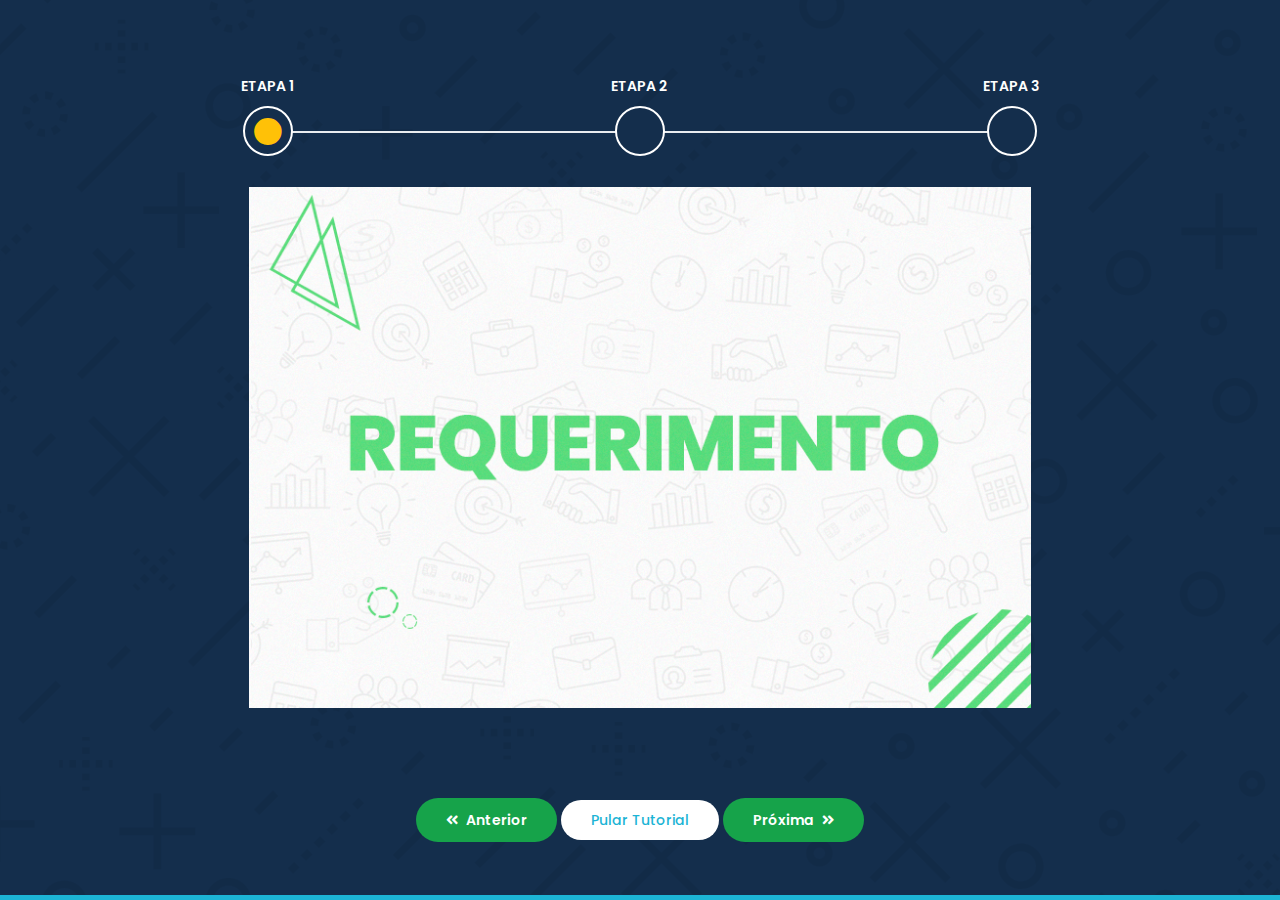
<file: conteudos/tutorial/index.html>
<!DOCTYPE html>
<html lang="pt-br">

<head>
    <meta charset="utf-8">
    <meta http-equiv="X-UA-Compatible" content="IE=edge">
    <meta name="viewport" content="width=device-width, initial-scale=1, shrink-to-fit=no">
    <meta name="description" content="Udema a modern educational site template">
    <meta name="author" content="Ansonika">
    <title>AnalisaItapê | Tutorial</title>

    <!-- Favicons-->
    <link rel="shortcut icon" href="../../img/favicon.ico" type="image/x-icon">
    <link rel="apple-touch-icon" type="image/x-icon" href="../../img/apple-touch-icon-57x57-precomposed.png">
    <link rel="apple-touch-icon" type="image/x-icon" sizes="72x72" href="../../img/apple-touch-icon-72x72-precomposed.png">
    <link rel="apple-touch-icon" type="image/x-icon" sizes="114x114" href="../../img/apple-touch-icon-114x114-precomposed.png">
    <link rel="apple-touch-icon" type="image/x-icon" sizes="144x144" href="../../img/apple-touch-icon-144x144-precomposed.png">

    <!-- GOOGLE WEB FONT -->
    <link href="https://fonts.googleapis.com/css2?family=Poppins:wght@300;400;500;600;700;800&display=swap" rel="stylesheet">

    <!-- BASE CSS -->
    <link href="../../css/bootstrap.min.css" rel="stylesheet">
    <link href="../../css/style.css" rel="stylesheet">
    <link href="../../css/vendors.css" rel="stylesheet">
    <link href="../../css/icon_fonts/css/all_icons.min.css" rel="stylesheet">

    <link href="../../vendor/fontawesome-free/css/all.min.css" rel="stylesheet">

    <!-- YOUR CUSTOM CSS -->
    <link href="../../css/custom.css" rel="stylesheet">

</head>

<body>

    <div id="page" class="theia-exception">

        <main style="min-height: 100vh">
            <section id="hero_in" class="cart_section h-100" style="min-height: 100vh !important;">
                <div class="wrapper-tutorial">
                    <div class="container">
                        <input type="hidden" id="etapa_atual" value="1">
                        <div class="bs-wizard clearfix">
                            <div id="etapa_1" class="bs-wizard-step active">
                                <div class="text-center bs-wizard-stepnum">Etapa 1</div>
                                <div class="progress">
                                    <div class="progress-bar"></div>
                                </div>
                                <a onclick="ativar_etapa(1)" class="bs-wizard-dot c-pointer"></a>
                            </div>

                            <div id="etapa_2" class="bs-wizard-step disabled">
                                <div class="text-center bs-wizard-stepnum">Etapa 2</div>
                                <div class="progress">
                                    <div class="progress-bar"></div>
                                </div>
                                <a onclick="ativar_etapa(2)" class="bs-wizard-dot c-pointer"></a>
                            </div>

                            <div id="etapa_3" class="bs-wizard-step disabled">
                                <div class="text-center bs-wizard-stepnum">Etapa 3</div>
                                <div class="progress">
                                    <div class="progress-bar"></div>
                                </div>
                                <a onclick="ativar_etapa(3)" class="bs-wizard-dot c-pointer"></a>
                            </div>

                        </div>
                        <!-- End bs-wizard -->
                        <div class="div-imgs-tutorial">
                            <img id="img-etapa-1" class="imgs-tutorial show" src="../../img/analisaimg/reqimg.png" alt="">
                            <img id="img-etapa-2" class="imgs-tutorial hide" src="../../img/analisaimg/mocoesimg.png" alt="">
                            <img id="img-etapa-3" class="imgs-tutorial hide" src="../../img/analisaimg/projetoimg.png" alt="">
                        </div>
                        <div>
                            <button type="button" onclick="ant_etapa()" class="btn_1 rounded"><i class="fas fa-angle-double-left me-2"></i>Anterior</button>
                            <a href="../../" class="btn_1 a-outline-white rounded">Pular Tutorial</a>
                            <button type="button" onclick="prox_etapa()" class="btn_1 rounded">Próxima<i class="fas fa-angle-double-right ms-2"></i></button>
                        </div>
                    </div>
                </div>
            </section>
            <!--/hero_in-->
        </main>
        <!--/main-->

    </div>
    <!-- page -->

    <!-- COMMON SCRIPTS -->
    <script src="../../js/jquery-3.6.0.min.js"></script>
    <script src="../../js/common_scripts.js"></script>
    <script src="../../js/main.js"></script>
    <script src="../../assets/validate.js"></script>


    <script>
        function ativar_etapa(n) {
            $('.bs-wizard-step').addClass('disabled').removeClass('active');
            $('#etapa_' + n).addClass('active').removeClass('disabled');
        }

        function prox_etapa() {
            var prox = parseInt($('#etapa_atual').val()) + 1;
            $('#etapa_' + prox).addClass('active').removeClass('disabled');
            $('#etapa_atual').val(prox);
            $('.imgs-tutorial').removeClass('show').addClass('hide');
            $('#img-etapa-' + prox).addClass('show').removeClass('hide');
        }

        function ant_etapa() {
            var ant = parseInt($('#etapa_atual').val()) - 1;
            if (ant != 0) {
                console.log(ant);
                $('#etapa_' + parseInt($('#etapa_atual').val())).addClass('disabled').removeClass('active');
                $('#etapa_' + ant).addClass('active').removeClass('disabled');
                $('#etapa_atual').val(ant);
                $('.imgs-tutorial').removeClass('show').addClass('hide');
                $('#img-etapa-' + ant).addClass('show').removeClass('hide');
            }
        }
    </script>
</body>

</html>
</file>
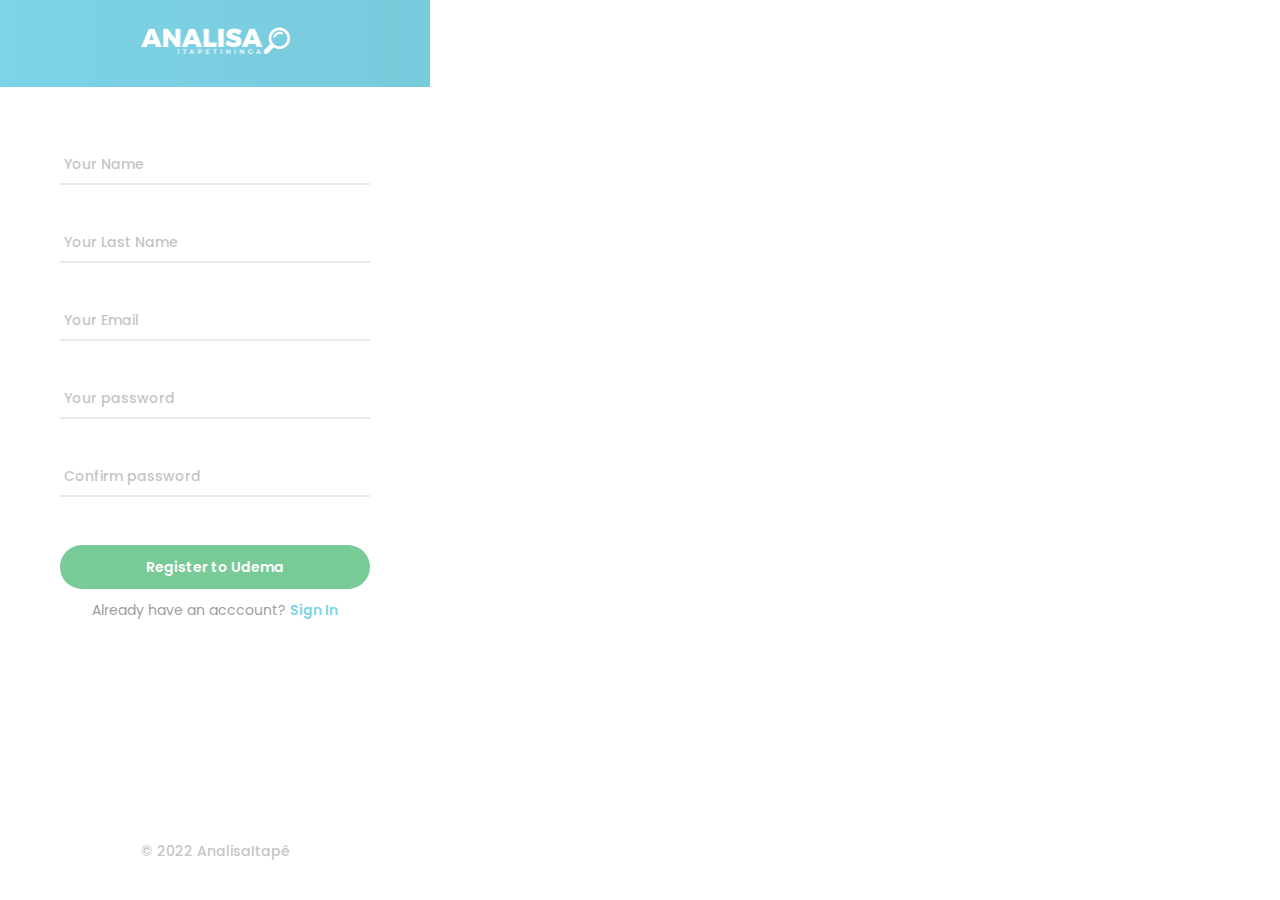
<file: cadastro/index2.html>
<!DOCTYPE html>
<html lang="pt-br">

<head>
    <meta charset="utf-8">
    <meta http-equiv="X-UA-Compatible" content="IE=edge">
    <meta name="viewport" content="width=device-width, initial-scale=1, shrink-to-fit=no">
    <meta name="description" content="Udema a modern educational site template">
    <meta name="author" content="Ansonika">
    <title>AnalisaItapê | Análise Municipal</title>

    <!-- Favicons-->
    <link rel="shortcut icon" href="../img/favicon.ico" type="image/x-icon">
    <link rel="apple-touch-icon" type="image/x-icon" href="../img/apple-touch-icon-57x57-precomposed.png">
    <link rel="apple-touch-icon" type="image/x-icon" sizes="72x72" href="../img/apple-touch-icon-72x72-precomposed.png">
    <link rel="apple-touch-icon" type="image/x-icon" sizes="114x114" href="../img/apple-touch-icon-114x114-precomposed.png">
    <link rel="apple-touch-icon" type="image/x-icon" sizes="144x144" href="../img/apple-touch-icon-144x144-precomposed.png">

    <!-- GOOGLE WEB FONT -->
    <link href="https://fonts.googleapis.com/css2?family=Poppins:wght@300;400;500;600;700;800&display=swap" rel="stylesheet">

    <!-- BASE CSS -->
    <link href="../css/bootstrap.min.css" rel="stylesheet">
    <link href="../css/style.css" rel="stylesheet">
    <link href="../css/vendors.css" rel="stylesheet">
    <link href="../css/icon_fonts/css/all_icons.min.css" rel="stylesheet">

    <!-- YOUR CUSTOM CSS -->
    <link href="../css/custom.css" rel="stylesheet">

</head>

<body id="register_bg">

    <nav id="menu" class="fake_menu"></nav>

    <div id="preloader">
        <div data-loader="circle-side"></div>
    </div>
    <!-- End Preload -->

    <div id="login">
        <aside>
            <figure>
                <a href="../"><img src="../img/logo.png" width="149" height="42" alt=""></a>
            </figure>
            <form autocomplete="off">
                <div class="form-group">

                    <span class="input">
					<input class="input_field" type="text">
						<label class="input_label">
						<span class="input__label-content">Your Name</span>
                    </label>
                    </span>

                    <span class="input">
					<input class="input_field" type="text">
						<label class="input_label">
						<span class="input__label-content">Your Last Name</span>
                    </label>
                    </span>

                    <span class="input">
					<input class="input_field" type="email">
						<label class="input_label">
						<span class="input__label-content">Your Email</span>
                    </label>
                    </span>

                    <span class="input">
					<input class="input_field" type="password" id="password1">
						<label class="input_label">
						<span class="input__label-content">Your password</span>
                    </label>
                    </span>

                    <span class="input">
					<input class="input_field" type="password" id="password2">
						<label class="input_label">
						<span class="input__label-content">Confirm password</span>
                    </label>
                    </span>

                    <div id="pass-info" class="clearfix"></div>
                </div>
                <a href="#0" class="btn_1 rounded full-width add_top_30">Register to Udema</a>
                <div class="text-center add_top_10">Already have an acccount? <strong><a href="login/">Sign In</a></strong></div>
            </form>
            <div class="copy">© 2022 AnalisaItapê</div>
        </aside>
    </div>
    <!-- /login -->

    <!-- COMMON SCRIPTS -->
    <script src="../js/jquery-3.6.0.min.js"></script>
    <script src="../js/common_scripts.js"></script>
    <script src="../js/main.js"></script>
    <script src="../assets/validate.js"></script>

    <!-- SPECIFIC SCRIPTS -->
    <script src="../js/pw_strenght.js"></script>

</body>

</html>
</file>
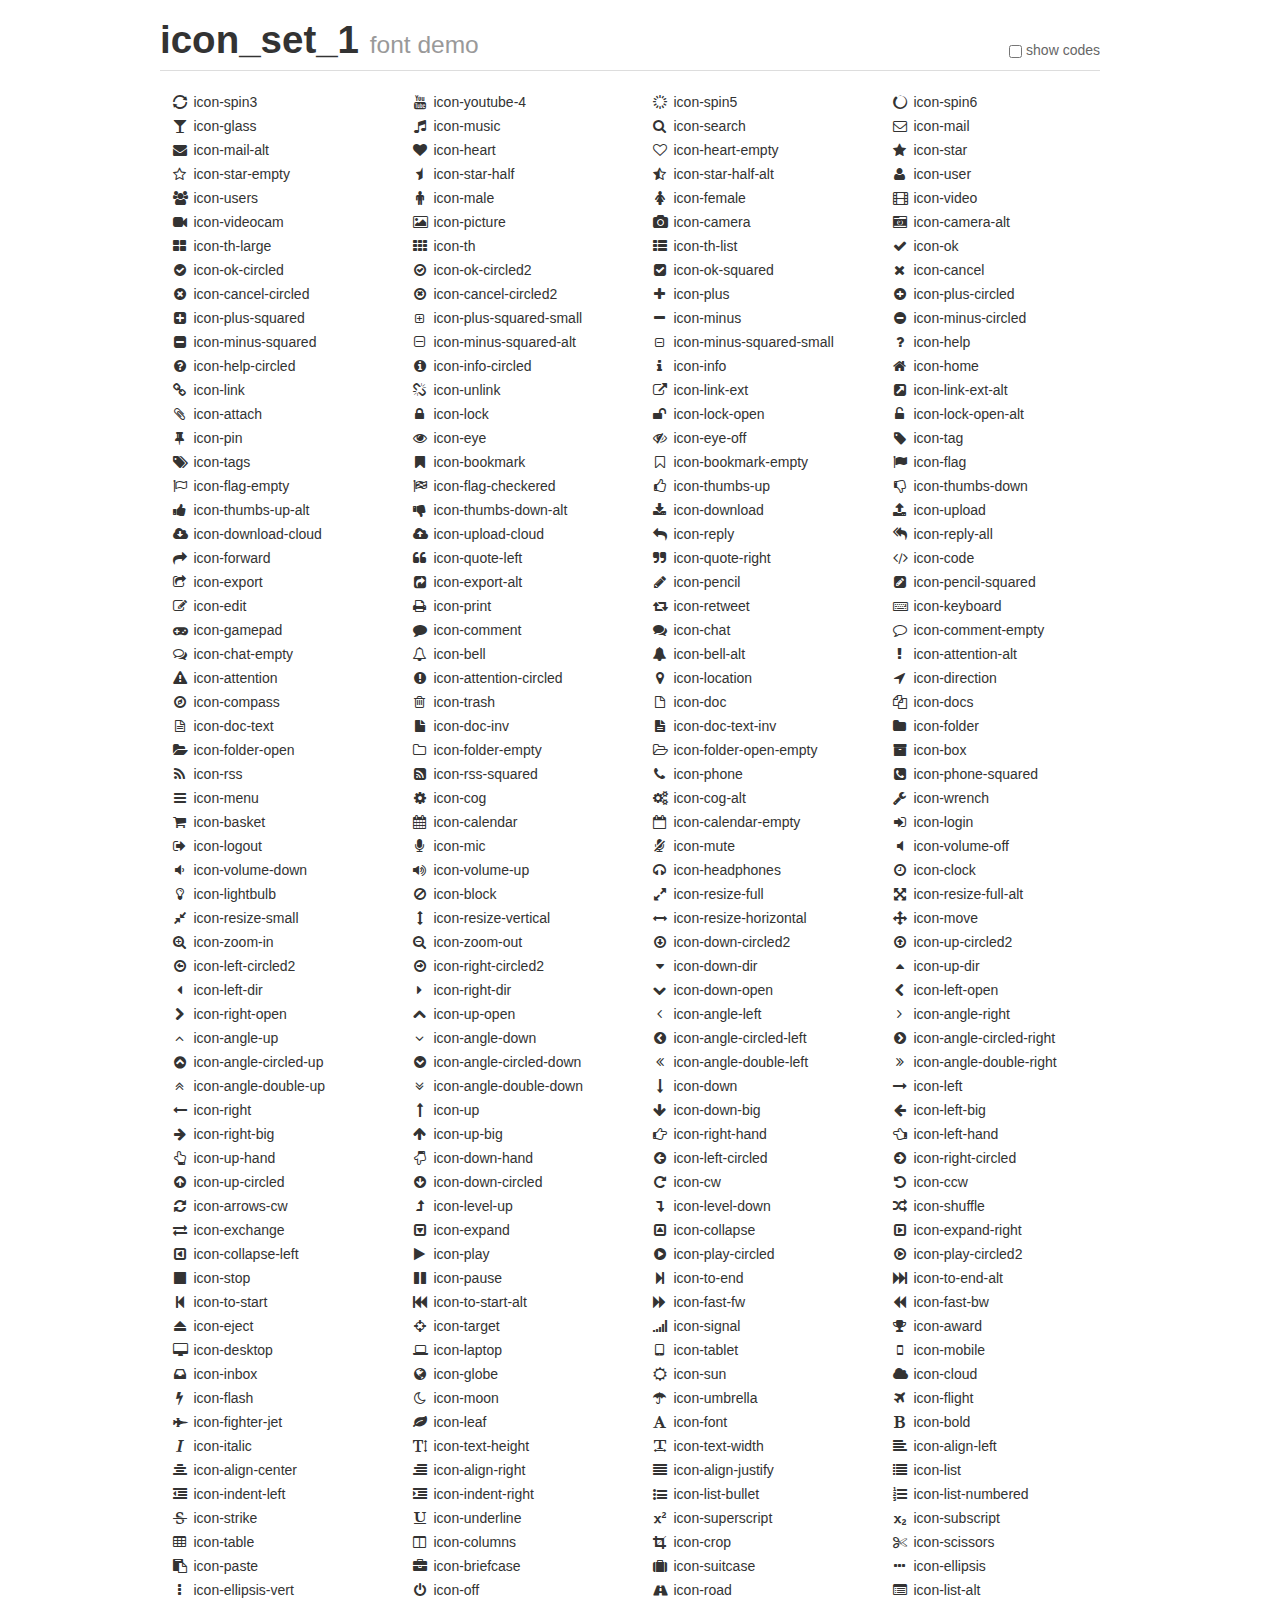
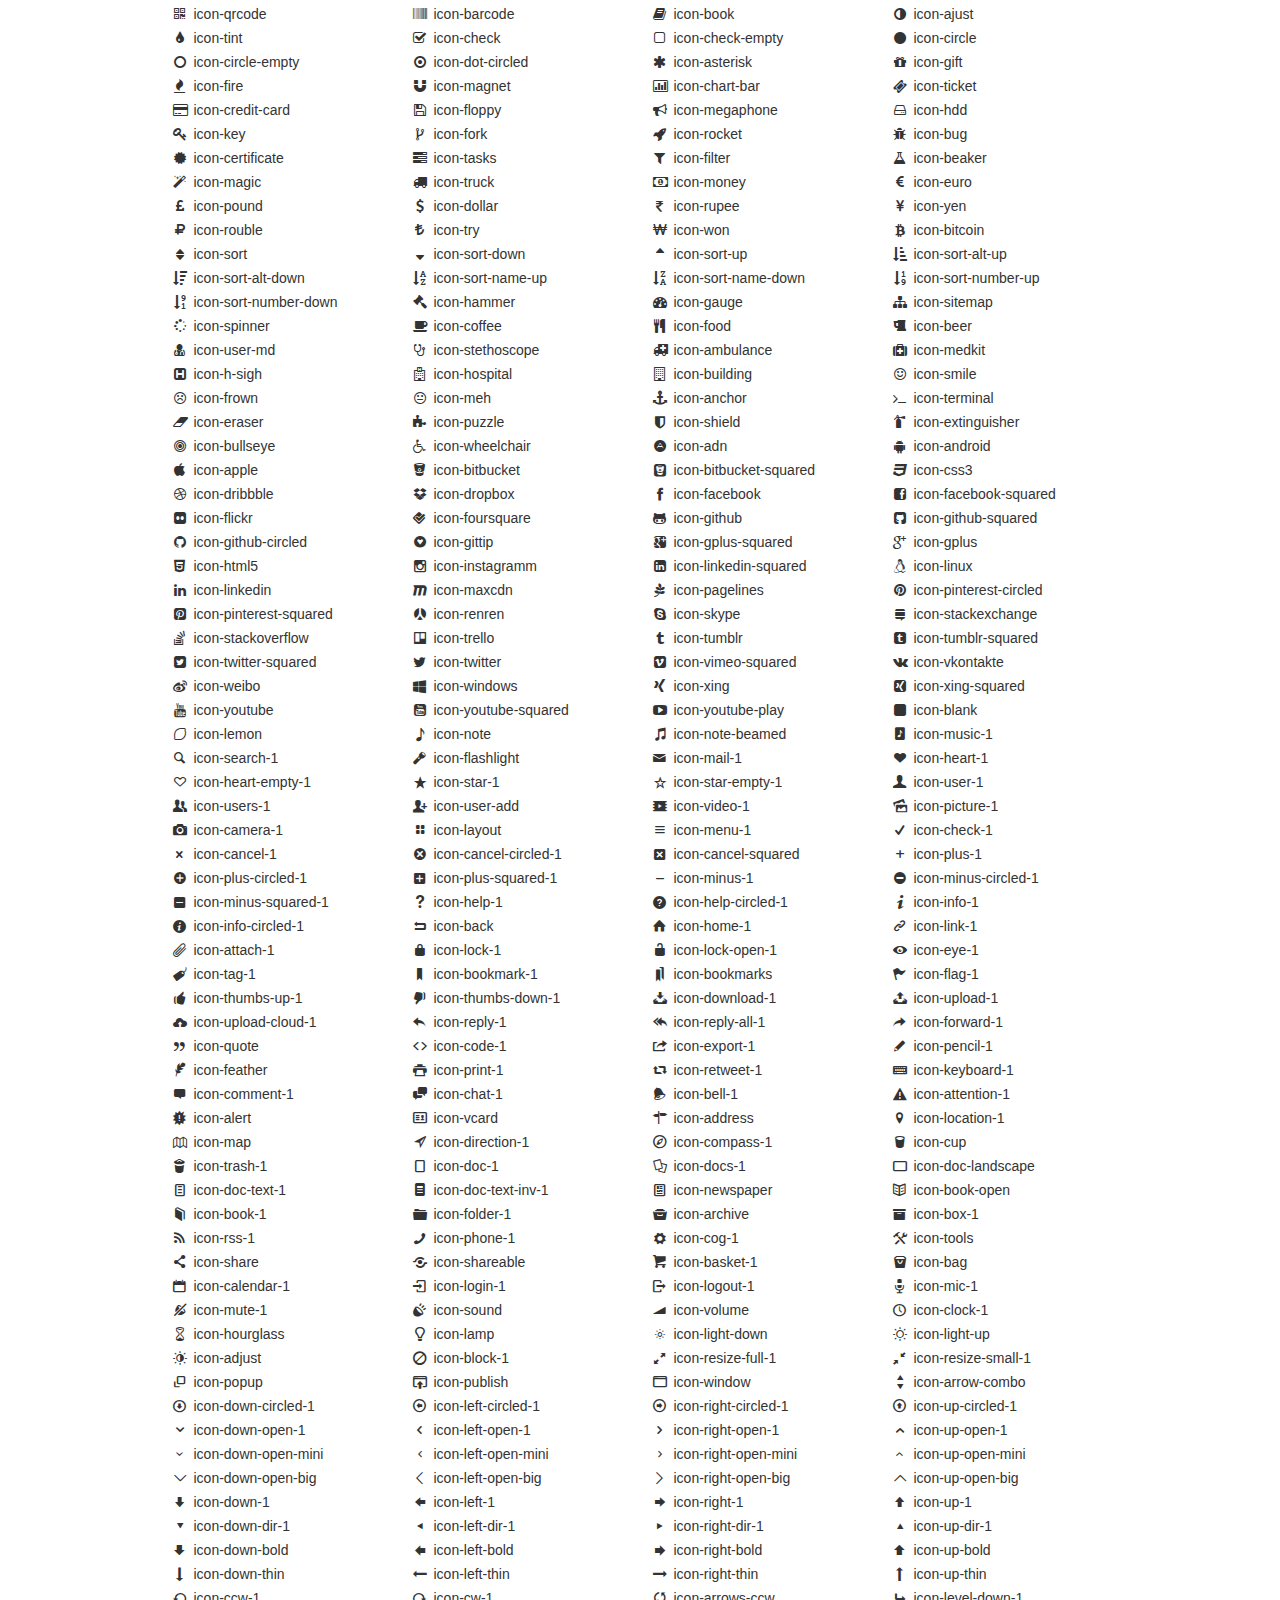
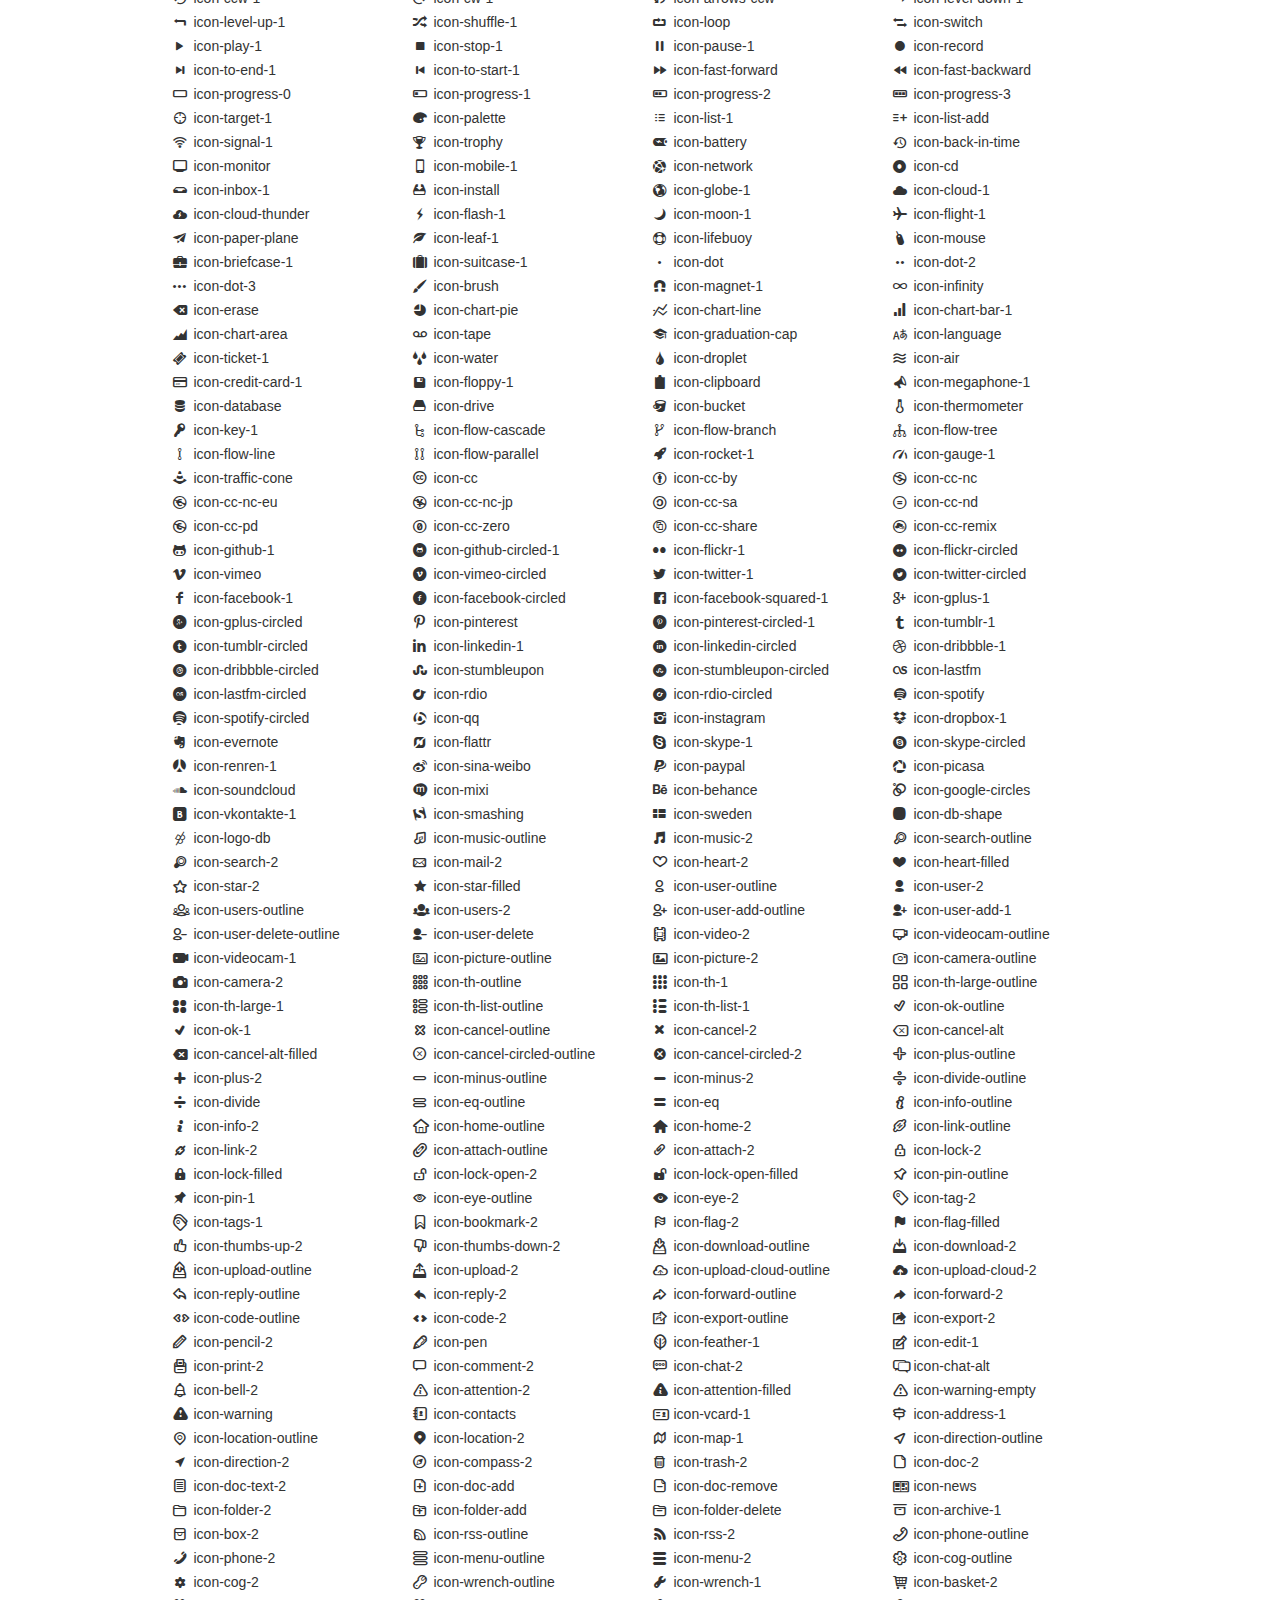
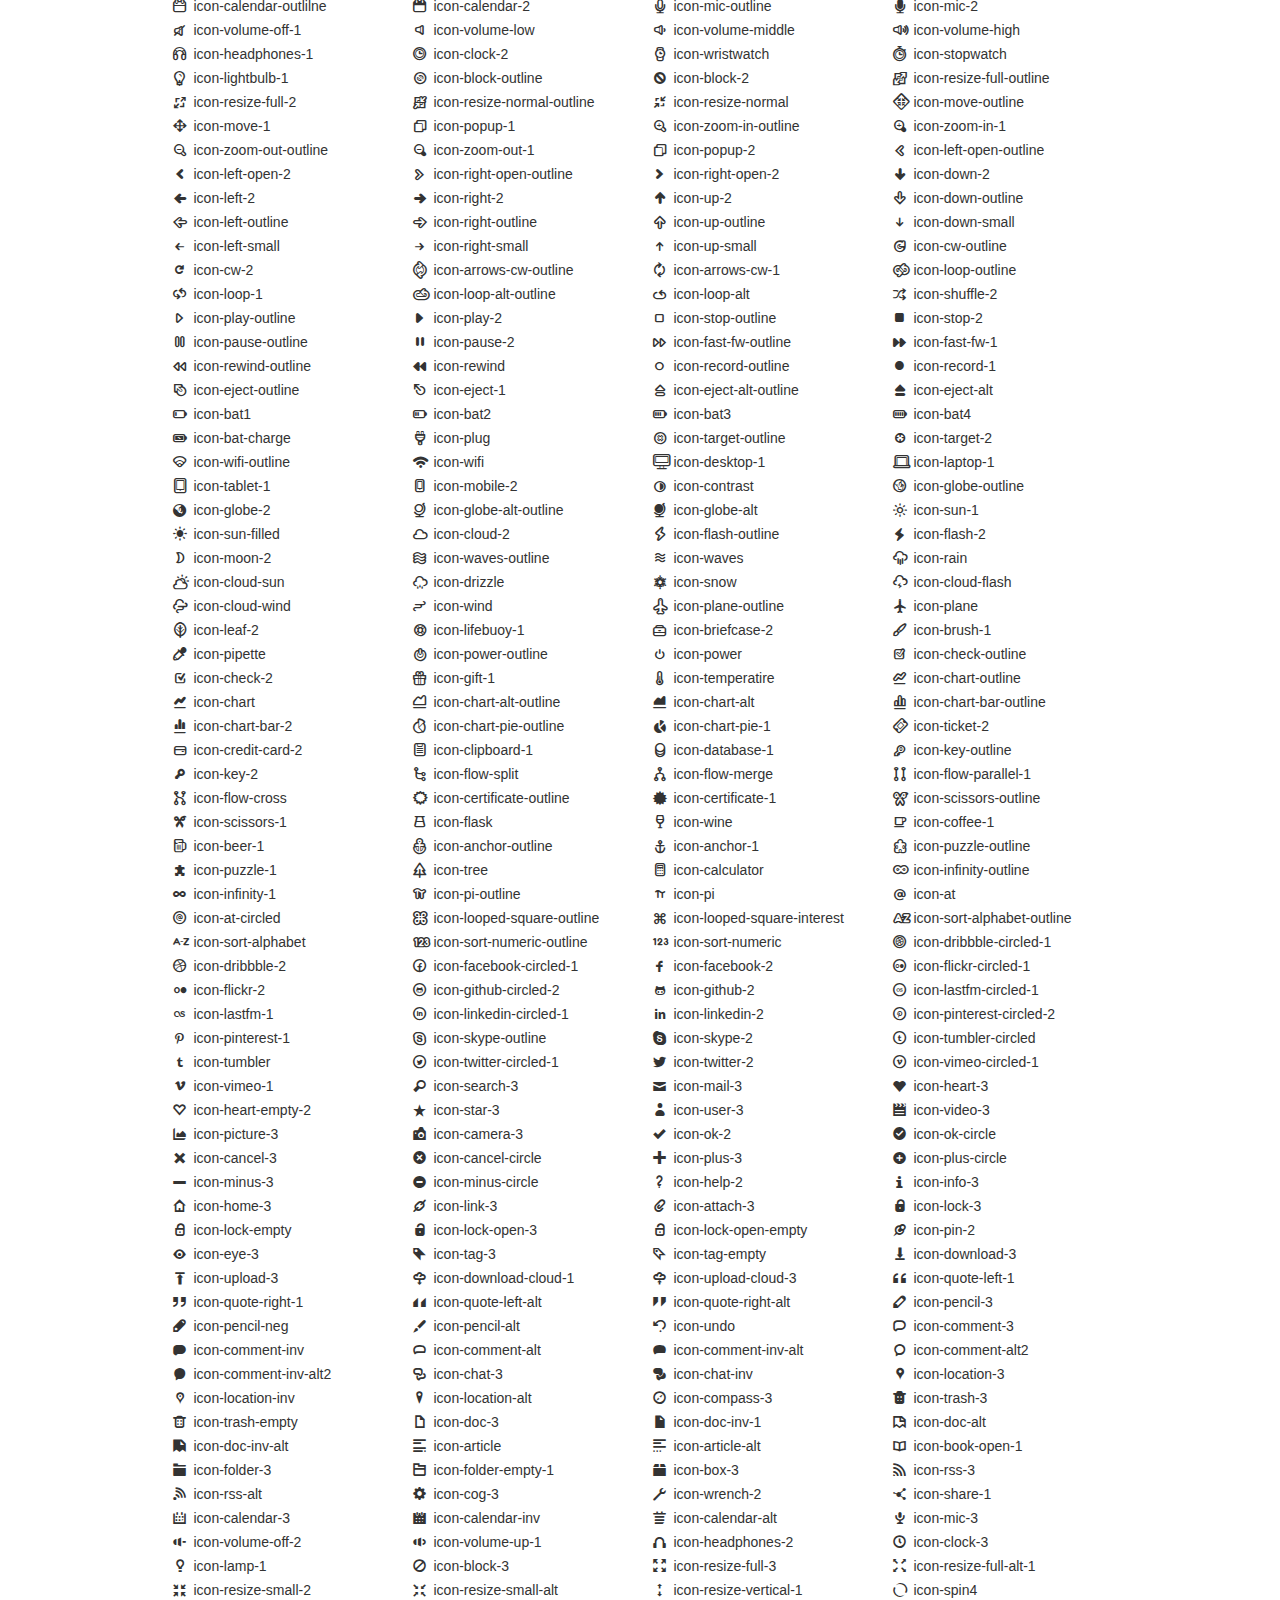
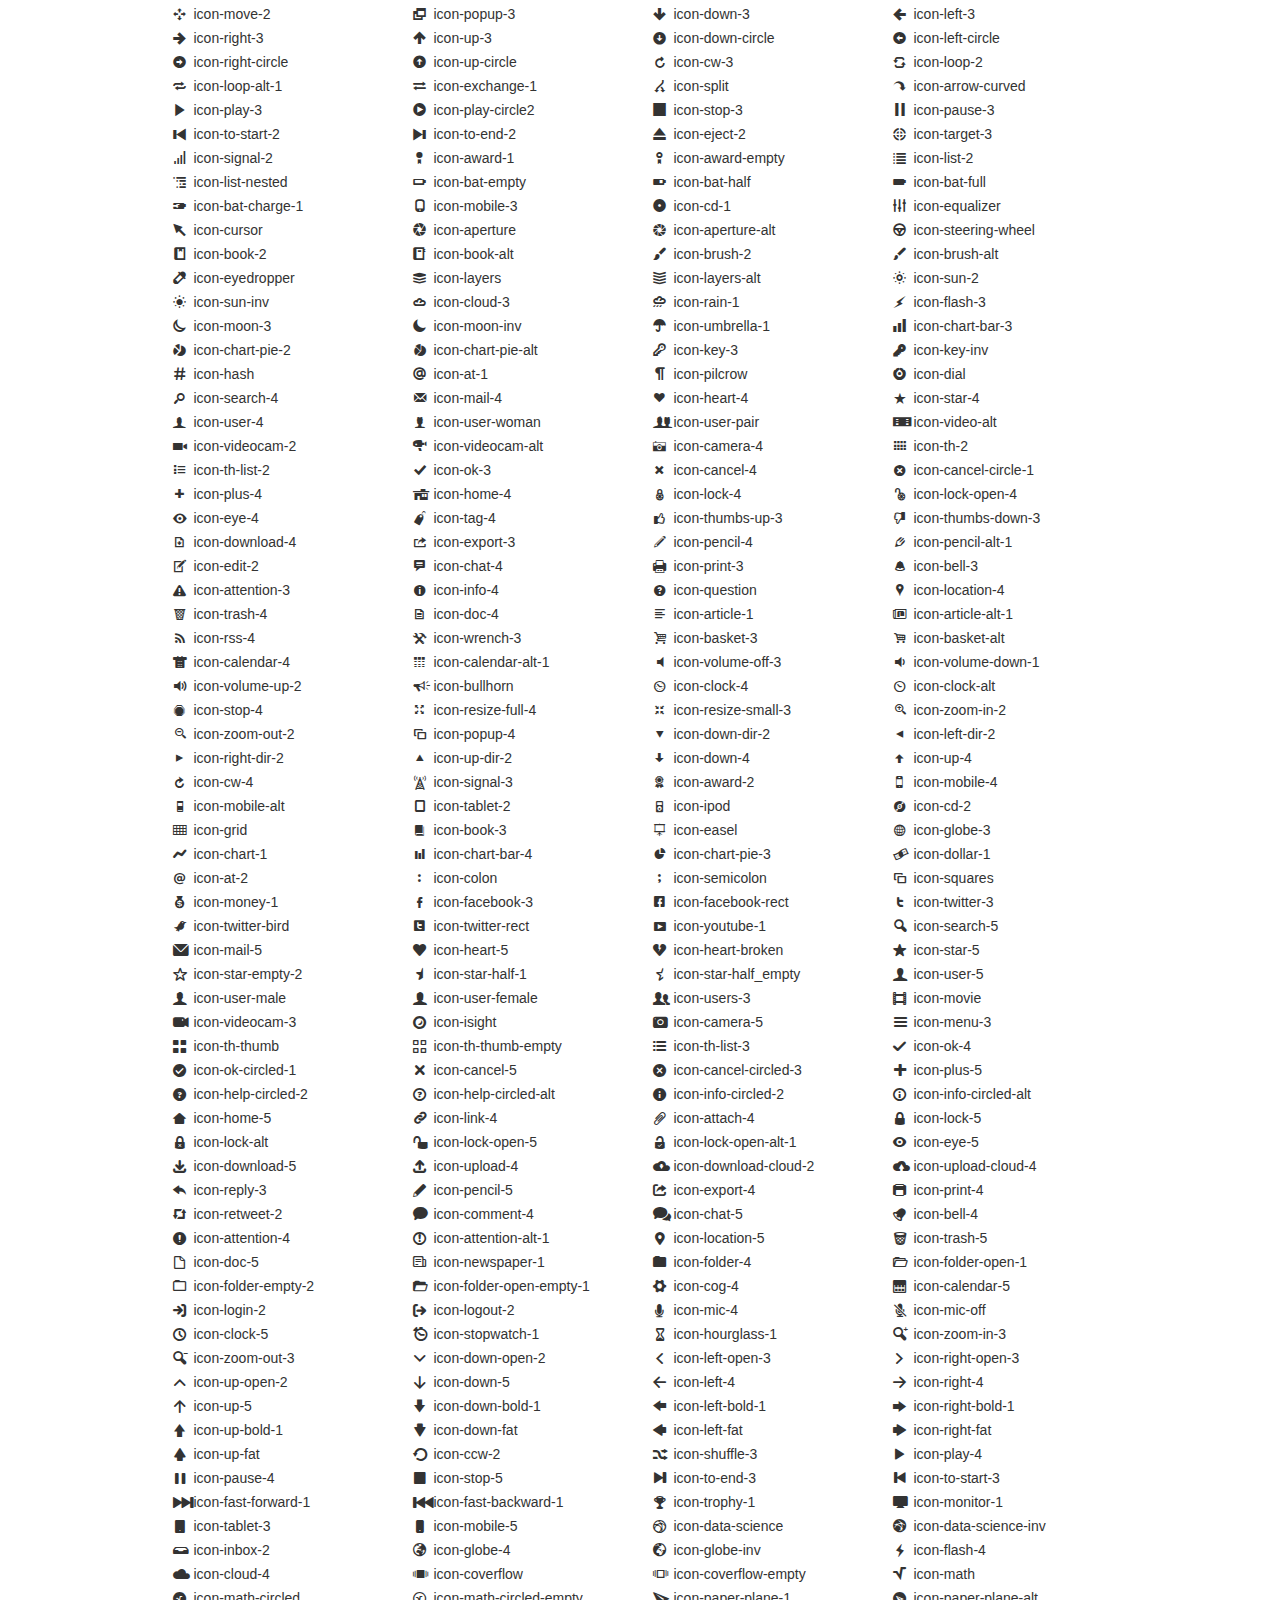
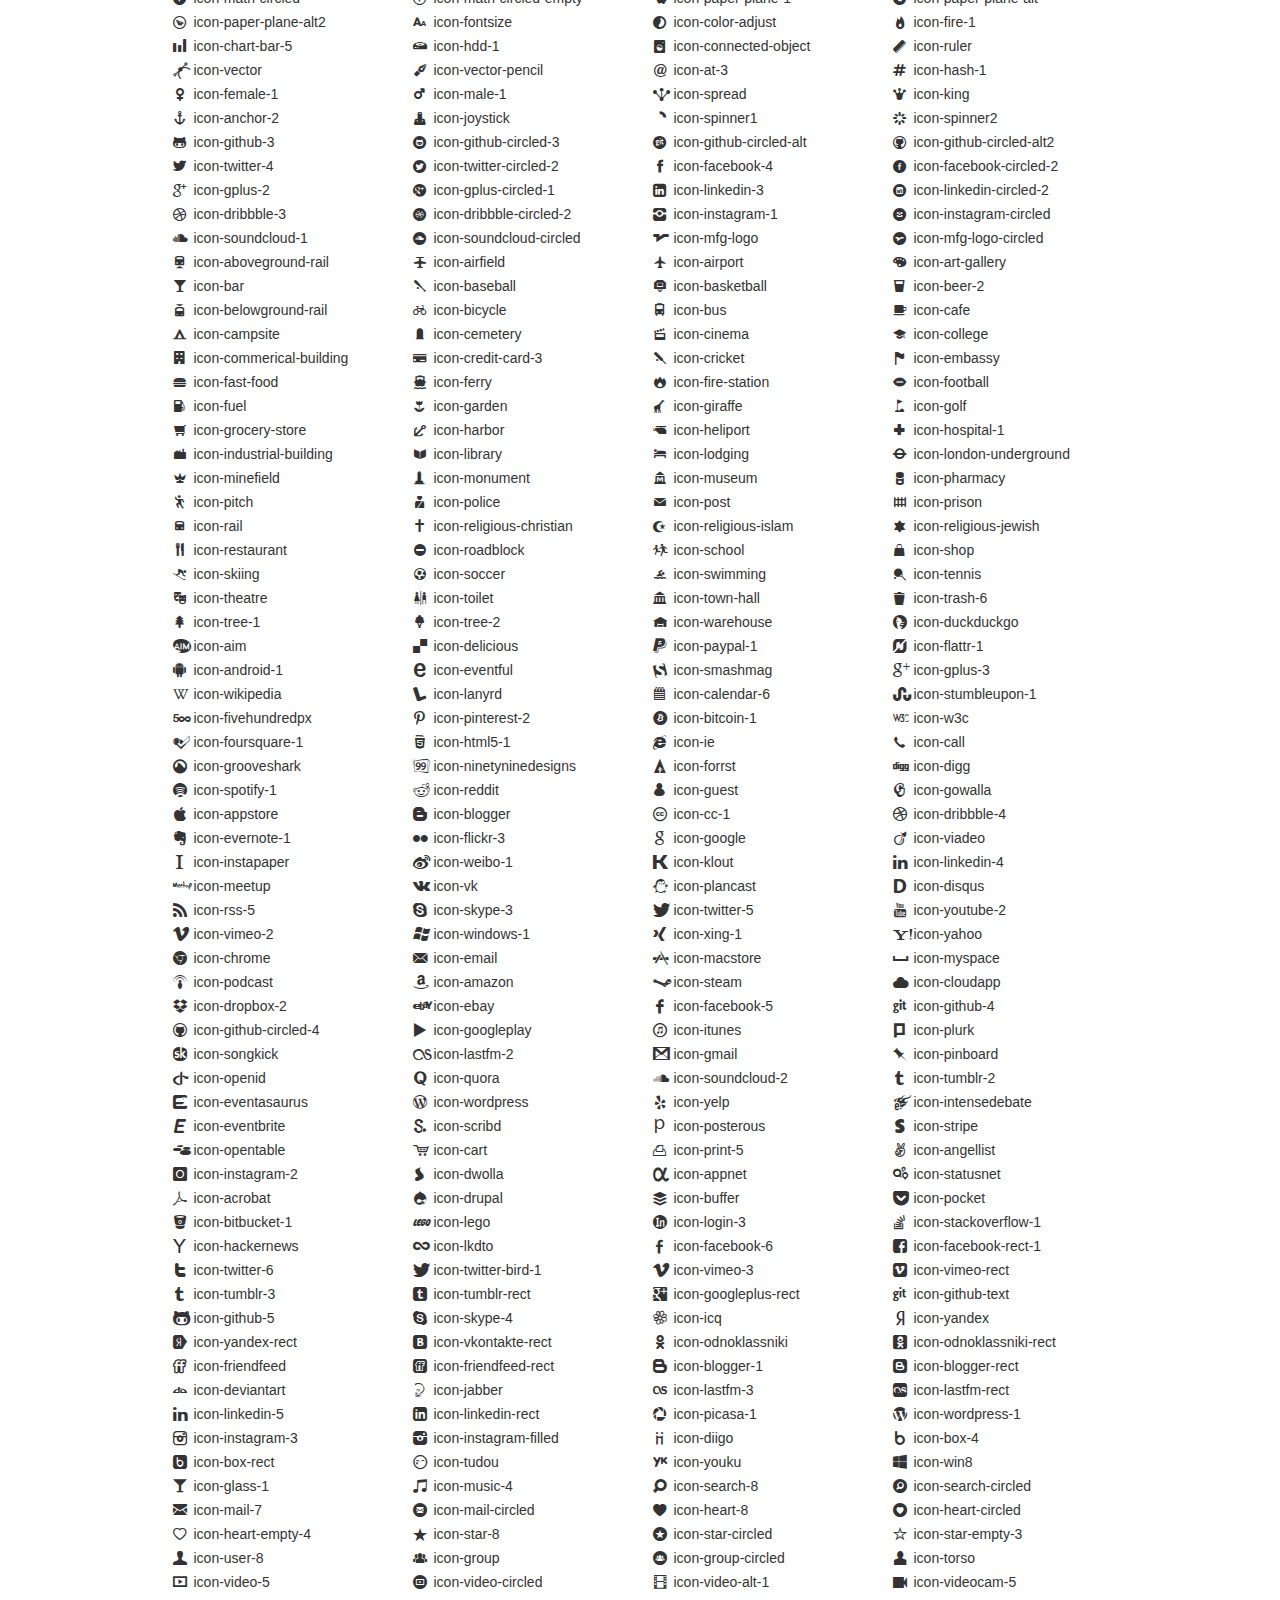
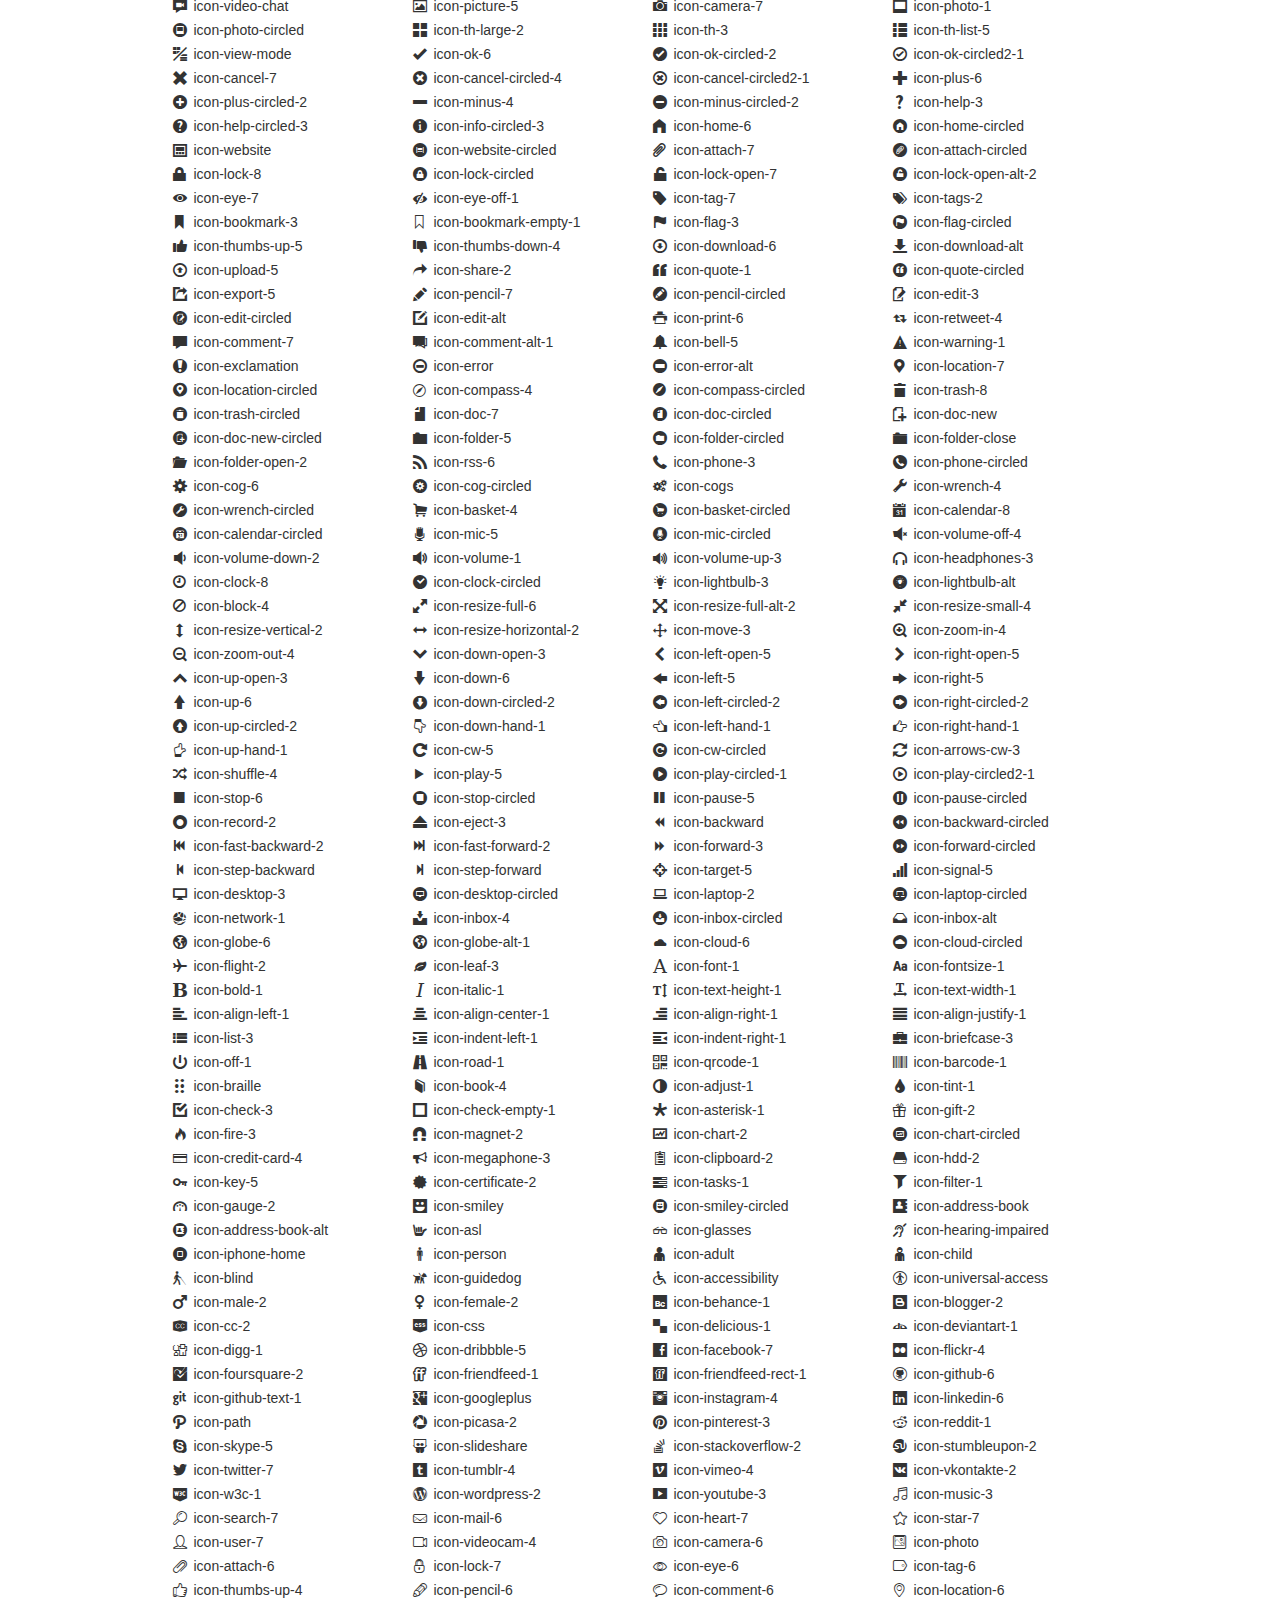
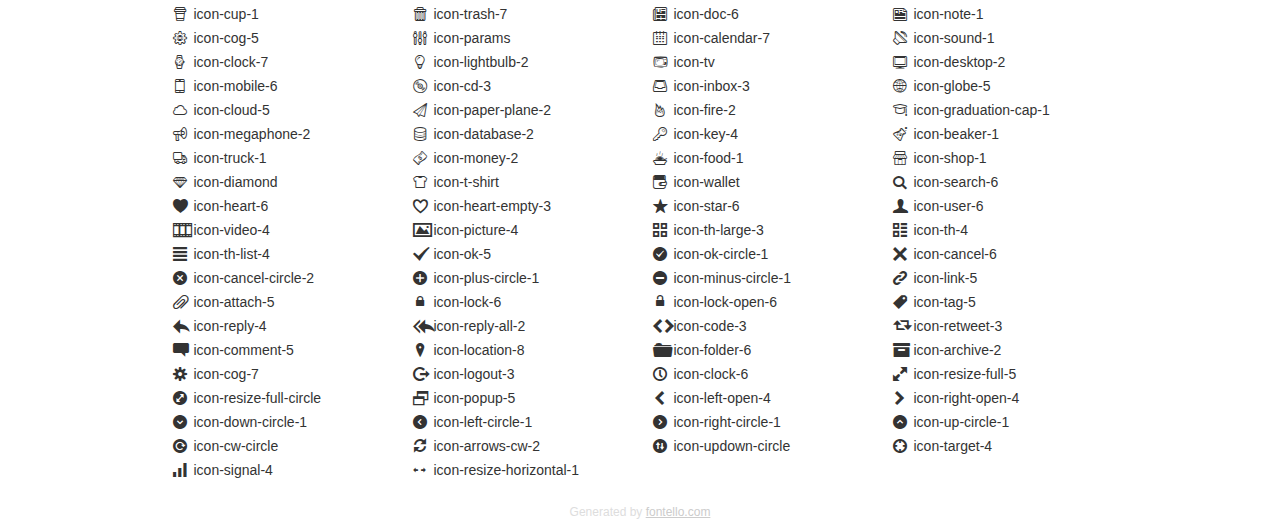
<file: css/icon_fonts/demo_icon_set_1.html>
<!DOCTYPE html>
<html>
  <head>
    <!--[if lt IE 9]>
    <script src="http://html5shim.googlecode.com/svn/trunk/html5.js"></script>
    <![endif]-->
    <meta charset="UTF-8">
	<style type="text/css">/*
	 * Bootstrap v2.2.1
	 *
	 * Copyright 2012 Twitter, Inc
	 * Licensed under the Apache License v2.0
	 * http://www.apache.org/licenses/LICENSE-2.0
	 *
	 * Designed and built with all the love in the world @twitter by @mdo and @fat.
	 */
	.clearfix {
	  *zoom: 1;
	}
	.clearfix:before,
	.clearfix:after {
	  display: table;
	  content: "";
	  line-height: 0;
	}
	.clearfix:after {
	  clear: both;
	}
	html {
	  font-size: 100%;
	  -webkit-text-size-adjust: 100%;
	  -ms-text-size-adjust: 100%;
	}
	a:focus {
	  outline: thin dotted #333;
	  outline: 5px auto -webkit-focus-ring-color;
	  outline-offset: -2px;
	}
	a:hover,
	a:active {
	  outline: 0;
	}
	button,
	input,
	select,
	textarea {
	  margin: 0;
	  font-size: 100%;
	  vertical-align: middle;
	}
	button,
	input {
	  *overflow: visible;
	  line-height: normal;
	}
	button::-moz-focus-inner,
	input::-moz-focus-inner {
	  padding: 0;
	  border: 0;
	}
	body {
	  margin: 0;
	  font-family: "Helvetica Neue", Helvetica, Arial, sans-serif;
	  font-size: 14px;
	  line-height: 20px;
	  color: #333;
	  background-color: #fff;
	}
	a {
	  color: #08c;
	  text-decoration: none;
	}
	a:hover {
	  color: #005580;
	  text-decoration: underline;
	}
	.row {
	  margin-left: -20px;
	  *zoom: 1;
	}
	.row:before,
	.row:after {
	  display: table;
	  content: "";
	  line-height: 0;
	}
	.row:after {
	  clear: both;
	}
	[class*="span"] {
	  float: left;
	  min-height: 1px;
	  margin-left: 20px;
	}
	.container,
	.navbar-static-top .container,
	.navbar-fixed-top .container,
	.navbar-fixed-bottom .container {
	  width: 940px;
	}
	.span12 {
	  width: 940px;
	}
	.span11 {
	  width: 860px;
	}
	.span10 {
	  width: 780px;
	}
	.span9 {
	  width: 700px;
	}
	.span8 {
	  width: 620px;
	}
	.span7 {
	  width: 540px;
	}
	.span6 {
	  width: 460px;
	}
	.span5 {
	  width: 380px;
	}
	.span4 {
	  width: 300px;
	}
	.span3 {
	  width: 220px;
	}
	.span2 {
	  width: 140px;
	}
	.span1 {
	  width: 60px;
	}
	[class*="span"].pull-right,
	.row-fluid [class*="span"].pull-right {
	  float: right;
	}
	.container {
	  margin-right: auto;
	  margin-left: auto;
	  *zoom: 1;
	}
	.container:before,
	.container:after {
	  display: table;
	  content: "";
	  line-height: 0;
	}
	.container:after {
	  clear: both;
	}
	p {
	  margin: 0 0 10px;
	}
	.lead {
	  margin-bottom: 20px;
	  font-size: 21px;
	  font-weight: 200;
	  line-height: 30px;
	}
	small {
	  font-size: 85%;
	}
	h1 {
	  margin: 10px 0;
	  font-family: inherit;
	  font-weight: bold;
	  line-height: 20px;
	  color: inherit;
	  text-rendering: optimizelegibility;
	}
	h1 small {
	  font-weight: normal;
	  line-height: 1;
	  color: #999;
	}
	h1 {
	  line-height: 40px;
	}
	h1 {
	  font-size: 38.5px;
	}
	h1 small {
	  font-size: 24.5px;
	}
	body {
	  margin-top: 90px;
	}
	.header {
	  position: fixed;
	  top: 0;
	  left: 50%;
	  margin-left: -480px;
	  background-color: #fff;
	  border-bottom: 1px solid #ddd;
	  padding-top: 10px;
	  z-index: 10;
	}
	.footer {
	  color: #ddd;
	  font-size: 12px;
	  text-align: center;
	  margin-top: 20px;
	}
	.footer a {
	  color: #ccc;
	  text-decoration: underline;
	}
	.the-icons {
	  font-size: 14px;
	  line-height: 24px;
	}
	.switch {
	  position: absolute;
	  right: 0;
	  bottom: 10px;
	  color: #666;
	}
	.switch input {
	  margin-right: 0.3em;
	}
	.codesOn .i-name {
	  display: none;
	}
	.codesOn .i-code {
	  display: inline;
	}
	.i-code {
	  display: none;
	}
	</style>
    <link rel="stylesheet" href="css/icon_set_1.css">
    <!--[if IE 7]>
    <link rel="stylesheet" href="css/fontello-ie7.css">
    <![endif]-->
    <script>
      function toggleCodes(on) {
        var obj = document.getElementById('icons');
        
        if (on) {
          obj.className += ' codesOn';
        } else {
          obj.className = obj.className.replace(' codesOn', '');
        }
      }
      
    </script>
  </head>
  <body>
    <div class="container header">
      <h1>
        icon_set_1
         <small>font demo</small>
      </h1>
      <label class="switch">
        <input type="checkbox" onclick="toggleCodes(this.checked)">show codes
      </label>
    </div>
    <div id="icons" class="container">
      <div class="row">
        <div title="Code: 0xe800" class="the-icons span3"><i class="icon-spin3 animate-spin"></i> <span class="i-name">icon-spin3</span><span class="i-code">0xe800</span></div>
        <div title="Code: 0xef87" class="the-icons span3"><i class="icon-youtube-4"></i> <span class="i-name">icon-youtube-4</span><span class="i-code">0xef87</span></div>
        <div title="Code: 0xe802" class="the-icons span3"><i class="icon-spin5 animate-spin"></i> <span class="i-name">icon-spin5</span><span class="i-code">0xe802</span></div>
        <div title="Code: 0xe803" class="the-icons span3"><i class="icon-spin6 animate-spin"></i> <span class="i-name">icon-spin6</span><span class="i-code">0xe803</span></div>
      </div>
      <div class="row">
        <div title="Code: 0xe804" class="the-icons span3"><i class="icon-glass"></i> <span class="i-name">icon-glass</span><span class="i-code">0xe804</span></div>
        <div title="Code: 0xe805" class="the-icons span3"><i class="icon-music"></i> <span class="i-name">icon-music</span><span class="i-code">0xe805</span></div>
        <div title="Code: 0xe806" class="the-icons span3"><i class="icon-search"></i> <span class="i-name">icon-search</span><span class="i-code">0xe806</span></div>
        <div title="Code: 0xe807" class="the-icons span3"><i class="icon-mail"></i> <span class="i-name">icon-mail</span><span class="i-code">0xe807</span></div>
      </div>
      <div class="row">
        <div title="Code: 0xe808" class="the-icons span3"><i class="icon-mail-alt"></i> <span class="i-name">icon-mail-alt</span><span class="i-code">0xe808</span></div>
        <div title="Code: 0xe809" class="the-icons span3"><i class="icon-heart"></i> <span class="i-name">icon-heart</span><span class="i-code">0xe809</span></div>
        <div title="Code: 0xe80a" class="the-icons span3"><i class="icon-heart-empty"></i> <span class="i-name">icon-heart-empty</span><span class="i-code">0xe80a</span></div>
        <div title="Code: 0xe80b" class="the-icons span3"><i class="icon-star"></i> <span class="i-name">icon-star</span><span class="i-code">0xe80b</span></div>
      </div>
      <div class="row">
        <div title="Code: 0xe80c" class="the-icons span3"><i class="icon-star-empty"></i> <span class="i-name">icon-star-empty</span><span class="i-code">0xe80c</span></div>
        <div title="Code: 0xe80d" class="the-icons span3"><i class="icon-star-half"></i> <span class="i-name">icon-star-half</span><span class="i-code">0xe80d</span></div>
        <div title="Code: 0xe80e" class="the-icons span3"><i class="icon-star-half-alt"></i> <span class="i-name">icon-star-half-alt</span><span class="i-code">0xe80e</span></div>
        <div title="Code: 0xe80f" class="the-icons span3"><i class="icon-user"></i> <span class="i-name">icon-user</span><span class="i-code">0xe80f</span></div>
      </div>
      <div class="row">
        <div title="Code: 0xe827" class="the-icons span3"><i class="icon-users"></i> <span class="i-name">icon-users</span><span class="i-code">0xe827</span></div>
        <div title="Code: 0xe810" class="the-icons span3"><i class="icon-male"></i> <span class="i-name">icon-male</span><span class="i-code">0xe810</span></div>
        <div title="Code: 0xe811" class="the-icons span3"><i class="icon-female"></i> <span class="i-name">icon-female</span><span class="i-code">0xe811</span></div>
        <div title="Code: 0xe812" class="the-icons span3"><i class="icon-video"></i> <span class="i-name">icon-video</span><span class="i-code">0xe812</span></div>
      </div>
      <div class="row">
        <div title="Code: 0xe813" class="the-icons span3"><i class="icon-videocam"></i> <span class="i-name">icon-videocam</span><span class="i-code">0xe813</span></div>
        <div title="Code: 0xe814" class="the-icons span3"><i class="icon-picture"></i> <span class="i-name">icon-picture</span><span class="i-code">0xe814</span></div>
        <div title="Code: 0xe815" class="the-icons span3"><i class="icon-camera"></i> <span class="i-name">icon-camera</span><span class="i-code">0xe815</span></div>
        <div title="Code: 0xe816" class="the-icons span3"><i class="icon-camera-alt"></i> <span class="i-name">icon-camera-alt</span><span class="i-code">0xe816</span></div>
      </div>
      <div class="row">
        <div title="Code: 0xe817" class="the-icons span3"><i class="icon-th-large"></i> <span class="i-name">icon-th-large</span><span class="i-code">0xe817</span></div>
        <div title="Code: 0xe818" class="the-icons span3"><i class="icon-th"></i> <span class="i-name">icon-th</span><span class="i-code">0xe818</span></div>
        <div title="Code: 0xe819" class="the-icons span3"><i class="icon-th-list"></i> <span class="i-name">icon-th-list</span><span class="i-code">0xe819</span></div>
        <div title="Code: 0xe81a" class="the-icons span3"><i class="icon-ok"></i> <span class="i-name">icon-ok</span><span class="i-code">0xe81a</span></div>
      </div>
      <div class="row">
        <div title="Code: 0xe81b" class="the-icons span3"><i class="icon-ok-circled"></i> <span class="i-name">icon-ok-circled</span><span class="i-code">0xe81b</span></div>
        <div title="Code: 0xe81c" class="the-icons span3"><i class="icon-ok-circled2"></i> <span class="i-name">icon-ok-circled2</span><span class="i-code">0xe81c</span></div>
        <div title="Code: 0xe81d" class="the-icons span3"><i class="icon-ok-squared"></i> <span class="i-name">icon-ok-squared</span><span class="i-code">0xe81d</span></div>
        <div title="Code: 0xe81e" class="the-icons span3"><i class="icon-cancel"></i> <span class="i-name">icon-cancel</span><span class="i-code">0xe81e</span></div>
      </div>
      <div class="row">
        <div title="Code: 0xe81f" class="the-icons span3"><i class="icon-cancel-circled"></i> <span class="i-name">icon-cancel-circled</span><span class="i-code">0xe81f</span></div>
        <div title="Code: 0xe820" class="the-icons span3"><i class="icon-cancel-circled2"></i> <span class="i-name">icon-cancel-circled2</span><span class="i-code">0xe820</span></div>
        <div title="Code: 0xe821" class="the-icons span3"><i class="icon-plus"></i> <span class="i-name">icon-plus</span><span class="i-code">0xe821</span></div>
        <div title="Code: 0xe822" class="the-icons span3"><i class="icon-plus-circled"></i> <span class="i-name">icon-plus-circled</span><span class="i-code">0xe822</span></div>
      </div>
      <div class="row">
        <div title="Code: 0xe823" class="the-icons span3"><i class="icon-plus-squared"></i> <span class="i-name">icon-plus-squared</span><span class="i-code">0xe823</span></div>
        <div title="Code: 0xe824" class="the-icons span3"><i class="icon-plus-squared-small"></i> <span class="i-name">icon-plus-squared-small</span><span class="i-code">0xe824</span></div>
        <div title="Code: 0xe825" class="the-icons span3"><i class="icon-minus"></i> <span class="i-name">icon-minus</span><span class="i-code">0xe825</span></div>
        <div title="Code: 0xe826" class="the-icons span3"><i class="icon-minus-circled"></i> <span class="i-name">icon-minus-circled</span><span class="i-code">0xe826</span></div>
      </div>
      <div class="row">
        <div title="Code: 0xe828" class="the-icons span3"><i class="icon-minus-squared"></i> <span class="i-name">icon-minus-squared</span><span class="i-code">0xe828</span></div>
        <div title="Code: 0xe829" class="the-icons span3"><i class="icon-minus-squared-alt"></i> <span class="i-name">icon-minus-squared-alt</span><span class="i-code">0xe829</span></div>
        <div title="Code: 0xe82a" class="the-icons span3"><i class="icon-minus-squared-small"></i> <span class="i-name">icon-minus-squared-small</span><span class="i-code">0xe82a</span></div>
        <div title="Code: 0xe82b" class="the-icons span3"><i class="icon-help"></i> <span class="i-name">icon-help</span><span class="i-code">0xe82b</span></div>
      </div>
      <div class="row">
        <div title="Code: 0xe82c" class="the-icons span3"><i class="icon-help-circled"></i> <span class="i-name">icon-help-circled</span><span class="i-code">0xe82c</span></div>
        <div title="Code: 0xe82d" class="the-icons span3"><i class="icon-info-circled"></i> <span class="i-name">icon-info-circled</span><span class="i-code">0xe82d</span></div>
        <div title="Code: 0xe82e" class="the-icons span3"><i class="icon-info"></i> <span class="i-name">icon-info</span><span class="i-code">0xe82e</span></div>
        <div title="Code: 0xe82f" class="the-icons span3"><i class="icon-home"></i> <span class="i-name">icon-home</span><span class="i-code">0xe82f</span></div>
      </div>
      <div class="row">
        <div title="Code: 0xe830" class="the-icons span3"><i class="icon-link"></i> <span class="i-name">icon-link</span><span class="i-code">0xe830</span></div>
        <div title="Code: 0xe831" class="the-icons span3"><i class="icon-unlink"></i> <span class="i-name">icon-unlink</span><span class="i-code">0xe831</span></div>
        <div title="Code: 0xe832" class="the-icons span3"><i class="icon-link-ext"></i> <span class="i-name">icon-link-ext</span><span class="i-code">0xe832</span></div>
        <div title="Code: 0xe833" class="the-icons span3"><i class="icon-link-ext-alt"></i> <span class="i-name">icon-link-ext-alt</span><span class="i-code">0xe833</span></div>
      </div>
      <div class="row">
        <div title="Code: 0xe834" class="the-icons span3"><i class="icon-attach"></i> <span class="i-name">icon-attach</span><span class="i-code">0xe834</span></div>
        <div title="Code: 0xe835" class="the-icons span3"><i class="icon-lock"></i> <span class="i-name">icon-lock</span><span class="i-code">0xe835</span></div>
        <div title="Code: 0xe836" class="the-icons span3"><i class="icon-lock-open"></i> <span class="i-name">icon-lock-open</span><span class="i-code">0xe836</span></div>
        <div title="Code: 0xe837" class="the-icons span3"><i class="icon-lock-open-alt"></i> <span class="i-name">icon-lock-open-alt</span><span class="i-code">0xe837</span></div>
      </div>
      <div class="row">
        <div title="Code: 0xe838" class="the-icons span3"><i class="icon-pin"></i> <span class="i-name">icon-pin</span><span class="i-code">0xe838</span></div>
        <div title="Code: 0xe839" class="the-icons span3"><i class="icon-eye"></i> <span class="i-name">icon-eye</span><span class="i-code">0xe839</span></div>
        <div title="Code: 0xe83a" class="the-icons span3"><i class="icon-eye-off"></i> <span class="i-name">icon-eye-off</span><span class="i-code">0xe83a</span></div>
        <div title="Code: 0xe83b" class="the-icons span3"><i class="icon-tag"></i> <span class="i-name">icon-tag</span><span class="i-code">0xe83b</span></div>
      </div>
      <div class="row">
        <div title="Code: 0xe83c" class="the-icons span3"><i class="icon-tags"></i> <span class="i-name">icon-tags</span><span class="i-code">0xe83c</span></div>
        <div title="Code: 0xe83d" class="the-icons span3"><i class="icon-bookmark"></i> <span class="i-name">icon-bookmark</span><span class="i-code">0xe83d</span></div>
        <div title="Code: 0xe83e" class="the-icons span3"><i class="icon-bookmark-empty"></i> <span class="i-name">icon-bookmark-empty</span><span class="i-code">0xe83e</span></div>
        <div title="Code: 0xe83f" class="the-icons span3"><i class="icon-flag"></i> <span class="i-name">icon-flag</span><span class="i-code">0xe83f</span></div>
      </div>
      <div class="row">
        <div title="Code: 0xe840" class="the-icons span3"><i class="icon-flag-empty"></i> <span class="i-name">icon-flag-empty</span><span class="i-code">0xe840</span></div>
        <div title="Code: 0xe841" class="the-icons span3"><i class="icon-flag-checkered"></i> <span class="i-name">icon-flag-checkered</span><span class="i-code">0xe841</span></div>
        <div title="Code: 0xe842" class="the-icons span3"><i class="icon-thumbs-up"></i> <span class="i-name">icon-thumbs-up</span><span class="i-code">0xe842</span></div>
        <div title="Code: 0xe843" class="the-icons span3"><i class="icon-thumbs-down"></i> <span class="i-name">icon-thumbs-down</span><span class="i-code">0xe843</span></div>
      </div>
      <div class="row">
        <div title="Code: 0xe844" class="the-icons span3"><i class="icon-thumbs-up-alt"></i> <span class="i-name">icon-thumbs-up-alt</span><span class="i-code">0xe844</span></div>
        <div title="Code: 0xe845" class="the-icons span3"><i class="icon-thumbs-down-alt"></i> <span class="i-name">icon-thumbs-down-alt</span><span class="i-code">0xe845</span></div>
        <div title="Code: 0xe846" class="the-icons span3"><i class="icon-download"></i> <span class="i-name">icon-download</span><span class="i-code">0xe846</span></div>
        <div title="Code: 0xe847" class="the-icons span3"><i class="icon-upload"></i> <span class="i-name">icon-upload</span><span class="i-code">0xe847</span></div>
      </div>
      <div class="row">
        <div title="Code: 0xe848" class="the-icons span3"><i class="icon-download-cloud"></i> <span class="i-name">icon-download-cloud</span><span class="i-code">0xe848</span></div>
        <div title="Code: 0xe849" class="the-icons span3"><i class="icon-upload-cloud"></i> <span class="i-name">icon-upload-cloud</span><span class="i-code">0xe849</span></div>
        <div title="Code: 0xe84a" class="the-icons span3"><i class="icon-reply"></i> <span class="i-name">icon-reply</span><span class="i-code">0xe84a</span></div>
        <div title="Code: 0xe84b" class="the-icons span3"><i class="icon-reply-all"></i> <span class="i-name">icon-reply-all</span><span class="i-code">0xe84b</span></div>
      </div>
      <div class="row">
        <div title="Code: 0xe84c" class="the-icons span3"><i class="icon-forward"></i> <span class="i-name">icon-forward</span><span class="i-code">0xe84c</span></div>
        <div title="Code: 0xe84d" class="the-icons span3"><i class="icon-quote-left"></i> <span class="i-name">icon-quote-left</span><span class="i-code">0xe84d</span></div>
        <div title="Code: 0xe84e" class="the-icons span3"><i class="icon-quote-right"></i> <span class="i-name">icon-quote-right</span><span class="i-code">0xe84e</span></div>
        <div title="Code: 0xe84f" class="the-icons span3"><i class="icon-code"></i> <span class="i-name">icon-code</span><span class="i-code">0xe84f</span></div>
      </div>
      <div class="row">
        <div title="Code: 0xe850" class="the-icons span3"><i class="icon-export"></i> <span class="i-name">icon-export</span><span class="i-code">0xe850</span></div>
        <div title="Code: 0xe851" class="the-icons span3"><i class="icon-export-alt"></i> <span class="i-name">icon-export-alt</span><span class="i-code">0xe851</span></div>
        <div title="Code: 0xe852" class="the-icons span3"><i class="icon-pencil"></i> <span class="i-name">icon-pencil</span><span class="i-code">0xe852</span></div>
        <div title="Code: 0xe853" class="the-icons span3"><i class="icon-pencil-squared"></i> <span class="i-name">icon-pencil-squared</span><span class="i-code">0xe853</span></div>
      </div>
      <div class="row">
        <div title="Code: 0xe854" class="the-icons span3"><i class="icon-edit"></i> <span class="i-name">icon-edit</span><span class="i-code">0xe854</span></div>
        <div title="Code: 0xe855" class="the-icons span3"><i class="icon-print"></i> <span class="i-name">icon-print</span><span class="i-code">0xe855</span></div>
        <div title="Code: 0xe856" class="the-icons span3"><i class="icon-retweet"></i> <span class="i-name">icon-retweet</span><span class="i-code">0xe856</span></div>
        <div title="Code: 0xe857" class="the-icons span3"><i class="icon-keyboard"></i> <span class="i-name">icon-keyboard</span><span class="i-code">0xe857</span></div>
      </div>
      <div class="row">
        <div title="Code: 0xe858" class="the-icons span3"><i class="icon-gamepad"></i> <span class="i-name">icon-gamepad</span><span class="i-code">0xe858</span></div>
        <div title="Code: 0xe859" class="the-icons span3"><i class="icon-comment"></i> <span class="i-name">icon-comment</span><span class="i-code">0xe859</span></div>
        <div title="Code: 0xe85a" class="the-icons span3"><i class="icon-chat"></i> <span class="i-name">icon-chat</span><span class="i-code">0xe85a</span></div>
        <div title="Code: 0xe85b" class="the-icons span3"><i class="icon-comment-empty"></i> <span class="i-name">icon-comment-empty</span><span class="i-code">0xe85b</span></div>
      </div>
      <div class="row">
        <div title="Code: 0xe85c" class="the-icons span3"><i class="icon-chat-empty"></i> <span class="i-name">icon-chat-empty</span><span class="i-code">0xe85c</span></div>
        <div title="Code: 0xe85d" class="the-icons span3"><i class="icon-bell"></i> <span class="i-name">icon-bell</span><span class="i-code">0xe85d</span></div>
        <div title="Code: 0xe85e" class="the-icons span3"><i class="icon-bell-alt"></i> <span class="i-name">icon-bell-alt</span><span class="i-code">0xe85e</span></div>
        <div title="Code: 0xe85f" class="the-icons span3"><i class="icon-attention-alt"></i> <span class="i-name">icon-attention-alt</span><span class="i-code">0xe85f</span></div>
      </div>
      <div class="row">
        <div title="Code: 0xe860" class="the-icons span3"><i class="icon-attention"></i> <span class="i-name">icon-attention</span><span class="i-code">0xe860</span></div>
        <div title="Code: 0xe861" class="the-icons span3"><i class="icon-attention-circled"></i> <span class="i-name">icon-attention-circled</span><span class="i-code">0xe861</span></div>
        <div title="Code: 0xe862" class="the-icons span3"><i class="icon-location"></i> <span class="i-name">icon-location</span><span class="i-code">0xe862</span></div>
        <div title="Code: 0xe863" class="the-icons span3"><i class="icon-direction"></i> <span class="i-name">icon-direction</span><span class="i-code">0xe863</span></div>
      </div>
      <div class="row">
        <div title="Code: 0xe864" class="the-icons span3"><i class="icon-compass"></i> <span class="i-name">icon-compass</span><span class="i-code">0xe864</span></div>
        <div title="Code: 0xe865" class="the-icons span3"><i class="icon-trash"></i> <span class="i-name">icon-trash</span><span class="i-code">0xe865</span></div>
        <div title="Code: 0xe866" class="the-icons span3"><i class="icon-doc"></i> <span class="i-name">icon-doc</span><span class="i-code">0xe866</span></div>
        <div title="Code: 0xe867" class="the-icons span3"><i class="icon-docs"></i> <span class="i-name">icon-docs</span><span class="i-code">0xe867</span></div>
      </div>
      <div class="row">
        <div title="Code: 0xe868" class="the-icons span3"><i class="icon-doc-text"></i> <span class="i-name">icon-doc-text</span><span class="i-code">0xe868</span></div>
        <div title="Code: 0xe869" class="the-icons span3"><i class="icon-doc-inv"></i> <span class="i-name">icon-doc-inv</span><span class="i-code">0xe869</span></div>
        <div title="Code: 0xe86a" class="the-icons span3"><i class="icon-doc-text-inv"></i> <span class="i-name">icon-doc-text-inv</span><span class="i-code">0xe86a</span></div>
        <div title="Code: 0xe86b" class="the-icons span3"><i class="icon-folder"></i> <span class="i-name">icon-folder</span><span class="i-code">0xe86b</span></div>
      </div>
      <div class="row">
        <div title="Code: 0xe86c" class="the-icons span3"><i class="icon-folder-open"></i> <span class="i-name">icon-folder-open</span><span class="i-code">0xe86c</span></div>
        <div title="Code: 0xe86d" class="the-icons span3"><i class="icon-folder-empty"></i> <span class="i-name">icon-folder-empty</span><span class="i-code">0xe86d</span></div>
        <div title="Code: 0xe86e" class="the-icons span3"><i class="icon-folder-open-empty"></i> <span class="i-name">icon-folder-open-empty</span><span class="i-code">0xe86e</span></div>
        <div title="Code: 0xe86f" class="the-icons span3"><i class="icon-box"></i> <span class="i-name">icon-box</span><span class="i-code">0xe86f</span></div>
      </div>
      <div class="row">
        <div title="Code: 0xe870" class="the-icons span3"><i class="icon-rss"></i> <span class="i-name">icon-rss</span><span class="i-code">0xe870</span></div>
        <div title="Code: 0xe871" class="the-icons span3"><i class="icon-rss-squared"></i> <span class="i-name">icon-rss-squared</span><span class="i-code">0xe871</span></div>
        <div title="Code: 0xe872" class="the-icons span3"><i class="icon-phone"></i> <span class="i-name">icon-phone</span><span class="i-code">0xe872</span></div>
        <div title="Code: 0xe873" class="the-icons span3"><i class="icon-phone-squared"></i> <span class="i-name">icon-phone-squared</span><span class="i-code">0xe873</span></div>
      </div>
      <div class="row">
        <div title="Code: 0xe874" class="the-icons span3"><i class="icon-menu"></i> <span class="i-name">icon-menu</span><span class="i-code">0xe874</span></div>
        <div title="Code: 0xe875" class="the-icons span3"><i class="icon-cog"></i> <span class="i-name">icon-cog</span><span class="i-code">0xe875</span></div>
        <div title="Code: 0xe876" class="the-icons span3"><i class="icon-cog-alt"></i> <span class="i-name">icon-cog-alt</span><span class="i-code">0xe876</span></div>
        <div title="Code: 0xe877" class="the-icons span3"><i class="icon-wrench"></i> <span class="i-name">icon-wrench</span><span class="i-code">0xe877</span></div>
      </div>
      <div class="row">
        <div title="Code: 0xe878" class="the-icons span3"><i class="icon-basket"></i> <span class="i-name">icon-basket</span><span class="i-code">0xe878</span></div>
        <div title="Code: 0xe879" class="the-icons span3"><i class="icon-calendar"></i> <span class="i-name">icon-calendar</span><span class="i-code">0xe879</span></div>
        <div title="Code: 0xe87a" class="the-icons span3"><i class="icon-calendar-empty"></i> <span class="i-name">icon-calendar-empty</span><span class="i-code">0xe87a</span></div>
        <div title="Code: 0xe87b" class="the-icons span3"><i class="icon-login"></i> <span class="i-name">icon-login</span><span class="i-code">0xe87b</span></div>
      </div>
      <div class="row">
        <div title="Code: 0xe87c" class="the-icons span3"><i class="icon-logout"></i> <span class="i-name">icon-logout</span><span class="i-code">0xe87c</span></div>
        <div title="Code: 0xe87d" class="the-icons span3"><i class="icon-mic"></i> <span class="i-name">icon-mic</span><span class="i-code">0xe87d</span></div>
        <div title="Code: 0xe87e" class="the-icons span3"><i class="icon-mute"></i> <span class="i-name">icon-mute</span><span class="i-code">0xe87e</span></div>
        <div title="Code: 0xe87f" class="the-icons span3"><i class="icon-volume-off"></i> <span class="i-name">icon-volume-off</span><span class="i-code">0xe87f</span></div>
      </div>
      <div class="row">
        <div title="Code: 0xe880" class="the-icons span3"><i class="icon-volume-down"></i> <span class="i-name">icon-volume-down</span><span class="i-code">0xe880</span></div>
        <div title="Code: 0xe881" class="the-icons span3"><i class="icon-volume-up"></i> <span class="i-name">icon-volume-up</span><span class="i-code">0xe881</span></div>
        <div title="Code: 0xe882" class="the-icons span3"><i class="icon-headphones"></i> <span class="i-name">icon-headphones</span><span class="i-code">0xe882</span></div>
        <div title="Code: 0xe883" class="the-icons span3"><i class="icon-clock"></i> <span class="i-name">icon-clock</span><span class="i-code">0xe883</span></div>
      </div>
      <div class="row">
        <div title="Code: 0xe884" class="the-icons span3"><i class="icon-lightbulb"></i> <span class="i-name">icon-lightbulb</span><span class="i-code">0xe884</span></div>
        <div title="Code: 0xe885" class="the-icons span3"><i class="icon-block"></i> <span class="i-name">icon-block</span><span class="i-code">0xe885</span></div>
        <div title="Code: 0xe886" class="the-icons span3"><i class="icon-resize-full"></i> <span class="i-name">icon-resize-full</span><span class="i-code">0xe886</span></div>
        <div title="Code: 0xe887" class="the-icons span3"><i class="icon-resize-full-alt"></i> <span class="i-name">icon-resize-full-alt</span><span class="i-code">0xe887</span></div>
      </div>
      <div class="row">
        <div title="Code: 0xe888" class="the-icons span3"><i class="icon-resize-small"></i> <span class="i-name">icon-resize-small</span><span class="i-code">0xe888</span></div>
        <div title="Code: 0xe889" class="the-icons span3"><i class="icon-resize-vertical"></i> <span class="i-name">icon-resize-vertical</span><span class="i-code">0xe889</span></div>
        <div title="Code: 0xe88a" class="the-icons span3"><i class="icon-resize-horizontal"></i> <span class="i-name">icon-resize-horizontal</span><span class="i-code">0xe88a</span></div>
        <div title="Code: 0xe88b" class="the-icons span3"><i class="icon-move"></i> <span class="i-name">icon-move</span><span class="i-code">0xe88b</span></div>
      </div>
      <div class="row">
        <div title="Code: 0xe88c" class="the-icons span3"><i class="icon-zoom-in"></i> <span class="i-name">icon-zoom-in</span><span class="i-code">0xe88c</span></div>
        <div title="Code: 0xe88d" class="the-icons span3"><i class="icon-zoom-out"></i> <span class="i-name">icon-zoom-out</span><span class="i-code">0xe88d</span></div>
        <div title="Code: 0xe88e" class="the-icons span3"><i class="icon-down-circled2"></i> <span class="i-name">icon-down-circled2</span><span class="i-code">0xe88e</span></div>
        <div title="Code: 0xe88f" class="the-icons span3"><i class="icon-up-circled2"></i> <span class="i-name">icon-up-circled2</span><span class="i-code">0xe88f</span></div>
      </div>
      <div class="row">
        <div title="Code: 0xe890" class="the-icons span3"><i class="icon-left-circled2"></i> <span class="i-name">icon-left-circled2</span><span class="i-code">0xe890</span></div>
        <div title="Code: 0xe891" class="the-icons span3"><i class="icon-right-circled2"></i> <span class="i-name">icon-right-circled2</span><span class="i-code">0xe891</span></div>
        <div title="Code: 0xe892" class="the-icons span3"><i class="icon-down-dir"></i> <span class="i-name">icon-down-dir</span><span class="i-code">0xe892</span></div>
        <div title="Code: 0xe893" class="the-icons span3"><i class="icon-up-dir"></i> <span class="i-name">icon-up-dir</span><span class="i-code">0xe893</span></div>
      </div>
      <div class="row">
        <div title="Code: 0xe894" class="the-icons span3"><i class="icon-left-dir"></i> <span class="i-name">icon-left-dir</span><span class="i-code">0xe894</span></div>
        <div title="Code: 0xe895" class="the-icons span3"><i class="icon-right-dir"></i> <span class="i-name">icon-right-dir</span><span class="i-code">0xe895</span></div>
        <div title="Code: 0xe896" class="the-icons span3"><i class="icon-down-open"></i> <span class="i-name">icon-down-open</span><span class="i-code">0xe896</span></div>
        <div title="Code: 0xe897" class="the-icons span3"><i class="icon-left-open"></i> <span class="i-name">icon-left-open</span><span class="i-code">0xe897</span></div>
      </div>
      <div class="row">
        <div title="Code: 0xe898" class="the-icons span3"><i class="icon-right-open"></i> <span class="i-name">icon-right-open</span><span class="i-code">0xe898</span></div>
        <div title="Code: 0xe899" class="the-icons span3"><i class="icon-up-open"></i> <span class="i-name">icon-up-open</span><span class="i-code">0xe899</span></div>
        <div title="Code: 0xe89a" class="the-icons span3"><i class="icon-angle-left"></i> <span class="i-name">icon-angle-left</span><span class="i-code">0xe89a</span></div>
        <div title="Code: 0xe89b" class="the-icons span3"><i class="icon-angle-right"></i> <span class="i-name">icon-angle-right</span><span class="i-code">0xe89b</span></div>
      </div>
      <div class="row">
        <div title="Code: 0xe89c" class="the-icons span3"><i class="icon-angle-up"></i> <span class="i-name">icon-angle-up</span><span class="i-code">0xe89c</span></div>
        <div title="Code: 0xe89d" class="the-icons span3"><i class="icon-angle-down"></i> <span class="i-name">icon-angle-down</span><span class="i-code">0xe89d</span></div>
        <div title="Code: 0xe89e" class="the-icons span3"><i class="icon-angle-circled-left"></i> <span class="i-name">icon-angle-circled-left</span><span class="i-code">0xe89e</span></div>
        <div title="Code: 0xe89f" class="the-icons span3"><i class="icon-angle-circled-right"></i> <span class="i-name">icon-angle-circled-right</span><span class="i-code">0xe89f</span></div>
      </div>
      <div class="row">
        <div title="Code: 0xe8a0" class="the-icons span3"><i class="icon-angle-circled-up"></i> <span class="i-name">icon-angle-circled-up</span><span class="i-code">0xe8a0</span></div>
        <div title="Code: 0xe8a1" class="the-icons span3"><i class="icon-angle-circled-down"></i> <span class="i-name">icon-angle-circled-down</span><span class="i-code">0xe8a1</span></div>
        <div title="Code: 0xe8a2" class="the-icons span3"><i class="icon-angle-double-left"></i> <span class="i-name">icon-angle-double-left</span><span class="i-code">0xe8a2</span></div>
        <div title="Code: 0xe8a3" class="the-icons span3"><i class="icon-angle-double-right"></i> <span class="i-name">icon-angle-double-right</span><span class="i-code">0xe8a3</span></div>
      </div>
      <div class="row">
        <div title="Code: 0xe8a4" class="the-icons span3"><i class="icon-angle-double-up"></i> <span class="i-name">icon-angle-double-up</span><span class="i-code">0xe8a4</span></div>
        <div title="Code: 0xe8a5" class="the-icons span3"><i class="icon-angle-double-down"></i> <span class="i-name">icon-angle-double-down</span><span class="i-code">0xe8a5</span></div>
        <div title="Code: 0xe8a6" class="the-icons span3"><i class="icon-down"></i> <span class="i-name">icon-down</span><span class="i-code">0xe8a6</span></div>
        <div title="Code: 0xe8a7" class="the-icons span3"><i class="icon-left"></i> <span class="i-name">icon-left</span><span class="i-code">0xe8a7</span></div>
      </div>
      <div class="row">
        <div title="Code: 0xe8a8" class="the-icons span3"><i class="icon-right"></i> <span class="i-name">icon-right</span><span class="i-code">0xe8a8</span></div>
        <div title="Code: 0xe8a9" class="the-icons span3"><i class="icon-up"></i> <span class="i-name">icon-up</span><span class="i-code">0xe8a9</span></div>
        <div title="Code: 0xe8aa" class="the-icons span3"><i class="icon-down-big"></i> <span class="i-name">icon-down-big</span><span class="i-code">0xe8aa</span></div>
        <div title="Code: 0xe8ab" class="the-icons span3"><i class="icon-left-big"></i> <span class="i-name">icon-left-big</span><span class="i-code">0xe8ab</span></div>
      </div>
      <div class="row">
        <div title="Code: 0xe8ac" class="the-icons span3"><i class="icon-right-big"></i> <span class="i-name">icon-right-big</span><span class="i-code">0xe8ac</span></div>
        <div title="Code: 0xe8ad" class="the-icons span3"><i class="icon-up-big"></i> <span class="i-name">icon-up-big</span><span class="i-code">0xe8ad</span></div>
        <div title="Code: 0xe8ae" class="the-icons span3"><i class="icon-right-hand"></i> <span class="i-name">icon-right-hand</span><span class="i-code">0xe8ae</span></div>
        <div title="Code: 0xe8af" class="the-icons span3"><i class="icon-left-hand"></i> <span class="i-name">icon-left-hand</span><span class="i-code">0xe8af</span></div>
      </div>
      <div class="row">
        <div title="Code: 0xe8b0" class="the-icons span3"><i class="icon-up-hand"></i> <span class="i-name">icon-up-hand</span><span class="i-code">0xe8b0</span></div>
        <div title="Code: 0xe8b1" class="the-icons span3"><i class="icon-down-hand"></i> <span class="i-name">icon-down-hand</span><span class="i-code">0xe8b1</span></div>
        <div title="Code: 0xe8b2" class="the-icons span3"><i class="icon-left-circled"></i> <span class="i-name">icon-left-circled</span><span class="i-code">0xe8b2</span></div>
        <div title="Code: 0xe8b3" class="the-icons span3"><i class="icon-right-circled"></i> <span class="i-name">icon-right-circled</span><span class="i-code">0xe8b3</span></div>
      </div>
      <div class="row">
        <div title="Code: 0xe8b4" class="the-icons span3"><i class="icon-up-circled"></i> <span class="i-name">icon-up-circled</span><span class="i-code">0xe8b4</span></div>
        <div title="Code: 0xe8b5" class="the-icons span3"><i class="icon-down-circled"></i> <span class="i-name">icon-down-circled</span><span class="i-code">0xe8b5</span></div>
        <div title="Code: 0xe8b6" class="the-icons span3"><i class="icon-cw"></i> <span class="i-name">icon-cw</span><span class="i-code">0xe8b6</span></div>
        <div title="Code: 0xe8b7" class="the-icons span3"><i class="icon-ccw"></i> <span class="i-name">icon-ccw</span><span class="i-code">0xe8b7</span></div>
      </div>
      <div class="row">
        <div title="Code: 0xe8b8" class="the-icons span3"><i class="icon-arrows-cw"></i> <span class="i-name">icon-arrows-cw</span><span class="i-code">0xe8b8</span></div>
        <div title="Code: 0xe8b9" class="the-icons span3"><i class="icon-level-up"></i> <span class="i-name">icon-level-up</span><span class="i-code">0xe8b9</span></div>
        <div title="Code: 0xe8ba" class="the-icons span3"><i class="icon-level-down"></i> <span class="i-name">icon-level-down</span><span class="i-code">0xe8ba</span></div>
        <div title="Code: 0xe8bb" class="the-icons span3"><i class="icon-shuffle"></i> <span class="i-name">icon-shuffle</span><span class="i-code">0xe8bb</span></div>
      </div>
      <div class="row">
        <div title="Code: 0xe8bc" class="the-icons span3"><i class="icon-exchange"></i> <span class="i-name">icon-exchange</span><span class="i-code">0xe8bc</span></div>
        <div title="Code: 0xe8bd" class="the-icons span3"><i class="icon-expand"></i> <span class="i-name">icon-expand</span><span class="i-code">0xe8bd</span></div>
        <div title="Code: 0xe8be" class="the-icons span3"><i class="icon-collapse"></i> <span class="i-name">icon-collapse</span><span class="i-code">0xe8be</span></div>
        <div title="Code: 0xe8bf" class="the-icons span3"><i class="icon-expand-right"></i> <span class="i-name">icon-expand-right</span><span class="i-code">0xe8bf</span></div>
      </div>
      <div class="row">
        <div title="Code: 0xe8c0" class="the-icons span3"><i class="icon-collapse-left"></i> <span class="i-name">icon-collapse-left</span><span class="i-code">0xe8c0</span></div>
        <div title="Code: 0xe8c1" class="the-icons span3"><i class="icon-play"></i> <span class="i-name">icon-play</span><span class="i-code">0xe8c1</span></div>
        <div title="Code: 0xe8c2" class="the-icons span3"><i class="icon-play-circled"></i> <span class="i-name">icon-play-circled</span><span class="i-code">0xe8c2</span></div>
        <div title="Code: 0xe8c3" class="the-icons span3"><i class="icon-play-circled2"></i> <span class="i-name">icon-play-circled2</span><span class="i-code">0xe8c3</span></div>
      </div>
      <div class="row">
        <div title="Code: 0xe8c4" class="the-icons span3"><i class="icon-stop"></i> <span class="i-name">icon-stop</span><span class="i-code">0xe8c4</span></div>
        <div title="Code: 0xe8c5" class="the-icons span3"><i class="icon-pause"></i> <span class="i-name">icon-pause</span><span class="i-code">0xe8c5</span></div>
        <div title="Code: 0xe8c6" class="the-icons span3"><i class="icon-to-end"></i> <span class="i-name">icon-to-end</span><span class="i-code">0xe8c6</span></div>
        <div title="Code: 0xe8c7" class="the-icons span3"><i class="icon-to-end-alt"></i> <span class="i-name">icon-to-end-alt</span><span class="i-code">0xe8c7</span></div>
      </div>
      <div class="row">
        <div title="Code: 0xe8c8" class="the-icons span3"><i class="icon-to-start"></i> <span class="i-name">icon-to-start</span><span class="i-code">0xe8c8</span></div>
        <div title="Code: 0xe8c9" class="the-icons span3"><i class="icon-to-start-alt"></i> <span class="i-name">icon-to-start-alt</span><span class="i-code">0xe8c9</span></div>
        <div title="Code: 0xe8ca" class="the-icons span3"><i class="icon-fast-fw"></i> <span class="i-name">icon-fast-fw</span><span class="i-code">0xe8ca</span></div>
        <div title="Code: 0xe8cb" class="the-icons span3"><i class="icon-fast-bw"></i> <span class="i-name">icon-fast-bw</span><span class="i-code">0xe8cb</span></div>
      </div>
      <div class="row">
        <div title="Code: 0xe8cc" class="the-icons span3"><i class="icon-eject"></i> <span class="i-name">icon-eject</span><span class="i-code">0xe8cc</span></div>
        <div title="Code: 0xe8cd" class="the-icons span3"><i class="icon-target"></i> <span class="i-name">icon-target</span><span class="i-code">0xe8cd</span></div>
        <div title="Code: 0xe8ce" class="the-icons span3"><i class="icon-signal"></i> <span class="i-name">icon-signal</span><span class="i-code">0xe8ce</span></div>
        <div title="Code: 0xe8cf" class="the-icons span3"><i class="icon-award"></i> <span class="i-name">icon-award</span><span class="i-code">0xe8cf</span></div>
      </div>
      <div class="row">
        <div title="Code: 0xe8d0" class="the-icons span3"><i class="icon-desktop"></i> <span class="i-name">icon-desktop</span><span class="i-code">0xe8d0</span></div>
        <div title="Code: 0xe8d1" class="the-icons span3"><i class="icon-laptop"></i> <span class="i-name">icon-laptop</span><span class="i-code">0xe8d1</span></div>
        <div title="Code: 0xe8d2" class="the-icons span3"><i class="icon-tablet"></i> <span class="i-name">icon-tablet</span><span class="i-code">0xe8d2</span></div>
        <div title="Code: 0xe8d3" class="the-icons span3"><i class="icon-mobile"></i> <span class="i-name">icon-mobile</span><span class="i-code">0xe8d3</span></div>
      </div>
      <div class="row">
        <div title="Code: 0xe8d4" class="the-icons span3"><i class="icon-inbox"></i> <span class="i-name">icon-inbox</span><span class="i-code">0xe8d4</span></div>
        <div title="Code: 0xe8d5" class="the-icons span3"><i class="icon-globe"></i> <span class="i-name">icon-globe</span><span class="i-code">0xe8d5</span></div>
        <div title="Code: 0xe8d6" class="the-icons span3"><i class="icon-sun"></i> <span class="i-name">icon-sun</span><span class="i-code">0xe8d6</span></div>
        <div title="Code: 0xe8d7" class="the-icons span3"><i class="icon-cloud"></i> <span class="i-name">icon-cloud</span><span class="i-code">0xe8d7</span></div>
      </div>
      <div class="row">
        <div title="Code: 0xe8d8" class="the-icons span3"><i class="icon-flash"></i> <span class="i-name">icon-flash</span><span class="i-code">0xe8d8</span></div>
        <div title="Code: 0xe8d9" class="the-icons span3"><i class="icon-moon"></i> <span class="i-name">icon-moon</span><span class="i-code">0xe8d9</span></div>
        <div title="Code: 0xe8da" class="the-icons span3"><i class="icon-umbrella"></i> <span class="i-name">icon-umbrella</span><span class="i-code">0xe8da</span></div>
        <div title="Code: 0xe8db" class="the-icons span3"><i class="icon-flight"></i> <span class="i-name">icon-flight</span><span class="i-code">0xe8db</span></div>
      </div>
      <div class="row">
        <div title="Code: 0xe8dc" class="the-icons span3"><i class="icon-fighter-jet"></i> <span class="i-name">icon-fighter-jet</span><span class="i-code">0xe8dc</span></div>
        <div title="Code: 0xe8dd" class="the-icons span3"><i class="icon-leaf"></i> <span class="i-name">icon-leaf</span><span class="i-code">0xe8dd</span></div>
        <div title="Code: 0xe8de" class="the-icons span3"><i class="icon-font"></i> <span class="i-name">icon-font</span><span class="i-code">0xe8de</span></div>
        <div title="Code: 0xe8df" class="the-icons span3"><i class="icon-bold"></i> <span class="i-name">icon-bold</span><span class="i-code">0xe8df</span></div>
      </div>
      <div class="row">
        <div title="Code: 0xe8e0" class="the-icons span3"><i class="icon-italic"></i> <span class="i-name">icon-italic</span><span class="i-code">0xe8e0</span></div>
        <div title="Code: 0xe8e1" class="the-icons span3"><i class="icon-text-height"></i> <span class="i-name">icon-text-height</span><span class="i-code">0xe8e1</span></div>
        <div title="Code: 0xe8e2" class="the-icons span3"><i class="icon-text-width"></i> <span class="i-name">icon-text-width</span><span class="i-code">0xe8e2</span></div>
        <div title="Code: 0xe8e3" class="the-icons span3"><i class="icon-align-left"></i> <span class="i-name">icon-align-left</span><span class="i-code">0xe8e3</span></div>
      </div>
      <div class="row">
        <div title="Code: 0xe8e4" class="the-icons span3"><i class="icon-align-center"></i> <span class="i-name">icon-align-center</span><span class="i-code">0xe8e4</span></div>
        <div title="Code: 0xe8e5" class="the-icons span3"><i class="icon-align-right"></i> <span class="i-name">icon-align-right</span><span class="i-code">0xe8e5</span></div>
        <div title="Code: 0xe8e6" class="the-icons span3"><i class="icon-align-justify"></i> <span class="i-name">icon-align-justify</span><span class="i-code">0xe8e6</span></div>
        <div title="Code: 0xe8e7" class="the-icons span3"><i class="icon-list"></i> <span class="i-name">icon-list</span><span class="i-code">0xe8e7</span></div>
      </div>
      <div class="row">
        <div title="Code: 0xe8e8" class="the-icons span3"><i class="icon-indent-left"></i> <span class="i-name">icon-indent-left</span><span class="i-code">0xe8e8</span></div>
        <div title="Code: 0xe8e9" class="the-icons span3"><i class="icon-indent-right"></i> <span class="i-name">icon-indent-right</span><span class="i-code">0xe8e9</span></div>
        <div title="Code: 0xe8ea" class="the-icons span3"><i class="icon-list-bullet"></i> <span class="i-name">icon-list-bullet</span><span class="i-code">0xe8ea</span></div>
        <div title="Code: 0xe8eb" class="the-icons span3"><i class="icon-list-numbered"></i> <span class="i-name">icon-list-numbered</span><span class="i-code">0xe8eb</span></div>
      </div>
      <div class="row">
        <div title="Code: 0xe8ec" class="the-icons span3"><i class="icon-strike"></i> <span class="i-name">icon-strike</span><span class="i-code">0xe8ec</span></div>
        <div title="Code: 0xe8ed" class="the-icons span3"><i class="icon-underline"></i> <span class="i-name">icon-underline</span><span class="i-code">0xe8ed</span></div>
        <div title="Code: 0xe8ee" class="the-icons span3"><i class="icon-superscript"></i> <span class="i-name">icon-superscript</span><span class="i-code">0xe8ee</span></div>
        <div title="Code: 0xe8ef" class="the-icons span3"><i class="icon-subscript"></i> <span class="i-name">icon-subscript</span><span class="i-code">0xe8ef</span></div>
      </div>
      <div class="row">
        <div title="Code: 0xe8f0" class="the-icons span3"><i class="icon-table"></i> <span class="i-name">icon-table</span><span class="i-code">0xe8f0</span></div>
        <div title="Code: 0xe8f1" class="the-icons span3"><i class="icon-columns"></i> <span class="i-name">icon-columns</span><span class="i-code">0xe8f1</span></div>
        <div title="Code: 0xe8f2" class="the-icons span3"><i class="icon-crop"></i> <span class="i-name">icon-crop</span><span class="i-code">0xe8f2</span></div>
        <div title="Code: 0xe8f3" class="the-icons span3"><i class="icon-scissors"></i> <span class="i-name">icon-scissors</span><span class="i-code">0xe8f3</span></div>
      </div>
      <div class="row">
        <div title="Code: 0xe8f4" class="the-icons span3"><i class="icon-paste"></i> <span class="i-name">icon-paste</span><span class="i-code">0xe8f4</span></div>
        <div title="Code: 0xe8f5" class="the-icons span3"><i class="icon-briefcase"></i> <span class="i-name">icon-briefcase</span><span class="i-code">0xe8f5</span></div>
        <div title="Code: 0xe8f6" class="the-icons span3"><i class="icon-suitcase"></i> <span class="i-name">icon-suitcase</span><span class="i-code">0xe8f6</span></div>
        <div title="Code: 0xe8f7" class="the-icons span3"><i class="icon-ellipsis"></i> <span class="i-name">icon-ellipsis</span><span class="i-code">0xe8f7</span></div>
      </div>
      <div class="row">
        <div title="Code: 0xe8f8" class="the-icons span3"><i class="icon-ellipsis-vert"></i> <span class="i-name">icon-ellipsis-vert</span><span class="i-code">0xe8f8</span></div>
        <div title="Code: 0xe8f9" class="the-icons span3"><i class="icon-off"></i> <span class="i-name">icon-off</span><span class="i-code">0xe8f9</span></div>
        <div title="Code: 0xe8fa" class="the-icons span3"><i class="icon-road"></i> <span class="i-name">icon-road</span><span class="i-code">0xe8fa</span></div>
        <div title="Code: 0xe8fb" class="the-icons span3"><i class="icon-list-alt"></i> <span class="i-name">icon-list-alt</span><span class="i-code">0xe8fb</span></div>
      </div>
      <div class="row">
        <div title="Code: 0xe8fc" class="the-icons span3"><i class="icon-qrcode"></i> <span class="i-name">icon-qrcode</span><span class="i-code">0xe8fc</span></div>
        <div title="Code: 0xe8fd" class="the-icons span3"><i class="icon-barcode"></i> <span class="i-name">icon-barcode</span><span class="i-code">0xe8fd</span></div>
        <div title="Code: 0xe8fe" class="the-icons span3"><i class="icon-book"></i> <span class="i-name">icon-book</span><span class="i-code">0xe8fe</span></div>
        <div title="Code: 0xe8ff" class="the-icons span3"><i class="icon-ajust"></i> <span class="i-name">icon-ajust</span><span class="i-code">0xe8ff</span></div>
      </div>
      <div class="row">
        <div title="Code: 0xe900" class="the-icons span3"><i class="icon-tint"></i> <span class="i-name">icon-tint</span><span class="i-code">0xe900</span></div>
        <div title="Code: 0xe901" class="the-icons span3"><i class="icon-check"></i> <span class="i-name">icon-check</span><span class="i-code">0xe901</span></div>
        <div title="Code: 0xe902" class="the-icons span3"><i class="icon-check-empty"></i> <span class="i-name">icon-check-empty</span><span class="i-code">0xe902</span></div>
        <div title="Code: 0xe903" class="the-icons span3"><i class="icon-circle"></i> <span class="i-name">icon-circle</span><span class="i-code">0xe903</span></div>
      </div>
      <div class="row">
        <div title="Code: 0xe904" class="the-icons span3"><i class="icon-circle-empty"></i> <span class="i-name">icon-circle-empty</span><span class="i-code">0xe904</span></div>
        <div title="Code: 0xe905" class="the-icons span3"><i class="icon-dot-circled"></i> <span class="i-name">icon-dot-circled</span><span class="i-code">0xe905</span></div>
        <div title="Code: 0xe906" class="the-icons span3"><i class="icon-asterisk"></i> <span class="i-name">icon-asterisk</span><span class="i-code">0xe906</span></div>
        <div title="Code: 0xe907" class="the-icons span3"><i class="icon-gift"></i> <span class="i-name">icon-gift</span><span class="i-code">0xe907</span></div>
      </div>
      <div class="row">
        <div title="Code: 0xe908" class="the-icons span3"><i class="icon-fire"></i> <span class="i-name">icon-fire</span><span class="i-code">0xe908</span></div>
        <div title="Code: 0xe909" class="the-icons span3"><i class="icon-magnet"></i> <span class="i-name">icon-magnet</span><span class="i-code">0xe909</span></div>
        <div title="Code: 0xe90a" class="the-icons span3"><i class="icon-chart-bar"></i> <span class="i-name">icon-chart-bar</span><span class="i-code">0xe90a</span></div>
        <div title="Code: 0xe90b" class="the-icons span3"><i class="icon-ticket"></i> <span class="i-name">icon-ticket</span><span class="i-code">0xe90b</span></div>
      </div>
      <div class="row">
        <div title="Code: 0xe90c" class="the-icons span3"><i class="icon-credit-card"></i> <span class="i-name">icon-credit-card</span><span class="i-code">0xe90c</span></div>
        <div title="Code: 0xe90d" class="the-icons span3"><i class="icon-floppy"></i> <span class="i-name">icon-floppy</span><span class="i-code">0xe90d</span></div>
        <div title="Code: 0xe90e" class="the-icons span3"><i class="icon-megaphone"></i> <span class="i-name">icon-megaphone</span><span class="i-code">0xe90e</span></div>
        <div title="Code: 0xe90f" class="the-icons span3"><i class="icon-hdd"></i> <span class="i-name">icon-hdd</span><span class="i-code">0xe90f</span></div>
      </div>
      <div class="row">
        <div title="Code: 0xe910" class="the-icons span3"><i class="icon-key"></i> <span class="i-name">icon-key</span><span class="i-code">0xe910</span></div>
        <div title="Code: 0xe911" class="the-icons span3"><i class="icon-fork"></i> <span class="i-name">icon-fork</span><span class="i-code">0xe911</span></div>
        <div title="Code: 0xe912" class="the-icons span3"><i class="icon-rocket"></i> <span class="i-name">icon-rocket</span><span class="i-code">0xe912</span></div>
        <div title="Code: 0xe913" class="the-icons span3"><i class="icon-bug"></i> <span class="i-name">icon-bug</span><span class="i-code">0xe913</span></div>
      </div>
      <div class="row">
        <div title="Code: 0xe914" class="the-icons span3"><i class="icon-certificate"></i> <span class="i-name">icon-certificate</span><span class="i-code">0xe914</span></div>
        <div title="Code: 0xe915" class="the-icons span3"><i class="icon-tasks"></i> <span class="i-name">icon-tasks</span><span class="i-code">0xe915</span></div>
        <div title="Code: 0xe916" class="the-icons span3"><i class="icon-filter"></i> <span class="i-name">icon-filter</span><span class="i-code">0xe916</span></div>
        <div title="Code: 0xe917" class="the-icons span3"><i class="icon-beaker"></i> <span class="i-name">icon-beaker</span><span class="i-code">0xe917</span></div>
      </div>
      <div class="row">
        <div title="Code: 0xe918" class="the-icons span3"><i class="icon-magic"></i> <span class="i-name">icon-magic</span><span class="i-code">0xe918</span></div>
        <div title="Code: 0xe919" class="the-icons span3"><i class="icon-truck"></i> <span class="i-name">icon-truck</span><span class="i-code">0xe919</span></div>
        <div title="Code: 0xe91a" class="the-icons span3"><i class="icon-money"></i> <span class="i-name">icon-money</span><span class="i-code">0xe91a</span></div>
        <div title="Code: 0xe91b" class="the-icons span3"><i class="icon-euro"></i> <span class="i-name">icon-euro</span><span class="i-code">0xe91b</span></div>
      </div>
      <div class="row">
        <div title="Code: 0xe91c" class="the-icons span3"><i class="icon-pound"></i> <span class="i-name">icon-pound</span><span class="i-code">0xe91c</span></div>
        <div title="Code: 0xe91d" class="the-icons span3"><i class="icon-dollar"></i> <span class="i-name">icon-dollar</span><span class="i-code">0xe91d</span></div>
        <div title="Code: 0xe91e" class="the-icons span3"><i class="icon-rupee"></i> <span class="i-name">icon-rupee</span><span class="i-code">0xe91e</span></div>
        <div title="Code: 0xe91f" class="the-icons span3"><i class="icon-yen"></i> <span class="i-name">icon-yen</span><span class="i-code">0xe91f</span></div>
      </div>
      <div class="row">
        <div title="Code: 0xe920" class="the-icons span3"><i class="icon-rouble"></i> <span class="i-name">icon-rouble</span><span class="i-code">0xe920</span></div>
        <div title="Code: 0xe921" class="the-icons span3"><i class="icon-try"></i> <span class="i-name">icon-try</span><span class="i-code">0xe921</span></div>
        <div title="Code: 0xe922" class="the-icons span3"><i class="icon-won"></i> <span class="i-name">icon-won</span><span class="i-code">0xe922</span></div>
        <div title="Code: 0xe923" class="the-icons span3"><i class="icon-bitcoin"></i> <span class="i-name">icon-bitcoin</span><span class="i-code">0xe923</span></div>
      </div>
      <div class="row">
        <div title="Code: 0xe924" class="the-icons span3"><i class="icon-sort"></i> <span class="i-name">icon-sort</span><span class="i-code">0xe924</span></div>
        <div title="Code: 0xe925" class="the-icons span3"><i class="icon-sort-down"></i> <span class="i-name">icon-sort-down</span><span class="i-code">0xe925</span></div>
        <div title="Code: 0xe926" class="the-icons span3"><i class="icon-sort-up"></i> <span class="i-name">icon-sort-up</span><span class="i-code">0xe926</span></div>
        <div title="Code: 0xe927" class="the-icons span3"><i class="icon-sort-alt-up"></i> <span class="i-name">icon-sort-alt-up</span><span class="i-code">0xe927</span></div>
      </div>
      <div class="row">
        <div title="Code: 0xe928" class="the-icons span3"><i class="icon-sort-alt-down"></i> <span class="i-name">icon-sort-alt-down</span><span class="i-code">0xe928</span></div>
        <div title="Code: 0xe929" class="the-icons span3"><i class="icon-sort-name-up"></i> <span class="i-name">icon-sort-name-up</span><span class="i-code">0xe929</span></div>
        <div title="Code: 0xe92a" class="the-icons span3"><i class="icon-sort-name-down"></i> <span class="i-name">icon-sort-name-down</span><span class="i-code">0xe92a</span></div>
        <div title="Code: 0xe92b" class="the-icons span3"><i class="icon-sort-number-up"></i> <span class="i-name">icon-sort-number-up</span><span class="i-code">0xe92b</span></div>
      </div>
      <div class="row">
        <div title="Code: 0xe92c" class="the-icons span3"><i class="icon-sort-number-down"></i> <span class="i-name">icon-sort-number-down</span><span class="i-code">0xe92c</span></div>
        <div title="Code: 0xe92d" class="the-icons span3"><i class="icon-hammer"></i> <span class="i-name">icon-hammer</span><span class="i-code">0xe92d</span></div>
        <div title="Code: 0xe92e" class="the-icons span3"><i class="icon-gauge"></i> <span class="i-name">icon-gauge</span><span class="i-code">0xe92e</span></div>
        <div title="Code: 0xe92f" class="the-icons span3"><i class="icon-sitemap"></i> <span class="i-name">icon-sitemap</span><span class="i-code">0xe92f</span></div>
      </div>
      <div class="row">
        <div title="Code: 0xe930" class="the-icons span3"><i class="icon-spinner"></i> <span class="i-name">icon-spinner</span><span class="i-code">0xe930</span></div>
        <div title="Code: 0xe931" class="the-icons span3"><i class="icon-coffee"></i> <span class="i-name">icon-coffee</span><span class="i-code">0xe931</span></div>
        <div title="Code: 0xe932" class="the-icons span3"><i class="icon-food"></i> <span class="i-name">icon-food</span><span class="i-code">0xe932</span></div>
        <div title="Code: 0xe933" class="the-icons span3"><i class="icon-beer"></i> <span class="i-name">icon-beer</span><span class="i-code">0xe933</span></div>
      </div>
      <div class="row">
        <div title="Code: 0xe934" class="the-icons span3"><i class="icon-user-md"></i> <span class="i-name">icon-user-md</span><span class="i-code">0xe934</span></div>
        <div title="Code: 0xe935" class="the-icons span3"><i class="icon-stethoscope"></i> <span class="i-name">icon-stethoscope</span><span class="i-code">0xe935</span></div>
        <div title="Code: 0xe936" class="the-icons span3"><i class="icon-ambulance"></i> <span class="i-name">icon-ambulance</span><span class="i-code">0xe936</span></div>
        <div title="Code: 0xe937" class="the-icons span3"><i class="icon-medkit"></i> <span class="i-name">icon-medkit</span><span class="i-code">0xe937</span></div>
      </div>
      <div class="row">
        <div title="Code: 0xe938" class="the-icons span3"><i class="icon-h-sigh"></i> <span class="i-name">icon-h-sigh</span><span class="i-code">0xe938</span></div>
        <div title="Code: 0xe939" class="the-icons span3"><i class="icon-hospital"></i> <span class="i-name">icon-hospital</span><span class="i-code">0xe939</span></div>
        <div title="Code: 0xe93a" class="the-icons span3"><i class="icon-building"></i> <span class="i-name">icon-building</span><span class="i-code">0xe93a</span></div>
        <div title="Code: 0xe93b" class="the-icons span3"><i class="icon-smile"></i> <span class="i-name">icon-smile</span><span class="i-code">0xe93b</span></div>
      </div>
      <div class="row">
        <div title="Code: 0xe93c" class="the-icons span3"><i class="icon-frown"></i> <span class="i-name">icon-frown</span><span class="i-code">0xe93c</span></div>
        <div title="Code: 0xe93d" class="the-icons span3"><i class="icon-meh"></i> <span class="i-name">icon-meh</span><span class="i-code">0xe93d</span></div>
        <div title="Code: 0xe93e" class="the-icons span3"><i class="icon-anchor"></i> <span class="i-name">icon-anchor</span><span class="i-code">0xe93e</span></div>
        <div title="Code: 0xe93f" class="the-icons span3"><i class="icon-terminal"></i> <span class="i-name">icon-terminal</span><span class="i-code">0xe93f</span></div>
      </div>
      <div class="row">
        <div title="Code: 0xe940" class="the-icons span3"><i class="icon-eraser"></i> <span class="i-name">icon-eraser</span><span class="i-code">0xe940</span></div>
        <div title="Code: 0xe941" class="the-icons span3"><i class="icon-puzzle"></i> <span class="i-name">icon-puzzle</span><span class="i-code">0xe941</span></div>
        <div title="Code: 0xe942" class="the-icons span3"><i class="icon-shield"></i> <span class="i-name">icon-shield</span><span class="i-code">0xe942</span></div>
        <div title="Code: 0xe943" class="the-icons span3"><i class="icon-extinguisher"></i> <span class="i-name">icon-extinguisher</span><span class="i-code">0xe943</span></div>
      </div>
      <div class="row">
        <div title="Code: 0xe944" class="the-icons span3"><i class="icon-bullseye"></i> <span class="i-name">icon-bullseye</span><span class="i-code">0xe944</span></div>
        <div title="Code: 0xe945" class="the-icons span3"><i class="icon-wheelchair"></i> <span class="i-name">icon-wheelchair</span><span class="i-code">0xe945</span></div>
        <div title="Code: 0xe946" class="the-icons span3"><i class="icon-adn"></i> <span class="i-name">icon-adn</span><span class="i-code">0xe946</span></div>
        <div title="Code: 0xe947" class="the-icons span3"><i class="icon-android"></i> <span class="i-name">icon-android</span><span class="i-code">0xe947</span></div>
      </div>
      <div class="row">
        <div title="Code: 0xe948" class="the-icons span3"><i class="icon-apple"></i> <span class="i-name">icon-apple</span><span class="i-code">0xe948</span></div>
        <div title="Code: 0xe949" class="the-icons span3"><i class="icon-bitbucket"></i> <span class="i-name">icon-bitbucket</span><span class="i-code">0xe949</span></div>
        <div title="Code: 0xe94a" class="the-icons span3"><i class="icon-bitbucket-squared"></i> <span class="i-name">icon-bitbucket-squared</span><span class="i-code">0xe94a</span></div>
        <div title="Code: 0xe94b" class="the-icons span3"><i class="icon-css3"></i> <span class="i-name">icon-css3</span><span class="i-code">0xe94b</span></div>
      </div>
      <div class="row">
        <div title="Code: 0xe94c" class="the-icons span3"><i class="icon-dribbble"></i> <span class="i-name">icon-dribbble</span><span class="i-code">0xe94c</span></div>
        <div title="Code: 0xe94d" class="the-icons span3"><i class="icon-dropbox"></i> <span class="i-name">icon-dropbox</span><span class="i-code">0xe94d</span></div>
        <div title="Code: 0xe94e" class="the-icons span3"><i class="icon-facebook"></i> <span class="i-name">icon-facebook</span><span class="i-code">0xe94e</span></div>
        <div title="Code: 0xe94f" class="the-icons span3"><i class="icon-facebook-squared"></i> <span class="i-name">icon-facebook-squared</span><span class="i-code">0xe94f</span></div>
      </div>
      <div class="row">
        <div title="Code: 0xe950" class="the-icons span3"><i class="icon-flickr"></i> <span class="i-name">icon-flickr</span><span class="i-code">0xe950</span></div>
        <div title="Code: 0xe951" class="the-icons span3"><i class="icon-foursquare"></i> <span class="i-name">icon-foursquare</span><span class="i-code">0xe951</span></div>
        <div title="Code: 0xe952" class="the-icons span3"><i class="icon-github"></i> <span class="i-name">icon-github</span><span class="i-code">0xe952</span></div>
        <div title="Code: 0xe953" class="the-icons span3"><i class="icon-github-squared"></i> <span class="i-name">icon-github-squared</span><span class="i-code">0xe953</span></div>
      </div>
      <div class="row">
        <div title="Code: 0xe954" class="the-icons span3"><i class="icon-github-circled"></i> <span class="i-name">icon-github-circled</span><span class="i-code">0xe954</span></div>
        <div title="Code: 0xe955" class="the-icons span3"><i class="icon-gittip"></i> <span class="i-name">icon-gittip</span><span class="i-code">0xe955</span></div>
        <div title="Code: 0xe956" class="the-icons span3"><i class="icon-gplus-squared"></i> <span class="i-name">icon-gplus-squared</span><span class="i-code">0xe956</span></div>
        <div title="Code: 0xe957" class="the-icons span3"><i class="icon-gplus"></i> <span class="i-name">icon-gplus</span><span class="i-code">0xe957</span></div>
      </div>
      <div class="row">
        <div title="Code: 0xe958" class="the-icons span3"><i class="icon-html5"></i> <span class="i-name">icon-html5</span><span class="i-code">0xe958</span></div>
        <div title="Code: 0xe959" class="the-icons span3"><i class="icon-instagramm"></i> <span class="i-name">icon-instagramm</span><span class="i-code">0xe959</span></div>
        <div title="Code: 0xe95a" class="the-icons span3"><i class="icon-linkedin-squared"></i> <span class="i-name">icon-linkedin-squared</span><span class="i-code">0xe95a</span></div>
        <div title="Code: 0xe95b" class="the-icons span3"><i class="icon-linux"></i> <span class="i-name">icon-linux</span><span class="i-code">0xe95b</span></div>
      </div>
      <div class="row">
        <div title="Code: 0xe95c" class="the-icons span3"><i class="icon-linkedin"></i> <span class="i-name">icon-linkedin</span><span class="i-code">0xe95c</span></div>
        <div title="Code: 0xe95d" class="the-icons span3"><i class="icon-maxcdn"></i> <span class="i-name">icon-maxcdn</span><span class="i-code">0xe95d</span></div>
        <div title="Code: 0xe95e" class="the-icons span3"><i class="icon-pagelines"></i> <span class="i-name">icon-pagelines</span><span class="i-code">0xe95e</span></div>
        <div title="Code: 0xe95f" class="the-icons span3"><i class="icon-pinterest-circled"></i> <span class="i-name">icon-pinterest-circled</span><span class="i-code">0xe95f</span></div>
      </div>
      <div class="row">
        <div title="Code: 0xe960" class="the-icons span3"><i class="icon-pinterest-squared"></i> <span class="i-name">icon-pinterest-squared</span><span class="i-code">0xe960</span></div>
        <div title="Code: 0xe961" class="the-icons span3"><i class="icon-renren"></i> <span class="i-name">icon-renren</span><span class="i-code">0xe961</span></div>
        <div title="Code: 0xe962" class="the-icons span3"><i class="icon-skype"></i> <span class="i-name">icon-skype</span><span class="i-code">0xe962</span></div>
        <div title="Code: 0xe963" class="the-icons span3"><i class="icon-stackexchange"></i> <span class="i-name">icon-stackexchange</span><span class="i-code">0xe963</span></div>
      </div>
      <div class="row">
        <div title="Code: 0xe964" class="the-icons span3"><i class="icon-stackoverflow"></i> <span class="i-name">icon-stackoverflow</span><span class="i-code">0xe964</span></div>
        <div title="Code: 0xe965" class="the-icons span3"><i class="icon-trello"></i> <span class="i-name">icon-trello</span><span class="i-code">0xe965</span></div>
        <div title="Code: 0xe966" class="the-icons span3"><i class="icon-tumblr"></i> <span class="i-name">icon-tumblr</span><span class="i-code">0xe966</span></div>
        <div title="Code: 0xe967" class="the-icons span3"><i class="icon-tumblr-squared"></i> <span class="i-name">icon-tumblr-squared</span><span class="i-code">0xe967</span></div>
      </div>
      <div class="row">
        <div title="Code: 0xe968" class="the-icons span3"><i class="icon-twitter-squared"></i> <span class="i-name">icon-twitter-squared</span><span class="i-code">0xe968</span></div>
        <div title="Code: 0xe969" class="the-icons span3"><i class="icon-twitter"></i> <span class="i-name">icon-twitter</span><span class="i-code">0xe969</span></div>
        <div title="Code: 0xe96a" class="the-icons span3"><i class="icon-vimeo-squared"></i> <span class="i-name">icon-vimeo-squared</span><span class="i-code">0xe96a</span></div>
        <div title="Code: 0xe96b" class="the-icons span3"><i class="icon-vkontakte"></i> <span class="i-name">icon-vkontakte</span><span class="i-code">0xe96b</span></div>
      </div>
      <div class="row">
        <div title="Code: 0xe96c" class="the-icons span3"><i class="icon-weibo"></i> <span class="i-name">icon-weibo</span><span class="i-code">0xe96c</span></div>
        <div title="Code: 0xe96d" class="the-icons span3"><i class="icon-windows"></i> <span class="i-name">icon-windows</span><span class="i-code">0xe96d</span></div>
        <div title="Code: 0xe96e" class="the-icons span3"><i class="icon-xing"></i> <span class="i-name">icon-xing</span><span class="i-code">0xe96e</span></div>
        <div title="Code: 0xe96f" class="the-icons span3"><i class="icon-xing-squared"></i> <span class="i-name">icon-xing-squared</span><span class="i-code">0xe96f</span></div>
      </div>
      <div class="row">
        <div title="Code: 0xe970" class="the-icons span3"><i class="icon-youtube"></i> <span class="i-name">icon-youtube</span><span class="i-code">0xe970</span></div>
        <div title="Code: 0xe971" class="the-icons span3"><i class="icon-youtube-squared"></i> <span class="i-name">icon-youtube-squared</span><span class="i-code">0xe971</span></div>
        <div title="Code: 0xe972" class="the-icons span3"><i class="icon-youtube-play"></i> <span class="i-name">icon-youtube-play</span><span class="i-code">0xe972</span></div>
        <div title="Code: 0xe973" class="the-icons span3"><i class="icon-blank"></i> <span class="i-name">icon-blank</span><span class="i-code">0xe973</span></div>
      </div>
      <div class="row">
        <div title="Code: 0xe974" class="the-icons span3"><i class="icon-lemon"></i> <span class="i-name">icon-lemon</span><span class="i-code">0xe974</span></div>
        <div title="Code: 0xe975" class="the-icons span3"><i class="icon-note"></i> <span class="i-name">icon-note</span><span class="i-code">0xe975</span></div>
        <div title="Code: 0xe976" class="the-icons span3"><i class="icon-note-beamed"></i> <span class="i-name">icon-note-beamed</span><span class="i-code">0xe976</span></div>
        <div title="Code: 0xe977" class="the-icons span3"><i class="icon-music-1"></i> <span class="i-name">icon-music-1</span><span class="i-code">0xe977</span></div>
      </div>
      <div class="row">
        <div title="Code: 0xe978" class="the-icons span3"><i class="icon-search-1"></i> <span class="i-name">icon-search-1</span><span class="i-code">0xe978</span></div>
        <div title="Code: 0xe979" class="the-icons span3"><i class="icon-flashlight"></i> <span class="i-name">icon-flashlight</span><span class="i-code">0xe979</span></div>
        <div title="Code: 0xe97a" class="the-icons span3"><i class="icon-mail-1"></i> <span class="i-name">icon-mail-1</span><span class="i-code">0xe97a</span></div>
        <div title="Code: 0xe97b" class="the-icons span3"><i class="icon-heart-1"></i> <span class="i-name">icon-heart-1</span><span class="i-code">0xe97b</span></div>
      </div>
      <div class="row">
        <div title="Code: 0xe97c" class="the-icons span3"><i class="icon-heart-empty-1"></i> <span class="i-name">icon-heart-empty-1</span><span class="i-code">0xe97c</span></div>
        <div title="Code: 0xe97d" class="the-icons span3"><i class="icon-star-1"></i> <span class="i-name">icon-star-1</span><span class="i-code">0xe97d</span></div>
        <div title="Code: 0xe97e" class="the-icons span3"><i class="icon-star-empty-1"></i> <span class="i-name">icon-star-empty-1</span><span class="i-code">0xe97e</span></div>
        <div title="Code: 0xe97f" class="the-icons span3"><i class="icon-user-1"></i> <span class="i-name">icon-user-1</span><span class="i-code">0xe97f</span></div>
      </div>
      <div class="row">
        <div title="Code: 0xe980" class="the-icons span3"><i class="icon-users-1"></i> <span class="i-name">icon-users-1</span><span class="i-code">0xe980</span></div>
        <div title="Code: 0xe981" class="the-icons span3"><i class="icon-user-add"></i> <span class="i-name">icon-user-add</span><span class="i-code">0xe981</span></div>
        <div title="Code: 0xe982" class="the-icons span3"><i class="icon-video-1"></i> <span class="i-name">icon-video-1</span><span class="i-code">0xe982</span></div>
        <div title="Code: 0xe983" class="the-icons span3"><i class="icon-picture-1"></i> <span class="i-name">icon-picture-1</span><span class="i-code">0xe983</span></div>
      </div>
      <div class="row">
        <div title="Code: 0xe984" class="the-icons span3"><i class="icon-camera-1"></i> <span class="i-name">icon-camera-1</span><span class="i-code">0xe984</span></div>
        <div title="Code: 0xe985" class="the-icons span3"><i class="icon-layout"></i> <span class="i-name">icon-layout</span><span class="i-code">0xe985</span></div>
        <div title="Code: 0xe986" class="the-icons span3"><i class="icon-menu-1"></i> <span class="i-name">icon-menu-1</span><span class="i-code">0xe986</span></div>
        <div title="Code: 0xe987" class="the-icons span3"><i class="icon-check-1"></i> <span class="i-name">icon-check-1</span><span class="i-code">0xe987</span></div>
      </div>
      <div class="row">
        <div title="Code: 0xe988" class="the-icons span3"><i class="icon-cancel-1"></i> <span class="i-name">icon-cancel-1</span><span class="i-code">0xe988</span></div>
        <div title="Code: 0xe989" class="the-icons span3"><i class="icon-cancel-circled-1"></i> <span class="i-name">icon-cancel-circled-1</span><span class="i-code">0xe989</span></div>
        <div title="Code: 0xe98a" class="the-icons span3"><i class="icon-cancel-squared"></i> <span class="i-name">icon-cancel-squared</span><span class="i-code">0xe98a</span></div>
        <div title="Code: 0xe98b" class="the-icons span3"><i class="icon-plus-1"></i> <span class="i-name">icon-plus-1</span><span class="i-code">0xe98b</span></div>
      </div>
      <div class="row">
        <div title="Code: 0xe98c" class="the-icons span3"><i class="icon-plus-circled-1"></i> <span class="i-name">icon-plus-circled-1</span><span class="i-code">0xe98c</span></div>
        <div title="Code: 0xe98d" class="the-icons span3"><i class="icon-plus-squared-1"></i> <span class="i-name">icon-plus-squared-1</span><span class="i-code">0xe98d</span></div>
        <div title="Code: 0xe98e" class="the-icons span3"><i class="icon-minus-1"></i> <span class="i-name">icon-minus-1</span><span class="i-code">0xe98e</span></div>
        <div title="Code: 0xe98f" class="the-icons span3"><i class="icon-minus-circled-1"></i> <span class="i-name">icon-minus-circled-1</span><span class="i-code">0xe98f</span></div>
      </div>
      <div class="row">
        <div title="Code: 0xe990" class="the-icons span3"><i class="icon-minus-squared-1"></i> <span class="i-name">icon-minus-squared-1</span><span class="i-code">0xe990</span></div>
        <div title="Code: 0xe991" class="the-icons span3"><i class="icon-help-1"></i> <span class="i-name">icon-help-1</span><span class="i-code">0xe991</span></div>
        <div title="Code: 0xe992" class="the-icons span3"><i class="icon-help-circled-1"></i> <span class="i-name">icon-help-circled-1</span><span class="i-code">0xe992</span></div>
        <div title="Code: 0xe993" class="the-icons span3"><i class="icon-info-1"></i> <span class="i-name">icon-info-1</span><span class="i-code">0xe993</span></div>
      </div>
      <div class="row">
        <div title="Code: 0xe994" class="the-icons span3"><i class="icon-info-circled-1"></i> <span class="i-name">icon-info-circled-1</span><span class="i-code">0xe994</span></div>
        <div title="Code: 0xe995" class="the-icons span3"><i class="icon-back"></i> <span class="i-name">icon-back</span><span class="i-code">0xe995</span></div>
        <div title="Code: 0xe996" class="the-icons span3"><i class="icon-home-1"></i> <span class="i-name">icon-home-1</span><span class="i-code">0xe996</span></div>
        <div title="Code: 0xe997" class="the-icons span3"><i class="icon-link-1"></i> <span class="i-name">icon-link-1</span><span class="i-code">0xe997</span></div>
      </div>
      <div class="row">
        <div title="Code: 0xe998" class="the-icons span3"><i class="icon-attach-1"></i> <span class="i-name">icon-attach-1</span><span class="i-code">0xe998</span></div>
        <div title="Code: 0xe999" class="the-icons span3"><i class="icon-lock-1"></i> <span class="i-name">icon-lock-1</span><span class="i-code">0xe999</span></div>
        <div title="Code: 0xe99a" class="the-icons span3"><i class="icon-lock-open-1"></i> <span class="i-name">icon-lock-open-1</span><span class="i-code">0xe99a</span></div>
        <div title="Code: 0xe99b" class="the-icons span3"><i class="icon-eye-1"></i> <span class="i-name">icon-eye-1</span><span class="i-code">0xe99b</span></div>
      </div>
      <div class="row">
        <div title="Code: 0xe99c" class="the-icons span3"><i class="icon-tag-1"></i> <span class="i-name">icon-tag-1</span><span class="i-code">0xe99c</span></div>
        <div title="Code: 0xe99d" class="the-icons span3"><i class="icon-bookmark-1"></i> <span class="i-name">icon-bookmark-1</span><span class="i-code">0xe99d</span></div>
        <div title="Code: 0xe99e" class="the-icons span3"><i class="icon-bookmarks"></i> <span class="i-name">icon-bookmarks</span><span class="i-code">0xe99e</span></div>
        <div title="Code: 0xe99f" class="the-icons span3"><i class="icon-flag-1"></i> <span class="i-name">icon-flag-1</span><span class="i-code">0xe99f</span></div>
      </div>
      <div class="row">
        <div title="Code: 0xe9a0" class="the-icons span3"><i class="icon-thumbs-up-1"></i> <span class="i-name">icon-thumbs-up-1</span><span class="i-code">0xe9a0</span></div>
        <div title="Code: 0xe9a1" class="the-icons span3"><i class="icon-thumbs-down-1"></i> <span class="i-name">icon-thumbs-down-1</span><span class="i-code">0xe9a1</span></div>
        <div title="Code: 0xe9a2" class="the-icons span3"><i class="icon-download-1"></i> <span class="i-name">icon-download-1</span><span class="i-code">0xe9a2</span></div>
        <div title="Code: 0xe9a3" class="the-icons span3"><i class="icon-upload-1"></i> <span class="i-name">icon-upload-1</span><span class="i-code">0xe9a3</span></div>
      </div>
      <div class="row">
        <div title="Code: 0xe9a4" class="the-icons span3"><i class="icon-upload-cloud-1"></i> <span class="i-name">icon-upload-cloud-1</span><span class="i-code">0xe9a4</span></div>
        <div title="Code: 0xe9a5" class="the-icons span3"><i class="icon-reply-1"></i> <span class="i-name">icon-reply-1</span><span class="i-code">0xe9a5</span></div>
        <div title="Code: 0xe9a6" class="the-icons span3"><i class="icon-reply-all-1"></i> <span class="i-name">icon-reply-all-1</span><span class="i-code">0xe9a6</span></div>
        <div title="Code: 0xe9a7" class="the-icons span3"><i class="icon-forward-1"></i> <span class="i-name">icon-forward-1</span><span class="i-code">0xe9a7</span></div>
      </div>
      <div class="row">
        <div title="Code: 0xe9a8" class="the-icons span3"><i class="icon-quote"></i> <span class="i-name">icon-quote</span><span class="i-code">0xe9a8</span></div>
        <div title="Code: 0xe9a9" class="the-icons span3"><i class="icon-code-1"></i> <span class="i-name">icon-code-1</span><span class="i-code">0xe9a9</span></div>
        <div title="Code: 0xe9aa" class="the-icons span3"><i class="icon-export-1"></i> <span class="i-name">icon-export-1</span><span class="i-code">0xe9aa</span></div>
        <div title="Code: 0xe9ab" class="the-icons span3"><i class="icon-pencil-1"></i> <span class="i-name">icon-pencil-1</span><span class="i-code">0xe9ab</span></div>
      </div>
      <div class="row">
        <div title="Code: 0xe9ac" class="the-icons span3"><i class="icon-feather"></i> <span class="i-name">icon-feather</span><span class="i-code">0xe9ac</span></div>
        <div title="Code: 0xe9ad" class="the-icons span3"><i class="icon-print-1"></i> <span class="i-name">icon-print-1</span><span class="i-code">0xe9ad</span></div>
        <div title="Code: 0xe9ae" class="the-icons span3"><i class="icon-retweet-1"></i> <span class="i-name">icon-retweet-1</span><span class="i-code">0xe9ae</span></div>
        <div title="Code: 0xe9af" class="the-icons span3"><i class="icon-keyboard-1"></i> <span class="i-name">icon-keyboard-1</span><span class="i-code">0xe9af</span></div>
      </div>
      <div class="row">
        <div title="Code: 0xe9b0" class="the-icons span3"><i class="icon-comment-1"></i> <span class="i-name">icon-comment-1</span><span class="i-code">0xe9b0</span></div>
        <div title="Code: 0xe9b1" class="the-icons span3"><i class="icon-chat-1"></i> <span class="i-name">icon-chat-1</span><span class="i-code">0xe9b1</span></div>
        <div title="Code: 0xe9b2" class="the-icons span3"><i class="icon-bell-1"></i> <span class="i-name">icon-bell-1</span><span class="i-code">0xe9b2</span></div>
        <div title="Code: 0xe9b3" class="the-icons span3"><i class="icon-attention-1"></i> <span class="i-name">icon-attention-1</span><span class="i-code">0xe9b3</span></div>
      </div>
      <div class="row">
        <div title="Code: 0xe9b4" class="the-icons span3"><i class="icon-alert"></i> <span class="i-name">icon-alert</span><span class="i-code">0xe9b4</span></div>
        <div title="Code: 0xe9b5" class="the-icons span3"><i class="icon-vcard"></i> <span class="i-name">icon-vcard</span><span class="i-code">0xe9b5</span></div>
        <div title="Code: 0xe9b6" class="the-icons span3"><i class="icon-address"></i> <span class="i-name">icon-address</span><span class="i-code">0xe9b6</span></div>
        <div title="Code: 0xe9b7" class="the-icons span3"><i class="icon-location-1"></i> <span class="i-name">icon-location-1</span><span class="i-code">0xe9b7</span></div>
      </div>
      <div class="row">
        <div title="Code: 0xe9b8" class="the-icons span3"><i class="icon-map"></i> <span class="i-name">icon-map</span><span class="i-code">0xe9b8</span></div>
        <div title="Code: 0xe9b9" class="the-icons span3"><i class="icon-direction-1"></i> <span class="i-name">icon-direction-1</span><span class="i-code">0xe9b9</span></div>
        <div title="Code: 0xe9ba" class="the-icons span3"><i class="icon-compass-1"></i> <span class="i-name">icon-compass-1</span><span class="i-code">0xe9ba</span></div>
        <div title="Code: 0xe9bb" class="the-icons span3"><i class="icon-cup"></i> <span class="i-name">icon-cup</span><span class="i-code">0xe9bb</span></div>
      </div>
      <div class="row">
        <div title="Code: 0xe9bc" class="the-icons span3"><i class="icon-trash-1"></i> <span class="i-name">icon-trash-1</span><span class="i-code">0xe9bc</span></div>
        <div title="Code: 0xe9bd" class="the-icons span3"><i class="icon-doc-1"></i> <span class="i-name">icon-doc-1</span><span class="i-code">0xe9bd</span></div>
        <div title="Code: 0xe9be" class="the-icons span3"><i class="icon-docs-1"></i> <span class="i-name">icon-docs-1</span><span class="i-code">0xe9be</span></div>
        <div title="Code: 0xe9bf" class="the-icons span3"><i class="icon-doc-landscape"></i> <span class="i-name">icon-doc-landscape</span><span class="i-code">0xe9bf</span></div>
      </div>
      <div class="row">
        <div title="Code: 0xe9c0" class="the-icons span3"><i class="icon-doc-text-1"></i> <span class="i-name">icon-doc-text-1</span><span class="i-code">0xe9c0</span></div>
        <div title="Code: 0xe9c1" class="the-icons span3"><i class="icon-doc-text-inv-1"></i> <span class="i-name">icon-doc-text-inv-1</span><span class="i-code">0xe9c1</span></div>
        <div title="Code: 0xe9c2" class="the-icons span3"><i class="icon-newspaper"></i> <span class="i-name">icon-newspaper</span><span class="i-code">0xe9c2</span></div>
        <div title="Code: 0xe9c3" class="the-icons span3"><i class="icon-book-open"></i> <span class="i-name">icon-book-open</span><span class="i-code">0xe9c3</span></div>
      </div>
      <div class="row">
        <div title="Code: 0xe9c4" class="the-icons span3"><i class="icon-book-1"></i> <span class="i-name">icon-book-1</span><span class="i-code">0xe9c4</span></div>
        <div title="Code: 0xe9c5" class="the-icons span3"><i class="icon-folder-1"></i> <span class="i-name">icon-folder-1</span><span class="i-code">0xe9c5</span></div>
        <div title="Code: 0xe9c6" class="the-icons span3"><i class="icon-archive"></i> <span class="i-name">icon-archive</span><span class="i-code">0xe9c6</span></div>
        <div title="Code: 0xe9c7" class="the-icons span3"><i class="icon-box-1"></i> <span class="i-name">icon-box-1</span><span class="i-code">0xe9c7</span></div>
      </div>
      <div class="row">
        <div title="Code: 0xe9c8" class="the-icons span3"><i class="icon-rss-1"></i> <span class="i-name">icon-rss-1</span><span class="i-code">0xe9c8</span></div>
        <div title="Code: 0xe9c9" class="the-icons span3"><i class="icon-phone-1"></i> <span class="i-name">icon-phone-1</span><span class="i-code">0xe9c9</span></div>
        <div title="Code: 0xe9ca" class="the-icons span3"><i class="icon-cog-1"></i> <span class="i-name">icon-cog-1</span><span class="i-code">0xe9ca</span></div>
        <div title="Code: 0xe9cb" class="the-icons span3"><i class="icon-tools"></i> <span class="i-name">icon-tools</span><span class="i-code">0xe9cb</span></div>
      </div>
      <div class="row">
        <div title="Code: 0xe9cc" class="the-icons span3"><i class="icon-share"></i> <span class="i-name">icon-share</span><span class="i-code">0xe9cc</span></div>
        <div title="Code: 0xe9cd" class="the-icons span3"><i class="icon-shareable"></i> <span class="i-name">icon-shareable</span><span class="i-code">0xe9cd</span></div>
        <div title="Code: 0xe9ce" class="the-icons span3"><i class="icon-basket-1"></i> <span class="i-name">icon-basket-1</span><span class="i-code">0xe9ce</span></div>
        <div title="Code: 0xe9cf" class="the-icons span3"><i class="icon-bag"></i> <span class="i-name">icon-bag</span><span class="i-code">0xe9cf</span></div>
      </div>
      <div class="row">
        <div title="Code: 0xe9d0" class="the-icons span3"><i class="icon-calendar-1"></i> <span class="i-name">icon-calendar-1</span><span class="i-code">0xe9d0</span></div>
        <div title="Code: 0xe9d1" class="the-icons span3"><i class="icon-login-1"></i> <span class="i-name">icon-login-1</span><span class="i-code">0xe9d1</span></div>
        <div title="Code: 0xe9d2" class="the-icons span3"><i class="icon-logout-1"></i> <span class="i-name">icon-logout-1</span><span class="i-code">0xe9d2</span></div>
        <div title="Code: 0xe9d3" class="the-icons span3"><i class="icon-mic-1"></i> <span class="i-name">icon-mic-1</span><span class="i-code">0xe9d3</span></div>
      </div>
      <div class="row">
        <div title="Code: 0xe9d4" class="the-icons span3"><i class="icon-mute-1"></i> <span class="i-name">icon-mute-1</span><span class="i-code">0xe9d4</span></div>
        <div title="Code: 0xe9d5" class="the-icons span3"><i class="icon-sound"></i> <span class="i-name">icon-sound</span><span class="i-code">0xe9d5</span></div>
        <div title="Code: 0xe9d6" class="the-icons span3"><i class="icon-volume"></i> <span class="i-name">icon-volume</span><span class="i-code">0xe9d6</span></div>
        <div title="Code: 0xe9d7" class="the-icons span3"><i class="icon-clock-1"></i> <span class="i-name">icon-clock-1</span><span class="i-code">0xe9d7</span></div>
      </div>
      <div class="row">
        <div title="Code: 0xe9d8" class="the-icons span3"><i class="icon-hourglass"></i> <span class="i-name">icon-hourglass</span><span class="i-code">0xe9d8</span></div>
        <div title="Code: 0xe9d9" class="the-icons span3"><i class="icon-lamp"></i> <span class="i-name">icon-lamp</span><span class="i-code">0xe9d9</span></div>
        <div title="Code: 0xe9da" class="the-icons span3"><i class="icon-light-down"></i> <span class="i-name">icon-light-down</span><span class="i-code">0xe9da</span></div>
        <div title="Code: 0xe9db" class="the-icons span3"><i class="icon-light-up"></i> <span class="i-name">icon-light-up</span><span class="i-code">0xe9db</span></div>
      </div>
      <div class="row">
        <div title="Code: 0xe9dc" class="the-icons span3"><i class="icon-adjust"></i> <span class="i-name">icon-adjust</span><span class="i-code">0xe9dc</span></div>
        <div title="Code: 0xe9dd" class="the-icons span3"><i class="icon-block-1"></i> <span class="i-name">icon-block-1</span><span class="i-code">0xe9dd</span></div>
        <div title="Code: 0xe9de" class="the-icons span3"><i class="icon-resize-full-1"></i> <span class="i-name">icon-resize-full-1</span><span class="i-code">0xe9de</span></div>
        <div title="Code: 0xe9df" class="the-icons span3"><i class="icon-resize-small-1"></i> <span class="i-name">icon-resize-small-1</span><span class="i-code">0xe9df</span></div>
      </div>
      <div class="row">
        <div title="Code: 0xe9e0" class="the-icons span3"><i class="icon-popup"></i> <span class="i-name">icon-popup</span><span class="i-code">0xe9e0</span></div>
        <div title="Code: 0xe9e1" class="the-icons span3"><i class="icon-publish"></i> <span class="i-name">icon-publish</span><span class="i-code">0xe9e1</span></div>
        <div title="Code: 0xe9e2" class="the-icons span3"><i class="icon-window"></i> <span class="i-name">icon-window</span><span class="i-code">0xe9e2</span></div>
        <div title="Code: 0xe9e3" class="the-icons span3"><i class="icon-arrow-combo"></i> <span class="i-name">icon-arrow-combo</span><span class="i-code">0xe9e3</span></div>
      </div>
      <div class="row">
        <div title="Code: 0xe9e4" class="the-icons span3"><i class="icon-down-circled-1"></i> <span class="i-name">icon-down-circled-1</span><span class="i-code">0xe9e4</span></div>
        <div title="Code: 0xe9e5" class="the-icons span3"><i class="icon-left-circled-1"></i> <span class="i-name">icon-left-circled-1</span><span class="i-code">0xe9e5</span></div>
        <div title="Code: 0xe9e6" class="the-icons span3"><i class="icon-right-circled-1"></i> <span class="i-name">icon-right-circled-1</span><span class="i-code">0xe9e6</span></div>
        <div title="Code: 0xe9e7" class="the-icons span3"><i class="icon-up-circled-1"></i> <span class="i-name">icon-up-circled-1</span><span class="i-code">0xe9e7</span></div>
      </div>
      <div class="row">
        <div title="Code: 0xe9e8" class="the-icons span3"><i class="icon-down-open-1"></i> <span class="i-name">icon-down-open-1</span><span class="i-code">0xe9e8</span></div>
        <div title="Code: 0xe9e9" class="the-icons span3"><i class="icon-left-open-1"></i> <span class="i-name">icon-left-open-1</span><span class="i-code">0xe9e9</span></div>
        <div title="Code: 0xe9ea" class="the-icons span3"><i class="icon-right-open-1"></i> <span class="i-name">icon-right-open-1</span><span class="i-code">0xe9ea</span></div>
        <div title="Code: 0xe9eb" class="the-icons span3"><i class="icon-up-open-1"></i> <span class="i-name">icon-up-open-1</span><span class="i-code">0xe9eb</span></div>
      </div>
      <div class="row">
        <div title="Code: 0xe9ec" class="the-icons span3"><i class="icon-down-open-mini"></i> <span class="i-name">icon-down-open-mini</span><span class="i-code">0xe9ec</span></div>
        <div title="Code: 0xe9ed" class="the-icons span3"><i class="icon-left-open-mini"></i> <span class="i-name">icon-left-open-mini</span><span class="i-code">0xe9ed</span></div>
        <div title="Code: 0xe9ee" class="the-icons span3"><i class="icon-right-open-mini"></i> <span class="i-name">icon-right-open-mini</span><span class="i-code">0xe9ee</span></div>
        <div title="Code: 0xe9ef" class="the-icons span3"><i class="icon-up-open-mini"></i> <span class="i-name">icon-up-open-mini</span><span class="i-code">0xe9ef</span></div>
      </div>
      <div class="row">
        <div title="Code: 0xe9f0" class="the-icons span3"><i class="icon-down-open-big"></i> <span class="i-name">icon-down-open-big</span><span class="i-code">0xe9f0</span></div>
        <div title="Code: 0xe9f1" class="the-icons span3"><i class="icon-left-open-big"></i> <span class="i-name">icon-left-open-big</span><span class="i-code">0xe9f1</span></div>
        <div title="Code: 0xe9f2" class="the-icons span3"><i class="icon-right-open-big"></i> <span class="i-name">icon-right-open-big</span><span class="i-code">0xe9f2</span></div>
        <div title="Code: 0xe9f3" class="the-icons span3"><i class="icon-up-open-big"></i> <span class="i-name">icon-up-open-big</span><span class="i-code">0xe9f3</span></div>
      </div>
      <div class="row">
        <div title="Code: 0xe9f4" class="the-icons span3"><i class="icon-down-1"></i> <span class="i-name">icon-down-1</span><span class="i-code">0xe9f4</span></div>
        <div title="Code: 0xe9f5" class="the-icons span3"><i class="icon-left-1"></i> <span class="i-name">icon-left-1</span><span class="i-code">0xe9f5</span></div>
        <div title="Code: 0xe9f6" class="the-icons span3"><i class="icon-right-1"></i> <span class="i-name">icon-right-1</span><span class="i-code">0xe9f6</span></div>
        <div title="Code: 0xe9f7" class="the-icons span3"><i class="icon-up-1"></i> <span class="i-name">icon-up-1</span><span class="i-code">0xe9f7</span></div>
      </div>
      <div class="row">
        <div title="Code: 0xe9f8" class="the-icons span3"><i class="icon-down-dir-1"></i> <span class="i-name">icon-down-dir-1</span><span class="i-code">0xe9f8</span></div>
        <div title="Code: 0xe9f9" class="the-icons span3"><i class="icon-left-dir-1"></i> <span class="i-name">icon-left-dir-1</span><span class="i-code">0xe9f9</span></div>
        <div title="Code: 0xe9fa" class="the-icons span3"><i class="icon-right-dir-1"></i> <span class="i-name">icon-right-dir-1</span><span class="i-code">0xe9fa</span></div>
        <div title="Code: 0xe9fb" class="the-icons span3"><i class="icon-up-dir-1"></i> <span class="i-name">icon-up-dir-1</span><span class="i-code">0xe9fb</span></div>
      </div>
      <div class="row">
        <div title="Code: 0xe9fc" class="the-icons span3"><i class="icon-down-bold"></i> <span class="i-name">icon-down-bold</span><span class="i-code">0xe9fc</span></div>
        <div title="Code: 0xe9fd" class="the-icons span3"><i class="icon-left-bold"></i> <span class="i-name">icon-left-bold</span><span class="i-code">0xe9fd</span></div>
        <div title="Code: 0xe9fe" class="the-icons span3"><i class="icon-right-bold"></i> <span class="i-name">icon-right-bold</span><span class="i-code">0xe9fe</span></div>
        <div title="Code: 0xe9ff" class="the-icons span3"><i class="icon-up-bold"></i> <span class="i-name">icon-up-bold</span><span class="i-code">0xe9ff</span></div>
      </div>
      <div class="row">
        <div title="Code: 0xea00" class="the-icons span3"><i class="icon-down-thin"></i> <span class="i-name">icon-down-thin</span><span class="i-code">0xea00</span></div>
        <div title="Code: 0xea01" class="the-icons span3"><i class="icon-left-thin"></i> <span class="i-name">icon-left-thin</span><span class="i-code">0xea01</span></div>
        <div title="Code: 0xea02" class="the-icons span3"><i class="icon-right-thin"></i> <span class="i-name">icon-right-thin</span><span class="i-code">0xea02</span></div>
        <div title="Code: 0xea03" class="the-icons span3"><i class="icon-up-thin"></i> <span class="i-name">icon-up-thin</span><span class="i-code">0xea03</span></div>
      </div>
      <div class="row">
        <div title="Code: 0xea04" class="the-icons span3"><i class="icon-ccw-1"></i> <span class="i-name">icon-ccw-1</span><span class="i-code">0xea04</span></div>
        <div title="Code: 0xea05" class="the-icons span3"><i class="icon-cw-1"></i> <span class="i-name">icon-cw-1</span><span class="i-code">0xea05</span></div>
        <div title="Code: 0xea06" class="the-icons span3"><i class="icon-arrows-ccw"></i> <span class="i-name">icon-arrows-ccw</span><span class="i-code">0xea06</span></div>
        <div title="Code: 0xea07" class="the-icons span3"><i class="icon-level-down-1"></i> <span class="i-name">icon-level-down-1</span><span class="i-code">0xea07</span></div>
      </div>
      <div class="row">
        <div title="Code: 0xea08" class="the-icons span3"><i class="icon-level-up-1"></i> <span class="i-name">icon-level-up-1</span><span class="i-code">0xea08</span></div>
        <div title="Code: 0xea09" class="the-icons span3"><i class="icon-shuffle-1"></i> <span class="i-name">icon-shuffle-1</span><span class="i-code">0xea09</span></div>
        <div title="Code: 0xea0a" class="the-icons span3"><i class="icon-loop"></i> <span class="i-name">icon-loop</span><span class="i-code">0xea0a</span></div>
        <div title="Code: 0xea0b" class="the-icons span3"><i class="icon-switch"></i> <span class="i-name">icon-switch</span><span class="i-code">0xea0b</span></div>
      </div>
      <div class="row">
        <div title="Code: 0xea0c" class="the-icons span3"><i class="icon-play-1"></i> <span class="i-name">icon-play-1</span><span class="i-code">0xea0c</span></div>
        <div title="Code: 0xea0d" class="the-icons span3"><i class="icon-stop-1"></i> <span class="i-name">icon-stop-1</span><span class="i-code">0xea0d</span></div>
        <div title="Code: 0xea0e" class="the-icons span3"><i class="icon-pause-1"></i> <span class="i-name">icon-pause-1</span><span class="i-code">0xea0e</span></div>
        <div title="Code: 0xea0f" class="the-icons span3"><i class="icon-record"></i> <span class="i-name">icon-record</span><span class="i-code">0xea0f</span></div>
      </div>
      <div class="row">
        <div title="Code: 0xea10" class="the-icons span3"><i class="icon-to-end-1"></i> <span class="i-name">icon-to-end-1</span><span class="i-code">0xea10</span></div>
        <div title="Code: 0xea11" class="the-icons span3"><i class="icon-to-start-1"></i> <span class="i-name">icon-to-start-1</span><span class="i-code">0xea11</span></div>
        <div title="Code: 0xea12" class="the-icons span3"><i class="icon-fast-forward"></i> <span class="i-name">icon-fast-forward</span><span class="i-code">0xea12</span></div>
        <div title="Code: 0xea13" class="the-icons span3"><i class="icon-fast-backward"></i> <span class="i-name">icon-fast-backward</span><span class="i-code">0xea13</span></div>
      </div>
      <div class="row">
        <div title="Code: 0xea14" class="the-icons span3"><i class="icon-progress-0"></i> <span class="i-name">icon-progress-0</span><span class="i-code">0xea14</span></div>
        <div title="Code: 0xea15" class="the-icons span3"><i class="icon-progress-1"></i> <span class="i-name">icon-progress-1</span><span class="i-code">0xea15</span></div>
        <div title="Code: 0xea16" class="the-icons span3"><i class="icon-progress-2"></i> <span class="i-name">icon-progress-2</span><span class="i-code">0xea16</span></div>
        <div title="Code: 0xea17" class="the-icons span3"><i class="icon-progress-3"></i> <span class="i-name">icon-progress-3</span><span class="i-code">0xea17</span></div>
      </div>
      <div class="row">
        <div title="Code: 0xea18" class="the-icons span3"><i class="icon-target-1"></i> <span class="i-name">icon-target-1</span><span class="i-code">0xea18</span></div>
        <div title="Code: 0xea19" class="the-icons span3"><i class="icon-palette"></i> <span class="i-name">icon-palette</span><span class="i-code">0xea19</span></div>
        <div title="Code: 0xea1a" class="the-icons span3"><i class="icon-list-1"></i> <span class="i-name">icon-list-1</span><span class="i-code">0xea1a</span></div>
        <div title="Code: 0xea1b" class="the-icons span3"><i class="icon-list-add"></i> <span class="i-name">icon-list-add</span><span class="i-code">0xea1b</span></div>
      </div>
      <div class="row">
        <div title="Code: 0xea1c" class="the-icons span3"><i class="icon-signal-1"></i> <span class="i-name">icon-signal-1</span><span class="i-code">0xea1c</span></div>
        <div title="Code: 0xea1d" class="the-icons span3"><i class="icon-trophy"></i> <span class="i-name">icon-trophy</span><span class="i-code">0xea1d</span></div>
        <div title="Code: 0xea1e" class="the-icons span3"><i class="icon-battery"></i> <span class="i-name">icon-battery</span><span class="i-code">0xea1e</span></div>
        <div title="Code: 0xea1f" class="the-icons span3"><i class="icon-back-in-time"></i> <span class="i-name">icon-back-in-time</span><span class="i-code">0xea1f</span></div>
      </div>
      <div class="row">
        <div title="Code: 0xea20" class="the-icons span3"><i class="icon-monitor"></i> <span class="i-name">icon-monitor</span><span class="i-code">0xea20</span></div>
        <div title="Code: 0xea21" class="the-icons span3"><i class="icon-mobile-1"></i> <span class="i-name">icon-mobile-1</span><span class="i-code">0xea21</span></div>
        <div title="Code: 0xea22" class="the-icons span3"><i class="icon-network"></i> <span class="i-name">icon-network</span><span class="i-code">0xea22</span></div>
        <div title="Code: 0xea23" class="the-icons span3"><i class="icon-cd"></i> <span class="i-name">icon-cd</span><span class="i-code">0xea23</span></div>
      </div>
      <div class="row">
        <div title="Code: 0xea24" class="the-icons span3"><i class="icon-inbox-1"></i> <span class="i-name">icon-inbox-1</span><span class="i-code">0xea24</span></div>
        <div title="Code: 0xea25" class="the-icons span3"><i class="icon-install"></i> <span class="i-name">icon-install</span><span class="i-code">0xea25</span></div>
        <div title="Code: 0xea26" class="the-icons span3"><i class="icon-globe-1"></i> <span class="i-name">icon-globe-1</span><span class="i-code">0xea26</span></div>
        <div title="Code: 0xea27" class="the-icons span3"><i class="icon-cloud-1"></i> <span class="i-name">icon-cloud-1</span><span class="i-code">0xea27</span></div>
      </div>
      <div class="row">
        <div title="Code: 0xea28" class="the-icons span3"><i class="icon-cloud-thunder"></i> <span class="i-name">icon-cloud-thunder</span><span class="i-code">0xea28</span></div>
        <div title="Code: 0xea29" class="the-icons span3"><i class="icon-flash-1"></i> <span class="i-name">icon-flash-1</span><span class="i-code">0xea29</span></div>
        <div title="Code: 0xea2a" class="the-icons span3"><i class="icon-moon-1"></i> <span class="i-name">icon-moon-1</span><span class="i-code">0xea2a</span></div>
        <div title="Code: 0xea2b" class="the-icons span3"><i class="icon-flight-1"></i> <span class="i-name">icon-flight-1</span><span class="i-code">0xea2b</span></div>
      </div>
      <div class="row">
        <div title="Code: 0xea2c" class="the-icons span3"><i class="icon-paper-plane"></i> <span class="i-name">icon-paper-plane</span><span class="i-code">0xea2c</span></div>
        <div title="Code: 0xea2d" class="the-icons span3"><i class="icon-leaf-1"></i> <span class="i-name">icon-leaf-1</span><span class="i-code">0xea2d</span></div>
        <div title="Code: 0xea2e" class="the-icons span3"><i class="icon-lifebuoy"></i> <span class="i-name">icon-lifebuoy</span><span class="i-code">0xea2e</span></div>
        <div title="Code: 0xea2f" class="the-icons span3"><i class="icon-mouse"></i> <span class="i-name">icon-mouse</span><span class="i-code">0xea2f</span></div>
      </div>
      <div class="row">
        <div title="Code: 0xea30" class="the-icons span3"><i class="icon-briefcase-1"></i> <span class="i-name">icon-briefcase-1</span><span class="i-code">0xea30</span></div>
        <div title="Code: 0xea31" class="the-icons span3"><i class="icon-suitcase-1"></i> <span class="i-name">icon-suitcase-1</span><span class="i-code">0xea31</span></div>
        <div title="Code: 0xea32" class="the-icons span3"><i class="icon-dot"></i> <span class="i-name">icon-dot</span><span class="i-code">0xea32</span></div>
        <div title="Code: 0xea33" class="the-icons span3"><i class="icon-dot-2"></i> <span class="i-name">icon-dot-2</span><span class="i-code">0xea33</span></div>
      </div>
      <div class="row">
        <div title="Code: 0xea34" class="the-icons span3"><i class="icon-dot-3"></i> <span class="i-name">icon-dot-3</span><span class="i-code">0xea34</span></div>
        <div title="Code: 0xea35" class="the-icons span3"><i class="icon-brush"></i> <span class="i-name">icon-brush</span><span class="i-code">0xea35</span></div>
        <div title="Code: 0xea36" class="the-icons span3"><i class="icon-magnet-1"></i> <span class="i-name">icon-magnet-1</span><span class="i-code">0xea36</span></div>
        <div title="Code: 0xea37" class="the-icons span3"><i class="icon-infinity"></i> <span class="i-name">icon-infinity</span><span class="i-code">0xea37</span></div>
      </div>
      <div class="row">
        <div title="Code: 0xea38" class="the-icons span3"><i class="icon-erase"></i> <span class="i-name">icon-erase</span><span class="i-code">0xea38</span></div>
        <div title="Code: 0xea39" class="the-icons span3"><i class="icon-chart-pie"></i> <span class="i-name">icon-chart-pie</span><span class="i-code">0xea39</span></div>
        <div title="Code: 0xea3a" class="the-icons span3"><i class="icon-chart-line"></i> <span class="i-name">icon-chart-line</span><span class="i-code">0xea3a</span></div>
        <div title="Code: 0xea3b" class="the-icons span3"><i class="icon-chart-bar-1"></i> <span class="i-name">icon-chart-bar-1</span><span class="i-code">0xea3b</span></div>
      </div>
      <div class="row">
        <div title="Code: 0xea3c" class="the-icons span3"><i class="icon-chart-area"></i> <span class="i-name">icon-chart-area</span><span class="i-code">0xea3c</span></div>
        <div title="Code: 0xea3d" class="the-icons span3"><i class="icon-tape"></i> <span class="i-name">icon-tape</span><span class="i-code">0xea3d</span></div>
        <div title="Code: 0xea3e" class="the-icons span3"><i class="icon-graduation-cap"></i> <span class="i-name">icon-graduation-cap</span><span class="i-code">0xea3e</span></div>
        <div title="Code: 0xea3f" class="the-icons span3"><i class="icon-language"></i> <span class="i-name">icon-language</span><span class="i-code">0xea3f</span></div>
      </div>
      <div class="row">
        <div title="Code: 0xea40" class="the-icons span3"><i class="icon-ticket-1"></i> <span class="i-name">icon-ticket-1</span><span class="i-code">0xea40</span></div>
        <div title="Code: 0xea41" class="the-icons span3"><i class="icon-water"></i> <span class="i-name">icon-water</span><span class="i-code">0xea41</span></div>
        <div title="Code: 0xea42" class="the-icons span3"><i class="icon-droplet"></i> <span class="i-name">icon-droplet</span><span class="i-code">0xea42</span></div>
        <div title="Code: 0xea43" class="the-icons span3"><i class="icon-air"></i> <span class="i-name">icon-air</span><span class="i-code">0xea43</span></div>
      </div>
      <div class="row">
        <div title="Code: 0xea44" class="the-icons span3"><i class="icon-credit-card-1"></i> <span class="i-name">icon-credit-card-1</span><span class="i-code">0xea44</span></div>
        <div title="Code: 0xea45" class="the-icons span3"><i class="icon-floppy-1"></i> <span class="i-name">icon-floppy-1</span><span class="i-code">0xea45</span></div>
        <div title="Code: 0xea46" class="the-icons span3"><i class="icon-clipboard"></i> <span class="i-name">icon-clipboard</span><span class="i-code">0xea46</span></div>
        <div title="Code: 0xea47" class="the-icons span3"><i class="icon-megaphone-1"></i> <span class="i-name">icon-megaphone-1</span><span class="i-code">0xea47</span></div>
      </div>
      <div class="row">
        <div title="Code: 0xea48" class="the-icons span3"><i class="icon-database"></i> <span class="i-name">icon-database</span><span class="i-code">0xea48</span></div>
        <div title="Code: 0xea49" class="the-icons span3"><i class="icon-drive"></i> <span class="i-name">icon-drive</span><span class="i-code">0xea49</span></div>
        <div title="Code: 0xea4a" class="the-icons span3"><i class="icon-bucket"></i> <span class="i-name">icon-bucket</span><span class="i-code">0xea4a</span></div>
        <div title="Code: 0xea4b" class="the-icons span3"><i class="icon-thermometer"></i> <span class="i-name">icon-thermometer</span><span class="i-code">0xea4b</span></div>
      </div>
      <div class="row">
        <div title="Code: 0xea4c" class="the-icons span3"><i class="icon-key-1"></i> <span class="i-name">icon-key-1</span><span class="i-code">0xea4c</span></div>
        <div title="Code: 0xea4d" class="the-icons span3"><i class="icon-flow-cascade"></i> <span class="i-name">icon-flow-cascade</span><span class="i-code">0xea4d</span></div>
        <div title="Code: 0xea4e" class="the-icons span3"><i class="icon-flow-branch"></i> <span class="i-name">icon-flow-branch</span><span class="i-code">0xea4e</span></div>
        <div title="Code: 0xea4f" class="the-icons span3"><i class="icon-flow-tree"></i> <span class="i-name">icon-flow-tree</span><span class="i-code">0xea4f</span></div>
      </div>
      <div class="row">
        <div title="Code: 0xea50" class="the-icons span3"><i class="icon-flow-line"></i> <span class="i-name">icon-flow-line</span><span class="i-code">0xea50</span></div>
        <div title="Code: 0xea51" class="the-icons span3"><i class="icon-flow-parallel"></i> <span class="i-name">icon-flow-parallel</span><span class="i-code">0xea51</span></div>
        <div title="Code: 0xea52" class="the-icons span3"><i class="icon-rocket-1"></i> <span class="i-name">icon-rocket-1</span><span class="i-code">0xea52</span></div>
        <div title="Code: 0xea53" class="the-icons span3"><i class="icon-gauge-1"></i> <span class="i-name">icon-gauge-1</span><span class="i-code">0xea53</span></div>
      </div>
      <div class="row">
        <div title="Code: 0xea54" class="the-icons span3"><i class="icon-traffic-cone"></i> <span class="i-name">icon-traffic-cone</span><span class="i-code">0xea54</span></div>
        <div title="Code: 0xea55" class="the-icons span3"><i class="icon-cc"></i> <span class="i-name">icon-cc</span><span class="i-code">0xea55</span></div>
        <div title="Code: 0xea56" class="the-icons span3"><i class="icon-cc-by"></i> <span class="i-name">icon-cc-by</span><span class="i-code">0xea56</span></div>
        <div title="Code: 0xea57" class="the-icons span3"><i class="icon-cc-nc"></i> <span class="i-name">icon-cc-nc</span><span class="i-code">0xea57</span></div>
      </div>
      <div class="row">
        <div title="Code: 0xea58" class="the-icons span3"><i class="icon-cc-nc-eu"></i> <span class="i-name">icon-cc-nc-eu</span><span class="i-code">0xea58</span></div>
        <div title="Code: 0xea59" class="the-icons span3"><i class="icon-cc-nc-jp"></i> <span class="i-name">icon-cc-nc-jp</span><span class="i-code">0xea59</span></div>
        <div title="Code: 0xea5a" class="the-icons span3"><i class="icon-cc-sa"></i> <span class="i-name">icon-cc-sa</span><span class="i-code">0xea5a</span></div>
        <div title="Code: 0xea5b" class="the-icons span3"><i class="icon-cc-nd"></i> <span class="i-name">icon-cc-nd</span><span class="i-code">0xea5b</span></div>
      </div>
      <div class="row">
        <div title="Code: 0xea5c" class="the-icons span3"><i class="icon-cc-pd"></i> <span class="i-name">icon-cc-pd</span><span class="i-code">0xea5c</span></div>
        <div title="Code: 0xea5d" class="the-icons span3"><i class="icon-cc-zero"></i> <span class="i-name">icon-cc-zero</span><span class="i-code">0xea5d</span></div>
        <div title="Code: 0xea5e" class="the-icons span3"><i class="icon-cc-share"></i> <span class="i-name">icon-cc-share</span><span class="i-code">0xea5e</span></div>
        <div title="Code: 0xea5f" class="the-icons span3"><i class="icon-cc-remix"></i> <span class="i-name">icon-cc-remix</span><span class="i-code">0xea5f</span></div>
      </div>
      <div class="row">
        <div title="Code: 0xea60" class="the-icons span3"><i class="icon-github-1"></i> <span class="i-name">icon-github-1</span><span class="i-code">0xea60</span></div>
        <div title="Code: 0xea61" class="the-icons span3"><i class="icon-github-circled-1"></i> <span class="i-name">icon-github-circled-1</span><span class="i-code">0xea61</span></div>
        <div title="Code: 0xea62" class="the-icons span3"><i class="icon-flickr-1"></i> <span class="i-name">icon-flickr-1</span><span class="i-code">0xea62</span></div>
        <div title="Code: 0xea63" class="the-icons span3"><i class="icon-flickr-circled"></i> <span class="i-name">icon-flickr-circled</span><span class="i-code">0xea63</span></div>
      </div>
      <div class="row">
        <div title="Code: 0xea64" class="the-icons span3"><i class="icon-vimeo"></i> <span class="i-name">icon-vimeo</span><span class="i-code">0xea64</span></div>
        <div title="Code: 0xea65" class="the-icons span3"><i class="icon-vimeo-circled"></i> <span class="i-name">icon-vimeo-circled</span><span class="i-code">0xea65</span></div>
        <div title="Code: 0xea66" class="the-icons span3"><i class="icon-twitter-1"></i> <span class="i-name">icon-twitter-1</span><span class="i-code">0xea66</span></div>
        <div title="Code: 0xea67" class="the-icons span3"><i class="icon-twitter-circled"></i> <span class="i-name">icon-twitter-circled</span><span class="i-code">0xea67</span></div>
      </div>
      <div class="row">
        <div title="Code: 0xea68" class="the-icons span3"><i class="icon-facebook-1"></i> <span class="i-name">icon-facebook-1</span><span class="i-code">0xea68</span></div>
        <div title="Code: 0xea69" class="the-icons span3"><i class="icon-facebook-circled"></i> <span class="i-name">icon-facebook-circled</span><span class="i-code">0xea69</span></div>
        <div title="Code: 0xea6a" class="the-icons span3"><i class="icon-facebook-squared-1"></i> <span class="i-name">icon-facebook-squared-1</span><span class="i-code">0xea6a</span></div>
        <div title="Code: 0xea6b" class="the-icons span3"><i class="icon-gplus-1"></i> <span class="i-name">icon-gplus-1</span><span class="i-code">0xea6b</span></div>
      </div>
      <div class="row">
        <div title="Code: 0xea6c" class="the-icons span3"><i class="icon-gplus-circled"></i> <span class="i-name">icon-gplus-circled</span><span class="i-code">0xea6c</span></div>
        <div title="Code: 0xea6d" class="the-icons span3"><i class="icon-pinterest"></i> <span class="i-name">icon-pinterest</span><span class="i-code">0xea6d</span></div>
        <div title="Code: 0xea6e" class="the-icons span3"><i class="icon-pinterest-circled-1"></i> <span class="i-name">icon-pinterest-circled-1</span><span class="i-code">0xea6e</span></div>
        <div title="Code: 0xea6f" class="the-icons span3"><i class="icon-tumblr-1"></i> <span class="i-name">icon-tumblr-1</span><span class="i-code">0xea6f</span></div>
      </div>
      <div class="row">
        <div title="Code: 0xea70" class="the-icons span3"><i class="icon-tumblr-circled"></i> <span class="i-name">icon-tumblr-circled</span><span class="i-code">0xea70</span></div>
        <div title="Code: 0xea71" class="the-icons span3"><i class="icon-linkedin-1"></i> <span class="i-name">icon-linkedin-1</span><span class="i-code">0xea71</span></div>
        <div title="Code: 0xea72" class="the-icons span3"><i class="icon-linkedin-circled"></i> <span class="i-name">icon-linkedin-circled</span><span class="i-code">0xea72</span></div>
        <div title="Code: 0xea73" class="the-icons span3"><i class="icon-dribbble-1"></i> <span class="i-name">icon-dribbble-1</span><span class="i-code">0xea73</span></div>
      </div>
      <div class="row">
        <div title="Code: 0xea74" class="the-icons span3"><i class="icon-dribbble-circled"></i> <span class="i-name">icon-dribbble-circled</span><span class="i-code">0xea74</span></div>
        <div title="Code: 0xea75" class="the-icons span3"><i class="icon-stumbleupon"></i> <span class="i-name">icon-stumbleupon</span><span class="i-code">0xea75</span></div>
        <div title="Code: 0xea76" class="the-icons span3"><i class="icon-stumbleupon-circled"></i> <span class="i-name">icon-stumbleupon-circled</span><span class="i-code">0xea76</span></div>
        <div title="Code: 0xea77" class="the-icons span3"><i class="icon-lastfm"></i> <span class="i-name">icon-lastfm</span><span class="i-code">0xea77</span></div>
      </div>
      <div class="row">
        <div title="Code: 0xea78" class="the-icons span3"><i class="icon-lastfm-circled"></i> <span class="i-name">icon-lastfm-circled</span><span class="i-code">0xea78</span></div>
        <div title="Code: 0xea79" class="the-icons span3"><i class="icon-rdio"></i> <span class="i-name">icon-rdio</span><span class="i-code">0xea79</span></div>
        <div title="Code: 0xea7a" class="the-icons span3"><i class="icon-rdio-circled"></i> <span class="i-name">icon-rdio-circled</span><span class="i-code">0xea7a</span></div>
        <div title="Code: 0xea7b" class="the-icons span3"><i class="icon-spotify"></i> <span class="i-name">icon-spotify</span><span class="i-code">0xea7b</span></div>
      </div>
      <div class="row">
        <div title="Code: 0xea7c" class="the-icons span3"><i class="icon-spotify-circled"></i> <span class="i-name">icon-spotify-circled</span><span class="i-code">0xea7c</span></div>
        <div title="Code: 0xea7d" class="the-icons span3"><i class="icon-qq"></i> <span class="i-name">icon-qq</span><span class="i-code">0xea7d</span></div>
        <div title="Code: 0xea7e" class="the-icons span3"><i class="icon-instagram"></i> <span class="i-name">icon-instagram</span><span class="i-code">0xea7e</span></div>
        <div title="Code: 0xea7f" class="the-icons span3"><i class="icon-dropbox-1"></i> <span class="i-name">icon-dropbox-1</span><span class="i-code">0xea7f</span></div>
      </div>
      <div class="row">
        <div title="Code: 0xea80" class="the-icons span3"><i class="icon-evernote"></i> <span class="i-name">icon-evernote</span><span class="i-code">0xea80</span></div>
        <div title="Code: 0xea81" class="the-icons span3"><i class="icon-flattr"></i> <span class="i-name">icon-flattr</span><span class="i-code">0xea81</span></div>
        <div title="Code: 0xea82" class="the-icons span3"><i class="icon-skype-1"></i> <span class="i-name">icon-skype-1</span><span class="i-code">0xea82</span></div>
        <div title="Code: 0xea83" class="the-icons span3"><i class="icon-skype-circled"></i> <span class="i-name">icon-skype-circled</span><span class="i-code">0xea83</span></div>
      </div>
      <div class="row">
        <div title="Code: 0xea84" class="the-icons span3"><i class="icon-renren-1"></i> <span class="i-name">icon-renren-1</span><span class="i-code">0xea84</span></div>
        <div title="Code: 0xea85" class="the-icons span3"><i class="icon-sina-weibo"></i> <span class="i-name">icon-sina-weibo</span><span class="i-code">0xea85</span></div>
        <div title="Code: 0xea86" class="the-icons span3"><i class="icon-paypal"></i> <span class="i-name">icon-paypal</span><span class="i-code">0xea86</span></div>
        <div title="Code: 0xea87" class="the-icons span3"><i class="icon-picasa"></i> <span class="i-name">icon-picasa</span><span class="i-code">0xea87</span></div>
      </div>
      <div class="row">
        <div title="Code: 0xea88" class="the-icons span3"><i class="icon-soundcloud"></i> <span class="i-name">icon-soundcloud</span><span class="i-code">0xea88</span></div>
        <div title="Code: 0xea89" class="the-icons span3"><i class="icon-mixi"></i> <span class="i-name">icon-mixi</span><span class="i-code">0xea89</span></div>
        <div title="Code: 0xea8a" class="the-icons span3"><i class="icon-behance"></i> <span class="i-name">icon-behance</span><span class="i-code">0xea8a</span></div>
        <div title="Code: 0xea8b" class="the-icons span3"><i class="icon-google-circles"></i> <span class="i-name">icon-google-circles</span><span class="i-code">0xea8b</span></div>
      </div>
      <div class="row">
        <div title="Code: 0xea8c" class="the-icons span3"><i class="icon-vkontakte-1"></i> <span class="i-name">icon-vkontakte-1</span><span class="i-code">0xea8c</span></div>
        <div title="Code: 0xea8d" class="the-icons span3"><i class="icon-smashing"></i> <span class="i-name">icon-smashing</span><span class="i-code">0xea8d</span></div>
        <div title="Code: 0xea8e" class="the-icons span3"><i class="icon-sweden"></i> <span class="i-name">icon-sweden</span><span class="i-code">0xea8e</span></div>
        <div title="Code: 0xea8f" class="the-icons span3"><i class="icon-db-shape"></i> <span class="i-name">icon-db-shape</span><span class="i-code">0xea8f</span></div>
      </div>
      <div class="row">
        <div title="Code: 0xea90" class="the-icons span3"><i class="icon-logo-db"></i> <span class="i-name">icon-logo-db</span><span class="i-code">0xea90</span></div>
        <div title="Code: 0xea91" class="the-icons span3"><i class="icon-music-outline"></i> <span class="i-name">icon-music-outline</span><span class="i-code">0xea91</span></div>
        <div title="Code: 0xea92" class="the-icons span3"><i class="icon-music-2"></i> <span class="i-name">icon-music-2</span><span class="i-code">0xea92</span></div>
        <div title="Code: 0xea93" class="the-icons span3"><i class="icon-search-outline"></i> <span class="i-name">icon-search-outline</span><span class="i-code">0xea93</span></div>
      </div>
      <div class="row">
        <div title="Code: 0xea94" class="the-icons span3"><i class="icon-search-2"></i> <span class="i-name">icon-search-2</span><span class="i-code">0xea94</span></div>
        <div title="Code: 0xea95" class="the-icons span3"><i class="icon-mail-2"></i> <span class="i-name">icon-mail-2</span><span class="i-code">0xea95</span></div>
        <div title="Code: 0xea96" class="the-icons span3"><i class="icon-heart-2"></i> <span class="i-name">icon-heart-2</span><span class="i-code">0xea96</span></div>
        <div title="Code: 0xea97" class="the-icons span3"><i class="icon-heart-filled"></i> <span class="i-name">icon-heart-filled</span><span class="i-code">0xea97</span></div>
      </div>
      <div class="row">
        <div title="Code: 0xea98" class="the-icons span3"><i class="icon-star-2"></i> <span class="i-name">icon-star-2</span><span class="i-code">0xea98</span></div>
        <div title="Code: 0xea99" class="the-icons span3"><i class="icon-star-filled"></i> <span class="i-name">icon-star-filled</span><span class="i-code">0xea99</span></div>
        <div title="Code: 0xea9a" class="the-icons span3"><i class="icon-user-outline"></i> <span class="i-name">icon-user-outline</span><span class="i-code">0xea9a</span></div>
        <div title="Code: 0xea9b" class="the-icons span3"><i class="icon-user-2"></i> <span class="i-name">icon-user-2</span><span class="i-code">0xea9b</span></div>
      </div>
      <div class="row">
        <div title="Code: 0xea9c" class="the-icons span3"><i class="icon-users-outline"></i> <span class="i-name">icon-users-outline</span><span class="i-code">0xea9c</span></div>
        <div title="Code: 0xea9d" class="the-icons span3"><i class="icon-users-2"></i> <span class="i-name">icon-users-2</span><span class="i-code">0xea9d</span></div>
        <div title="Code: 0xea9e" class="the-icons span3"><i class="icon-user-add-outline"></i> <span class="i-name">icon-user-add-outline</span><span class="i-code">0xea9e</span></div>
        <div title="Code: 0xea9f" class="the-icons span3"><i class="icon-user-add-1"></i> <span class="i-name">icon-user-add-1</span><span class="i-code">0xea9f</span></div>
      </div>
      <div class="row">
        <div title="Code: 0xeaa0" class="the-icons span3"><i class="icon-user-delete-outline"></i> <span class="i-name">icon-user-delete-outline</span><span class="i-code">0xeaa0</span></div>
        <div title="Code: 0xeaa1" class="the-icons span3"><i class="icon-user-delete"></i> <span class="i-name">icon-user-delete</span><span class="i-code">0xeaa1</span></div>
        <div title="Code: 0xeaa2" class="the-icons span3"><i class="icon-video-2"></i> <span class="i-name">icon-video-2</span><span class="i-code">0xeaa2</span></div>
        <div title="Code: 0xeaa3" class="the-icons span3"><i class="icon-videocam-outline"></i> <span class="i-name">icon-videocam-outline</span><span class="i-code">0xeaa3</span></div>
      </div>
      <div class="row">
        <div title="Code: 0xeaa4" class="the-icons span3"><i class="icon-videocam-1"></i> <span class="i-name">icon-videocam-1</span><span class="i-code">0xeaa4</span></div>
        <div title="Code: 0xeaa5" class="the-icons span3"><i class="icon-picture-outline"></i> <span class="i-name">icon-picture-outline</span><span class="i-code">0xeaa5</span></div>
        <div title="Code: 0xeaa6" class="the-icons span3"><i class="icon-picture-2"></i> <span class="i-name">icon-picture-2</span><span class="i-code">0xeaa6</span></div>
        <div title="Code: 0xeaa7" class="the-icons span3"><i class="icon-camera-outline"></i> <span class="i-name">icon-camera-outline</span><span class="i-code">0xeaa7</span></div>
      </div>
      <div class="row">
        <div title="Code: 0xeaa8" class="the-icons span3"><i class="icon-camera-2"></i> <span class="i-name">icon-camera-2</span><span class="i-code">0xeaa8</span></div>
        <div title="Code: 0xeaa9" class="the-icons span3"><i class="icon-th-outline"></i> <span class="i-name">icon-th-outline</span><span class="i-code">0xeaa9</span></div>
        <div title="Code: 0xeaaa" class="the-icons span3"><i class="icon-th-1"></i> <span class="i-name">icon-th-1</span><span class="i-code">0xeaaa</span></div>
        <div title="Code: 0xeaab" class="the-icons span3"><i class="icon-th-large-outline"></i> <span class="i-name">icon-th-large-outline</span><span class="i-code">0xeaab</span></div>
      </div>
      <div class="row">
        <div title="Code: 0xeaac" class="the-icons span3"><i class="icon-th-large-1"></i> <span class="i-name">icon-th-large-1</span><span class="i-code">0xeaac</span></div>
        <div title="Code: 0xeaad" class="the-icons span3"><i class="icon-th-list-outline"></i> <span class="i-name">icon-th-list-outline</span><span class="i-code">0xeaad</span></div>
        <div title="Code: 0xeaae" class="the-icons span3"><i class="icon-th-list-1"></i> <span class="i-name">icon-th-list-1</span><span class="i-code">0xeaae</span></div>
        <div title="Code: 0xeaaf" class="the-icons span3"><i class="icon-ok-outline"></i> <span class="i-name">icon-ok-outline</span><span class="i-code">0xeaaf</span></div>
      </div>
      <div class="row">
        <div title="Code: 0xeab0" class="the-icons span3"><i class="icon-ok-1"></i> <span class="i-name">icon-ok-1</span><span class="i-code">0xeab0</span></div>
        <div title="Code: 0xeab1" class="the-icons span3"><i class="icon-cancel-outline"></i> <span class="i-name">icon-cancel-outline</span><span class="i-code">0xeab1</span></div>
        <div title="Code: 0xeab2" class="the-icons span3"><i class="icon-cancel-2"></i> <span class="i-name">icon-cancel-2</span><span class="i-code">0xeab2</span></div>
        <div title="Code: 0xeab3" class="the-icons span3"><i class="icon-cancel-alt"></i> <span class="i-name">icon-cancel-alt</span><span class="i-code">0xeab3</span></div>
      </div>
      <div class="row">
        <div title="Code: 0xeab4" class="the-icons span3"><i class="icon-cancel-alt-filled"></i> <span class="i-name">icon-cancel-alt-filled</span><span class="i-code">0xeab4</span></div>
        <div title="Code: 0xeab5" class="the-icons span3"><i class="icon-cancel-circled-outline"></i> <span class="i-name">icon-cancel-circled-outline</span><span class="i-code">0xeab5</span></div>
        <div title="Code: 0xeab6" class="the-icons span3"><i class="icon-cancel-circled-2"></i> <span class="i-name">icon-cancel-circled-2</span><span class="i-code">0xeab6</span></div>
        <div title="Code: 0xeab7" class="the-icons span3"><i class="icon-plus-outline"></i> <span class="i-name">icon-plus-outline</span><span class="i-code">0xeab7</span></div>
      </div>
      <div class="row">
        <div title="Code: 0xeab8" class="the-icons span3"><i class="icon-plus-2"></i> <span class="i-name">icon-plus-2</span><span class="i-code">0xeab8</span></div>
        <div title="Code: 0xeab9" class="the-icons span3"><i class="icon-minus-outline"></i> <span class="i-name">icon-minus-outline</span><span class="i-code">0xeab9</span></div>
        <div title="Code: 0xeaba" class="the-icons span3"><i class="icon-minus-2"></i> <span class="i-name">icon-minus-2</span><span class="i-code">0xeaba</span></div>
        <div title="Code: 0xeabb" class="the-icons span3"><i class="icon-divide-outline"></i> <span class="i-name">icon-divide-outline</span><span class="i-code">0xeabb</span></div>
      </div>
      <div class="row">
        <div title="Code: 0xeabc" class="the-icons span3"><i class="icon-divide"></i> <span class="i-name">icon-divide</span><span class="i-code">0xeabc</span></div>
        <div title="Code: 0xeabd" class="the-icons span3"><i class="icon-eq-outline"></i> <span class="i-name">icon-eq-outline</span><span class="i-code">0xeabd</span></div>
        <div title="Code: 0xeabe" class="the-icons span3"><i class="icon-eq"></i> <span class="i-name">icon-eq</span><span class="i-code">0xeabe</span></div>
        <div title="Code: 0xeabf" class="the-icons span3"><i class="icon-info-outline"></i> <span class="i-name">icon-info-outline</span><span class="i-code">0xeabf</span></div>
      </div>
      <div class="row">
        <div title="Code: 0xeac0" class="the-icons span3"><i class="icon-info-2"></i> <span class="i-name">icon-info-2</span><span class="i-code">0xeac0</span></div>
        <div title="Code: 0xeac1" class="the-icons span3"><i class="icon-home-outline"></i> <span class="i-name">icon-home-outline</span><span class="i-code">0xeac1</span></div>
        <div title="Code: 0xeac2" class="the-icons span3"><i class="icon-home-2"></i> <span class="i-name">icon-home-2</span><span class="i-code">0xeac2</span></div>
        <div title="Code: 0xeac3" class="the-icons span3"><i class="icon-link-outline"></i> <span class="i-name">icon-link-outline</span><span class="i-code">0xeac3</span></div>
      </div>
      <div class="row">
        <div title="Code: 0xeac4" class="the-icons span3"><i class="icon-link-2"></i> <span class="i-name">icon-link-2</span><span class="i-code">0xeac4</span></div>
        <div title="Code: 0xeac5" class="the-icons span3"><i class="icon-attach-outline"></i> <span class="i-name">icon-attach-outline</span><span class="i-code">0xeac5</span></div>
        <div title="Code: 0xeac6" class="the-icons span3"><i class="icon-attach-2"></i> <span class="i-name">icon-attach-2</span><span class="i-code">0xeac6</span></div>
        <div title="Code: 0xeac7" class="the-icons span3"><i class="icon-lock-2"></i> <span class="i-name">icon-lock-2</span><span class="i-code">0xeac7</span></div>
      </div>
      <div class="row">
        <div title="Code: 0xeac8" class="the-icons span3"><i class="icon-lock-filled"></i> <span class="i-name">icon-lock-filled</span><span class="i-code">0xeac8</span></div>
        <div title="Code: 0xeac9" class="the-icons span3"><i class="icon-lock-open-2"></i> <span class="i-name">icon-lock-open-2</span><span class="i-code">0xeac9</span></div>
        <div title="Code: 0xeaca" class="the-icons span3"><i class="icon-lock-open-filled"></i> <span class="i-name">icon-lock-open-filled</span><span class="i-code">0xeaca</span></div>
        <div title="Code: 0xeacb" class="the-icons span3"><i class="icon-pin-outline"></i> <span class="i-name">icon-pin-outline</span><span class="i-code">0xeacb</span></div>
      </div>
      <div class="row">
        <div title="Code: 0xeacc" class="the-icons span3"><i class="icon-pin-1"></i> <span class="i-name">icon-pin-1</span><span class="i-code">0xeacc</span></div>
        <div title="Code: 0xeacd" class="the-icons span3"><i class="icon-eye-outline"></i> <span class="i-name">icon-eye-outline</span><span class="i-code">0xeacd</span></div>
        <div title="Code: 0xeace" class="the-icons span3"><i class="icon-eye-2"></i> <span class="i-name">icon-eye-2</span><span class="i-code">0xeace</span></div>
        <div title="Code: 0xeacf" class="the-icons span3"><i class="icon-tag-2"></i> <span class="i-name">icon-tag-2</span><span class="i-code">0xeacf</span></div>
      </div>
      <div class="row">
        <div title="Code: 0xead0" class="the-icons span3"><i class="icon-tags-1"></i> <span class="i-name">icon-tags-1</span><span class="i-code">0xead0</span></div>
        <div title="Code: 0xead1" class="the-icons span3"><i class="icon-bookmark-2"></i> <span class="i-name">icon-bookmark-2</span><span class="i-code">0xead1</span></div>
        <div title="Code: 0xead2" class="the-icons span3"><i class="icon-flag-2"></i> <span class="i-name">icon-flag-2</span><span class="i-code">0xead2</span></div>
        <div title="Code: 0xead3" class="the-icons span3"><i class="icon-flag-filled"></i> <span class="i-name">icon-flag-filled</span><span class="i-code">0xead3</span></div>
      </div>
      <div class="row">
        <div title="Code: 0xead4" class="the-icons span3"><i class="icon-thumbs-up-2"></i> <span class="i-name">icon-thumbs-up-2</span><span class="i-code">0xead4</span></div>
        <div title="Code: 0xead5" class="the-icons span3"><i class="icon-thumbs-down-2"></i> <span class="i-name">icon-thumbs-down-2</span><span class="i-code">0xead5</span></div>
        <div title="Code: 0xead6" class="the-icons span3"><i class="icon-download-outline"></i> <span class="i-name">icon-download-outline</span><span class="i-code">0xead6</span></div>
        <div title="Code: 0xead7" class="the-icons span3"><i class="icon-download-2"></i> <span class="i-name">icon-download-2</span><span class="i-code">0xead7</span></div>
      </div>
      <div class="row">
        <div title="Code: 0xead8" class="the-icons span3"><i class="icon-upload-outline"></i> <span class="i-name">icon-upload-outline</span><span class="i-code">0xead8</span></div>
        <div title="Code: 0xead9" class="the-icons span3"><i class="icon-upload-2"></i> <span class="i-name">icon-upload-2</span><span class="i-code">0xead9</span></div>
        <div title="Code: 0xeada" class="the-icons span3"><i class="icon-upload-cloud-outline"></i> <span class="i-name">icon-upload-cloud-outline</span><span class="i-code">0xeada</span></div>
        <div title="Code: 0xeadb" class="the-icons span3"><i class="icon-upload-cloud-2"></i> <span class="i-name">icon-upload-cloud-2</span><span class="i-code">0xeadb</span></div>
      </div>
      <div class="row">
        <div title="Code: 0xeadc" class="the-icons span3"><i class="icon-reply-outline"></i> <span class="i-name">icon-reply-outline</span><span class="i-code">0xeadc</span></div>
        <div title="Code: 0xeadd" class="the-icons span3"><i class="icon-reply-2"></i> <span class="i-name">icon-reply-2</span><span class="i-code">0xeadd</span></div>
        <div title="Code: 0xeade" class="the-icons span3"><i class="icon-forward-outline"></i> <span class="i-name">icon-forward-outline</span><span class="i-code">0xeade</span></div>
        <div title="Code: 0xeadf" class="the-icons span3"><i class="icon-forward-2"></i> <span class="i-name">icon-forward-2</span><span class="i-code">0xeadf</span></div>
      </div>
      <div class="row">
        <div title="Code: 0xeae0" class="the-icons span3"><i class="icon-code-outline"></i> <span class="i-name">icon-code-outline</span><span class="i-code">0xeae0</span></div>
        <div title="Code: 0xeae1" class="the-icons span3"><i class="icon-code-2"></i> <span class="i-name">icon-code-2</span><span class="i-code">0xeae1</span></div>
        <div title="Code: 0xeae2" class="the-icons span3"><i class="icon-export-outline"></i> <span class="i-name">icon-export-outline</span><span class="i-code">0xeae2</span></div>
        <div title="Code: 0xeae3" class="the-icons span3"><i class="icon-export-2"></i> <span class="i-name">icon-export-2</span><span class="i-code">0xeae3</span></div>
      </div>
      <div class="row">
        <div title="Code: 0xeae4" class="the-icons span3"><i class="icon-pencil-2"></i> <span class="i-name">icon-pencil-2</span><span class="i-code">0xeae4</span></div>
        <div title="Code: 0xeae5" class="the-icons span3"><i class="icon-pen"></i> <span class="i-name">icon-pen</span><span class="i-code">0xeae5</span></div>
        <div title="Code: 0xeae6" class="the-icons span3"><i class="icon-feather-1"></i> <span class="i-name">icon-feather-1</span><span class="i-code">0xeae6</span></div>
        <div title="Code: 0xeae7" class="the-icons span3"><i class="icon-edit-1"></i> <span class="i-name">icon-edit-1</span><span class="i-code">0xeae7</span></div>
      </div>
      <div class="row">
        <div title="Code: 0xeae8" class="the-icons span3"><i class="icon-print-2"></i> <span class="i-name">icon-print-2</span><span class="i-code">0xeae8</span></div>
        <div title="Code: 0xeae9" class="the-icons span3"><i class="icon-comment-2"></i> <span class="i-name">icon-comment-2</span><span class="i-code">0xeae9</span></div>
        <div title="Code: 0xeaea" class="the-icons span3"><i class="icon-chat-2"></i> <span class="i-name">icon-chat-2</span><span class="i-code">0xeaea</span></div>
        <div title="Code: 0xeaeb" class="the-icons span3"><i class="icon-chat-alt"></i> <span class="i-name">icon-chat-alt</span><span class="i-code">0xeaeb</span></div>
      </div>
      <div class="row">
        <div title="Code: 0xeaec" class="the-icons span3"><i class="icon-bell-2"></i> <span class="i-name">icon-bell-2</span><span class="i-code">0xeaec</span></div>
        <div title="Code: 0xeaed" class="the-icons span3"><i class="icon-attention-2"></i> <span class="i-name">icon-attention-2</span><span class="i-code">0xeaed</span></div>
        <div title="Code: 0xeaee" class="the-icons span3"><i class="icon-attention-filled"></i> <span class="i-name">icon-attention-filled</span><span class="i-code">0xeaee</span></div>
        <div title="Code: 0xeaef" class="the-icons span3"><i class="icon-warning-empty"></i> <span class="i-name">icon-warning-empty</span><span class="i-code">0xeaef</span></div>
      </div>
      <div class="row">
        <div title="Code: 0xeaf0" class="the-icons span3"><i class="icon-warning"></i> <span class="i-name">icon-warning</span><span class="i-code">0xeaf0</span></div>
        <div title="Code: 0xeaf1" class="the-icons span3"><i class="icon-contacts"></i> <span class="i-name">icon-contacts</span><span class="i-code">0xeaf1</span></div>
        <div title="Code: 0xeaf2" class="the-icons span3"><i class="icon-vcard-1"></i> <span class="i-name">icon-vcard-1</span><span class="i-code">0xeaf2</span></div>
        <div title="Code: 0xeaf3" class="the-icons span3"><i class="icon-address-1"></i> <span class="i-name">icon-address-1</span><span class="i-code">0xeaf3</span></div>
      </div>
      <div class="row">
        <div title="Code: 0xeaf4" class="the-icons span3"><i class="icon-location-outline"></i> <span class="i-name">icon-location-outline</span><span class="i-code">0xeaf4</span></div>
        <div title="Code: 0xeaf5" class="the-icons span3"><i class="icon-location-2"></i> <span class="i-name">icon-location-2</span><span class="i-code">0xeaf5</span></div>
        <div title="Code: 0xeaf6" class="the-icons span3"><i class="icon-map-1"></i> <span class="i-name">icon-map-1</span><span class="i-code">0xeaf6</span></div>
        <div title="Code: 0xeaf7" class="the-icons span3"><i class="icon-direction-outline"></i> <span class="i-name">icon-direction-outline</span><span class="i-code">0xeaf7</span></div>
      </div>
      <div class="row">
        <div title="Code: 0xeaf8" class="the-icons span3"><i class="icon-direction-2"></i> <span class="i-name">icon-direction-2</span><span class="i-code">0xeaf8</span></div>
        <div title="Code: 0xeaf9" class="the-icons span3"><i class="icon-compass-2"></i> <span class="i-name">icon-compass-2</span><span class="i-code">0xeaf9</span></div>
        <div title="Code: 0xeafa" class="the-icons span3"><i class="icon-trash-2"></i> <span class="i-name">icon-trash-2</span><span class="i-code">0xeafa</span></div>
        <div title="Code: 0xeafb" class="the-icons span3"><i class="icon-doc-2"></i> <span class="i-name">icon-doc-2</span><span class="i-code">0xeafb</span></div>
      </div>
      <div class="row">
        <div title="Code: 0xeafc" class="the-icons span3"><i class="icon-doc-text-2"></i> <span class="i-name">icon-doc-text-2</span><span class="i-code">0xeafc</span></div>
        <div title="Code: 0xeafd" class="the-icons span3"><i class="icon-doc-add"></i> <span class="i-name">icon-doc-add</span><span class="i-code">0xeafd</span></div>
        <div title="Code: 0xeafe" class="the-icons span3"><i class="icon-doc-remove"></i> <span class="i-name">icon-doc-remove</span><span class="i-code">0xeafe</span></div>
        <div title="Code: 0xeaff" class="the-icons span3"><i class="icon-news"></i> <span class="i-name">icon-news</span><span class="i-code">0xeaff</span></div>
      </div>
      <div class="row">
        <div title="Code: 0xeb00" class="the-icons span3"><i class="icon-folder-2"></i> <span class="i-name">icon-folder-2</span><span class="i-code">0xeb00</span></div>
        <div title="Code: 0xeb01" class="the-icons span3"><i class="icon-folder-add"></i> <span class="i-name">icon-folder-add</span><span class="i-code">0xeb01</span></div>
        <div title="Code: 0xeb02" class="the-icons span3"><i class="icon-folder-delete"></i> <span class="i-name">icon-folder-delete</span><span class="i-code">0xeb02</span></div>
        <div title="Code: 0xeb03" class="the-icons span3"><i class="icon-archive-1"></i> <span class="i-name">icon-archive-1</span><span class="i-code">0xeb03</span></div>
      </div>
      <div class="row">
        <div title="Code: 0xeb04" class="the-icons span3"><i class="icon-box-2"></i> <span class="i-name">icon-box-2</span><span class="i-code">0xeb04</span></div>
        <div title="Code: 0xeb05" class="the-icons span3"><i class="icon-rss-outline"></i> <span class="i-name">icon-rss-outline</span><span class="i-code">0xeb05</span></div>
        <div title="Code: 0xeb06" class="the-icons span3"><i class="icon-rss-2"></i> <span class="i-name">icon-rss-2</span><span class="i-code">0xeb06</span></div>
        <div title="Code: 0xeb07" class="the-icons span3"><i class="icon-phone-outline"></i> <span class="i-name">icon-phone-outline</span><span class="i-code">0xeb07</span></div>
      </div>
      <div class="row">
        <div title="Code: 0xeb08" class="the-icons span3"><i class="icon-phone-2"></i> <span class="i-name">icon-phone-2</span><span class="i-code">0xeb08</span></div>
        <div title="Code: 0xeb09" class="the-icons span3"><i class="icon-menu-outline"></i> <span class="i-name">icon-menu-outline</span><span class="i-code">0xeb09</span></div>
        <div title="Code: 0xeb0a" class="the-icons span3"><i class="icon-menu-2"></i> <span class="i-name">icon-menu-2</span><span class="i-code">0xeb0a</span></div>
        <div title="Code: 0xeb0b" class="the-icons span3"><i class="icon-cog-outline"></i> <span class="i-name">icon-cog-outline</span><span class="i-code">0xeb0b</span></div>
      </div>
      <div class="row">
        <div title="Code: 0xeb0c" class="the-icons span3"><i class="icon-cog-2"></i> <span class="i-name">icon-cog-2</span><span class="i-code">0xeb0c</span></div>
        <div title="Code: 0xeb0d" class="the-icons span3"><i class="icon-wrench-outline"></i> <span class="i-name">icon-wrench-outline</span><span class="i-code">0xeb0d</span></div>
        <div title="Code: 0xeb0e" class="the-icons span3"><i class="icon-wrench-1"></i> <span class="i-name">icon-wrench-1</span><span class="i-code">0xeb0e</span></div>
        <div title="Code: 0xeb0f" class="the-icons span3"><i class="icon-basket-2"></i> <span class="i-name">icon-basket-2</span><span class="i-code">0xeb0f</span></div>
      </div>
      <div class="row">
        <div title="Code: 0xeb10" class="the-icons span3"><i class="icon-calendar-outlilne"></i> <span class="i-name">icon-calendar-outlilne</span><span class="i-code">0xeb10</span></div>
        <div title="Code: 0xeb11" class="the-icons span3"><i class="icon-calendar-2"></i> <span class="i-name">icon-calendar-2</span><span class="i-code">0xeb11</span></div>
        <div title="Code: 0xeb12" class="the-icons span3"><i class="icon-mic-outline"></i> <span class="i-name">icon-mic-outline</span><span class="i-code">0xeb12</span></div>
        <div title="Code: 0xeb13" class="the-icons span3"><i class="icon-mic-2"></i> <span class="i-name">icon-mic-2</span><span class="i-code">0xeb13</span></div>
      </div>
      <div class="row">
        <div title="Code: 0xeb14" class="the-icons span3"><i class="icon-volume-off-1"></i> <span class="i-name">icon-volume-off-1</span><span class="i-code">0xeb14</span></div>
        <div title="Code: 0xeb15" class="the-icons span3"><i class="icon-volume-low"></i> <span class="i-name">icon-volume-low</span><span class="i-code">0xeb15</span></div>
        <div title="Code: 0xeb16" class="the-icons span3"><i class="icon-volume-middle"></i> <span class="i-name">icon-volume-middle</span><span class="i-code">0xeb16</span></div>
        <div title="Code: 0xeb17" class="the-icons span3"><i class="icon-volume-high"></i> <span class="i-name">icon-volume-high</span><span class="i-code">0xeb17</span></div>
      </div>
      <div class="row">
        <div title="Code: 0xeb18" class="the-icons span3"><i class="icon-headphones-1"></i> <span class="i-name">icon-headphones-1</span><span class="i-code">0xeb18</span></div>
        <div title="Code: 0xeb19" class="the-icons span3"><i class="icon-clock-2"></i> <span class="i-name">icon-clock-2</span><span class="i-code">0xeb19</span></div>
        <div title="Code: 0xeb1a" class="the-icons span3"><i class="icon-wristwatch"></i> <span class="i-name">icon-wristwatch</span><span class="i-code">0xeb1a</span></div>
        <div title="Code: 0xeb1b" class="the-icons span3"><i class="icon-stopwatch"></i> <span class="i-name">icon-stopwatch</span><span class="i-code">0xeb1b</span></div>
      </div>
      <div class="row">
        <div title="Code: 0xeb1c" class="the-icons span3"><i class="icon-lightbulb-1"></i> <span class="i-name">icon-lightbulb-1</span><span class="i-code">0xeb1c</span></div>
        <div title="Code: 0xeb1d" class="the-icons span3"><i class="icon-block-outline"></i> <span class="i-name">icon-block-outline</span><span class="i-code">0xeb1d</span></div>
        <div title="Code: 0xeb1e" class="the-icons span3"><i class="icon-block-2"></i> <span class="i-name">icon-block-2</span><span class="i-code">0xeb1e</span></div>
        <div title="Code: 0xeb1f" class="the-icons span3"><i class="icon-resize-full-outline"></i> <span class="i-name">icon-resize-full-outline</span><span class="i-code">0xeb1f</span></div>
      </div>
      <div class="row">
        <div title="Code: 0xeb20" class="the-icons span3"><i class="icon-resize-full-2"></i> <span class="i-name">icon-resize-full-2</span><span class="i-code">0xeb20</span></div>
        <div title="Code: 0xeb21" class="the-icons span3"><i class="icon-resize-normal-outline"></i> <span class="i-name">icon-resize-normal-outline</span><span class="i-code">0xeb21</span></div>
        <div title="Code: 0xeb22" class="the-icons span3"><i class="icon-resize-normal"></i> <span class="i-name">icon-resize-normal</span><span class="i-code">0xeb22</span></div>
        <div title="Code: 0xeb23" class="the-icons span3"><i class="icon-move-outline"></i> <span class="i-name">icon-move-outline</span><span class="i-code">0xeb23</span></div>
      </div>
      <div class="row">
        <div title="Code: 0xeb24" class="the-icons span3"><i class="icon-move-1"></i> <span class="i-name">icon-move-1</span><span class="i-code">0xeb24</span></div>
        <div title="Code: 0xeb25" class="the-icons span3"><i class="icon-popup-1"></i> <span class="i-name">icon-popup-1</span><span class="i-code">0xeb25</span></div>
        <div title="Code: 0xeb26" class="the-icons span3"><i class="icon-zoom-in-outline"></i> <span class="i-name">icon-zoom-in-outline</span><span class="i-code">0xeb26</span></div>
        <div title="Code: 0xeb27" class="the-icons span3"><i class="icon-zoom-in-1"></i> <span class="i-name">icon-zoom-in-1</span><span class="i-code">0xeb27</span></div>
      </div>
      <div class="row">
        <div title="Code: 0xeb28" class="the-icons span3"><i class="icon-zoom-out-outline"></i> <span class="i-name">icon-zoom-out-outline</span><span class="i-code">0xeb28</span></div>
        <div title="Code: 0xeb29" class="the-icons span3"><i class="icon-zoom-out-1"></i> <span class="i-name">icon-zoom-out-1</span><span class="i-code">0xeb29</span></div>
        <div title="Code: 0xeb2a" class="the-icons span3"><i class="icon-popup-2"></i> <span class="i-name">icon-popup-2</span><span class="i-code">0xeb2a</span></div>
        <div title="Code: 0xeb2b" class="the-icons span3"><i class="icon-left-open-outline"></i> <span class="i-name">icon-left-open-outline</span><span class="i-code">0xeb2b</span></div>
      </div>
      <div class="row">
        <div title="Code: 0xeb2c" class="the-icons span3"><i class="icon-left-open-2"></i> <span class="i-name">icon-left-open-2</span><span class="i-code">0xeb2c</span></div>
        <div title="Code: 0xeb2d" class="the-icons span3"><i class="icon-right-open-outline"></i> <span class="i-name">icon-right-open-outline</span><span class="i-code">0xeb2d</span></div>
        <div title="Code: 0xeb2e" class="the-icons span3"><i class="icon-right-open-2"></i> <span class="i-name">icon-right-open-2</span><span class="i-code">0xeb2e</span></div>
        <div title="Code: 0xeb2f" class="the-icons span3"><i class="icon-down-2"></i> <span class="i-name">icon-down-2</span><span class="i-code">0xeb2f</span></div>
      </div>
      <div class="row">
        <div title="Code: 0xeb30" class="the-icons span3"><i class="icon-left-2"></i> <span class="i-name">icon-left-2</span><span class="i-code">0xeb30</span></div>
        <div title="Code: 0xeb31" class="the-icons span3"><i class="icon-right-2"></i> <span class="i-name">icon-right-2</span><span class="i-code">0xeb31</span></div>
        <div title="Code: 0xeb32" class="the-icons span3"><i class="icon-up-2"></i> <span class="i-name">icon-up-2</span><span class="i-code">0xeb32</span></div>
        <div title="Code: 0xeb33" class="the-icons span3"><i class="icon-down-outline"></i> <span class="i-name">icon-down-outline</span><span class="i-code">0xeb33</span></div>
      </div>
      <div class="row">
        <div title="Code: 0xeb34" class="the-icons span3"><i class="icon-left-outline"></i> <span class="i-name">icon-left-outline</span><span class="i-code">0xeb34</span></div>
        <div title="Code: 0xeb35" class="the-icons span3"><i class="icon-right-outline"></i> <span class="i-name">icon-right-outline</span><span class="i-code">0xeb35</span></div>
        <div title="Code: 0xeb36" class="the-icons span3"><i class="icon-up-outline"></i> <span class="i-name">icon-up-outline</span><span class="i-code">0xeb36</span></div>
        <div title="Code: 0xeb37" class="the-icons span3"><i class="icon-down-small"></i> <span class="i-name">icon-down-small</span><span class="i-code">0xeb37</span></div>
      </div>
      <div class="row">
        <div title="Code: 0xeb38" class="the-icons span3"><i class="icon-left-small"></i> <span class="i-name">icon-left-small</span><span class="i-code">0xeb38</span></div>
        <div title="Code: 0xeb39" class="the-icons span3"><i class="icon-right-small"></i> <span class="i-name">icon-right-small</span><span class="i-code">0xeb39</span></div>
        <div title="Code: 0xeb3a" class="the-icons span3"><i class="icon-up-small"></i> <span class="i-name">icon-up-small</span><span class="i-code">0xeb3a</span></div>
        <div title="Code: 0xeb3b" class="the-icons span3"><i class="icon-cw-outline"></i> <span class="i-name">icon-cw-outline</span><span class="i-code">0xeb3b</span></div>
      </div>
      <div class="row">
        <div title="Code: 0xeb3c" class="the-icons span3"><i class="icon-cw-2"></i> <span class="i-name">icon-cw-2</span><span class="i-code">0xeb3c</span></div>
        <div title="Code: 0xeb3d" class="the-icons span3"><i class="icon-arrows-cw-outline"></i> <span class="i-name">icon-arrows-cw-outline</span><span class="i-code">0xeb3d</span></div>
        <div title="Code: 0xeb3e" class="the-icons span3"><i class="icon-arrows-cw-1"></i> <span class="i-name">icon-arrows-cw-1</span><span class="i-code">0xeb3e</span></div>
        <div title="Code: 0xeb3f" class="the-icons span3"><i class="icon-loop-outline"></i> <span class="i-name">icon-loop-outline</span><span class="i-code">0xeb3f</span></div>
      </div>
      <div class="row">
        <div title="Code: 0xeb40" class="the-icons span3"><i class="icon-loop-1"></i> <span class="i-name">icon-loop-1</span><span class="i-code">0xeb40</span></div>
        <div title="Code: 0xeb41" class="the-icons span3"><i class="icon-loop-alt-outline"></i> <span class="i-name">icon-loop-alt-outline</span><span class="i-code">0xeb41</span></div>
        <div title="Code: 0xeb42" class="the-icons span3"><i class="icon-loop-alt"></i> <span class="i-name">icon-loop-alt</span><span class="i-code">0xeb42</span></div>
        <div title="Code: 0xeb43" class="the-icons span3"><i class="icon-shuffle-2"></i> <span class="i-name">icon-shuffle-2</span><span class="i-code">0xeb43</span></div>
      </div>
      <div class="row">
        <div title="Code: 0xeb44" class="the-icons span3"><i class="icon-play-outline"></i> <span class="i-name">icon-play-outline</span><span class="i-code">0xeb44</span></div>
        <div title="Code: 0xeb45" class="the-icons span3"><i class="icon-play-2"></i> <span class="i-name">icon-play-2</span><span class="i-code">0xeb45</span></div>
        <div title="Code: 0xeb46" class="the-icons span3"><i class="icon-stop-outline"></i> <span class="i-name">icon-stop-outline</span><span class="i-code">0xeb46</span></div>
        <div title="Code: 0xeb47" class="the-icons span3"><i class="icon-stop-2"></i> <span class="i-name">icon-stop-2</span><span class="i-code">0xeb47</span></div>
      </div>
      <div class="row">
        <div title="Code: 0xeb48" class="the-icons span3"><i class="icon-pause-outline"></i> <span class="i-name">icon-pause-outline</span><span class="i-code">0xeb48</span></div>
        <div title="Code: 0xeb49" class="the-icons span3"><i class="icon-pause-2"></i> <span class="i-name">icon-pause-2</span><span class="i-code">0xeb49</span></div>
        <div title="Code: 0xeb4a" class="the-icons span3"><i class="icon-fast-fw-outline"></i> <span class="i-name">icon-fast-fw-outline</span><span class="i-code">0xeb4a</span></div>
        <div title="Code: 0xeb4b" class="the-icons span3"><i class="icon-fast-fw-1"></i> <span class="i-name">icon-fast-fw-1</span><span class="i-code">0xeb4b</span></div>
      </div>
      <div class="row">
        <div title="Code: 0xeb4c" class="the-icons span3"><i class="icon-rewind-outline"></i> <span class="i-name">icon-rewind-outline</span><span class="i-code">0xeb4c</span></div>
        <div title="Code: 0xeb4d" class="the-icons span3"><i class="icon-rewind"></i> <span class="i-name">icon-rewind</span><span class="i-code">0xeb4d</span></div>
        <div title="Code: 0xeb4e" class="the-icons span3"><i class="icon-record-outline"></i> <span class="i-name">icon-record-outline</span><span class="i-code">0xeb4e</span></div>
        <div title="Code: 0xeb4f" class="the-icons span3"><i class="icon-record-1"></i> <span class="i-name">icon-record-1</span><span class="i-code">0xeb4f</span></div>
      </div>
      <div class="row">
        <div title="Code: 0xeb50" class="the-icons span3"><i class="icon-eject-outline"></i> <span class="i-name">icon-eject-outline</span><span class="i-code">0xeb50</span></div>
        <div title="Code: 0xeb51" class="the-icons span3"><i class="icon-eject-1"></i> <span class="i-name">icon-eject-1</span><span class="i-code">0xeb51</span></div>
        <div title="Code: 0xeb52" class="the-icons span3"><i class="icon-eject-alt-outline"></i> <span class="i-name">icon-eject-alt-outline</span><span class="i-code">0xeb52</span></div>
        <div title="Code: 0xeb53" class="the-icons span3"><i class="icon-eject-alt"></i> <span class="i-name">icon-eject-alt</span><span class="i-code">0xeb53</span></div>
      </div>
      <div class="row">
        <div title="Code: 0xeb54" class="the-icons span3"><i class="icon-bat1"></i> <span class="i-name">icon-bat1</span><span class="i-code">0xeb54</span></div>
        <div title="Code: 0xeb55" class="the-icons span3"><i class="icon-bat2"></i> <span class="i-name">icon-bat2</span><span class="i-code">0xeb55</span></div>
        <div title="Code: 0xeb56" class="the-icons span3"><i class="icon-bat3"></i> <span class="i-name">icon-bat3</span><span class="i-code">0xeb56</span></div>
        <div title="Code: 0xeb57" class="the-icons span3"><i class="icon-bat4"></i> <span class="i-name">icon-bat4</span><span class="i-code">0xeb57</span></div>
      </div>
      <div class="row">
        <div title="Code: 0xeb58" class="the-icons span3"><i class="icon-bat-charge"></i> <span class="i-name">icon-bat-charge</span><span class="i-code">0xeb58</span></div>
        <div title="Code: 0xeb59" class="the-icons span3"><i class="icon-plug"></i> <span class="i-name">icon-plug</span><span class="i-code">0xeb59</span></div>
        <div title="Code: 0xeb5a" class="the-icons span3"><i class="icon-target-outline"></i> <span class="i-name">icon-target-outline</span><span class="i-code">0xeb5a</span></div>
        <div title="Code: 0xeb5b" class="the-icons span3"><i class="icon-target-2"></i> <span class="i-name">icon-target-2</span><span class="i-code">0xeb5b</span></div>
      </div>
      <div class="row">
        <div title="Code: 0xeb5c" class="the-icons span3"><i class="icon-wifi-outline"></i> <span class="i-name">icon-wifi-outline</span><span class="i-code">0xeb5c</span></div>
        <div title="Code: 0xeb5d" class="the-icons span3"><i class="icon-wifi"></i> <span class="i-name">icon-wifi</span><span class="i-code">0xeb5d</span></div>
        <div title="Code: 0xeb5e" class="the-icons span3"><i class="icon-desktop-1"></i> <span class="i-name">icon-desktop-1</span><span class="i-code">0xeb5e</span></div>
        <div title="Code: 0xeb5f" class="the-icons span3"><i class="icon-laptop-1"></i> <span class="i-name">icon-laptop-1</span><span class="i-code">0xeb5f</span></div>
      </div>
      <div class="row">
        <div title="Code: 0xeb60" class="the-icons span3"><i class="icon-tablet-1"></i> <span class="i-name">icon-tablet-1</span><span class="i-code">0xeb60</span></div>
        <div title="Code: 0xeb61" class="the-icons span3"><i class="icon-mobile-2"></i> <span class="i-name">icon-mobile-2</span><span class="i-code">0xeb61</span></div>
        <div title="Code: 0xeb62" class="the-icons span3"><i class="icon-contrast"></i> <span class="i-name">icon-contrast</span><span class="i-code">0xeb62</span></div>
        <div title="Code: 0xeb63" class="the-icons span3"><i class="icon-globe-outline"></i> <span class="i-name">icon-globe-outline</span><span class="i-code">0xeb63</span></div>
      </div>
      <div class="row">
        <div title="Code: 0xeb64" class="the-icons span3"><i class="icon-globe-2"></i> <span class="i-name">icon-globe-2</span><span class="i-code">0xeb64</span></div>
        <div title="Code: 0xeb65" class="the-icons span3"><i class="icon-globe-alt-outline"></i> <span class="i-name">icon-globe-alt-outline</span><span class="i-code">0xeb65</span></div>
        <div title="Code: 0xeb66" class="the-icons span3"><i class="icon-globe-alt"></i> <span class="i-name">icon-globe-alt</span><span class="i-code">0xeb66</span></div>
        <div title="Code: 0xeb67" class="the-icons span3"><i class="icon-sun-1"></i> <span class="i-name">icon-sun-1</span><span class="i-code">0xeb67</span></div>
      </div>
      <div class="row">
        <div title="Code: 0xeb68" class="the-icons span3"><i class="icon-sun-filled"></i> <span class="i-name">icon-sun-filled</span><span class="i-code">0xeb68</span></div>
        <div title="Code: 0xeb69" class="the-icons span3"><i class="icon-cloud-2"></i> <span class="i-name">icon-cloud-2</span><span class="i-code">0xeb69</span></div>
        <div title="Code: 0xeb6a" class="the-icons span3"><i class="icon-flash-outline"></i> <span class="i-name">icon-flash-outline</span><span class="i-code">0xeb6a</span></div>
        <div title="Code: 0xeb6b" class="the-icons span3"><i class="icon-flash-2"></i> <span class="i-name">icon-flash-2</span><span class="i-code">0xeb6b</span></div>
      </div>
      <div class="row">
        <div title="Code: 0xeb6c" class="the-icons span3"><i class="icon-moon-2"></i> <span class="i-name">icon-moon-2</span><span class="i-code">0xeb6c</span></div>
        <div title="Code: 0xeb6d" class="the-icons span3"><i class="icon-waves-outline"></i> <span class="i-name">icon-waves-outline</span><span class="i-code">0xeb6d</span></div>
        <div title="Code: 0xeb6e" class="the-icons span3"><i class="icon-waves"></i> <span class="i-name">icon-waves</span><span class="i-code">0xeb6e</span></div>
        <div title="Code: 0xeb6f" class="the-icons span3"><i class="icon-rain"></i> <span class="i-name">icon-rain</span><span class="i-code">0xeb6f</span></div>
      </div>
      <div class="row">
        <div title="Code: 0xeb70" class="the-icons span3"><i class="icon-cloud-sun"></i> <span class="i-name">icon-cloud-sun</span><span class="i-code">0xeb70</span></div>
        <div title="Code: 0xeb71" class="the-icons span3"><i class="icon-drizzle"></i> <span class="i-name">icon-drizzle</span><span class="i-code">0xeb71</span></div>
        <div title="Code: 0xeb72" class="the-icons span3"><i class="icon-snow"></i> <span class="i-name">icon-snow</span><span class="i-code">0xeb72</span></div>
        <div title="Code: 0xeb73" class="the-icons span3"><i class="icon-cloud-flash"></i> <span class="i-name">icon-cloud-flash</span><span class="i-code">0xeb73</span></div>
      </div>
      <div class="row">
        <div title="Code: 0xeb74" class="the-icons span3"><i class="icon-cloud-wind"></i> <span class="i-name">icon-cloud-wind</span><span class="i-code">0xeb74</span></div>
        <div title="Code: 0xeb75" class="the-icons span3"><i class="icon-wind"></i> <span class="i-name">icon-wind</span><span class="i-code">0xeb75</span></div>
        <div title="Code: 0xeb76" class="the-icons span3"><i class="icon-plane-outline"></i> <span class="i-name">icon-plane-outline</span><span class="i-code">0xeb76</span></div>
        <div title="Code: 0xeb77" class="the-icons span3"><i class="icon-plane"></i> <span class="i-name">icon-plane</span><span class="i-code">0xeb77</span></div>
      </div>
      <div class="row">
        <div title="Code: 0xeb78" class="the-icons span3"><i class="icon-leaf-2"></i> <span class="i-name">icon-leaf-2</span><span class="i-code">0xeb78</span></div>
        <div title="Code: 0xeb79" class="the-icons span3"><i class="icon-lifebuoy-1"></i> <span class="i-name">icon-lifebuoy-1</span><span class="i-code">0xeb79</span></div>
        <div title="Code: 0xeb7a" class="the-icons span3"><i class="icon-briefcase-2"></i> <span class="i-name">icon-briefcase-2</span><span class="i-code">0xeb7a</span></div>
        <div title="Code: 0xeb7b" class="the-icons span3"><i class="icon-brush-1"></i> <span class="i-name">icon-brush-1</span><span class="i-code">0xeb7b</span></div>
      </div>
      <div class="row">
        <div title="Code: 0xeb7c" class="the-icons span3"><i class="icon-pipette"></i> <span class="i-name">icon-pipette</span><span class="i-code">0xeb7c</span></div>
        <div title="Code: 0xeb7d" class="the-icons span3"><i class="icon-power-outline"></i> <span class="i-name">icon-power-outline</span><span class="i-code">0xeb7d</span></div>
        <div title="Code: 0xeb7e" class="the-icons span3"><i class="icon-power"></i> <span class="i-name">icon-power</span><span class="i-code">0xeb7e</span></div>
        <div title="Code: 0xeb7f" class="the-icons span3"><i class="icon-check-outline"></i> <span class="i-name">icon-check-outline</span><span class="i-code">0xeb7f</span></div>
      </div>
      <div class="row">
        <div title="Code: 0xeb80" class="the-icons span3"><i class="icon-check-2"></i> <span class="i-name">icon-check-2</span><span class="i-code">0xeb80</span></div>
        <div title="Code: 0xeb81" class="the-icons span3"><i class="icon-gift-1"></i> <span class="i-name">icon-gift-1</span><span class="i-code">0xeb81</span></div>
        <div title="Code: 0xeb82" class="the-icons span3"><i class="icon-temperatire"></i> <span class="i-name">icon-temperatire</span><span class="i-code">0xeb82</span></div>
        <div title="Code: 0xeb83" class="the-icons span3"><i class="icon-chart-outline"></i> <span class="i-name">icon-chart-outline</span><span class="i-code">0xeb83</span></div>
      </div>
      <div class="row">
        <div title="Code: 0xeb84" class="the-icons span3"><i class="icon-chart"></i> <span class="i-name">icon-chart</span><span class="i-code">0xeb84</span></div>
        <div title="Code: 0xeb85" class="the-icons span3"><i class="icon-chart-alt-outline"></i> <span class="i-name">icon-chart-alt-outline</span><span class="i-code">0xeb85</span></div>
        <div title="Code: 0xeb86" class="the-icons span3"><i class="icon-chart-alt"></i> <span class="i-name">icon-chart-alt</span><span class="i-code">0xeb86</span></div>
        <div title="Code: 0xeb87" class="the-icons span3"><i class="icon-chart-bar-outline"></i> <span class="i-name">icon-chart-bar-outline</span><span class="i-code">0xeb87</span></div>
      </div>
      <div class="row">
        <div title="Code: 0xeb88" class="the-icons span3"><i class="icon-chart-bar-2"></i> <span class="i-name">icon-chart-bar-2</span><span class="i-code">0xeb88</span></div>
        <div title="Code: 0xeb89" class="the-icons span3"><i class="icon-chart-pie-outline"></i> <span class="i-name">icon-chart-pie-outline</span><span class="i-code">0xeb89</span></div>
        <div title="Code: 0xeb8a" class="the-icons span3"><i class="icon-chart-pie-1"></i> <span class="i-name">icon-chart-pie-1</span><span class="i-code">0xeb8a</span></div>
        <div title="Code: 0xeb8b" class="the-icons span3"><i class="icon-ticket-2"></i> <span class="i-name">icon-ticket-2</span><span class="i-code">0xeb8b</span></div>
      </div>
      <div class="row">
        <div title="Code: 0xeb8c" class="the-icons span3"><i class="icon-credit-card-2"></i> <span class="i-name">icon-credit-card-2</span><span class="i-code">0xeb8c</span></div>
        <div title="Code: 0xeb8d" class="the-icons span3"><i class="icon-clipboard-1"></i> <span class="i-name">icon-clipboard-1</span><span class="i-code">0xeb8d</span></div>
        <div title="Code: 0xeb8e" class="the-icons span3"><i class="icon-database-1"></i> <span class="i-name">icon-database-1</span><span class="i-code">0xeb8e</span></div>
        <div title="Code: 0xeb8f" class="the-icons span3"><i class="icon-key-outline"></i> <span class="i-name">icon-key-outline</span><span class="i-code">0xeb8f</span></div>
      </div>
      <div class="row">
        <div title="Code: 0xeb90" class="the-icons span3"><i class="icon-key-2"></i> <span class="i-name">icon-key-2</span><span class="i-code">0xeb90</span></div>
        <div title="Code: 0xeb91" class="the-icons span3"><i class="icon-flow-split"></i> <span class="i-name">icon-flow-split</span><span class="i-code">0xeb91</span></div>
        <div title="Code: 0xeb92" class="the-icons span3"><i class="icon-flow-merge"></i> <span class="i-name">icon-flow-merge</span><span class="i-code">0xeb92</span></div>
        <div title="Code: 0xeb93" class="the-icons span3"><i class="icon-flow-parallel-1"></i> <span class="i-name">icon-flow-parallel-1</span><span class="i-code">0xeb93</span></div>
      </div>
      <div class="row">
        <div title="Code: 0xeb94" class="the-icons span3"><i class="icon-flow-cross"></i> <span class="i-name">icon-flow-cross</span><span class="i-code">0xeb94</span></div>
        <div title="Code: 0xeb95" class="the-icons span3"><i class="icon-certificate-outline"></i> <span class="i-name">icon-certificate-outline</span><span class="i-code">0xeb95</span></div>
        <div title="Code: 0xeb96" class="the-icons span3"><i class="icon-certificate-1"></i> <span class="i-name">icon-certificate-1</span><span class="i-code">0xeb96</span></div>
        <div title="Code: 0xeb97" class="the-icons span3"><i class="icon-scissors-outline"></i> <span class="i-name">icon-scissors-outline</span><span class="i-code">0xeb97</span></div>
      </div>
      <div class="row">
        <div title="Code: 0xeb98" class="the-icons span3"><i class="icon-scissors-1"></i> <span class="i-name">icon-scissors-1</span><span class="i-code">0xeb98</span></div>
        <div title="Code: 0xeb99" class="the-icons span3"><i class="icon-flask"></i> <span class="i-name">icon-flask</span><span class="i-code">0xeb99</span></div>
        <div title="Code: 0xeb9a" class="the-icons span3"><i class="icon-wine"></i> <span class="i-name">icon-wine</span><span class="i-code">0xeb9a</span></div>
        <div title="Code: 0xeb9b" class="the-icons span3"><i class="icon-coffee-1"></i> <span class="i-name">icon-coffee-1</span><span class="i-code">0xeb9b</span></div>
      </div>
      <div class="row">
        <div title="Code: 0xeb9c" class="the-icons span3"><i class="icon-beer-1"></i> <span class="i-name">icon-beer-1</span><span class="i-code">0xeb9c</span></div>
        <div title="Code: 0xeb9d" class="the-icons span3"><i class="icon-anchor-outline"></i> <span class="i-name">icon-anchor-outline</span><span class="i-code">0xeb9d</span></div>
        <div title="Code: 0xeb9e" class="the-icons span3"><i class="icon-anchor-1"></i> <span class="i-name">icon-anchor-1</span><span class="i-code">0xeb9e</span></div>
        <div title="Code: 0xeb9f" class="the-icons span3"><i class="icon-puzzle-outline"></i> <span class="i-name">icon-puzzle-outline</span><span class="i-code">0xeb9f</span></div>
      </div>
      <div class="row">
        <div title="Code: 0xeba0" class="the-icons span3"><i class="icon-puzzle-1"></i> <span class="i-name">icon-puzzle-1</span><span class="i-code">0xeba0</span></div>
        <div title="Code: 0xeba1" class="the-icons span3"><i class="icon-tree"></i> <span class="i-name">icon-tree</span><span class="i-code">0xeba1</span></div>
        <div title="Code: 0xeba2" class="the-icons span3"><i class="icon-calculator"></i> <span class="i-name">icon-calculator</span><span class="i-code">0xeba2</span></div>
        <div title="Code: 0xeba3" class="the-icons span3"><i class="icon-infinity-outline"></i> <span class="i-name">icon-infinity-outline</span><span class="i-code">0xeba3</span></div>
      </div>
      <div class="row">
        <div title="Code: 0xeba4" class="the-icons span3"><i class="icon-infinity-1"></i> <span class="i-name">icon-infinity-1</span><span class="i-code">0xeba4</span></div>
        <div title="Code: 0xeba5" class="the-icons span3"><i class="icon-pi-outline"></i> <span class="i-name">icon-pi-outline</span><span class="i-code">0xeba5</span></div>
        <div title="Code: 0xeba6" class="the-icons span3"><i class="icon-pi"></i> <span class="i-name">icon-pi</span><span class="i-code">0xeba6</span></div>
        <div title="Code: 0xeba7" class="the-icons span3"><i class="icon-at"></i> <span class="i-name">icon-at</span><span class="i-code">0xeba7</span></div>
      </div>
      <div class="row">
        <div title="Code: 0xeba8" class="the-icons span3"><i class="icon-at-circled"></i> <span class="i-name">icon-at-circled</span><span class="i-code">0xeba8</span></div>
        <div title="Code: 0xeba9" class="the-icons span3"><i class="icon-looped-square-outline"></i> <span class="i-name">icon-looped-square-outline</span><span class="i-code">0xeba9</span></div>
        <div title="Code: 0xebaa" class="the-icons span3"><i class="icon-looped-square-interest"></i> <span class="i-name">icon-looped-square-interest</span><span class="i-code">0xebaa</span></div>
        <div title="Code: 0xebab" class="the-icons span3"><i class="icon-sort-alphabet-outline"></i> <span class="i-name">icon-sort-alphabet-outline</span><span class="i-code">0xebab</span></div>
      </div>
      <div class="row">
        <div title="Code: 0xebac" class="the-icons span3"><i class="icon-sort-alphabet"></i> <span class="i-name">icon-sort-alphabet</span><span class="i-code">0xebac</span></div>
        <div title="Code: 0xebad" class="the-icons span3"><i class="icon-sort-numeric-outline"></i> <span class="i-name">icon-sort-numeric-outline</span><span class="i-code">0xebad</span></div>
        <div title="Code: 0xebae" class="the-icons span3"><i class="icon-sort-numeric"></i> <span class="i-name">icon-sort-numeric</span><span class="i-code">0xebae</span></div>
        <div title="Code: 0xebaf" class="the-icons span3"><i class="icon-dribbble-circled-1"></i> <span class="i-name">icon-dribbble-circled-1</span><span class="i-code">0xebaf</span></div>
      </div>
      <div class="row">
        <div title="Code: 0xebb0" class="the-icons span3"><i class="icon-dribbble-2"></i> <span class="i-name">icon-dribbble-2</span><span class="i-code">0xebb0</span></div>
        <div title="Code: 0xebb1" class="the-icons span3"><i class="icon-facebook-circled-1"></i> <span class="i-name">icon-facebook-circled-1</span><span class="i-code">0xebb1</span></div>
        <div title="Code: 0xebb2" class="the-icons span3"><i class="icon-facebook-2"></i> <span class="i-name">icon-facebook-2</span><span class="i-code">0xebb2</span></div>
        <div title="Code: 0xebb3" class="the-icons span3"><i class="icon-flickr-circled-1"></i> <span class="i-name">icon-flickr-circled-1</span><span class="i-code">0xebb3</span></div>
      </div>
      <div class="row">
        <div title="Code: 0xebb4" class="the-icons span3"><i class="icon-flickr-2"></i> <span class="i-name">icon-flickr-2</span><span class="i-code">0xebb4</span></div>
        <div title="Code: 0xebb5" class="the-icons span3"><i class="icon-github-circled-2"></i> <span class="i-name">icon-github-circled-2</span><span class="i-code">0xebb5</span></div>
        <div title="Code: 0xebb6" class="the-icons span3"><i class="icon-github-2"></i> <span class="i-name">icon-github-2</span><span class="i-code">0xebb6</span></div>
        <div title="Code: 0xebb7" class="the-icons span3"><i class="icon-lastfm-circled-1"></i> <span class="i-name">icon-lastfm-circled-1</span><span class="i-code">0xebb7</span></div>
      </div>
      <div class="row">
        <div title="Code: 0xebb8" class="the-icons span3"><i class="icon-lastfm-1"></i> <span class="i-name">icon-lastfm-1</span><span class="i-code">0xebb8</span></div>
        <div title="Code: 0xebb9" class="the-icons span3"><i class="icon-linkedin-circled-1"></i> <span class="i-name">icon-linkedin-circled-1</span><span class="i-code">0xebb9</span></div>
        <div title="Code: 0xebba" class="the-icons span3"><i class="icon-linkedin-2"></i> <span class="i-name">icon-linkedin-2</span><span class="i-code">0xebba</span></div>
        <div title="Code: 0xebbb" class="the-icons span3"><i class="icon-pinterest-circled-2"></i> <span class="i-name">icon-pinterest-circled-2</span><span class="i-code">0xebbb</span></div>
      </div>
      <div class="row">
        <div title="Code: 0xebbc" class="the-icons span3"><i class="icon-pinterest-1"></i> <span class="i-name">icon-pinterest-1</span><span class="i-code">0xebbc</span></div>
        <div title="Code: 0xebbd" class="the-icons span3"><i class="icon-skype-outline"></i> <span class="i-name">icon-skype-outline</span><span class="i-code">0xebbd</span></div>
        <div title="Code: 0xebbe" class="the-icons span3"><i class="icon-skype-2"></i> <span class="i-name">icon-skype-2</span><span class="i-code">0xebbe</span></div>
        <div title="Code: 0xebbf" class="the-icons span3"><i class="icon-tumbler-circled"></i> <span class="i-name">icon-tumbler-circled</span><span class="i-code">0xebbf</span></div>
      </div>
      <div class="row">
        <div title="Code: 0xebc0" class="the-icons span3"><i class="icon-tumbler"></i> <span class="i-name">icon-tumbler</span><span class="i-code">0xebc0</span></div>
        <div title="Code: 0xebc1" class="the-icons span3"><i class="icon-twitter-circled-1"></i> <span class="i-name">icon-twitter-circled-1</span><span class="i-code">0xebc1</span></div>
        <div title="Code: 0xebc2" class="the-icons span3"><i class="icon-twitter-2"></i> <span class="i-name">icon-twitter-2</span><span class="i-code">0xebc2</span></div>
        <div title="Code: 0xebc3" class="the-icons span3"><i class="icon-vimeo-circled-1"></i> <span class="i-name">icon-vimeo-circled-1</span><span class="i-code">0xebc3</span></div>
      </div>
      <div class="row">
        <div title="Code: 0xebc4" class="the-icons span3"><i class="icon-vimeo-1"></i> <span class="i-name">icon-vimeo-1</span><span class="i-code">0xebc4</span></div>
        <div title="Code: 0xebc5" class="the-icons span3"><i class="icon-search-3"></i> <span class="i-name">icon-search-3</span><span class="i-code">0xebc5</span></div>
        <div title="Code: 0xebc6" class="the-icons span3"><i class="icon-mail-3"></i> <span class="i-name">icon-mail-3</span><span class="i-code">0xebc6</span></div>
        <div title="Code: 0xebc7" class="the-icons span3"><i class="icon-heart-3"></i> <span class="i-name">icon-heart-3</span><span class="i-code">0xebc7</span></div>
      </div>
      <div class="row">
        <div title="Code: 0xebc8" class="the-icons span3"><i class="icon-heart-empty-2"></i> <span class="i-name">icon-heart-empty-2</span><span class="i-code">0xebc8</span></div>
        <div title="Code: 0xebc9" class="the-icons span3"><i class="icon-star-3"></i> <span class="i-name">icon-star-3</span><span class="i-code">0xebc9</span></div>
        <div title="Code: 0xebca" class="the-icons span3"><i class="icon-user-3"></i> <span class="i-name">icon-user-3</span><span class="i-code">0xebca</span></div>
        <div title="Code: 0xebcb" class="the-icons span3"><i class="icon-video-3"></i> <span class="i-name">icon-video-3</span><span class="i-code">0xebcb</span></div>
      </div>
      <div class="row">
        <div title="Code: 0xebcc" class="the-icons span3"><i class="icon-picture-3"></i> <span class="i-name">icon-picture-3</span><span class="i-code">0xebcc</span></div>
        <div title="Code: 0xebcd" class="the-icons span3"><i class="icon-camera-3"></i> <span class="i-name">icon-camera-3</span><span class="i-code">0xebcd</span></div>
        <div title="Code: 0xebce" class="the-icons span3"><i class="icon-ok-2"></i> <span class="i-name">icon-ok-2</span><span class="i-code">0xebce</span></div>
        <div title="Code: 0xebcf" class="the-icons span3"><i class="icon-ok-circle"></i> <span class="i-name">icon-ok-circle</span><span class="i-code">0xebcf</span></div>
      </div>
      <div class="row">
        <div title="Code: 0xebd0" class="the-icons span3"><i class="icon-cancel-3"></i> <span class="i-name">icon-cancel-3</span><span class="i-code">0xebd0</span></div>
        <div title="Code: 0xebd1" class="the-icons span3"><i class="icon-cancel-circle"></i> <span class="i-name">icon-cancel-circle</span><span class="i-code">0xebd1</span></div>
        <div title="Code: 0xebd2" class="the-icons span3"><i class="icon-plus-3"></i> <span class="i-name">icon-plus-3</span><span class="i-code">0xebd2</span></div>
        <div title="Code: 0xebd3" class="the-icons span3"><i class="icon-plus-circle"></i> <span class="i-name">icon-plus-circle</span><span class="i-code">0xebd3</span></div>
      </div>
      <div class="row">
        <div title="Code: 0xebd4" class="the-icons span3"><i class="icon-minus-3"></i> <span class="i-name">icon-minus-3</span><span class="i-code">0xebd4</span></div>
        <div title="Code: 0xebd5" class="the-icons span3"><i class="icon-minus-circle"></i> <span class="i-name">icon-minus-circle</span><span class="i-code">0xebd5</span></div>
        <div title="Code: 0xebd6" class="the-icons span3"><i class="icon-help-2"></i> <span class="i-name">icon-help-2</span><span class="i-code">0xebd6</span></div>
        <div title="Code: 0xebd7" class="the-icons span3"><i class="icon-info-3"></i> <span class="i-name">icon-info-3</span><span class="i-code">0xebd7</span></div>
      </div>
      <div class="row">
        <div title="Code: 0xebd8" class="the-icons span3"><i class="icon-home-3"></i> <span class="i-name">icon-home-3</span><span class="i-code">0xebd8</span></div>
        <div title="Code: 0xebd9" class="the-icons span3"><i class="icon-link-3"></i> <span class="i-name">icon-link-3</span><span class="i-code">0xebd9</span></div>
        <div title="Code: 0xebda" class="the-icons span3"><i class="icon-attach-3"></i> <span class="i-name">icon-attach-3</span><span class="i-code">0xebda</span></div>
        <div title="Code: 0xebdb" class="the-icons span3"><i class="icon-lock-3"></i> <span class="i-name">icon-lock-3</span><span class="i-code">0xebdb</span></div>
      </div>
      <div class="row">
        <div title="Code: 0xebdc" class="the-icons span3"><i class="icon-lock-empty"></i> <span class="i-name">icon-lock-empty</span><span class="i-code">0xebdc</span></div>
        <div title="Code: 0xebdd" class="the-icons span3"><i class="icon-lock-open-3"></i> <span class="i-name">icon-lock-open-3</span><span class="i-code">0xebdd</span></div>
        <div title="Code: 0xebde" class="the-icons span3"><i class="icon-lock-open-empty"></i> <span class="i-name">icon-lock-open-empty</span><span class="i-code">0xebde</span></div>
        <div title="Code: 0xebdf" class="the-icons span3"><i class="icon-pin-2"></i> <span class="i-name">icon-pin-2</span><span class="i-code">0xebdf</span></div>
      </div>
      <div class="row">
        <div title="Code: 0xebe0" class="the-icons span3"><i class="icon-eye-3"></i> <span class="i-name">icon-eye-3</span><span class="i-code">0xebe0</span></div>
        <div title="Code: 0xebe1" class="the-icons span3"><i class="icon-tag-3"></i> <span class="i-name">icon-tag-3</span><span class="i-code">0xebe1</span></div>
        <div title="Code: 0xebe2" class="the-icons span3"><i class="icon-tag-empty"></i> <span class="i-name">icon-tag-empty</span><span class="i-code">0xebe2</span></div>
        <div title="Code: 0xebe3" class="the-icons span3"><i class="icon-download-3"></i> <span class="i-name">icon-download-3</span><span class="i-code">0xebe3</span></div>
      </div>
      <div class="row">
        <div title="Code: 0xebe4" class="the-icons span3"><i class="icon-upload-3"></i> <span class="i-name">icon-upload-3</span><span class="i-code">0xebe4</span></div>
        <div title="Code: 0xebe5" class="the-icons span3"><i class="icon-download-cloud-1"></i> <span class="i-name">icon-download-cloud-1</span><span class="i-code">0xebe5</span></div>
        <div title="Code: 0xebe6" class="the-icons span3"><i class="icon-upload-cloud-3"></i> <span class="i-name">icon-upload-cloud-3</span><span class="i-code">0xebe6</span></div>
        <div title="Code: 0xebe7" class="the-icons span3"><i class="icon-quote-left-1"></i> <span class="i-name">icon-quote-left-1</span><span class="i-code">0xebe7</span></div>
      </div>
      <div class="row">
        <div title="Code: 0xebe8" class="the-icons span3"><i class="icon-quote-right-1"></i> <span class="i-name">icon-quote-right-1</span><span class="i-code">0xebe8</span></div>
        <div title="Code: 0xebe9" class="the-icons span3"><i class="icon-quote-left-alt"></i> <span class="i-name">icon-quote-left-alt</span><span class="i-code">0xebe9</span></div>
        <div title="Code: 0xebea" class="the-icons span3"><i class="icon-quote-right-alt"></i> <span class="i-name">icon-quote-right-alt</span><span class="i-code">0xebea</span></div>
        <div title="Code: 0xebeb" class="the-icons span3"><i class="icon-pencil-3"></i> <span class="i-name">icon-pencil-3</span><span class="i-code">0xebeb</span></div>
      </div>
      <div class="row">
        <div title="Code: 0xebec" class="the-icons span3"><i class="icon-pencil-neg"></i> <span class="i-name">icon-pencil-neg</span><span class="i-code">0xebec</span></div>
        <div title="Code: 0xebed" class="the-icons span3"><i class="icon-pencil-alt"></i> <span class="i-name">icon-pencil-alt</span><span class="i-code">0xebed</span></div>
        <div title="Code: 0xebee" class="the-icons span3"><i class="icon-undo"></i> <span class="i-name">icon-undo</span><span class="i-code">0xebee</span></div>
        <div title="Code: 0xebef" class="the-icons span3"><i class="icon-comment-3"></i> <span class="i-name">icon-comment-3</span><span class="i-code">0xebef</span></div>
      </div>
      <div class="row">
        <div title="Code: 0xebf0" class="the-icons span3"><i class="icon-comment-inv"></i> <span class="i-name">icon-comment-inv</span><span class="i-code">0xebf0</span></div>
        <div title="Code: 0xebf1" class="the-icons span3"><i class="icon-comment-alt"></i> <span class="i-name">icon-comment-alt</span><span class="i-code">0xebf1</span></div>
        <div title="Code: 0xebf2" class="the-icons span3"><i class="icon-comment-inv-alt"></i> <span class="i-name">icon-comment-inv-alt</span><span class="i-code">0xebf2</span></div>
        <div title="Code: 0xebf3" class="the-icons span3"><i class="icon-comment-alt2"></i> <span class="i-name">icon-comment-alt2</span><span class="i-code">0xebf3</span></div>
      </div>
      <div class="row">
        <div title="Code: 0xebf4" class="the-icons span3"><i class="icon-comment-inv-alt2"></i> <span class="i-name">icon-comment-inv-alt2</span><span class="i-code">0xebf4</span></div>
        <div title="Code: 0xebf5" class="the-icons span3"><i class="icon-chat-3"></i> <span class="i-name">icon-chat-3</span><span class="i-code">0xebf5</span></div>
        <div title="Code: 0xebf6" class="the-icons span3"><i class="icon-chat-inv"></i> <span class="i-name">icon-chat-inv</span><span class="i-code">0xebf6</span></div>
        <div title="Code: 0xebf7" class="the-icons span3"><i class="icon-location-3"></i> <span class="i-name">icon-location-3</span><span class="i-code">0xebf7</span></div>
      </div>
      <div class="row">
        <div title="Code: 0xebf8" class="the-icons span3"><i class="icon-location-inv"></i> <span class="i-name">icon-location-inv</span><span class="i-code">0xebf8</span></div>
        <div title="Code: 0xebf9" class="the-icons span3"><i class="icon-location-alt"></i> <span class="i-name">icon-location-alt</span><span class="i-code">0xebf9</span></div>
        <div title="Code: 0xebfa" class="the-icons span3"><i class="icon-compass-3"></i> <span class="i-name">icon-compass-3</span><span class="i-code">0xebfa</span></div>
        <div title="Code: 0xebfb" class="the-icons span3"><i class="icon-trash-3"></i> <span class="i-name">icon-trash-3</span><span class="i-code">0xebfb</span></div>
      </div>
      <div class="row">
        <div title="Code: 0xebfc" class="the-icons span3"><i class="icon-trash-empty"></i> <span class="i-name">icon-trash-empty</span><span class="i-code">0xebfc</span></div>
        <div title="Code: 0xebfd" class="the-icons span3"><i class="icon-doc-3"></i> <span class="i-name">icon-doc-3</span><span class="i-code">0xebfd</span></div>
        <div title="Code: 0xebfe" class="the-icons span3"><i class="icon-doc-inv-1"></i> <span class="i-name">icon-doc-inv-1</span><span class="i-code">0xebfe</span></div>
        <div title="Code: 0xebff" class="the-icons span3"><i class="icon-doc-alt"></i> <span class="i-name">icon-doc-alt</span><span class="i-code">0xebff</span></div>
      </div>
      <div class="row">
        <div title="Code: 0xec00" class="the-icons span3"><i class="icon-doc-inv-alt"></i> <span class="i-name">icon-doc-inv-alt</span><span class="i-code">0xec00</span></div>
        <div title="Code: 0xec01" class="the-icons span3"><i class="icon-article"></i> <span class="i-name">icon-article</span><span class="i-code">0xec01</span></div>
        <div title="Code: 0xec02" class="the-icons span3"><i class="icon-article-alt"></i> <span class="i-name">icon-article-alt</span><span class="i-code">0xec02</span></div>
        <div title="Code: 0xec03" class="the-icons span3"><i class="icon-book-open-1"></i> <span class="i-name">icon-book-open-1</span><span class="i-code">0xec03</span></div>
      </div>
      <div class="row">
        <div title="Code: 0xec04" class="the-icons span3"><i class="icon-folder-3"></i> <span class="i-name">icon-folder-3</span><span class="i-code">0xec04</span></div>
        <div title="Code: 0xec05" class="the-icons span3"><i class="icon-folder-empty-1"></i> <span class="i-name">icon-folder-empty-1</span><span class="i-code">0xec05</span></div>
        <div title="Code: 0xec06" class="the-icons span3"><i class="icon-box-3"></i> <span class="i-name">icon-box-3</span><span class="i-code">0xec06</span></div>
        <div title="Code: 0xec07" class="the-icons span3"><i class="icon-rss-3"></i> <span class="i-name">icon-rss-3</span><span class="i-code">0xec07</span></div>
      </div>
      <div class="row">
        <div title="Code: 0xec08" class="the-icons span3"><i class="icon-rss-alt"></i> <span class="i-name">icon-rss-alt</span><span class="i-code">0xec08</span></div>
        <div title="Code: 0xec09" class="the-icons span3"><i class="icon-cog-3"></i> <span class="i-name">icon-cog-3</span><span class="i-code">0xec09</span></div>
        <div title="Code: 0xec0a" class="the-icons span3"><i class="icon-wrench-2"></i> <span class="i-name">icon-wrench-2</span><span class="i-code">0xec0a</span></div>
        <div title="Code: 0xec0b" class="the-icons span3"><i class="icon-share-1"></i> <span class="i-name">icon-share-1</span><span class="i-code">0xec0b</span></div>
      </div>
      <div class="row">
        <div title="Code: 0xec0c" class="the-icons span3"><i class="icon-calendar-3"></i> <span class="i-name">icon-calendar-3</span><span class="i-code">0xec0c</span></div>
        <div title="Code: 0xec0d" class="the-icons span3"><i class="icon-calendar-inv"></i> <span class="i-name">icon-calendar-inv</span><span class="i-code">0xec0d</span></div>
        <div title="Code: 0xec0e" class="the-icons span3"><i class="icon-calendar-alt"></i> <span class="i-name">icon-calendar-alt</span><span class="i-code">0xec0e</span></div>
        <div title="Code: 0xec0f" class="the-icons span3"><i class="icon-mic-3"></i> <span class="i-name">icon-mic-3</span><span class="i-code">0xec0f</span></div>
      </div>
      <div class="row">
        <div title="Code: 0xec10" class="the-icons span3"><i class="icon-volume-off-2"></i> <span class="i-name">icon-volume-off-2</span><span class="i-code">0xec10</span></div>
        <div title="Code: 0xec11" class="the-icons span3"><i class="icon-volume-up-1"></i> <span class="i-name">icon-volume-up-1</span><span class="i-code">0xec11</span></div>
        <div title="Code: 0xec12" class="the-icons span3"><i class="icon-headphones-2"></i> <span class="i-name">icon-headphones-2</span><span class="i-code">0xec12</span></div>
        <div title="Code: 0xec13" class="the-icons span3"><i class="icon-clock-3"></i> <span class="i-name">icon-clock-3</span><span class="i-code">0xec13</span></div>
      </div>
      <div class="row">
        <div title="Code: 0xec14" class="the-icons span3"><i class="icon-lamp-1"></i> <span class="i-name">icon-lamp-1</span><span class="i-code">0xec14</span></div>
        <div title="Code: 0xec15" class="the-icons span3"><i class="icon-block-3"></i> <span class="i-name">icon-block-3</span><span class="i-code">0xec15</span></div>
        <div title="Code: 0xec16" class="the-icons span3"><i class="icon-resize-full-3"></i> <span class="i-name">icon-resize-full-3</span><span class="i-code">0xec16</span></div>
        <div title="Code: 0xec17" class="the-icons span3"><i class="icon-resize-full-alt-1"></i> <span class="i-name">icon-resize-full-alt-1</span><span class="i-code">0xec17</span></div>
      </div>
      <div class="row">
        <div title="Code: 0xec18" class="the-icons span3"><i class="icon-resize-small-2"></i> <span class="i-name">icon-resize-small-2</span><span class="i-code">0xec18</span></div>
        <div title="Code: 0xec19" class="the-icons span3"><i class="icon-resize-small-alt"></i> <span class="i-name">icon-resize-small-alt</span><span class="i-code">0xec19</span></div>
        <div title="Code: 0xec1a" class="the-icons span3"><i class="icon-resize-vertical-1"></i> <span class="i-name">icon-resize-vertical-1</span><span class="i-code">0xec1a</span></div>
        <div title="Code: 0xe801" class="the-icons span3"><i class="icon-spin4 animate-spin"></i> <span class="i-name">icon-spin4</span><span class="i-code">0xe801</span></div>
      </div>
      <div class="row">
        <div title="Code: 0xec1c" class="the-icons span3"><i class="icon-move-2"></i> <span class="i-name">icon-move-2</span><span class="i-code">0xec1c</span></div>
        <div title="Code: 0xec1d" class="the-icons span3"><i class="icon-popup-3"></i> <span class="i-name">icon-popup-3</span><span class="i-code">0xec1d</span></div>
        <div title="Code: 0xec1e" class="the-icons span3"><i class="icon-down-3"></i> <span class="i-name">icon-down-3</span><span class="i-code">0xec1e</span></div>
        <div title="Code: 0xec1f" class="the-icons span3"><i class="icon-left-3"></i> <span class="i-name">icon-left-3</span><span class="i-code">0xec1f</span></div>
      </div>
      <div class="row">
        <div title="Code: 0xec20" class="the-icons span3"><i class="icon-right-3"></i> <span class="i-name">icon-right-3</span><span class="i-code">0xec20</span></div>
        <div title="Code: 0xec21" class="the-icons span3"><i class="icon-up-3"></i> <span class="i-name">icon-up-3</span><span class="i-code">0xec21</span></div>
        <div title="Code: 0xec22" class="the-icons span3"><i class="icon-down-circle"></i> <span class="i-name">icon-down-circle</span><span class="i-code">0xec22</span></div>
        <div title="Code: 0xec23" class="the-icons span3"><i class="icon-left-circle"></i> <span class="i-name">icon-left-circle</span><span class="i-code">0xec23</span></div>
      </div>
      <div class="row">
        <div title="Code: 0xec24" class="the-icons span3"><i class="icon-right-circle"></i> <span class="i-name">icon-right-circle</span><span class="i-code">0xec24</span></div>
        <div title="Code: 0xec25" class="the-icons span3"><i class="icon-up-circle"></i> <span class="i-name">icon-up-circle</span><span class="i-code">0xec25</span></div>
        <div title="Code: 0xec26" class="the-icons span3"><i class="icon-cw-3"></i> <span class="i-name">icon-cw-3</span><span class="i-code">0xec26</span></div>
        <div title="Code: 0xec27" class="the-icons span3"><i class="icon-loop-2"></i> <span class="i-name">icon-loop-2</span><span class="i-code">0xec27</span></div>
      </div>
      <div class="row">
        <div title="Code: 0xec28" class="the-icons span3"><i class="icon-loop-alt-1"></i> <span class="i-name">icon-loop-alt-1</span><span class="i-code">0xec28</span></div>
        <div title="Code: 0xec29" class="the-icons span3"><i class="icon-exchange-1"></i> <span class="i-name">icon-exchange-1</span><span class="i-code">0xec29</span></div>
        <div title="Code: 0xec2a" class="the-icons span3"><i class="icon-split"></i> <span class="i-name">icon-split</span><span class="i-code">0xec2a</span></div>
        <div title="Code: 0xec2b" class="the-icons span3"><i class="icon-arrow-curved"></i> <span class="i-name">icon-arrow-curved</span><span class="i-code">0xec2b</span></div>
      </div>
      <div class="row">
        <div title="Code: 0xec2c" class="the-icons span3"><i class="icon-play-3"></i> <span class="i-name">icon-play-3</span><span class="i-code">0xec2c</span></div>
        <div title="Code: 0xec2d" class="the-icons span3"><i class="icon-play-circle2"></i> <span class="i-name">icon-play-circle2</span><span class="i-code">0xec2d</span></div>
        <div title="Code: 0xec2e" class="the-icons span3"><i class="icon-stop-3"></i> <span class="i-name">icon-stop-3</span><span class="i-code">0xec2e</span></div>
        <div title="Code: 0xec2f" class="the-icons span3"><i class="icon-pause-3"></i> <span class="i-name">icon-pause-3</span><span class="i-code">0xec2f</span></div>
      </div>
      <div class="row">
        <div title="Code: 0xec30" class="the-icons span3"><i class="icon-to-start-2"></i> <span class="i-name">icon-to-start-2</span><span class="i-code">0xec30</span></div>
        <div title="Code: 0xec31" class="the-icons span3"><i class="icon-to-end-2"></i> <span class="i-name">icon-to-end-2</span><span class="i-code">0xec31</span></div>
        <div title="Code: 0xec32" class="the-icons span3"><i class="icon-eject-2"></i> <span class="i-name">icon-eject-2</span><span class="i-code">0xec32</span></div>
        <div title="Code: 0xec33" class="the-icons span3"><i class="icon-target-3"></i> <span class="i-name">icon-target-3</span><span class="i-code">0xec33</span></div>
      </div>
      <div class="row">
        <div title="Code: 0xec34" class="the-icons span3"><i class="icon-signal-2"></i> <span class="i-name">icon-signal-2</span><span class="i-code">0xec34</span></div>
        <div title="Code: 0xec35" class="the-icons span3"><i class="icon-award-1"></i> <span class="i-name">icon-award-1</span><span class="i-code">0xec35</span></div>
        <div title="Code: 0xec36" class="the-icons span3"><i class="icon-award-empty"></i> <span class="i-name">icon-award-empty</span><span class="i-code">0xec36</span></div>
        <div title="Code: 0xec37" class="the-icons span3"><i class="icon-list-2"></i> <span class="i-name">icon-list-2</span><span class="i-code">0xec37</span></div>
      </div>
      <div class="row">
        <div title="Code: 0xec38" class="the-icons span3"><i class="icon-list-nested"></i> <span class="i-name">icon-list-nested</span><span class="i-code">0xec38</span></div>
        <div title="Code: 0xec39" class="the-icons span3"><i class="icon-bat-empty"></i> <span class="i-name">icon-bat-empty</span><span class="i-code">0xec39</span></div>
        <div title="Code: 0xec3a" class="the-icons span3"><i class="icon-bat-half"></i> <span class="i-name">icon-bat-half</span><span class="i-code">0xec3a</span></div>
        <div title="Code: 0xec3b" class="the-icons span3"><i class="icon-bat-full"></i> <span class="i-name">icon-bat-full</span><span class="i-code">0xec3b</span></div>
      </div>
      <div class="row">
        <div title="Code: 0xec3c" class="the-icons span3"><i class="icon-bat-charge-1"></i> <span class="i-name">icon-bat-charge-1</span><span class="i-code">0xec3c</span></div>
        <div title="Code: 0xec3d" class="the-icons span3"><i class="icon-mobile-3"></i> <span class="i-name">icon-mobile-3</span><span class="i-code">0xec3d</span></div>
        <div title="Code: 0xec3e" class="the-icons span3"><i class="icon-cd-1"></i> <span class="i-name">icon-cd-1</span><span class="i-code">0xec3e</span></div>
        <div title="Code: 0xec3f" class="the-icons span3"><i class="icon-equalizer"></i> <span class="i-name">icon-equalizer</span><span class="i-code">0xec3f</span></div>
      </div>
      <div class="row">
        <div title="Code: 0xec40" class="the-icons span3"><i class="icon-cursor"></i> <span class="i-name">icon-cursor</span><span class="i-code">0xec40</span></div>
        <div title="Code: 0xec41" class="the-icons span3"><i class="icon-aperture"></i> <span class="i-name">icon-aperture</span><span class="i-code">0xec41</span></div>
        <div title="Code: 0xec42" class="the-icons span3"><i class="icon-aperture-alt"></i> <span class="i-name">icon-aperture-alt</span><span class="i-code">0xec42</span></div>
        <div title="Code: 0xec43" class="the-icons span3"><i class="icon-steering-wheel"></i> <span class="i-name">icon-steering-wheel</span><span class="i-code">0xec43</span></div>
      </div>
      <div class="row">
        <div title="Code: 0xec44" class="the-icons span3"><i class="icon-book-2"></i> <span class="i-name">icon-book-2</span><span class="i-code">0xec44</span></div>
        <div title="Code: 0xec45" class="the-icons span3"><i class="icon-book-alt"></i> <span class="i-name">icon-book-alt</span><span class="i-code">0xec45</span></div>
        <div title="Code: 0xec46" class="the-icons span3"><i class="icon-brush-2"></i> <span class="i-name">icon-brush-2</span><span class="i-code">0xec46</span></div>
        <div title="Code: 0xec47" class="the-icons span3"><i class="icon-brush-alt"></i> <span class="i-name">icon-brush-alt</span><span class="i-code">0xec47</span></div>
      </div>
      <div class="row">
        <div title="Code: 0xec48" class="the-icons span3"><i class="icon-eyedropper"></i> <span class="i-name">icon-eyedropper</span><span class="i-code">0xec48</span></div>
        <div title="Code: 0xec49" class="the-icons span3"><i class="icon-layers"></i> <span class="i-name">icon-layers</span><span class="i-code">0xec49</span></div>
        <div title="Code: 0xec4a" class="the-icons span3"><i class="icon-layers-alt"></i> <span class="i-name">icon-layers-alt</span><span class="i-code">0xec4a</span></div>
        <div title="Code: 0xec4b" class="the-icons span3"><i class="icon-sun-2"></i> <span class="i-name">icon-sun-2</span><span class="i-code">0xec4b</span></div>
      </div>
      <div class="row">
        <div title="Code: 0xec4c" class="the-icons span3"><i class="icon-sun-inv"></i> <span class="i-name">icon-sun-inv</span><span class="i-code">0xec4c</span></div>
        <div title="Code: 0xec4d" class="the-icons span3"><i class="icon-cloud-3"></i> <span class="i-name">icon-cloud-3</span><span class="i-code">0xec4d</span></div>
        <div title="Code: 0xec4e" class="the-icons span3"><i class="icon-rain-1"></i> <span class="i-name">icon-rain-1</span><span class="i-code">0xec4e</span></div>
        <div title="Code: 0xec4f" class="the-icons span3"><i class="icon-flash-3"></i> <span class="i-name">icon-flash-3</span><span class="i-code">0xec4f</span></div>
      </div>
      <div class="row">
        <div title="Code: 0xec50" class="the-icons span3"><i class="icon-moon-3"></i> <span class="i-name">icon-moon-3</span><span class="i-code">0xec50</span></div>
        <div title="Code: 0xec51" class="the-icons span3"><i class="icon-moon-inv"></i> <span class="i-name">icon-moon-inv</span><span class="i-code">0xec51</span></div>
        <div title="Code: 0xec52" class="the-icons span3"><i class="icon-umbrella-1"></i> <span class="i-name">icon-umbrella-1</span><span class="i-code">0xec52</span></div>
        <div title="Code: 0xec53" class="the-icons span3"><i class="icon-chart-bar-3"></i> <span class="i-name">icon-chart-bar-3</span><span class="i-code">0xec53</span></div>
      </div>
      <div class="row">
        <div title="Code: 0xec54" class="the-icons span3"><i class="icon-chart-pie-2"></i> <span class="i-name">icon-chart-pie-2</span><span class="i-code">0xec54</span></div>
        <div title="Code: 0xec55" class="the-icons span3"><i class="icon-chart-pie-alt"></i> <span class="i-name">icon-chart-pie-alt</span><span class="i-code">0xec55</span></div>
        <div title="Code: 0xec56" class="the-icons span3"><i class="icon-key-3"></i> <span class="i-name">icon-key-3</span><span class="i-code">0xec56</span></div>
        <div title="Code: 0xec57" class="the-icons span3"><i class="icon-key-inv"></i> <span class="i-name">icon-key-inv</span><span class="i-code">0xec57</span></div>
      </div>
      <div class="row">
        <div title="Code: 0xec58" class="the-icons span3"><i class="icon-hash"></i> <span class="i-name">icon-hash</span><span class="i-code">0xec58</span></div>
        <div title="Code: 0xec59" class="the-icons span3"><i class="icon-at-1"></i> <span class="i-name">icon-at-1</span><span class="i-code">0xec59</span></div>
        <div title="Code: 0xec5a" class="the-icons span3"><i class="icon-pilcrow"></i> <span class="i-name">icon-pilcrow</span><span class="i-code">0xec5a</span></div>
        <div title="Code: 0xec5b" class="the-icons span3"><i class="icon-dial"></i> <span class="i-name">icon-dial</span><span class="i-code">0xec5b</span></div>
      </div>
      <div class="row">
        <div title="Code: 0xec5c" class="the-icons span3"><i class="icon-search-4"></i> <span class="i-name">icon-search-4</span><span class="i-code">0xec5c</span></div>
        <div title="Code: 0xec5d" class="the-icons span3"><i class="icon-mail-4"></i> <span class="i-name">icon-mail-4</span><span class="i-code">0xec5d</span></div>
        <div title="Code: 0xec5e" class="the-icons span3"><i class="icon-heart-4"></i> <span class="i-name">icon-heart-4</span><span class="i-code">0xec5e</span></div>
        <div title="Code: 0xec5f" class="the-icons span3"><i class="icon-star-4"></i> <span class="i-name">icon-star-4</span><span class="i-code">0xec5f</span></div>
      </div>
      <div class="row">
        <div title="Code: 0xec60" class="the-icons span3"><i class="icon-user-4"></i> <span class="i-name">icon-user-4</span><span class="i-code">0xec60</span></div>
        <div title="Code: 0xec61" class="the-icons span3"><i class="icon-user-woman"></i> <span class="i-name">icon-user-woman</span><span class="i-code">0xec61</span></div>
        <div title="Code: 0xec62" class="the-icons span3"><i class="icon-user-pair"></i> <span class="i-name">icon-user-pair</span><span class="i-code">0xec62</span></div>
        <div title="Code: 0xec63" class="the-icons span3"><i class="icon-video-alt"></i> <span class="i-name">icon-video-alt</span><span class="i-code">0xec63</span></div>
      </div>
      <div class="row">
        <div title="Code: 0xec64" class="the-icons span3"><i class="icon-videocam-2"></i> <span class="i-name">icon-videocam-2</span><span class="i-code">0xec64</span></div>
        <div title="Code: 0xec65" class="the-icons span3"><i class="icon-videocam-alt"></i> <span class="i-name">icon-videocam-alt</span><span class="i-code">0xec65</span></div>
        <div title="Code: 0xec66" class="the-icons span3"><i class="icon-camera-4"></i> <span class="i-name">icon-camera-4</span><span class="i-code">0xec66</span></div>
        <div title="Code: 0xec67" class="the-icons span3"><i class="icon-th-2"></i> <span class="i-name">icon-th-2</span><span class="i-code">0xec67</span></div>
      </div>
      <div class="row">
        <div title="Code: 0xec68" class="the-icons span3"><i class="icon-th-list-2"></i> <span class="i-name">icon-th-list-2</span><span class="i-code">0xec68</span></div>
        <div title="Code: 0xec69" class="the-icons span3"><i class="icon-ok-3"></i> <span class="i-name">icon-ok-3</span><span class="i-code">0xec69</span></div>
        <div title="Code: 0xec6a" class="the-icons span3"><i class="icon-cancel-4"></i> <span class="i-name">icon-cancel-4</span><span class="i-code">0xec6a</span></div>
        <div title="Code: 0xec6b" class="the-icons span3"><i class="icon-cancel-circle-1"></i> <span class="i-name">icon-cancel-circle-1</span><span class="i-code">0xec6b</span></div>
      </div>
      <div class="row">
        <div title="Code: 0xec6c" class="the-icons span3"><i class="icon-plus-4"></i> <span class="i-name">icon-plus-4</span><span class="i-code">0xec6c</span></div>
        <div title="Code: 0xec6d" class="the-icons span3"><i class="icon-home-4"></i> <span class="i-name">icon-home-4</span><span class="i-code">0xec6d</span></div>
        <div title="Code: 0xec6e" class="the-icons span3"><i class="icon-lock-4"></i> <span class="i-name">icon-lock-4</span><span class="i-code">0xec6e</span></div>
        <div title="Code: 0xec6f" class="the-icons span3"><i class="icon-lock-open-4"></i> <span class="i-name">icon-lock-open-4</span><span class="i-code">0xec6f</span></div>
      </div>
      <div class="row">
        <div title="Code: 0xec70" class="the-icons span3"><i class="icon-eye-4"></i> <span class="i-name">icon-eye-4</span><span class="i-code">0xec70</span></div>
        <div title="Code: 0xec71" class="the-icons span3"><i class="icon-tag-4"></i> <span class="i-name">icon-tag-4</span><span class="i-code">0xec71</span></div>
        <div title="Code: 0xec72" class="the-icons span3"><i class="icon-thumbs-up-3"></i> <span class="i-name">icon-thumbs-up-3</span><span class="i-code">0xec72</span></div>
        <div title="Code: 0xec73" class="the-icons span3"><i class="icon-thumbs-down-3"></i> <span class="i-name">icon-thumbs-down-3</span><span class="i-code">0xec73</span></div>
      </div>
      <div class="row">
        <div title="Code: 0xec74" class="the-icons span3"><i class="icon-download-4"></i> <span class="i-name">icon-download-4</span><span class="i-code">0xec74</span></div>
        <div title="Code: 0xec75" class="the-icons span3"><i class="icon-export-3"></i> <span class="i-name">icon-export-3</span><span class="i-code">0xec75</span></div>
        <div title="Code: 0xec76" class="the-icons span3"><i class="icon-pencil-4"></i> <span class="i-name">icon-pencil-4</span><span class="i-code">0xec76</span></div>
        <div title="Code: 0xec77" class="the-icons span3"><i class="icon-pencil-alt-1"></i> <span class="i-name">icon-pencil-alt-1</span><span class="i-code">0xec77</span></div>
      </div>
      <div class="row">
        <div title="Code: 0xec78" class="the-icons span3"><i class="icon-edit-2"></i> <span class="i-name">icon-edit-2</span><span class="i-code">0xec78</span></div>
        <div title="Code: 0xec79" class="the-icons span3"><i class="icon-chat-4"></i> <span class="i-name">icon-chat-4</span><span class="i-code">0xec79</span></div>
        <div title="Code: 0xec7a" class="the-icons span3"><i class="icon-print-3"></i> <span class="i-name">icon-print-3</span><span class="i-code">0xec7a</span></div>
        <div title="Code: 0xec7b" class="the-icons span3"><i class="icon-bell-3"></i> <span class="i-name">icon-bell-3</span><span class="i-code">0xec7b</span></div>
      </div>
      <div class="row">
        <div title="Code: 0xec7c" class="the-icons span3"><i class="icon-attention-3"></i> <span class="i-name">icon-attention-3</span><span class="i-code">0xec7c</span></div>
        <div title="Code: 0xec7d" class="the-icons span3"><i class="icon-info-4"></i> <span class="i-name">icon-info-4</span><span class="i-code">0xec7d</span></div>
        <div title="Code: 0xec7e" class="the-icons span3"><i class="icon-question"></i> <span class="i-name">icon-question</span><span class="i-code">0xec7e</span></div>
        <div title="Code: 0xec7f" class="the-icons span3"><i class="icon-location-4"></i> <span class="i-name">icon-location-4</span><span class="i-code">0xec7f</span></div>
      </div>
      <div class="row">
        <div title="Code: 0xec80" class="the-icons span3"><i class="icon-trash-4"></i> <span class="i-name">icon-trash-4</span><span class="i-code">0xec80</span></div>
        <div title="Code: 0xec81" class="the-icons span3"><i class="icon-doc-4"></i> <span class="i-name">icon-doc-4</span><span class="i-code">0xec81</span></div>
        <div title="Code: 0xec82" class="the-icons span3"><i class="icon-article-1"></i> <span class="i-name">icon-article-1</span><span class="i-code">0xec82</span></div>
        <div title="Code: 0xec83" class="the-icons span3"><i class="icon-article-alt-1"></i> <span class="i-name">icon-article-alt-1</span><span class="i-code">0xec83</span></div>
      </div>
      <div class="row">
        <div title="Code: 0xec84" class="the-icons span3"><i class="icon-rss-4"></i> <span class="i-name">icon-rss-4</span><span class="i-code">0xec84</span></div>
        <div title="Code: 0xec85" class="the-icons span3"><i class="icon-wrench-3"></i> <span class="i-name">icon-wrench-3</span><span class="i-code">0xec85</span></div>
        <div title="Code: 0xec86" class="the-icons span3"><i class="icon-basket-3"></i> <span class="i-name">icon-basket-3</span><span class="i-code">0xec86</span></div>
        <div title="Code: 0xec87" class="the-icons span3"><i class="icon-basket-alt"></i> <span class="i-name">icon-basket-alt</span><span class="i-code">0xec87</span></div>
      </div>
      <div class="row">
        <div title="Code: 0xec88" class="the-icons span3"><i class="icon-calendar-4"></i> <span class="i-name">icon-calendar-4</span><span class="i-code">0xec88</span></div>
        <div title="Code: 0xec89" class="the-icons span3"><i class="icon-calendar-alt-1"></i> <span class="i-name">icon-calendar-alt-1</span><span class="i-code">0xec89</span></div>
        <div title="Code: 0xec8a" class="the-icons span3"><i class="icon-volume-off-3"></i> <span class="i-name">icon-volume-off-3</span><span class="i-code">0xec8a</span></div>
        <div title="Code: 0xec8b" class="the-icons span3"><i class="icon-volume-down-1"></i> <span class="i-name">icon-volume-down-1</span><span class="i-code">0xec8b</span></div>
      </div>
      <div class="row">
        <div title="Code: 0xec8c" class="the-icons span3"><i class="icon-volume-up-2"></i> <span class="i-name">icon-volume-up-2</span><span class="i-code">0xec8c</span></div>
        <div title="Code: 0xec8d" class="the-icons span3"><i class="icon-bullhorn"></i> <span class="i-name">icon-bullhorn</span><span class="i-code">0xec8d</span></div>
        <div title="Code: 0xec8e" class="the-icons span3"><i class="icon-clock-4"></i> <span class="i-name">icon-clock-4</span><span class="i-code">0xec8e</span></div>
        <div title="Code: 0xec8f" class="the-icons span3"><i class="icon-clock-alt"></i> <span class="i-name">icon-clock-alt</span><span class="i-code">0xec8f</span></div>
      </div>
      <div class="row">
        <div title="Code: 0xec90" class="the-icons span3"><i class="icon-stop-4"></i> <span class="i-name">icon-stop-4</span><span class="i-code">0xec90</span></div>
        <div title="Code: 0xec91" class="the-icons span3"><i class="icon-resize-full-4"></i> <span class="i-name">icon-resize-full-4</span><span class="i-code">0xec91</span></div>
        <div title="Code: 0xec92" class="the-icons span3"><i class="icon-resize-small-3"></i> <span class="i-name">icon-resize-small-3</span><span class="i-code">0xec92</span></div>
        <div title="Code: 0xec93" class="the-icons span3"><i class="icon-zoom-in-2"></i> <span class="i-name">icon-zoom-in-2</span><span class="i-code">0xec93</span></div>
      </div>
      <div class="row">
        <div title="Code: 0xec94" class="the-icons span3"><i class="icon-zoom-out-2"></i> <span class="i-name">icon-zoom-out-2</span><span class="i-code">0xec94</span></div>
        <div title="Code: 0xec95" class="the-icons span3"><i class="icon-popup-4"></i> <span class="i-name">icon-popup-4</span><span class="i-code">0xec95</span></div>
        <div title="Code: 0xec96" class="the-icons span3"><i class="icon-down-dir-2"></i> <span class="i-name">icon-down-dir-2</span><span class="i-code">0xec96</span></div>
        <div title="Code: 0xec97" class="the-icons span3"><i class="icon-left-dir-2"></i> <span class="i-name">icon-left-dir-2</span><span class="i-code">0xec97</span></div>
      </div>
      <div class="row">
        <div title="Code: 0xec98" class="the-icons span3"><i class="icon-right-dir-2"></i> <span class="i-name">icon-right-dir-2</span><span class="i-code">0xec98</span></div>
        <div title="Code: 0xec99" class="the-icons span3"><i class="icon-up-dir-2"></i> <span class="i-name">icon-up-dir-2</span><span class="i-code">0xec99</span></div>
        <div title="Code: 0xec9a" class="the-icons span3"><i class="icon-down-4"></i> <span class="i-name">icon-down-4</span><span class="i-code">0xec9a</span></div>
        <div title="Code: 0xec9b" class="the-icons span3"><i class="icon-up-4"></i> <span class="i-name">icon-up-4</span><span class="i-code">0xec9b</span></div>
      </div>
      <div class="row">
        <div title="Code: 0xec9c" class="the-icons span3"><i class="icon-cw-4"></i> <span class="i-name">icon-cw-4</span><span class="i-code">0xec9c</span></div>
        <div title="Code: 0xec9d" class="the-icons span3"><i class="icon-signal-3"></i> <span class="i-name">icon-signal-3</span><span class="i-code">0xec9d</span></div>
        <div title="Code: 0xec9e" class="the-icons span3"><i class="icon-award-2"></i> <span class="i-name">icon-award-2</span><span class="i-code">0xec9e</span></div>
        <div title="Code: 0xec9f" class="the-icons span3"><i class="icon-mobile-4"></i> <span class="i-name">icon-mobile-4</span><span class="i-code">0xec9f</span></div>
      </div>
      <div class="row">
        <div title="Code: 0xeca0" class="the-icons span3"><i class="icon-mobile-alt"></i> <span class="i-name">icon-mobile-alt</span><span class="i-code">0xeca0</span></div>
        <div title="Code: 0xeca1" class="the-icons span3"><i class="icon-tablet-2"></i> <span class="i-name">icon-tablet-2</span><span class="i-code">0xeca1</span></div>
        <div title="Code: 0xeca2" class="the-icons span3"><i class="icon-ipod"></i> <span class="i-name">icon-ipod</span><span class="i-code">0xeca2</span></div>
        <div title="Code: 0xeca3" class="the-icons span3"><i class="icon-cd-2"></i> <span class="i-name">icon-cd-2</span><span class="i-code">0xeca3</span></div>
      </div>
      <div class="row">
        <div title="Code: 0xeca4" class="the-icons span3"><i class="icon-grid"></i> <span class="i-name">icon-grid</span><span class="i-code">0xeca4</span></div>
        <div title="Code: 0xeca5" class="the-icons span3"><i class="icon-book-3"></i> <span class="i-name">icon-book-3</span><span class="i-code">0xeca5</span></div>
        <div title="Code: 0xeca6" class="the-icons span3"><i class="icon-easel"></i> <span class="i-name">icon-easel</span><span class="i-code">0xeca6</span></div>
        <div title="Code: 0xeca7" class="the-icons span3"><i class="icon-globe-3"></i> <span class="i-name">icon-globe-3</span><span class="i-code">0xeca7</span></div>
      </div>
      <div class="row">
        <div title="Code: 0xeca8" class="the-icons span3"><i class="icon-chart-1"></i> <span class="i-name">icon-chart-1</span><span class="i-code">0xeca8</span></div>
        <div title="Code: 0xeca9" class="the-icons span3"><i class="icon-chart-bar-4"></i> <span class="i-name">icon-chart-bar-4</span><span class="i-code">0xeca9</span></div>
        <div title="Code: 0xecaa" class="the-icons span3"><i class="icon-chart-pie-3"></i> <span class="i-name">icon-chart-pie-3</span><span class="i-code">0xecaa</span></div>
        <div title="Code: 0xecab" class="the-icons span3"><i class="icon-dollar-1"></i> <span class="i-name">icon-dollar-1</span><span class="i-code">0xecab</span></div>
      </div>
      <div class="row">
        <div title="Code: 0xecac" class="the-icons span3"><i class="icon-at-2"></i> <span class="i-name">icon-at-2</span><span class="i-code">0xecac</span></div>
        <div title="Code: 0xecad" class="the-icons span3"><i class="icon-colon"></i> <span class="i-name">icon-colon</span><span class="i-code">0xecad</span></div>
        <div title="Code: 0xecae" class="the-icons span3"><i class="icon-semicolon"></i> <span class="i-name">icon-semicolon</span><span class="i-code">0xecae</span></div>
        <div title="Code: 0xecaf" class="the-icons span3"><i class="icon-squares"></i> <span class="i-name">icon-squares</span><span class="i-code">0xecaf</span></div>
      </div>
      <div class="row">
        <div title="Code: 0xecb0" class="the-icons span3"><i class="icon-money-1"></i> <span class="i-name">icon-money-1</span><span class="i-code">0xecb0</span></div>
        <div title="Code: 0xecb1" class="the-icons span3"><i class="icon-facebook-3"></i> <span class="i-name">icon-facebook-3</span><span class="i-code">0xecb1</span></div>
        <div title="Code: 0xecb2" class="the-icons span3"><i class="icon-facebook-rect"></i> <span class="i-name">icon-facebook-rect</span><span class="i-code">0xecb2</span></div>
        <div title="Code: 0xecb3" class="the-icons span3"><i class="icon-twitter-3"></i> <span class="i-name">icon-twitter-3</span><span class="i-code">0xecb3</span></div>
      </div>
      <div class="row">
        <div title="Code: 0xecb4" class="the-icons span3"><i class="icon-twitter-bird"></i> <span class="i-name">icon-twitter-bird</span><span class="i-code">0xecb4</span></div>
        <div title="Code: 0xecb5" class="the-icons span3"><i class="icon-twitter-rect"></i> <span class="i-name">icon-twitter-rect</span><span class="i-code">0xecb5</span></div>
        <div title="Code: 0xecb6" class="the-icons span3"><i class="icon-youtube-1"></i> <span class="i-name">icon-youtube-1</span><span class="i-code">0xecb6</span></div>
        <div title="Code: 0xecb7" class="the-icons span3"><i class="icon-search-5"></i> <span class="i-name">icon-search-5</span><span class="i-code">0xecb7</span></div>
      </div>
      <div class="row">
        <div title="Code: 0xecb8" class="the-icons span3"><i class="icon-mail-5"></i> <span class="i-name">icon-mail-5</span><span class="i-code">0xecb8</span></div>
        <div title="Code: 0xecb9" class="the-icons span3"><i class="icon-heart-5"></i> <span class="i-name">icon-heart-5</span><span class="i-code">0xecb9</span></div>
        <div title="Code: 0xecba" class="the-icons span3"><i class="icon-heart-broken"></i> <span class="i-name">icon-heart-broken</span><span class="i-code">0xecba</span></div>
        <div title="Code: 0xecbb" class="the-icons span3"><i class="icon-star-5"></i> <span class="i-name">icon-star-5</span><span class="i-code">0xecbb</span></div>
      </div>
      <div class="row">
        <div title="Code: 0xecbc" class="the-icons span3"><i class="icon-star-empty-2"></i> <span class="i-name">icon-star-empty-2</span><span class="i-code">0xecbc</span></div>
        <div title="Code: 0xecbd" class="the-icons span3"><i class="icon-star-half-1"></i> <span class="i-name">icon-star-half-1</span><span class="i-code">0xecbd</span></div>
        <div title="Code: 0xecbe" class="the-icons span3"><i class="icon-star-half_empty"></i> <span class="i-name">icon-star-half_empty</span><span class="i-code">0xecbe</span></div>
        <div title="Code: 0xecbf" class="the-icons span3"><i class="icon-user-5"></i> <span class="i-name">icon-user-5</span><span class="i-code">0xecbf</span></div>
      </div>
      <div class="row">
        <div title="Code: 0xecc0" class="the-icons span3"><i class="icon-user-male"></i> <span class="i-name">icon-user-male</span><span class="i-code">0xecc0</span></div>
        <div title="Code: 0xecc1" class="the-icons span3"><i class="icon-user-female"></i> <span class="i-name">icon-user-female</span><span class="i-code">0xecc1</span></div>
        <div title="Code: 0xecc2" class="the-icons span3"><i class="icon-users-3"></i> <span class="i-name">icon-users-3</span><span class="i-code">0xecc2</span></div>
        <div title="Code: 0xecc3" class="the-icons span3"><i class="icon-movie"></i> <span class="i-name">icon-movie</span><span class="i-code">0xecc3</span></div>
      </div>
      <div class="row">
        <div title="Code: 0xecc4" class="the-icons span3"><i class="icon-videocam-3"></i> <span class="i-name">icon-videocam-3</span><span class="i-code">0xecc4</span></div>
        <div title="Code: 0xecc5" class="the-icons span3"><i class="icon-isight"></i> <span class="i-name">icon-isight</span><span class="i-code">0xecc5</span></div>
        <div title="Code: 0xecc6" class="the-icons span3"><i class="icon-camera-5"></i> <span class="i-name">icon-camera-5</span><span class="i-code">0xecc6</span></div>
        <div title="Code: 0xecc7" class="the-icons span3"><i class="icon-menu-3"></i> <span class="i-name">icon-menu-3</span><span class="i-code">0xecc7</span></div>
      </div>
      <div class="row">
        <div title="Code: 0xecc8" class="the-icons span3"><i class="icon-th-thumb"></i> <span class="i-name">icon-th-thumb</span><span class="i-code">0xecc8</span></div>
        <div title="Code: 0xecc9" class="the-icons span3"><i class="icon-th-thumb-empty"></i> <span class="i-name">icon-th-thumb-empty</span><span class="i-code">0xecc9</span></div>
        <div title="Code: 0xecca" class="the-icons span3"><i class="icon-th-list-3"></i> <span class="i-name">icon-th-list-3</span><span class="i-code">0xecca</span></div>
        <div title="Code: 0xeccb" class="the-icons span3"><i class="icon-ok-4"></i> <span class="i-name">icon-ok-4</span><span class="i-code">0xeccb</span></div>
      </div>
      <div class="row">
        <div title="Code: 0xeccc" class="the-icons span3"><i class="icon-ok-circled-1"></i> <span class="i-name">icon-ok-circled-1</span><span class="i-code">0xeccc</span></div>
        <div title="Code: 0xeccd" class="the-icons span3"><i class="icon-cancel-5"></i> <span class="i-name">icon-cancel-5</span><span class="i-code">0xeccd</span></div>
        <div title="Code: 0xecce" class="the-icons span3"><i class="icon-cancel-circled-3"></i> <span class="i-name">icon-cancel-circled-3</span><span class="i-code">0xecce</span></div>
        <div title="Code: 0xeccf" class="the-icons span3"><i class="icon-plus-5"></i> <span class="i-name">icon-plus-5</span><span class="i-code">0xeccf</span></div>
      </div>
      <div class="row">
        <div title="Code: 0xecd0" class="the-icons span3"><i class="icon-help-circled-2"></i> <span class="i-name">icon-help-circled-2</span><span class="i-code">0xecd0</span></div>
        <div title="Code: 0xecd1" class="the-icons span3"><i class="icon-help-circled-alt"></i> <span class="i-name">icon-help-circled-alt</span><span class="i-code">0xecd1</span></div>
        <div title="Code: 0xecd2" class="the-icons span3"><i class="icon-info-circled-2"></i> <span class="i-name">icon-info-circled-2</span><span class="i-code">0xecd2</span></div>
        <div title="Code: 0xecd3" class="the-icons span3"><i class="icon-info-circled-alt"></i> <span class="i-name">icon-info-circled-alt</span><span class="i-code">0xecd3</span></div>
      </div>
      <div class="row">
        <div title="Code: 0xecd4" class="the-icons span3"><i class="icon-home-5"></i> <span class="i-name">icon-home-5</span><span class="i-code">0xecd4</span></div>
        <div title="Code: 0xecd5" class="the-icons span3"><i class="icon-link-4"></i> <span class="i-name">icon-link-4</span><span class="i-code">0xecd5</span></div>
        <div title="Code: 0xecd6" class="the-icons span3"><i class="icon-attach-4"></i> <span class="i-name">icon-attach-4</span><span class="i-code">0xecd6</span></div>
        <div title="Code: 0xecd7" class="the-icons span3"><i class="icon-lock-5"></i> <span class="i-name">icon-lock-5</span><span class="i-code">0xecd7</span></div>
      </div>
      <div class="row">
        <div title="Code: 0xecd8" class="the-icons span3"><i class="icon-lock-alt"></i> <span class="i-name">icon-lock-alt</span><span class="i-code">0xecd8</span></div>
        <div title="Code: 0xecd9" class="the-icons span3"><i class="icon-lock-open-5"></i> <span class="i-name">icon-lock-open-5</span><span class="i-code">0xecd9</span></div>
        <div title="Code: 0xecda" class="the-icons span3"><i class="icon-lock-open-alt-1"></i> <span class="i-name">icon-lock-open-alt-1</span><span class="i-code">0xecda</span></div>
        <div title="Code: 0xecdb" class="the-icons span3"><i class="icon-eye-5"></i> <span class="i-name">icon-eye-5</span><span class="i-code">0xecdb</span></div>
      </div>
      <div class="row">
        <div title="Code: 0xecdc" class="the-icons span3"><i class="icon-download-5"></i> <span class="i-name">icon-download-5</span><span class="i-code">0xecdc</span></div>
        <div title="Code: 0xecdd" class="the-icons span3"><i class="icon-upload-4"></i> <span class="i-name">icon-upload-4</span><span class="i-code">0xecdd</span></div>
        <div title="Code: 0xecde" class="the-icons span3"><i class="icon-download-cloud-2"></i> <span class="i-name">icon-download-cloud-2</span><span class="i-code">0xecde</span></div>
        <div title="Code: 0xecdf" class="the-icons span3"><i class="icon-upload-cloud-4"></i> <span class="i-name">icon-upload-cloud-4</span><span class="i-code">0xecdf</span></div>
      </div>
      <div class="row">
        <div title="Code: 0xece0" class="the-icons span3"><i class="icon-reply-3"></i> <span class="i-name">icon-reply-3</span><span class="i-code">0xece0</span></div>
        <div title="Code: 0xece1" class="the-icons span3"><i class="icon-pencil-5"></i> <span class="i-name">icon-pencil-5</span><span class="i-code">0xece1</span></div>
        <div title="Code: 0xece2" class="the-icons span3"><i class="icon-export-4"></i> <span class="i-name">icon-export-4</span><span class="i-code">0xece2</span></div>
        <div title="Code: 0xece3" class="the-icons span3"><i class="icon-print-4"></i> <span class="i-name">icon-print-4</span><span class="i-code">0xece3</span></div>
      </div>
      <div class="row">
        <div title="Code: 0xece4" class="the-icons span3"><i class="icon-retweet-2"></i> <span class="i-name">icon-retweet-2</span><span class="i-code">0xece4</span></div>
        <div title="Code: 0xece5" class="the-icons span3"><i class="icon-comment-4"></i> <span class="i-name">icon-comment-4</span><span class="i-code">0xece5</span></div>
        <div title="Code: 0xece6" class="the-icons span3"><i class="icon-chat-5"></i> <span class="i-name">icon-chat-5</span><span class="i-code">0xece6</span></div>
        <div title="Code: 0xece7" class="the-icons span3"><i class="icon-bell-4"></i> <span class="i-name">icon-bell-4</span><span class="i-code">0xece7</span></div>
      </div>
      <div class="row">
        <div title="Code: 0xece8" class="the-icons span3"><i class="icon-attention-4"></i> <span class="i-name">icon-attention-4</span><span class="i-code">0xece8</span></div>
        <div title="Code: 0xece9" class="the-icons span3"><i class="icon-attention-alt-1"></i> <span class="i-name">icon-attention-alt-1</span><span class="i-code">0xece9</span></div>
        <div title="Code: 0xecea" class="the-icons span3"><i class="icon-location-5"></i> <span class="i-name">icon-location-5</span><span class="i-code">0xecea</span></div>
        <div title="Code: 0xeceb" class="the-icons span3"><i class="icon-trash-5"></i> <span class="i-name">icon-trash-5</span><span class="i-code">0xeceb</span></div>
      </div>
      <div class="row">
        <div title="Code: 0xecec" class="the-icons span3"><i class="icon-doc-5"></i> <span class="i-name">icon-doc-5</span><span class="i-code">0xecec</span></div>
        <div title="Code: 0xeced" class="the-icons span3"><i class="icon-newspaper-1"></i> <span class="i-name">icon-newspaper-1</span><span class="i-code">0xeced</span></div>
        <div title="Code: 0xecee" class="the-icons span3"><i class="icon-folder-4"></i> <span class="i-name">icon-folder-4</span><span class="i-code">0xecee</span></div>
        <div title="Code: 0xecef" class="the-icons span3"><i class="icon-folder-open-1"></i> <span class="i-name">icon-folder-open-1</span><span class="i-code">0xecef</span></div>
      </div>
      <div class="row">
        <div title="Code: 0xecf0" class="the-icons span3"><i class="icon-folder-empty-2"></i> <span class="i-name">icon-folder-empty-2</span><span class="i-code">0xecf0</span></div>
        <div title="Code: 0xecf1" class="the-icons span3"><i class="icon-folder-open-empty-1"></i> <span class="i-name">icon-folder-open-empty-1</span><span class="i-code">0xecf1</span></div>
        <div title="Code: 0xecf2" class="the-icons span3"><i class="icon-cog-4"></i> <span class="i-name">icon-cog-4</span><span class="i-code">0xecf2</span></div>
        <div title="Code: 0xecf3" class="the-icons span3"><i class="icon-calendar-5"></i> <span class="i-name">icon-calendar-5</span><span class="i-code">0xecf3</span></div>
      </div>
      <div class="row">
        <div title="Code: 0xecf4" class="the-icons span3"><i class="icon-login-2"></i> <span class="i-name">icon-login-2</span><span class="i-code">0xecf4</span></div>
        <div title="Code: 0xecf5" class="the-icons span3"><i class="icon-logout-2"></i> <span class="i-name">icon-logout-2</span><span class="i-code">0xecf5</span></div>
        <div title="Code: 0xecf6" class="the-icons span3"><i class="icon-mic-4"></i> <span class="i-name">icon-mic-4</span><span class="i-code">0xecf6</span></div>
        <div title="Code: 0xecf7" class="the-icons span3"><i class="icon-mic-off"></i> <span class="i-name">icon-mic-off</span><span class="i-code">0xecf7</span></div>
      </div>
      <div class="row">
        <div title="Code: 0xecf8" class="the-icons span3"><i class="icon-clock-5"></i> <span class="i-name">icon-clock-5</span><span class="i-code">0xecf8</span></div>
        <div title="Code: 0xecf9" class="the-icons span3"><i class="icon-stopwatch-1"></i> <span class="i-name">icon-stopwatch-1</span><span class="i-code">0xecf9</span></div>
        <div title="Code: 0xecfa" class="the-icons span3"><i class="icon-hourglass-1"></i> <span class="i-name">icon-hourglass-1</span><span class="i-code">0xecfa</span></div>
        <div title="Code: 0xecfb" class="the-icons span3"><i class="icon-zoom-in-3"></i> <span class="i-name">icon-zoom-in-3</span><span class="i-code">0xecfb</span></div>
      </div>
      <div class="row">
        <div title="Code: 0xecfc" class="the-icons span3"><i class="icon-zoom-out-3"></i> <span class="i-name">icon-zoom-out-3</span><span class="i-code">0xecfc</span></div>
        <div title="Code: 0xecfd" class="the-icons span3"><i class="icon-down-open-2"></i> <span class="i-name">icon-down-open-2</span><span class="i-code">0xecfd</span></div>
        <div title="Code: 0xecfe" class="the-icons span3"><i class="icon-left-open-3"></i> <span class="i-name">icon-left-open-3</span><span class="i-code">0xecfe</span></div>
        <div title="Code: 0xecff" class="the-icons span3"><i class="icon-right-open-3"></i> <span class="i-name">icon-right-open-3</span><span class="i-code">0xecff</span></div>
      </div>
      <div class="row">
        <div title="Code: 0xed00" class="the-icons span3"><i class="icon-up-open-2"></i> <span class="i-name">icon-up-open-2</span><span class="i-code">0xed00</span></div>
        <div title="Code: 0xed01" class="the-icons span3"><i class="icon-down-5"></i> <span class="i-name">icon-down-5</span><span class="i-code">0xed01</span></div>
        <div title="Code: 0xed02" class="the-icons span3"><i class="icon-left-4"></i> <span class="i-name">icon-left-4</span><span class="i-code">0xed02</span></div>
        <div title="Code: 0xed03" class="the-icons span3"><i class="icon-right-4"></i> <span class="i-name">icon-right-4</span><span class="i-code">0xed03</span></div>
      </div>
      <div class="row">
        <div title="Code: 0xed04" class="the-icons span3"><i class="icon-up-5"></i> <span class="i-name">icon-up-5</span><span class="i-code">0xed04</span></div>
        <div title="Code: 0xed05" class="the-icons span3"><i class="icon-down-bold-1"></i> <span class="i-name">icon-down-bold-1</span><span class="i-code">0xed05</span></div>
        <div title="Code: 0xed06" class="the-icons span3"><i class="icon-left-bold-1"></i> <span class="i-name">icon-left-bold-1</span><span class="i-code">0xed06</span></div>
        <div title="Code: 0xed07" class="the-icons span3"><i class="icon-right-bold-1"></i> <span class="i-name">icon-right-bold-1</span><span class="i-code">0xed07</span></div>
      </div>
      <div class="row">
        <div title="Code: 0xed08" class="the-icons span3"><i class="icon-up-bold-1"></i> <span class="i-name">icon-up-bold-1</span><span class="i-code">0xed08</span></div>
        <div title="Code: 0xed09" class="the-icons span3"><i class="icon-down-fat"></i> <span class="i-name">icon-down-fat</span><span class="i-code">0xed09</span></div>
        <div title="Code: 0xed0a" class="the-icons span3"><i class="icon-left-fat"></i> <span class="i-name">icon-left-fat</span><span class="i-code">0xed0a</span></div>
        <div title="Code: 0xed0b" class="the-icons span3"><i class="icon-right-fat"></i> <span class="i-name">icon-right-fat</span><span class="i-code">0xed0b</span></div>
      </div>
      <div class="row">
        <div title="Code: 0xed0c" class="the-icons span3"><i class="icon-up-fat"></i> <span class="i-name">icon-up-fat</span><span class="i-code">0xed0c</span></div>
        <div title="Code: 0xed0d" class="the-icons span3"><i class="icon-ccw-2"></i> <span class="i-name">icon-ccw-2</span><span class="i-code">0xed0d</span></div>
        <div title="Code: 0xed0e" class="the-icons span3"><i class="icon-shuffle-3"></i> <span class="i-name">icon-shuffle-3</span><span class="i-code">0xed0e</span></div>
        <div title="Code: 0xed0f" class="the-icons span3"><i class="icon-play-4"></i> <span class="i-name">icon-play-4</span><span class="i-code">0xed0f</span></div>
      </div>
      <div class="row">
        <div title="Code: 0xed10" class="the-icons span3"><i class="icon-pause-4"></i> <span class="i-name">icon-pause-4</span><span class="i-code">0xed10</span></div>
        <div title="Code: 0xed11" class="the-icons span3"><i class="icon-stop-5"></i> <span class="i-name">icon-stop-5</span><span class="i-code">0xed11</span></div>
        <div title="Code: 0xed12" class="the-icons span3"><i class="icon-to-end-3"></i> <span class="i-name">icon-to-end-3</span><span class="i-code">0xed12</span></div>
        <div title="Code: 0xed13" class="the-icons span3"><i class="icon-to-start-3"></i> <span class="i-name">icon-to-start-3</span><span class="i-code">0xed13</span></div>
      </div>
      <div class="row">
        <div title="Code: 0xed14" class="the-icons span3"><i class="icon-fast-forward-1"></i> <span class="i-name">icon-fast-forward-1</span><span class="i-code">0xed14</span></div>
        <div title="Code: 0xed15" class="the-icons span3"><i class="icon-fast-backward-1"></i> <span class="i-name">icon-fast-backward-1</span><span class="i-code">0xed15</span></div>
        <div title="Code: 0xed16" class="the-icons span3"><i class="icon-trophy-1"></i> <span class="i-name">icon-trophy-1</span><span class="i-code">0xed16</span></div>
        <div title="Code: 0xed17" class="the-icons span3"><i class="icon-monitor-1"></i> <span class="i-name">icon-monitor-1</span><span class="i-code">0xed17</span></div>
      </div>
      <div class="row">
        <div title="Code: 0xed18" class="the-icons span3"><i class="icon-tablet-3"></i> <span class="i-name">icon-tablet-3</span><span class="i-code">0xed18</span></div>
        <div title="Code: 0xed19" class="the-icons span3"><i class="icon-mobile-5"></i> <span class="i-name">icon-mobile-5</span><span class="i-code">0xed19</span></div>
        <div title="Code: 0xed1a" class="the-icons span3"><i class="icon-data-science"></i> <span class="i-name">icon-data-science</span><span class="i-code">0xed1a</span></div>
        <div title="Code: 0xed1b" class="the-icons span3"><i class="icon-data-science-inv"></i> <span class="i-name">icon-data-science-inv</span><span class="i-code">0xed1b</span></div>
      </div>
      <div class="row">
        <div title="Code: 0xed1c" class="the-icons span3"><i class="icon-inbox-2"></i> <span class="i-name">icon-inbox-2</span><span class="i-code">0xed1c</span></div>
        <div title="Code: 0xed1d" class="the-icons span3"><i class="icon-globe-4"></i> <span class="i-name">icon-globe-4</span><span class="i-code">0xed1d</span></div>
        <div title="Code: 0xed1e" class="the-icons span3"><i class="icon-globe-inv"></i> <span class="i-name">icon-globe-inv</span><span class="i-code">0xed1e</span></div>
        <div title="Code: 0xed1f" class="the-icons span3"><i class="icon-flash-4"></i> <span class="i-name">icon-flash-4</span><span class="i-code">0xed1f</span></div>
      </div>
      <div class="row">
        <div title="Code: 0xed20" class="the-icons span3"><i class="icon-cloud-4"></i> <span class="i-name">icon-cloud-4</span><span class="i-code">0xed20</span></div>
        <div title="Code: 0xed21" class="the-icons span3"><i class="icon-coverflow"></i> <span class="i-name">icon-coverflow</span><span class="i-code">0xed21</span></div>
        <div title="Code: 0xed22" class="the-icons span3"><i class="icon-coverflow-empty"></i> <span class="i-name">icon-coverflow-empty</span><span class="i-code">0xed22</span></div>
        <div title="Code: 0xed23" class="the-icons span3"><i class="icon-math"></i> <span class="i-name">icon-math</span><span class="i-code">0xed23</span></div>
      </div>
      <div class="row">
        <div title="Code: 0xed24" class="the-icons span3"><i class="icon-math-circled"></i> <span class="i-name">icon-math-circled</span><span class="i-code">0xed24</span></div>
        <div title="Code: 0xed25" class="the-icons span3"><i class="icon-math-circled-empty"></i> <span class="i-name">icon-math-circled-empty</span><span class="i-code">0xed25</span></div>
        <div title="Code: 0xed26" class="the-icons span3"><i class="icon-paper-plane-1"></i> <span class="i-name">icon-paper-plane-1</span><span class="i-code">0xed26</span></div>
        <div title="Code: 0xed27" class="the-icons span3"><i class="icon-paper-plane-alt"></i> <span class="i-name">icon-paper-plane-alt</span><span class="i-code">0xed27</span></div>
      </div>
      <div class="row">
        <div title="Code: 0xed28" class="the-icons span3"><i class="icon-paper-plane-alt2"></i> <span class="i-name">icon-paper-plane-alt2</span><span class="i-code">0xed28</span></div>
        <div title="Code: 0xed29" class="the-icons span3"><i class="icon-fontsize"></i> <span class="i-name">icon-fontsize</span><span class="i-code">0xed29</span></div>
        <div title="Code: 0xed2a" class="the-icons span3"><i class="icon-color-adjust"></i> <span class="i-name">icon-color-adjust</span><span class="i-code">0xed2a</span></div>
        <div title="Code: 0xed2b" class="the-icons span3"><i class="icon-fire-1"></i> <span class="i-name">icon-fire-1</span><span class="i-code">0xed2b</span></div>
      </div>
      <div class="row">
        <div title="Code: 0xed2c" class="the-icons span3"><i class="icon-chart-bar-5"></i> <span class="i-name">icon-chart-bar-5</span><span class="i-code">0xed2c</span></div>
        <div title="Code: 0xed2d" class="the-icons span3"><i class="icon-hdd-1"></i> <span class="i-name">icon-hdd-1</span><span class="i-code">0xed2d</span></div>
        <div title="Code: 0xed2e" class="the-icons span3"><i class="icon-connected-object"></i> <span class="i-name">icon-connected-object</span><span class="i-code">0xed2e</span></div>
        <div title="Code: 0xed2f" class="the-icons span3"><i class="icon-ruler"></i> <span class="i-name">icon-ruler</span><span class="i-code">0xed2f</span></div>
      </div>
      <div class="row">
        <div title="Code: 0xed30" class="the-icons span3"><i class="icon-vector"></i> <span class="i-name">icon-vector</span><span class="i-code">0xed30</span></div>
        <div title="Code: 0xed31" class="the-icons span3"><i class="icon-vector-pencil"></i> <span class="i-name">icon-vector-pencil</span><span class="i-code">0xed31</span></div>
        <div title="Code: 0xed32" class="the-icons span3"><i class="icon-at-3"></i> <span class="i-name">icon-at-3</span><span class="i-code">0xed32</span></div>
        <div title="Code: 0xed33" class="the-icons span3"><i class="icon-hash-1"></i> <span class="i-name">icon-hash-1</span><span class="i-code">0xed33</span></div>
      </div>
      <div class="row">
        <div title="Code: 0xed34" class="the-icons span3"><i class="icon-female-1"></i> <span class="i-name">icon-female-1</span><span class="i-code">0xed34</span></div>
        <div title="Code: 0xed35" class="the-icons span3"><i class="icon-male-1"></i> <span class="i-name">icon-male-1</span><span class="i-code">0xed35</span></div>
        <div title="Code: 0xed36" class="the-icons span3"><i class="icon-spread"></i> <span class="i-name">icon-spread</span><span class="i-code">0xed36</span></div>
        <div title="Code: 0xed37" class="the-icons span3"><i class="icon-king"></i> <span class="i-name">icon-king</span><span class="i-code">0xed37</span></div>
      </div>
      <div class="row">
        <div title="Code: 0xed38" class="the-icons span3"><i class="icon-anchor-2"></i> <span class="i-name">icon-anchor-2</span><span class="i-code">0xed38</span></div>
        <div title="Code: 0xed39" class="the-icons span3"><i class="icon-joystick"></i> <span class="i-name">icon-joystick</span><span class="i-code">0xed39</span></div>
        <div title="Code: 0xed3a" class="the-icons span3"><i class="icon-spinner1"></i> <span class="i-name">icon-spinner1</span><span class="i-code">0xed3a</span></div>
        <div title="Code: 0xed3b" class="the-icons span3"><i class="icon-spinner2"></i> <span class="i-name">icon-spinner2</span><span class="i-code">0xed3b</span></div>
      </div>
      <div class="row">
        <div title="Code: 0xed3c" class="the-icons span3"><i class="icon-github-3"></i> <span class="i-name">icon-github-3</span><span class="i-code">0xed3c</span></div>
        <div title="Code: 0xed3d" class="the-icons span3"><i class="icon-github-circled-3"></i> <span class="i-name">icon-github-circled-3</span><span class="i-code">0xed3d</span></div>
        <div title="Code: 0xed3e" class="the-icons span3"><i class="icon-github-circled-alt"></i> <span class="i-name">icon-github-circled-alt</span><span class="i-code">0xed3e</span></div>
        <div title="Code: 0xed3f" class="the-icons span3"><i class="icon-github-circled-alt2"></i> <span class="i-name">icon-github-circled-alt2</span><span class="i-code">0xed3f</span></div>
      </div>
      <div class="row">
        <div title="Code: 0xed40" class="the-icons span3"><i class="icon-twitter-4"></i> <span class="i-name">icon-twitter-4</span><span class="i-code">0xed40</span></div>
        <div title="Code: 0xed41" class="the-icons span3"><i class="icon-twitter-circled-2"></i> <span class="i-name">icon-twitter-circled-2</span><span class="i-code">0xed41</span></div>
        <div title="Code: 0xed42" class="the-icons span3"><i class="icon-facebook-4"></i> <span class="i-name">icon-facebook-4</span><span class="i-code">0xed42</span></div>
        <div title="Code: 0xed43" class="the-icons span3"><i class="icon-facebook-circled-2"></i> <span class="i-name">icon-facebook-circled-2</span><span class="i-code">0xed43</span></div>
      </div>
      <div class="row">
        <div title="Code: 0xed44" class="the-icons span3"><i class="icon-gplus-2"></i> <span class="i-name">icon-gplus-2</span><span class="i-code">0xed44</span></div>
        <div title="Code: 0xed45" class="the-icons span3"><i class="icon-gplus-circled-1"></i> <span class="i-name">icon-gplus-circled-1</span><span class="i-code">0xed45</span></div>
        <div title="Code: 0xed46" class="the-icons span3"><i class="icon-linkedin-3"></i> <span class="i-name">icon-linkedin-3</span><span class="i-code">0xed46</span></div>
        <div title="Code: 0xed47" class="the-icons span3"><i class="icon-linkedin-circled-2"></i> <span class="i-name">icon-linkedin-circled-2</span><span class="i-code">0xed47</span></div>
      </div>
      <div class="row">
        <div title="Code: 0xed48" class="the-icons span3"><i class="icon-dribbble-3"></i> <span class="i-name">icon-dribbble-3</span><span class="i-code">0xed48</span></div>
        <div title="Code: 0xed49" class="the-icons span3"><i class="icon-dribbble-circled-2"></i> <span class="i-name">icon-dribbble-circled-2</span><span class="i-code">0xed49</span></div>
        <div title="Code: 0xed4a" class="the-icons span3"><i class="icon-instagram-1"></i> <span class="i-name">icon-instagram-1</span><span class="i-code">0xed4a</span></div>
        <div title="Code: 0xed4b" class="the-icons span3"><i class="icon-instagram-circled"></i> <span class="i-name">icon-instagram-circled</span><span class="i-code">0xed4b</span></div>
      </div>
      <div class="row">
        <div title="Code: 0xed4c" class="the-icons span3"><i class="icon-soundcloud-1"></i> <span class="i-name">icon-soundcloud-1</span><span class="i-code">0xed4c</span></div>
        <div title="Code: 0xed4d" class="the-icons span3"><i class="icon-soundcloud-circled"></i> <span class="i-name">icon-soundcloud-circled</span><span class="i-code">0xed4d</span></div>
        <div title="Code: 0xed4e" class="the-icons span3"><i class="icon-mfg-logo"></i> <span class="i-name">icon-mfg-logo</span><span class="i-code">0xed4e</span></div>
        <div title="Code: 0xed4f" class="the-icons span3"><i class="icon-mfg-logo-circled"></i> <span class="i-name">icon-mfg-logo-circled</span><span class="i-code">0xed4f</span></div>
      </div>
      <div class="row">
        <div title="Code: 0xed50" class="the-icons span3"><i class="icon-aboveground-rail"></i> <span class="i-name">icon-aboveground-rail</span><span class="i-code">0xed50</span></div>
        <div title="Code: 0xed51" class="the-icons span3"><i class="icon-airfield"></i> <span class="i-name">icon-airfield</span><span class="i-code">0xed51</span></div>
        <div title="Code: 0xed52" class="the-icons span3"><i class="icon-airport"></i> <span class="i-name">icon-airport</span><span class="i-code">0xed52</span></div>
        <div title="Code: 0xed53" class="the-icons span3"><i class="icon-art-gallery"></i> <span class="i-name">icon-art-gallery</span><span class="i-code">0xed53</span></div>
      </div>
      <div class="row">
        <div title="Code: 0xed54" class="the-icons span3"><i class="icon-bar"></i> <span class="i-name">icon-bar</span><span class="i-code">0xed54</span></div>
        <div title="Code: 0xed55" class="the-icons span3"><i class="icon-baseball"></i> <span class="i-name">icon-baseball</span><span class="i-code">0xed55</span></div>
        <div title="Code: 0xed56" class="the-icons span3"><i class="icon-basketball"></i> <span class="i-name">icon-basketball</span><span class="i-code">0xed56</span></div>
        <div title="Code: 0xed57" class="the-icons span3"><i class="icon-beer-2"></i> <span class="i-name">icon-beer-2</span><span class="i-code">0xed57</span></div>
      </div>
      <div class="row">
        <div title="Code: 0xed58" class="the-icons span3"><i class="icon-belowground-rail"></i> <span class="i-name">icon-belowground-rail</span><span class="i-code">0xed58</span></div>
        <div title="Code: 0xed59" class="the-icons span3"><i class="icon-bicycle"></i> <span class="i-name">icon-bicycle</span><span class="i-code">0xed59</span></div>
        <div title="Code: 0xed5a" class="the-icons span3"><i class="icon-bus"></i> <span class="i-name">icon-bus</span><span class="i-code">0xed5a</span></div>
        <div title="Code: 0xed5b" class="the-icons span3"><i class="icon-cafe"></i> <span class="i-name">icon-cafe</span><span class="i-code">0xed5b</span></div>
      </div>
      <div class="row">
        <div title="Code: 0xed5c" class="the-icons span3"><i class="icon-campsite"></i> <span class="i-name">icon-campsite</span><span class="i-code">0xed5c</span></div>
        <div title="Code: 0xed5d" class="the-icons span3"><i class="icon-cemetery"></i> <span class="i-name">icon-cemetery</span><span class="i-code">0xed5d</span></div>
        <div title="Code: 0xed5e" class="the-icons span3"><i class="icon-cinema"></i> <span class="i-name">icon-cinema</span><span class="i-code">0xed5e</span></div>
        <div title="Code: 0xed5f" class="the-icons span3"><i class="icon-college"></i> <span class="i-name">icon-college</span><span class="i-code">0xed5f</span></div>
      </div>
      <div class="row">
        <div title="Code: 0xed60" class="the-icons span3"><i class="icon-commerical-building"></i> <span class="i-name">icon-commerical-building</span><span class="i-code">0xed60</span></div>
        <div title="Code: 0xed61" class="the-icons span3"><i class="icon-credit-card-3"></i> <span class="i-name">icon-credit-card-3</span><span class="i-code">0xed61</span></div>
        <div title="Code: 0xed62" class="the-icons span3"><i class="icon-cricket"></i> <span class="i-name">icon-cricket</span><span class="i-code">0xed62</span></div>
        <div title="Code: 0xed63" class="the-icons span3"><i class="icon-embassy"></i> <span class="i-name">icon-embassy</span><span class="i-code">0xed63</span></div>
      </div>
      <div class="row">
        <div title="Code: 0xed64" class="the-icons span3"><i class="icon-fast-food"></i> <span class="i-name">icon-fast-food</span><span class="i-code">0xed64</span></div>
        <div title="Code: 0xed65" class="the-icons span3"><i class="icon-ferry"></i> <span class="i-name">icon-ferry</span><span class="i-code">0xed65</span></div>
        <div title="Code: 0xed66" class="the-icons span3"><i class="icon-fire-station"></i> <span class="i-name">icon-fire-station</span><span class="i-code">0xed66</span></div>
        <div title="Code: 0xed67" class="the-icons span3"><i class="icon-football"></i> <span class="i-name">icon-football</span><span class="i-code">0xed67</span></div>
      </div>
      <div class="row">
        <div title="Code: 0xed68" class="the-icons span3"><i class="icon-fuel"></i> <span class="i-name">icon-fuel</span><span class="i-code">0xed68</span></div>
        <div title="Code: 0xed69" class="the-icons span3"><i class="icon-garden"></i> <span class="i-name">icon-garden</span><span class="i-code">0xed69</span></div>
        <div title="Code: 0xed6a" class="the-icons span3"><i class="icon-giraffe"></i> <span class="i-name">icon-giraffe</span><span class="i-code">0xed6a</span></div>
        <div title="Code: 0xed6b" class="the-icons span3"><i class="icon-golf"></i> <span class="i-name">icon-golf</span><span class="i-code">0xed6b</span></div>
      </div>
      <div class="row">
        <div title="Code: 0xed6c" class="the-icons span3"><i class="icon-grocery-store"></i> <span class="i-name">icon-grocery-store</span><span class="i-code">0xed6c</span></div>
        <div title="Code: 0xed6d" class="the-icons span3"><i class="icon-harbor"></i> <span class="i-name">icon-harbor</span><span class="i-code">0xed6d</span></div>
        <div title="Code: 0xed6e" class="the-icons span3"><i class="icon-heliport"></i> <span class="i-name">icon-heliport</span><span class="i-code">0xed6e</span></div>
        <div title="Code: 0xed6f" class="the-icons span3"><i class="icon-hospital-1"></i> <span class="i-name">icon-hospital-1</span><span class="i-code">0xed6f</span></div>
      </div>
      <div class="row">
        <div title="Code: 0xed70" class="the-icons span3"><i class="icon-industrial-building"></i> <span class="i-name">icon-industrial-building</span><span class="i-code">0xed70</span></div>
        <div title="Code: 0xed71" class="the-icons span3"><i class="icon-library"></i> <span class="i-name">icon-library</span><span class="i-code">0xed71</span></div>
        <div title="Code: 0xed72" class="the-icons span3"><i class="icon-lodging"></i> <span class="i-name">icon-lodging</span><span class="i-code">0xed72</span></div>
        <div title="Code: 0xed73" class="the-icons span3"><i class="icon-london-underground"></i> <span class="i-name">icon-london-underground</span><span class="i-code">0xed73</span></div>
      </div>
      <div class="row">
        <div title="Code: 0xed74" class="the-icons span3"><i class="icon-minefield"></i> <span class="i-name">icon-minefield</span><span class="i-code">0xed74</span></div>
        <div title="Code: 0xed75" class="the-icons span3"><i class="icon-monument"></i> <span class="i-name">icon-monument</span><span class="i-code">0xed75</span></div>
        <div title="Code: 0xed76" class="the-icons span3"><i class="icon-museum"></i> <span class="i-name">icon-museum</span><span class="i-code">0xed76</span></div>
        <div title="Code: 0xed77" class="the-icons span3"><i class="icon-pharmacy"></i> <span class="i-name">icon-pharmacy</span><span class="i-code">0xed77</span></div>
      </div>
      <div class="row">
        <div title="Code: 0xed78" class="the-icons span3"><i class="icon-pitch"></i> <span class="i-name">icon-pitch</span><span class="i-code">0xed78</span></div>
        <div title="Code: 0xed79" class="the-icons span3"><i class="icon-police"></i> <span class="i-name">icon-police</span><span class="i-code">0xed79</span></div>
        <div title="Code: 0xed7a" class="the-icons span3"><i class="icon-post"></i> <span class="i-name">icon-post</span><span class="i-code">0xed7a</span></div>
        <div title="Code: 0xed7b" class="the-icons span3"><i class="icon-prison"></i> <span class="i-name">icon-prison</span><span class="i-code">0xed7b</span></div>
      </div>
      <div class="row">
        <div title="Code: 0xed7c" class="the-icons span3"><i class="icon-rail"></i> <span class="i-name">icon-rail</span><span class="i-code">0xed7c</span></div>
        <div title="Code: 0xed7d" class="the-icons span3"><i class="icon-religious-christian"></i> <span class="i-name">icon-religious-christian</span><span class="i-code">0xed7d</span></div>
        <div title="Code: 0xed7e" class="the-icons span3"><i class="icon-religious-islam"></i> <span class="i-name">icon-religious-islam</span><span class="i-code">0xed7e</span></div>
        <div title="Code: 0xed7f" class="the-icons span3"><i class="icon-religious-jewish"></i> <span class="i-name">icon-religious-jewish</span><span class="i-code">0xed7f</span></div>
      </div>
      <div class="row">
        <div title="Code: 0xed80" class="the-icons span3"><i class="icon-restaurant"></i> <span class="i-name">icon-restaurant</span><span class="i-code">0xed80</span></div>
        <div title="Code: 0xed81" class="the-icons span3"><i class="icon-roadblock"></i> <span class="i-name">icon-roadblock</span><span class="i-code">0xed81</span></div>
        <div title="Code: 0xed82" class="the-icons span3"><i class="icon-school"></i> <span class="i-name">icon-school</span><span class="i-code">0xed82</span></div>
        <div title="Code: 0xed83" class="the-icons span3"><i class="icon-shop"></i> <span class="i-name">icon-shop</span><span class="i-code">0xed83</span></div>
      </div>
      <div class="row">
        <div title="Code: 0xed84" class="the-icons span3"><i class="icon-skiing"></i> <span class="i-name">icon-skiing</span><span class="i-code">0xed84</span></div>
        <div title="Code: 0xed85" class="the-icons span3"><i class="icon-soccer"></i> <span class="i-name">icon-soccer</span><span class="i-code">0xed85</span></div>
        <div title="Code: 0xed86" class="the-icons span3"><i class="icon-swimming"></i> <span class="i-name">icon-swimming</span><span class="i-code">0xed86</span></div>
        <div title="Code: 0xed87" class="the-icons span3"><i class="icon-tennis"></i> <span class="i-name">icon-tennis</span><span class="i-code">0xed87</span></div>
      </div>
      <div class="row">
        <div title="Code: 0xed88" class="the-icons span3"><i class="icon-theatre"></i> <span class="i-name">icon-theatre</span><span class="i-code">0xed88</span></div>
        <div title="Code: 0xed89" class="the-icons span3"><i class="icon-toilet"></i> <span class="i-name">icon-toilet</span><span class="i-code">0xed89</span></div>
        <div title="Code: 0xed8a" class="the-icons span3"><i class="icon-town-hall"></i> <span class="i-name">icon-town-hall</span><span class="i-code">0xed8a</span></div>
        <div title="Code: 0xed8b" class="the-icons span3"><i class="icon-trash-6"></i> <span class="i-name">icon-trash-6</span><span class="i-code">0xed8b</span></div>
      </div>
      <div class="row">
        <div title="Code: 0xed8c" class="the-icons span3"><i class="icon-tree-1"></i> <span class="i-name">icon-tree-1</span><span class="i-code">0xed8c</span></div>
        <div title="Code: 0xed8d" class="the-icons span3"><i class="icon-tree-2"></i> <span class="i-name">icon-tree-2</span><span class="i-code">0xed8d</span></div>
        <div title="Code: 0xed8e" class="the-icons span3"><i class="icon-warehouse"></i> <span class="i-name">icon-warehouse</span><span class="i-code">0xed8e</span></div>
        <div title="Code: 0xed8f" class="the-icons span3"><i class="icon-duckduckgo"></i> <span class="i-name">icon-duckduckgo</span><span class="i-code">0xed8f</span></div>
      </div>
      <div class="row">
        <div title="Code: 0xed90" class="the-icons span3"><i class="icon-aim"></i> <span class="i-name">icon-aim</span><span class="i-code">0xed90</span></div>
        <div title="Code: 0xed91" class="the-icons span3"><i class="icon-delicious"></i> <span class="i-name">icon-delicious</span><span class="i-code">0xed91</span></div>
        <div title="Code: 0xed92" class="the-icons span3"><i class="icon-paypal-1"></i> <span class="i-name">icon-paypal-1</span><span class="i-code">0xed92</span></div>
        <div title="Code: 0xed93" class="the-icons span3"><i class="icon-flattr-1"></i> <span class="i-name">icon-flattr-1</span><span class="i-code">0xed93</span></div>
      </div>
      <div class="row">
        <div title="Code: 0xed94" class="the-icons span3"><i class="icon-android-1"></i> <span class="i-name">icon-android-1</span><span class="i-code">0xed94</span></div>
        <div title="Code: 0xed95" class="the-icons span3"><i class="icon-eventful"></i> <span class="i-name">icon-eventful</span><span class="i-code">0xed95</span></div>
        <div title="Code: 0xed96" class="the-icons span3"><i class="icon-smashmag"></i> <span class="i-name">icon-smashmag</span><span class="i-code">0xed96</span></div>
        <div title="Code: 0xed97" class="the-icons span3"><i class="icon-gplus-3"></i> <span class="i-name">icon-gplus-3</span><span class="i-code">0xed97</span></div>
      </div>
      <div class="row">
        <div title="Code: 0xed98" class="the-icons span3"><i class="icon-wikipedia"></i> <span class="i-name">icon-wikipedia</span><span class="i-code">0xed98</span></div>
        <div title="Code: 0xed99" class="the-icons span3"><i class="icon-lanyrd"></i> <span class="i-name">icon-lanyrd</span><span class="i-code">0xed99</span></div>
        <div title="Code: 0xed9a" class="the-icons span3"><i class="icon-calendar-6"></i> <span class="i-name">icon-calendar-6</span><span class="i-code">0xed9a</span></div>
        <div title="Code: 0xed9b" class="the-icons span3"><i class="icon-stumbleupon-1"></i> <span class="i-name">icon-stumbleupon-1</span><span class="i-code">0xed9b</span></div>
      </div>
      <div class="row">
        <div title="Code: 0xed9c" class="the-icons span3"><i class="icon-fivehundredpx"></i> <span class="i-name">icon-fivehundredpx</span><span class="i-code">0xed9c</span></div>
        <div title="Code: 0xed9d" class="the-icons span3"><i class="icon-pinterest-2"></i> <span class="i-name">icon-pinterest-2</span><span class="i-code">0xed9d</span></div>
        <div title="Code: 0xed9e" class="the-icons span3"><i class="icon-bitcoin-1"></i> <span class="i-name">icon-bitcoin-1</span><span class="i-code">0xed9e</span></div>
        <div title="Code: 0xed9f" class="the-icons span3"><i class="icon-w3c"></i> <span class="i-name">icon-w3c</span><span class="i-code">0xed9f</span></div>
      </div>
      <div class="row">
        <div title="Code: 0xeda0" class="the-icons span3"><i class="icon-foursquare-1"></i> <span class="i-name">icon-foursquare-1</span><span class="i-code">0xeda0</span></div>
        <div title="Code: 0xeda1" class="the-icons span3"><i class="icon-html5-1"></i> <span class="i-name">icon-html5-1</span><span class="i-code">0xeda1</span></div>
        <div title="Code: 0xeda2" class="the-icons span3"><i class="icon-ie"></i> <span class="i-name">icon-ie</span><span class="i-code">0xeda2</span></div>
        <div title="Code: 0xeda3" class="the-icons span3"><i class="icon-call"></i> <span class="i-name">icon-call</span><span class="i-code">0xeda3</span></div>
      </div>
      <div class="row">
        <div title="Code: 0xeda4" class="the-icons span3"><i class="icon-grooveshark"></i> <span class="i-name">icon-grooveshark</span><span class="i-code">0xeda4</span></div>
        <div title="Code: 0xeda5" class="the-icons span3"><i class="icon-ninetyninedesigns"></i> <span class="i-name">icon-ninetyninedesigns</span><span class="i-code">0xeda5</span></div>
        <div title="Code: 0xeda6" class="the-icons span3"><i class="icon-forrst"></i> <span class="i-name">icon-forrst</span><span class="i-code">0xeda6</span></div>
        <div title="Code: 0xeda7" class="the-icons span3"><i class="icon-digg"></i> <span class="i-name">icon-digg</span><span class="i-code">0xeda7</span></div>
      </div>
      <div class="row">
        <div title="Code: 0xeda8" class="the-icons span3"><i class="icon-spotify-1"></i> <span class="i-name">icon-spotify-1</span><span class="i-code">0xeda8</span></div>
        <div title="Code: 0xeda9" class="the-icons span3"><i class="icon-reddit"></i> <span class="i-name">icon-reddit</span><span class="i-code">0xeda9</span></div>
        <div title="Code: 0xedaa" class="the-icons span3"><i class="icon-guest"></i> <span class="i-name">icon-guest</span><span class="i-code">0xedaa</span></div>
        <div title="Code: 0xedab" class="the-icons span3"><i class="icon-gowalla"></i> <span class="i-name">icon-gowalla</span><span class="i-code">0xedab</span></div>
      </div>
      <div class="row">
        <div title="Code: 0xedac" class="the-icons span3"><i class="icon-appstore"></i> <span class="i-name">icon-appstore</span><span class="i-code">0xedac</span></div>
        <div title="Code: 0xedad" class="the-icons span3"><i class="icon-blogger"></i> <span class="i-name">icon-blogger</span><span class="i-code">0xedad</span></div>
        <div title="Code: 0xedae" class="the-icons span3"><i class="icon-cc-1"></i> <span class="i-name">icon-cc-1</span><span class="i-code">0xedae</span></div>
        <div title="Code: 0xedaf" class="the-icons span3"><i class="icon-dribbble-4"></i> <span class="i-name">icon-dribbble-4</span><span class="i-code">0xedaf</span></div>
      </div>
      <div class="row">
        <div title="Code: 0xedb0" class="the-icons span3"><i class="icon-evernote-1"></i> <span class="i-name">icon-evernote-1</span><span class="i-code">0xedb0</span></div>
        <div title="Code: 0xedb1" class="the-icons span3"><i class="icon-flickr-3"></i> <span class="i-name">icon-flickr-3</span><span class="i-code">0xedb1</span></div>
        <div title="Code: 0xedb2" class="the-icons span3"><i class="icon-google"></i> <span class="i-name">icon-google</span><span class="i-code">0xedb2</span></div>
        <div title="Code: 0xedb3" class="the-icons span3"><i class="icon-viadeo"></i> <span class="i-name">icon-viadeo</span><span class="i-code">0xedb3</span></div>
      </div>
      <div class="row">
        <div title="Code: 0xedb4" class="the-icons span3"><i class="icon-instapaper"></i> <span class="i-name">icon-instapaper</span><span class="i-code">0xedb4</span></div>
        <div title="Code: 0xedb5" class="the-icons span3"><i class="icon-weibo-1"></i> <span class="i-name">icon-weibo-1</span><span class="i-code">0xedb5</span></div>
        <div title="Code: 0xedb6" class="the-icons span3"><i class="icon-klout"></i> <span class="i-name">icon-klout</span><span class="i-code">0xedb6</span></div>
        <div title="Code: 0xedb7" class="the-icons span3"><i class="icon-linkedin-4"></i> <span class="i-name">icon-linkedin-4</span><span class="i-code">0xedb7</span></div>
      </div>
      <div class="row">
        <div title="Code: 0xedb8" class="the-icons span3"><i class="icon-meetup"></i> <span class="i-name">icon-meetup</span><span class="i-code">0xedb8</span></div>
        <div title="Code: 0xedb9" class="the-icons span3"><i class="icon-vk"></i> <span class="i-name">icon-vk</span><span class="i-code">0xedb9</span></div>
        <div title="Code: 0xedba" class="the-icons span3"><i class="icon-plancast"></i> <span class="i-name">icon-plancast</span><span class="i-code">0xedba</span></div>
        <div title="Code: 0xedbb" class="the-icons span3"><i class="icon-disqus"></i> <span class="i-name">icon-disqus</span><span class="i-code">0xedbb</span></div>
      </div>
      <div class="row">
        <div title="Code: 0xedbc" class="the-icons span3"><i class="icon-rss-5"></i> <span class="i-name">icon-rss-5</span><span class="i-code">0xedbc</span></div>
        <div title="Code: 0xedbd" class="the-icons span3"><i class="icon-skype-3"></i> <span class="i-name">icon-skype-3</span><span class="i-code">0xedbd</span></div>
        <div title="Code: 0xedbe" class="the-icons span3"><i class="icon-twitter-5"></i> <span class="i-name">icon-twitter-5</span><span class="i-code">0xedbe</span></div>
        <div title="Code: 0xedbf" class="the-icons span3"><i class="icon-youtube-2"></i> <span class="i-name">icon-youtube-2</span><span class="i-code">0xedbf</span></div>
      </div>
      <div class="row">
        <div title="Code: 0xedc0" class="the-icons span3"><i class="icon-vimeo-2"></i> <span class="i-name">icon-vimeo-2</span><span class="i-code">0xedc0</span></div>
        <div title="Code: 0xedc1" class="the-icons span3"><i class="icon-windows-1"></i> <span class="i-name">icon-windows-1</span><span class="i-code">0xedc1</span></div>
        <div title="Code: 0xedc2" class="the-icons span3"><i class="icon-xing-1"></i> <span class="i-name">icon-xing-1</span><span class="i-code">0xedc2</span></div>
        <div title="Code: 0xedc3" class="the-icons span3"><i class="icon-yahoo"></i> <span class="i-name">icon-yahoo</span><span class="i-code">0xedc3</span></div>
      </div>
      <div class="row">
        <div title="Code: 0xedc4" class="the-icons span3"><i class="icon-chrome"></i> <span class="i-name">icon-chrome</span><span class="i-code">0xedc4</span></div>
        <div title="Code: 0xedc5" class="the-icons span3"><i class="icon-email"></i> <span class="i-name">icon-email</span><span class="i-code">0xedc5</span></div>
        <div title="Code: 0xedc6" class="the-icons span3"><i class="icon-macstore"></i> <span class="i-name">icon-macstore</span><span class="i-code">0xedc6</span></div>
        <div title="Code: 0xedc7" class="the-icons span3"><i class="icon-myspace"></i> <span class="i-name">icon-myspace</span><span class="i-code">0xedc7</span></div>
      </div>
      <div class="row">
        <div title="Code: 0xedc8" class="the-icons span3"><i class="icon-podcast"></i> <span class="i-name">icon-podcast</span><span class="i-code">0xedc8</span></div>
        <div title="Code: 0xedc9" class="the-icons span3"><i class="icon-amazon"></i> <span class="i-name">icon-amazon</span><span class="i-code">0xedc9</span></div>
        <div title="Code: 0xedca" class="the-icons span3"><i class="icon-steam"></i> <span class="i-name">icon-steam</span><span class="i-code">0xedca</span></div>
        <div title="Code: 0xedcb" class="the-icons span3"><i class="icon-cloudapp"></i> <span class="i-name">icon-cloudapp</span><span class="i-code">0xedcb</span></div>
      </div>
      <div class="row">
        <div title="Code: 0xedcc" class="the-icons span3"><i class="icon-dropbox-2"></i> <span class="i-name">icon-dropbox-2</span><span class="i-code">0xedcc</span></div>
        <div title="Code: 0xedcd" class="the-icons span3"><i class="icon-ebay"></i> <span class="i-name">icon-ebay</span><span class="i-code">0xedcd</span></div>
        <div title="Code: 0xedce" class="the-icons span3"><i class="icon-facebook-5"></i> <span class="i-name">icon-facebook-5</span><span class="i-code">0xedce</span></div>
        <div title="Code: 0xedcf" class="the-icons span3"><i class="icon-github-4"></i> <span class="i-name">icon-github-4</span><span class="i-code">0xedcf</span></div>
      </div>
      <div class="row">
        <div title="Code: 0xedd0" class="the-icons span3"><i class="icon-github-circled-4"></i> <span class="i-name">icon-github-circled-4</span><span class="i-code">0xedd0</span></div>
        <div title="Code: 0xedd1" class="the-icons span3"><i class="icon-googleplay"></i> <span class="i-name">icon-googleplay</span><span class="i-code">0xedd1</span></div>
        <div title="Code: 0xedd2" class="the-icons span3"><i class="icon-itunes"></i> <span class="i-name">icon-itunes</span><span class="i-code">0xedd2</span></div>
        <div title="Code: 0xedd3" class="the-icons span3"><i class="icon-plurk"></i> <span class="i-name">icon-plurk</span><span class="i-code">0xedd3</span></div>
      </div>
      <div class="row">
        <div title="Code: 0xedd4" class="the-icons span3"><i class="icon-songkick"></i> <span class="i-name">icon-songkick</span><span class="i-code">0xedd4</span></div>
        <div title="Code: 0xedd5" class="the-icons span3"><i class="icon-lastfm-2"></i> <span class="i-name">icon-lastfm-2</span><span class="i-code">0xedd5</span></div>
        <div title="Code: 0xedd6" class="the-icons span3"><i class="icon-gmail"></i> <span class="i-name">icon-gmail</span><span class="i-code">0xedd6</span></div>
        <div title="Code: 0xedd7" class="the-icons span3"><i class="icon-pinboard"></i> <span class="i-name">icon-pinboard</span><span class="i-code">0xedd7</span></div>
      </div>
      <div class="row">
        <div title="Code: 0xedd8" class="the-icons span3"><i class="icon-openid"></i> <span class="i-name">icon-openid</span><span class="i-code">0xedd8</span></div>
        <div title="Code: 0xedd9" class="the-icons span3"><i class="icon-quora"></i> <span class="i-name">icon-quora</span><span class="i-code">0xedd9</span></div>
        <div title="Code: 0xedda" class="the-icons span3"><i class="icon-soundcloud-2"></i> <span class="i-name">icon-soundcloud-2</span><span class="i-code">0xedda</span></div>
        <div title="Code: 0xeddb" class="the-icons span3"><i class="icon-tumblr-2"></i> <span class="i-name">icon-tumblr-2</span><span class="i-code">0xeddb</span></div>
      </div>
      <div class="row">
        <div title="Code: 0xeddc" class="the-icons span3"><i class="icon-eventasaurus"></i> <span class="i-name">icon-eventasaurus</span><span class="i-code">0xeddc</span></div>
        <div title="Code: 0xeddd" class="the-icons span3"><i class="icon-wordpress"></i> <span class="i-name">icon-wordpress</span><span class="i-code">0xeddd</span></div>
        <div title="Code: 0xedde" class="the-icons span3"><i class="icon-yelp"></i> <span class="i-name">icon-yelp</span><span class="i-code">0xedde</span></div>
        <div title="Code: 0xeddf" class="the-icons span3"><i class="icon-intensedebate"></i> <span class="i-name">icon-intensedebate</span><span class="i-code">0xeddf</span></div>
      </div>
      <div class="row">
        <div title="Code: 0xede0" class="the-icons span3"><i class="icon-eventbrite"></i> <span class="i-name">icon-eventbrite</span><span class="i-code">0xede0</span></div>
        <div title="Code: 0xede1" class="the-icons span3"><i class="icon-scribd"></i> <span class="i-name">icon-scribd</span><span class="i-code">0xede1</span></div>
        <div title="Code: 0xede2" class="the-icons span3"><i class="icon-posterous"></i> <span class="i-name">icon-posterous</span><span class="i-code">0xede2</span></div>
        <div title="Code: 0xede3" class="the-icons span3"><i class="icon-stripe"></i> <span class="i-name">icon-stripe</span><span class="i-code">0xede3</span></div>
      </div>
      <div class="row">
        <div title="Code: 0xede4" class="the-icons span3"><i class="icon-opentable"></i> <span class="i-name">icon-opentable</span><span class="i-code">0xede4</span></div>
        <div title="Code: 0xede5" class="the-icons span3"><i class="icon-cart"></i> <span class="i-name">icon-cart</span><span class="i-code">0xede5</span></div>
        <div title="Code: 0xede6" class="the-icons span3"><i class="icon-print-5"></i> <span class="i-name">icon-print-5</span><span class="i-code">0xede6</span></div>
        <div title="Code: 0xede7" class="the-icons span3"><i class="icon-angellist"></i> <span class="i-name">icon-angellist</span><span class="i-code">0xede7</span></div>
      </div>
      <div class="row">
        <div title="Code: 0xede8" class="the-icons span3"><i class="icon-instagram-2"></i> <span class="i-name">icon-instagram-2</span><span class="i-code">0xede8</span></div>
        <div title="Code: 0xede9" class="the-icons span3"><i class="icon-dwolla"></i> <span class="i-name">icon-dwolla</span><span class="i-code">0xede9</span></div>
        <div title="Code: 0xedea" class="the-icons span3"><i class="icon-appnet"></i> <span class="i-name">icon-appnet</span><span class="i-code">0xedea</span></div>
        <div title="Code: 0xedeb" class="the-icons span3"><i class="icon-statusnet"></i> <span class="i-name">icon-statusnet</span><span class="i-code">0xedeb</span></div>
      </div>
      <div class="row">
        <div title="Code: 0xedec" class="the-icons span3"><i class="icon-acrobat"></i> <span class="i-name">icon-acrobat</span><span class="i-code">0xedec</span></div>
        <div title="Code: 0xeded" class="the-icons span3"><i class="icon-drupal"></i> <span class="i-name">icon-drupal</span><span class="i-code">0xeded</span></div>
        <div title="Code: 0xedee" class="the-icons span3"><i class="icon-buffer"></i> <span class="i-name">icon-buffer</span><span class="i-code">0xedee</span></div>
        <div title="Code: 0xedef" class="the-icons span3"><i class="icon-pocket"></i> <span class="i-name">icon-pocket</span><span class="i-code">0xedef</span></div>
      </div>
      <div class="row">
        <div title="Code: 0xedf0" class="the-icons span3"><i class="icon-bitbucket-1"></i> <span class="i-name">icon-bitbucket-1</span><span class="i-code">0xedf0</span></div>
        <div title="Code: 0xedf1" class="the-icons span3"><i class="icon-lego"></i> <span class="i-name">icon-lego</span><span class="i-code">0xedf1</span></div>
        <div title="Code: 0xedf2" class="the-icons span3"><i class="icon-login-3"></i> <span class="i-name">icon-login-3</span><span class="i-code">0xedf2</span></div>
        <div title="Code: 0xedf3" class="the-icons span3"><i class="icon-stackoverflow-1"></i> <span class="i-name">icon-stackoverflow-1</span><span class="i-code">0xedf3</span></div>
      </div>
      <div class="row">
        <div title="Code: 0xedf4" class="the-icons span3"><i class="icon-hackernews"></i> <span class="i-name">icon-hackernews</span><span class="i-code">0xedf4</span></div>
        <div title="Code: 0xedf5" class="the-icons span3"><i class="icon-lkdto"></i> <span class="i-name">icon-lkdto</span><span class="i-code">0xedf5</span></div>
        <div title="Code: 0xedf6" class="the-icons span3"><i class="icon-facebook-6"></i> <span class="i-name">icon-facebook-6</span><span class="i-code">0xedf6</span></div>
        <div title="Code: 0xedf7" class="the-icons span3"><i class="icon-facebook-rect-1"></i> <span class="i-name">icon-facebook-rect-1</span><span class="i-code">0xedf7</span></div>
      </div>
      <div class="row">
        <div title="Code: 0xedf8" class="the-icons span3"><i class="icon-twitter-6"></i> <span class="i-name">icon-twitter-6</span><span class="i-code">0xedf8</span></div>
        <div title="Code: 0xedf9" class="the-icons span3"><i class="icon-twitter-bird-1"></i> <span class="i-name">icon-twitter-bird-1</span><span class="i-code">0xedf9</span></div>
        <div title="Code: 0xedfa" class="the-icons span3"><i class="icon-vimeo-3"></i> <span class="i-name">icon-vimeo-3</span><span class="i-code">0xedfa</span></div>
        <div title="Code: 0xedfb" class="the-icons span3"><i class="icon-vimeo-rect"></i> <span class="i-name">icon-vimeo-rect</span><span class="i-code">0xedfb</span></div>
      </div>
      <div class="row">
        <div title="Code: 0xedfc" class="the-icons span3"><i class="icon-tumblr-3"></i> <span class="i-name">icon-tumblr-3</span><span class="i-code">0xedfc</span></div>
        <div title="Code: 0xedfd" class="the-icons span3"><i class="icon-tumblr-rect"></i> <span class="i-name">icon-tumblr-rect</span><span class="i-code">0xedfd</span></div>
        <div title="Code: 0xedfe" class="the-icons span3"><i class="icon-googleplus-rect"></i> <span class="i-name">icon-googleplus-rect</span><span class="i-code">0xedfe</span></div>
        <div title="Code: 0xedff" class="the-icons span3"><i class="icon-github-text"></i> <span class="i-name">icon-github-text</span><span class="i-code">0xedff</span></div>
      </div>
      <div class="row">
        <div title="Code: 0xee00" class="the-icons span3"><i class="icon-github-5"></i> <span class="i-name">icon-github-5</span><span class="i-code">0xee00</span></div>
        <div title="Code: 0xee01" class="the-icons span3"><i class="icon-skype-4"></i> <span class="i-name">icon-skype-4</span><span class="i-code">0xee01</span></div>
        <div title="Code: 0xee02" class="the-icons span3"><i class="icon-icq"></i> <span class="i-name">icon-icq</span><span class="i-code">0xee02</span></div>
        <div title="Code: 0xee03" class="the-icons span3"><i class="icon-yandex"></i> <span class="i-name">icon-yandex</span><span class="i-code">0xee03</span></div>
      </div>
      <div class="row">
        <div title="Code: 0xee04" class="the-icons span3"><i class="icon-yandex-rect"></i> <span class="i-name">icon-yandex-rect</span><span class="i-code">0xee04</span></div>
        <div title="Code: 0xee05" class="the-icons span3"><i class="icon-vkontakte-rect"></i> <span class="i-name">icon-vkontakte-rect</span><span class="i-code">0xee05</span></div>
        <div title="Code: 0xee06" class="the-icons span3"><i class="icon-odnoklassniki"></i> <span class="i-name">icon-odnoklassniki</span><span class="i-code">0xee06</span></div>
        <div title="Code: 0xee07" class="the-icons span3"><i class="icon-odnoklassniki-rect"></i> <span class="i-name">icon-odnoklassniki-rect</span><span class="i-code">0xee07</span></div>
      </div>
      <div class="row">
        <div title="Code: 0xee08" class="the-icons span3"><i class="icon-friendfeed"></i> <span class="i-name">icon-friendfeed</span><span class="i-code">0xee08</span></div>
        <div title="Code: 0xee09" class="the-icons span3"><i class="icon-friendfeed-rect"></i> <span class="i-name">icon-friendfeed-rect</span><span class="i-code">0xee09</span></div>
        <div title="Code: 0xee0a" class="the-icons span3"><i class="icon-blogger-1"></i> <span class="i-name">icon-blogger-1</span><span class="i-code">0xee0a</span></div>
        <div title="Code: 0xee0b" class="the-icons span3"><i class="icon-blogger-rect"></i> <span class="i-name">icon-blogger-rect</span><span class="i-code">0xee0b</span></div>
      </div>
      <div class="row">
        <div title="Code: 0xee0c" class="the-icons span3"><i class="icon-deviantart"></i> <span class="i-name">icon-deviantart</span><span class="i-code">0xee0c</span></div>
        <div title="Code: 0xee0d" class="the-icons span3"><i class="icon-jabber"></i> <span class="i-name">icon-jabber</span><span class="i-code">0xee0d</span></div>
        <div title="Code: 0xee0e" class="the-icons span3"><i class="icon-lastfm-3"></i> <span class="i-name">icon-lastfm-3</span><span class="i-code">0xee0e</span></div>
        <div title="Code: 0xee0f" class="the-icons span3"><i class="icon-lastfm-rect"></i> <span class="i-name">icon-lastfm-rect</span><span class="i-code">0xee0f</span></div>
      </div>
      <div class="row">
        <div title="Code: 0xee10" class="the-icons span3"><i class="icon-linkedin-5"></i> <span class="i-name">icon-linkedin-5</span><span class="i-code">0xee10</span></div>
        <div title="Code: 0xee11" class="the-icons span3"><i class="icon-linkedin-rect"></i> <span class="i-name">icon-linkedin-rect</span><span class="i-code">0xee11</span></div>
        <div title="Code: 0xee12" class="the-icons span3"><i class="icon-picasa-1"></i> <span class="i-name">icon-picasa-1</span><span class="i-code">0xee12</span></div>
        <div title="Code: 0xee13" class="the-icons span3"><i class="icon-wordpress-1"></i> <span class="i-name">icon-wordpress-1</span><span class="i-code">0xee13</span></div>
      </div>
      <div class="row">
        <div title="Code: 0xee14" class="the-icons span3"><i class="icon-instagram-3"></i> <span class="i-name">icon-instagram-3</span><span class="i-code">0xee14</span></div>
        <div title="Code: 0xee15" class="the-icons span3"><i class="icon-instagram-filled"></i> <span class="i-name">icon-instagram-filled</span><span class="i-code">0xee15</span></div>
        <div title="Code: 0xee16" class="the-icons span3"><i class="icon-diigo"></i> <span class="i-name">icon-diigo</span><span class="i-code">0xee16</span></div>
        <div title="Code: 0xee17" class="the-icons span3"><i class="icon-box-4"></i> <span class="i-name">icon-box-4</span><span class="i-code">0xee17</span></div>
      </div>
      <div class="row">
        <div title="Code: 0xee18" class="the-icons span3"><i class="icon-box-rect"></i> <span class="i-name">icon-box-rect</span><span class="i-code">0xee18</span></div>
        <div title="Code: 0xee19" class="the-icons span3"><i class="icon-tudou"></i> <span class="i-name">icon-tudou</span><span class="i-code">0xee19</span></div>
        <div title="Code: 0xee1a" class="the-icons span3"><i class="icon-youku"></i> <span class="i-name">icon-youku</span><span class="i-code">0xee1a</span></div>
        <div title="Code: 0xee1b" class="the-icons span3"><i class="icon-win8"></i> <span class="i-name">icon-win8</span><span class="i-code">0xee1b</span></div>
      </div>
      <div class="row">
        <div title="Code: 0xee72" class="the-icons span3"><i class="icon-glass-1"></i> <span class="i-name">icon-glass-1</span><span class="i-code">0xee72</span></div>
        <div title="Code: 0xee73" class="the-icons span3"><i class="icon-music-4"></i> <span class="i-name">icon-music-4</span><span class="i-code">0xee73</span></div>
        <div title="Code: 0xee74" class="the-icons span3"><i class="icon-search-8"></i> <span class="i-name">icon-search-8</span><span class="i-code">0xee74</span></div>
        <div title="Code: 0xee75" class="the-icons span3"><i class="icon-search-circled"></i> <span class="i-name">icon-search-circled</span><span class="i-code">0xee75</span></div>
      </div>
      <div class="row">
        <div title="Code: 0xee76" class="the-icons span3"><i class="icon-mail-7"></i> <span class="i-name">icon-mail-7</span><span class="i-code">0xee76</span></div>
        <div title="Code: 0xee77" class="the-icons span3"><i class="icon-mail-circled"></i> <span class="i-name">icon-mail-circled</span><span class="i-code">0xee77</span></div>
        <div title="Code: 0xee78" class="the-icons span3"><i class="icon-heart-8"></i> <span class="i-name">icon-heart-8</span><span class="i-code">0xee78</span></div>
        <div title="Code: 0xee79" class="the-icons span3"><i class="icon-heart-circled"></i> <span class="i-name">icon-heart-circled</span><span class="i-code">0xee79</span></div>
      </div>
      <div class="row">
        <div title="Code: 0xee7a" class="the-icons span3"><i class="icon-heart-empty-4"></i> <span class="i-name">icon-heart-empty-4</span><span class="i-code">0xee7a</span></div>
        <div title="Code: 0xee7b" class="the-icons span3"><i class="icon-star-8"></i> <span class="i-name">icon-star-8</span><span class="i-code">0xee7b</span></div>
        <div title="Code: 0xee7c" class="the-icons span3"><i class="icon-star-circled"></i> <span class="i-name">icon-star-circled</span><span class="i-code">0xee7c</span></div>
        <div title="Code: 0xee7d" class="the-icons span3"><i class="icon-star-empty-3"></i> <span class="i-name">icon-star-empty-3</span><span class="i-code">0xee7d</span></div>
      </div>
      <div class="row">
        <div title="Code: 0xee7e" class="the-icons span3"><i class="icon-user-8"></i> <span class="i-name">icon-user-8</span><span class="i-code">0xee7e</span></div>
        <div title="Code: 0xee7f" class="the-icons span3"><i class="icon-group"></i> <span class="i-name">icon-group</span><span class="i-code">0xee7f</span></div>
        <div title="Code: 0xee80" class="the-icons span3"><i class="icon-group-circled"></i> <span class="i-name">icon-group-circled</span><span class="i-code">0xee80</span></div>
        <div title="Code: 0xee81" class="the-icons span3"><i class="icon-torso"></i> <span class="i-name">icon-torso</span><span class="i-code">0xee81</span></div>
      </div>
      <div class="row">
        <div title="Code: 0xee82" class="the-icons span3"><i class="icon-video-5"></i> <span class="i-name">icon-video-5</span><span class="i-code">0xee82</span></div>
        <div title="Code: 0xee83" class="the-icons span3"><i class="icon-video-circled"></i> <span class="i-name">icon-video-circled</span><span class="i-code">0xee83</span></div>
        <div title="Code: 0xee84" class="the-icons span3"><i class="icon-video-alt-1"></i> <span class="i-name">icon-video-alt-1</span><span class="i-code">0xee84</span></div>
        <div title="Code: 0xee85" class="the-icons span3"><i class="icon-videocam-5"></i> <span class="i-name">icon-videocam-5</span><span class="i-code">0xee85</span></div>
      </div>
      <div class="row">
        <div title="Code: 0xee86" class="the-icons span3"><i class="icon-video-chat"></i> <span class="i-name">icon-video-chat</span><span class="i-code">0xee86</span></div>
        <div title="Code: 0xee87" class="the-icons span3"><i class="icon-picture-5"></i> <span class="i-name">icon-picture-5</span><span class="i-code">0xee87</span></div>
        <div title="Code: 0xee88" class="the-icons span3"><i class="icon-camera-7"></i> <span class="i-name">icon-camera-7</span><span class="i-code">0xee88</span></div>
        <div title="Code: 0xee89" class="the-icons span3"><i class="icon-photo-1"></i> <span class="i-name">icon-photo-1</span><span class="i-code">0xee89</span></div>
      </div>
      <div class="row">
        <div title="Code: 0xee8a" class="the-icons span3"><i class="icon-photo-circled"></i> <span class="i-name">icon-photo-circled</span><span class="i-code">0xee8a</span></div>
        <div title="Code: 0xee8b" class="the-icons span3"><i class="icon-th-large-2"></i> <span class="i-name">icon-th-large-2</span><span class="i-code">0xee8b</span></div>
        <div title="Code: 0xee8c" class="the-icons span3"><i class="icon-th-3"></i> <span class="i-name">icon-th-3</span><span class="i-code">0xee8c</span></div>
        <div title="Code: 0xee8d" class="the-icons span3"><i class="icon-th-list-5"></i> <span class="i-name">icon-th-list-5</span><span class="i-code">0xee8d</span></div>
      </div>
      <div class="row">
        <div title="Code: 0xee8e" class="the-icons span3"><i class="icon-view-mode"></i> <span class="i-name">icon-view-mode</span><span class="i-code">0xee8e</span></div>
        <div title="Code: 0xee8f" class="the-icons span3"><i class="icon-ok-6"></i> <span class="i-name">icon-ok-6</span><span class="i-code">0xee8f</span></div>
        <div title="Code: 0xee90" class="the-icons span3"><i class="icon-ok-circled-2"></i> <span class="i-name">icon-ok-circled-2</span><span class="i-code">0xee90</span></div>
        <div title="Code: 0xee91" class="the-icons span3"><i class="icon-ok-circled2-1"></i> <span class="i-name">icon-ok-circled2-1</span><span class="i-code">0xee91</span></div>
      </div>
      <div class="row">
        <div title="Code: 0xee92" class="the-icons span3"><i class="icon-cancel-7"></i> <span class="i-name">icon-cancel-7</span><span class="i-code">0xee92</span></div>
        <div title="Code: 0xee93" class="the-icons span3"><i class="icon-cancel-circled-4"></i> <span class="i-name">icon-cancel-circled-4</span><span class="i-code">0xee93</span></div>
        <div title="Code: 0xee94" class="the-icons span3"><i class="icon-cancel-circled2-1"></i> <span class="i-name">icon-cancel-circled2-1</span><span class="i-code">0xee94</span></div>
        <div title="Code: 0xee95" class="the-icons span3"><i class="icon-plus-6"></i> <span class="i-name">icon-plus-6</span><span class="i-code">0xee95</span></div>
      </div>
      <div class="row">
        <div title="Code: 0xee96" class="the-icons span3"><i class="icon-plus-circled-2"></i> <span class="i-name">icon-plus-circled-2</span><span class="i-code">0xee96</span></div>
        <div title="Code: 0xee97" class="the-icons span3"><i class="icon-minus-4"></i> <span class="i-name">icon-minus-4</span><span class="i-code">0xee97</span></div>
        <div title="Code: 0xee98" class="the-icons span3"><i class="icon-minus-circled-2"></i> <span class="i-name">icon-minus-circled-2</span><span class="i-code">0xee98</span></div>
        <div title="Code: 0xee99" class="the-icons span3"><i class="icon-help-3"></i> <span class="i-name">icon-help-3</span><span class="i-code">0xee99</span></div>
      </div>
      <div class="row">
        <div title="Code: 0xee9a" class="the-icons span3"><i class="icon-help-circled-3"></i> <span class="i-name">icon-help-circled-3</span><span class="i-code">0xee9a</span></div>
        <div title="Code: 0xee9b" class="the-icons span3"><i class="icon-info-circled-3"></i> <span class="i-name">icon-info-circled-3</span><span class="i-code">0xee9b</span></div>
        <div title="Code: 0xee9c" class="the-icons span3"><i class="icon-home-6"></i> <span class="i-name">icon-home-6</span><span class="i-code">0xee9c</span></div>
        <div title="Code: 0xee9d" class="the-icons span3"><i class="icon-home-circled"></i> <span class="i-name">icon-home-circled</span><span class="i-code">0xee9d</span></div>
      </div>
      <div class="row">
        <div title="Code: 0xee9e" class="the-icons span3"><i class="icon-website"></i> <span class="i-name">icon-website</span><span class="i-code">0xee9e</span></div>
        <div title="Code: 0xee9f" class="the-icons span3"><i class="icon-website-circled"></i> <span class="i-name">icon-website-circled</span><span class="i-code">0xee9f</span></div>
        <div title="Code: 0xeea0" class="the-icons span3"><i class="icon-attach-7"></i> <span class="i-name">icon-attach-7</span><span class="i-code">0xeea0</span></div>
        <div title="Code: 0xeea1" class="the-icons span3"><i class="icon-attach-circled"></i> <span class="i-name">icon-attach-circled</span><span class="i-code">0xeea1</span></div>
      </div>
      <div class="row">
        <div title="Code: 0xeea2" class="the-icons span3"><i class="icon-lock-8"></i> <span class="i-name">icon-lock-8</span><span class="i-code">0xeea2</span></div>
        <div title="Code: 0xeea3" class="the-icons span3"><i class="icon-lock-circled"></i> <span class="i-name">icon-lock-circled</span><span class="i-code">0xeea3</span></div>
        <div title="Code: 0xeea4" class="the-icons span3"><i class="icon-lock-open-7"></i> <span class="i-name">icon-lock-open-7</span><span class="i-code">0xeea4</span></div>
        <div title="Code: 0xeea5" class="the-icons span3"><i class="icon-lock-open-alt-2"></i> <span class="i-name">icon-lock-open-alt-2</span><span class="i-code">0xeea5</span></div>
      </div>
      <div class="row">
        <div title="Code: 0xeea6" class="the-icons span3"><i class="icon-eye-7"></i> <span class="i-name">icon-eye-7</span><span class="i-code">0xeea6</span></div>
        <div title="Code: 0xeea7" class="the-icons span3"><i class="icon-eye-off-1"></i> <span class="i-name">icon-eye-off-1</span><span class="i-code">0xeea7</span></div>
        <div title="Code: 0xeea8" class="the-icons span3"><i class="icon-tag-7"></i> <span class="i-name">icon-tag-7</span><span class="i-code">0xeea8</span></div>
        <div title="Code: 0xeea9" class="the-icons span3"><i class="icon-tags-2"></i> <span class="i-name">icon-tags-2</span><span class="i-code">0xeea9</span></div>
      </div>
      <div class="row">
        <div title="Code: 0xeeaa" class="the-icons span3"><i class="icon-bookmark-3"></i> <span class="i-name">icon-bookmark-3</span><span class="i-code">0xeeaa</span></div>
        <div title="Code: 0xeeab" class="the-icons span3"><i class="icon-bookmark-empty-1"></i> <span class="i-name">icon-bookmark-empty-1</span><span class="i-code">0xeeab</span></div>
        <div title="Code: 0xeeac" class="the-icons span3"><i class="icon-flag-3"></i> <span class="i-name">icon-flag-3</span><span class="i-code">0xeeac</span></div>
        <div title="Code: 0xeead" class="the-icons span3"><i class="icon-flag-circled"></i> <span class="i-name">icon-flag-circled</span><span class="i-code">0xeead</span></div>
      </div>
      <div class="row">
        <div title="Code: 0xeeae" class="the-icons span3"><i class="icon-thumbs-up-5"></i> <span class="i-name">icon-thumbs-up-5</span><span class="i-code">0xeeae</span></div>
        <div title="Code: 0xeeaf" class="the-icons span3"><i class="icon-thumbs-down-4"></i> <span class="i-name">icon-thumbs-down-4</span><span class="i-code">0xeeaf</span></div>
        <div title="Code: 0xeeb0" class="the-icons span3"><i class="icon-download-6"></i> <span class="i-name">icon-download-6</span><span class="i-code">0xeeb0</span></div>
        <div title="Code: 0xeeb1" class="the-icons span3"><i class="icon-download-alt"></i> <span class="i-name">icon-download-alt</span><span class="i-code">0xeeb1</span></div>
      </div>
      <div class="row">
        <div title="Code: 0xeeb2" class="the-icons span3"><i class="icon-upload-5"></i> <span class="i-name">icon-upload-5</span><span class="i-code">0xeeb2</span></div>
        <div title="Code: 0xeeb3" class="the-icons span3"><i class="icon-share-2"></i> <span class="i-name">icon-share-2</span><span class="i-code">0xeeb3</span></div>
        <div title="Code: 0xeeb4" class="the-icons span3"><i class="icon-quote-1"></i> <span class="i-name">icon-quote-1</span><span class="i-code">0xeeb4</span></div>
        <div title="Code: 0xeeb5" class="the-icons span3"><i class="icon-quote-circled"></i> <span class="i-name">icon-quote-circled</span><span class="i-code">0xeeb5</span></div>
      </div>
      <div class="row">
        <div title="Code: 0xeeb6" class="the-icons span3"><i class="icon-export-5"></i> <span class="i-name">icon-export-5</span><span class="i-code">0xeeb6</span></div>
        <div title="Code: 0xeeb7" class="the-icons span3"><i class="icon-pencil-7"></i> <span class="i-name">icon-pencil-7</span><span class="i-code">0xeeb7</span></div>
        <div title="Code: 0xeeb8" class="the-icons span3"><i class="icon-pencil-circled"></i> <span class="i-name">icon-pencil-circled</span><span class="i-code">0xeeb8</span></div>
        <div title="Code: 0xeeb9" class="the-icons span3"><i class="icon-edit-3"></i> <span class="i-name">icon-edit-3</span><span class="i-code">0xeeb9</span></div>
      </div>
      <div class="row">
        <div title="Code: 0xeeba" class="the-icons span3"><i class="icon-edit-circled"></i> <span class="i-name">icon-edit-circled</span><span class="i-code">0xeeba</span></div>
        <div title="Code: 0xeebb" class="the-icons span3"><i class="icon-edit-alt"></i> <span class="i-name">icon-edit-alt</span><span class="i-code">0xeebb</span></div>
        <div title="Code: 0xeebc" class="the-icons span3"><i class="icon-print-6"></i> <span class="i-name">icon-print-6</span><span class="i-code">0xeebc</span></div>
        <div title="Code: 0xeebd" class="the-icons span3"><i class="icon-retweet-4"></i> <span class="i-name">icon-retweet-4</span><span class="i-code">0xeebd</span></div>
      </div>
      <div class="row">
        <div title="Code: 0xeebe" class="the-icons span3"><i class="icon-comment-7"></i> <span class="i-name">icon-comment-7</span><span class="i-code">0xeebe</span></div>
        <div title="Code: 0xeebf" class="the-icons span3"><i class="icon-comment-alt-1"></i> <span class="i-name">icon-comment-alt-1</span><span class="i-code">0xeebf</span></div>
        <div title="Code: 0xeec0" class="the-icons span3"><i class="icon-bell-5"></i> <span class="i-name">icon-bell-5</span><span class="i-code">0xeec0</span></div>
        <div title="Code: 0xeec1" class="the-icons span3"><i class="icon-warning-1"></i> <span class="i-name">icon-warning-1</span><span class="i-code">0xeec1</span></div>
      </div>
      <div class="row">
        <div title="Code: 0xeec2" class="the-icons span3"><i class="icon-exclamation"></i> <span class="i-name">icon-exclamation</span><span class="i-code">0xeec2</span></div>
        <div title="Code: 0xeec3" class="the-icons span3"><i class="icon-error"></i> <span class="i-name">icon-error</span><span class="i-code">0xeec3</span></div>
        <div title="Code: 0xeec4" class="the-icons span3"><i class="icon-error-alt"></i> <span class="i-name">icon-error-alt</span><span class="i-code">0xeec4</span></div>
        <div title="Code: 0xeec5" class="the-icons span3"><i class="icon-location-7"></i> <span class="i-name">icon-location-7</span><span class="i-code">0xeec5</span></div>
      </div>
      <div class="row">
        <div title="Code: 0xeec6" class="the-icons span3"><i class="icon-location-circled"></i> <span class="i-name">icon-location-circled</span><span class="i-code">0xeec6</span></div>
        <div title="Code: 0xeec7" class="the-icons span3"><i class="icon-compass-4"></i> <span class="i-name">icon-compass-4</span><span class="i-code">0xeec7</span></div>
        <div title="Code: 0xeec8" class="the-icons span3"><i class="icon-compass-circled"></i> <span class="i-name">icon-compass-circled</span><span class="i-code">0xeec8</span></div>
        <div title="Code: 0xeec9" class="the-icons span3"><i class="icon-trash-8"></i> <span class="i-name">icon-trash-8</span><span class="i-code">0xeec9</span></div>
      </div>
      <div class="row">
        <div title="Code: 0xeeca" class="the-icons span3"><i class="icon-trash-circled"></i> <span class="i-name">icon-trash-circled</span><span class="i-code">0xeeca</span></div>
        <div title="Code: 0xeecb" class="the-icons span3"><i class="icon-doc-7"></i> <span class="i-name">icon-doc-7</span><span class="i-code">0xeecb</span></div>
        <div title="Code: 0xeecc" class="the-icons span3"><i class="icon-doc-circled"></i> <span class="i-name">icon-doc-circled</span><span class="i-code">0xeecc</span></div>
        <div title="Code: 0xeecd" class="the-icons span3"><i class="icon-doc-new"></i> <span class="i-name">icon-doc-new</span><span class="i-code">0xeecd</span></div>
      </div>
      <div class="row">
        <div title="Code: 0xeece" class="the-icons span3"><i class="icon-doc-new-circled"></i> <span class="i-name">icon-doc-new-circled</span><span class="i-code">0xeece</span></div>
        <div title="Code: 0xeecf" class="the-icons span3"><i class="icon-folder-5"></i> <span class="i-name">icon-folder-5</span><span class="i-code">0xeecf</span></div>
        <div title="Code: 0xeed0" class="the-icons span3"><i class="icon-folder-circled"></i> <span class="i-name">icon-folder-circled</span><span class="i-code">0xeed0</span></div>
        <div title="Code: 0xeed1" class="the-icons span3"><i class="icon-folder-close"></i> <span class="i-name">icon-folder-close</span><span class="i-code">0xeed1</span></div>
      </div>
      <div class="row">
        <div title="Code: 0xeed2" class="the-icons span3"><i class="icon-folder-open-2"></i> <span class="i-name">icon-folder-open-2</span><span class="i-code">0xeed2</span></div>
        <div title="Code: 0xeed3" class="the-icons span3"><i class="icon-rss-6"></i> <span class="i-name">icon-rss-6</span><span class="i-code">0xeed3</span></div>
        <div title="Code: 0xeed4" class="the-icons span3"><i class="icon-phone-3"></i> <span class="i-name">icon-phone-3</span><span class="i-code">0xeed4</span></div>
        <div title="Code: 0xeed5" class="the-icons span3"><i class="icon-phone-circled"></i> <span class="i-name">icon-phone-circled</span><span class="i-code">0xeed5</span></div>
      </div>
      <div class="row">
        <div title="Code: 0xeed6" class="the-icons span3"><i class="icon-cog-6"></i> <span class="i-name">icon-cog-6</span><span class="i-code">0xeed6</span></div>
        <div title="Code: 0xeed7" class="the-icons span3"><i class="icon-cog-circled"></i> <span class="i-name">icon-cog-circled</span><span class="i-code">0xeed7</span></div>
        <div title="Code: 0xeed8" class="the-icons span3"><i class="icon-cogs"></i> <span class="i-name">icon-cogs</span><span class="i-code">0xeed8</span></div>
        <div title="Code: 0xeed9" class="the-icons span3"><i class="icon-wrench-4"></i> <span class="i-name">icon-wrench-4</span><span class="i-code">0xeed9</span></div>
      </div>
      <div class="row">
        <div title="Code: 0xeeda" class="the-icons span3"><i class="icon-wrench-circled"></i> <span class="i-name">icon-wrench-circled</span><span class="i-code">0xeeda</span></div>
        <div title="Code: 0xeedb" class="the-icons span3"><i class="icon-basket-4"></i> <span class="i-name">icon-basket-4</span><span class="i-code">0xeedb</span></div>
        <div title="Code: 0xeedc" class="the-icons span3"><i class="icon-basket-circled"></i> <span class="i-name">icon-basket-circled</span><span class="i-code">0xeedc</span></div>
        <div title="Code: 0xeedd" class="the-icons span3"><i class="icon-calendar-8"></i> <span class="i-name">icon-calendar-8</span><span class="i-code">0xeedd</span></div>
      </div>
      <div class="row">
        <div title="Code: 0xeede" class="the-icons span3"><i class="icon-calendar-circled"></i> <span class="i-name">icon-calendar-circled</span><span class="i-code">0xeede</span></div>
        <div title="Code: 0xeedf" class="the-icons span3"><i class="icon-mic-5"></i> <span class="i-name">icon-mic-5</span><span class="i-code">0xeedf</span></div>
        <div title="Code: 0xeee0" class="the-icons span3"><i class="icon-mic-circled"></i> <span class="i-name">icon-mic-circled</span><span class="i-code">0xeee0</span></div>
        <div title="Code: 0xeee1" class="the-icons span3"><i class="icon-volume-off-4"></i> <span class="i-name">icon-volume-off-4</span><span class="i-code">0xeee1</span></div>
      </div>
      <div class="row">
        <div title="Code: 0xeee2" class="the-icons span3"><i class="icon-volume-down-2"></i> <span class="i-name">icon-volume-down-2</span><span class="i-code">0xeee2</span></div>
        <div title="Code: 0xeee3" class="the-icons span3"><i class="icon-volume-1"></i> <span class="i-name">icon-volume-1</span><span class="i-code">0xeee3</span></div>
        <div title="Code: 0xeee4" class="the-icons span3"><i class="icon-volume-up-3"></i> <span class="i-name">icon-volume-up-3</span><span class="i-code">0xeee4</span></div>
        <div title="Code: 0xeee5" class="the-icons span3"><i class="icon-headphones-3"></i> <span class="i-name">icon-headphones-3</span><span class="i-code">0xeee5</span></div>
      </div>
      <div class="row">
        <div title="Code: 0xeee6" class="the-icons span3"><i class="icon-clock-8"></i> <span class="i-name">icon-clock-8</span><span class="i-code">0xeee6</span></div>
        <div title="Code: 0xeee7" class="the-icons span3"><i class="icon-clock-circled"></i> <span class="i-name">icon-clock-circled</span><span class="i-code">0xeee7</span></div>
        <div title="Code: 0xeee8" class="the-icons span3"><i class="icon-lightbulb-3"></i> <span class="i-name">icon-lightbulb-3</span><span class="i-code">0xeee8</span></div>
        <div title="Code: 0xeee9" class="the-icons span3"><i class="icon-lightbulb-alt"></i> <span class="i-name">icon-lightbulb-alt</span><span class="i-code">0xeee9</span></div>
      </div>
      <div class="row">
        <div title="Code: 0xeeea" class="the-icons span3"><i class="icon-block-4"></i> <span class="i-name">icon-block-4</span><span class="i-code">0xeeea</span></div>
        <div title="Code: 0xeeeb" class="the-icons span3"><i class="icon-resize-full-6"></i> <span class="i-name">icon-resize-full-6</span><span class="i-code">0xeeeb</span></div>
        <div title="Code: 0xeeec" class="the-icons span3"><i class="icon-resize-full-alt-2"></i> <span class="i-name">icon-resize-full-alt-2</span><span class="i-code">0xeeec</span></div>
        <div title="Code: 0xeeed" class="the-icons span3"><i class="icon-resize-small-4"></i> <span class="i-name">icon-resize-small-4</span><span class="i-code">0xeeed</span></div>
      </div>
      <div class="row">
        <div title="Code: 0xeeee" class="the-icons span3"><i class="icon-resize-vertical-2"></i> <span class="i-name">icon-resize-vertical-2</span><span class="i-code">0xeeee</span></div>
        <div title="Code: 0xeeef" class="the-icons span3"><i class="icon-resize-horizontal-2"></i> <span class="i-name">icon-resize-horizontal-2</span><span class="i-code">0xeeef</span></div>
        <div title="Code: 0xeef0" class="the-icons span3"><i class="icon-move-3"></i> <span class="i-name">icon-move-3</span><span class="i-code">0xeef0</span></div>
        <div title="Code: 0xeef1" class="the-icons span3"><i class="icon-zoom-in-4"></i> <span class="i-name">icon-zoom-in-4</span><span class="i-code">0xeef1</span></div>
      </div>
      <div class="row">
        <div title="Code: 0xeef2" class="the-icons span3"><i class="icon-zoom-out-4"></i> <span class="i-name">icon-zoom-out-4</span><span class="i-code">0xeef2</span></div>
        <div title="Code: 0xeef3" class="the-icons span3"><i class="icon-down-open-3"></i> <span class="i-name">icon-down-open-3</span><span class="i-code">0xeef3</span></div>
        <div title="Code: 0xeef4" class="the-icons span3"><i class="icon-left-open-5"></i> <span class="i-name">icon-left-open-5</span><span class="i-code">0xeef4</span></div>
        <div title="Code: 0xeef5" class="the-icons span3"><i class="icon-right-open-5"></i> <span class="i-name">icon-right-open-5</span><span class="i-code">0xeef5</span></div>
      </div>
      <div class="row">
        <div title="Code: 0xeef6" class="the-icons span3"><i class="icon-up-open-3"></i> <span class="i-name">icon-up-open-3</span><span class="i-code">0xeef6</span></div>
        <div title="Code: 0xeef7" class="the-icons span3"><i class="icon-down-6"></i> <span class="i-name">icon-down-6</span><span class="i-code">0xeef7</span></div>
        <div title="Code: 0xeef8" class="the-icons span3"><i class="icon-left-5"></i> <span class="i-name">icon-left-5</span><span class="i-code">0xeef8</span></div>
        <div title="Code: 0xeef9" class="the-icons span3"><i class="icon-right-5"></i> <span class="i-name">icon-right-5</span><span class="i-code">0xeef9</span></div>
      </div>
      <div class="row">
        <div title="Code: 0xeefa" class="the-icons span3"><i class="icon-up-6"></i> <span class="i-name">icon-up-6</span><span class="i-code">0xeefa</span></div>
        <div title="Code: 0xeefb" class="the-icons span3"><i class="icon-down-circled-2"></i> <span class="i-name">icon-down-circled-2</span><span class="i-code">0xeefb</span></div>
        <div title="Code: 0xeefc" class="the-icons span3"><i class="icon-left-circled-2"></i> <span class="i-name">icon-left-circled-2</span><span class="i-code">0xeefc</span></div>
        <div title="Code: 0xeefd" class="the-icons span3"><i class="icon-right-circled-2"></i> <span class="i-name">icon-right-circled-2</span><span class="i-code">0xeefd</span></div>
      </div>
      <div class="row">
        <div title="Code: 0xeefe" class="the-icons span3"><i class="icon-up-circled-2"></i> <span class="i-name">icon-up-circled-2</span><span class="i-code">0xeefe</span></div>
        <div title="Code: 0xeeff" class="the-icons span3"><i class="icon-down-hand-1"></i> <span class="i-name">icon-down-hand-1</span><span class="i-code">0xeeff</span></div>
        <div title="Code: 0xef00" class="the-icons span3"><i class="icon-left-hand-1"></i> <span class="i-name">icon-left-hand-1</span><span class="i-code">0xef00</span></div>
        <div title="Code: 0xef01" class="the-icons span3"><i class="icon-right-hand-1"></i> <span class="i-name">icon-right-hand-1</span><span class="i-code">0xef01</span></div>
      </div>
      <div class="row">
        <div title="Code: 0xef02" class="the-icons span3"><i class="icon-up-hand-1"></i> <span class="i-name">icon-up-hand-1</span><span class="i-code">0xef02</span></div>
        <div title="Code: 0xef03" class="the-icons span3"><i class="icon-cw-5"></i> <span class="i-name">icon-cw-5</span><span class="i-code">0xef03</span></div>
        <div title="Code: 0xef04" class="the-icons span3"><i class="icon-cw-circled"></i> <span class="i-name">icon-cw-circled</span><span class="i-code">0xef04</span></div>
        <div title="Code: 0xef05" class="the-icons span3"><i class="icon-arrows-cw-3"></i> <span class="i-name">icon-arrows-cw-3</span><span class="i-code">0xef05</span></div>
      </div>
      <div class="row">
        <div title="Code: 0xef06" class="the-icons span3"><i class="icon-shuffle-4"></i> <span class="i-name">icon-shuffle-4</span><span class="i-code">0xef06</span></div>
        <div title="Code: 0xef07" class="the-icons span3"><i class="icon-play-5"></i> <span class="i-name">icon-play-5</span><span class="i-code">0xef07</span></div>
        <div title="Code: 0xef08" class="the-icons span3"><i class="icon-play-circled-1"></i> <span class="i-name">icon-play-circled-1</span><span class="i-code">0xef08</span></div>
        <div title="Code: 0xef09" class="the-icons span3"><i class="icon-play-circled2-1"></i> <span class="i-name">icon-play-circled2-1</span><span class="i-code">0xef09</span></div>
      </div>
      <div class="row">
        <div title="Code: 0xef0a" class="the-icons span3"><i class="icon-stop-6"></i> <span class="i-name">icon-stop-6</span><span class="i-code">0xef0a</span></div>
        <div title="Code: 0xef0b" class="the-icons span3"><i class="icon-stop-circled"></i> <span class="i-name">icon-stop-circled</span><span class="i-code">0xef0b</span></div>
        <div title="Code: 0xef0c" class="the-icons span3"><i class="icon-pause-5"></i> <span class="i-name">icon-pause-5</span><span class="i-code">0xef0c</span></div>
        <div title="Code: 0xef0d" class="the-icons span3"><i class="icon-pause-circled"></i> <span class="i-name">icon-pause-circled</span><span class="i-code">0xef0d</span></div>
      </div>
      <div class="row">
        <div title="Code: 0xef0e" class="the-icons span3"><i class="icon-record-2"></i> <span class="i-name">icon-record-2</span><span class="i-code">0xef0e</span></div>
        <div title="Code: 0xef0f" class="the-icons span3"><i class="icon-eject-3"></i> <span class="i-name">icon-eject-3</span><span class="i-code">0xef0f</span></div>
        <div title="Code: 0xef10" class="the-icons span3"><i class="icon-backward"></i> <span class="i-name">icon-backward</span><span class="i-code">0xef10</span></div>
        <div title="Code: 0xef11" class="the-icons span3"><i class="icon-backward-circled"></i> <span class="i-name">icon-backward-circled</span><span class="i-code">0xef11</span></div>
      </div>
      <div class="row">
        <div title="Code: 0xef12" class="the-icons span3"><i class="icon-fast-backward-2"></i> <span class="i-name">icon-fast-backward-2</span><span class="i-code">0xef12</span></div>
        <div title="Code: 0xef13" class="the-icons span3"><i class="icon-fast-forward-2"></i> <span class="i-name">icon-fast-forward-2</span><span class="i-code">0xef13</span></div>
        <div title="Code: 0xef14" class="the-icons span3"><i class="icon-forward-3"></i> <span class="i-name">icon-forward-3</span><span class="i-code">0xef14</span></div>
        <div title="Code: 0xef15" class="the-icons span3"><i class="icon-forward-circled"></i> <span class="i-name">icon-forward-circled</span><span class="i-code">0xef15</span></div>
      </div>
      <div class="row">
        <div title="Code: 0xef16" class="the-icons span3"><i class="icon-step-backward"></i> <span class="i-name">icon-step-backward</span><span class="i-code">0xef16</span></div>
        <div title="Code: 0xef17" class="the-icons span3"><i class="icon-step-forward"></i> <span class="i-name">icon-step-forward</span><span class="i-code">0xef17</span></div>
        <div title="Code: 0xef18" class="the-icons span3"><i class="icon-target-5"></i> <span class="i-name">icon-target-5</span><span class="i-code">0xef18</span></div>
        <div title="Code: 0xef19" class="the-icons span3"><i class="icon-signal-5"></i> <span class="i-name">icon-signal-5</span><span class="i-code">0xef19</span></div>
      </div>
      <div class="row">
        <div title="Code: 0xef1a" class="the-icons span3"><i class="icon-desktop-3"></i> <span class="i-name">icon-desktop-3</span><span class="i-code">0xef1a</span></div>
        <div title="Code: 0xef1b" class="the-icons span3"><i class="icon-desktop-circled"></i> <span class="i-name">icon-desktop-circled</span><span class="i-code">0xef1b</span></div>
        <div title="Code: 0xef1c" class="the-icons span3"><i class="icon-laptop-2"></i> <span class="i-name">icon-laptop-2</span><span class="i-code">0xef1c</span></div>
        <div title="Code: 0xef1d" class="the-icons span3"><i class="icon-laptop-circled"></i> <span class="i-name">icon-laptop-circled</span><span class="i-code">0xef1d</span></div>
      </div>
      <div class="row">
        <div title="Code: 0xef1e" class="the-icons span3"><i class="icon-network-1"></i> <span class="i-name">icon-network-1</span><span class="i-code">0xef1e</span></div>
        <div title="Code: 0xef1f" class="the-icons span3"><i class="icon-inbox-4"></i> <span class="i-name">icon-inbox-4</span><span class="i-code">0xef1f</span></div>
        <div title="Code: 0xef20" class="the-icons span3"><i class="icon-inbox-circled"></i> <span class="i-name">icon-inbox-circled</span><span class="i-code">0xef20</span></div>
        <div title="Code: 0xef21" class="the-icons span3"><i class="icon-inbox-alt"></i> <span class="i-name">icon-inbox-alt</span><span class="i-code">0xef21</span></div>
      </div>
      <div class="row">
        <div title="Code: 0xef22" class="the-icons span3"><i class="icon-globe-6"></i> <span class="i-name">icon-globe-6</span><span class="i-code">0xef22</span></div>
        <div title="Code: 0xef23" class="the-icons span3"><i class="icon-globe-alt-1"></i> <span class="i-name">icon-globe-alt-1</span><span class="i-code">0xef23</span></div>
        <div title="Code: 0xef24" class="the-icons span3"><i class="icon-cloud-6"></i> <span class="i-name">icon-cloud-6</span><span class="i-code">0xef24</span></div>
        <div title="Code: 0xef25" class="the-icons span3"><i class="icon-cloud-circled"></i> <span class="i-name">icon-cloud-circled</span><span class="i-code">0xef25</span></div>
      </div>
      <div class="row">
        <div title="Code: 0xef26" class="the-icons span3"><i class="icon-flight-2"></i> <span class="i-name">icon-flight-2</span><span class="i-code">0xef26</span></div>
        <div title="Code: 0xef27" class="the-icons span3"><i class="icon-leaf-3"></i> <span class="i-name">icon-leaf-3</span><span class="i-code">0xef27</span></div>
        <div title="Code: 0xef28" class="the-icons span3"><i class="icon-font-1"></i> <span class="i-name">icon-font-1</span><span class="i-code">0xef28</span></div>
        <div title="Code: 0xef29" class="the-icons span3"><i class="icon-fontsize-1"></i> <span class="i-name">icon-fontsize-1</span><span class="i-code">0xef29</span></div>
      </div>
      <div class="row">
        <div title="Code: 0xef2a" class="the-icons span3"><i class="icon-bold-1"></i> <span class="i-name">icon-bold-1</span><span class="i-code">0xef2a</span></div>
        <div title="Code: 0xef2b" class="the-icons span3"><i class="icon-italic-1"></i> <span class="i-name">icon-italic-1</span><span class="i-code">0xef2b</span></div>
        <div title="Code: 0xef2c" class="the-icons span3"><i class="icon-text-height-1"></i> <span class="i-name">icon-text-height-1</span><span class="i-code">0xef2c</span></div>
        <div title="Code: 0xef2d" class="the-icons span3"><i class="icon-text-width-1"></i> <span class="i-name">icon-text-width-1</span><span class="i-code">0xef2d</span></div>
      </div>
      <div class="row">
        <div title="Code: 0xef2e" class="the-icons span3"><i class="icon-align-left-1"></i> <span class="i-name">icon-align-left-1</span><span class="i-code">0xef2e</span></div>
        <div title="Code: 0xef2f" class="the-icons span3"><i class="icon-align-center-1"></i> <span class="i-name">icon-align-center-1</span><span class="i-code">0xef2f</span></div>
        <div title="Code: 0xef30" class="the-icons span3"><i class="icon-align-right-1"></i> <span class="i-name">icon-align-right-1</span><span class="i-code">0xef30</span></div>
        <div title="Code: 0xef31" class="the-icons span3"><i class="icon-align-justify-1"></i> <span class="i-name">icon-align-justify-1</span><span class="i-code">0xef31</span></div>
      </div>
      <div class="row">
        <div title="Code: 0xef32" class="the-icons span3"><i class="icon-list-3"></i> <span class="i-name">icon-list-3</span><span class="i-code">0xef32</span></div>
        <div title="Code: 0xef33" class="the-icons span3"><i class="icon-indent-left-1"></i> <span class="i-name">icon-indent-left-1</span><span class="i-code">0xef33</span></div>
        <div title="Code: 0xef34" class="the-icons span3"><i class="icon-indent-right-1"></i> <span class="i-name">icon-indent-right-1</span><span class="i-code">0xef34</span></div>
        <div title="Code: 0xef35" class="the-icons span3"><i class="icon-briefcase-3"></i> <span class="i-name">icon-briefcase-3</span><span class="i-code">0xef35</span></div>
      </div>
      <div class="row">
        <div title="Code: 0xef36" class="the-icons span3"><i class="icon-off-1"></i> <span class="i-name">icon-off-1</span><span class="i-code">0xef36</span></div>
        <div title="Code: 0xef37" class="the-icons span3"><i class="icon-road-1"></i> <span class="i-name">icon-road-1</span><span class="i-code">0xef37</span></div>
        <div title="Code: 0xef38" class="the-icons span3"><i class="icon-qrcode-1"></i> <span class="i-name">icon-qrcode-1</span><span class="i-code">0xef38</span></div>
        <div title="Code: 0xef39" class="the-icons span3"><i class="icon-barcode-1"></i> <span class="i-name">icon-barcode-1</span><span class="i-code">0xef39</span></div>
      </div>
      <div class="row">
        <div title="Code: 0xef3a" class="the-icons span3"><i class="icon-braille"></i> <span class="i-name">icon-braille</span><span class="i-code">0xef3a</span></div>
        <div title="Code: 0xef3b" class="the-icons span3"><i class="icon-book-4"></i> <span class="i-name">icon-book-4</span><span class="i-code">0xef3b</span></div>
        <div title="Code: 0xef3c" class="the-icons span3"><i class="icon-adjust-1"></i> <span class="i-name">icon-adjust-1</span><span class="i-code">0xef3c</span></div>
        <div title="Code: 0xef3d" class="the-icons span3"><i class="icon-tint-1"></i> <span class="i-name">icon-tint-1</span><span class="i-code">0xef3d</span></div>
      </div>
      <div class="row">
        <div title="Code: 0xef3e" class="the-icons span3"><i class="icon-check-3"></i> <span class="i-name">icon-check-3</span><span class="i-code">0xef3e</span></div>
        <div title="Code: 0xef3f" class="the-icons span3"><i class="icon-check-empty-1"></i> <span class="i-name">icon-check-empty-1</span><span class="i-code">0xef3f</span></div>
        <div title="Code: 0xef40" class="the-icons span3"><i class="icon-asterisk-1"></i> <span class="i-name">icon-asterisk-1</span><span class="i-code">0xef40</span></div>
        <div title="Code: 0xef41" class="the-icons span3"><i class="icon-gift-2"></i> <span class="i-name">icon-gift-2</span><span class="i-code">0xef41</span></div>
      </div>
      <div class="row">
        <div title="Code: 0xef42" class="the-icons span3"><i class="icon-fire-3"></i> <span class="i-name">icon-fire-3</span><span class="i-code">0xef42</span></div>
        <div title="Code: 0xef43" class="the-icons span3"><i class="icon-magnet-2"></i> <span class="i-name">icon-magnet-2</span><span class="i-code">0xef43</span></div>
        <div title="Code: 0xef44" class="the-icons span3"><i class="icon-chart-2"></i> <span class="i-name">icon-chart-2</span><span class="i-code">0xef44</span></div>
        <div title="Code: 0xef45" class="the-icons span3"><i class="icon-chart-circled"></i> <span class="i-name">icon-chart-circled</span><span class="i-code">0xef45</span></div>
      </div>
      <div class="row">
        <div title="Code: 0xef46" class="the-icons span3"><i class="icon-credit-card-4"></i> <span class="i-name">icon-credit-card-4</span><span class="i-code">0xef46</span></div>
        <div title="Code: 0xef47" class="the-icons span3"><i class="icon-megaphone-3"></i> <span class="i-name">icon-megaphone-3</span><span class="i-code">0xef47</span></div>
        <div title="Code: 0xef48" class="the-icons span3"><i class="icon-clipboard-2"></i> <span class="i-name">icon-clipboard-2</span><span class="i-code">0xef48</span></div>
        <div title="Code: 0xef49" class="the-icons span3"><i class="icon-hdd-2"></i> <span class="i-name">icon-hdd-2</span><span class="i-code">0xef49</span></div>
      </div>
      <div class="row">
        <div title="Code: 0xef4a" class="the-icons span3"><i class="icon-key-5"></i> <span class="i-name">icon-key-5</span><span class="i-code">0xef4a</span></div>
        <div title="Code: 0xef4b" class="the-icons span3"><i class="icon-certificate-2"></i> <span class="i-name">icon-certificate-2</span><span class="i-code">0xef4b</span></div>
        <div title="Code: 0xef4c" class="the-icons span3"><i class="icon-tasks-1"></i> <span class="i-name">icon-tasks-1</span><span class="i-code">0xef4c</span></div>
        <div title="Code: 0xef4d" class="the-icons span3"><i class="icon-filter-1"></i> <span class="i-name">icon-filter-1</span><span class="i-code">0xef4d</span></div>
      </div>
      <div class="row">
        <div title="Code: 0xef4e" class="the-icons span3"><i class="icon-gauge-2"></i> <span class="i-name">icon-gauge-2</span><span class="i-code">0xef4e</span></div>
        <div title="Code: 0xef4f" class="the-icons span3"><i class="icon-smiley"></i> <span class="i-name">icon-smiley</span><span class="i-code">0xef4f</span></div>
        <div title="Code: 0xef50" class="the-icons span3"><i class="icon-smiley-circled"></i> <span class="i-name">icon-smiley-circled</span><span class="i-code">0xef50</span></div>
        <div title="Code: 0xef51" class="the-icons span3"><i class="icon-address-book"></i> <span class="i-name">icon-address-book</span><span class="i-code">0xef51</span></div>
      </div>
      <div class="row">
        <div title="Code: 0xef52" class="the-icons span3"><i class="icon-address-book-alt"></i> <span class="i-name">icon-address-book-alt</span><span class="i-code">0xef52</span></div>
        <div title="Code: 0xef53" class="the-icons span3"><i class="icon-asl"></i> <span class="i-name">icon-asl</span><span class="i-code">0xef53</span></div>
        <div title="Code: 0xef54" class="the-icons span3"><i class="icon-glasses"></i> <span class="i-name">icon-glasses</span><span class="i-code">0xef54</span></div>
        <div title="Code: 0xef55" class="the-icons span3"><i class="icon-hearing-impaired"></i> <span class="i-name">icon-hearing-impaired</span><span class="i-code">0xef55</span></div>
      </div>
      <div class="row">
        <div title="Code: 0xef56" class="the-icons span3"><i class="icon-iphone-home"></i> <span class="i-name">icon-iphone-home</span><span class="i-code">0xef56</span></div>
        <div title="Code: 0xef57" class="the-icons span3"><i class="icon-person"></i> <span class="i-name">icon-person</span><span class="i-code">0xef57</span></div>
        <div title="Code: 0xef58" class="the-icons span3"><i class="icon-adult"></i> <span class="i-name">icon-adult</span><span class="i-code">0xef58</span></div>
        <div title="Code: 0xef59" class="the-icons span3"><i class="icon-child"></i> <span class="i-name">icon-child</span><span class="i-code">0xef59</span></div>
      </div>
      <div class="row">
        <div title="Code: 0xef5a" class="the-icons span3"><i class="icon-blind"></i> <span class="i-name">icon-blind</span><span class="i-code">0xef5a</span></div>
        <div title="Code: 0xef5b" class="the-icons span3"><i class="icon-guidedog"></i> <span class="i-name">icon-guidedog</span><span class="i-code">0xef5b</span></div>
        <div title="Code: 0xef5c" class="the-icons span3"><i class="icon-accessibility"></i> <span class="i-name">icon-accessibility</span><span class="i-code">0xef5c</span></div>
        <div title="Code: 0xef5d" class="the-icons span3"><i class="icon-universal-access"></i> <span class="i-name">icon-universal-access</span><span class="i-code">0xef5d</span></div>
      </div>
      <div class="row">
        <div title="Code: 0xef5e" class="the-icons span3"><i class="icon-male-2"></i> <span class="i-name">icon-male-2</span><span class="i-code">0xef5e</span></div>
        <div title="Code: 0xef5f" class="the-icons span3"><i class="icon-female-2"></i> <span class="i-name">icon-female-2</span><span class="i-code">0xef5f</span></div>
        <div title="Code: 0xef60" class="the-icons span3"><i class="icon-behance-1"></i> <span class="i-name">icon-behance-1</span><span class="i-code">0xef60</span></div>
        <div title="Code: 0xef61" class="the-icons span3"><i class="icon-blogger-2"></i> <span class="i-name">icon-blogger-2</span><span class="i-code">0xef61</span></div>
      </div>
      <div class="row">
        <div title="Code: 0xef62" class="the-icons span3"><i class="icon-cc-2"></i> <span class="i-name">icon-cc-2</span><span class="i-code">0xef62</span></div>
        <div title="Code: 0xef63" class="the-icons span3"><i class="icon-css"></i> <span class="i-name">icon-css</span><span class="i-code">0xef63</span></div>
        <div title="Code: 0xef64" class="the-icons span3"><i class="icon-delicious-1"></i> <span class="i-name">icon-delicious-1</span><span class="i-code">0xef64</span></div>
        <div title="Code: 0xef65" class="the-icons span3"><i class="icon-deviantart-1"></i> <span class="i-name">icon-deviantart-1</span><span class="i-code">0xef65</span></div>
      </div>
      <div class="row">
        <div title="Code: 0xef66" class="the-icons span3"><i class="icon-digg-1"></i> <span class="i-name">icon-digg-1</span><span class="i-code">0xef66</span></div>
        <div title="Code: 0xef67" class="the-icons span3"><i class="icon-dribbble-5"></i> <span class="i-name">icon-dribbble-5</span><span class="i-code">0xef67</span></div>
        <div title="Code: 0xef68" class="the-icons span3"><i class="icon-facebook-7"></i> <span class="i-name">icon-facebook-7</span><span class="i-code">0xef68</span></div>
        <div title="Code: 0xef69" class="the-icons span3"><i class="icon-flickr-4"></i> <span class="i-name">icon-flickr-4</span><span class="i-code">0xef69</span></div>
      </div>
      <div class="row">
        <div title="Code: 0xef6a" class="the-icons span3"><i class="icon-foursquare-2"></i> <span class="i-name">icon-foursquare-2</span><span class="i-code">0xef6a</span></div>
        <div title="Code: 0xef6b" class="the-icons span3"><i class="icon-friendfeed-1"></i> <span class="i-name">icon-friendfeed-1</span><span class="i-code">0xef6b</span></div>
        <div title="Code: 0xef6c" class="the-icons span3"><i class="icon-friendfeed-rect-1"></i> <span class="i-name">icon-friendfeed-rect-1</span><span class="i-code">0xef6c</span></div>
        <div title="Code: 0xef6d" class="the-icons span3"><i class="icon-github-6"></i> <span class="i-name">icon-github-6</span><span class="i-code">0xef6d</span></div>
      </div>
      <div class="row">
        <div title="Code: 0xef6e" class="the-icons span3"><i class="icon-github-text-1"></i> <span class="i-name">icon-github-text-1</span><span class="i-code">0xef6e</span></div>
        <div title="Code: 0xef6f" class="the-icons span3"><i class="icon-googleplus"></i> <span class="i-name">icon-googleplus</span><span class="i-code">0xef6f</span></div>
        <div title="Code: 0xef70" class="the-icons span3"><i class="icon-instagram-4"></i> <span class="i-name">icon-instagram-4</span><span class="i-code">0xef70</span></div>
        <div title="Code: 0xef71" class="the-icons span3"><i class="icon-linkedin-6"></i> <span class="i-name">icon-linkedin-6</span><span class="i-code">0xef71</span></div>
      </div>
      <div class="row">
        <div title="Code: 0xef72" class="the-icons span3"><i class="icon-path"></i> <span class="i-name">icon-path</span><span class="i-code">0xef72</span></div>
        <div title="Code: 0xef73" class="the-icons span3"><i class="icon-picasa-2"></i> <span class="i-name">icon-picasa-2</span><span class="i-code">0xef73</span></div>
        <div title="Code: 0xef74" class="the-icons span3"><i class="icon-pinterest-3"></i> <span class="i-name">icon-pinterest-3</span><span class="i-code">0xef74</span></div>
        <div title="Code: 0xef75" class="the-icons span3"><i class="icon-reddit-1"></i> <span class="i-name">icon-reddit-1</span><span class="i-code">0xef75</span></div>
      </div>
      <div class="row">
        <div title="Code: 0xef76" class="the-icons span3"><i class="icon-skype-5"></i> <span class="i-name">icon-skype-5</span><span class="i-code">0xef76</span></div>
        <div title="Code: 0xef77" class="the-icons span3"><i class="icon-slideshare"></i> <span class="i-name">icon-slideshare</span><span class="i-code">0xef77</span></div>
        <div title="Code: 0xef78" class="the-icons span3"><i class="icon-stackoverflow-2"></i> <span class="i-name">icon-stackoverflow-2</span><span class="i-code">0xef78</span></div>
        <div title="Code: 0xef79" class="the-icons span3"><i class="icon-stumbleupon-2"></i> <span class="i-name">icon-stumbleupon-2</span><span class="i-code">0xef79</span></div>
      </div>
      <div class="row">
        <div title="Code: 0xef7a" class="the-icons span3"><i class="icon-twitter-7"></i> <span class="i-name">icon-twitter-7</span><span class="i-code">0xef7a</span></div>
        <div title="Code: 0xef7b" class="the-icons span3"><i class="icon-tumblr-4"></i> <span class="i-name">icon-tumblr-4</span><span class="i-code">0xef7b</span></div>
        <div title="Code: 0xef7c" class="the-icons span3"><i class="icon-vimeo-4"></i> <span class="i-name">icon-vimeo-4</span><span class="i-code">0xef7c</span></div>
        <div title="Code: 0xef7d" class="the-icons span3"><i class="icon-vkontakte-2"></i> <span class="i-name">icon-vkontakte-2</span><span class="i-code">0xef7d</span></div>
      </div>
      <div class="row">
        <div title="Code: 0xef7e" class="the-icons span3"><i class="icon-w3c-1"></i> <span class="i-name">icon-w3c-1</span><span class="i-code">0xef7e</span></div>
        <div title="Code: 0xef7f" class="the-icons span3"><i class="icon-wordpress-2"></i> <span class="i-name">icon-wordpress-2</span><span class="i-code">0xef7f</span></div>
        <div title="Code: 0xef80" class="the-icons span3"><i class="icon-youtube-3"></i> <span class="i-name">icon-youtube-3</span><span class="i-code">0xef80</span></div>
        <div title="Code: 0xee42" class="the-icons span3"><i class="icon-music-3"></i> <span class="i-name">icon-music-3</span><span class="i-code">0xee42</span></div>
      </div>
      <div class="row">
        <div title="Code: 0xee43" class="the-icons span3"><i class="icon-search-7"></i> <span class="i-name">icon-search-7</span><span class="i-code">0xee43</span></div>
        <div title="Code: 0xee44" class="the-icons span3"><i class="icon-mail-6"></i> <span class="i-name">icon-mail-6</span><span class="i-code">0xee44</span></div>
        <div title="Code: 0xee45" class="the-icons span3"><i class="icon-heart-7"></i> <span class="i-name">icon-heart-7</span><span class="i-code">0xee45</span></div>
        <div title="Code: 0xee46" class="the-icons span3"><i class="icon-star-7"></i> <span class="i-name">icon-star-7</span><span class="i-code">0xee46</span></div>
      </div>
      <div class="row">
        <div title="Code: 0xee47" class="the-icons span3"><i class="icon-user-7"></i> <span class="i-name">icon-user-7</span><span class="i-code">0xee47</span></div>
        <div title="Code: 0xee48" class="the-icons span3"><i class="icon-videocam-4"></i> <span class="i-name">icon-videocam-4</span><span class="i-code">0xee48</span></div>
        <div title="Code: 0xee49" class="the-icons span3"><i class="icon-camera-6"></i> <span class="i-name">icon-camera-6</span><span class="i-code">0xee49</span></div>
        <div title="Code: 0xee4a" class="the-icons span3"><i class="icon-photo"></i> <span class="i-name">icon-photo</span><span class="i-code">0xee4a</span></div>
      </div>
      <div class="row">
        <div title="Code: 0xee5c" class="the-icons span3"><i class="icon-attach-6"></i> <span class="i-name">icon-attach-6</span><span class="i-code">0xee5c</span></div>
        <div title="Code: 0xee5d" class="the-icons span3"><i class="icon-lock-7"></i> <span class="i-name">icon-lock-7</span><span class="i-code">0xee5d</span></div>
        <div title="Code: 0xee5e" class="the-icons span3"><i class="icon-eye-6"></i> <span class="i-name">icon-eye-6</span><span class="i-code">0xee5e</span></div>
        <div title="Code: 0xee5f" class="the-icons span3"><i class="icon-tag-6"></i> <span class="i-name">icon-tag-6</span><span class="i-code">0xee5f</span></div>
      </div>
      <div class="row">
        <div title="Code: 0xee60" class="the-icons span3"><i class="icon-thumbs-up-4"></i> <span class="i-name">icon-thumbs-up-4</span><span class="i-code">0xee60</span></div>
        <div title="Code: 0xee61" class="the-icons span3"><i class="icon-pencil-6"></i> <span class="i-name">icon-pencil-6</span><span class="i-code">0xee61</span></div>
        <div title="Code: 0xee62" class="the-icons span3"><i class="icon-comment-6"></i> <span class="i-name">icon-comment-6</span><span class="i-code">0xee62</span></div>
        <div title="Code: 0xee63" class="the-icons span3"><i class="icon-location-6"></i> <span class="i-name">icon-location-6</span><span class="i-code">0xee63</span></div>
      </div>
      <div class="row">
        <div title="Code: 0xee64" class="the-icons span3"><i class="icon-cup-1"></i> <span class="i-name">icon-cup-1</span><span class="i-code">0xee64</span></div>
        <div title="Code: 0xee65" class="the-icons span3"><i class="icon-trash-7"></i> <span class="i-name">icon-trash-7</span><span class="i-code">0xee65</span></div>
        <div title="Code: 0xee66" class="the-icons span3"><i class="icon-doc-6"></i> <span class="i-name">icon-doc-6</span><span class="i-code">0xee66</span></div>
        <div title="Code: 0xee4b" class="the-icons span3"><i class="icon-note-1"></i> <span class="i-name">icon-note-1</span><span class="i-code">0xee4b</span></div>
      </div>
      <div class="row">
        <div title="Code: 0xee4c" class="the-icons span3"><i class="icon-cog-5"></i> <span class="i-name">icon-cog-5</span><span class="i-code">0xee4c</span></div>
        <div title="Code: 0xee4d" class="the-icons span3"><i class="icon-params"></i> <span class="i-name">icon-params</span><span class="i-code">0xee4d</span></div>
        <div title="Code: 0xee4e" class="the-icons span3"><i class="icon-calendar-7"></i> <span class="i-name">icon-calendar-7</span><span class="i-code">0xee4e</span></div>
        <div title="Code: 0xee4f" class="the-icons span3"><i class="icon-sound-1"></i> <span class="i-name">icon-sound-1</span><span class="i-code">0xee4f</span></div>
      </div>
      <div class="row">
        <div title="Code: 0xee50" class="the-icons span3"><i class="icon-clock-7"></i> <span class="i-name">icon-clock-7</span><span class="i-code">0xee50</span></div>
        <div title="Code: 0xee51" class="the-icons span3"><i class="icon-lightbulb-2"></i> <span class="i-name">icon-lightbulb-2</span><span class="i-code">0xee51</span></div>
        <div title="Code: 0xee52" class="the-icons span3"><i class="icon-tv"></i> <span class="i-name">icon-tv</span><span class="i-code">0xee52</span></div>
        <div title="Code: 0xee53" class="the-icons span3"><i class="icon-desktop-2"></i> <span class="i-name">icon-desktop-2</span><span class="i-code">0xee53</span></div>
      </div>
      <div class="row">
        <div title="Code: 0xee67" class="the-icons span3"><i class="icon-mobile-6"></i> <span class="i-name">icon-mobile-6</span><span class="i-code">0xee67</span></div>
        <div title="Code: 0xee68" class="the-icons span3"><i class="icon-cd-3"></i> <span class="i-name">icon-cd-3</span><span class="i-code">0xee68</span></div>
        <div title="Code: 0xee69" class="the-icons span3"><i class="icon-inbox-3"></i> <span class="i-name">icon-inbox-3</span><span class="i-code">0xee69</span></div>
        <div title="Code: 0xee6a" class="the-icons span3"><i class="icon-globe-5"></i> <span class="i-name">icon-globe-5</span><span class="i-code">0xee6a</span></div>
      </div>
      <div class="row">
        <div title="Code: 0xee6b" class="the-icons span3"><i class="icon-cloud-5"></i> <span class="i-name">icon-cloud-5</span><span class="i-code">0xee6b</span></div>
        <div title="Code: 0xee6c" class="the-icons span3"><i class="icon-paper-plane-2"></i> <span class="i-name">icon-paper-plane-2</span><span class="i-code">0xee6c</span></div>
        <div title="Code: 0xee6d" class="the-icons span3"><i class="icon-fire-2"></i> <span class="i-name">icon-fire-2</span><span class="i-code">0xee6d</span></div>
        <div title="Code: 0xee6e" class="the-icons span3"><i class="icon-graduation-cap-1"></i> <span class="i-name">icon-graduation-cap-1</span><span class="i-code">0xee6e</span></div>
      </div>
      <div class="row">
        <div title="Code: 0xee6f" class="the-icons span3"><i class="icon-megaphone-2"></i> <span class="i-name">icon-megaphone-2</span><span class="i-code">0xee6f</span></div>
        <div title="Code: 0xee70" class="the-icons span3"><i class="icon-database-2"></i> <span class="i-name">icon-database-2</span><span class="i-code">0xee70</span></div>
        <div title="Code: 0xee71" class="the-icons span3"><i class="icon-key-4"></i> <span class="i-name">icon-key-4</span><span class="i-code">0xee71</span></div>
        <div title="Code: 0xee54" class="the-icons span3"><i class="icon-beaker-1"></i> <span class="i-name">icon-beaker-1</span><span class="i-code">0xee54</span></div>
      </div>
      <div class="row">
        <div title="Code: 0xee55" class="the-icons span3"><i class="icon-truck-1"></i> <span class="i-name">icon-truck-1</span><span class="i-code">0xee55</span></div>
        <div title="Code: 0xee56" class="the-icons span3"><i class="icon-money-2"></i> <span class="i-name">icon-money-2</span><span class="i-code">0xee56</span></div>
        <div title="Code: 0xee57" class="the-icons span3"><i class="icon-food-1"></i> <span class="i-name">icon-food-1</span><span class="i-code">0xee57</span></div>
        <div title="Code: 0xee58" class="the-icons span3"><i class="icon-shop-1"></i> <span class="i-name">icon-shop-1</span><span class="i-code">0xee58</span></div>
      </div>
      <div class="row">
        <div title="Code: 0xee59" class="the-icons span3"><i class="icon-diamond"></i> <span class="i-name">icon-diamond</span><span class="i-code">0xee59</span></div>
        <div title="Code: 0xee5a" class="the-icons span3"><i class="icon-t-shirt"></i> <span class="i-name">icon-t-shirt</span><span class="i-code">0xee5a</span></div>
        <div title="Code: 0xee5b" class="the-icons span3"><i class="icon-wallet"></i> <span class="i-name">icon-wallet</span><span class="i-code">0xee5b</span></div>
        <div title="Code: 0xee33" class="the-icons span3"><i class="icon-search-6"></i> <span class="i-name">icon-search-6</span><span class="i-code">0xee33</span></div>
      </div>
      <div class="row">
        <div title="Code: 0xee26" class="the-icons span3"><i class="icon-heart-6"></i> <span class="i-name">icon-heart-6</span><span class="i-code">0xee26</span></div>
        <div title="Code: 0xee27" class="the-icons span3"><i class="icon-heart-empty-3"></i> <span class="i-name">icon-heart-empty-3</span><span class="i-code">0xee27</span></div>
        <div title="Code: 0xee29" class="the-icons span3"><i class="icon-star-6"></i> <span class="i-name">icon-star-6</span><span class="i-code">0xee29</span></div>
        <div title="Code: 0xee28" class="the-icons span3"><i class="icon-user-6"></i> <span class="i-name">icon-user-6</span><span class="i-code">0xee28</span></div>
      </div>
      <div class="row">
        <div title="Code: 0xee2a" class="the-icons span3"><i class="icon-video-4"></i> <span class="i-name">icon-video-4</span><span class="i-code">0xee2a</span></div>
        <div title="Code: 0xee2b" class="the-icons span3"><i class="icon-picture-4"></i> <span class="i-name">icon-picture-4</span><span class="i-code">0xee2b</span></div>
        <div title="Code: 0xef89" class="the-icons span3"><i class="icon-th-large-3"></i> <span class="i-name">icon-th-large-3</span><span class="i-code">0xef89</span></div>
        <div title="Code: 0xef88" class="the-icons span3"><i class="icon-th-4"></i> <span class="i-name">icon-th-4</span><span class="i-code">0xef88</span></div>
      </div>
      <div class="row">
        <div title="Code: 0xee2c" class="the-icons span3"><i class="icon-th-list-4"></i> <span class="i-name">icon-th-list-4</span><span class="i-code">0xee2c</span></div>
        <div title="Code: 0xee1c" class="the-icons span3"><i class="icon-ok-5"></i> <span class="i-name">icon-ok-5</span><span class="i-code">0xee1c</span></div>
        <div title="Code: 0xee1d" class="the-icons span3"><i class="icon-ok-circle-1"></i> <span class="i-name">icon-ok-circle-1</span><span class="i-code">0xee1d</span></div>
        <div title="Code: 0xee1e" class="the-icons span3"><i class="icon-cancel-6"></i> <span class="i-name">icon-cancel-6</span><span class="i-code">0xee1e</span></div>
      </div>
      <div class="row">
        <div title="Code: 0xee1f" class="the-icons span3"><i class="icon-cancel-circle-2"></i> <span class="i-name">icon-cancel-circle-2</span><span class="i-code">0xee1f</span></div>
        <div title="Code: 0xee20" class="the-icons span3"><i class="icon-plus-circle-1"></i> <span class="i-name">icon-plus-circle-1</span><span class="i-code">0xee20</span></div>
        <div title="Code: 0xee21" class="the-icons span3"><i class="icon-minus-circle-1"></i> <span class="i-name">icon-minus-circle-1</span><span class="i-code">0xee21</span></div>
        <div title="Code: 0xee22" class="the-icons span3"><i class="icon-link-5"></i> <span class="i-name">icon-link-5</span><span class="i-code">0xee22</span></div>
      </div>
      <div class="row">
        <div title="Code: 0xee23" class="the-icons span3"><i class="icon-attach-5"></i> <span class="i-name">icon-attach-5</span><span class="i-code">0xee23</span></div>
        <div title="Code: 0xee24" class="the-icons span3"><i class="icon-lock-6"></i> <span class="i-name">icon-lock-6</span><span class="i-code">0xee24</span></div>
        <div title="Code: 0xee32" class="the-icons span3"><i class="icon-lock-open-6"></i> <span class="i-name">icon-lock-open-6</span><span class="i-code">0xee32</span></div>
        <div title="Code: 0xee31" class="the-icons span3"><i class="icon-tag-5"></i> <span class="i-name">icon-tag-5</span><span class="i-code">0xee31</span></div>
      </div>
      <div class="row">
        <div title="Code: 0xee30" class="the-icons span3"><i class="icon-reply-4"></i> <span class="i-name">icon-reply-4</span><span class="i-code">0xee30</span></div>
        <div title="Code: 0xee25" class="the-icons span3"><i class="icon-reply-all-2"></i> <span class="i-name">icon-reply-all-2</span><span class="i-code">0xee25</span></div>
        <div title="Code: 0xee2f" class="the-icons span3"><i class="icon-code-3"></i> <span class="i-name">icon-code-3</span><span class="i-code">0xee2f</span></div>
        <div title="Code: 0xee2e" class="the-icons span3"><i class="icon-retweet-3"></i> <span class="i-name">icon-retweet-3</span><span class="i-code">0xee2e</span></div>
      </div>
      <div class="row">
        <div title="Code: 0xee2d" class="the-icons span3"><i class="icon-comment-5"></i> <span class="i-name">icon-comment-5</span><span class="i-code">0xee2d</span></div>
        <div title="Code: 0xef82" class="the-icons span3"><i class="icon-location-8"></i> <span class="i-name">icon-location-8</span><span class="i-code">0xef82</span></div>
        <div title="Code: 0xef83" class="the-icons span3"><i class="icon-folder-6"></i> <span class="i-name">icon-folder-6</span><span class="i-code">0xef83</span></div>
        <div title="Code: 0xef84" class="the-icons span3"><i class="icon-archive-2"></i> <span class="i-name">icon-archive-2</span><span class="i-code">0xef84</span></div>
      </div>
      <div class="row">
        <div title="Code: 0xef85" class="the-icons span3"><i class="icon-cog-7"></i> <span class="i-name">icon-cog-7</span><span class="i-code">0xef85</span></div>
        <div title="Code: 0xef86" class="the-icons span3"><i class="icon-logout-3"></i> <span class="i-name">icon-logout-3</span><span class="i-code">0xef86</span></div>
        <div title="Code: 0xee34" class="the-icons span3"><i class="icon-clock-6"></i> <span class="i-name">icon-clock-6</span><span class="i-code">0xee34</span></div>
        <div title="Code: 0xee36" class="the-icons span3"><i class="icon-resize-full-5"></i> <span class="i-name">icon-resize-full-5</span><span class="i-code">0xee36</span></div>
      </div>
      <div class="row">
        <div title="Code: 0xee35" class="the-icons span3"><i class="icon-resize-full-circle"></i> <span class="i-name">icon-resize-full-circle</span><span class="i-code">0xee35</span></div>
        <div title="Code: 0xef81" class="the-icons span3"><i class="icon-popup-5"></i> <span class="i-name">icon-popup-5</span><span class="i-code">0xef81</span></div>
        <div title="Code: 0xee37" class="the-icons span3"><i class="icon-left-open-4"></i> <span class="i-name">icon-left-open-4</span><span class="i-code">0xee37</span></div>
        <div title="Code: 0xee38" class="the-icons span3"><i class="icon-right-open-4"></i> <span class="i-name">icon-right-open-4</span><span class="i-code">0xee38</span></div>
      </div>
      <div class="row">
        <div title="Code: 0xee39" class="the-icons span3"><i class="icon-down-circle-1"></i> <span class="i-name">icon-down-circle-1</span><span class="i-code">0xee39</span></div>
        <div title="Code: 0xee3a" class="the-icons span3"><i class="icon-left-circle-1"></i> <span class="i-name">icon-left-circle-1</span><span class="i-code">0xee3a</span></div>
        <div title="Code: 0xee3b" class="the-icons span3"><i class="icon-right-circle-1"></i> <span class="i-name">icon-right-circle-1</span><span class="i-code">0xee3b</span></div>
        <div title="Code: 0xee3c" class="the-icons span3"><i class="icon-up-circle-1"></i> <span class="i-name">icon-up-circle-1</span><span class="i-code">0xee3c</span></div>
      </div>
      <div class="row">
        <div title="Code: 0xee3d" class="the-icons span3"><i class="icon-cw-circle"></i> <span class="i-name">icon-cw-circle</span><span class="i-code">0xee3d</span></div>
        <div title="Code: 0xee3e" class="the-icons span3"><i class="icon-arrows-cw-2"></i> <span class="i-name">icon-arrows-cw-2</span><span class="i-code">0xee3e</span></div>
        <div title="Code: 0xee3f" class="the-icons span3"><i class="icon-updown-circle"></i> <span class="i-name">icon-updown-circle</span><span class="i-code">0xee3f</span></div>
        <div title="Code: 0xee40" class="the-icons span3"><i class="icon-target-4"></i> <span class="i-name">icon-target-4</span><span class="i-code">0xee40</span></div>
      </div>
      <div class="row">
        <div title="Code: 0xee41" class="the-icons span3"><i class="icon-signal-4"></i> <span class="i-name">icon-signal-4</span><span class="i-code">0xee41</span></div>
        <div title="Code: 0xec1b" class="the-icons span3"><i class="icon-resize-horizontal-1"></i> <span class="i-name">icon-resize-horizontal-1</span><span class="i-code">0xec1b</span></div>
      </div>
    </div>
    <div class="container footer">Generated by <a href="http://fontello.com">fontello.com</a></div>
  </body>
</html>
</file>
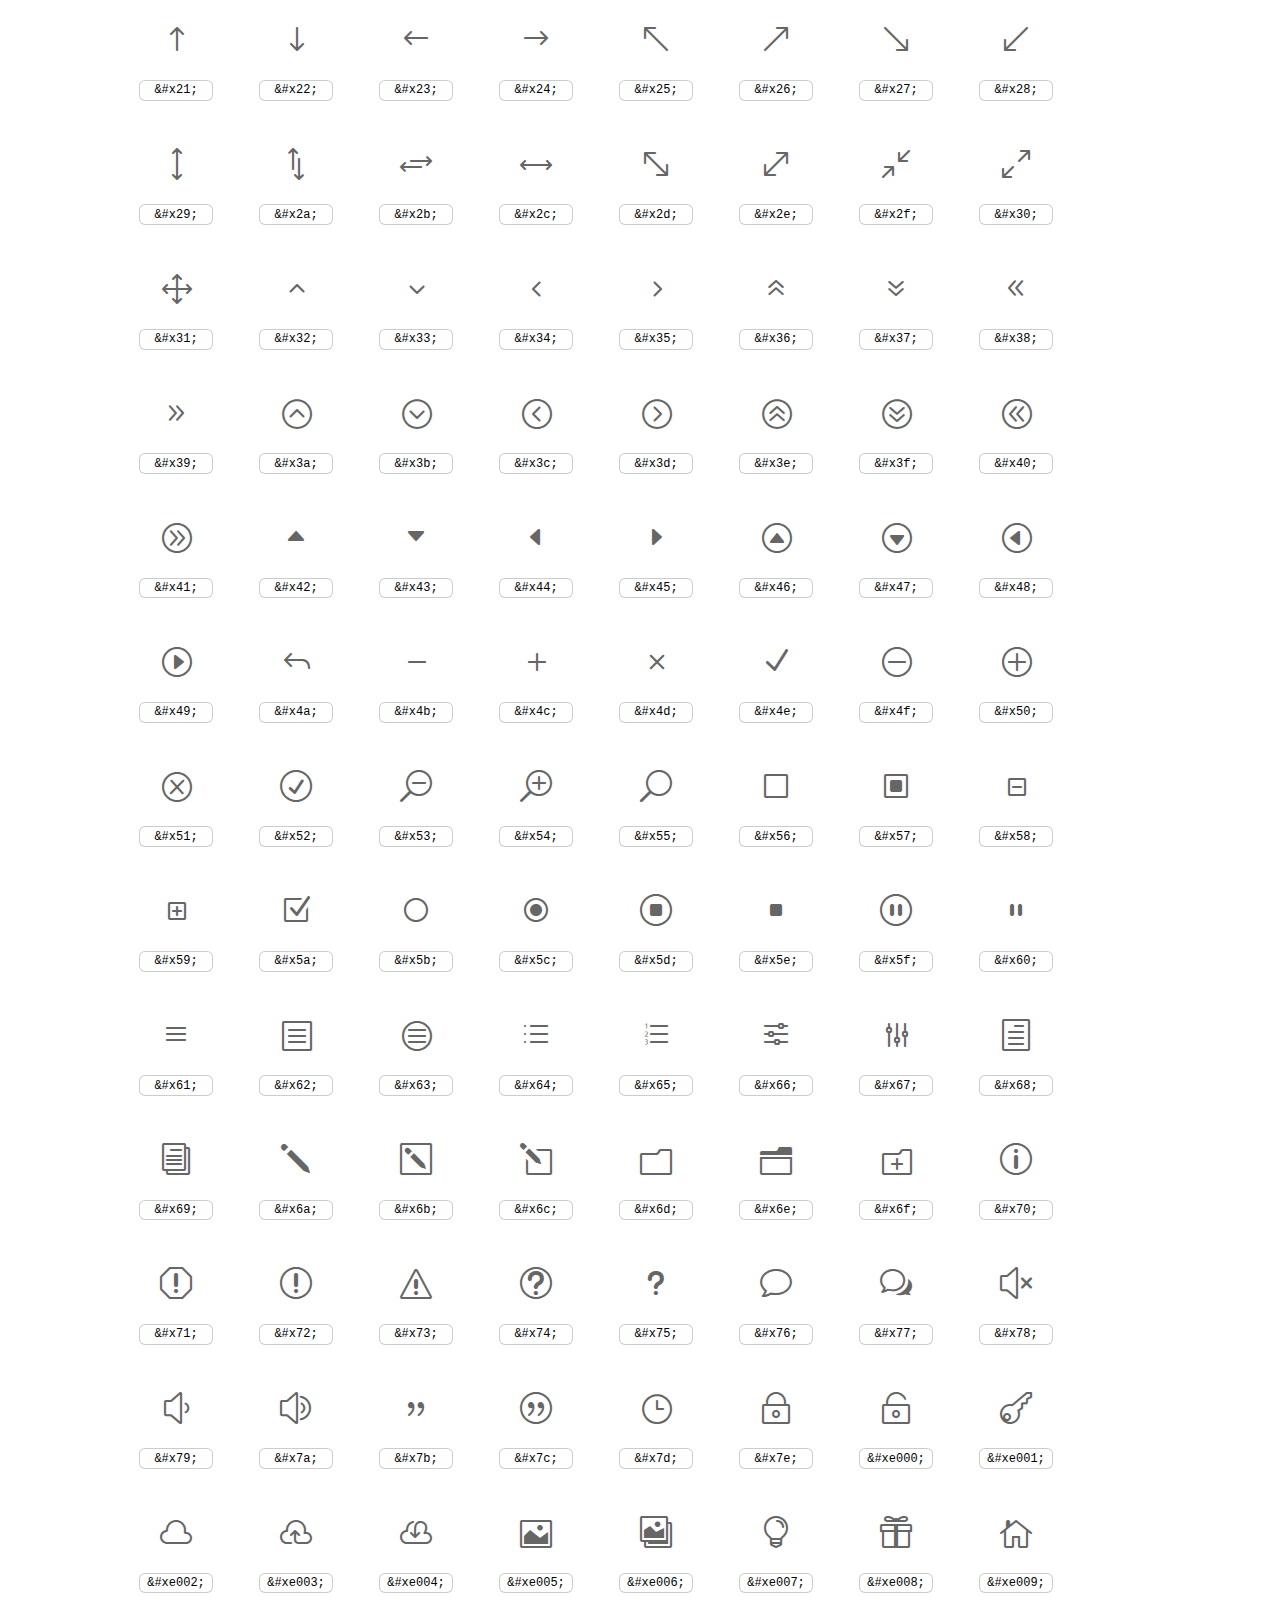
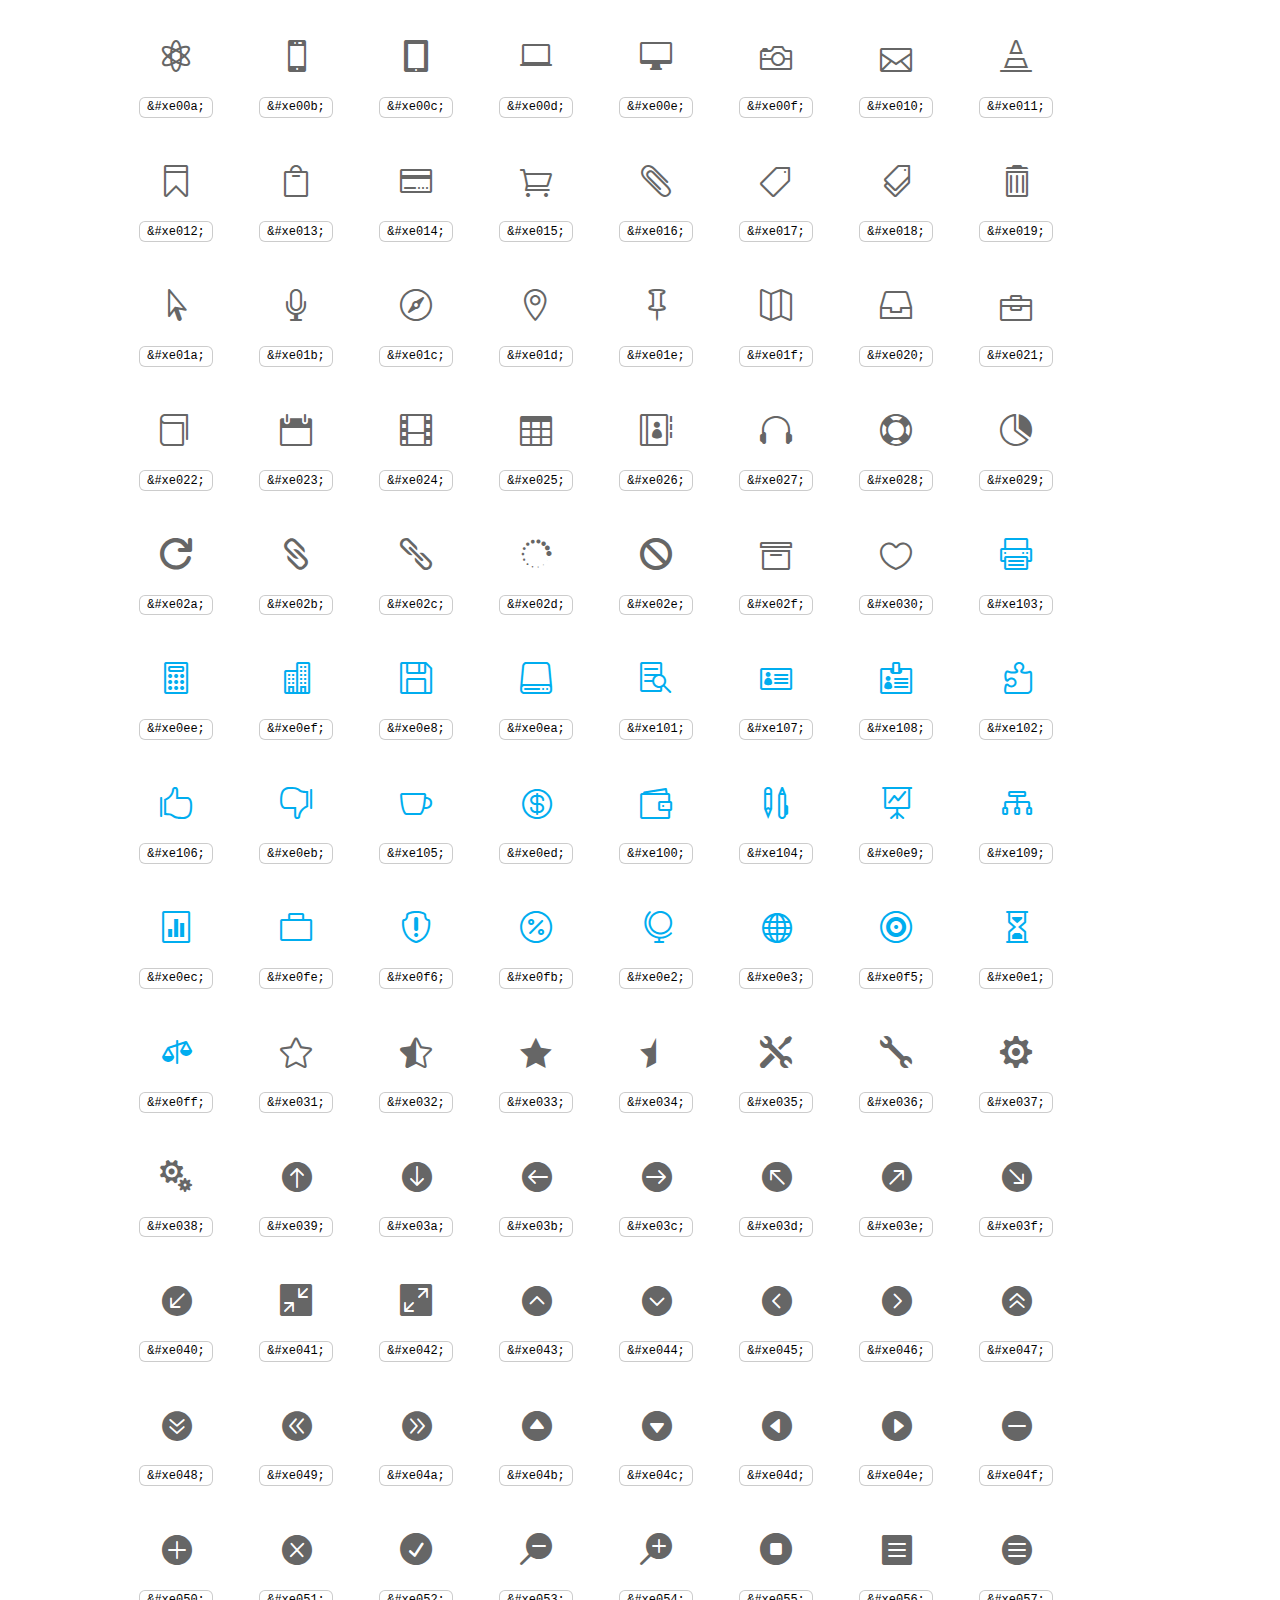
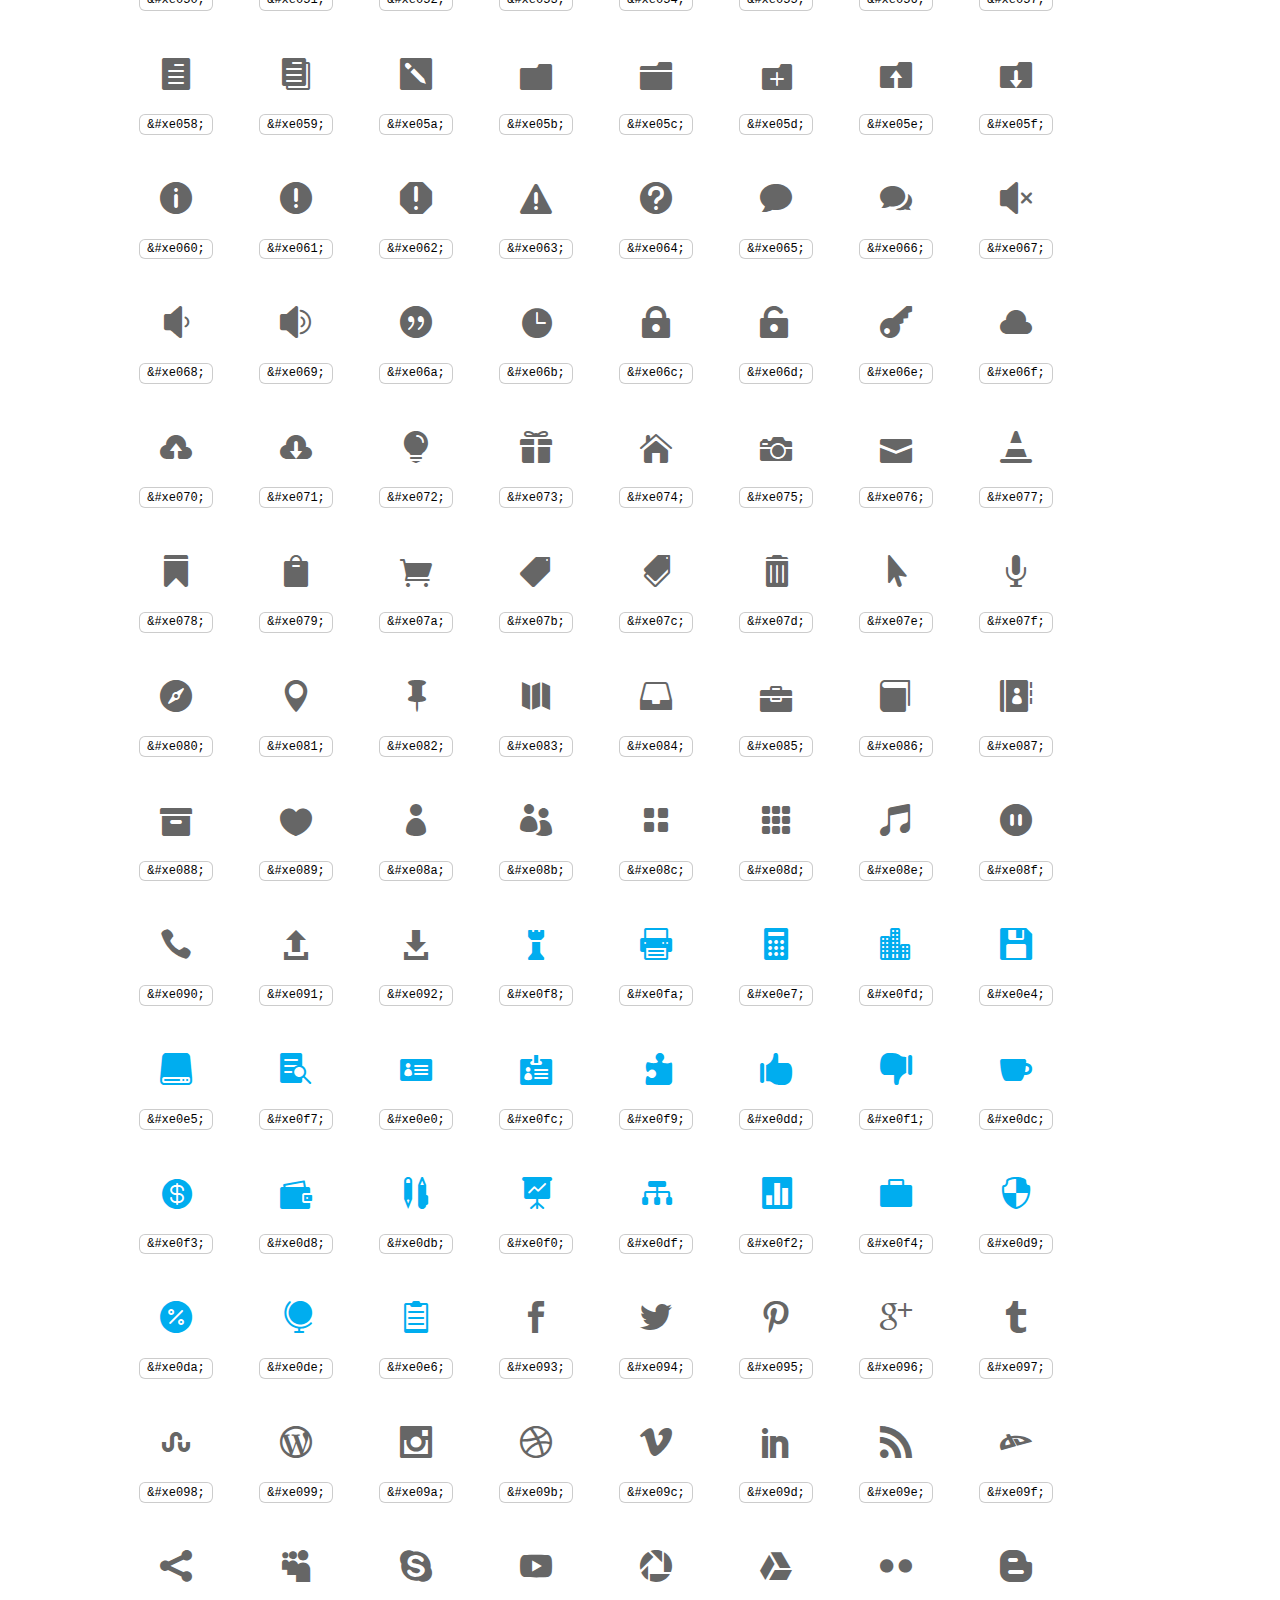
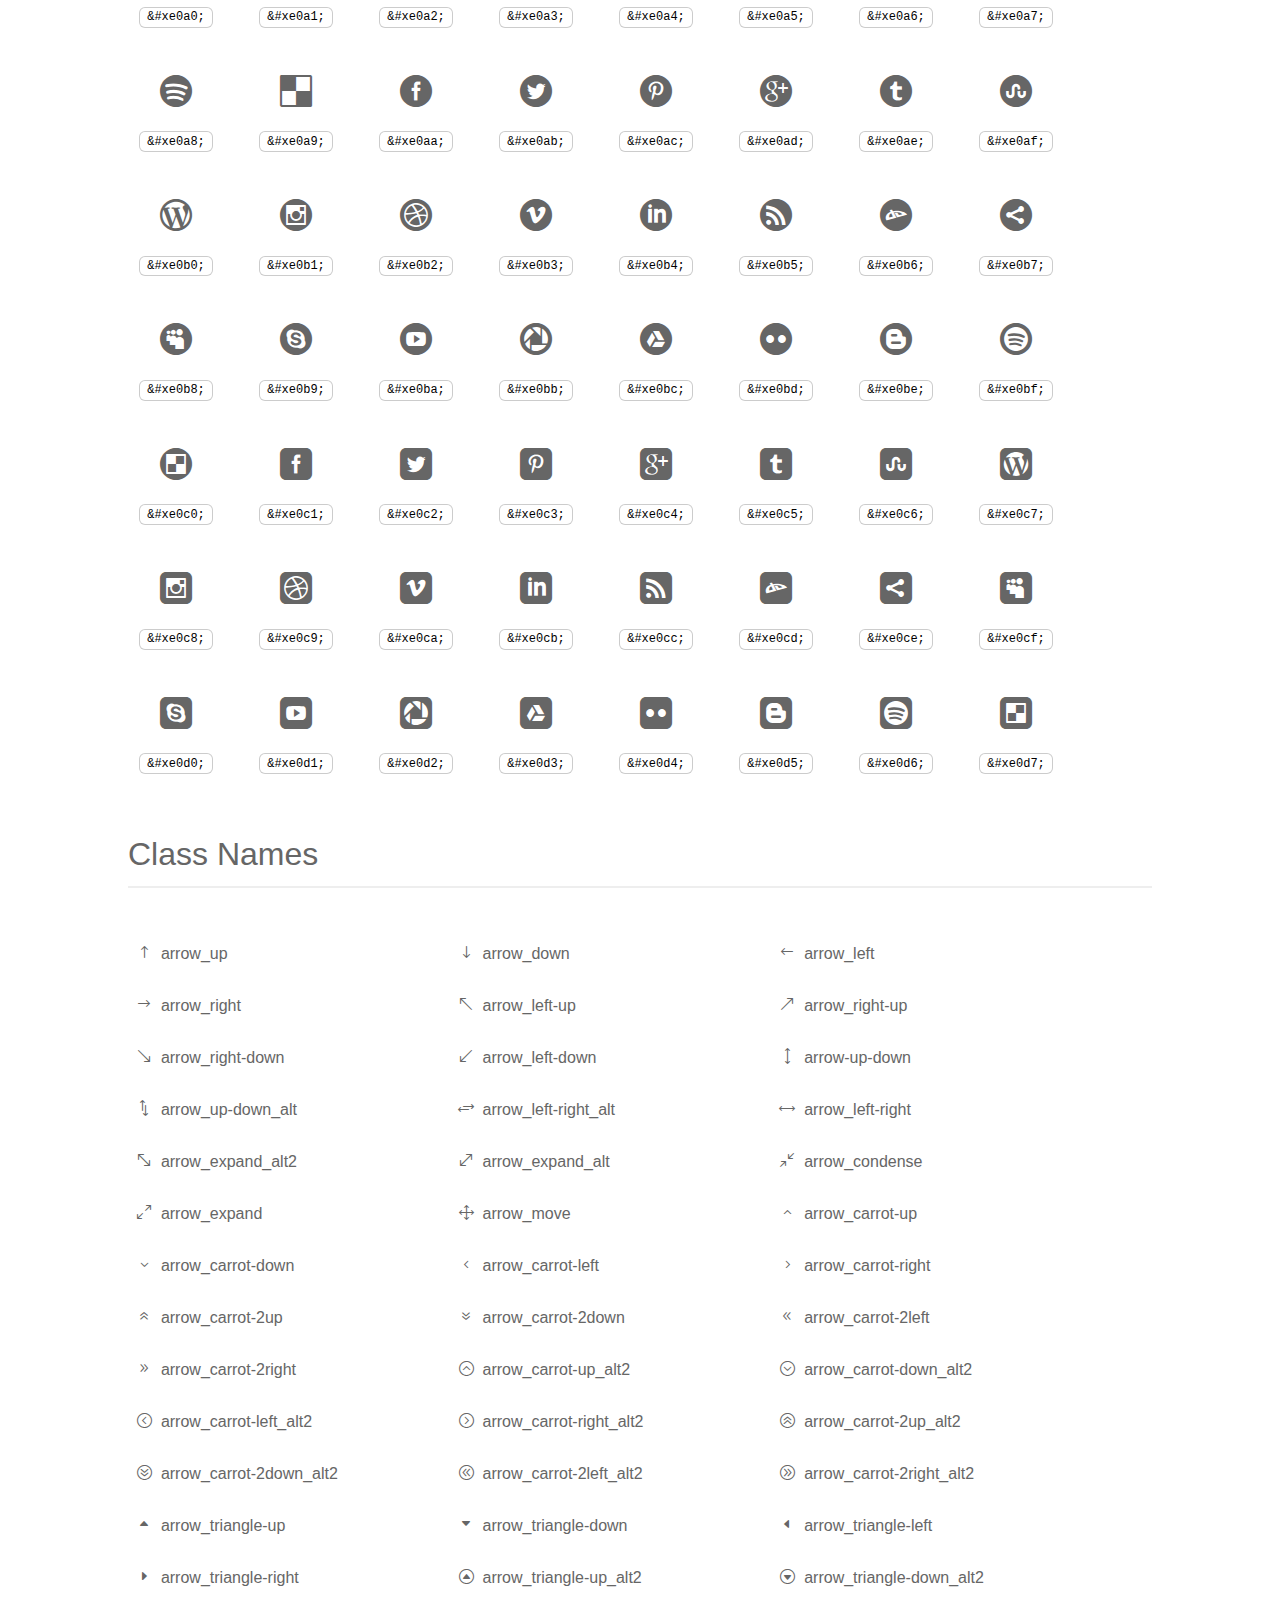
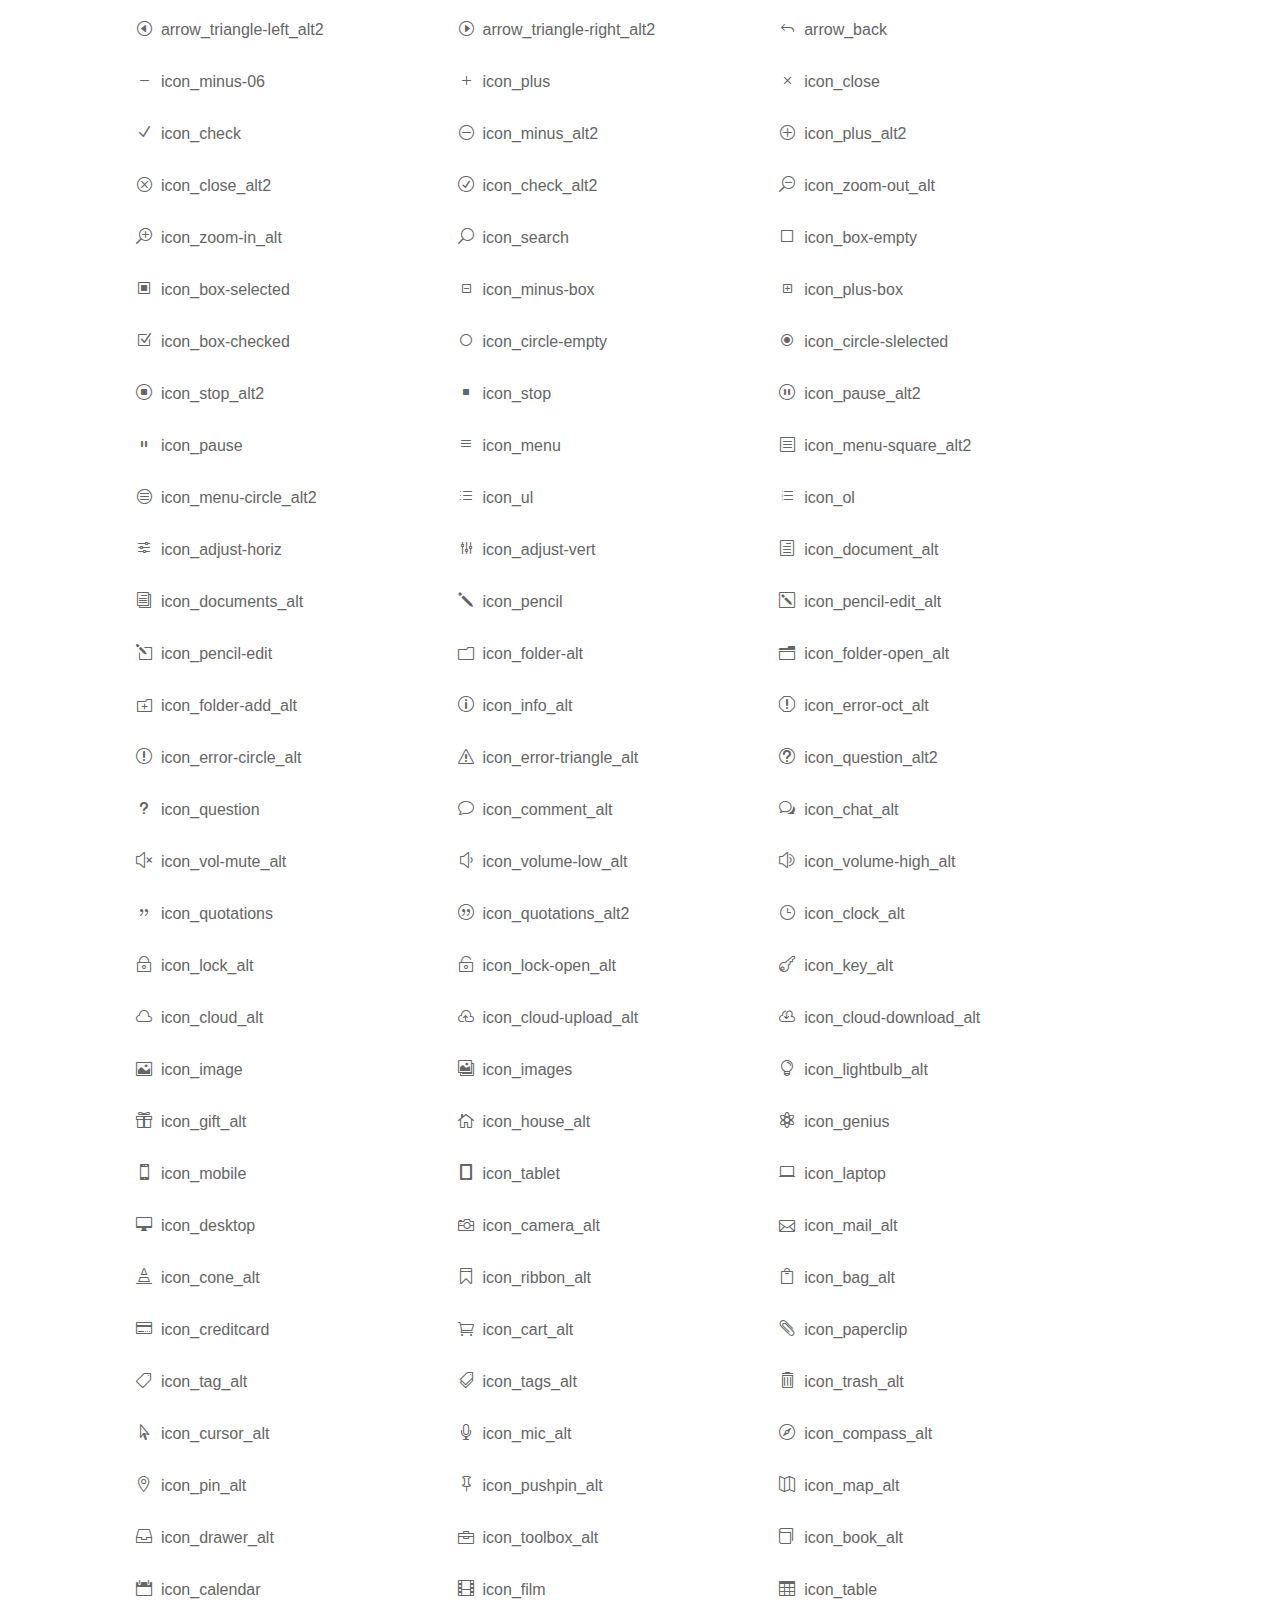
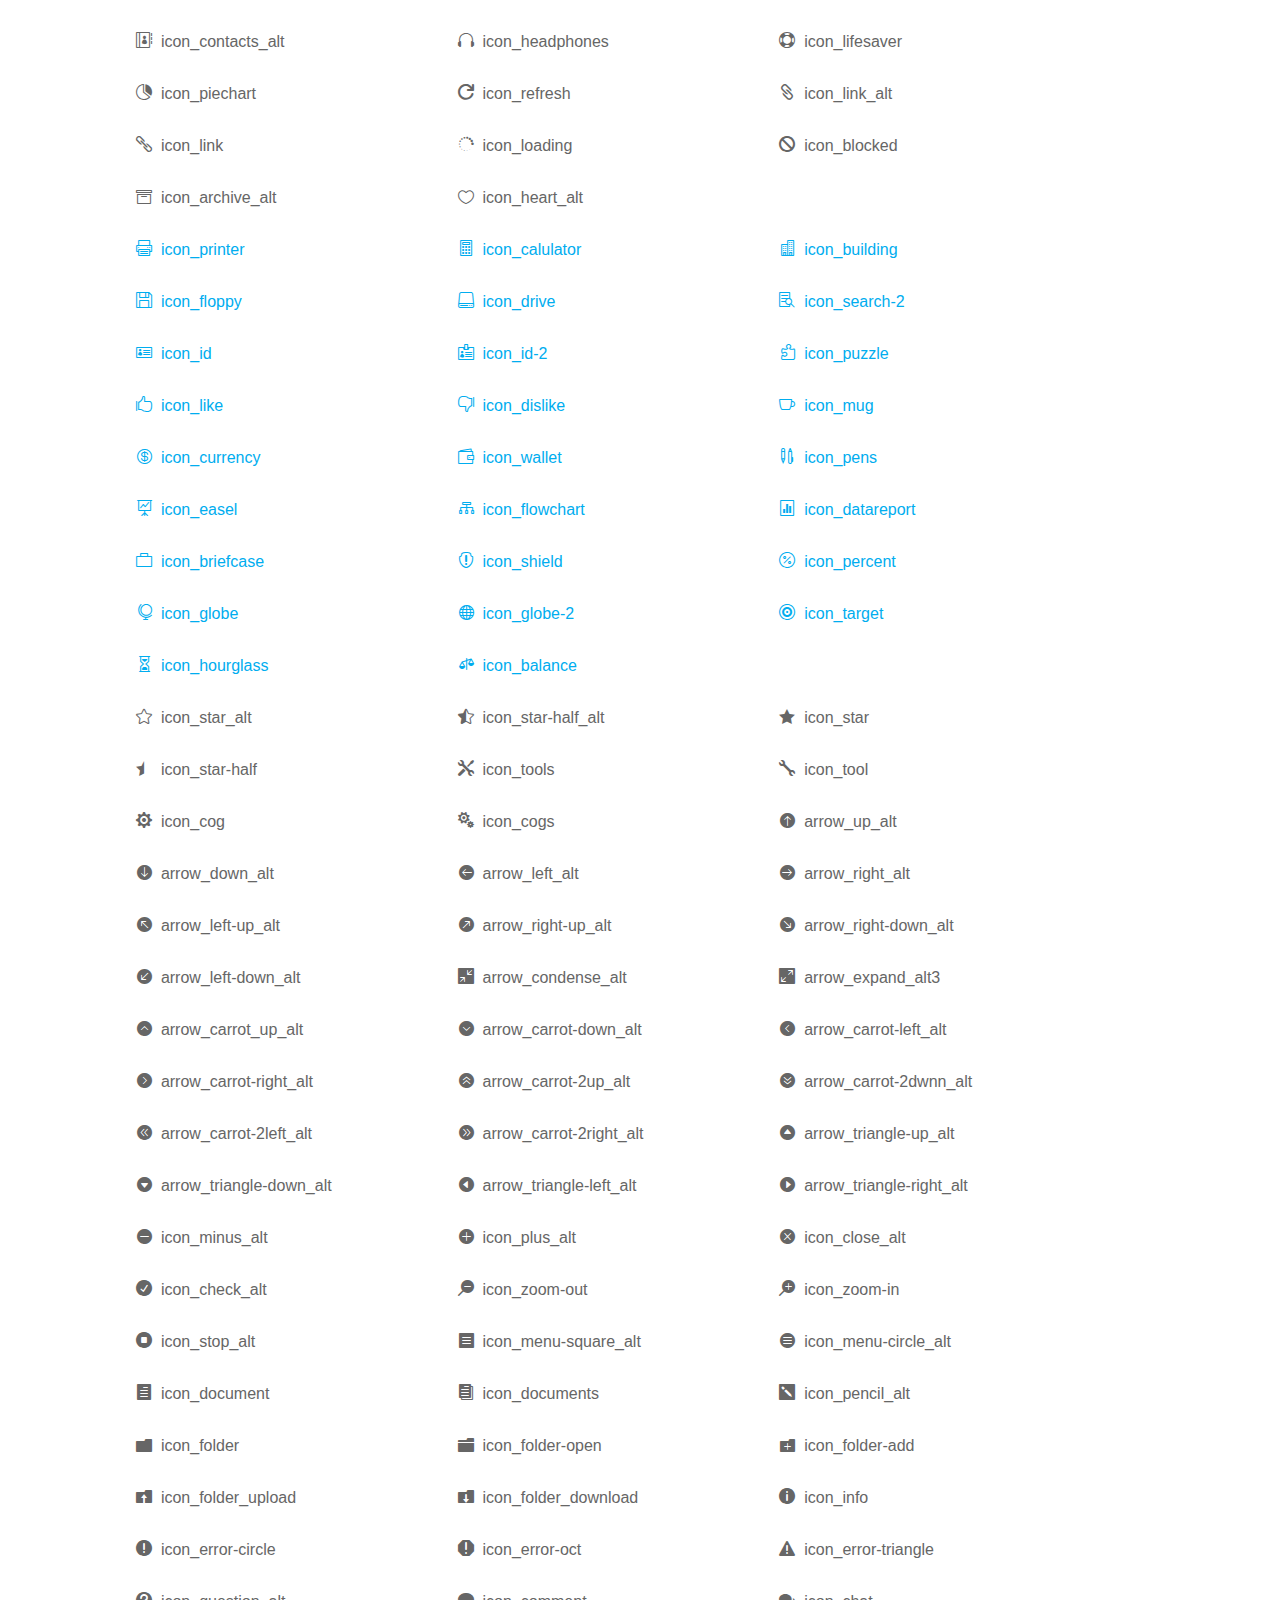
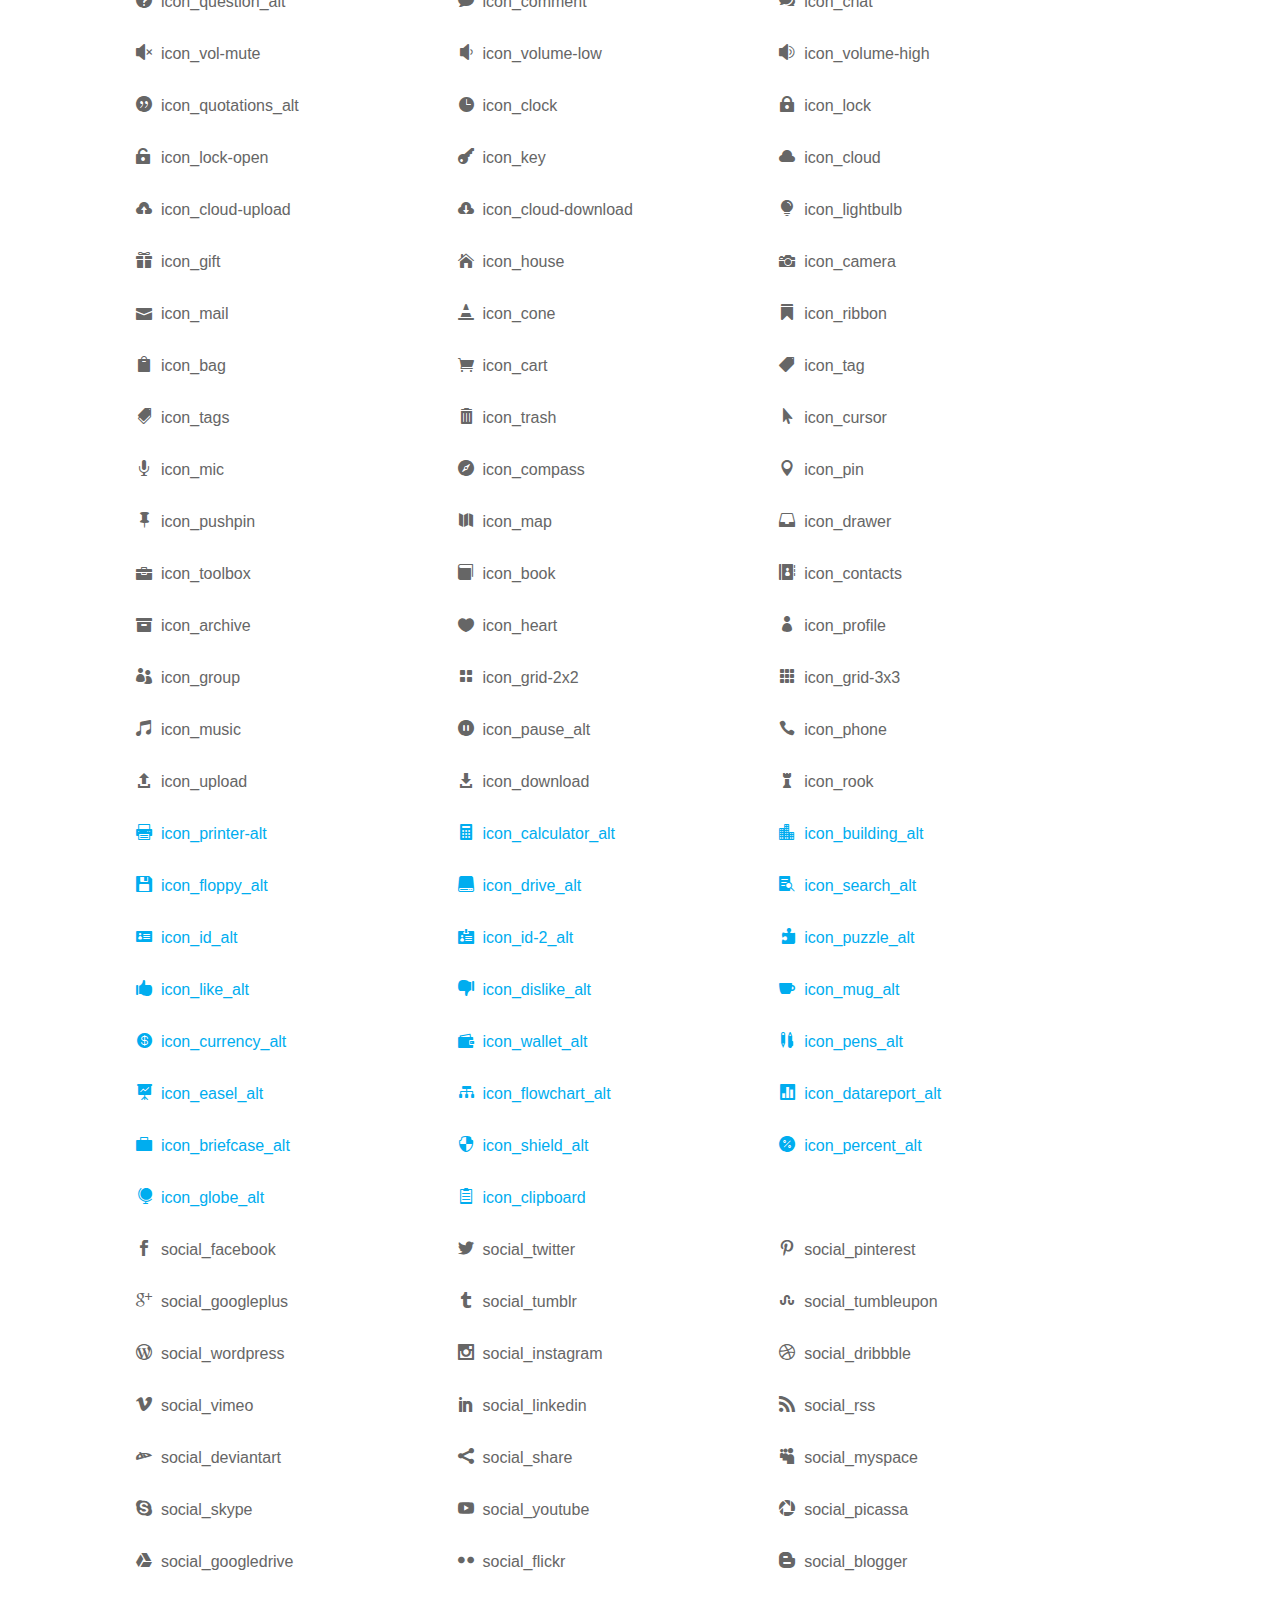
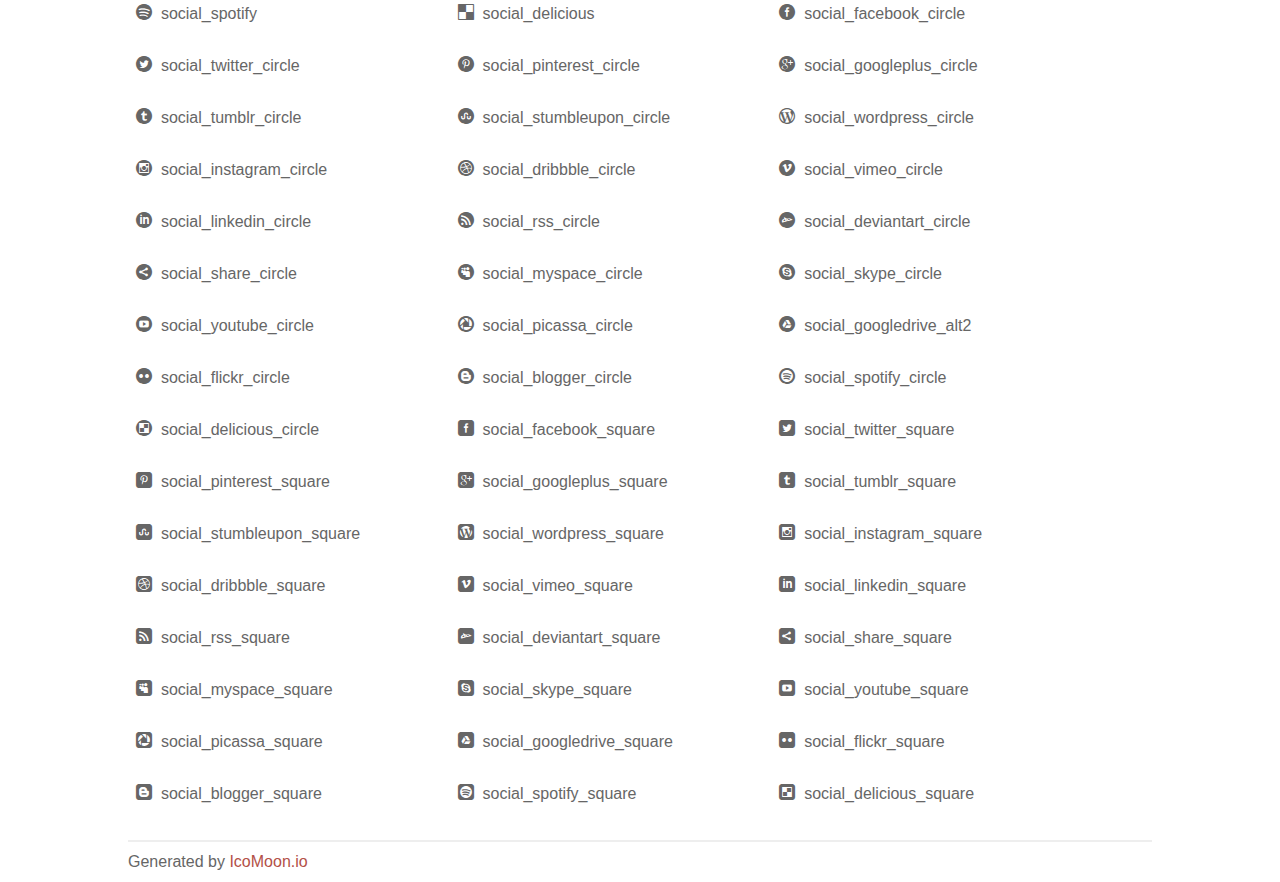
<file: css/icon_fonts/demo_icon_set_3.html>
<!doctype html>
<html>
<head>
<title>Your Font/Glyphs</title>
<link rel="stylesheet" href="css/icon_set_3.css" />
<!--[if lte IE 7]><script src="lte-ie7.js"></script><![endif]-->
<style>
	section, header, footer {display: block;}
	body {
		font-family: sans-serif;
		color: #666;
		line-height: 1.5;
		font-size: 1em;
	}
	* {
		-moz-box-sizing: border-box;
		-webkit-box-sizing: border-box;
		box-sizing: border-box;
		margin: 0;
		padding: 0;
	}
	.glyph {
		float: left;
		text-align: center;
		padding: .75em;
		margin: .4em 1.5em .75em 0;
		width: 6em;
		text-shadow: none;
	}
	
	.glyph input {
		font-family: consolas, monospace;
		font-size: 12px;
		width: 100%;
		text-align: center;
		border: 0;
		box-shadow: 0 0 0 1px #ccc;
		padding: .2em;
                -moz-border-radius: 5px;
                -webkit-border-radius: 5px;
	}
	
	

	.new {
		color:#00adef !important;
	}

	
	.w-main {
		width: 80%;
	}
	.centered {
		margin-left: auto;
		margin-right: auto;
	}
	.fs1 {
		font-size: 2em;
	}
	header {
		margin: 2em 0;
		padding-bottom: .5em;
		color: #666;
		box-shadow: 0 2px #eee;
	}
	header h1 {
		font-size: 2em;
		font-weight: normal;
	}
	.clearfix:before, .clearfix:after { content: ""; display: table; }
	.clearfix:after, .clear { clear: both; }
	footer {
		margin-top: 2em;
		padding: .5em 0;
		box-shadow: 0 -2px #eee;
	}
	a, a:visited {
		color: #B35047;
		text-decoration: none;
	}
	a:hover, a:focus {color: #000;}
	
	.box1 {
		font-size: 16px;
		display: inline-block;
		width: 30%;
		padding: .25em .5em;
		margin: 20px 10px 0 0;
	}
</style>
</head>
<body>

	<div class="w-main centered">
	<section class="mtm clearfix" id="glyphs">
	<div class="glyph">
		<div class="fs1" aria-hidden="true" data-icon="&#x21;"></div>
		<input type="text" readonly value="&amp;#x21;" />
	</div>
	<div class="glyph">
		<div class="fs1" aria-hidden="true" data-icon="&#x22;"></div>
		<input type="text" readonly value="&amp;#x22;" />
	</div>
	<div class="glyph">
		<div class="fs1" aria-hidden="true" data-icon="&#x23;"></div>
		<input type="text" readonly value="&amp;#x23;" />
	</div>
	<div class="glyph">
		<div class="fs1" aria-hidden="true" data-icon="&#x24;"></div>
		<input type="text" readonly value="&amp;#x24;" />
	</div>
	<div class="glyph">
		<div class="fs1" aria-hidden="true" data-icon="&#x25;"></div>
		<input type="text" readonly value="&amp;#x25;" />
	</div>
	<div class="glyph">
		<div class="fs1" aria-hidden="true" data-icon="&#x26;"></div>
		<input type="text" readonly value="&amp;#x26;" />
	</div>
	<div class="glyph">
		<div class="fs1" aria-hidden="true" data-icon="&#x27;"></div>
		<input type="text" readonly value="&amp;#x27;" />
	</div>
	<div class="glyph">
		<div class="fs1" aria-hidden="true" data-icon="&#x28;"></div>
		<input type="text" readonly value="&amp;#x28;" />
	</div>
	<div class="glyph">
		<div class="fs1" aria-hidden="true" data-icon="&#x29;"></div>
		<input type="text" readonly value="&amp;#x29;" />
	</div>
	<div class="glyph">
		<div class="fs1" aria-hidden="true" data-icon="&#x2a;"></div>
		<input type="text" readonly value="&amp;#x2a;" />
	</div>
	<div class="glyph">
		<div class="fs1" aria-hidden="true" data-icon="&#x2b;"></div>
		<input type="text" readonly value="&amp;#x2b;" />
	</div>
	<div class="glyph">
		<div class="fs1" aria-hidden="true" data-icon="&#x2c;"></div>
		<input type="text" readonly value="&amp;#x2c;" />
	</div>
	<div class="glyph">
		<div class="fs1" aria-hidden="true" data-icon="&#x2d;"></div>
		<input type="text" readonly value="&amp;#x2d;" />
	</div>
	<div class="glyph">
		<div class="fs1" aria-hidden="true" data-icon="&#x2e;"></div>
		<input type="text" readonly value="&amp;#x2e;" />
	</div>
	<div class="glyph">
		<div class="fs1" aria-hidden="true" data-icon="&#x2f;"></div>
		<input type="text" readonly value="&amp;#x2f;" />
	</div>
	<div class="glyph">
		<div class="fs1" aria-hidden="true" data-icon="&#x30;"></div>
		<input type="text" readonly value="&amp;#x30;" />
	</div>
	<div class="glyph">
		<div class="fs1" aria-hidden="true" data-icon="&#x31;"></div>
		<input type="text" readonly value="&amp;#x31;" />
	</div>
	<div class="glyph">
		<div class="fs1" aria-hidden="true" data-icon="&#x32;"></div>
		<input type="text" readonly value="&amp;#x32;" />
	</div>
	<div class="glyph">
		<div class="fs1" aria-hidden="true" data-icon="&#x33;"></div>
		<input type="text" readonly value="&amp;#x33;" />
	</div>
	<div class="glyph">
		<div class="fs1" aria-hidden="true" data-icon="&#x34;"></div>
		<input type="text" readonly value="&amp;#x34;" />
	</div>
	<div class="glyph">
		<div class="fs1" aria-hidden="true" data-icon="&#x35;"></div>
		<input type="text" readonly value="&amp;#x35;" />
	</div>
	<div class="glyph">
		<div class="fs1" aria-hidden="true" data-icon="&#x36;"></div>
		<input type="text" readonly value="&amp;#x36;" />
	</div>
	<div class="glyph">
		<div class="fs1" aria-hidden="true" data-icon="&#x37;"></div>
		<input type="text" readonly value="&amp;#x37;" />
	</div>
	<div class="glyph">
		<div class="fs1" aria-hidden="true" data-icon="&#x38;"></div>
		<input type="text" readonly value="&amp;#x38;" />
	</div>
	<div class="glyph">
		<div class="fs1" aria-hidden="true" data-icon="&#x39;"></div>
		<input type="text" readonly value="&amp;#x39;" />
	</div>
	<div class="glyph">
		<div class="fs1" aria-hidden="true" data-icon="&#x3a;"></div>
		<input type="text" readonly value="&amp;#x3a;" />
	</div>
	<div class="glyph">
		<div class="fs1" aria-hidden="true" data-icon="&#x3b;"></div>
		<input type="text" readonly value="&amp;#x3b;" />
	</div>
	<div class="glyph">
		<div class="fs1" aria-hidden="true" data-icon="&#x3c;"></div>
		<input type="text" readonly value="&amp;#x3c;" />
	</div>
	<div class="glyph">
		<div class="fs1" aria-hidden="true" data-icon="&#x3d;"></div>
		<input type="text" readonly value="&amp;#x3d;" />
	</div>
	<div class="glyph">
		<div class="fs1" aria-hidden="true" data-icon="&#x3e;"></div>
		<input type="text" readonly value="&amp;#x3e;" />
	</div>
	<div class="glyph">
		<div class="fs1" aria-hidden="true" data-icon="&#x3f;"></div>
		<input type="text" readonly value="&amp;#x3f;" />
	</div>
	<div class="glyph">
		<div class="fs1" aria-hidden="true" data-icon="&#x40;"></div>
		<input type="text" readonly value="&amp;#x40;" />
	</div>
	<div class="glyph">
		<div class="fs1" aria-hidden="true" data-icon="&#x41;"></div>
		<input type="text" readonly value="&amp;#x41;" />
	</div>
	<div class="glyph">
		<div class="fs1" aria-hidden="true" data-icon="&#x42;"></div>
		<input type="text" readonly value="&amp;#x42;" />
	</div>
	<div class="glyph">
		<div class="fs1" aria-hidden="true" data-icon="&#x43;"></div>
		<input type="text" readonly value="&amp;#x43;" />
	</div>
	<div class="glyph">
		<div class="fs1" aria-hidden="true" data-icon="&#x44;"></div>
		<input type="text" readonly value="&amp;#x44;" />
	</div>
	<div class="glyph">
		<div class="fs1" aria-hidden="true" data-icon="&#x45;"></div>
		<input type="text" readonly value="&amp;#x45;" />
	</div>
	<div class="glyph">
		<div class="fs1" aria-hidden="true" data-icon="&#x46;"></div>
		<input type="text" readonly value="&amp;#x46;" />
	</div>
	<div class="glyph">
		<div class="fs1" aria-hidden="true" data-icon="&#x47;"></div>
		<input type="text" readonly value="&amp;#x47;" />
	</div>
	<div class="glyph">
		<div class="fs1" aria-hidden="true" data-icon="&#x48;"></div>
		<input type="text" readonly value="&amp;#x48;" />
	</div>
	<div class="glyph">
		<div class="fs1" aria-hidden="true" data-icon="&#x49;"></div>
		<input type="text" readonly value="&amp;#x49;" />
	</div>
	<div class="glyph">
		<div class="fs1" aria-hidden="true" data-icon="&#x4a;"></div>
		<input type="text" readonly value="&amp;#x4a;" />
	</div>
	<div class="glyph">
		<div class="fs1" aria-hidden="true" data-icon="&#x4b;"></div>
		<input type="text" readonly value="&amp;#x4b;" />
	</div>
	<div class="glyph">
		<div class="fs1" aria-hidden="true" data-icon="&#x4c;"></div>
		<input type="text" readonly value="&amp;#x4c;" />
	</div>
	<div class="glyph">
		<div class="fs1" aria-hidden="true" data-icon="&#x4d;"></div>
		<input type="text" readonly value="&amp;#x4d;" />
	</div>
	<div class="glyph">
		<div class="fs1" aria-hidden="true" data-icon="&#x4e;"></div>
		<input type="text" readonly value="&amp;#x4e;" />
	</div>
	<div class="glyph">
		<div class="fs1" aria-hidden="true" data-icon="&#x4f;"></div>
		<input type="text" readonly value="&amp;#x4f;" />
	</div>
	<div class="glyph">
		<div class="fs1" aria-hidden="true" data-icon="&#x50;"></div>
		<input type="text" readonly value="&amp;#x50;" />
	</div>
	<div class="glyph">
		<div class="fs1" aria-hidden="true" data-icon="&#x51;"></div>
		<input type="text" readonly value="&amp;#x51;" />
	</div>
	<div class="glyph">
		<div class="fs1" aria-hidden="true" data-icon="&#x52;"></div>
		<input type="text" readonly value="&amp;#x52;" />
	</div>
	<div class="glyph">
		<div class="fs1" aria-hidden="true" data-icon="&#x53;"></div>
		<input type="text" readonly value="&amp;#x53;" />
	</div>
	<div class="glyph">
		<div class="fs1" aria-hidden="true" data-icon="&#x54;"></div>
		<input type="text" readonly value="&amp;#x54;" />
	</div>
	<div class="glyph">
		<div class="fs1" aria-hidden="true" data-icon="&#x55;"></div>
		<input type="text" readonly value="&amp;#x55;" />
	</div>
	<div class="glyph">
		<div class="fs1" aria-hidden="true" data-icon="&#x56;"></div>
		<input type="text" readonly value="&amp;#x56;" />
	</div>
	<div class="glyph">
		<div class="fs1" aria-hidden="true" data-icon="&#x57;"></div>
		<input type="text" readonly value="&amp;#x57;" />
	</div>
	<div class="glyph">
		<div class="fs1" aria-hidden="true" data-icon="&#x58;"></div>
		<input type="text" readonly value="&amp;#x58;" />
	</div>
	<div class="glyph">
		<div class="fs1" aria-hidden="true" data-icon="&#x59;"></div>
		<input type="text" readonly value="&amp;#x59;" />
	</div>
	<div class="glyph">
		<div class="fs1" aria-hidden="true" data-icon="&#x5a;"></div>
		<input type="text" readonly value="&amp;#x5a;" />
	</div>
	<div class="glyph">
		<div class="fs1" aria-hidden="true" data-icon="&#x5b;"></div>
		<input type="text" readonly value="&amp;#x5b;" />
	</div>
	<div class="glyph">
		<div class="fs1" aria-hidden="true" data-icon="&#x5c;"></div>
		<input type="text" readonly value="&amp;#x5c;" />
	</div>
	<div class="glyph">
		<div class="fs1" aria-hidden="true" data-icon="&#x5d;"></div>
		<input type="text" readonly value="&amp;#x5d;" />
	</div>
	<div class="glyph">
		<div class="fs1" aria-hidden="true" data-icon="&#x5e;"></div>
		<input type="text" readonly value="&amp;#x5e;" />
	</div>
	<div class="glyph">
		<div class="fs1" aria-hidden="true" data-icon="&#x5f;"></div>
		<input type="text" readonly value="&amp;#x5f;" />
	</div>
	<div class="glyph">
		<div class="fs1" aria-hidden="true" data-icon="&#x60;"></div>
		<input type="text" readonly value="&amp;#x60;" />
	</div>
	<div class="glyph">
		<div class="fs1" aria-hidden="true" data-icon="&#x61;"></div>
		<input type="text" readonly value="&amp;#x61;" />
	</div>
	<div class="glyph">
		<div class="fs1" aria-hidden="true" data-icon="&#x62;"></div>
		<input type="text" readonly value="&amp;#x62;" />
	</div>
	<div class="glyph">
		<div class="fs1" aria-hidden="true" data-icon="&#x63;"></div>
		<input type="text" readonly value="&amp;#x63;" />
	</div>
	<div class="glyph">
		<div class="fs1" aria-hidden="true" data-icon="&#x64;"></div>
		<input type="text" readonly value="&amp;#x64;" />
	</div>
	<div class="glyph">
		<div class="fs1" aria-hidden="true" data-icon="&#x65;"></div>
		<input type="text" readonly value="&amp;#x65;" />
	</div>
	<div class="glyph">
		<div class="fs1" aria-hidden="true" data-icon="&#x66;"></div>
		<input type="text" readonly value="&amp;#x66;" />
	</div>
	<div class="glyph">
		<div class="fs1" aria-hidden="true" data-icon="&#x67;"></div>
		<input type="text" readonly value="&amp;#x67;" />
	</div>
	<div class="glyph">
		<div class="fs1" aria-hidden="true" data-icon="&#x68;"></div>
		<input type="text" readonly value="&amp;#x68;" />
	</div>
	<div class="glyph">
		<div class="fs1" aria-hidden="true" data-icon="&#x69;"></div>
		<input type="text" readonly value="&amp;#x69;" />
	</div>
	<div class="glyph">
		<div class="fs1" aria-hidden="true" data-icon="&#x6a;"></div>
		<input type="text" readonly value="&amp;#x6a;" />
	</div>
	<div class="glyph">
		<div class="fs1" aria-hidden="true" data-icon="&#x6b;"></div>
		<input type="text" readonly value="&amp;#x6b;" />
	</div>
	<div class="glyph">
		<div class="fs1" aria-hidden="true" data-icon="&#x6c;"></div>
		<input type="text" readonly value="&amp;#x6c;" />
	</div>
	<div class="glyph">
		<div class="fs1" aria-hidden="true" data-icon="&#x6d;"></div>
		<input type="text" readonly value="&amp;#x6d;" />
	</div>
	<div class="glyph">
		<div class="fs1" aria-hidden="true" data-icon="&#x6e;"></div>
		<input type="text" readonly value="&amp;#x6e;" />
	</div>
	<div class="glyph">
		<div class="fs1" aria-hidden="true" data-icon="&#x6f;"></div>
		<input type="text" readonly value="&amp;#x6f;" />
	</div>
	<div class="glyph">
		<div class="fs1" aria-hidden="true" data-icon="&#x70;"></div>
		<input type="text" readonly value="&amp;#x70;" />
	</div>
	<div class="glyph">
		<div class="fs1" aria-hidden="true" data-icon="&#x71;"></div>
		<input type="text" readonly value="&amp;#x71;" />
	</div>
	<div class="glyph">
		<div class="fs1" aria-hidden="true" data-icon="&#x72;"></div>
		<input type="text" readonly value="&amp;#x72;" />
	</div>
	<div class="glyph">
		<div class="fs1" aria-hidden="true" data-icon="&#x73;"></div>
		<input type="text" readonly value="&amp;#x73;" />
	</div>
	<div class="glyph">
		<div class="fs1" aria-hidden="true" data-icon="&#x74;"></div>
		<input type="text" readonly value="&amp;#x74;" />
	</div>
	<div class="glyph">
		<div class="fs1" aria-hidden="true" data-icon="&#x75;"></div>
		<input type="text" readonly value="&amp;#x75;" />
	</div>
	<div class="glyph">
		<div class="fs1" aria-hidden="true" data-icon="&#x76;"></div>
		<input type="text" readonly value="&amp;#x76;" />
	</div>
	<div class="glyph">
		<div class="fs1" aria-hidden="true" data-icon="&#x77;"></div>
		<input type="text" readonly value="&amp;#x77;" />
	</div>
	<div class="glyph">
		<div class="fs1" aria-hidden="true" data-icon="&#x78;"></div>
		<input type="text" readonly value="&amp;#x78;" />
	</div>
	<div class="glyph">
		<div class="fs1" aria-hidden="true" data-icon="&#x79;"></div>
		<input type="text" readonly value="&amp;#x79;" />
	</div>
	<div class="glyph">
		<div class="fs1" aria-hidden="true" data-icon="&#x7a;"></div>
		<input type="text" readonly value="&amp;#x7a;" />
	</div>
	<div class="glyph">
		<div class="fs1" aria-hidden="true" data-icon="&#x7b;"></div>
		<input type="text" readonly value="&amp;#x7b;" />
	</div>
	<div class="glyph">
		<div class="fs1" aria-hidden="true" data-icon="&#x7c;"></div>
		<input type="text" readonly value="&amp;#x7c;" />
	</div>
	<div class="glyph">
		<div class="fs1" aria-hidden="true" data-icon="&#x7d;"></div>
		<input type="text" readonly value="&amp;#x7d;" />
	</div>
	<div class="glyph">
		<div class="fs1" aria-hidden="true" data-icon="&#x7e;"></div>
		<input type="text" readonly value="&amp;#x7e;" />
	</div>
	<div class="glyph">
		<div class="fs1" aria-hidden="true" data-icon="&#xe000;"></div>
		<input type="text" readonly value="&amp;#xe000;" />
	</div>
	<div class="glyph">
		<div class="fs1" aria-hidden="true" data-icon="&#xe001;"></div>
		<input type="text" readonly value="&amp;#xe001;" />
	</div>
	<div class="glyph">
		<div class="fs1" aria-hidden="true" data-icon="&#xe002;"></div>
		<input type="text" readonly value="&amp;#xe002;" />
	</div>
	<div class="glyph">
		<div class="fs1" aria-hidden="true" data-icon="&#xe003;"></div>
		<input type="text" readonly value="&amp;#xe003;" />
	</div>
	<div class="glyph">
		<div class="fs1" aria-hidden="true" data-icon="&#xe004;"></div>
		<input type="text" readonly value="&amp;#xe004;" />
	</div>
	<div class="glyph">
		<div class="fs1" aria-hidden="true" data-icon="&#xe005;"></div>
		<input type="text" readonly value="&amp;#xe005;" />
	</div>
	<div class="glyph">
		<div class="fs1" aria-hidden="true" data-icon="&#xe006;"></div>
		<input type="text" readonly value="&amp;#xe006;" />
	</div>
	<div class="glyph">
		<div class="fs1" aria-hidden="true" data-icon="&#xe007;"></div>
		<input type="text" readonly value="&amp;#xe007;" />
	</div>
	<div class="glyph">
		<div class="fs1" aria-hidden="true" data-icon="&#xe008;"></div>
		<input type="text" readonly value="&amp;#xe008;" />
	</div>
	<div class="glyph">
		<div class="fs1" aria-hidden="true" data-icon="&#xe009;"></div>
		<input type="text" readonly value="&amp;#xe009;" />
	</div>
	<div class="glyph">
		<div class="fs1" aria-hidden="true" data-icon="&#xe00a;"></div>
		<input type="text" readonly value="&amp;#xe00a;" />
	</div>
	<div class="glyph">
		<div class="fs1" aria-hidden="true" data-icon="&#xe00b;"></div>
		<input type="text" readonly value="&amp;#xe00b;" />
	</div>
	<div class="glyph">
		<div class="fs1" aria-hidden="true" data-icon="&#xe00c;"></div>
		<input type="text" readonly value="&amp;#xe00c;" />
	</div>
	<div class="glyph">
		<div class="fs1" aria-hidden="true" data-icon="&#xe00d;"></div>
		<input type="text" readonly value="&amp;#xe00d;" />
	</div>
	<div class="glyph">
		<div class="fs1" aria-hidden="true" data-icon="&#xe00e;"></div>
		<input type="text" readonly value="&amp;#xe00e;" />
	</div>
	<div class="glyph">
		<div class="fs1" aria-hidden="true" data-icon="&#xe00f;"></div>
		<input type="text" readonly value="&amp;#xe00f;" />
	</div>
	<div class="glyph">
		<div class="fs1" aria-hidden="true" data-icon="&#xe010;"></div>
		<input type="text" readonly value="&amp;#xe010;" />
	</div>
	<div class="glyph">
		<div class="fs1" aria-hidden="true" data-icon="&#xe011;"></div>
		<input type="text" readonly value="&amp;#xe011;" />
	</div>
	<div class="glyph">
		<div class="fs1" aria-hidden="true" data-icon="&#xe012;"></div>
		<input type="text" readonly value="&amp;#xe012;" />
	</div>
	<div class="glyph">
		<div class="fs1" aria-hidden="true" data-icon="&#xe013;"></div>
		<input type="text" readonly value="&amp;#xe013;" />
	</div>
	<div class="glyph">
		<div class="fs1" aria-hidden="true" data-icon="&#xe014;"></div>
		<input type="text" readonly value="&amp;#xe014;" />
	</div>
	<div class="glyph">
		<div class="fs1" aria-hidden="true" data-icon="&#xe015;"></div>
		<input type="text" readonly value="&amp;#xe015;" />
	</div>
	<div class="glyph">
		<div class="fs1" aria-hidden="true" data-icon="&#xe016;"></div>
		<input type="text" readonly value="&amp;#xe016;" />
	</div>
	<div class="glyph">
		<div class="fs1" aria-hidden="true" data-icon="&#xe017;"></div>
		<input type="text" readonly value="&amp;#xe017;" />
	</div>
	<div class="glyph">
		<div class="fs1" aria-hidden="true" data-icon="&#xe018;"></div>
		<input type="text" readonly value="&amp;#xe018;" />
	</div>
	<div class="glyph">
		<div class="fs1" aria-hidden="true" data-icon="&#xe019;"></div>
		<input type="text" readonly value="&amp;#xe019;" />
	</div>
	<div class="glyph">
		<div class="fs1" aria-hidden="true" data-icon="&#xe01a;"></div>
		<input type="text" readonly value="&amp;#xe01a;" />
	</div>
	<div class="glyph">
		<div class="fs1" aria-hidden="true" data-icon="&#xe01b;"></div>
		<input type="text" readonly value="&amp;#xe01b;" />
	</div>
	<div class="glyph">
		<div class="fs1" aria-hidden="true" data-icon="&#xe01c;"></div>
		<input type="text" readonly value="&amp;#xe01c;" />
	</div>
	<div class="glyph">
		<div class="fs1" aria-hidden="true" data-icon="&#xe01d;"></div>
		<input type="text" readonly value="&amp;#xe01d;" />
	</div>
	<div class="glyph">
		<div class="fs1" aria-hidden="true" data-icon="&#xe01e;"></div>
		<input type="text" readonly value="&amp;#xe01e;" />
	</div>
	<div class="glyph">
		<div class="fs1" aria-hidden="true" data-icon="&#xe01f;"></div>
		<input type="text" readonly value="&amp;#xe01f;" />
	</div>
	<div class="glyph">
		<div class="fs1" aria-hidden="true" data-icon="&#xe020;"></div>
		<input type="text" readonly value="&amp;#xe020;" />
	</div>
	<div class="glyph">
		<div class="fs1" aria-hidden="true" data-icon="&#xe021;"></div>
		<input type="text" readonly value="&amp;#xe021;" />
	</div>
	<div class="glyph">
		<div class="fs1" aria-hidden="true" data-icon="&#xe022;"></div>
		<input type="text" readonly value="&amp;#xe022;" />
	</div>
	<div class="glyph">
		<div class="fs1" aria-hidden="true" data-icon="&#xe023;"></div>
		<input type="text" readonly value="&amp;#xe023;" />
	</div>
	<div class="glyph">
		<div class="fs1" aria-hidden="true" data-icon="&#xe024;"></div>
		<input type="text" readonly value="&amp;#xe024;" />
	</div>
	<div class="glyph">
		<div class="fs1" aria-hidden="true" data-icon="&#xe025;"></div>
		<input type="text" readonly value="&amp;#xe025;" />
	</div>
	<div class="glyph">
		<div class="fs1" aria-hidden="true" data-icon="&#xe026;"></div>
		<input type="text" readonly value="&amp;#xe026;" />
	</div>
	<div class="glyph">
		<div class="fs1" aria-hidden="true" data-icon="&#xe027;"></div>
		<input type="text" readonly value="&amp;#xe027;" />
	</div>
	<div class="glyph">
		<div class="fs1" aria-hidden="true" data-icon="&#xe028;"></div>
		<input type="text" readonly value="&amp;#xe028;" />
	</div>
	<div class="glyph">
		<div class="fs1" aria-hidden="true" data-icon="&#xe029;"></div>
		<input type="text" readonly value="&amp;#xe029;" />
	</div>
	<div class="glyph">
		<div class="fs1" aria-hidden="true" data-icon="&#xe02a;"></div>
		<input type="text" readonly value="&amp;#xe02a;" />
	</div>
	<div class="glyph">
		<div class="fs1" aria-hidden="true" data-icon="&#xe02b;"></div>
		<input type="text" readonly value="&amp;#xe02b;" />
	</div>
	<div class="glyph">
		<div class="fs1" aria-hidden="true" data-icon="&#xe02c;"></div>
		<input type="text" readonly value="&amp;#xe02c;" />
	</div>
	<div class="glyph">
		<div class="fs1" aria-hidden="true" data-icon="&#xe02d;"></div>
		<input type="text" readonly value="&amp;#xe02d;" />
	</div>
	<div class="glyph">
		<div class="fs1" aria-hidden="true" data-icon="&#xe02e;"></div>
		<input type="text" readonly value="&amp;#xe02e;" />
	</div>
	<div class="glyph">
		<div class="fs1" aria-hidden="true" data-icon="&#xe02f;"></div>
		<input type="text" readonly value="&amp;#xe02f;" />
	</div>
	<div class="glyph">
		<div class="fs1" aria-hidden="true" data-icon="&#xe030;"></div>
		<input type="text" readonly value="&amp;#xe030;" />
	</div>
    
    <div class="new">
    
    <div class="glyph">
		<div class="fs1" aria-hidden="true" data-icon="&#xe103;"></div>
		<input type="text" readonly value="&amp;#xe103;" />
	</div>
	<div class="glyph">
		<div class="fs1" aria-hidden="true" data-icon="&#xe0ee;"></div>
		<input type="text" readonly value="&amp;#xe0ee;" />
	</div>
	<div class="glyph">
		<div class="fs1" aria-hidden="true" data-icon="&#xe0ef;"></div>
		<input type="text" readonly value="&amp;#xe0ef;" />
	</div>
	<div class="glyph">
		<div class="fs1" aria-hidden="true" data-icon="&#xe0e8;"></div>
		<input type="text" readonly value="&amp;#xe0e8;" />
	</div>
	<div class="glyph">
		<div class="fs1" aria-hidden="true" data-icon="&#xe0ea;"></div>
		<input type="text" readonly value="&amp;#xe0ea;" />
	</div>
	<div class="glyph">
		<div class="fs1" aria-hidden="true" data-icon="&#xe101;"></div>
		<input type="text" readonly value="&amp;#xe101;" />
	</div>
	<div class="glyph">
		<div class="fs1" aria-hidden="true" data-icon="&#xe107;"></div>
		<input type="text" readonly value="&amp;#xe107;" />
	</div>
	<div class="glyph">
		<div class="fs1" aria-hidden="true" data-icon="&#xe108;"></div>
		<input type="text" readonly value="&amp;#xe108;" />
	</div>
	<div class="glyph">
		<div class="fs1" aria-hidden="true" data-icon="&#xe102;"></div>
		<input type="text" readonly value="&amp;#xe102;" />
	</div>
	<div class="glyph">
		<div class="fs1" aria-hidden="true" data-icon="&#xe106;"></div>
		<input type="text" readonly value="&amp;#xe106;" />
	</div>
	<div class="glyph">
		<div class="fs1" aria-hidden="true" data-icon="&#xe0eb;"></div>
		<input type="text" readonly value="&amp;#xe0eb;" />
	</div>
	<div class="glyph">
		<div class="fs1" aria-hidden="true" data-icon="&#xe105;"></div>
		<input type="text" readonly value="&amp;#xe105;" />
	</div>
	<div class="glyph">
		<div class="fs1" aria-hidden="true" data-icon="&#xe0ed;"></div>
		<input type="text" readonly value="&amp;#xe0ed;" />
	</div>
	<div class="glyph">
		<div class="fs1" aria-hidden="true" data-icon="&#xe100;"></div>
		<input type="text" readonly value="&amp;#xe100;" />
	</div>
	<div class="glyph">
		<div class="fs1" aria-hidden="true" data-icon="&#xe104;"></div>
		<input type="text" readonly value="&amp;#xe104;" />
	</div>
	<div class="glyph">
		<div class="fs1" aria-hidden="true" data-icon="&#xe0e9;"></div>
		<input type="text" readonly value="&amp;#xe0e9;" />
	</div>
	<div class="glyph">
		<div class="fs1" aria-hidden="true" data-icon="&#xe109;"></div>
		<input type="text" readonly value="&amp;#xe109;" />
	</div>
	<div class="glyph">
		<div class="fs1" aria-hidden="true" data-icon="&#xe0ec;"></div>
		<input type="text" readonly value="&amp;#xe0ec;" />
	</div>
	<div class="glyph">
		<div class="fs1" aria-hidden="true" data-icon="&#xe0fe;"></div>
		<input type="text" readonly value="&amp;#xe0fe;" />
	</div>
	<div class="glyph">
		<div class="fs1" aria-hidden="true" data-icon="&#xe0f6;"></div>
		<input type="text" readonly value="&amp;#xe0f6;" />
	</div>
	<div class="glyph">
		<div class="fs1" aria-hidden="true" data-icon="&#xe0fb;"></div>
		<input type="text" readonly value="&amp;#xe0fb;" />
	</div>
	<div class="glyph">
		<div class="fs1" aria-hidden="true" data-icon="&#xe0e2;"></div>
		<input type="text" readonly value="&amp;#xe0e2;" />
	</div>
	<div class="glyph">
		<div class="fs1" aria-hidden="true" data-icon="&#xe0e3;"></div>
		<input type="text" readonly value="&amp;#xe0e3;" />
	</div>
	<div class="glyph">
		<div class="fs1" aria-hidden="true" data-icon="&#xe0f5;"></div>
		<input type="text" readonly value="&amp;#xe0f5;" />
	</div>
	<div class="glyph">
		<div class="fs1" aria-hidden="true" data-icon="&#xe0e1;"></div>
		<input type="text" readonly value="&amp;#xe0e1;" />
	</div>
	<div class="glyph">
		<div class="fs1" aria-hidden="true" data-icon="&#xe0ff;"></div>
		<input type="text" readonly value="&amp;#xe0ff;" />
	</div>
    
    </div>
    
	<div class="glyph">
		<div class="fs1" aria-hidden="true" data-icon="&#xe031;"></div>
		<input type="text" readonly value="&amp;#xe031;" />
	</div>
	<div class="glyph">
		<div class="fs1" aria-hidden="true" data-icon="&#xe032;"></div>
		<input type="text" readonly value="&amp;#xe032;" />
	</div>
	<div class="glyph">
		<div class="fs1" aria-hidden="true" data-icon="&#xe033;"></div>
		<input type="text" readonly value="&amp;#xe033;" />
	</div>
	<div class="glyph">
		<div class="fs1" aria-hidden="true" data-icon="&#xe034;"></div>
		<input type="text" readonly value="&amp;#xe034;" />
	</div>
	<div class="glyph">
		<div class="fs1" aria-hidden="true" data-icon="&#xe035;"></div>
		<input type="text" readonly value="&amp;#xe035;" />
	</div>
	<div class="glyph">
		<div class="fs1" aria-hidden="true" data-icon="&#xe036;"></div>
		<input type="text" readonly value="&amp;#xe036;" />
	</div>
	<div class="glyph">
		<div class="fs1" aria-hidden="true" data-icon="&#xe037;"></div>
		<input type="text" readonly value="&amp;#xe037;" />
	</div>
	<div class="glyph">
		<div class="fs1" aria-hidden="true" data-icon="&#xe038;"></div>
		<input type="text" readonly value="&amp;#xe038;" />
	</div>
	<div class="glyph">
		<div class="fs1" aria-hidden="true" data-icon="&#xe039;"></div>
		<input type="text" readonly value="&amp;#xe039;" />
	</div>
	<div class="glyph">
		<div class="fs1" aria-hidden="true" data-icon="&#xe03a;"></div>
		<input type="text" readonly value="&amp;#xe03a;" />
	</div>
	<div class="glyph">
		<div class="fs1" aria-hidden="true" data-icon="&#xe03b;"></div>
		<input type="text" readonly value="&amp;#xe03b;" />
	</div>
	<div class="glyph">
		<div class="fs1" aria-hidden="true" data-icon="&#xe03c;"></div>
		<input type="text" readonly value="&amp;#xe03c;" />
	</div>
	<div class="glyph">
		<div class="fs1" aria-hidden="true" data-icon="&#xe03d;"></div>
		<input type="text" readonly value="&amp;#xe03d;" />
	</div>
	<div class="glyph">
		<div class="fs1" aria-hidden="true" data-icon="&#xe03e;"></div>
		<input type="text" readonly value="&amp;#xe03e;" />
	</div>
	<div class="glyph">
		<div class="fs1" aria-hidden="true" data-icon="&#xe03f;"></div>
		<input type="text" readonly value="&amp;#xe03f;" />
	</div>
	<div class="glyph">
		<div class="fs1" aria-hidden="true" data-icon="&#xe040;"></div>
		<input type="text" readonly value="&amp;#xe040;" />
	</div>
	<div class="glyph">
		<div class="fs1" aria-hidden="true" data-icon="&#xe041;"></div>
		<input type="text" readonly value="&amp;#xe041;" />
	</div>
	<div class="glyph">
		<div class="fs1" aria-hidden="true" data-icon="&#xe042;"></div>
		<input type="text" readonly value="&amp;#xe042;" />
	</div>
	<div class="glyph">
		<div class="fs1" aria-hidden="true" data-icon="&#xe043;"></div>
		<input type="text" readonly value="&amp;#xe043;" />
	</div>
	<div class="glyph">
		<div class="fs1" aria-hidden="true" data-icon="&#xe044;"></div>
		<input type="text" readonly value="&amp;#xe044;" />
	</div>
	<div class="glyph">
		<div class="fs1" aria-hidden="true" data-icon="&#xe045;"></div>
		<input type="text" readonly value="&amp;#xe045;" />
	</div>
	<div class="glyph">
		<div class="fs1" aria-hidden="true" data-icon="&#xe046;"></div>
		<input type="text" readonly value="&amp;#xe046;" />
	</div>
	<div class="glyph">
		<div class="fs1" aria-hidden="true" data-icon="&#xe047;"></div>
		<input type="text" readonly value="&amp;#xe047;" />
	</div>
	<div class="glyph">
		<div class="fs1" aria-hidden="true" data-icon="&#xe048;"></div>
		<input type="text" readonly value="&amp;#xe048;" />
	</div>
	<div class="glyph">
		<div class="fs1" aria-hidden="true" data-icon="&#xe049;"></div>
		<input type="text" readonly value="&amp;#xe049;" />
	</div>
	<div class="glyph">
		<div class="fs1" aria-hidden="true" data-icon="&#xe04a;"></div>
		<input type="text" readonly value="&amp;#xe04a;" />
	</div>
	<div class="glyph">
		<div class="fs1" aria-hidden="true" data-icon="&#xe04b;"></div>
		<input type="text" readonly value="&amp;#xe04b;" />
	</div>
	<div class="glyph">
		<div class="fs1" aria-hidden="true" data-icon="&#xe04c;"></div>
		<input type="text" readonly value="&amp;#xe04c;" />
	</div>
	<div class="glyph">
		<div class="fs1" aria-hidden="true" data-icon="&#xe04d;"></div>
		<input type="text" readonly value="&amp;#xe04d;" />
	</div>
	<div class="glyph">
		<div class="fs1" aria-hidden="true" data-icon="&#xe04e;"></div>
		<input type="text" readonly value="&amp;#xe04e;" />
	</div>
	<div class="glyph">
		<div class="fs1" aria-hidden="true" data-icon="&#xe04f;"></div>
		<input type="text" readonly value="&amp;#xe04f;" />
	</div>
	<div class="glyph">
		<div class="fs1" aria-hidden="true" data-icon="&#xe050;"></div>
		<input type="text" readonly value="&amp;#xe050;" />
	</div>
	<div class="glyph">
		<div class="fs1" aria-hidden="true" data-icon="&#xe051;"></div>
		<input type="text" readonly value="&amp;#xe051;" />
	</div>
	<div class="glyph">
		<div class="fs1" aria-hidden="true" data-icon="&#xe052;"></div>
		<input type="text" readonly value="&amp;#xe052;" />
	</div>
	<div class="glyph">
		<div class="fs1" aria-hidden="true" data-icon="&#xe053;"></div>
		<input type="text" readonly value="&amp;#xe053;" />
	</div>
	<div class="glyph">
		<div class="fs1" aria-hidden="true" data-icon="&#xe054;"></div>
		<input type="text" readonly value="&amp;#xe054;" />
	</div>
	<div class="glyph">
		<div class="fs1" aria-hidden="true" data-icon="&#xe055;"></div>
		<input type="text" readonly value="&amp;#xe055;" />
	</div>
	<div class="glyph">
		<div class="fs1" aria-hidden="true" data-icon="&#xe056;"></div>
		<input type="text" readonly value="&amp;#xe056;" />
	</div>
	<div class="glyph">
		<div class="fs1" aria-hidden="true" data-icon="&#xe057;"></div>
		<input type="text" readonly value="&amp;#xe057;" />
	</div>
	<div class="glyph">
		<div class="fs1" aria-hidden="true" data-icon="&#xe058;"></div>
		<input type="text" readonly value="&amp;#xe058;" />
	</div>
	<div class="glyph">
		<div class="fs1" aria-hidden="true" data-icon="&#xe059;"></div>
		<input type="text" readonly value="&amp;#xe059;" />
	</div>
	<div class="glyph">
		<div class="fs1" aria-hidden="true" data-icon="&#xe05a;"></div>
		<input type="text" readonly value="&amp;#xe05a;" />
	</div>
	<div class="glyph">
		<div class="fs1" aria-hidden="true" data-icon="&#xe05b;"></div>
		<input type="text" readonly value="&amp;#xe05b;" />
	</div>
	<div class="glyph">
		<div class="fs1" aria-hidden="true" data-icon="&#xe05c;"></div>
		<input type="text" readonly value="&amp;#xe05c;" />
	</div>
	<div class="glyph">
		<div class="fs1" aria-hidden="true" data-icon="&#xe05d;"></div>
		<input type="text" readonly value="&amp;#xe05d;" />
	</div>
	<div class="glyph">
		<div class="fs1" aria-hidden="true" data-icon="&#xe05e;"></div>
		<input type="text" readonly value="&amp;#xe05e;" />
	</div>
	<div class="glyph">
		<div class="fs1" aria-hidden="true" data-icon="&#xe05f;"></div>
		<input type="text" readonly value="&amp;#xe05f;" />
	</div>
	<div class="glyph">
		<div class="fs1" aria-hidden="true" data-icon="&#xe060;"></div>
		<input type="text" readonly value="&amp;#xe060;" />
	</div>
	<div class="glyph">
		<div class="fs1" aria-hidden="true" data-icon="&#xe061;"></div>
		<input type="text" readonly value="&amp;#xe061;" />
	</div>
	<div class="glyph">
		<div class="fs1" aria-hidden="true" data-icon="&#xe062;"></div>
		<input type="text" readonly value="&amp;#xe062;" />
	</div>
	<div class="glyph">
		<div class="fs1" aria-hidden="true" data-icon="&#xe063;"></div>
		<input type="text" readonly value="&amp;#xe063;" />
	</div>
	<div class="glyph">
		<div class="fs1" aria-hidden="true" data-icon="&#xe064;"></div>
		<input type="text" readonly value="&amp;#xe064;" />
	</div>
	<div class="glyph">
		<div class="fs1" aria-hidden="true" data-icon="&#xe065;"></div>
		<input type="text" readonly value="&amp;#xe065;" />
	</div>
	<div class="glyph">
		<div class="fs1" aria-hidden="true" data-icon="&#xe066;"></div>
		<input type="text" readonly value="&amp;#xe066;" />
	</div>
	<div class="glyph">
		<div class="fs1" aria-hidden="true" data-icon="&#xe067;"></div>
		<input type="text" readonly value="&amp;#xe067;" />
	</div>
	<div class="glyph">
		<div class="fs1" aria-hidden="true" data-icon="&#xe068;"></div>
		<input type="text" readonly value="&amp;#xe068;" />
	</div>
	<div class="glyph">
		<div class="fs1" aria-hidden="true" data-icon="&#xe069;"></div>
		<input type="text" readonly value="&amp;#xe069;" />
	</div>
	<div class="glyph">
		<div class="fs1" aria-hidden="true" data-icon="&#xe06a;"></div>
		<input type="text" readonly value="&amp;#xe06a;" />
	</div>
	<div class="glyph">
		<div class="fs1" aria-hidden="true" data-icon="&#xe06b;"></div>
		<input type="text" readonly value="&amp;#xe06b;" />
	</div>
	<div class="glyph">
		<div class="fs1" aria-hidden="true" data-icon="&#xe06c;"></div>
		<input type="text" readonly value="&amp;#xe06c;" />
	</div>
	<div class="glyph">
		<div class="fs1" aria-hidden="true" data-icon="&#xe06d;"></div>
		<input type="text" readonly value="&amp;#xe06d;" />
	</div>
	<div class="glyph">
		<div class="fs1" aria-hidden="true" data-icon="&#xe06e;"></div>
		<input type="text" readonly value="&amp;#xe06e;" />
	</div>
	<div class="glyph">
		<div class="fs1" aria-hidden="true" data-icon="&#xe06f;"></div>
		<input type="text" readonly value="&amp;#xe06f;" />
	</div>
	<div class="glyph">
		<div class="fs1" aria-hidden="true" data-icon="&#xe070;"></div>
		<input type="text" readonly value="&amp;#xe070;" />
	</div>
	<div class="glyph">
		<div class="fs1" aria-hidden="true" data-icon="&#xe071;"></div>
		<input type="text" readonly value="&amp;#xe071;" />
	</div>
	<div class="glyph">
		<div class="fs1" aria-hidden="true" data-icon="&#xe072;"></div>
		<input type="text" readonly value="&amp;#xe072;" />
	</div>
	<div class="glyph">
		<div class="fs1" aria-hidden="true" data-icon="&#xe073;"></div>
		<input type="text" readonly value="&amp;#xe073;" />
	</div>
	<div class="glyph">
		<div class="fs1" aria-hidden="true" data-icon="&#xe074;"></div>
		<input type="text" readonly value="&amp;#xe074;" />
	</div>
	<div class="glyph">
		<div class="fs1" aria-hidden="true" data-icon="&#xe075;"></div>
		<input type="text" readonly value="&amp;#xe075;" />
	</div>
	<div class="glyph">
		<div class="fs1" aria-hidden="true" data-icon="&#xe076;"></div>
		<input type="text" readonly value="&amp;#xe076;" />
	</div>
	<div class="glyph">
		<div class="fs1" aria-hidden="true" data-icon="&#xe077;"></div>
		<input type="text" readonly value="&amp;#xe077;" />
	</div>
	<div class="glyph">
		<div class="fs1" aria-hidden="true" data-icon="&#xe078;"></div>
		<input type="text" readonly value="&amp;#xe078;" />
	</div>
	<div class="glyph">
		<div class="fs1" aria-hidden="true" data-icon="&#xe079;"></div>
		<input type="text" readonly value="&amp;#xe079;" />
	</div>
	<div class="glyph">
		<div class="fs1" aria-hidden="true" data-icon="&#xe07a;"></div>
		<input type="text" readonly value="&amp;#xe07a;" />
	</div>
	<div class="glyph">
		<div class="fs1" aria-hidden="true" data-icon="&#xe07b;"></div>
		<input type="text" readonly value="&amp;#xe07b;" />
	</div>
	<div class="glyph">
		<div class="fs1" aria-hidden="true" data-icon="&#xe07c;"></div>
		<input type="text" readonly value="&amp;#xe07c;" />
	</div>
	<div class="glyph">
		<div class="fs1" aria-hidden="true" data-icon="&#xe07d;"></div>
		<input type="text" readonly value="&amp;#xe07d;" />
	</div>
	<div class="glyph">
		<div class="fs1" aria-hidden="true" data-icon="&#xe07e;"></div>
		<input type="text" readonly value="&amp;#xe07e;" />
	</div>
	<div class="glyph">
		<div class="fs1" aria-hidden="true" data-icon="&#xe07f;"></div>
		<input type="text" readonly value="&amp;#xe07f;" />
	</div>
	<div class="glyph">
		<div class="fs1" aria-hidden="true" data-icon="&#xe080;"></div>
		<input type="text" readonly value="&amp;#xe080;" />
	</div>
	<div class="glyph">
		<div class="fs1" aria-hidden="true" data-icon="&#xe081;"></div>
		<input type="text" readonly value="&amp;#xe081;" />
	</div>
	<div class="glyph">
		<div class="fs1" aria-hidden="true" data-icon="&#xe082;"></div>
		<input type="text" readonly value="&amp;#xe082;" />
	</div>
	<div class="glyph">
		<div class="fs1" aria-hidden="true" data-icon="&#xe083;"></div>
		<input type="text" readonly value="&amp;#xe083;" />
	</div>
	<div class="glyph">
		<div class="fs1" aria-hidden="true" data-icon="&#xe084;"></div>
		<input type="text" readonly value="&amp;#xe084;" />
	</div>
	<div class="glyph">
		<div class="fs1" aria-hidden="true" data-icon="&#xe085;"></div>
		<input type="text" readonly value="&amp;#xe085;" />
	</div>
	<div class="glyph">
		<div class="fs1" aria-hidden="true" data-icon="&#xe086;"></div>
		<input type="text" readonly value="&amp;#xe086;" />
	</div>
	<div class="glyph">
		<div class="fs1" aria-hidden="true" data-icon="&#xe087;"></div>
		<input type="text" readonly value="&amp;#xe087;" />
	</div>
	<div class="glyph">
		<div class="fs1" aria-hidden="true" data-icon="&#xe088;"></div>
		<input type="text" readonly value="&amp;#xe088;" />
	</div>
	<div class="glyph">
		<div class="fs1" aria-hidden="true" data-icon="&#xe089;"></div>
		<input type="text" readonly value="&amp;#xe089;" />
	</div>
	<div class="glyph">
		<div class="fs1" aria-hidden="true" data-icon="&#xe08a;"></div>
		<input type="text" readonly value="&amp;#xe08a;" />
	</div>
	<div class="glyph">
		<div class="fs1" aria-hidden="true" data-icon="&#xe08b;"></div>
		<input type="text" readonly value="&amp;#xe08b;" />
	</div>
	<div class="glyph">
		<div class="fs1" aria-hidden="true" data-icon="&#xe08c;"></div>
		<input type="text" readonly value="&amp;#xe08c;" />
	</div>
	<div class="glyph">
		<div class="fs1" aria-hidden="true" data-icon="&#xe08d;"></div>
		<input type="text" readonly value="&amp;#xe08d;" />
	</div>
	<div class="glyph">
		<div class="fs1" aria-hidden="true" data-icon="&#xe08e;"></div>
		<input type="text" readonly value="&amp;#xe08e;" />
	</div>
	<div class="glyph">
		<div class="fs1" aria-hidden="true" data-icon="&#xe08f;"></div>
		<input type="text" readonly value="&amp;#xe08f;" />
	</div>
	<div class="glyph">
		<div class="fs1" aria-hidden="true" data-icon="&#xe090;"></div>
		<input type="text" readonly value="&amp;#xe090;" />
	</div>
	<div class="glyph">
		<div class="fs1" aria-hidden="true" data-icon="&#xe091;"></div>
		<input type="text" readonly value="&amp;#xe091;" />
	</div>
	<div class="glyph">
		<div class="fs1" aria-hidden="true" data-icon="&#xe092;"></div>
		<input type="text" readonly value="&amp;#xe092;" />
	</div>
    
    <div class="new">
    
    <div class="glyph">
		<div class="fs1" aria-hidden="true" data-icon="&#xe0f8;"></div>
		<input type="text" readonly value="&amp;#xe0f8;" />
	</div>
	<div class="glyph">
		<div class="fs1" aria-hidden="true" data-icon="&#xe0fa;"></div>
		<input type="text" readonly value="&amp;#xe0fa;" />
	</div>
	<div class="glyph">
		<div class="fs1" aria-hidden="true" data-icon="&#xe0e7;"></div>
		<input type="text" readonly value="&amp;#xe0e7;" />
	</div>
	<div class="glyph">
		<div class="fs1" aria-hidden="true" data-icon="&#xe0fd;"></div>
		<input type="text" readonly value="&amp;#xe0fd;" />
	</div>
	<div class="glyph">
		<div class="fs1" aria-hidden="true" data-icon="&#xe0e4;"></div>
		<input type="text" readonly value="&amp;#xe0e4;" />
	</div>
	<div class="glyph">
		<div class="fs1" aria-hidden="true" data-icon="&#xe0e5;"></div>
		<input type="text" readonly value="&amp;#xe0e5;" />
	</div>
	<div class="glyph">
		<div class="fs1" aria-hidden="true" data-icon="&#xe0f7;"></div>
		<input type="text" readonly value="&amp;#xe0f7;" />
	</div>
	<div class="glyph">
		<div class="fs1" aria-hidden="true" data-icon="&#xe0e0;"></div>
		<input type="text" readonly value="&amp;#xe0e0;" />
	</div>
	<div class="glyph">
		<div class="fs1" aria-hidden="true" data-icon="&#xe0fc;"></div>
		<input type="text" readonly value="&amp;#xe0fc;" />
	</div>
	<div class="glyph">
		<div class="fs1" aria-hidden="true" data-icon="&#xe0f9;"></div>
		<input type="text" readonly value="&amp;#xe0f9;" />
	</div>
	<div class="glyph">
		<div class="fs1" aria-hidden="true" data-icon="&#xe0dd;"></div>
		<input type="text" readonly value="&amp;#xe0dd;" />
	</div>
	<div class="glyph">
		<div class="fs1" aria-hidden="true" data-icon="&#xe0f1;"></div>
		<input type="text" readonly value="&amp;#xe0f1;" />
	</div>
	<div class="glyph">
		<div class="fs1" aria-hidden="true" data-icon="&#xe0dc;"></div>
		<input type="text" readonly value="&amp;#xe0dc;" />
	</div>
	<div class="glyph">
		<div class="fs1" aria-hidden="true" data-icon="&#xe0f3;"></div>
		<input type="text" readonly value="&amp;#xe0f3;" />
	</div>
	<div class="glyph">
		<div class="fs1" aria-hidden="true" data-icon="&#xe0d8;"></div>
		<input type="text" readonly value="&amp;#xe0d8;" />
	</div>
	<div class="glyph">
		<div class="fs1" aria-hidden="true" data-icon="&#xe0db;"></div>
		<input type="text" readonly value="&amp;#xe0db;" />
	</div>
	<div class="glyph">
		<div class="fs1" aria-hidden="true" data-icon="&#xe0f0;"></div>
		<input type="text" readonly value="&amp;#xe0f0;" />
	</div>
	<div class="glyph">
		<div class="fs1" aria-hidden="true" data-icon="&#xe0df;"></div>
		<input type="text" readonly value="&amp;#xe0df;" />
	</div>
	<div class="glyph">
		<div class="fs1" aria-hidden="true" data-icon="&#xe0f2;"></div>
		<input type="text" readonly value="&amp;#xe0f2;" />
	</div>
	<div class="glyph">
		<div class="fs1" aria-hidden="true" data-icon="&#xe0f4;"></div>
		<input type="text" readonly value="&amp;#xe0f4;" />
	</div>
	<div class="glyph">
		<div class="fs1" aria-hidden="true" data-icon="&#xe0d9;"></div>
		<input type="text" readonly value="&amp;#xe0d9;" />
	</div>
	<div class="glyph">
		<div class="fs1" aria-hidden="true" data-icon="&#xe0da;"></div>
		<input type="text" readonly value="&amp;#xe0da;" />
	</div>
	<div class="glyph">
		<div class="fs1" aria-hidden="true" data-icon="&#xe0de;"></div>
		<input type="text" readonly value="&amp;#xe0de;" />
	</div>
	<div class="glyph">
		<div class="fs1" aria-hidden="true" data-icon="&#xe0e6;"></div>
		<input type="text" readonly value="&amp;#xe0e6;" />
	</div>
    
    </div>
    
	<div class="glyph">
		<div class="fs1" aria-hidden="true" data-icon="&#xe093;"></div>
		<input type="text" readonly value="&amp;#xe093;" />
	</div>
	<div class="glyph">
		<div class="fs1" aria-hidden="true" data-icon="&#xe094;"></div>
		<input type="text" readonly value="&amp;#xe094;" />
	</div>
	<div class="glyph">
		<div class="fs1" aria-hidden="true" data-icon="&#xe095;"></div>
		<input type="text" readonly value="&amp;#xe095;" />
	</div>
	<div class="glyph">
		<div class="fs1" aria-hidden="true" data-icon="&#xe096;"></div>
		<input type="text" readonly value="&amp;#xe096;" />
	</div>
	<div class="glyph">
		<div class="fs1" aria-hidden="true" data-icon="&#xe097;"></div>
		<input type="text" readonly value="&amp;#xe097;" />
	</div>
	<div class="glyph">
		<div class="fs1" aria-hidden="true" data-icon="&#xe098;"></div>
		<input type="text" readonly value="&amp;#xe098;" />
	</div>
	<div class="glyph">
		<div class="fs1" aria-hidden="true" data-icon="&#xe099;"></div>
		<input type="text" readonly value="&amp;#xe099;" />
	</div>
	<div class="glyph">
		<div class="fs1" aria-hidden="true" data-icon="&#xe09a;"></div>
		<input type="text" readonly value="&amp;#xe09a;" />
	</div>
	<div class="glyph">
		<div class="fs1" aria-hidden="true" data-icon="&#xe09b;"></div>
		<input type="text" readonly value="&amp;#xe09b;" />
	</div>
	<div class="glyph">
		<div class="fs1" aria-hidden="true" data-icon="&#xe09c;"></div>
		<input type="text" readonly value="&amp;#xe09c;" />
	</div>
	<div class="glyph">
		<div class="fs1" aria-hidden="true" data-icon="&#xe09d;"></div>
		<input type="text" readonly value="&amp;#xe09d;" />
	</div>
	<div class="glyph">
		<div class="fs1" aria-hidden="true" data-icon="&#xe09e;"></div>
		<input type="text" readonly value="&amp;#xe09e;" />
	</div>
	<div class="glyph">
		<div class="fs1" aria-hidden="true" data-icon="&#xe09f;"></div>
		<input type="text" readonly value="&amp;#xe09f;" />
	</div>
	<div class="glyph">
		<div class="fs1" aria-hidden="true" data-icon="&#xe0a0;"></div>
		<input type="text" readonly value="&amp;#xe0a0;" />
	</div>
	<div class="glyph">
		<div class="fs1" aria-hidden="true" data-icon="&#xe0a1;"></div>
		<input type="text" readonly value="&amp;#xe0a1;" />
	</div>
	<div class="glyph">
		<div class="fs1" aria-hidden="true" data-icon="&#xe0a2;"></div>
		<input type="text" readonly value="&amp;#xe0a2;" />
	</div>
	<div class="glyph">
		<div class="fs1" aria-hidden="true" data-icon="&#xe0a3;"></div>
		<input type="text" readonly value="&amp;#xe0a3;" />
	</div>
	<div class="glyph">
		<div class="fs1" aria-hidden="true" data-icon="&#xe0a4;"></div>
		<input type="text" readonly value="&amp;#xe0a4;" />
	</div>
	<div class="glyph">
		<div class="fs1" aria-hidden="true" data-icon="&#xe0a5;"></div>
		<input type="text" readonly value="&amp;#xe0a5;" />
	</div>
	<div class="glyph">
		<div class="fs1" aria-hidden="true" data-icon="&#xe0a6;"></div>
		<input type="text" readonly value="&amp;#xe0a6;" />
	</div>
	<div class="glyph">
		<div class="fs1" aria-hidden="true" data-icon="&#xe0a7;"></div>
		<input type="text" readonly value="&amp;#xe0a7;" />
	</div>
	<div class="glyph">
		<div class="fs1" aria-hidden="true" data-icon="&#xe0a8;"></div>
		<input type="text" readonly value="&amp;#xe0a8;" />
	</div>
	<div class="glyph">
		<div class="fs1" aria-hidden="true" data-icon="&#xe0a9;"></div>
		<input type="text" readonly value="&amp;#xe0a9;" />
	</div>
	<div class="glyph">
		<div class="fs1" aria-hidden="true" data-icon="&#xe0aa;"></div>
		<input type="text" readonly value="&amp;#xe0aa;" />
	</div>
	<div class="glyph">
		<div class="fs1" aria-hidden="true" data-icon="&#xe0ab;"></div>
		<input type="text" readonly value="&amp;#xe0ab;" />
	</div>
	<div class="glyph">
		<div class="fs1" aria-hidden="true" data-icon="&#xe0ac;"></div>
		<input type="text" readonly value="&amp;#xe0ac;" />
	</div>
	<div class="glyph">
		<div class="fs1" aria-hidden="true" data-icon="&#xe0ad;"></div>
		<input type="text" readonly value="&amp;#xe0ad;" />
	</div>
	<div class="glyph">
		<div class="fs1" aria-hidden="true" data-icon="&#xe0ae;"></div>
		<input type="text" readonly value="&amp;#xe0ae;" />
	</div>
	<div class="glyph">
		<div class="fs1" aria-hidden="true" data-icon="&#xe0af;"></div>
		<input type="text" readonly value="&amp;#xe0af;" />
	</div>
	<div class="glyph">
		<div class="fs1" aria-hidden="true" data-icon="&#xe0b0;"></div>
		<input type="text" readonly value="&amp;#xe0b0;" />
	</div>
	<div class="glyph">
		<div class="fs1" aria-hidden="true" data-icon="&#xe0b1;"></div>
		<input type="text" readonly value="&amp;#xe0b1;" />
	</div>
	<div class="glyph">
		<div class="fs1" aria-hidden="true" data-icon="&#xe0b2;"></div>
		<input type="text" readonly value="&amp;#xe0b2;" />
	</div>
	<div class="glyph">
		<div class="fs1" aria-hidden="true" data-icon="&#xe0b3;"></div>
		<input type="text" readonly value="&amp;#xe0b3;" />
	</div>
	<div class="glyph">
		<div class="fs1" aria-hidden="true" data-icon="&#xe0b4;"></div>
		<input type="text" readonly value="&amp;#xe0b4;" />
	</div>
	<div class="glyph">
		<div class="fs1" aria-hidden="true" data-icon="&#xe0b5;"></div>
		<input type="text" readonly value="&amp;#xe0b5;" />
	</div>
	<div class="glyph">
		<div class="fs1" aria-hidden="true" data-icon="&#xe0b6;"></div>
		<input type="text" readonly value="&amp;#xe0b6;" />
	</div>
	<div class="glyph">
		<div class="fs1" aria-hidden="true" data-icon="&#xe0b7;"></div>
		<input type="text" readonly value="&amp;#xe0b7;" />
	</div>
	<div class="glyph">
		<div class="fs1" aria-hidden="true" data-icon="&#xe0b8;"></div>
		<input type="text" readonly value="&amp;#xe0b8;" />
	</div>
	<div class="glyph">
		<div class="fs1" aria-hidden="true" data-icon="&#xe0b9;"></div>
		<input type="text" readonly value="&amp;#xe0b9;" />
	</div>
	<div class="glyph">
		<div class="fs1" aria-hidden="true" data-icon="&#xe0ba;"></div>
		<input type="text" readonly value="&amp;#xe0ba;" />
	</div>
	<div class="glyph">
		<div class="fs1" aria-hidden="true" data-icon="&#xe0bb;"></div>
		<input type="text" readonly value="&amp;#xe0bb;" />
	</div>
	<div class="glyph">
		<div class="fs1" aria-hidden="true" data-icon="&#xe0bc;"></div>
		<input type="text" readonly value="&amp;#xe0bc;" />
	</div>
	<div class="glyph">
		<div class="fs1" aria-hidden="true" data-icon="&#xe0bd;"></div>
		<input type="text" readonly value="&amp;#xe0bd;" />
	</div>
	<div class="glyph">
		<div class="fs1" aria-hidden="true" data-icon="&#xe0be;"></div>
		<input type="text" readonly value="&amp;#xe0be;" />
	</div>
	<div class="glyph">
		<div class="fs1" aria-hidden="true" data-icon="&#xe0bf;"></div>
		<input type="text" readonly value="&amp;#xe0bf;" />
	</div>
	<div class="glyph">
		<div class="fs1" aria-hidden="true" data-icon="&#xe0c0;"></div>
		<input type="text" readonly value="&amp;#xe0c0;" />
	</div>
	<div class="glyph">
		<div class="fs1" aria-hidden="true" data-icon="&#xe0c1;"></div>
		<input type="text" readonly value="&amp;#xe0c1;" />
	</div>
	<div class="glyph">
		<div class="fs1" aria-hidden="true" data-icon="&#xe0c2;"></div>
		<input type="text" readonly value="&amp;#xe0c2;" />
	</div>
	<div class="glyph">
		<div class="fs1" aria-hidden="true" data-icon="&#xe0c3;"></div>
		<input type="text" readonly value="&amp;#xe0c3;" />
	</div>
	<div class="glyph">
		<div class="fs1" aria-hidden="true" data-icon="&#xe0c4;"></div>
		<input type="text" readonly value="&amp;#xe0c4;" />
	</div>
	<div class="glyph">
		<div class="fs1" aria-hidden="true" data-icon="&#xe0c5;"></div>
		<input type="text" readonly value="&amp;#xe0c5;" />
	</div>
	<div class="glyph">
		<div class="fs1" aria-hidden="true" data-icon="&#xe0c6;"></div>
		<input type="text" readonly value="&amp;#xe0c6;" />
	</div>
	<div class="glyph">
		<div class="fs1" aria-hidden="true" data-icon="&#xe0c7;"></div>
		<input type="text" readonly value="&amp;#xe0c7;" />
	</div>
	<div class="glyph">
		<div class="fs1" aria-hidden="true" data-icon="&#xe0c8;"></div>
		<input type="text" readonly value="&amp;#xe0c8;" />
	</div>
	<div class="glyph">
		<div class="fs1" aria-hidden="true" data-icon="&#xe0c9;"></div>
		<input type="text" readonly value="&amp;#xe0c9;" />
	</div>
	<div class="glyph">
		<div class="fs1" aria-hidden="true" data-icon="&#xe0ca;"></div>
		<input type="text" readonly value="&amp;#xe0ca;" />
	</div>
	<div class="glyph">
		<div class="fs1" aria-hidden="true" data-icon="&#xe0cb;"></div>
		<input type="text" readonly value="&amp;#xe0cb;" />
	</div>
	<div class="glyph">
		<div class="fs1" aria-hidden="true" data-icon="&#xe0cc;"></div>
		<input type="text" readonly value="&amp;#xe0cc;" />
	</div>
	<div class="glyph">
		<div class="fs1" aria-hidden="true" data-icon="&#xe0cd;"></div>
		<input type="text" readonly value="&amp;#xe0cd;" />
	</div>
	<div class="glyph">
		<div class="fs1" aria-hidden="true" data-icon="&#xe0ce;"></div>
		<input type="text" readonly value="&amp;#xe0ce;" />
	</div>
	<div class="glyph">
		<div class="fs1" aria-hidden="true" data-icon="&#xe0cf;"></div>
		<input type="text" readonly value="&amp;#xe0cf;" />
	</div>
	<div class="glyph">
		<div class="fs1" aria-hidden="true" data-icon="&#xe0d0;"></div>
		<input type="text" readonly value="&amp;#xe0d0;" />
	</div>
	<div class="glyph">
		<div class="fs1" aria-hidden="true" data-icon="&#xe0d1;"></div>
		<input type="text" readonly value="&amp;#xe0d1;" />
	</div>
	<div class="glyph">
		<div class="fs1" aria-hidden="true" data-icon="&#xe0d2;"></div>
		<input type="text" readonly value="&amp;#xe0d2;" />
	</div>
	<div class="glyph">
		<div class="fs1" aria-hidden="true" data-icon="&#xe0d3;"></div>
		<input type="text" readonly value="&amp;#xe0d3;" />
	</div>    
	<div class="glyph">
		<div class="fs1" aria-hidden="true" data-icon="&#xe0d4;"></div>
		<input type="text" readonly value="&amp;#xe0d4;" />
	</div>
	<div class="glyph">
		<div class="fs1" aria-hidden="true" data-icon="&#xe0d5;"></div>
		<input type="text" readonly value="&amp;#xe0d5;" />
	</div>
	<div class="glyph">
		<div class="fs1" aria-hidden="true" data-icon="&#xe0d6;"></div>
		<input type="text" readonly value="&amp;#xe0d6;" />
	</div>
	<div class="glyph">
		<div class="fs1" aria-hidden="true" data-icon="&#xe0d7;"></div>
		<input type="text" readonly value="&amp;#xe0d7;" />
	</div>    
	</section>
	<div class="clear"></div>
	<section class="mtm clearfix" id="glyphs">
	<header>
		<h1>Class Names</h1>
	</header>
	<span class="box1">
		<span aria-hidden="true" class="arrow_up"></span>
		&nbsp;arrow_up
	</span>
	<span class="box1">
		<span aria-hidden="true" class="arrow_down"></span>
		&nbsp;arrow_down
	</span>
	<span class="box1">
		<span aria-hidden="true" class="arrow_left"></span>
		&nbsp;arrow_left
	</span>
	<span class="box1">
		<span aria-hidden="true" class="arrow_right"></span>
		&nbsp;arrow_right
	</span>
	<span class="box1">
		<span aria-hidden="true" class="arrow_left-up"></span>
		&nbsp;arrow_left-up
	</span>
	<span class="box1">
		<span aria-hidden="true" class="arrow_right-up"></span>
		&nbsp;arrow_right-up
	</span>
	<span class="box1">
		<span aria-hidden="true" class="arrow_right-down"></span>
		&nbsp;arrow_right-down
	</span>
	<span class="box1">
		<span aria-hidden="true" class="arrow_left-down"></span>
		&nbsp;arrow_left-down
	</span>
	<span class="box1">
		<span aria-hidden="true" class="arrow-up-down"></span>
		&nbsp;arrow-up-down
	</span>
	<span class="box1">
		<span aria-hidden="true" class="arrow_up-down_alt"></span>
		&nbsp;arrow_up-down_alt
	</span>
	<span class="box1">
		<span aria-hidden="true" class="arrow_left-right_alt"></span>
		&nbsp;arrow_left-right_alt
	</span>
	<span class="box1">
		<span aria-hidden="true" class="arrow_left-right"></span>
		&nbsp;arrow_left-right
	</span>
	<span class="box1">
		<span aria-hidden="true" class="arrow_expand_alt2"></span>
		&nbsp;arrow_expand_alt2
	</span>
	<span class="box1">
		<span aria-hidden="true" class="arrow_expand_alt"></span>
		&nbsp;arrow_expand_alt
	</span>
	<span class="box1">
		<span aria-hidden="true" class="arrow_condense"></span>
		&nbsp;arrow_condense
	</span>
	<span class="box1">
		<span aria-hidden="true" class="arrow_expand"></span>
		&nbsp;arrow_expand
	</span>
	<span class="box1">
		<span aria-hidden="true" class="arrow_move"></span>
		&nbsp;arrow_move
	</span>
	<span class="box1">
		<span aria-hidden="true" class="arrow_carrot-up"></span>
		&nbsp;arrow_carrot-up
	</span>
	<span class="box1">
		<span aria-hidden="true" class="arrow_carrot-down"></span>
		&nbsp;arrow_carrot-down
	</span>
	<span class="box1">
		<span aria-hidden="true" class="arrow_carrot-left"></span>
		&nbsp;arrow_carrot-left
	</span>
	<span class="box1">
		<span aria-hidden="true" class="arrow_carrot-right"></span>
		&nbsp;arrow_carrot-right
	</span>
	<span class="box1">
		<span aria-hidden="true" class="arrow_carrot-2up"></span>
		&nbsp;arrow_carrot-2up
	</span>
	<span class="box1">
		<span aria-hidden="true" class="arrow_carrot-2down"></span>
		&nbsp;arrow_carrot-2down
	</span>
	<span class="box1">
		<span aria-hidden="true" class="arrow_carrot-2left"></span>
		&nbsp;arrow_carrot-2left
	</span>
	<span class="box1">
		<span aria-hidden="true" class="arrow_carrot-2right"></span>
		&nbsp;arrow_carrot-2right
	</span>
	<span class="box1">
		<span aria-hidden="true" class="arrow_carrot-up_alt2"></span>
		&nbsp;arrow_carrot-up_alt2
	</span>
	<span class="box1">
		<span aria-hidden="true" class="arrow_carrot-down_alt2"></span>
		&nbsp;arrow_carrot-down_alt2
	</span>
	<span class="box1">
		<span aria-hidden="true" class="arrow_carrot-left_alt2"></span>
		&nbsp;arrow_carrot-left_alt2
	</span>
	<span class="box1">
		<span aria-hidden="true" class="arrow_carrot-right_alt2"></span>
		&nbsp;arrow_carrot-right_alt2
	</span>
	<span class="box1">
		<span aria-hidden="true" class="arrow_carrot-2up_alt2"></span>
		&nbsp;arrow_carrot-2up_alt2
	</span>
	<span class="box1">
		<span aria-hidden="true" class="arrow_carrot-2down_alt2"></span>
		&nbsp;arrow_carrot-2down_alt2
	</span>
	<span class="box1">
		<span aria-hidden="true" class="arrow_carrot-2left_alt2"></span>
		&nbsp;arrow_carrot-2left_alt2
	</span>
	<span class="box1">
		<span aria-hidden="true" class="arrow_carrot-2right_alt2"></span>
		&nbsp;arrow_carrot-2right_alt2
	</span>
	<span class="box1">
		<span aria-hidden="true" class="arrow_triangle-up"></span>
		&nbsp;arrow_triangle-up
	</span>
	<span class="box1">
		<span aria-hidden="true" class="arrow_triangle-down"></span>
		&nbsp;arrow_triangle-down
	</span>
	<span class="box1">
		<span aria-hidden="true" class="arrow_triangle-left"></span>
		&nbsp;arrow_triangle-left
	</span>
	<span class="box1">
		<span aria-hidden="true" class="arrow_triangle-right"></span>
		&nbsp;arrow_triangle-right
	</span>
	<span class="box1">
		<span aria-hidden="true" class="arrow_triangle-up_alt2"></span>
		&nbsp;arrow_triangle-up_alt2
	</span>
	<span class="box1">
		<span aria-hidden="true" class="arrow_triangle-down_alt2"></span>
		&nbsp;arrow_triangle-down_alt2
	</span>
	<span class="box1">
		<span aria-hidden="true" class="arrow_triangle-left_alt2"></span>
		&nbsp;arrow_triangle-left_alt2
	</span>
	<span class="box1">
		<span aria-hidden="true" class="arrow_triangle-right_alt2"></span>
		&nbsp;arrow_triangle-right_alt2
	</span>
	<span class="box1">
		<span aria-hidden="true" class="arrow_back"></span>
		&nbsp;arrow_back
	</span>
	<span class="box1">
		<span aria-hidden="true" class="icon_minus-06"></span>
		&nbsp;icon_minus-06
	</span>
	<span class="box1">
		<span aria-hidden="true" class="icon_plus"></span>
		&nbsp;icon_plus
	</span>
	<span class="box1">
		<span aria-hidden="true" class="icon_close"></span>
		&nbsp;icon_close
	</span>
	<span class="box1">
		<span aria-hidden="true" class="icon_check"></span>
		&nbsp;icon_check
	</span>
	<span class="box1">
		<span aria-hidden="true" class="icon_minus_alt2"></span>
		&nbsp;icon_minus_alt2
	</span>
	<span class="box1">
		<span aria-hidden="true" class="icon_plus_alt2"></span>
		&nbsp;icon_plus_alt2
	</span>
	<span class="box1">
		<span aria-hidden="true" class="icon_close_alt2"></span>
		&nbsp;icon_close_alt2
	</span>
	<span class="box1">
		<span aria-hidden="true" class="icon_check_alt2"></span>
		&nbsp;icon_check_alt2
	</span>
	<span class="box1">
		<span aria-hidden="true" class="icon_zoom-out_alt"></span>
		&nbsp;icon_zoom-out_alt
	</span>
	<span class="box1">
		<span aria-hidden="true" class="icon_zoom-in_alt"></span>
		&nbsp;icon_zoom-in_alt
	</span>
	<span class="box1">
		<span aria-hidden="true" class="icon_search"></span>
		&nbsp;icon_search
	</span>
	<span class="box1">
		<span aria-hidden="true" class="icon_box-empty"></span>
		&nbsp;icon_box-empty
	</span>
	<span class="box1">
		<span aria-hidden="true" class="icon_box-selected"></span>
		&nbsp;icon_box-selected
	</span>
	<span class="box1">
		<span aria-hidden="true" class="icon_minus-box"></span>
		&nbsp;icon_minus-box
	</span>
	<span class="box1">
		<span aria-hidden="true" class="icon_plus-box"></span>
		&nbsp;icon_plus-box
	</span>
	<span class="box1">
		<span aria-hidden="true" class="icon_box-checked"></span>
		&nbsp;icon_box-checked
	</span>
	<span class="box1">
		<span aria-hidden="true" class="icon_circle-empty"></span>
		&nbsp;icon_circle-empty
	</span>
	<span class="box1">
		<span aria-hidden="true" class="icon_circle-slelected"></span>
		&nbsp;icon_circle-slelected
	</span>
	<span class="box1">
		<span aria-hidden="true" class="icon_stop_alt2"></span>
		&nbsp;icon_stop_alt2
	</span>
	<span class="box1">
		<span aria-hidden="true" class="icon_stop"></span>
		&nbsp;icon_stop
	</span>
	<span class="box1">
		<span aria-hidden="true" class="icon_pause_alt2"></span>
		&nbsp;icon_pause_alt2
	</span>
	<span class="box1">
		<span aria-hidden="true" class="icon_pause"></span>
		&nbsp;icon_pause
	</span>
	<span class="box1">
		<span aria-hidden="true" class="icon_menu"></span>
		&nbsp;icon_menu
	</span>
	<span class="box1">
		<span aria-hidden="true" class="icon_menu-square_alt2"></span>
		&nbsp;icon_menu-square_alt2
	</span>
	<span class="box1">
		<span aria-hidden="true" class="icon_menu-circle_alt2"></span>
		&nbsp;icon_menu-circle_alt2
	</span>
	<span class="box1">
		<span aria-hidden="true" class="icon_ul"></span>
		&nbsp;icon_ul
	</span>
	<span class="box1">
		<span aria-hidden="true" class="icon_ol"></span>
		&nbsp;icon_ol
	</span>
	<span class="box1">
		<span aria-hidden="true" class="icon_adjust-horiz"></span>
		&nbsp;icon_adjust-horiz
	</span>
	<span class="box1">
		<span aria-hidden="true" class="icon_adjust-vert"></span>
		&nbsp;icon_adjust-vert
	</span>
	<span class="box1">
		<span aria-hidden="true" class="icon_document_alt"></span>
		&nbsp;icon_document_alt
	</span>
	<span class="box1">
		<span aria-hidden="true" class="icon_documents_alt"></span>
		&nbsp;icon_documents_alt
	</span>
	<span class="box1">
		<span aria-hidden="true" class="icon_pencil"></span>
		&nbsp;icon_pencil
	</span>
	<span class="box1">
		<span aria-hidden="true" class="icon_pencil-edit_alt"></span>
		&nbsp;icon_pencil-edit_alt
	</span>
	<span class="box1">
		<span aria-hidden="true" class="icon_pencil-edit"></span>
		&nbsp;icon_pencil-edit
	</span>
	<span class="box1">
		<span aria-hidden="true" class="icon_folder-alt"></span>
		&nbsp;icon_folder-alt
	</span>
	<span class="box1">
		<span aria-hidden="true" class="icon_folder-open_alt"></span>
		&nbsp;icon_folder-open_alt
	</span>
	<span class="box1">
		<span aria-hidden="true" class="icon_folder-add_alt"></span>
		&nbsp;icon_folder-add_alt
	</span>
	<span class="box1">
		<span aria-hidden="true" class="icon_info_alt"></span>
		&nbsp;icon_info_alt
	</span>
	<span class="box1">
		<span aria-hidden="true" class="icon_error-oct_alt"></span>
		&nbsp;icon_error-oct_alt
	</span>
	<span class="box1">
		<span aria-hidden="true" class="icon_error-circle_alt"></span>
		&nbsp;icon_error-circle_alt
	</span>
	<span class="box1">
		<span aria-hidden="true" class="icon_error-triangle_alt"></span>
		&nbsp;icon_error-triangle_alt
	</span>
	<span class="box1">
		<span aria-hidden="true" class="icon_question_alt2"></span>
		&nbsp;icon_question_alt2
	</span>
	<span class="box1">
		<span aria-hidden="true" class="icon_question"></span>
		&nbsp;icon_question
	</span>
	<span class="box1">
		<span aria-hidden="true" class="icon_comment_alt"></span>
		&nbsp;icon_comment_alt
	</span>
	<span class="box1">
		<span aria-hidden="true" class="icon_chat_alt"></span>
		&nbsp;icon_chat_alt
	</span>
	<span class="box1">
		<span aria-hidden="true" class="icon_vol-mute_alt"></span>
		&nbsp;icon_vol-mute_alt
	</span>
	<span class="box1">
		<span aria-hidden="true" class="icon_volume-low_alt"></span>
		&nbsp;icon_volume-low_alt
	</span>
	<span class="box1">
		<span aria-hidden="true" class="icon_volume-high_alt"></span>
		&nbsp;icon_volume-high_alt
	</span>
	<span class="box1">
		<span aria-hidden="true" class="icon_quotations"></span>
		&nbsp;icon_quotations
	</span>
	<span class="box1">
		<span aria-hidden="true" class="icon_quotations_alt2"></span>
		&nbsp;icon_quotations_alt2
	</span>
	<span class="box1">
		<span aria-hidden="true" class="icon_clock_alt"></span>
		&nbsp;icon_clock_alt
	</span>
	<span class="box1">
		<span aria-hidden="true" class="icon_lock_alt"></span>
		&nbsp;icon_lock_alt
	</span>
	<span class="box1">
		<span aria-hidden="true" class="icon_lock-open_alt"></span>
		&nbsp;icon_lock-open_alt
	</span>
	<span class="box1">
		<span aria-hidden="true" class="icon_key_alt"></span>
		&nbsp;icon_key_alt
	</span>
	<span class="box1">
		<span aria-hidden="true" class="icon_cloud_alt"></span>
		&nbsp;icon_cloud_alt
	</span>
	<span class="box1">
		<span aria-hidden="true" class="icon_cloud-upload_alt"></span>
		&nbsp;icon_cloud-upload_alt
	</span>
	<span class="box1">
		<span aria-hidden="true" class="icon_cloud-download_alt"></span>
		&nbsp;icon_cloud-download_alt
	</span>
	<span class="box1">
		<span aria-hidden="true" class="icon_image"></span>
		&nbsp;icon_image
	</span>
	<span class="box1">
		<span aria-hidden="true" class="icon_images"></span>
		&nbsp;icon_images
	</span>
	<span class="box1">
		<span aria-hidden="true" class="icon_lightbulb_alt"></span>
		&nbsp;icon_lightbulb_alt
	</span>
	<span class="box1">
		<span aria-hidden="true" class="icon_gift_alt"></span>
		&nbsp;icon_gift_alt
	</span>
	<span class="box1">
		<span aria-hidden="true" class="icon_house_alt"></span>
		&nbsp;icon_house_alt
	</span>
	<span class="box1">
		<span aria-hidden="true" class="icon_genius"></span>
		&nbsp;icon_genius
	</span>
	<span class="box1">
		<span aria-hidden="true" class="icon_mobile"></span>
		&nbsp;icon_mobile
	</span>
	<span class="box1">
		<span aria-hidden="true" class="icon_tablet"></span>
		&nbsp;icon_tablet
	</span>
	<span class="box1">
		<span aria-hidden="true" class="icon_laptop"></span>
		&nbsp;icon_laptop
	</span>
	<span class="box1">
		<span aria-hidden="true" class="icon_desktop"></span>
		&nbsp;icon_desktop
	</span>
	<span class="box1">
		<span aria-hidden="true" class="icon_camera_alt"></span>
		&nbsp;icon_camera_alt
	</span>
	<span class="box1">
		<span aria-hidden="true" class="icon_mail_alt"></span>
		&nbsp;icon_mail_alt
	</span>
	<span class="box1">
		<span aria-hidden="true" class="icon_cone_alt"></span>
		&nbsp;icon_cone_alt
	</span>
	<span class="box1">
		<span aria-hidden="true" class="icon_ribbon_alt"></span>
		&nbsp;icon_ribbon_alt
	</span>
	<span class="box1">
		<span aria-hidden="true" class="icon_bag_alt"></span>
		&nbsp;icon_bag_alt
	</span>
	<span class="box1">
		<span aria-hidden="true" class="icon_creditcard"></span>
		&nbsp;icon_creditcard
	</span>
	<span class="box1">
		<span aria-hidden="true" class="icon_cart_alt"></span>
		&nbsp;icon_cart_alt
	</span>
	<span class="box1">
		<span aria-hidden="true" class="icon_paperclip"></span>
		&nbsp;icon_paperclip
	</span>
	<span class="box1">
		<span aria-hidden="true" class="icon_tag_alt"></span>
		&nbsp;icon_tag_alt
	</span>
	<span class="box1">
		<span aria-hidden="true" class="icon_tags_alt"></span>
		&nbsp;icon_tags_alt
	</span>
	<span class="box1">
		<span aria-hidden="true" class="icon_trash_alt"></span>
		&nbsp;icon_trash_alt
	</span>
	<span class="box1">
		<span aria-hidden="true" class="icon_cursor_alt"></span>
		&nbsp;icon_cursor_alt
	</span>
	<span class="box1">
		<span aria-hidden="true" class="icon_mic_alt"></span>
		&nbsp;icon_mic_alt
	</span>
	<span class="box1">
		<span aria-hidden="true" class="icon_compass_alt"></span>
		&nbsp;icon_compass_alt
	</span>
	<span class="box1">
		<span aria-hidden="true" class="icon_pin_alt"></span>
		&nbsp;icon_pin_alt
	</span>
	<span class="box1">
		<span aria-hidden="true" class="icon_pushpin_alt"></span>
		&nbsp;icon_pushpin_alt
	</span>
	<span class="box1">
		<span aria-hidden="true" class="icon_map_alt"></span>
		&nbsp;icon_map_alt
	</span>
	<span class="box1">
		<span aria-hidden="true" class="icon_drawer_alt"></span>
		&nbsp;icon_drawer_alt
	</span>
	<span class="box1">
		<span aria-hidden="true" class="icon_toolbox_alt"></span>
		&nbsp;icon_toolbox_alt
	</span>
	<span class="box1">
		<span aria-hidden="true" class="icon_book_alt"></span>
		&nbsp;icon_book_alt
	</span>
	<span class="box1">
		<span aria-hidden="true" class="icon_calendar"></span>
		&nbsp;icon_calendar
	</span>
	<span class="box1">
		<span aria-hidden="true" class="icon_film"></span>
		&nbsp;icon_film
	</span>
	<span class="box1">
		<span aria-hidden="true" class="icon_table"></span>
		&nbsp;icon_table
	</span>
	<span class="box1">
		<span aria-hidden="true" class="icon_contacts_alt"></span>
		&nbsp;icon_contacts_alt
	</span>
	<span class="box1">
		<span aria-hidden="true" class="icon_headphones"></span>
		&nbsp;icon_headphones
	</span>
	<span class="box1">
		<span aria-hidden="true" class="icon_lifesaver"></span>
		&nbsp;icon_lifesaver
	</span>
	<span class="box1">
		<span aria-hidden="true" class="icon_piechart"></span>
		&nbsp;icon_piechart
	</span>
	<span class="box1">
		<span aria-hidden="true" class="icon_refresh"></span>
		&nbsp;icon_refresh
	</span>
	<span class="box1">
		<span aria-hidden="true" class="icon_link_alt"></span>
		&nbsp;icon_link_alt
	</span>
	<span class="box1">
		<span aria-hidden="true" class="icon_link"></span>
		&nbsp;icon_link
	</span>
	<span class="box1">
		<span aria-hidden="true" class="icon_loading"></span>
		&nbsp;icon_loading
	</span>
	<span class="box1">
		<span aria-hidden="true" class="icon_blocked"></span>
		&nbsp;icon_blocked
	</span>
	<span class="box1">
		<span aria-hidden="true" class="icon_archive_alt"></span>
		&nbsp;icon_archive_alt
	</span>
	<span class="box1">
		<span aria-hidden="true" class="icon_heart_alt"></span>
		&nbsp;icon_heart_alt
	</span>
    
    <div class="new">
    
    <span class="box1">
		<span aria-hidden="true" class="icon_printer"></span>
		&nbsp;icon_printer
	</span>
	<span class="box1">
		<span aria-hidden="true" class="icon_calulator"></span>
		&nbsp;icon_calulator
	</span>
	<span class="box1">
		<span aria-hidden="true" class="icon_building"></span>
		&nbsp;icon_building
	</span>
	<span class="box1">
		<span aria-hidden="true" class="icon_floppy"></span>
		&nbsp;icon_floppy
	</span>
	<span class="box1">
		<span aria-hidden="true" class="icon_drive"></span>
		&nbsp;icon_drive
	</span>
	<span class="box1">
		<span aria-hidden="true" class="icon_search-2"></span>
		&nbsp;icon_search-2
	</span>
	<span class="box1">
		<span aria-hidden="true" class="icon_id"></span>
		&nbsp;icon_id
	</span>
	<span class="box1">
		<span aria-hidden="true" class="icon_id-2"></span>
		&nbsp;icon_id-2
	</span>
	<span class="box1">
		<span aria-hidden="true" class="icon_puzzle"></span>
		&nbsp;icon_puzzle
	</span>
	<span class="box1">
		<span aria-hidden="true" class="icon_like"></span>
		&nbsp;icon_like
	</span>
	<span class="box1">
		<span aria-hidden="true" class="icon_dislike"></span>
		&nbsp;icon_dislike
	</span>
	<span class="box1">
		<span aria-hidden="true" class="icon_mug"></span>
		&nbsp;icon_mug
	</span>
	<span class="box1">
		<span aria-hidden="true" class="icon_currency"></span>
		&nbsp;icon_currency
	</span>
	<span class="box1">
		<span aria-hidden="true" class="icon_wallet"></span>
		&nbsp;icon_wallet
	</span>
	<span class="box1">
		<span aria-hidden="true" class="icon_pens"></span>
		&nbsp;icon_pens
	</span>
	<span class="box1">
		<span aria-hidden="true" class="icon_easel"></span>
		&nbsp;icon_easel
	</span>
	<span class="box1">
		<span aria-hidden="true" class="icon_flowchart"></span>
		&nbsp;icon_flowchart
	</span>
	<span class="box1">
		<span aria-hidden="true" class="icon_datareport"></span>
		&nbsp;icon_datareport
	</span>
	<span class="box1">
		<span aria-hidden="true" class="icon_briefcase"></span>
		&nbsp;icon_briefcase
	</span>
	<span class="box1">
		<span aria-hidden="true" class="icon_shield"></span>
		&nbsp;icon_shield
	</span>
	<span class="box1">
		<span aria-hidden="true" class="icon_percent"></span>
		&nbsp;icon_percent
	</span>
	<span class="box1">
		<span aria-hidden="true" class="icon_globe"></span>
		&nbsp;icon_globe
	</span>
	<span class="box1">
		<span aria-hidden="true" class="icon_globe-2"></span>
		&nbsp;icon_globe-2
	</span>
	<span class="box1">
		<span aria-hidden="true" class="icon_target"></span>
		&nbsp;icon_target
	</span>
	<span class="box1">
		<span aria-hidden="true" class="icon_hourglass"></span>
		&nbsp;icon_hourglass
	</span>
	<span class="box1">
		<span aria-hidden="true" class="icon_balance"></span>
		&nbsp;icon_balance
	</span>
    
    </div>
    
	<span class="box1">
		<span aria-hidden="true" class="icon_star_alt"></span>
		&nbsp;icon_star_alt
	</span>
	<span class="box1">
		<span aria-hidden="true" class="icon_star-half_alt"></span>
		&nbsp;icon_star-half_alt
	</span>
	<span class="box1">
		<span aria-hidden="true" class="icon_star"></span>
		&nbsp;icon_star
	</span>
	<span class="box1">
		<span aria-hidden="true" class="icon_star-half"></span>
		&nbsp;icon_star-half
	</span>
	<span class="box1">
		<span aria-hidden="true" class="icon_tools"></span>
		&nbsp;icon_tools
	</span>
	<span class="box1">
		<span aria-hidden="true" class="icon_tool"></span>
		&nbsp;icon_tool
	</span>
	<span class="box1">
		<span aria-hidden="true" class="icon_cog"></span>
		&nbsp;icon_cog
	</span>
	<span class="box1">
		<span aria-hidden="true" class="icon_cogs"></span>
		&nbsp;icon_cogs
	</span>
	<span class="box1">
		<span aria-hidden="true" class="arrow_up_alt"></span>
		&nbsp;arrow_up_alt
	</span>
	<span class="box1">
		<span aria-hidden="true" class="arrow_down_alt"></span>
		&nbsp;arrow_down_alt
	</span>
	<span class="box1">
		<span aria-hidden="true" class="arrow_left_alt"></span>
		&nbsp;arrow_left_alt
	</span>
	<span class="box1">
		<span aria-hidden="true" class="arrow_right_alt"></span>
		&nbsp;arrow_right_alt
	</span>
	<span class="box1">
		<span aria-hidden="true" class="arrow_left-up_alt"></span>
		&nbsp;arrow_left-up_alt
	</span>
	<span class="box1">
		<span aria-hidden="true" class="arrow_right-up_alt"></span>
		&nbsp;arrow_right-up_alt
	</span>
	<span class="box1">
		<span aria-hidden="true" class="arrow_right-down_alt"></span>
		&nbsp;arrow_right-down_alt
	</span>
	<span class="box1">
		<span aria-hidden="true" class="arrow_left-down_alt"></span>
		&nbsp;arrow_left-down_alt
	</span>
	<span class="box1">
		<span aria-hidden="true" class="arrow_condense_alt"></span>
		&nbsp;arrow_condense_alt
	</span>
	<span class="box1">
		<span aria-hidden="true" class="arrow_expand_alt3"></span>
		&nbsp;arrow_expand_alt3
	</span>
	<span class="box1">
		<span aria-hidden="true" class="arrow_carrot_up_alt"></span>
		&nbsp;arrow_carrot_up_alt
	</span>
	<span class="box1">
		<span aria-hidden="true" class="arrow_carrot-down_alt"></span>
		&nbsp;arrow_carrot-down_alt
	</span>
	<span class="box1">
		<span aria-hidden="true" class="arrow_carrot-left_alt"></span>
		&nbsp;arrow_carrot-left_alt
	</span>
	<span class="box1">
		<span aria-hidden="true" class="arrow_carrot-right_alt"></span>
		&nbsp;arrow_carrot-right_alt
	</span>
	<span class="box1">
		<span aria-hidden="true" class="arrow_carrot-2up_alt"></span>
		&nbsp;arrow_carrot-2up_alt
	</span>
	<span class="box1">
		<span aria-hidden="true" class="arrow_carrot-2dwnn_alt"></span>
		&nbsp;arrow_carrot-2dwnn_alt
	</span>
	<span class="box1">
		<span aria-hidden="true" class="arrow_carrot-2left_alt"></span>
		&nbsp;arrow_carrot-2left_alt
	</span>
	<span class="box1">
		<span aria-hidden="true" class="arrow_carrot-2right_alt"></span>
		&nbsp;arrow_carrot-2right_alt
	</span>
	<span class="box1">
		<span aria-hidden="true" class="arrow_triangle-up_alt"></span>
		&nbsp;arrow_triangle-up_alt
	</span>
	<span class="box1">
		<span aria-hidden="true" class="arrow_triangle-down_alt"></span>
		&nbsp;arrow_triangle-down_alt
	</span>
	<span class="box1">
		<span aria-hidden="true" class="arrow_triangle-left_alt"></span>
		&nbsp;arrow_triangle-left_alt
	</span>
	<span class="box1">
		<span aria-hidden="true" class="arrow_triangle-right_alt"></span>
		&nbsp;arrow_triangle-right_alt
	</span>
	<span class="box1">
		<span aria-hidden="true" class="icon_minus_alt"></span>
		&nbsp;icon_minus_alt
	</span>
	<span class="box1">
		<span aria-hidden="true" class="icon_plus_alt"></span>
		&nbsp;icon_plus_alt
	</span>
	<span class="box1">
		<span aria-hidden="true" class="icon_close_alt"></span>
		&nbsp;icon_close_alt
	</span>
	<span class="box1">
		<span aria-hidden="true" class="icon_check_alt"></span>
		&nbsp;icon_check_alt
	</span>
	<span class="box1">
		<span aria-hidden="true" class="icon_zoom-out"></span>
		&nbsp;icon_zoom-out
	</span>
	<span class="box1">
		<span aria-hidden="true" class="icon_zoom-in"></span>
		&nbsp;icon_zoom-in
	</span>
	<span class="box1">
		<span aria-hidden="true" class="icon_stop_alt"></span>
		&nbsp;icon_stop_alt
	</span>
	<span class="box1">
		<span aria-hidden="true" class="icon_menu-square_alt"></span>
		&nbsp;icon_menu-square_alt
	</span>
	<span class="box1">
		<span aria-hidden="true" class="icon_menu-circle_alt"></span>
		&nbsp;icon_menu-circle_alt
	</span>
	<span class="box1">
		<span aria-hidden="true" class="icon_document"></span>
		&nbsp;icon_document
	</span>
	<span class="box1">
		<span aria-hidden="true" class="icon_documents"></span>
		&nbsp;icon_documents
	</span>
	<span class="box1">
		<span aria-hidden="true" class="icon_pencil_alt"></span>
		&nbsp;icon_pencil_alt
	</span>
	<span class="box1">
		<span aria-hidden="true" class="icon_folder"></span>
		&nbsp;icon_folder
	</span>
	<span class="box1">
		<span aria-hidden="true" class="icon_folder-open"></span>
		&nbsp;icon_folder-open
	</span>
	<span class="box1">
		<span aria-hidden="true" class="icon_folder-add"></span>
		&nbsp;icon_folder-add
	</span>
	<span class="box1">
		<span aria-hidden="true" class="icon_folder_upload"></span>
		&nbsp;icon_folder_upload
	</span>
	<span class="box1">
		<span aria-hidden="true" class="icon_folder_download"></span>
		&nbsp;icon_folder_download
	</span>
	<span class="box1">
		<span aria-hidden="true" class="icon_info"></span>
		&nbsp;icon_info
	</span>
	<span class="box1">
		<span aria-hidden="true" class="icon_error-circle"></span>
		&nbsp;icon_error-circle
	</span>
	<span class="box1">
		<span aria-hidden="true" class="icon_error-oct"></span>
		&nbsp;icon_error-oct
	</span>
	<span class="box1">
		<span aria-hidden="true" class="icon_error-triangle"></span>
		&nbsp;icon_error-triangle
	</span>
	<span class="box1">
		<span aria-hidden="true" class="icon_question_alt"></span>
		&nbsp;icon_question_alt
	</span>
	<span class="box1">
		<span aria-hidden="true" class="icon_comment"></span>
		&nbsp;icon_comment
	</span>
	<span class="box1">
		<span aria-hidden="true" class="icon_chat"></span>
		&nbsp;icon_chat
	</span>
	<span class="box1">
		<span aria-hidden="true" class="icon_vol-mute"></span>
		&nbsp;icon_vol-mute
	</span>
	<span class="box1">
		<span aria-hidden="true" class="icon_volume-low"></span>
		&nbsp;icon_volume-low
	</span>
	<span class="box1">
		<span aria-hidden="true" class="icon_volume-high"></span>
		&nbsp;icon_volume-high
	</span>
	<span class="box1">
		<span aria-hidden="true" class="icon_quotations_alt"></span>
		&nbsp;icon_quotations_alt
	</span>
	<span class="box1">
		<span aria-hidden="true" class="icon_clock"></span>
		&nbsp;icon_clock
	</span>
	<span class="box1">
		<span aria-hidden="true" class="icon_lock"></span>
		&nbsp;icon_lock
	</span>
	<span class="box1">
		<span aria-hidden="true" class="icon_lock-open"></span>
		&nbsp;icon_lock-open
	</span>
	<span class="box1">
		<span aria-hidden="true" class="icon_key"></span>
		&nbsp;icon_key
	</span>
	<span class="box1">
		<span aria-hidden="true" class="icon_cloud"></span>
		&nbsp;icon_cloud
	</span>
	<span class="box1">
		<span aria-hidden="true" class="icon_cloud-upload"></span>
		&nbsp;icon_cloud-upload
	</span>
	<span class="box1">
		<span aria-hidden="true" class="icon_cloud-download"></span>
		&nbsp;icon_cloud-download
	</span>
	<span class="box1">
		<span aria-hidden="true" class="icon_lightbulb"></span>
		&nbsp;icon_lightbulb
	</span>
	<span class="box1">
		<span aria-hidden="true" class="icon_gift"></span>
		&nbsp;icon_gift
	</span>
	<span class="box1">
		<span aria-hidden="true" class="icon_house"></span>
		&nbsp;icon_house
	</span>
	<span class="box1">
		<span aria-hidden="true" class="icon_camera"></span>
		&nbsp;icon_camera
	</span>
	<span class="box1">
		<span aria-hidden="true" class="icon_mail"></span>
		&nbsp;icon_mail
	</span>
	<span class="box1">
		<span aria-hidden="true" class="icon_cone"></span>
		&nbsp;icon_cone
	</span>
	<span class="box1">
		<span aria-hidden="true" class="icon_ribbon"></span>
		&nbsp;icon_ribbon
	</span>
	<span class="box1">
		<span aria-hidden="true" class="icon_bag"></span>
		&nbsp;icon_bag
	</span>
	<span class="box1">
		<span aria-hidden="true" class="icon_cart"></span>
		&nbsp;icon_cart
	</span>
	<span class="box1">
		<span aria-hidden="true" class="icon_tag"></span>
		&nbsp;icon_tag
	</span>
	<span class="box1">
		<span aria-hidden="true" class="icon_tags"></span>
		&nbsp;icon_tags
	</span>
	<span class="box1">
		<span aria-hidden="true" class="icon_trash"></span>
		&nbsp;icon_trash
	</span>
	<span class="box1">
		<span aria-hidden="true" class="icon_cursor"></span>
		&nbsp;icon_cursor
	</span>
	<span class="box1">
		<span aria-hidden="true" class="icon_mic"></span>
		&nbsp;icon_mic
	</span>
	<span class="box1">
		<span aria-hidden="true" class="icon_compass"></span>
		&nbsp;icon_compass
	</span>
	<span class="box1">
		<span aria-hidden="true" class="icon_pin"></span>
		&nbsp;icon_pin
	</span>
	<span class="box1">
		<span aria-hidden="true" class="icon_pushpin"></span>
		&nbsp;icon_pushpin
	</span>
	<span class="box1">
		<span aria-hidden="true" class="icon_map"></span>
		&nbsp;icon_map
	</span>
	<span class="box1">
		<span aria-hidden="true" class="icon_drawer"></span>
		&nbsp;icon_drawer
	</span>
	<span class="box1">
		<span aria-hidden="true" class="icon_toolbox"></span>
		&nbsp;icon_toolbox
	</span>
	<span class="box1">
		<span aria-hidden="true" class="icon_book"></span>
		&nbsp;icon_book
	</span>
	<span class="box1">
		<span aria-hidden="true" class="icon_contacts"></span>
		&nbsp;icon_contacts
	</span>
	<span class="box1">
		<span aria-hidden="true" class="icon_archive"></span>
		&nbsp;icon_archive
	</span>
	<span class="box1">
		<span aria-hidden="true" class="icon_heart"></span>
		&nbsp;icon_heart
	</span>
	<span class="box1">
		<span aria-hidden="true" class="icon_profile"></span>
		&nbsp;icon_profile
	</span>
	<span class="box1">
		<span aria-hidden="true" class="icon_group"></span>
		&nbsp;icon_group
	</span>
	<span class="box1">
		<span aria-hidden="true" class="icon_grid-2x2"></span>
		&nbsp;icon_grid-2x2
	</span>
	<span class="box1">
		<span aria-hidden="true" class="icon_grid-3x3"></span>
		&nbsp;icon_grid-3x3
	</span>
	<span class="box1">
		<span aria-hidden="true" class="icon_music"></span>
		&nbsp;icon_music
	</span>
	<span class="box1">
		<span aria-hidden="true" class="icon_pause_alt"></span>
		&nbsp;icon_pause_alt
	</span>
	<span class="box1">
		<span aria-hidden="true" class="icon_phone"></span>
		&nbsp;icon_phone
	</span>
	<span class="box1">
		<span aria-hidden="true" class="icon_upload"></span>
		&nbsp;icon_upload
	</span>
	<span class="box1">
		<span aria-hidden="true" class="icon_download"></span>
		&nbsp;icon_download
	</span>
    <span class="box1">
		<span aria-hidden="true" class="icon_rook"></span>
		&nbsp;icon_rook
	</span>
    
    <div class="new">
    
	<span class="box1">
		<span aria-hidden="true" class="icon_printer-alt"></span>
		&nbsp;icon_printer-alt
	</span>
	<span class="box1">
		<span aria-hidden="true" class="icon_calculator_alt"></span>
		&nbsp;icon_calculator_alt
	</span>
	<span class="box1">
		<span aria-hidden="true" class="icon_building_alt"></span>
		&nbsp;icon_building_alt
	</span>
	<span class="box1">
		<span aria-hidden="true" class="icon_floppy_alt"></span>
		&nbsp;icon_floppy_alt
	</span>
	<span class="box1">
		<span aria-hidden="true" class="icon_drive_alt"></span>
		&nbsp;icon_drive_alt
	</span>
	<span class="box1">
		<span aria-hidden="true" class="icon_search_alt"></span>
		&nbsp;icon_search_alt
	</span>
	<span class="box1">
		<span aria-hidden="true" class="icon_id_alt"></span>
		&nbsp;icon_id_alt
	</span>
	<span class="box1">
		<span aria-hidden="true" class="icon_id-2_alt"></span>
		&nbsp;icon_id-2_alt
	</span>
	<span class="box1">
		<span aria-hidden="true" class="icon_puzzle_alt"></span>
		&nbsp;icon_puzzle_alt
	</span>
	<span class="box1">
		<span aria-hidden="true" class="icon_like_alt"></span>
		&nbsp;icon_like_alt
	</span>
	<span class="box1">
		<span aria-hidden="true" class="icon_dislike_alt"></span>
		&nbsp;icon_dislike_alt
	</span>
	<span class="box1">
		<span aria-hidden="true" class="icon_mug_alt"></span>
		&nbsp;icon_mug_alt
	</span>
	<span class="box1">
		<span aria-hidden="true" class="icon_currency_alt"></span>
		&nbsp;icon_currency_alt
	</span>
	<span class="box1">
		<span aria-hidden="true" class="icon_wallet_alt"></span>
		&nbsp;icon_wallet_alt
	</span>
	<span class="box1">
		<span aria-hidden="true" class="icon_pens_alt"></span>
		&nbsp;icon_pens_alt
	</span>
	<span class="box1">
		<span aria-hidden="true" class="icon_easel_alt"></span>
		&nbsp;icon_easel_alt
	</span>
	<span class="box1">
		<span aria-hidden="true" class="icon_flowchart_alt"></span>
		&nbsp;icon_flowchart_alt
	</span>
	<span class="box1">
		<span aria-hidden="true" class="icon_datareport_alt"></span>
		&nbsp;icon_datareport_alt
	</span>
	<span class="box1">
		<span aria-hidden="true" class="icon_briefcase_alt"></span>
		&nbsp;icon_briefcase_alt
	</span>
	<span class="box1">
		<span aria-hidden="true" class="icon_shield_alt"></span>
		&nbsp;icon_shield_alt
	</span>
	<span class="box1">
		<span aria-hidden="true" class="icon_percent_alt"></span>
		&nbsp;icon_percent_alt
	</span>
	<span class="box1">
		<span aria-hidden="true" class="icon_globe_alt"></span>
		&nbsp;icon_globe_alt
	</span>
	<span class="box1">
		<span aria-hidden="true" class="icon_clipboard"></span>
		&nbsp;icon_clipboard
	</span>
    
    </div>
    
	<span class="box1">
		<span aria-hidden="true" class="social_facebook"></span>
		&nbsp;social_facebook
	</span>
	<span class="box1">
		<span aria-hidden="true" class="social_twitter"></span>
		&nbsp;social_twitter
	</span>
	<span class="box1">
		<span aria-hidden="true" class="social_pinterest"></span>
		&nbsp;social_pinterest
	</span>
	<span class="box1">
		<span aria-hidden="true" class="social_googleplus"></span>
		&nbsp;social_googleplus
	</span>
	<span class="box1">
		<span aria-hidden="true" class="social_tumblr"></span>
		&nbsp;social_tumblr
	</span>
	<span class="box1">
		<span aria-hidden="true" class="social_tumbleupon"></span>
		&nbsp;social_tumbleupon
	</span>
	<span class="box1">
		<span aria-hidden="true" class="social_wordpress"></span>
		&nbsp;social_wordpress
	</span>
	<span class="box1">
		<span aria-hidden="true" class="social_instagram"></span>
		&nbsp;social_instagram
	</span>
	<span class="box1">
		<span aria-hidden="true" class="social_dribbble"></span>
		&nbsp;social_dribbble
	</span>
	<span class="box1">
		<span aria-hidden="true" class="social_vimeo"></span>
		&nbsp;social_vimeo
	</span>
	<span class="box1">
		<span aria-hidden="true" class="social_linkedin"></span>
		&nbsp;social_linkedin
	</span>
	<span class="box1">
		<span aria-hidden="true" class="social_rss"></span>
		&nbsp;social_rss
	</span>
	<span class="box1">
		<span aria-hidden="true" class="social_deviantart"></span>
		&nbsp;social_deviantart
	</span>
	<span class="box1">
		<span aria-hidden="true" class="social_share"></span>
		&nbsp;social_share
	</span>
	<span class="box1">
		<span aria-hidden="true" class="social_myspace"></span>
		&nbsp;social_myspace
	</span>
	<span class="box1">
		<span aria-hidden="true" class="social_skype"></span>
		&nbsp;social_skype
	</span>
	<span class="box1">
		<span aria-hidden="true" class="social_youtube"></span>
		&nbsp;social_youtube
	</span>
	<span class="box1">
		<span aria-hidden="true" class="social_picassa"></span>
		&nbsp;social_picassa
	</span>
	<span class="box1">
		<span aria-hidden="true" class="social_googledrive"></span>
		&nbsp;social_googledrive
	</span>
	<span class="box1">
		<span aria-hidden="true" class="social_flickr"></span>
		&nbsp;social_flickr
	</span>
	<span class="box1">
		<span aria-hidden="true" class="social_blogger"></span>
		&nbsp;social_blogger
	</span>
	<span class="box1">
		<span aria-hidden="true" class="social_spotify"></span>
		&nbsp;social_spotify
	</span>
	<span class="box1">
		<span aria-hidden="true" class="social_delicious"></span>
		&nbsp;social_delicious
	</span>
	<span class="box1">
		<span aria-hidden="true" class="social_facebook_circle"></span>
		&nbsp;social_facebook_circle
	</span>
	<span class="box1">
		<span aria-hidden="true" class="social_twitter_circle"></span>
		&nbsp;social_twitter_circle
	</span>
	<span class="box1">
		<span aria-hidden="true" class="social_pinterest_circle"></span>
		&nbsp;social_pinterest_circle
	</span>
	<span class="box1">
		<span aria-hidden="true" class="social_googleplus_circle"></span>
		&nbsp;social_googleplus_circle
	</span>
	<span class="box1">
		<span aria-hidden="true" class="social_tumblr_circle"></span>
		&nbsp;social_tumblr_circle
	</span>
	<span class="box1">
		<span aria-hidden="true" class="social_stumbleupon_circle"></span>
		&nbsp;social_stumbleupon_circle
	</span>
	<span class="box1">
		<span aria-hidden="true" class="social_wordpress_circle"></span>
		&nbsp;social_wordpress_circle
	</span>
	<span class="box1">
		<span aria-hidden="true" class="social_instagram_circle"></span>
		&nbsp;social_instagram_circle
	</span>
	<span class="box1">
		<span aria-hidden="true" class="social_dribbble_circle"></span>
		&nbsp;social_dribbble_circle
	</span>
	<span class="box1">
		<span aria-hidden="true" class="social_vimeo_circle"></span>
		&nbsp;social_vimeo_circle
	</span>
	<span class="box1">
		<span aria-hidden="true" class="social_linkedin_circle"></span>
		&nbsp;social_linkedin_circle
	</span>
	<span class="box1">
		<span aria-hidden="true" class="social_rss_circle"></span>
		&nbsp;social_rss_circle
	</span>
	<span class="box1">
		<span aria-hidden="true" class="social_deviantart_circle"></span>
		&nbsp;social_deviantart_circle
	</span>
	<span class="box1">
		<span aria-hidden="true" class="social_share_circle"></span>
		&nbsp;social_share_circle
	</span>
	<span class="box1">
		<span aria-hidden="true" class="social_myspace_circle"></span>
		&nbsp;social_myspace_circle
	</span>
	<span class="box1">
		<span aria-hidden="true" class="social_skype_circle"></span>
		&nbsp;social_skype_circle
	</span>
	<span class="box1">
		<span aria-hidden="true" class="social_youtube_circle"></span>
		&nbsp;social_youtube_circle
	</span>
	<span class="box1">
		<span aria-hidden="true" class="social_picassa_circle"></span>
		&nbsp;social_picassa_circle
	</span>
	<span class="box1">
		<span aria-hidden="true" class="social_googledrive_alt2"></span>
		&nbsp;social_googledrive_alt2
	</span>
	<span class="box1">
		<span aria-hidden="true" class="social_flickr_circle"></span>
		&nbsp;social_flickr_circle
	</span>
	<span class="box1">
		<span aria-hidden="true" class="social_blogger_circle"></span>
		&nbsp;social_blogger_circle
	</span>
	<span class="box1">
		<span aria-hidden="true" class="social_spotify_circle"></span>
		&nbsp;social_spotify_circle
	</span>
	<span class="box1">
		<span aria-hidden="true" class="social_delicious_circle"></span>
		&nbsp;social_delicious_circle
	</span>
	<span class="box1">
		<span aria-hidden="true" class="social_facebook_square"></span>
		&nbsp;social_facebook_square
	</span>
	<span class="box1">
		<span aria-hidden="true" class="social_twitter_square"></span>
		&nbsp;social_twitter_square
	</span>
	<span class="box1">
		<span aria-hidden="true" class="social_pinterest_square"></span>
		&nbsp;social_pinterest_square
	</span>
	<span class="box1">
		<span aria-hidden="true" class="social_googleplus_square"></span>
		&nbsp;social_googleplus_square
	</span>
	<span class="box1">
		<span aria-hidden="true" class="social_tumblr_square"></span>
		&nbsp;social_tumblr_square
	</span>
	<span class="box1">
		<span aria-hidden="true" class="social_stumbleupon_square"></span>
		&nbsp;social_stumbleupon_square
	</span>
	<span class="box1">
		<span aria-hidden="true" class="social_wordpress_square"></span>
		&nbsp;social_wordpress_square
	</span>
	<span class="box1">
		<span aria-hidden="true" class="social_instagram_square"></span>
		&nbsp;social_instagram_square
	</span>
	<span class="box1">
		<span aria-hidden="true" class="social_dribbble_square"></span>
		&nbsp;social_dribbble_square
	</span>
	<span class="box1">
		<span aria-hidden="true" class="social_vimeo_square"></span>
		&nbsp;social_vimeo_square
	</span>
	<span class="box1">
		<span aria-hidden="true" class="social_linkedin_square"></span>
		&nbsp;social_linkedin_square
	</span>
	<span class="box1">
		<span aria-hidden="true" class="social_rss_square"></span>
		&nbsp;social_rss_square
	</span>
	<span class="box1">
		<span aria-hidden="true" class="social_deviantart_square"></span>
		&nbsp;social_deviantart_square
	</span>
	<span class="box1">
		<span aria-hidden="true" class="social_share_square"></span>
		&nbsp;social_share_square
	</span>
	<span class="box1">
		<span aria-hidden="true" class="social_myspace_square"></span>
		&nbsp;social_myspace_square
	</span>
	<span class="box1">
		<span aria-hidden="true" class="social_skype_square"></span>
		&nbsp;social_skype_square
	</span>
	<span class="box1">
		<span aria-hidden="true" class="social_youtube_square"></span>
		&nbsp;social_youtube_square
	</span>
	<span class="box1">
		<span aria-hidden="true" class="social_picassa_square"></span>
		&nbsp;social_picassa_square
	</span>
	<span class="box1">
		<span aria-hidden="true" class="social_googledrive_square"></span>
		&nbsp;social_googledrive_square
	</span>
	<span class="box1">
		<span aria-hidden="true" class="social_flickr_square"></span>
		&nbsp;social_flickr_square
	</span>
	<span class="box1">
		<span aria-hidden="true" class="social_blogger_square"></span>
		&nbsp;social_blogger_square
	</span>
	<span class="box1">
		<span aria-hidden="true" class="social_spotify_square"></span>
		&nbsp;social_spotify_square
	</span>
	<span class="box1">
		<span aria-hidden="true" class="social_delicious_square"></span>
		&nbsp;social_delicious_square
	</span>
	</section>
	<footer>
		<p>Generated by <a href="http://icomoon.io">IcoMoon.io</a></p>
	</footer>
	</div>
	<script>
	document.getElementById("glyphs").addEventListener("click", function(e) {
		var target = e.target;
		if (target.tagName === "INPUT") {
			target.select();
		}
	});
	</script>
</body>
</html>
</file>
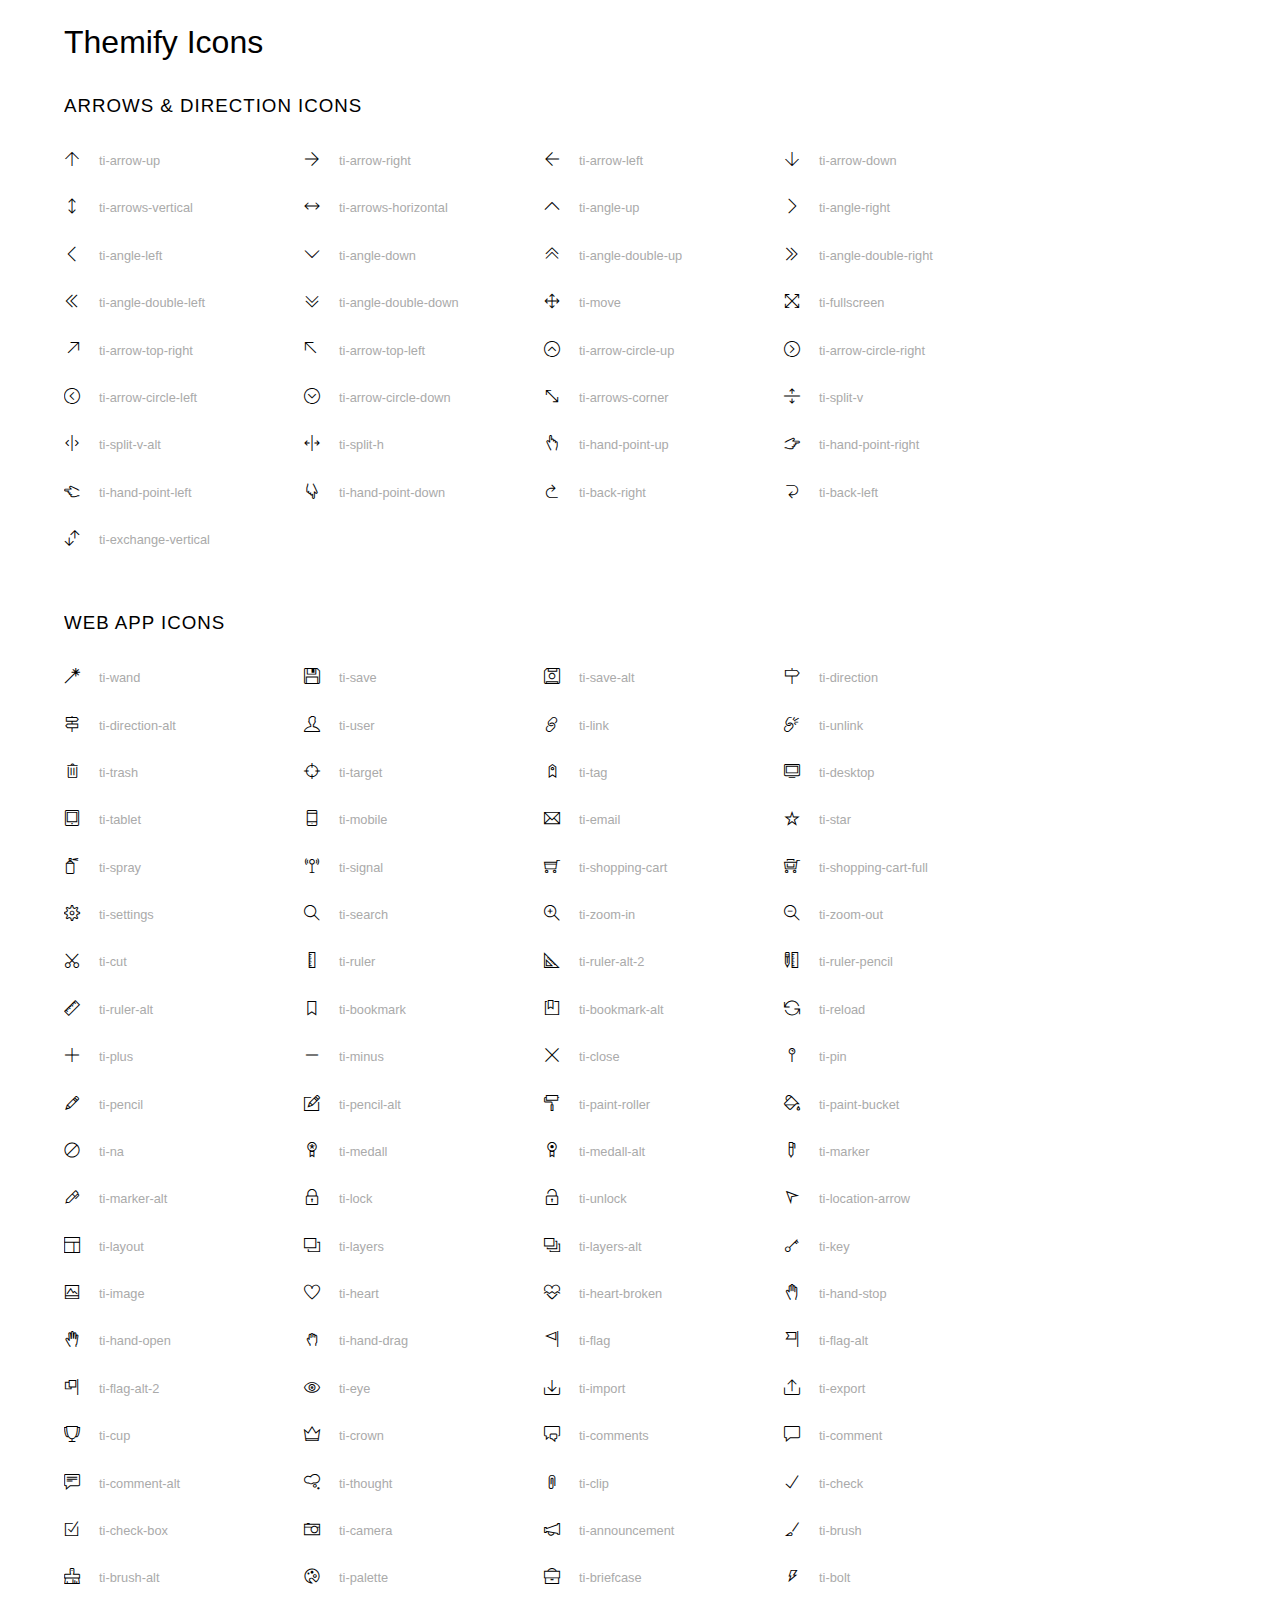
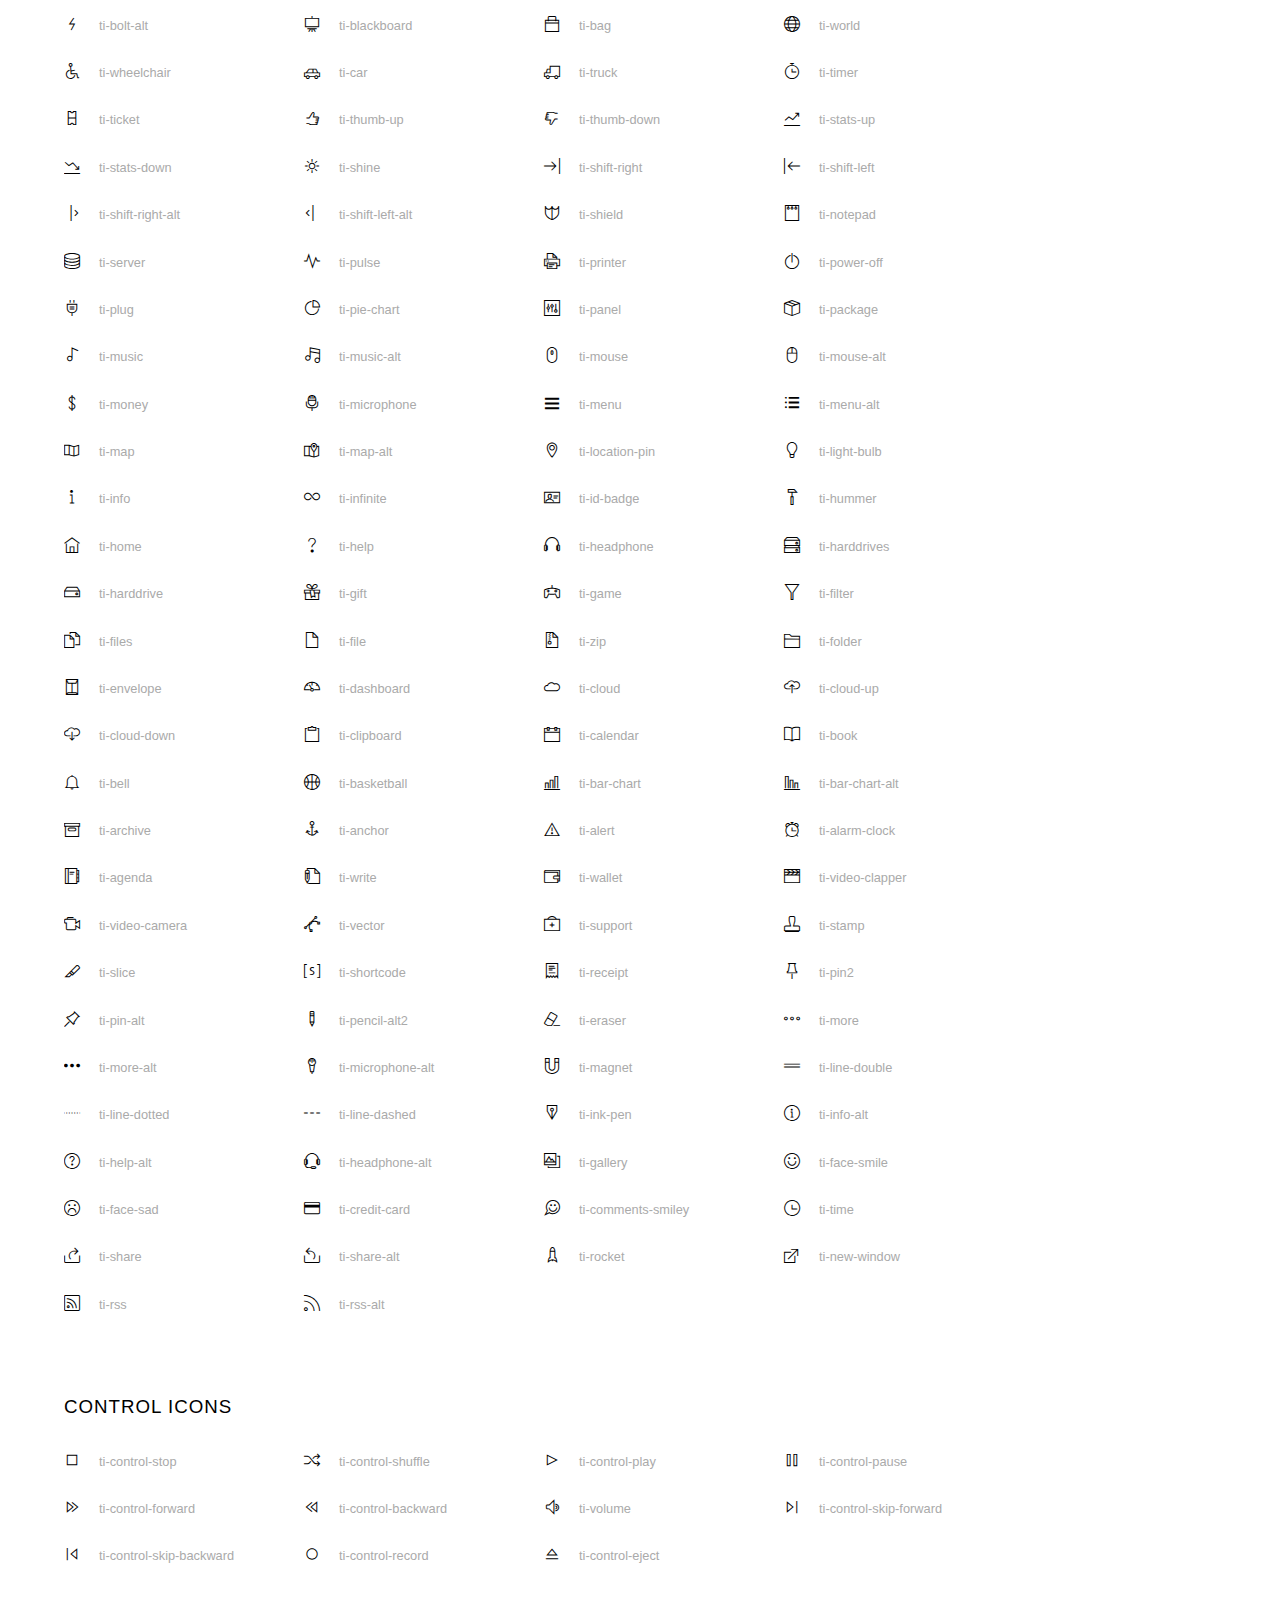
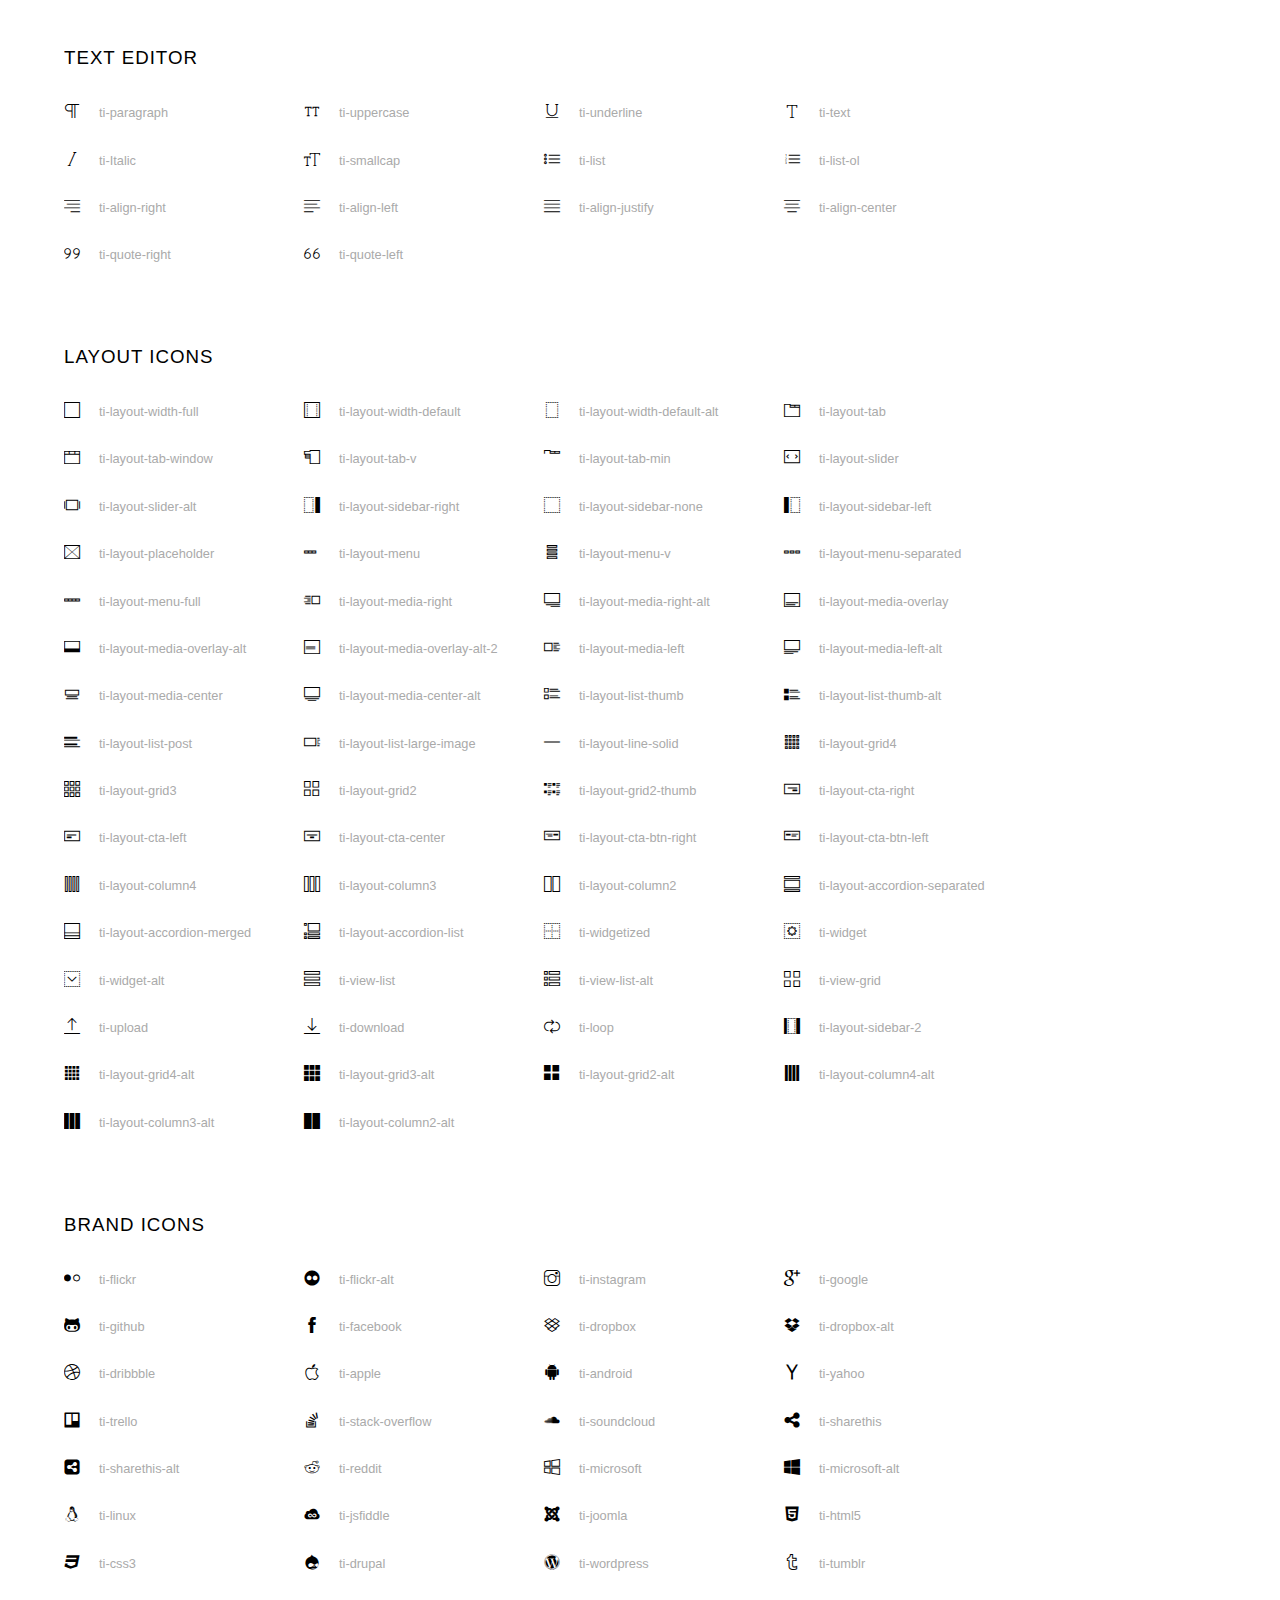
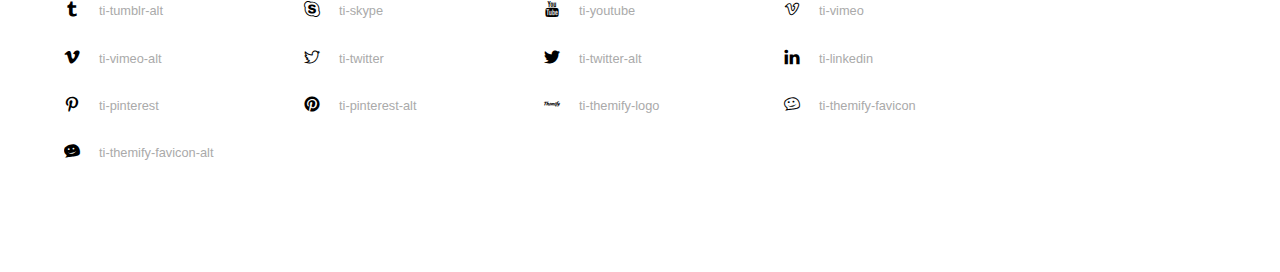
<file: css/icon_fonts/demo_icon_set_4.html>
<!doctype html>
<html>
<head>
	<meta charset="utf-8">
	<title>Themify Icon Font</title>
	<meta name="viewport" content="width=device-width">
	<link rel="stylesheet" href="css/icon_set_4.css">
	<style>
	body {
	font: normal 1em/1.5em Arial, Helvetica, sans-serif;
	max-width: 90%;
	margin: 30px auto 0;
	}
	h1, h3 {
		font-weight: normal;
	}
	h3 {
		font-size: 1.4;
		text-transform: uppercase;
		letter-spacing: 1px;
	}

	.icon-section {
		margin: 0 0 3em;
		clear: both;
		overflow: hidden;
	}
	.icon-container {
		width: 240px; 
		padding: .7em 0;
		float: left; 
		position: relative;
		text-align: left;
	}
	.icon-container [class^="ti-"], 
	.icon-container [class*=" ti-"] {
		color: #000;
		position: absolute;
		margin-top: 3px;
		transition: .3s;
	}
	.icon-container:hover [class^="ti-"],
	.icon-container:hover [class*=" ti-"] {
		font-size: 2.2em;
		margin-top: -5px;
	}
	.icon-container:hover .icon-name {
		color: #000;
	}
	.icon-name {
		color: #aaa;
		margin-left: 35px;
		font-size: .8em;
		transition: .3s;
	}
	.icon-container:hover .icon-name {
		margin-left: 45px;
	}
	</style>

	<!--<![endif]-->
</head>
<body>
	<h1>Themify Icons</h1>

	<div class="icon-section">

		<div class="icon-section">
			<h3>Arrows &amp; Direction Icons </h3>

			<div class="icon-container">
				<span class="ti-arrow-up"></span><span class="icon-name"> ti-arrow-up</span>
			</div>
			<div class="icon-container">
				<span class="ti-arrow-right"></span><span class="icon-name"> ti-arrow-right</span>
			</div>
			<div class="icon-container">
				<span class="ti-arrow-left"></span><span class="icon-name"> ti-arrow-left</span>
			</div>
			<div class="icon-container">
				<span class="ti-arrow-down"></span><span class="icon-name"> ti-arrow-down</span>
			</div>
			<div class="icon-container">
				<span class="ti-arrows-vertical"></span><span class="icon-name"> ti-arrows-vertical</span>
			</div>
			<div class="icon-container">
				<span class="ti-arrows-horizontal"></span><span class="icon-name"> ti-arrows-horizontal</span>
			</div>
			<div class="icon-container">
				<span class="ti-angle-up"></span><span class="icon-name"> ti-angle-up</span>
			</div>
			<div class="icon-container">
				<span class="ti-angle-right"></span><span class="icon-name"> ti-angle-right</span>
			</div>
			<div class="icon-container">
				<span class="ti-angle-left"></span><span class="icon-name"> ti-angle-left</span>
			</div>
			<div class="icon-container">
				<span class="ti-angle-down"></span><span class="icon-name"> ti-angle-down</span>
			</div>	
			<div class="icon-container">
				<span class="ti-angle-double-up"></span><span class="icon-name"> ti-angle-double-up</span>
			</div>
			<div class="icon-container">
				<span class="ti-angle-double-right"></span><span class="icon-name"> ti-angle-double-right</span>
			</div>
			<div class="icon-container">
				<span class="ti-angle-double-left"></span><span class="icon-name"> ti-angle-double-left</span>
			</div>
			<div class="icon-container">
				<span class="ti-angle-double-down"></span><span class="icon-name"> ti-angle-double-down</span>
			</div>					
			<div class="icon-container">
				<span class="ti-move"></span><span class="icon-name"> ti-move</span>
			</div>
			<div class="icon-container">
				<span class="ti-fullscreen"></span><span class="icon-name"> ti-fullscreen</span>
			</div>
			<div class="icon-container">
				<span class="ti-arrow-top-right"></span><span class="icon-name"> ti-arrow-top-right</span>
			</div>
			<div class="icon-container">
				<span class="ti-arrow-top-left"></span><span class="icon-name"> ti-arrow-top-left</span>
			</div>
			<div class="icon-container">
				<span class="ti-arrow-circle-up"></span><span class="icon-name"> ti-arrow-circle-up</span>
			</div>
			<div class="icon-container">
				<span class="ti-arrow-circle-right"></span><span class="icon-name"> ti-arrow-circle-right</span>
			</div>
			<div class="icon-container">
				<span class="ti-arrow-circle-left"></span><span class="icon-name"> ti-arrow-circle-left</span>
			</div>
			<div class="icon-container">
				<span class="ti-arrow-circle-down"></span><span class="icon-name"> ti-arrow-circle-down</span>
			</div>
			<div class="icon-container">
				<span class="ti-arrows-corner"></span><span class="icon-name"> ti-arrows-corner</span>
			</div>
			<div class="icon-container">
				<span class="ti-split-v"></span><span class="icon-name"> ti-split-v</span>
			</div>

			<div class="icon-container">
				<span class="ti-split-v-alt"></span><span class="icon-name"> ti-split-v-alt</span>
			</div>
			<div class="icon-container">
				<span class="ti-split-h"></span><span class="icon-name"> ti-split-h</span>
			</div>
			<div class="icon-container">
				<span class="ti-hand-point-up"></span><span class="icon-name"> ti-hand-point-up</span>
			</div>
			<div class="icon-container">
				<span class="ti-hand-point-right"></span><span class="icon-name"> ti-hand-point-right</span>
			</div>
			<div class="icon-container">
				<span class="ti-hand-point-left"></span><span class="icon-name"> ti-hand-point-left</span>
			</div>
			<div class="icon-container">
				<span class="ti-hand-point-down"></span><span class="icon-name"> ti-hand-point-down</span>
			</div>
			<div class="icon-container">
				<span class="ti-back-right"></span><span class="icon-name"> ti-back-right</span>
			</div>
			<div class="icon-container">
				<span class="ti-back-left"></span><span class="icon-name"> ti-back-left</span>
			</div>
			<div class="icon-container">
				<span class="ti-exchange-vertical"></span><span class="icon-name"> ti-exchange-vertical</span>
			</div>

		</div> <!-- Arrows Icons -->



		<h3>Web App Icons</h3>
		
		<div class="icon-section">

			<div class="icon-container">
				<span class="ti-wand"></span><span class="icon-name"> ti-wand</span>
			</div>
			<div class="icon-container">
				<span class="ti-save"></span><span class="icon-name"> ti-save</span>
			</div>
			<div class="icon-container">
				<span class="ti-save-alt"></span><span class="icon-name"> ti-save-alt</span>
			</div>

			<div class="icon-container">
				<span class="ti-direction"></span><span class="icon-name"> ti-direction</span>
			</div>
			<div class="icon-container">
				<span class="ti-direction-alt"></span><span class="icon-name"> ti-direction-alt</span>
			</div>
			<div class="icon-container">
				<span class="ti-user"></span><span class="icon-name"> ti-user</span>
			</div>
			<div class="icon-container">
				<span class="ti-link"></span><span class="icon-name"> ti-link</span>
			</div>
			<div class="icon-container">
				<span class="ti-unlink"></span><span class="icon-name"> ti-unlink</span>
			</div>
			<div class="icon-container">
				<span class="ti-trash"></span><span class="icon-name"> ti-trash</span>
			</div>
			<div class="icon-container">
				<span class="ti-target"></span><span class="icon-name"> ti-target</span>
			</div>
			<div class="icon-container">
				<span class="ti-tag"></span><span class="icon-name"> ti-tag</span>
			</div>
			<div class="icon-container">
				<span class="ti-desktop"></span><span class="icon-name"> ti-desktop</span>
			</div>
			<div class="icon-container">
				<span class="ti-tablet"></span><span class="icon-name"> ti-tablet</span>
			</div>
			<div class="icon-container">
				<span class="ti-mobile"></span><span class="icon-name"> ti-mobile</span>
			</div>
			<div class="icon-container">
				<span class="ti-email"></span><span class="icon-name"> ti-email</span>
			</div>	
			<div class="icon-container">
				<span class="ti-star"></span><span class="icon-name"> ti-star</span>
			</div>
			<div class="icon-container">
				<span class="ti-spray"></span><span class="icon-name"> ti-spray</span>
			</div>
			<div class="icon-container">
				<span class="ti-signal"></span><span class="icon-name"> ti-signal</span>
			</div>
			<div class="icon-container">
				<span class="ti-shopping-cart"></span><span class="icon-name"> ti-shopping-cart</span>
			</div>
			<div class="icon-container">
				<span class="ti-shopping-cart-full"></span><span class="icon-name"> ti-shopping-cart-full</span>
			</div>
			<div class="icon-container">
				<span class="ti-settings"></span><span class="icon-name"> ti-settings</span>
			</div>
			<div class="icon-container">
				<span class="ti-search"></span><span class="icon-name"> ti-search</span>
			</div>
			<div class="icon-container">
				<span class="ti-zoom-in"></span><span class="icon-name"> ti-zoom-in</span>
			</div>
			<div class="icon-container">
				<span class="ti-zoom-out"></span><span class="icon-name"> ti-zoom-out</span>
			</div>
			<div class="icon-container">
				<span class="ti-cut"></span><span class="icon-name"> ti-cut</span>
			</div>
			<div class="icon-container">
				<span class="ti-ruler"></span><span class="icon-name"> ti-ruler</span>
			</div>
			<div class="icon-container">
				<span class="ti-ruler-alt-2"></span><span class="icon-name"> ti-ruler-alt-2</span>
			</div>			
			<div class="icon-container">
				<span class="ti-ruler-pencil"></span><span class="icon-name"> ti-ruler-pencil</span>
			</div>
			<div class="icon-container">
				<span class="ti-ruler-alt"></span><span class="icon-name"> ti-ruler-alt</span>
			</div>
			<div class="icon-container">
				<span class="ti-bookmark"></span><span class="icon-name"> ti-bookmark</span>
			</div>
			<div class="icon-container">
				<span class="ti-bookmark-alt"></span><span class="icon-name"> ti-bookmark-alt</span>
			</div>
			<div class="icon-container">
				<span class="ti-reload"></span><span class="icon-name"> ti-reload</span>
			</div>
			<div class="icon-container">
				<span class="ti-plus"></span><span class="icon-name"> ti-plus</span>
			</div>
			<div class="icon-container">
				<span class="ti-minus"></span><span class="icon-name"> ti-minus</span>
			</div>
			<div class="icon-container">
				<span class="ti-close"></span><span class="icon-name"> ti-close</span>
			</div>			
			<div class="icon-container">
				<span class="ti-pin"></span><span class="icon-name"> ti-pin</span>
			</div>
			<div class="icon-container">
				<span class="ti-pencil"></span><span class="icon-name"> ti-pencil</span>
			</div>
					
		  	<div class="icon-container">
				<span class="ti-pencil-alt"></span><span class="icon-name"> ti-pencil-alt</span>
			</div>
			<div class="icon-container">
				<span class="ti-paint-roller"></span><span class="icon-name"> ti-paint-roller</span>
			</div>
			<div class="icon-container">
				<span class="ti-paint-bucket"></span><span class="icon-name"> ti-paint-bucket</span>
			</div>
			<div class="icon-container">
				<span class="ti-na"></span><span class="icon-name"> ti-na</span>
			</div>
			<div class="icon-container">
				<span class="ti-medall"></span><span class="icon-name"> ti-medall</span>
			</div>
			<div class="icon-container">
				<span class="ti-medall-alt"></span><span class="icon-name"> ti-medall-alt</span>
			</div>
			<div class="icon-container">
				<span class="ti-marker"></span><span class="icon-name"> ti-marker</span>
			</div>
			<div class="icon-container">
				<span class="ti-marker-alt"></span><span class="icon-name"> ti-marker-alt</span>
			</div>

			<div class="icon-container">
				<span class="ti-lock"></span><span class="icon-name"> ti-lock</span>
			</div>
			<div class="icon-container">
				<span class="ti-unlock"></span><span class="icon-name"> ti-unlock</span>
			</div>
			<div class="icon-container">
				<span class="ti-location-arrow"></span><span class="icon-name"> ti-location-arrow</span>
			</div>
			<div class="icon-container">
				<span class="ti-layout"></span><span class="icon-name"> ti-layout</span>
			</div>
			<div class="icon-container">
				<span class="ti-layers"></span><span class="icon-name"> ti-layers</span>
			</div>
			<div class="icon-container">
				<span class="ti-layers-alt"></span><span class="icon-name"> ti-layers-alt</span>
			</div>
			<div class="icon-container">
				<span class="ti-key"></span><span class="icon-name"> ti-key</span>
			</div>
			<div class="icon-container">
				<span class="ti-image"></span><span class="icon-name"> ti-image</span>
			</div>
			<div class="icon-container">
				<span class="ti-heart"></span><span class="icon-name"> ti-heart</span>
			</div>
			<div class="icon-container">
				<span class="ti-heart-broken"></span><span class="icon-name"> ti-heart-broken</span>
			</div>
			<div class="icon-container">
				<span class="ti-hand-stop"></span><span class="icon-name"> ti-hand-stop</span>
			</div>
			<div class="icon-container">
				<span class="ti-hand-open"></span><span class="icon-name"> ti-hand-open</span>
			</div>
			<div class="icon-container">
				<span class="ti-hand-drag"></span><span class="icon-name"> ti-hand-drag</span>
			</div>
			<div class="icon-container">
				<span class="ti-flag"></span><span class="icon-name"> ti-flag</span>
			</div>
			<div class="icon-container">
				<span class="ti-flag-alt"></span><span class="icon-name"> ti-flag-alt</span>
			</div>
			<div class="icon-container">
				<span class="ti-flag-alt-2"></span><span class="icon-name"> ti-flag-alt-2</span>
			</div>
			<div class="icon-container">
				<span class="ti-eye"></span><span class="icon-name"> ti-eye</span>
			</div>
			<div class="icon-container">
				<span class="ti-import"></span><span class="icon-name"> ti-import</span>
			</div>			
			<div class="icon-container">
				<span class="ti-export"></span><span class="icon-name"> ti-export</span>
			</div>
			<div class="icon-container">
				<span class="ti-cup"></span><span class="icon-name"> ti-cup</span>
			</div>
			<div class="icon-container">
				<span class="ti-crown"></span><span class="icon-name"> ti-crown</span>
			</div>
			<div class="icon-container">
				<span class="ti-comments"></span><span class="icon-name"> ti-comments</span>
			</div>
			<div class="icon-container">
				<span class="ti-comment"></span><span class="icon-name"> ti-comment</span>
			</div>
			<div class="icon-container">
				<span class="ti-comment-alt"></span><span class="icon-name"> ti-comment-alt</span>
			</div>
			<div class="icon-container">
				<span class="ti-thought"></span><span class="icon-name"> ti-thought</span>
			</div>			
			<div class="icon-container">
				<span class="ti-clip"></span><span class="icon-name"> ti-clip</span>
			</div>

			<div class="icon-container">
				<span class="ti-check"></span><span class="icon-name"> ti-check</span>
			</div>
			<div class="icon-container">
				<span class="ti-check-box"></span><span class="icon-name"> ti-check-box</span>
			</div>
			<div class="icon-container">
				<span class="ti-camera"></span><span class="icon-name"> ti-camera</span>
			</div>
			<div class="icon-container">
				<span class="ti-announcement"></span><span class="icon-name"> ti-announcement</span>
			</div>
			<div class="icon-container">
				<span class="ti-brush"></span><span class="icon-name"> ti-brush</span>
			</div>
			<div class="icon-container">
				<span class="ti-brush-alt"></span><span class="icon-name"> ti-brush-alt</span>
			</div>
			<div class="icon-container">
				<span class="ti-palette"></span><span class="icon-name"> ti-palette</span>
			</div>			
			<div class="icon-container">
				<span class="ti-briefcase"></span><span class="icon-name"> ti-briefcase</span>
			</div>
			<div class="icon-container">
				<span class="ti-bolt"></span><span class="icon-name"> ti-bolt</span>
			</div>
			<div class="icon-container">
				<span class="ti-bolt-alt"></span><span class="icon-name"> ti-bolt-alt</span>
			</div>
			<div class="icon-container">
				<span class="ti-blackboard"></span><span class="icon-name"> ti-blackboard</span>
			</div>
			<div class="icon-container">
				<span class="ti-bag"></span><span class="icon-name"> ti-bag</span>
			</div>
			<div class="icon-container">
				<span class="ti-world"></span><span class="icon-name"> ti-world</span>
			</div>
			<div class="icon-container">
				<span class="ti-wheelchair"></span><span class="icon-name"> ti-wheelchair</span>
			</div>
			<div class="icon-container">
				<span class="ti-car"></span><span class="icon-name"> ti-car</span>
			</div>
			<div class="icon-container">
				<span class="ti-truck"></span><span class="icon-name"> ti-truck</span>
			</div>
			<div class="icon-container">
				<span class="ti-timer"></span><span class="icon-name"> ti-timer</span>
			</div>
			<div class="icon-container">
				<span class="ti-ticket"></span><span class="icon-name"> ti-ticket</span>
			</div>
			<div class="icon-container">
				<span class="ti-thumb-up"></span><span class="icon-name"> ti-thumb-up</span>
			</div>
			<div class="icon-container">
				<span class="ti-thumb-down"></span><span class="icon-name"> ti-thumb-down</span>
			</div>

			<div class="icon-container">
				<span class="ti-stats-up"></span><span class="icon-name"> ti-stats-up</span>
			</div>
			<div class="icon-container">
				<span class="ti-stats-down"></span><span class="icon-name"> ti-stats-down</span>
			</div>
			<div class="icon-container">
				<span class="ti-shine"></span><span class="icon-name"> ti-shine</span>
			</div>
			<div class="icon-container">
				<span class="ti-shift-right"></span><span class="icon-name"> ti-shift-right</span>
			</div>
			<div class="icon-container">
				<span class="ti-shift-left"></span><span class="icon-name"> ti-shift-left</span>
			</div>

			<div class="icon-container">
				<span class="ti-shift-right-alt"></span><span class="icon-name"> ti-shift-right-alt</span>
			</div>
			<div class="icon-container">
				<span class="ti-shift-left-alt"></span><span class="icon-name"> ti-shift-left-alt</span>
			</div>
			<div class="icon-container">
				<span class="ti-shield"></span><span class="icon-name"> ti-shield</span>
			</div>
			<div class="icon-container">
				<span class="ti-notepad"></span><span class="icon-name"> ti-notepad</span>
			</div>
			<div class="icon-container">
				<span class="ti-server"></span><span class="icon-name"> ti-server</span>
			</div>

			<div class="icon-container">
				<span class="ti-pulse"></span><span class="icon-name"> ti-pulse</span>
			</div>
			<div class="icon-container">
				<span class="ti-printer"></span><span class="icon-name"> ti-printer</span>
			</div>
			<div class="icon-container">
				<span class="ti-power-off"></span><span class="icon-name"> ti-power-off</span>
			</div>
			<div class="icon-container">
				<span class="ti-plug"></span><span class="icon-name"> ti-plug</span>
			</div>
			<div class="icon-container">
				<span class="ti-pie-chart"></span><span class="icon-name"> ti-pie-chart</span>
			</div>

			<div class="icon-container">
				<span class="ti-panel"></span><span class="icon-name"> ti-panel</span>
			</div>
			<div class="icon-container">
				<span class="ti-package"></span><span class="icon-name"> ti-package</span>
			</div>
			<div class="icon-container">
				<span class="ti-music"></span><span class="icon-name"> ti-music</span>
			</div>
			<div class="icon-container">
				<span class="ti-music-alt"></span><span class="icon-name"> ti-music-alt</span>
			</div>
			<div class="icon-container">
				<span class="ti-mouse"></span><span class="icon-name"> ti-mouse</span>
			</div>
			<div class="icon-container">
				<span class="ti-mouse-alt"></span><span class="icon-name"> ti-mouse-alt</span>
			</div>
			<div class="icon-container">
				<span class="ti-money"></span><span class="icon-name"> ti-money</span>
			</div>
			<div class="icon-container">
				<span class="ti-microphone"></span><span class="icon-name"> ti-microphone</span>
			</div>
			<div class="icon-container">
				<span class="ti-menu"></span><span class="icon-name"> ti-menu</span>
			</div>
			<div class="icon-container">
				<span class="ti-menu-alt"></span><span class="icon-name"> ti-menu-alt</span>
			</div>
			<div class="icon-container">
				<span class="ti-map"></span><span class="icon-name"> ti-map</span>
			</div>
			<div class="icon-container">
				<span class="ti-map-alt"></span><span class="icon-name"> ti-map-alt</span>
			</div>

			<div class="icon-container">
				<span class="ti-location-pin"></span><span class="icon-name"> ti-location-pin</span>
			</div>

			<div class="icon-container">
				<span class="ti-light-bulb"></span><span class="icon-name"> ti-light-bulb</span>
			</div>
			<div class="icon-container">
				<span class="ti-info"></span><span class="icon-name"> ti-info</span>
			</div>
			<div class="icon-container">
				<span class="ti-infinite"></span><span class="icon-name"> ti-infinite</span>
			</div>
			<div class="icon-container">
				<span class="ti-id-badge"></span><span class="icon-name"> ti-id-badge</span>
			</div>
			<div class="icon-container">
				<span class="ti-hummer"></span><span class="icon-name"> ti-hummer</span>
			</div>
			<div class="icon-container">
				<span class="ti-home"></span><span class="icon-name"> ti-home</span>
			</div>
			<div class="icon-container">
				<span class="ti-help"></span><span class="icon-name"> ti-help</span>
			</div>
			<div class="icon-container">
				<span class="ti-headphone"></span><span class="icon-name"> ti-headphone</span>
			</div>
			<div class="icon-container">
				<span class="ti-harddrives"></span><span class="icon-name"> ti-harddrives</span>
			</div>
			<div class="icon-container">
				<span class="ti-harddrive"></span><span class="icon-name"> ti-harddrive</span>
			</div>
			<div class="icon-container">
				<span class="ti-gift"></span><span class="icon-name"> ti-gift</span>
			</div>
			<div class="icon-container">
				<span class="ti-game"></span><span class="icon-name"> ti-game</span>
			</div>
			<div class="icon-container">
				<span class="ti-filter"></span><span class="icon-name"> ti-filter</span>
			</div>
			<div class="icon-container">
				<span class="ti-files"></span><span class="icon-name"> ti-files</span>
			</div>
			<div class="icon-container">
				<span class="ti-file"></span><span class="icon-name"> ti-file</span>
			</div>
			<div class="icon-container">
				<span class="ti-zip"></span><span class="icon-name"> ti-zip</span>
			</div>
			<div class="icon-container">
				<span class="ti-folder"></span><span class="icon-name"> ti-folder</span>
			</div>			
			<div class="icon-container">
				<span class="ti-envelope"></span><span class="icon-name"> ti-envelope</span>
			</div>


			<div class="icon-container">
				<span class="ti-dashboard"></span><span class="icon-name"> ti-dashboard</span>
			</div>
			<div class="icon-container">
				<span class="ti-cloud"></span><span class="icon-name"> ti-cloud</span>
			</div>
			<div class="icon-container">
				<span class="ti-cloud-up"></span><span class="icon-name"> ti-cloud-up</span>
			</div>
			<div class="icon-container">
				<span class="ti-cloud-down"></span><span class="icon-name"> ti-cloud-down</span>
			</div>
			<div class="icon-container">
				<span class="ti-clipboard"></span><span class="icon-name"> ti-clipboard</span>
			</div>
			<div class="icon-container">
				<span class="ti-calendar"></span><span class="icon-name"> ti-calendar</span>
			</div>
			<div class="icon-container">
				<span class="ti-book"></span><span class="icon-name"> ti-book</span>
			</div>
			<div class="icon-container">
				<span class="ti-bell"></span><span class="icon-name"> ti-bell</span>
			</div>
			<div class="icon-container">
				<span class="ti-basketball"></span><span class="icon-name"> ti-basketball</span>
			</div>
			<div class="icon-container">
				<span class="ti-bar-chart"></span><span class="icon-name"> ti-bar-chart</span>
			</div>
			<div class="icon-container">
				<span class="ti-bar-chart-alt"></span><span class="icon-name"> ti-bar-chart-alt</span>
			</div>


			<div class="icon-container">
				<span class="ti-archive"></span><span class="icon-name"> ti-archive</span>
			</div>
			<div class="icon-container">
				<span class="ti-anchor"></span><span class="icon-name"> ti-anchor</span>
			</div>

			<div class="icon-container">
				<span class="ti-alert"></span><span class="icon-name"> ti-alert</span>
			</div>
			<div class="icon-container">
				<span class="ti-alarm-clock"></span><span class="icon-name"> ti-alarm-clock</span>
			</div>
			<div class="icon-container">
				<span class="ti-agenda"></span><span class="icon-name"> ti-agenda</span>
			</div>
			<div class="icon-container">
				<span class="ti-write"></span><span class="icon-name"> ti-write</span>
			</div>

			<div class="icon-container">
				<span class="ti-wallet"></span><span class="icon-name"> ti-wallet</span>
			</div>
			<div class="icon-container">
				<span class="ti-video-clapper"></span><span class="icon-name"> ti-video-clapper</span>
			</div>
			<div class="icon-container">
				<span class="ti-video-camera"></span><span class="icon-name"> ti-video-camera</span>
			</div>
			<div class="icon-container">
				<span class="ti-vector"></span><span class="icon-name"> ti-vector</span>
			</div>

			<div class="icon-container">
				<span class="ti-support"></span><span class="icon-name"> ti-support</span>
			</div>
			<div class="icon-container">
				<span class="ti-stamp"></span><span class="icon-name"> ti-stamp</span>
			</div>
			<div class="icon-container">
				<span class="ti-slice"></span><span class="icon-name"> ti-slice</span>
			</div>
			<div class="icon-container">
				<span class="ti-shortcode"></span><span class="icon-name"> ti-shortcode</span>
			</div>
			<div class="icon-container">
				<span class="ti-receipt"></span><span class="icon-name"> ti-receipt</span>
			</div>
			<div class="icon-container">
				<span class="ti-pin2"></span><span class="icon-name"> ti-pin2</span>
			</div>
			<div class="icon-container">
				<span class="ti-pin-alt"></span><span class="icon-name"> ti-pin-alt</span>
			</div>
			<div class="icon-container">
				<span class="ti-pencil-alt2"></span><span class="icon-name"> ti-pencil-alt2</span>
			</div>
			<div class="icon-container">
				<span class="ti-eraser"></span><span class="icon-name"> ti-eraser</span>
			</div>			
			<div class="icon-container">
				<span class="ti-more"></span><span class="icon-name"> ti-more</span>
			</div>
			<div class="icon-container">
				<span class="ti-more-alt"></span><span class="icon-name"> ti-more-alt</span>
			</div>
			<div class="icon-container">
				<span class="ti-microphone-alt"></span><span class="icon-name"> ti-microphone-alt</span>
			</div>
			<div class="icon-container">
				<span class="ti-magnet"></span><span class="icon-name"> ti-magnet</span>
			</div>
			<div class="icon-container">
				<span class="ti-line-double"></span><span class="icon-name"> ti-line-double</span>
			</div>
			<div class="icon-container">
				<span class="ti-line-dotted"></span><span class="icon-name"> ti-line-dotted</span>
			</div>
			<div class="icon-container">
				<span class="ti-line-dashed"></span><span class="icon-name"> ti-line-dashed</span>
			</div>

			<div class="icon-container">
				<span class="ti-ink-pen"></span><span class="icon-name"> ti-ink-pen</span>
			</div>
			<div class="icon-container">
				<span class="ti-info-alt"></span><span class="icon-name"> ti-info-alt</span>
			</div>
			<div class="icon-container">
				<span class="ti-help-alt"></span><span class="icon-name"> ti-help-alt</span>
			</div>
			<div class="icon-container">
				<span class="ti-headphone-alt"></span><span class="icon-name"> ti-headphone-alt</span>
			</div>

			<div class="icon-container">
				<span class="ti-gallery"></span><span class="icon-name"> ti-gallery</span>
			</div>
			<div class="icon-container">
				<span class="ti-face-smile"></span><span class="icon-name"> ti-face-smile</span>
			</div>
			<div class="icon-container">
				<span class="ti-face-sad"></span><span class="icon-name"> ti-face-sad</span>
			</div>
			<div class="icon-container">
				<span class="ti-credit-card"></span><span class="icon-name"> ti-credit-card</span>
			</div>
			<div class="icon-container">
				<span class="ti-comments-smiley"></span><span class="icon-name"> ti-comments-smiley</span>
			</div>
			<div class="icon-container">
				<span class="ti-time"></span><span class="icon-name"> ti-time</span>
			</div>
			<div class="icon-container">
				<span class="ti-share"></span><span class="icon-name"> ti-share</span>
			</div>
			<div class="icon-container">
				<span class="ti-share-alt"></span><span class="icon-name"> ti-share-alt</span>
			</div>
			<div class="icon-container">
				<span class="ti-rocket"></span><span class="icon-name"> ti-rocket</span>
			</div>

			<div class="icon-container">
				<span class="ti-new-window"></span><span class="icon-name"> ti-new-window</span>
			</div>

			<div class="icon-container">
				<span class="ti-rss"></span><span class="icon-name"> ti-rss</span>
			</div>

			<div class="icon-container">
				<span class="ti-rss-alt"></span><span class="icon-name"> ti-rss-alt</span>
			</div>
			
		</div><!-- Web App Icons -->


		<div class="icon-section">
			<h3>Control Icons</h3>
			<div class="icon-container">
				<span class="ti-control-stop"></span><span class="icon-name"> ti-control-stop</span>
			</div>
			<div class="icon-container">
				<span class="ti-control-shuffle"></span><span class="icon-name"> ti-control-shuffle</span>
			</div>
			<div class="icon-container">
				<span class="ti-control-play"></span><span class="icon-name"> ti-control-play</span>
			</div>
			<div class="icon-container">
				<span class="ti-control-pause"></span><span class="icon-name"> ti-control-pause</span>
			</div>
			<div class="icon-container">
				<span class="ti-control-forward"></span><span class="icon-name"> ti-control-forward</span>
			</div>
			<div class="icon-container">
				<span class="ti-control-backward"></span><span class="icon-name"> ti-control-backward</span>
			</div>	
			<div class="icon-container">
				<span class="ti-volume"></span><span class="icon-name"> ti-volume</span>
			</div>
			<div class="icon-container">
				<span class="ti-control-skip-forward"></span><span class="icon-name"> ti-control-skip-forward</span>
			</div>
			<div class="icon-container">
				<span class="ti-control-skip-backward"></span><span class="icon-name"> ti-control-skip-backward</span>
			</div>
			<div class="icon-container">
				<span class="ti-control-record"></span><span class="icon-name"> ti-control-record</span>
			</div>
			<div class="icon-container">
				<span class="ti-control-eject"></span><span class="icon-name"> ti-control-eject</span>
			</div>			
		</div> <!-- Control Icons -->


		<div class="icon-section">
			<h3>Text Editor</h3>

			<div class="icon-container">
				<span class="ti-paragraph"></span><span class="icon-name"> ti-paragraph</span>
			</div>
			<div class="icon-container">
				<span class="ti-uppercase"></span><span class="icon-name"> ti-uppercase</span>
			</div>

			<div class="icon-container">
				<span class="ti-underline"></span><span class="icon-name"> ti-underline</span>
			</div>
			<div class="icon-container">
				<span class="ti-text"></span><span class="icon-name"> ti-text</span>
			</div>
			<div class="icon-container">
				<span class="ti-Italic"></span><span class="icon-name"> ti-Italic</span>
			</div>
			<div class="icon-container">
				<span class="ti-smallcap"></span><span class="icon-name"> ti-smallcap</span>
			</div>
			<div class="icon-container">
				<span class="ti-list"></span><span class="icon-name"> ti-list</span>
			</div>
			<div class="icon-container">
				<span class="ti-list-ol"></span><span class="icon-name"> ti-list-ol</span>
			</div>
			<div class="icon-container">
				<span class="ti-align-right"></span><span class="icon-name"> ti-align-right</span>
			</div>
			<div class="icon-container">
				<span class="ti-align-left"></span><span class="icon-name"> ti-align-left</span>
			</div>
			<div class="icon-container">
				<span class="ti-align-justify"></span><span class="icon-name"> ti-align-justify</span>
			</div>
			<div class="icon-container">
				<span class="ti-align-center"></span><span class="icon-name"> ti-align-center</span>
			</div>
			<div class="icon-container">
				<span class="ti-quote-right"></span><span class="icon-name"> ti-quote-right</span>
			</div>
			<div class="icon-container">
				<span class="ti-quote-left"></span><span class="icon-name"> ti-quote-left</span>
			</div>

		</div> <!-- Text Editor -->



		<div class="icon-section">
			<h3>Layout Icons</h3>
			<div class="icon-container">
				<span class="ti-layout-width-full"></span><span class="icon-name"> ti-layout-width-full</span>
			</div>
			<div class="icon-container">
				<span class="ti-layout-width-default"></span><span class="icon-name"> ti-layout-width-default</span>
			</div>
			<div class="icon-container">
				<span class="ti-layout-width-default-alt"></span><span class="icon-name"> ti-layout-width-default-alt</span>
			</div>
			<div class="icon-container">
				<span class="ti-layout-tab"></span><span class="icon-name"> ti-layout-tab</span>
			</div>
			<div class="icon-container">
				<span class="ti-layout-tab-window"></span><span class="icon-name"> ti-layout-tab-window</span>
			</div>
			<div class="icon-container">
				<span class="ti-layout-tab-v"></span><span class="icon-name"> ti-layout-tab-v</span>
			</div>
			<div class="icon-container">
				<span class="ti-layout-tab-min"></span><span class="icon-name"> ti-layout-tab-min</span>
			</div>
			<div class="icon-container">
				<span class="ti-layout-slider"></span><span class="icon-name"> ti-layout-slider</span>
			</div>
			<div class="icon-container">
				<span class="ti-layout-slider-alt"></span><span class="icon-name"> ti-layout-slider-alt</span>
			</div>
			<div class="icon-container">
				<span class="ti-layout-sidebar-right"></span><span class="icon-name"> ti-layout-sidebar-right</span>
			</div>
			<div class="icon-container">
				<span class="ti-layout-sidebar-none"></span><span class="icon-name"> ti-layout-sidebar-none</span>
			</div>
			<div class="icon-container">
				<span class="ti-layout-sidebar-left"></span><span class="icon-name"> ti-layout-sidebar-left</span>
			</div>
			<div class="icon-container">
				<span class="ti-layout-placeholder"></span><span class="icon-name"> ti-layout-placeholder</span>
			</div>
			<div class="icon-container">
				<span class="ti-layout-menu"></span><span class="icon-name"> ti-layout-menu</span>
			</div>
			<div class="icon-container">
				<span class="ti-layout-menu-v"></span><span class="icon-name"> ti-layout-menu-v</span>
			</div>
			<div class="icon-container">
				<span class="ti-layout-menu-separated"></span><span class="icon-name"> ti-layout-menu-separated</span>
			</div>
			<div class="icon-container">
				<span class="ti-layout-menu-full"></span><span class="icon-name"> ti-layout-menu-full</span>
			</div>
			<div class="icon-container">
				<span class="ti-layout-media-right"></span><span class="icon-name"> ti-layout-media-right</span>
			</div>
			<div class="icon-container">
				<span class="ti-layout-media-right-alt"></span><span class="icon-name"> ti-layout-media-right-alt</span>
			</div>
			<div class="icon-container">
				<span class="ti-layout-media-overlay"></span><span class="icon-name"> ti-layout-media-overlay</span>
			</div>
			<div class="icon-container">
				<span class="ti-layout-media-overlay-alt"></span><span class="icon-name"> ti-layout-media-overlay-alt</span>
			</div>
			<div class="icon-container">
				<span class="ti-layout-media-overlay-alt-2"></span><span class="icon-name"> ti-layout-media-overlay-alt-2</span>
			</div>
			<div class="icon-container">
				<span class="ti-layout-media-left"></span><span class="icon-name"> ti-layout-media-left</span>
			</div>
			<div class="icon-container">
				<span class="ti-layout-media-left-alt"></span><span class="icon-name"> ti-layout-media-left-alt</span>
			</div>
			<div class="icon-container">
				<span class="ti-layout-media-center"></span><span class="icon-name"> ti-layout-media-center</span>
			</div>
			<div class="icon-container">
				<span class="ti-layout-media-center-alt"></span><span class="icon-name"> ti-layout-media-center-alt</span>
			</div>
			<div class="icon-container">
				<span class="ti-layout-list-thumb"></span><span class="icon-name"> ti-layout-list-thumb</span>
			</div>
			<div class="icon-container">
				<span class="ti-layout-list-thumb-alt"></span><span class="icon-name"> ti-layout-list-thumb-alt</span>
			</div>
			<div class="icon-container">
				<span class="ti-layout-list-post"></span><span class="icon-name"> ti-layout-list-post</span>
			</div>
			<div class="icon-container">
				<span class="ti-layout-list-large-image"></span><span class="icon-name"> ti-layout-list-large-image</span>
			</div>
			<div class="icon-container">
				<span class="ti-layout-line-solid"></span><span class="icon-name"> ti-layout-line-solid</span>
			</div>
			<div class="icon-container">
				<span class="ti-layout-grid4"></span><span class="icon-name"> ti-layout-grid4</span>
			</div>
			<div class="icon-container">
				<span class="ti-layout-grid3"></span><span class="icon-name"> ti-layout-grid3</span>
			</div>
			<div class="icon-container">
				<span class="ti-layout-grid2"></span><span class="icon-name"> ti-layout-grid2</span>
			</div>
			<div class="icon-container">
				<span class="ti-layout-grid2-thumb"></span><span class="icon-name"> ti-layout-grid2-thumb</span>
			</div>
			<div class="icon-container">
				<span class="ti-layout-cta-right"></span><span class="icon-name"> ti-layout-cta-right</span>
			</div>
			<div class="icon-container">
				<span class="ti-layout-cta-left"></span><span class="icon-name"> ti-layout-cta-left</span>
			</div>
			<div class="icon-container">
				<span class="ti-layout-cta-center"></span><span class="icon-name"> ti-layout-cta-center</span>
			</div>
			<div class="icon-container">
				<span class="ti-layout-cta-btn-right"></span><span class="icon-name"> ti-layout-cta-btn-right</span>
			</div>
			<div class="icon-container">
				<span class="ti-layout-cta-btn-left"></span><span class="icon-name"> ti-layout-cta-btn-left</span>
			</div>
			<div class="icon-container">
				<span class="ti-layout-column4"></span><span class="icon-name"> ti-layout-column4</span>
			</div>
			<div class="icon-container">
				<span class="ti-layout-column3"></span><span class="icon-name"> ti-layout-column3</span>
			</div>
			<div class="icon-container">
				<span class="ti-layout-column2"></span><span class="icon-name"> ti-layout-column2</span>
			</div>
			<div class="icon-container">
				<span class="ti-layout-accordion-separated"></span><span class="icon-name"> ti-layout-accordion-separated</span>
			</div>
			<div class="icon-container">
				<span class="ti-layout-accordion-merged"></span><span class="icon-name"> ti-layout-accordion-merged</span>
			</div>
			<div class="icon-container">
				<span class="ti-layout-accordion-list"></span><span class="icon-name"> ti-layout-accordion-list</span>
			</div>
			<div class="icon-container">
				<span class="ti-widgetized"></span><span class="icon-name"> ti-widgetized</span>
			</div>
			<div class="icon-container">
				<span class="ti-widget"></span><span class="icon-name"> ti-widget</span>
			</div>
			<div class="icon-container">
				<span class="ti-widget-alt"></span><span class="icon-name"> ti-widget-alt</span>
			</div>
			<div class="icon-container">
				<span class="ti-view-list"></span><span class="icon-name"> ti-view-list</span>
			</div>
			<div class="icon-container">
				<span class="ti-view-list-alt"></span><span class="icon-name"> ti-view-list-alt</span>
			</div>
			<div class="icon-container">
				<span class="ti-view-grid"></span><span class="icon-name"> ti-view-grid</span>
			</div>
			<div class="icon-container">
				<span class="ti-upload"></span><span class="icon-name"> ti-upload</span>
			</div>
			<div class="icon-container">
				<span class="ti-download"></span><span class="icon-name"> ti-download</span>
			</div>	
			<div class="icon-container">
				<span class="ti-loop"></span><span class="icon-name"> ti-loop</span>
			</div>
			<div class="icon-container">
				<span class="ti-layout-sidebar-2"></span><span class="icon-name"> ti-layout-sidebar-2</span>
			</div>
			<div class="icon-container">
				<span class="ti-layout-grid4-alt"></span><span class="icon-name"> ti-layout-grid4-alt</span>
			</div>
			<div class="icon-container">
				<span class="ti-layout-grid3-alt"></span><span class="icon-name"> ti-layout-grid3-alt</span>
			</div>
			<div class="icon-container">
				<span class="ti-layout-grid2-alt"></span><span class="icon-name"> ti-layout-grid2-alt</span>
			</div>
			<div class="icon-container">
				<span class="ti-layout-column4-alt"></span><span class="icon-name"> ti-layout-column4-alt</span>
			</div>
			<div class="icon-container">
				<span class="ti-layout-column3-alt"></span><span class="icon-name"> ti-layout-column3-alt</span>
			</div>
			<div class="icon-container">
				<span class="ti-layout-column2-alt"></span><span class="icon-name"> ti-layout-column2-alt</span>
			</div>		


		</div> <!-- Layout Icons -->


		<div class="icon-section">
			<h3>Brand Icons</h3>

			<div class="icon-container">
				<span class="ti-flickr"></span><span class="icon-name"> ti-flickr</span>
			</div>
			<div class="icon-container">
				<span class="ti-flickr-alt"></span><span class="icon-name"> ti-flickr-alt</span>
			</div>			
			<div class="icon-container">
				<span class="ti-instagram"></span><span class="icon-name"> ti-instagram</span>
			</div>
			<div class="icon-container">
				<span class="ti-google"></span><span class="icon-name"> ti-google</span>
			</div>
			<div class="icon-container">
				<span class="ti-github"></span><span class="icon-name"> ti-github</span>
			</div>

			<div class="icon-container">
				<span class="ti-facebook"></span><span class="icon-name"> ti-facebook</span>
			</div>
			<div class="icon-container">
				<span class="ti-dropbox"></span><span class="icon-name"> ti-dropbox</span>
			</div>
			<div class="icon-container">
				<span class="ti-dropbox-alt"></span><span class="icon-name"> ti-dropbox-alt</span>
			</div>
			<div class="icon-container">
				<span class="ti-dribbble"></span><span class="icon-name"> ti-dribbble</span>
			</div>
			<div class="icon-container">
				<span class="ti-apple"></span><span class="icon-name"> ti-apple</span>
			</div>
			<div class="icon-container">
				<span class="ti-android"></span><span class="icon-name"> ti-android</span>
			</div>
			<div class="icon-container">
				<span class="ti-yahoo"></span><span class="icon-name"> ti-yahoo</span>
			</div>
			<div class="icon-container">
				<span class="ti-trello"></span><span class="icon-name"> ti-trello</span>
			</div>
			<div class="icon-container">
				<span class="ti-stack-overflow"></span><span class="icon-name"> ti-stack-overflow</span>
			</div>
			<div class="icon-container">
				<span class="ti-soundcloud"></span><span class="icon-name"> ti-soundcloud</span>
			</div>
			<div class="icon-container">
				<span class="ti-sharethis"></span><span class="icon-name"> ti-sharethis</span>
			</div>
			<div class="icon-container">
				<span class="ti-sharethis-alt"></span><span class="icon-name"> ti-sharethis-alt</span>
			</div>
			<div class="icon-container">
				<span class="ti-reddit"></span><span class="icon-name"> ti-reddit</span>
			</div>

			<div class="icon-container">
				<span class="ti-microsoft"></span><span class="icon-name"> ti-microsoft</span>
			</div>
			<div class="icon-container">
				<span class="ti-microsoft-alt"></span><span class="icon-name"> ti-microsoft-alt</span>
			</div>
			<div class="icon-container">
				<span class="ti-linux"></span><span class="icon-name"> ti-linux</span>
			</div>
			<div class="icon-container">
				<span class="ti-jsfiddle"></span><span class="icon-name"> ti-jsfiddle</span>
			</div>
			<div class="icon-container">
				<span class="ti-joomla"></span><span class="icon-name"> ti-joomla</span>
			</div>
			<div class="icon-container">
				<span class="ti-html5"></span><span class="icon-name"> ti-html5</span>
			</div>
			<div class="icon-container">
				<span class="ti-css3"></span><span class="icon-name"> ti-css3</span>
			</div>	
			<div class="icon-container">
				<span class="ti-drupal"></span><span class="icon-name"> ti-drupal</span>
			</div>
			<div class="icon-container">
				<span class="ti-wordpress"></span><span class="icon-name"> ti-wordpress</span>
			</div>		
			<div class="icon-container">
				<span class="ti-tumblr"></span><span class="icon-name"> ti-tumblr</span>
			</div>
			<div class="icon-container">
				<span class="ti-tumblr-alt"></span><span class="icon-name"> ti-tumblr-alt</span>
			</div>
			<div class="icon-container">
				<span class="ti-skype"></span><span class="icon-name"> ti-skype</span>
			</div>
			<div class="icon-container">
				<span class="ti-youtube"></span><span class="icon-name"> ti-youtube</span>
			</div>
			<div class="icon-container">
				<span class="ti-vimeo"></span><span class="icon-name"> ti-vimeo</span>
			</div>
			<div class="icon-container">
				<span class="ti-vimeo-alt"></span><span class="icon-name"> ti-vimeo-alt</span>
			</div>			
			<div class="icon-container">
				<span class="ti-twitter"></span><span class="icon-name"> ti-twitter</span>
			</div>
			<div class="icon-container">
				<span class="ti-twitter-alt"></span><span class="icon-name"> ti-twitter-alt</span>
			</div>
			<div class="icon-container">
				<span class="ti-linkedin"></span><span class="icon-name"> ti-linkedin</span>
			</div>
			<div class="icon-container">
				<span class="ti-pinterest"></span><span class="icon-name"> ti-pinterest</span>
			</div>

			<div class="icon-container">
				<span class="ti-pinterest-alt"></span><span class="icon-name"> ti-pinterest-alt</span>
			</div>
			<div class="icon-container">
				<span class="ti-themify-logo"></span><span class="icon-name"> ti-themify-logo</span>
			</div>
			<div class="icon-container">
				<span class="ti-themify-favicon"></span><span class="icon-name"> ti-themify-favicon</span>
			</div>
			<div class="icon-container">
				<span class="ti-themify-favicon-alt"></span><span class="icon-name"> ti-themify-favicon-alt</span>
			</div>

		</div> <!-- brand Icons -->

	</div>

</body>
</html>
</file>
<file: css/style.css>
/*
Theme Name: Udema
Theme URI: http://www.ansonika.com/udema/
Author: Ansonika
Author URI: http://themeforest.net/user/Ansonika/

[Table of contents] 

1. SITE STRUCTURE and TYPOGRAPHY
- 1.1 Typography
- 1.2 Buttons
- 1.3 Structure

2. CONTENT
- 2.1 Home
- 2.2 About
- 2.3 Courses list
- 2.4 Course detail
- 2.5 Login/register/admission
- 2.6 Contacts
- 2.7 404 page
- 2.8 Cart section
- 2.9 Course detail 2
- 2.10 Media gallery
- 2.11 Faq
- 2.12 Teacher profile
- 2.13 Agenda calendar

3. COMMON
- 3.1 Misc
- 3.2 Accordion
- 3.3 List
- 3.4 Input forms
- 3.5 Spacing
- 3.6 Block reveal
- 3.7 Search modal
- 3.8 Cookie bar

/*============================================================================================*/


/* 1.  SITE STRUCTURE and TYPOGRAPHY */


/*============================================================================================*/


/*-------- Main navigation --------*/


/* All styles for screen size over 992px
================================================== */

@media only screen and (min-width: 992px) {
    nav#menu.main-menu {
        display: block !important;
    }
    #mm-menu.main-menu {
        display: none !important;
    }
    header .btn_mobile {
        display: none !important;
    }
    /* Menu */
    .main-menu {
        position: relative;
        z-index: 9;
        width: auto;
        top: 12px;
        right: 15px;
        float: right;
        -moz-transition: all 0.3s ease-in-out;
        -o-transition: all 0.3s ease-in-out;
        -webkit-transition: all 0.3s ease-in-out;
        -ms-transition: all 0.3s ease-in-out;
        transition: all 0.3s ease-in-out;
        color: #212121;
    }
    .main-menu ul,
    .main-menu ul li {
        position: relative;
        display: inline-block;
        margin: 0;
        padding: 0;
    }
    .main-menu ul a,
    .main-menu ul li a {
        position: relative;
        margin: 0;
        padding: 0;
        display: block;
        padding: 5px 10px;
        white-space: nowrap;
    }
    /*First level styles */
    .main-menu>ul>li span>a {
        color: #212121;
        padding: 0 8px 15px 8px;
        font-size: 14px;
        font-size: 0.875rem;
        font-weight: 600;
        letter-spacing: 2px;
        text-transform: uppercase;
    }
    .main-menu>ul>li span:hover>a {
        color: #16A34A;
        opacity: 0.7;
    }
    /* Submenu*/
    .main-menu ul ul {
        position: absolute;
        z-index: 1;
        visibility: hidden;
        left: 3px;
        top: 100%;
        margin: 0;
        display: block;
        padding: 0;
        background: #fff;
        min-width: 210px;
        -webkit-box-shadow: 0px 6px 12px 0px rgba(0, 0, 0, 0.175);
        -moz-box-shadow: 0px 6px 12px 0px rgba(0, 0, 0, 0.175);
        box-shadow: 0px 6px 12px 0px rgba(0, 0, 0, 0.175);
        -webkit-transform: translateY(20px);
        -moz-transform: translateY(20px);
        -ms-transform: translateY(20px);
        -o-transform: translateY(20px);
        transform: translateY(20px);
        opacity: 0;
        -moz-transition: all 0.2s ease;
        -o-transition: all 0.2s ease;
        -webkit-transition: all 0.2s ease;
        -ms-transition: all 0.2s ease;
        transition: all 0.2s ease;
    }
    .main-menu ul ul:before {
        bottom: 100%;
        left: 15%;
        border: solid transparent;
        content: " ";
        height: 0;
        width: 0;
        position: absolute;
        pointer-events: none;
        border-bottom-color: #fff;
        border-width: 7px;
        margin-left: -7px;
    }
    .main-menu ul ul li {
        display: block;
        height: auto;
        padding: 0;
    }
    .main-menu ul ul li a {
        font-size: 13px;
        font-size: 0.8125rem;
        color: #555;
        border-bottom: 1px solid #ededed;
        display: block;
        padding: 15px 10px;
        line-height: 1;
    }
    .main-menu ul li:hover>ul {
        padding: 0;
        visibility: visible;
        -webkit-transform: translateY(0);
        -moz-transform: translateY(0);
        -ms-transform: translateY(0);
        -o-transform: translateY(0);
        transform: translateY(0);
        opacity: 1;
    }
    .main-menu ul ul li:last-child a {
        border-bottom: none;
    }
    .main-menu ul ul li:hover>a {
        background-color: #f9f9f9;
        color: #142e4c;
        padding-left: 18px;
    }
}


/* All styles for screen size under 991px
================================================== */

@media only screen and (max-width: 991px) {
    nav#menu {
        display: none !important;
    }
    .mm-menu {
        background: #fff;
    }
    .main-menu {
        top: 0;
        right: 0;
        float: none;
    }
    ul.mm-listview {
        line-height: 25px;
    }
    ul.mm-listview li a {
        color: #555 !important;
        display: block;
    }
}

#menu.fake_menu {
    display: none !important;
    visibility: hidden !important;
}


/*-------- Preloader --------*/

#preloader {
    position: fixed;
    top: 0;
    left: 0;
    right: 0;
    width: 100%;
    height: 100%;
    bottom: 0;
    background-color: #fff;
    z-index: 99999999999 !important;
}

[data-loader="circle-side"] {
    position: absolute;
    width: 50px;
    height: 50px;
    top: 50%;
    left: 50%;
    margin-left: -25px;
    margin-top: -25px;
    -webkit-animation: circle infinite .95s linear;
    -moz-animation: circle infinite .95s linear;
    -o-animation: circle infinite .95s linear;
    animation: circle infinite .95s linear;
    border: 2px solid #1CB4D5;
    border-top-color: rgba(0, 0, 0, 0.2);
    border-right-color: rgba(0, 0, 0, 0.2);
    border-bottom-color: rgba(0, 0, 0, 0.2);
    -webkit-border-radius: 100%;
    -moz-border-radius: 100%;
    -ms-border-radius: 100%;
    border-radius: 100%;
}

@-webkit-keyframes circle {
    0% {
        -webkit-transform: rotate(0);
        -moz-transform: rotate(0);
        -ms-transform: rotate(0);
        -o-transform: rotate(0);
        transform: rotate(0);
    }
    100% {
        -webkit-transform: rotate(360deg);
        -moz-transform: rotate(360deg);
        -ms-transform: rotate(360deg);
        -o-transform: rotate(360deg);
        transform: rotate(360deg);
    }
}

@-moz-keyframes circle {
    0% {
        -webkit-transform: rotate(0);
        -moz-transform: rotate(0);
        -ms-transform: rotate(0);
        -o-transform: rotate(0);
        transform: rotate(0);
    }
    100% {
        -webkit-transform: rotate(360deg);
        -moz-transform: rotate(360deg);
        -ms-transform: rotate(360deg);
        -o-transform: rotate(360deg);
        transform: rotate(360deg);
    }
}

@-o-keyframes circle {
    0% {
        -webkit-transform: rotate(0);
        -moz-transform: rotate(0);
        -ms-transform: rotate(0);
        -o-transform: rotate(0);
        transform: rotate(0);
    }
    100% {
        -webkit-transform: rotate(360deg);
        -moz-transform: rotate(360deg);
        -ms-transform: rotate(360deg);
        -o-transform: rotate(360deg);
        transform: rotate(360deg);
    }
}

@keyframes circle {
    0% {
        -webkit-transform: rotate(0);
        -moz-transform: rotate(0);
        -ms-transform: rotate(0);
        -o-transform: rotate(0);
        transform: rotate(0);
    }
    100% {
        -webkit-transform: rotate(360deg);
        -moz-transform: rotate(360deg);
        -ms-transform: rotate(360deg);
        -o-transform: rotate(360deg);
        transform: rotate(360deg);
    }
}


/*-------- 1.1 Typography --------*/


/* rem reference
10px = 0.625rem
12px = 0.75rem
14px = 0.875rem
16px = 1rem (base)
18px = 1.125rem
20px = 1.25rem
24px = 1.5rem
30px = 1.875rem
32px = 2rem
*/

html * {
    -webkit-font-smoothing: antialiased;
    -moz-osx-font-smoothing: grayscale;
}

body {
    background: #f8f8f8;
    font-size: 0.875rem;
    line-height: 1.6;
    font-family: "Poppins", Helvetica, sans-serif;
    color: #555;
}

h1,
h2,
h3,
h4,
h5,
h6 {
    color: #333;
}

p {
    margin-bottom: 30px;
}

strong {
    font-weight: 600;
}

hr {
    margin: 30px 0 30px 0;
    background-color: #ededed;
    opacity: 1;
}

ul,
ol {
    list-style: none;
    margin: 0 0 25px 0;
    padding: 0;
}

.text-right {
    text-align: right;
}

.main_title {
    text-align: center;
    margin-bottom: 45px;
    position: relative;
}

.main_title span {
    content: "";
    display: block;
    width: 60px;
    height: 3px;
    margin: auto;
    margin-bottom: 20px;
    opacity: 1;
    background-color: #999;
    visibility: hidden;
    -webkit-transform: scaleX(0);
    transform: scaleX(0);
    -webkit-transition: all 0.6s;
    transition: all 0.6s;
}

.main_title.animated span {
    visibility: visible;
    -webkit-transform: scaleX(1);
    transform: scaleX(1);
}

.main_title_2 {
    text-align: center;
    margin-bottom: 45px;
    position: relative;
}

.main_title_2 span {
    width: 120px;
    height: 2px;
    background-color: #e1e1e1;
    display: block;
    margin: auto;
}

.main_title_2 span em {
    width: 60px;
    height: 2px;
    background-color: #1CB4D5;
    display: block;
    margin: auto;
}

@media (max-width: 767px) {
    .main_title_2 {
        margin-bottom: 10px;
    }
}

.main_title_2 h2 {
    margin: 25px 0 0 0;
}

@media (max-width: 767px) {
    .main_title_2 h2 {
        font-size: 26px;
        font-size: 1.625rem;
    }
}

.main_title_2 p {
    font-size: 24px;
    font-size: 1.5rem;
    font-weight: 300;
    line-height: 1.4;
}

@media (max-width: 767px) {
    .main_title_2 p {
        font-size: 18px;
        font-size: 1.125rem;
    }
}


/** Layes slider typography ab buttons **/

h3.slide_typo {
    white-space: nowrap;
    color: #fff !important;
    font-weight: normal;
    font-size: 60px;
    font-size: 3.75rem;
}

.slide_typo_2 {
    color: #fff;
    font-size: 24px;
    font-size: 1.5rem;
    white-space: nowrap;
    text-transform: uppercase;
}


/*General links color*/

a {
    color: #1CB4D5;
    text-decoration: none;
    -moz-transition: all 0.3s ease-in-out;
    -o-transition: all 0.3s ease-in-out;
    -webkit-transition: all 0.3s ease-in-out;
    -ms-transition: all 0.3s ease-in-out;
    transition: all 0.3s ease-in-out;
    outline: none;
}

a:hover,
a:focus {
    color: #16A34A;
    text-decoration: none;
    outline: none;
}


/*-------- 1.2 Buttons --------*/

a.btn_1,
.btn_1 {
    border: none;
    color: #fff;
    background: #16A34A;
    outline: none;
    cursor: pointer;
    display: inline-block;
    text-decoration: none;
    padding: 15px 30px;
    color: #fff;
    font-weight: 600;
    text-align: center;
    line-height: 1;
    -moz-transition: all 0.3s ease-in-out;
    -o-transition: all 0.3s ease-in-out;
    -webkit-transition: all 0.3s ease-in-out;
    -ms-transition: all 0.3s ease-in-out;
    transition: all 0.3s ease-in-out;
    -webkit-border-radius: 5px;
    -moz-border-radius: 5px;
    -ms-border-radius: 5px;
    border-radius: 5px;
}

a.btn_1:hover,
.btn_1:hover {
    background: #0054a6;
    color: #fff;
}

a.btn_1.full-width,
.btn_1.full-width {
    display: block;
    width: 100%;
    text-align: center;
    margin-bottom: 5px;
}

a.btn_1.medium,
.btn_1.medium {
    font-size: 16px;
    font-size: 1rem;
    padding: 18px 40px;
}

a.btn_1.rounded,
.btn_1.rounded {
    -webkit-border-radius: 25px !important;
    -moz-border-radius: 25px !important;
    -ms-border-radius: 25px !important;
    border-radius: 25px !important;
}

a.btn_1.outline,
.btn_1.outline {
    border: 2px solid #1CB4D5;
    color: #1CB4D5;
    padding: 11px 40px;
    background: none;
}

a.btn_1.outline:hover,
.btn_1.outline:hover {
    background: #0054a6;
    color: #fff;
    border-color: #0054a6;
}

a.btn_explore {
    background: #fff;
    display: block;
    width: 60px;
    height: 60px;
    -webkit-border-radius: 50%;
    -moz-border-radius: 50%;
    -ms-border-radius: 50%;
    border-radius: 50%;
    line-height: 65px;
    text-align: center;
    position: absolute;
    bottom: 40px;
    left: 50%;
    margin-left: -30px;
    font-size: 24px;
    font-size: 1.5rem;
    -moz-transition: all 0.3s ease-in-out;
    -o-transition: all 0.3s ease-in-out;
    -webkit-transition: all 0.3s ease-in-out;
    -ms-transition: all 0.3s ease-in-out;
    transition: all 0.3s ease-in-out;
    color: #1CB4D5;
}

a.btn_explore:hover {
    bottom: 30px;
}

.closebt {
    -moz-transition: all 0.3s ease-in-out;
    -o-transition: all 0.3s ease-in-out;
    -webkit-transition: all 0.3s ease-in-out;
    -ms-transition: all 0.3s ease-in-out;
    transition: all 0.3s ease-in-out;
    cursor: pointer;
    position: absolute;
    font-size: 24px;
    font-size: 1.5rem;
    top: 10px;
    right: 15px;
    color: #fff;
    opacity: 0.6;
    width: 30px;
    height: 30px;
}

.closebt:hover {
    -webkit-transform: rotate(90deg);
    -moz-transform: rotate(90deg);
    -ms-transform: rotate(90deg);
    -o-transform: rotate(90deg);
    transform: rotate(90deg);
    opacity: 1;
}

.btn_home_align {
    text-align: right;
}

@media (max-width: 767px) {
    .btn_home_align {
        text-align: center;
    }
}


/*Button plus-minus */

.button_plus {
    position: relative;
    width: 30px;
    height: 30px;
    /* Vertical line */
    /* horizontal line */
}

.button_plus:before,
.button_plus:after {
    content: "";
    position: absolute;
    background-color: white;
    transition: transform 0.25s ease-out;
}

.button_plus:before {
    top: 0;
    left: 50%;
    width: 4px;
    height: 100%;
    margin-left: -2px;
}

.button_plus:after {
    top: 50%;
    left: 0;
    width: 100%;
    height: 4px;
    margin-top: -2px;
}

.button_plus:hover {
    cursor: pointer;
}

.button_plus:hover:before {
    transform: rotate(90deg);
}

.button_plus:hover:after {
    transform: rotate(180deg);
}


/*-------- 1.3 Structure --------*/


/* Header */

header {
    position: fixed;
    left: 0;
    background-color: white;
    top: 0;
    width: 100%;
    padding: 20px 30px;
    z-index: 99999;
    border-bottom: 1px solid rgba(255, 255, 255, 0);
}

@media (max-width: 767px) {
    header {
        padding: 15px 15px 5px 15px;
        display: flex;
        align-items: center;
        justify-content: space-between;
        flex-flow: row-reverse;
    }
}

@media (max-width: 767px) {
    #logo {
        margin-top: 1vh;
    }
}

@media (max-width: 991px) {
    header.header.sticky {
        padding: 15px 15px 5px 15px;
    }
}

header.header.sticky_menu_active {
    border-bottom: 1px solid rgba(255, 255, 255, 0.2);
}

@media (max-width: 991px) {
    header.header.sticky_menu_active {
        padding: 15px 15px 0 15px;
        background: #480048;
        background: -webkit-linear-gradient(left, #480048, #C04848);
        background: linear-gradient(to right, #480048, #C04848);
    }
}

ul#top_menu {
    float: right;
    margin: 0 0 0 0;
    font-size: 13px;
    font-size: 0.8125rem;
}

ul#top_menu li {
    display: inline-block;
    margin: 2px 0 0 0;
    text-transform: uppercase;
    font-weight: 600;
    letter-spacing: 2px;
    line-height: 1;
    margin-right: 20px;
}

ul#top_menu li:last-child {
    margin-right: 0;
    position: relative;
    top: 0;
}

@media (max-width: 991px) {
    ul#top_menu li {
        margin: 5px 0 0 10px;
    }
}

ul#top_menu li a {
    color: #212121;
}

ul#top_menu li a:hover {
    color: #16A34A;
    opacity: 0.7;
}

ul#top_menu li a.login,
ul#top_menu li a.search-overlay-menu-btn {
    display: block;
    width: 25px;
    height: 30px;
    text-indent: -9999px;
    position: relative;
    top: -5px;
}

ul#top_menu li a.login {
    display: flex;
    align-items: center;
}

ul#top_menu li a.login:before,
ul#top_menu li a.search-overlay-menu-btn:before {
    font-family: 'ElegantIcons';
    font-size: 24px;
    font-size: 1.5rem;
    color: #212121;
    text-indent: 0;
    position: absolute;
    left: 0;
    top: 0;
    font-weight: normal;
    line-height: 1;
}

ul#top_menu li a.login:before {
    font-family: "Pe-icon-7-stroke";
    /* font-weight: 500; */
    content: "\e605";
    font-size: 38px !important;
}

ul#top_menu li a.search-overlay-menu-btn:before {
    content: "\55";
}

ul#top_menu li a.btn_1 {
    background-color: #142E4C;
    color: #fff;
    padding: 13px 30px;
    font-size: 14px;
    font-size: 0.875rem;
}

ul#top_menu li a.btn_1:hover {
    background-color: #1CB4D5;
    color: #fff;
    opacity: 1;
}

#logo {
    float: left;
}

@media (max-width: 991px) {
    #logo {
        float: none;
        position: absolute;
        top: 0;
        left: 0;
        width: 100%;
        text-align: center;
    }
    #logo img {
        width: auto;
        height: 30px;
        margin-top: 10px;
    }
}

#hero_in {
    width: 100%;
    height: 450px;
    position: relative;
    overflow: hidden;
    text-align: center;
    color: #fff;
}

@media (max-width: 767px) {
    #hero_in {
        height: 350px;
    }
}

#hero_in.general {
    border-bottom: 5px solid #142E4C;
}

#hero_in.general:before {
    background: url('../img/analisaimg/artigosimg.jpg') center center no-repeat;
    -webkit-background-size: cover;
    -moz-background-size: cover;
    -o-background-size: cover;
    background-size: cover;
}

#hero_in.about {
    border-bottom: 5px solid #142E4C;
}

#hero_in.about:before {
    background: url('../img/analisaimg/sobreimg.jpg') center center no-repeat;
    -webkit-background-size: cover;
    -moz-background-size: cover;
    -o-background-size: cover;
    background-size: cover;
}

#hero_in.profilepage {
    border-bottom: 5px solid #142E4C;
}

#hero_in.profilepage:before {
    background: url('../img/analisaimg/profileimg.jpg') center center no-repeat;
    -webkit-background-size: cover;
    -moz-background-size: cover;
    -o-background-size: cover;
    background-size: cover;
}

#hero_in.courses:before {
    background: url('../img/analisaimg/projetosimg.jpg') center center no-repeat;
    -webkit-background-size: cover;
    -moz-background-size: cover;
    -o-background-size: cover;
    background-size: cover;
}

#hero_in.vereadores:before {
    background: url('../img/analisaimg/projetosimg.jpg') center center no-repeat;
    -webkit-background-size: cover;
    -moz-background-size: cover;
    -o-background-size: cover;
    background-size: cover;
}

#hero_in.vereadores {
    border-bottom: 5px solid #142E4C;
}

#hero_in.transparencia:before {
    background: url('../img/analisaimg/projetosimg.jpg') center center no-repeat;
    -webkit-background-size: cover;
    -moz-background-size: cover;
    -o-background-size: cover;
    background-size: cover;
}

#hero_in.transparencia {
    border-bottom: 5px solid #142E4C;
}

#hero_in.contacts:before {
    background: url(http://via.placeholder.com/1600x1067/ccc/fff/bg_contacts.jpg) center center no-repeat;
    -webkit-background-size: cover;
    -moz-background-size: cover;
    -o-background-size: cover;
    background-size: cover;
}

#hero_in.contacts .wrapper {
    background-color: black;
    background-color: rgba(0, 0, 0, 0.8);
}

#hero_in.feedbacks {
    border-bottom: 5px solid #142E4C;
}

#hero_in.feedbacks:before {
    background: url('../img/analisaimg/feedimg.jpg') center center no-repeat;
    -webkit-background-size: cover;
    -moz-background-size: cover;
    -o-background-size: cover;
    background-size: cover;
}

#hero_in:before {
    animation: pop-in 5s 0.3s cubic-bezier(0, 0.5, 0, 1) forwards;
    content: "";
    opacity: 0;
    position: absolute;
    top: 0;
    right: 0;
    bottom: 0;
    left: 0;
    z-index: -1;
    /* filter: gray; */
    /* -webkit-filter: grayscale(1); */
    /* filter: grayscale(1); */
}

#hero_in .wrapper {
    display: flex;
    flex-direction: column;
    justify-content: center;
    height: 100%;
}

#hero_in .wrapper h1 {
    color: #fff;
    font-size: 42px;
    font-size: 2.625rem;
    text-transform: uppercase;
    font-weight: 700;
    margin-top: 30px;
}

@media (max-width: 767px) {
    #hero_in .wrapper h1 {
        font-size: 32px;
        font-size: 2rem;
    }
}

#hero_in .wrapper h1 span {
    width: 80px;
    height: 4px;
    margin: auto;
    background-color: #FFC107;
    display: block;
    margin: auto;
    margin-bottom: 20px;
    border-radius: 10px;
    opacity: 1;
}

#hero_in .wrapper p {
    font-weight: 300;
    margin-bottom: 0;
    font-size: 24px;
    font-size: 1.5rem;
}

#hero_in .wrapper p strong {
    font-weight: 600;
}


/* Animations */

@keyframes pop-in {
    0% {
        opacity: 0;
    }
    100% {
        opacity: 1;
        -webkit-transform: scale(1.1);
        -moz-transform: scale(1.1);
        -ms-transform: scale(1.1);
        -o-transform: scale(1.1);
        transform: scale(1.1);
    }
}


/* Delays */

#logo {
    animation-delay: 0.2s;
    -webkit-animation-delay: 0.2s;
    -moz-animation-delay: 0.2s;
}

ul#top_menu {
    animation-delay: 0.6s;
    -webkit-animation-delay: 0.6s;
    -moz-animation-delay: 0.6s;
}

#hero_in h1 {
    animation-delay: 0.8s;
    -webkit-animation-delay: 0.8s;
    -moz-animation-delay: 0.8s;
}

#hero_in p {
    animation-delay: 1.5s;
    -webkit-animation-delay: 1.5s;
    -moz-animation-delay: 1.5s;
    animation-duration: 0.3s;
    -webkit-animation-duration: 0.3s;
    -moz-animation-duration: 0.3s;
}

#hero_in a.btn_explore {
    animation-delay: 2s;
    -webkit-animation-delay: 2s;
    -moz-animation-delay: 2s;
}


/* Main */

main {
    background-color: #f8f8f8;
    position: relative;
    z-index: 1;
}


/* Footer */

footer {
    background-color: #121921;
    color: #fbfbfb;
    color: rgba(255, 255, 255, 0.7);
}

footer h5 {
    color: #fff;
    margin: 25px 0;
}

@media (max-width: 575px) {
    footer h5 {
        margin: 25px 0 10px 0;
    }
}

footer ul li {
    margin-bottom: 5px;
}

footer ul li a {
    -moz-transition: all 0.3s ease-in-out;
    -o-transition: all 0.3s ease-in-out;
    -webkit-transition: all 0.3s ease-in-out;
    -ms-transition: all 0.3s ease-in-out;
    transition: all 0.3s ease-in-out;
    display: inline-block;
    position: relative;
    color: #fff;
    opacity: 0.7;
}

footer ul li a:hover {
    color: #1CB4D5;
    opacity: 1;
}

footer ul li a i {
    margin-right: 10px;
    color: #fff;
}

footer ul.links li a:hover {
    -webkit-transform: translate(5px, 0);
    -moz-transform: translate(5px, 0);
    -ms-transform: translate(5px, 0);
    -o-transform: translate(5px, 0);
    transform: translate(5px, 0);
}

footer ul.links li a:hover:after {
    opacity: 1;
    color: #1CB4D5;
}

footer ul.links li a:after {
    font-family: 'ElegantIcons';
    content: "\24";
    position: absolute;
    margin-left: 5px;
    top: 1px;
    opacity: 0;
    -moz-transition: all 0.5s ease;
    -o-transition: all 0.5s ease;
    -webkit-transition: all 0.5s ease;
    -ms-transition: all 0.5s ease;
    transition: all 0.5s ease;
}

footer ul.contacts li a i {
    margin-right: 10px;
}

footer hr {
    opacity: 0.1;
}

footer #copy {
    text-align: right;
    font-size: 13px;
    font-size: 0.8125rem;
    opacity: 0.7;
}

@media (max-width: 767px) {
    footer #copy {
        text-align: left;
        margin: 5px 0 20px 0;
    }
}

footer.fake-footer {
    display: none;
    visibility: hidden;
}


/* Newsletter footer (updated v.1.2) */

#newsletter .form-group {
    position: relative;
}

#newsletter .loader {
    position: absolute;
    right: -20px;
    top: 11px;
    color: #fff;
    font-size: 12px;
    font-size: 0.75rem;
}

#newsletter h6 {
    color: #fff;
    margin: 15px 0 15px 0;
}

#newsletter .form-group {
    position: relative;
}

#newsletter input[type='email'] {
    border: 0;
    height: 40px;
    -webkit-border-radius: 0;
    -moz-border-radius: 0;
    -ms-border-radius: 0;
    border-radius: 0;
    padding-left: 15px;
    font-size: 14px;
    font-size: 0.875rem;
    background-color: #1b2632;
    color: #fff;
}

#newsletter input[type='email']:focus {
    -webkit-box-shadow: none;
    -moz-box-shadow: none;
    box-shadow: none;
}

#newsletter input[type='submit'] {
    position: absolute;
    right: 0;
    color: #fff;
    font-size: 13px;
    font-size: 0.8125rem;
    font-weight: 600;
    top: 0;
    border: 0;
    padding: 0 12px;
    height: 40px;
    cursor: pointer;
    -webkit-border-radius: 0 3px 3px 0;
    -moz-border-radius: 0 3px 3px 0;
    -ms-border-radius: 0 3px 3px 0;
    border-radius: 0 3px 3px 0;
    background-color: #92278f;
    -moz-transition: all 0.3s ease-in-out;
    -o-transition: all 0.3s ease-in-out;
    -webkit-transition: all 0.3s ease-in-out;
    -ms-transition: all 0.3s ease-in-out;
    transition: all 0.3s ease-in-out;
    outline: none;
}

#newsletter input[type='submit']:hover {
    background-color: #142e4c;
}

.follow_us {
    margin-top: 15px;
    animation-delay: 1.1s;
    -webkit-animation-delay: 1.1s;
    -moz-animation-delay: 1.1s;
}

.follow_us h5 {
    color: #fff;
}

.follow_us ul li {
    display: inline-block;
    margin-right: 10px;
    font-size: 20px;
    font-size: 1.25rem;
}

.follow_us ul li:first-child {
    color: #fff;
    text-transform: uppercase;
    font-weight: 500;
    letter-spacing: 2px;
    font-size: 13px;
    font-size: 0.8125rem;
}

.follow_us ul li a {
    color: #fff;
    opacity: 0.7;
}

.follow_us ul li a:hover {
    opacity: 1;
}


/* Addtional links Footer */

ul#additional_links {
    margin: 0;
    color: #555;
    font-size: 13px;
    font-size: 0.8125rem;
}

ul#additional_links li {
    display: inline-block;
    margin-right: 15px;
}

ul#additional_links li:first-child {
    margin-right: 20px;
}

ul#additional_links li:last-child:after {
    content: "";
}

ul#additional_links li a {
    color: #fff;
    opacity: 0.5;
    -moz-transition: all 0.3s ease-in-out;
    -o-transition: all 0.3s ease-in-out;
    -webkit-transition: all 0.3s ease-in-out;
    -ms-transition: all 0.3s ease-in-out;
    transition: all 0.3s ease-in-out;
}

ul#additional_links li a:hover {
    opacity: 1;
}

ul#additional_links li:after {
    content: "|";
    font-weight: 300;
    position: relative;
    left: 10px;
}


/* Wow on scroll event */

.wow {
    visibility: hidden;
}


/*============================================================================================*/


/* 2.  CONTENT */


/*============================================================================================*/


/*-------- 2.1 Home/front page--------*/

a#moveDown {
    position: fixed;
    bottom: 30px;
    right: 30px;
    z-index: 9999;
    font-size: 32px;
    font-size: 2rem;
    color: #fff;
    animation-duration: 6s;
    -webkit-animation-duration: 6s;
    -moz-animation-duration: 6s;
    animation-iteration-count: infinite;
    -webkit-animation-iteration-count: infinite;
    -moz-animation-iteration-count: infinite;
}


/* Home video background*/

.header-video {
    position: relative;
    overflow: hidden;
    background: #000;
}

@media (max-width: 991px) {
    .header-video {
        height: 450px !important;
    }
}

#hero_video {
    position: relative;
    background-size: cover;
    color: #fff;
    width: 100%;
    font-size: 16px;
    font-size: 1rem;
    display: table;
    height: 100%;
    z-index: 99;
    text-align: center;
}

#hero_video div {
    display: table-cell;
    vertical-align: middle;
    text-align: center;
    padding: 0 10%;
}

#hero_video div h3 {
    color: #fff;
    font-size: 52px;
    font-size: 3.25rem;
    margin: 0;
    text-transform: uppercase;
    font-weight: 800;
}

@media (max-width: 767px) {
    #hero_video div h3 {
        font-size: 21px;
        font-size: 1.3125rem;
    }
}

@media (max-width: 575px) {
    #hero_video div h3 {
        font-size: 23px;
        font-size: 1.4375rem;
    }
}

#hero_video div p {
    font-weight: 300;
    margin: 10px 0 0 0;
    padding: 0 20%;
    font-size: 24px;
    font-size: 1.5rem;
    line-height: 1.4;
}

#hero_video div p strong {
    font-weight: 600;
}

@media (max-width: 767px) {
    #hero_video div p {
        padding: 0;
        font-size: 18px;
        font-size: 1.125rem;
    }
}

video {
    position: absolute;
    top: 0;
    bottom: 0;
    left: 0;
    right: 0;
    opacity: 0.4;
}

iframe {
    height: 100%;
    width: 100%;
}

video {
    width: 100%;
}

.teaser-video {
    width: 100%;
    height: auto;
}

.header-video--media {
    width: 100%;
    height: auto;
}

@media (max-width: 1024px) {
    #hero_video {
        background: #1cb4d5 url(http://via.placeholder.com/1600x1067/ccc/fff/bg_home_fallback_video.jpg) center center;
        -webkit-background-size: cover;
        -moz-background-size: cover;
        -o-background-size: cover;
        background-size: cover;
    }
    #hero_video div {
        background-color: black;
        background-color: rgba(0, 0, 0, 0.7);
    }
    .header-video {
        background: none;
    }
}


/* Home single hero */

.hero_single {
    width: 100%;
    height: 100vh;
    position: relative;
    overflow: hidden;
    text-align: center;
    margin: 0;
    color: #fff;
}

@media (max-width: 767px) {
    .hero_single {
        height: 450px;
    }
    .hero_single .wrapper .container img {
        width: 80%;
    }
}

.hero_single:before {
    background: url('../img/analisaimg/paginicialimg.jpg') center center no-repeat fixed;
    -webkit-background-size: cover;
    -moz-background-size: cover;
    -o-background-size: cover;
    background-size: cover;
}

@media (max-width: 991px) {
    .hero_single:before {
        background-attachment: initial;
    }
    .hero_single .wrapper .container img {
        width: 65%;
    }
}

.hero_single .wrapper {
    /* background: url('../img/analisaimg/homeimg.png') center center no-repeat fixed; */
}

@media (max-width: 1920px) {
    .hero_single .wrapper .container img {
        width: 75%;
    }
}

.hero_single.start_bg_zoom:before {
    animation: pop-in 5s 0.3s cubic-bezier(0, 0.5, 0, 1) forwards;
    content: "";
    opacity: 0;
    position: absolute;
    top: 0;
    right: 0;
    bottom: 0;
    left: 0;
    z-index: -1;
}

.hero_single .wrapper {
    display: flex;
    flex-direction: column;
    justify-content: center;
    height: 100%;
}

.hero_single .wrapper h3 {
    color: #fff;
    font-size: 52px;
    font-size: 3.25rem;
    margin: 0;
    text-transform: uppercase;
    font-weight: 700;
}

@media (max-width: 767px) {
    .hero_single .wrapper h3 {
        font-size: 21px;
        font-size: 1.3125rem;
    }
}

@media (max-width: 575px) {
    .hero_single .wrapper h3 {
        font-size: 23px;
        font-size: 1.4375rem;
    }
}

.hero_single .wrapper p {
    font-weight: 300;
    margin: 10px 0 0 0;
    padding: 0 20%;
    font-size: 24px;
    font-size: 1.5rem;
    line-height: 1.4;
}

.hero_single .wrapper p strong {
    font-weight: 600;
}

@media (max-width: 767px) {
    .hero_single .wrapper p {
        padding: 0;
        font-size: 18px;
        font-size: 1.125rem;
    }
}

.hero_single.short {
    height: 600px;
}

.hero_single.version_2 {
    height: 600px;
}

@media (max-width: 767px) {
    .hero_single.version_2 {
        height: 450px;
    }
}

.hero_single.version_2:before {
    background: url(http://via.placeholder.com/1600x1067/ccc/fff/home_section_1.jpg) center center no-repeat fixed;
    -webkit-background-size: cover;
    -moz-background-size: cover;
    -o-background-size: cover;
    background-size: cover;
}

@media (max-width: 991px) {
    .hero_single.version_2:before {
        background-attachment: initial;
    }
}

.hero_single.version_2 .wrapper {
    background-color: #372675;
    background-color: rgba(57, 39, 121, 0.8);
}

.hero_single.version_2 .wrapper h3 {
    font-size: 42px;
    font-size: 2.625rem;
}

@media (max-width: 767px) {
    .hero_single.version_2 .wrapper h3 {
        font-size: 21px;
        font-size: 1.3125rem;
    }
}

@media (max-width: 575px) {
    .hero_single.version_2 .wrapper h3 {
        font-size: 23px;
        font-size: 1.4375rem;
    }
}

.hero_single.version_2 .wrapper p {
    font-weight: 400;
    margin: 5px 0 0 0;
    padding: 0;
    font-size: 21px;
    font-size: 1.3125rem;
}

.hero_single.version_2 .wrapper p strong {
    font-weight: 600;
}

@media (max-width: 767px) {
    .hero_single.version_2 .wrapper p {
        padding: 0;
        font-size: 16px;
        font-size: 1rem;
    }
}

#custom-search-input {
    padding: 0;
    width: 600px;
    margin: 20px auto 0;
    position: relative;
}

@media (max-width: 991px) {
    #custom-search-input {
        width: auto;
    }
}

#custom-search-input .search-query {
    width: 100%;
    height: 50px;
    padding-left: 20px;
    border: 0;
    -webkit-border-radius: 3px;
    -moz-border-radius: 3px;
    -ms-border-radius: 3px;
    border-radius: 3px;
    font-size: 16px;
    font-size: 1rem;
    color: #333;
}

#custom-search-input .search-query:focus {
    outline: none;
}

@media (max-width: 575px) {
    #custom-search-input .search-query {
        padding-left: 15px;
    }
}

#custom-search-input input[type='submit'] {
    position: absolute;
    -moz-transition: all 0.3s ease-in-out;
    -o-transition: all 0.3s ease-in-out;
    -webkit-transition: all 0.3s ease-in-out;
    -ms-transition: all 0.3s ease-in-out;
    transition: all 0.3s ease-in-out;
    right: -1px;
    color: #fff;
    font-weight: 600;
    font-size: 14px;
    font-size: 0.875rem;
    top: 0;
    border: 0;
    padding: 0 25px;
    height: 50px;
    cursor: pointer;
    outline: none;
    -webkit-border-radius: 0 3px 3px 0;
    -moz-border-radius: 0 3px 3px 0;
    -ms-border-radius: 0 3px 3px 0;
    border-radius: 0 3px 3px 0;
    background-color: #92278f;
}

#custom-search-input input[type='submit']:hover {
    background-color: #FFC107;
}

@media (max-width: 575px) {
    #custom-search-input input[type='submit'] {
        text-indent: -999px;
        background: #92278f url(../img/search.svg) no-repeat center center;
    }
}

.features {
    background-color: #142E4C;
    color: #fff;
    padding: 30px 0;
    text-align: center;
}

.features ul {
    margin: 0;
    padding: 0;
}

.features ul li {
    float: left;
    width: 33.33%;
    position: relative;
}

.features ul li span {
    opacity: 0.7;
}

.features ul li h4 {
    color: #fff;
    font-size: 18px;
    font-size: 1.125rem;
    margin: 0;
    color: #FFC107;
}

.features ul li i {
    color: #fff;
    font-size: 46px;
    font-size: 2.875rem;
    margin-bottom: 10px;
}

@media (max-width: 767px) {
    .features ul li {
        width: 100%;
        float: none;
        margin-bottom: 35px;
    }
    .features ul li:last-child {
        margin-bottom: 5px;
    }
}

ul#grid_home {
    list-style: none;
    padding: 0;
    margin: 0;
    width: 100%;
}

ul#grid_home li {
    position: relative;
    width: 33.33%;
    float: left;
}

@media (max-width: 767px) {
    ul#grid_home li {
        width: 100%;
        float: none;
    }
}

ul#grid_home li:nth-child(1) .short_info {
    background-color: #372675;
    background-color: rgba(57, 39, 121, 0.8);
}

ul#grid_home li:nth-child(2) .short_info {
    background-color: #8e268b;
    background-color: rgba(146, 39, 143, 0.8);
}

ul#grid_home li:nth-child(3) .short_info {
    background-color: #142e4c;
    background-color: #142e4c;
}

ul#grid_home li a.img_container {
    position: relative;
    overflow: hidden;
    z-index: 0;
    display: block;
    width: 100%;
    height: 280px;
}

@media (max-width: 767px) {
    ul#grid_home li a.img_container {
        width: 100%;
        float: none;
        height: 250px;
    }
}

ul#grid_home li a.img_container img {
    position: absolute;
    left: 50%;
    top: 50%;
    -webkit-transform: translate(-50%, -50%) scale(1);
    -moz-transform: translate(-50%, -50%) scale(1);
    -ms-transform: translate(-50%, -50%) scale(1);
    -o-transform: translate(-50%, -50%) scale(1);
    transform: translate(-50%, -50%) scale(1);
    -moz-transition: all 0.3s ease-in-out;
    -o-transition: all 0.3s ease-in-out;
    -webkit-transition: all 0.3s ease-in-out;
    -ms-transition: all 0.3s ease-in-out;
    transition: all 0.3s ease-in-out;
    width: 100%;
    max-width: 100%;
    height: auto;
    -webkit-backface-visibility: hidden;
    -moz-backface-visibility: hidden;
    -ms-backface-visibility: hidden;
    -o-backface-visibility: hidden;
    backface-visibility: hidden;
    filter: gray;
    -webkit-filter: grayscale(1);
    filter: grayscale(1);
}

@media (max-width: 1199px) {
    ul#grid_home li a.img_container img {
        height: 100%;
        width: auto;
        max-width: inherit;
    }
}

@media (max-width: 767px) {
    ul#grid_home li a.img_container img {
        width: 100%;
        height: auto;
    }
}

ul#grid_home li a.img_container:hover img {
    -webkit-transform: translate(-50%, -50%) scale(1.1);
    -moz-transform: translate(-50%, -50%) scale(1.1);
    -ms-transform: translate(-50%, -50%) scale(1.1);
    -o-transform: translate(-50%, -50%) scale(1.1);
    transform: translate(-50%, -50%) scale(1.1);
}

ul#grid_home li a.img_container .short_info {
    position: absolute;
    left: 0;
    top: 0%;
    width: 100%;
    box-sizing: border-box;
    color: #fff;
    padding: 0 25px;
    height: 100%;
    display: flex;
    flex-direction: column;
    justify-content: center;
    -moz-transition: all 0.4s ease;
    -o-transition: all 0.4s ease;
    -webkit-transition: all 0.4s ease;
    -ms-transition: all 0.4s ease;
    transition: all 0.4s ease;
    text-align: center;
}

ul#grid_home li a.img_container .short_info h3 {
    color: #fff;
    font-size: 24px;
    font-size: 1.5rem;
    margin: 0 0 5px 0;
    padding: 0;
    font-weight: 400;
}

ul#grid_home li a.img_container .short_info h3 strong {
    font-weight: bold;
    text-transform: uppercase;
    display: block;
    font-size: 28px;
    font-size: 1.75rem;
}

@media (max-width: 767px) {
    ul#grid_home li a.img_container .short_info h3 {
        margin-top: -20px;
    }
}

ul#grid_home li a.img_container .short_info div {
    position: absolute;
    bottom: 0;
    left: 0;
    -webkit-transform: translateY(-25px);
    -moz-transform: translateY(-25px);
    -ms-transform: translateY(-25px);
    -o-transform: translateY(-25px);
    transform: translateY(-25px);
    text-align: center;
    width: 100%;
    visibility: hidden;
    display: table;
    opacity: 0;
    -webkit-transition: all 0.6s;
    transition: all 0.6s;
}

ul#grid_home li a.img_container .short_info div .btn_1 {
    padding: 10px 22px;
    font-size: 13px;
    font-size: 0.8125rem;
}

@media (max-width: 767px) {
    ul#grid_home li a.img_container .short_info div {
        opacity: 1;
        visibility: visible;
        -webkit-transform: translateY(-40px);
        -moz-transform: translateY(-40px);
        -ms-transform: translateY(-40px);
        -o-transform: translateY(-40px);
        transform: translateY(-40px);
    }
}

ul#grid_home li a.img_container .short_info:hover div {
    visibility: visible;
    opacity: 1;
    -webkit-transform: translateY(-40px);
    -moz-transform: translateY(-40px);
    -ms-transform: translateY(-40px);
    -o-transform: translateY(-40px);
    transform: translateY(-40px);
}

ul#grid_home li:last-child .img_container:hover .short_info .btn_1 {
    background-color: #FFC107;
    -moz-transition: all 0.5s ease;
    -o-transition: all 0.5s ease;
    -webkit-transition: all 0.5s ease;
    -ms-transition: all 0.5s ease;
    transition: all 0.5s ease;
}

ul#grid_home li:last-child .img_container:hover .short_info .btn_1:hover {
    background-color: #1CB4D5;
}


/*Carousel home page*/

#reccomended {
    margin-top: 40px;
}

@media (max-width: 767px) {
    #reccomended {
        margin-top: 0;
    }
}

#reccomended .item {
    margin: 0 15px;
}

#reccomended .owl-item {
    opacity: 0.5;
    transform: scale(0.85);
    -webkit-backface-visibility: hidden;
    -moz-backface-visibility: hidden;
    -ms-backface-visibility: hidden;
    -o-backface-visibility: hidden;
    backface-visibility: hidden;
    -webkit-transform: translateZ(0) scale(0.85, 0.85);
    transition: all 0.3s ease-in-out 0s;
    overflow: hidden;
}

#reccomended .owl-item.active.center {
    opacity: 1;
    -webkit-backface-visibility: hidden;
    -moz-backface-visibility: hidden;
    -ms-backface-visibility: hidden;
    -o-backface-visibility: hidden;
    backface-visibility: hidden;
    -webkit-transform: translateZ(0) scale(1, 1);
    transform: scale(1);
}

#reccomended .owl-item.active.center .item .title h4,
#reccomended .owl-item.active.center .item .views {
    opacity: 1;
}

.owl-theme .owl-dots {
    margin-top: 25px !important;
}

@media (max-width: 767px) {
    .owl-theme .owl-dots {
        margin-top: 0 !important;
        margin-bottom: 20px;
    }
}

.owl-theme .owl-dots .owl-dot.active span,
.owl-theme .owl-dots .owl-dot:hover span {
    background: #1CB4D5 !important;
}

.owl-theme .owl-dots .owl-dot span {
    width: 13px !important;
    height: 13px !important;
}

a.box_news {
    position: relative;
    display: block;
    padding-left: 230px;
    color: #555;
    margin-bottom: 30px;
    min-height: 150px;
}

@media (max-width: 767px) {
    a.box_news {
        min-height: inherit;
        padding-left: 0;
    }
}

a.box_news figure {
    width: 200px;
    height: 150px;
    overflow: hidden;
    position: absolute;
    left: 0;
    top: 0;
}

@media (max-width: 767px) {
    a.box_news figure {
        position: relative;
        width: auto;
    }
}

a.box_news figure img {
    width: 250px;
    height: auto;
    position: absolute;
    left: 50%;
    top: 50%;
    -webkit-transform: translate(-50%, -50%) scale(1.1);
    -moz-transform: translate(-50%, -50%) scale(1.1);
    -ms-transform: translate(-50%, -50%) scale(1.1);
    -o-transform: translate(-50%, -50%) scale(1.1);
    transform: translate(-50%, -50%) scale(1.1);
    -moz-transition: all 0.3s ease-in-out;
    -o-transition: all 0.3s ease-in-out;
    -webkit-transition: all 0.3s ease-in-out;
    -ms-transition: all 0.3s ease-in-out;
    transition: all 0.3s ease-in-out;
    -webkit-backface-visibility: hidden;
    -moz-backface-visibility: hidden;
    -ms-backface-visibility: hidden;
    -o-backface-visibility: hidden;
    backface-visibility: hidden;
}

@media (max-width: 767px) {
    a.box_news figure img {
        width: 100%;
        max-width: 100%;
        height: auto;
    }
}

a.box_news figure figcaption {
    background-color: #FFC107;
    text-align: center;
    position: absolute;
    right: 0;
    top: 0;
    display: inline-block;
    color: #fff;
    width: 60px;
    height: 60px;
    padding: 15px;
    line-height: 1;
}

a.box_news figure figcaption strong {
    display: block;
    font-size: 21px;
    font-size: 1.3125rem;
}

a.box_news h4 {
    font-size: 18px;
    font-size: 1.125rem;
    margin-bottom: 10px;
}

@media (max-width: 767px) {
    a.box_news h4 {
        margin-bottom: 5px;
    }
}

a.box_news:hover img {
    -webkit-transform: translate(-50%, -50%) scale(1);
    -moz-transform: translate(-50%, -50%) scale(1);
    -ms-transform: translate(-50%, -50%) scale(1);
    -o-transform: translate(-50%, -50%) scale(1);
    transform: translate(-50%, -50%) scale(1);
}

a.box_news:hover h4 {
    color: #1CB4D5;
    -moz-transition: all 0.3s ease-in-out;
    -o-transition: all 0.3s ease-in-out;
    -webkit-transition: all 0.3s ease-in-out;
    -ms-transition: all 0.3s ease-in-out;
    transition: all 0.3s ease-in-out;
}

a.box_news ul {
    margin: 0;
    padding: 10px 0 0 0;
}

@media (max-width: 767px) {
    a.box_news ul {
        padding: 0;
    }
}

a.box_news ul li {
    display: inline-block;
    font-weight: 600;
    text-transform: uppercase;
    color: #999;
    font-size: 12px;
    font-size: 0.75rem;
    margin-right: 5px;
}

a.box_news ul li:last-child {
    margin-right: 0;
}

a.box_news ul li:last-child:after {
    content: '';
    margin: 0;
}

a.box_news ul li:after {
    content: '-';
    margin: 0 0 0 10px;
}

a.grid_item {
    display: block;
    margin-bottom: 30px;
}

a.grid_item .info {
    position: absolute;
    width: 100%;
    z-index: 9;
    display: block;
    padding: 25px 25px 10px 25px;
    color: #fff;
    left: 0;
    bottom: 0;
    background: transparent;
    background: -webkit-linear-gradient(top, transparent, #000);
    background: linear-gradient(to bottom, transparent, #000);
    box-sizing: border-box;
}

a.grid_item .info small {
    text-transform: uppercase;
    letter-spacing: 2px;
    display: inline-block;
    margin-bottom: 5px;
    font-weight: 500;
}

a.grid_item .info small i {
    font-size: 18px;
    font-size: 1.125rem;
    margin-right: 10px;
}

a.grid_item .info h3 {
    color: #fff;
    font-size: 21px;
    font-size: 1.3125rem;
}

a.grid_item .info p {
    color: #fff;
    margin-bottom: 0;
    font-size: 15px;
    font-size: 0.9375rem;
}

a.grid_item figure {
    position: relative;
    overflow: hidden;
    width: 100%;
    height: 100%;
}

@media (max-width: 767px) {
    a.grid_item figure {
        height: 200px !important;
    }
}

a.grid_item figure img {
    -moz-transition: all 0.3s ease-in-out;
    -o-transition: all 0.3s ease-in-out;
    -webkit-transition: all 0.3s ease-in-out;
    -ms-transition: all 0.3s ease-in-out;
    transition: all 0.3s ease-in-out;
    opacity: 0;
}

a.grid_item:hover figure img {
    -webkit-transform: scale(1.1);
    -moz-transform: scale(1.1);
    -ms-transform: scale(1.1);
    -o-transform: scale(1.1);
    transform: scale(1.1);
}

.animated a.grid_item .info {
    animation: color 0.7s ease-in-out;
    animation-delay: 0.7s;
    -webkit-animation-delay: 0.7s;
    -moz-animation-delay: 0.7s;
    opacity: 0;
    animation-fill-mode: forwards;
    -webkit-animation-fill-mode: forwards;
    -moz-animation-fill-mode: forwards;
}

.animated a.grid_item figure img {
    animation: color 0.5s ease-in-out;
    animation-delay: 0.5s;
    -webkit-animation-delay: 0.5s;
    -moz-animation-delay: 0.5s;
    animation-fill-mode: forwards;
    -webkit-animation-fill-mode: forwards;
    -moz-animation-fill-mode: forwards;
    opacity: 0;
    -webkit-backface-visibility: hidden;
    -moz-backface-visibility: hidden;
    -ms-backface-visibility: hidden;
    -o-backface-visibility: hidden;
    backface-visibility: hidden;
}


/* Home with Flexslider */

@font-face {
    font-family: 'flexslider-icon';
    src: url("fonts/flexslider-icon.eot");
    src: url("fonts/flexslider-icon.eot?#iefix") format("embedded-opentype"), url("fonts/flexslider-icon.woff") format("woff"), url("fonts/flexslider-icon.ttf") format("truetype"), url("fonts/flexslider-icon.svg#flexslider-icon") format("svg");
    font-weight: normal;
    font-style: normal;
}


/* Resets */

.flex-container a:hover,
.flex-slider a:hover {
    outline: none;
}

.slides,
.slides>li,
.flex-control-nav,
.flex-direction-nav {
    margin: 0;
    padding: 0;
    list-style: none;
}

.flex-pauseplay span {
    text-transform: capitalize;
}


/* Base style */

.flexslider {
    margin: 0;
    padding: 0;
}

.flexslider .slides>li {
    display: none;
    -webkit-backface-visibility: hidden;
}

.flexslider .slides img {
    width: 100%;
    display: block;
}

.flexslider .slides:after {
    content: "\0020";
    display: block;
    clear: both;
    visibility: hidden;
    line-height: 0;
    height: 0;
}

html[xmlns] .flexslider .slides {
    display: block;
}

* html .flexslider .slides {
    height: 1%;
}

.no-js .flexslider .slides>li:first-child {
    display: block;
}


/* Default theme */

.flexslider {
    margin: 0;
    background: #fff;
    position: relative;
    zoom: 1;
}

.flexslider .slides {
    zoom: 1;
}

.flexslider .slides img {
    height: auto;
    -moz-user-select: none;
}

.flex-viewport {
    max-height: 2000px;
    -webkit-transition: all 1s ease;
    -moz-transition: all 1s ease;
    -ms-transition: all 1s ease;
    -o-transition: all 1s ease;
    transition: all 1s ease;
}

.loading .flex-viewport {
    max-height: 300px;
}

.carousel li {
    margin-right: 5px;
}

.flex-direction-nav {
    position: absolute;
    top: 45%;
    width: 100%;
    z-index: 99;
}

.flex-direction-nav a {
    text-decoration: none;
    display: block;
    width: 40px;
    height: 40px;
    margin: -20px 0 0;
    position: absolute;
    top: 50%;
    z-index: 10;
    overflow: hidden;
    opacity: 0;
    cursor: pointer;
    color: rgba(255, 255, 255, 0.8);
    -webkit-transition: all 0.3s ease-in-out;
    -moz-transition: all 0.3s ease-in-out;
    -ms-transition: all 0.3s ease-in-out;
    -o-transition: all 0.3s ease-in-out;
    transition: all 0.3s ease-in-out;
}

.flex-direction-nav a:before {
    font-family: "flexslider-icon";
    font-size: 30px;
    display: inline-block;
    content: '\f001';
    color: rgba(255, 255, 255, 0.8);
    text-shadow: 1px 1px 0 rgba(255, 255, 255, 0.3);
}

.flex-direction-nav a.flex-next:before {
    content: '\f002';
}

.flex-direction-nav .flex-next {
    text-align: right;
}

.flexslider:hover .flex-direction-nav .flex-prev {
    opacity: 0.7;
    left: 20px;
}

.flexslider:hover .flex-direction-nav .flex-prev:hover {
    opacity: 1;
}

.flexslider:hover .flex-direction-nav .flex-next {
    opacity: 0.7;
    right: 20px;
}

.flexslider:hover .flex-direction-nav .flex-next:hover {
    opacity: 1;
}

.flex-direction-nav .flex-disabled {
    opacity: 0 !important;
    filter: alpha(opacity=0);
    cursor: default;
    z-index: -1;
}

.flex-pauseplay a {
    display: block;
    width: 20px;
    height: 20px;
    position: absolute;
    bottom: 5px;
    left: 10px;
    opacity: 0.8;
    z-index: 10;
    overflow: hidden;
    cursor: pointer;
    color: #000;
}

.flex-pauseplay a:before {
    font-family: "flexslider-icon";
    font-size: 20px;
    display: inline-block;
    content: '\f004';
}

.flex-pauseplay a:hover {
    opacity: 1;
}

.flex-pauseplay a.flex-play:before {
    content: '\f003';
}

.flex-control-nav {
    width: 100%;
    position: absolute;
    bottom: -40px;
    text-align: center;
}

.flex-control-nav li {
    margin: 0 6px;
    display: inline-block;
    zoom: 1;
    *display: inline;
}

.flex-control-paging li a {
    width: 11px;
    height: 11px;
    display: block;
    background: #666;
    background: rgba(0, 0, 0, 0.5);
    cursor: pointer;
    text-indent: -9999px;
    -webkit-box-shadow: inset 0 0 3px rgba(0, 0, 0, 0.3);
    -moz-box-shadow: inset 0 0 3px rgba(0, 0, 0, 0.3);
    -o-box-shadow: inset 0 0 3px rgba(0, 0, 0, 0.3);
    box-shadow: inset 0 0 3px rgba(0, 0, 0, 0.3);
    -webkit-border-radius: 20px;
    -moz-border-radius: 20px;
    border-radius: 20px;
}

.flex-control-paging li a:hover {
    background: #333;
    background: rgba(0, 0, 0, 0.7);
}

.flex-control-paging li a.flex-active {
    background: #000;
    background: rgba(0, 0, 0, 0.9);
    cursor: default;
}

.flex-control-thumbs {
    margin: 5px 0 0;
    position: static;
    overflow: hidden;
}

.flex-control-thumbs li {
    width: 25%;
    float: left;
    margin: 0;
}

.flex-control-thumbs img {
    width: 100%;
    height: auto;
    display: block;
    opacity: .7;
    cursor: pointer;
    -moz-user-select: none;
    -webkit-transition: all 1s ease;
    -moz-transition: all 1s ease;
    -ms-transition: all 1s ease;
    -o-transition: all 1s ease;
    transition: all 1s ease;
}

.flex-control-thumbs img:hover {
    opacity: 1;
}

.flex-control-thumbs .flex-active {
    opacity: 1;
    cursor: default;
}


/* Custom theme */

#slider.flexslider li {
    position: relative;
}

#slider.flexslider li .meta {
    position: absolute;
    bottom: 37%;
    left: 60px;
    color: #fff;
    display: flex;
    flex-direction: column;
    justify-content: flex-start;
    align-items: flex-start;
    font-weight: 500;
    z-index: 99;
    padding-right: 45px;
}

@media (max-width: 767px) {
    #slider.flexslider li .meta {
        left: 15px;
        bottom: auto;
        top: 50%;
    }
}

#slider.flexslider li h3 {
    font-size: 36px;
    font-size: 2.25rem;
    color: #fff;
}

@media (max-width: 767px) {
    #slider.flexslider li h3 {
        font-size: 24px;
        font-size: 1.5rem;
    }
}

#slider.flexslider li .info {
    display: flex;
    flex-direction: row;
}

#slider.flexslider li .info p {
    margin-right: 7px;
    font-size: 16px;
    font-size: 1rem;
}

@media (max-width: 767px) {
    #slider.flexslider li .info p {
        font-size: 14px;
        font-size: 0.875rem;
    }
}

#slider.flexslider li h3,
#slider.flexslider li .info p {
    -webkit-animation-duration: .6s;
    animation-duration: .6s;
    -webkit-animation-fill-mode: both;
    animation-fill-mode: both;
    -webkit-animation-name: fadeOut;
    animation-name: fadeOut;
}

#slider.flexslider li .meta a {
    -webkit-animation-duration: .3s;
    animation-duration: .3s;
    -webkit-animation-fill-mode: both;
    animation-fill-mode: both;
    -webkit-animation-name: zoomOut;
    animation-name: zoomOut;
    padding: 12px 20px;
}

#slider.flexslider li.flex-active-slide .meta h3,
#slider.flexslider li.flex-active-slide .meta .info p {
    -webkit-animation-delay: .4s;
    animation-delay: .4s;
    -webkit-animation-duration: .6s;
    animation-duration: .6s;
    -webkit-animation-fill-mode: both;
    animation-fill-mode: both;
    -webkit-animation-name: fadeInUp;
    animation-name: fadeInUp;
}

#slider.flexslider li.flex-active-slide .meta a {
    -webkit-animation-delay: 1s;
    animation-delay: 1s;
    -webkit-animation-duration: .3s;
    animation-duration: .3s;
    -webkit-animation-fill-mode: both;
    animation-fill-mode: both;
    -webkit-animation-name: zoomIn;
    animation-name: zoomIn;
}

#slider.flexslider li.flex-active-slide .meta .info p {
    -webkit-animation-delay: .6s;
    animation-delay: .6s;
}

.slider {
    position: relative;
}

#slider.flexslider {
    overflow: hidden;
}

#slider.flexslider .flex-direction-nav {
    opacity: 0;
    display: none;
}

#slider.flexslider ul.slides li {
    height: 650px;
    background-color: #000;
}

@media (max-width: 1199px) {
    #slider.flexslider ul.slides li {
        height: 650px !important;
    }
}

@media (max-width: 767px) {
    #slider.flexslider ul.slides li {
        height: 500px !important;
    }
}

#slider.flexslider ul.slides li img {
    opacity: 0.5;
    width: 100%;
    height: auto;
    position: absolute;
    left: 50%;
    top: 50%;
    -webkit-transform: translate(-50%, -50%);
    -moz-transform: translate(-50%, -50%);
    -ms-transform: translate(-50%, -50%);
    -o-transform: translate(-50%, -50%);
    transform: translate(-50%, -50%);
}

@media (max-width: 1199px) {
    #slider.flexslider ul.slides li img {
        height: 650px !important;
        width: auto;
    }
}

@media (max-width: 767px) {
    #slider.flexslider ul.slides li img {
        height: 500px !important;
        width: auto;
    }
}

#icon_drag_mobile {
    position: absolute;
    right: 20px;
    bottom: 20px;
    background: url(../img/drag_icon.svg) 0 0 no-repeat;
    width: 50px;
    height: 30px;
    opacity: 0.6;
    z-index: 99;
    display: none;
}

@media (max-width: 767px) {
    #icon_drag_mobile {
        display: block;
    }
}

#carousel_slider_wp {
    background: transparent;
    background: -webkit-linear-gradient(top, transparent, #000);
    background: linear-gradient(to bottom, transparent, #000);
    position: absolute;
    bottom: 0;
    z-index: 9;
    width: 100%;
    padding: 60px 60px 45px 60px;
}

@media (max-width: 767px) {
    #carousel_slider_wp {
        display: none;
    }
}

#carousel_slider.flexslider {
    overflow: hidden;
    background-color: transparent;
}

#carousel_slider.flexslider .flex-direction-nav {
    display: none;
}

#carousel_slider.flexslider ul.slides li {
    position: relative;
    -webkit-border-radius: 5px;
    -moz-border-radius: 5px;
    -ms-border-radius: 5px;
    border-radius: 5px;
    background-color: #000;
    overflow: hidden;
}

#carousel_slider.flexslider ul.slides li:hover img {
    -webkit-transform: scale(1.2);
    -moz-transform: scale(1.2);
    -ms-transform: scale(1.2);
    -o-transform: scale(1.2);
    transform: scale(1.2);
}

#carousel_slider.flexslider ul.slides li img {
    -webkit-transform: scale(1);
    -moz-transform: scale(1);
    -ms-transform: scale(1);
    -o-transform: scale(1);
    transform: scale(1);
    opacity: 0.4;
    -moz-transition: all 0.3s ease-in-out;
    -o-transition: all 0.3s ease-in-out;
    -webkit-transition: all 0.3s ease-in-out;
    -ms-transition: all 0.3s ease-in-out;
    transition: all 0.3s ease-in-out;
}

#carousel_slider.flexslider ul.slides li .caption {
    position: absolute;
    left: 0;
    top: 0;
    z-index: 9;
    width: 100%;
    height: 100%;
    padding: 20px;
    color: #fff;
}

#carousel_slider.flexslider ul.slides li .caption h3 {
    font-size: 21px;
    font-size: 1.3125rem;
    color: #fff;
    font-weight: 500;
}

#carousel_slider.flexslider ul.slides li .caption h3 span {
    margin: 3px 0 0 0;
    display: block;
    text-transform: uppercase;
    font-size: 12px;
    font-size: 0.75rem;
}

#carousel_slider.flexslider ul.slides li .caption small {
    opacity: 0;
    -webkit-transition: all 0.3s cubic-bezier(0.77, 0, 0.175, 1);
    -moz-transition: all 0.3s cubic-bezier(0.77, 0, 0.175, 1);
    -ms-transition: all 0.3s cubic-bezier(0.77, 0, 0.175, 1);
    -o-transition: all 0.3s cubic-bezier(0.77, 0, 0.175, 1);
    transition: all 0.3s cubic-bezier(0.77, 0, 0.175, 1);
    position: absolute;
    bottom: 10px;
    left: 20px;
    display: block;
    width: 100%;
    font-weight: 500;
    font-size: 14px;
    font-size: 0.875rem;
    -webkit-transform: translate(0, 10px);
    -moz-transform: translate(0, 10px);
    -ms-transform: translate(0, 10px);
    -o-transform: translate(0, 10px);
    transform: translate(0, 10px);
}

#carousel_slider.flexslider ul.slides li .caption small em {
    display: inline-block;
    margin-left: 5px;
    text-decoration: line-through;
    opacity: 0.6;
}

#carousel_slider.flexslider ul.slides li:hover .caption small {
    opacity: 1;
    -webkit-transform: translate(0, 0);
    -moz-transform: translate(0, 0);
    -ms-transform: translate(0, 0);
    -o-transform: translate(0, 0);
    transform: translate(0, 0);
}


/*-------- 2.2 About --------*/

a.box_feat {
    text-align: center;
    background: #fff;
    padding: 40px 30px 30px 30px;
    display: block;
    -moz-transition: all 500ms ease-in-out;
    -o-transition: all 500ms ease-in-out;
    -webkit-transition: all 500ms ease-in-out;
    -ms-transition: all 500ms ease-in-out;
    transition: all 500ms ease-in-out;
    -webkit-box-shadow: 0px 3px 0px 0px #f0f2f4;
    -moz-box-shadow: 0px 3px 0px 0px #f0f2f4;
    box-shadow: 0px 3px 0px 0px #f0f2f4;
    color: #555;
    margin-bottom: 30px;
    -webkit-border-radius: 3px;
    -moz-border-radius: 3px;
    -ms-border-radius: 3px;
    border-radius: 3px;
    overflow: hidden;
}

@media (max-width: 767px) {
    a.box_feat {
        padding: 20px 20px 0 20px;
    }
}

a.box_feat:hover {
    -webkit-transform: translateY(-10px);
    -moz-transform: translateY(-10px);
    -ms-transform: translateY(-10px);
    -o-transform: translateY(-10px);
    transform: translateY(-10px);
    -webkit-box-shadow: 0px 3px 0px 0px #ebedef;
    -moz-box-shadow: 0px 3px 0px 0px #ebedef;
    box-shadow: 0px 3px 0px 0px #ebedef;
}

a.box_feat i {
    font-size: 70px;
    font-size: 4.375rem;
    color: #1cb4d5;
    margin-bottom: 10px;
}

a.box_feat h3 {
    text-transform: uppercase;
    font-size: 18px;
    font-size: 1.125rem;
}

#carousel {
    margin-top: 40px;
}

@media (max-width: 767px) {
    #carousel {
        margin-bottom: 30px;
    }
}

#carousel .item .title {
    position: absolute;
    bottom: 0;
    left: 0;
    text-align: center;
    width: 100%;
    z-index: 9;
}

#carousel .item .title h4 {
    background-color: #1cb4d5;
    background-color: #1cb4d5;
    display: inline-block;
    -webkit-border-radius: 3px 3px 0 0;
    -moz-border-radius: 3px 3px 0 0;
    -ms-border-radius: 3px 3px 0 0;
    border-radius: 3px 3px 0 0;
    color: #fff;
    padding: 10px 15px;
    margin: 0;
    font-size: 16px;
    font-size: 1rem;
    opacity: 0;
}

#carousel .item .title h4 em {
    display: block;
    font-size: 13px;
    font-size: 0.8125rem;
    font-weight: 300;
    margin-top: 3px;
}

#carousel .item a {
    position: relative;
    display: block;
}

#carousel .owl-item {
    opacity: 0.5;
    transform: scale(0.85);
    -webkit-backface-visibility: hidden;
    -moz-backface-visibility: hidden;
    -ms-backface-visibility: hidden;
    -o-backface-visibility: hidden;
    backface-visibility: hidden;
    -webkit-transform: translateZ(0) scale(0.85, 0.85);
    transition: all 0.3s ease-in-out 0s;
    overflow: hidden;
}

#carousel .owl-item.active.center {
    opacity: 1;
    -webkit-backface-visibility: hidden;
    -moz-backface-visibility: hidden;
    -ms-backface-visibility: hidden;
    -o-backface-visibility: hidden;
    backface-visibility: hidden;
    -webkit-transform: translateZ(0) scale(1, 1);
    transform: scale(1);
}

#carousel .owl-item.active.center .item .title h4,
#carousel .owl-item.active.center .item .views {
    opacity: 1;
}


/*-------- 2.2 Courses list --------*/

.filters_listing {
    padding: 10px 0 5px 0;
    background: #142e4c;
    z-index: 999999 !important;
    position: relative;
}

.filters_listing ul {
    margin: 0;
}

.filters_listing ul li {
    margin-right: 10px;
}

@media (max-width: 390px) {
    .filters_listing ul li {
        margin-right: 0;
    }
}

.filters_listing ul li:first-child {
    float: left;
}

.filters_listing ul li:nth-child(2) {
    float: right;
    margin-right: 0;
}

@media (max-width: 991px) {
    .filters_listing ul li:nth-child(2) {
        display: none;
    }
}

.filters_listing ul li:nth-child(3) {
    float: right;
}

@media (max-width: 991px) {
    .filters_listing ul li:nth-child(3) {
        margin-right: 0;
    }
}

@media (max-width: 391px) {
    .filters_listing ul li:nth-child(3) {
        float: left;
        margin-top: 5px;
        width: 85%;
    }
}

.styled-select select {
    background: transparent;
    width: 107%;
    padding: 5px;
    padding-left: 15px;
    border: 0;
    border-radius: 0;
    box-shadow: none;
    height: 41px;
    color: #999;
    margin: 0;
    font-weight: 400;
    -moz-appearance: window;
    -webkit-appearance: none;
    cursor: pointer;
    outline: none;
}

.styled-select select:focus {
    color: #555;
}

.styled-select {
    width: 100%;
    overflow: hidden;
    height: 44px;
    background: #fff url(../img/arrow_down.svg) no-repeat right center;
    border: 2px solid #e8ebed;
    -webkit-border-radius: 5px;
    -moz-border-radius: 5px;
    border-radius: 5px;
}

.styled-select select::-ms-expand {
    display: none;
}

.styled-select select:focus {
    outline: none;
    box-shadow: none;
}

.box_grid {
    background-color: #fff;
    display: block;
    position: relative;
    margin-bottom: 30px;
    -webkit-box-shadow: 0px 0px 30px 0px rgba(0, 0, 0, 0.1);
    -moz-box-shadow: 0px 0px 30px 0px rgba(0, 0, 0, 0.1);
    box-shadow: 0px 0px 30px 0px rgba(0, 0, 0, 0.1);
}

.box_grid a.wish_bt {
    position: absolute;
    right: 15px;
    top: 15px;
    z-index: 1;
    background-color: black;
    background-color: rgba(0, 0, 0, 0.6);
    padding: 9px 10px;
    display: inline-block;
    animation: color .3s ease-in-out;
    animation-delay: 1s;
    -webkit-animation-delay: 1s;
    -moz-animation-delay: 1s;
    opacity: 0;
    animation-fill-mode: forwards;
    -webkit-animation-fill-mode: forwards;
    -moz-animation-fill-mode: forwards;
    color: #fff;
    line-height: 1;
    -webkit-border-radius: 3px;
    -moz-border-radius: 3px;
    -ms-border-radius: 3px;
    border-radius: 3px;
    opacity: 0;
}

.box_grid a.wish_bt:after {
    font-family: 'ElegantIcons';
    content: "\e030";
}

.box_grid a.wish_bt:hover:after {
    content: "\e089";
    color: #fff;
}

.box_grid figure {
    margin-bottom: 0;
    overflow: hidden;
    position: relative;
}

.box_grid figure .preview {
    position: absolute;
    top: 50%;
    left: 0;
    margin-top: -12px;
    -webkit-transform: translateY(10px);
    -moz-transform: translateY(10px);
    -ms-transform: translateY(10px);
    -o-transform: translateY(10px);
    transform: translateY(10px);
    text-align: center;
    opacity: 0;
    visibility: hidden;
    width: 100%;
    -webkit-transition: all 0.6s;
    transition: all 0.6s;
    z-index: 2;
}

.box_grid figure .preview span {
    background-color: #fcfcfc;
    background-color: rgba(255, 255, 255, 0.8);
    -webkit-border-radius: 20px;
    -moz-border-radius: 20px;
    -ms-border-radius: 20px;
    border-radius: 20px;
    display: inline-block;
    color: #222;
    font-size: 12px;
    font-size: 0.75rem;
    padding: 5px 10px;
}

.box_grid figure:hover .preview {
    opacity: 1;
    visibility: visible;
    -webkit-transform: translateY(0);
    -moz-transform: translateY(0);
    -ms-transform: translateY(0);
    -o-transform: translateY(0);
    transform: translateY(0);
}

.box_grid figure a img {
    -webkit-transform: scale(1);
    -moz-transform: scale(1);
    -ms-transform: scale(1);
    -o-transform: scale(1);
    transform: scale(1);
    -moz-transition: all 0.3s ease-in-out;
    -o-transition: all 0.3s ease-in-out;
    -webkit-transition: all 0.3s ease-in-out;
    -ms-transition: all 0.3s ease-in-out;
    transition: all 0.3s ease-in-out;
    backface-visibility: hidden;
}

.box_grid figure a:hover img {
    -webkit-transform: scale(1.1);
    -moz-transform: scale(1.1);
    -ms-transform: scale(1.1);
    -o-transform: scale(1.1);
    transform: scale(1.1);
}

.box_grid figure .price {
    animation: color .3s ease-in-out;
    animation-delay: 1s;
    -webkit-animation-delay: 1s;
    -moz-animation-delay: 1s;
    opacity: 0;
    display: inline-block;
    animation-fill-mode: forwards;
    -webkit-animation-fill-mode: forwards;
    -moz-animation-fill-mode: forwards;
    position: absolute;
    left: 20px;
    bottom: 0;
    background-color: black;
    background-color: rgba(0, 0, 0, 0.7);
    padding: 10px 15px;
    line-height: 1;
    color: #fff;
    font-weight: 600;
    font-size: 21px;
    font-size: 1.3125rem;
}

.box_grid .wrapper {
    padding: 25px;
}

.box_grid .wrapper h3 {
    font-size: 20px;
    font-size: 1.25rem;
    margin-top: 0;
}

.box_grid small {
    text-transform: uppercase;
    color: #999;
    font-weight: 600;
}

.box_grid ul {
    padding: 20px 15px;
    border-top: 1px solid #ededed;
}

.box_grid ul li {
    display: inline-block;
    margin-right: 15px;
}

.box_grid ul li:last-child {
    margin-right: 0;
    float: right;
}

.box_grid ul li:last-child a {
    background: #fff;
    border: 2px solid #1CB4D5;
    color: #1CB4D5;
    padding: 5px 20px;
    font-weight: 500;
    line-height: 1;
    -moz-transition: all 0.3s ease-in-out;
    -o-transition: all 0.3s ease-in-out;
    -webkit-transition: all 0.3s ease-in-out;
    -ms-transition: all 0.3s ease-in-out;
    transition: all 0.3s ease-in-out;
    -webkit-border-radius: 30px;
    -moz-border-radius: 30px;
    -ms-border-radius: 30px;
    border-radius: 30px;
}

.box_grid ul li:last-child a:hover {
    background: #1CB4D5;
    color: #fff;
}

.rating i {
    margin-right: 2px;
    color: #ddd;
}

.rating i.voted {
    color: #FFC107;
}

.box_list {
    background-color: #fff;
    display: block;
    position: relative;
    margin-bottom: 30px;
    min-height: 310px;
    -webkit-box-shadow: 0px 0px 30px 0px rgba(0, 0, 0, 0.1);
    -moz-box-shadow: 0px 0px 30px 0px rgba(0, 0, 0, 0.1);
    box-shadow: 0px 0px 30px 0px rgba(0, 0, 0, 0.1);
}

.box_list a.wish_bt {
    position: absolute;
    right: 15px;
    top: 15px;
    z-index: 1;
    background-color: black;
    background-color: rgba(0, 0, 0, 0.1);
    padding: 9px 10px;
    display: inline-block;
    color: #555;
    line-height: 1;
    -webkit-border-radius: 3px;
    -moz-border-radius: 3px;
    -ms-border-radius: 3px;
    border-radius: 3px;
}

.box_list a.wish_bt:after {
    font-family: 'ElegantIcons';
    content: "\e030";
}

.box_list a.wish_bt:hover:after {
    content: "\e089";
    color: #92278f;
}

.box_list figure {
    margin-bottom: 0;
    overflow: hidden;
    position: relative;
    min-height: 310px;
}

@media (max-width: 991px) {
    .box_list figure {
        min-height: 200px;
        max-height: 200px;
        height: 200px;
    }
}

.box_list figure .preview {
    position: absolute;
    top: 50%;
    left: 0;
    margin-top: -12px;
    -webkit-transform: translateY(10px);
    -moz-transform: translateY(10px);
    -ms-transform: translateY(10px);
    -o-transform: translateY(10px);
    transform: translateY(10px);
    text-align: center;
    opacity: 0;
    visibility: hidden;
    width: 100%;
    -webkit-transition: all 0.6s;
    transition: all 0.6s;
    z-index: 2;
}

.box_list figure .preview span {
    background-color: #fcfcfc;
    background-color: rgba(255, 255, 255, 0.8);
    -webkit-border-radius: 20px;
    -moz-border-radius: 20px;
    -ms-border-radius: 20px;
    border-radius: 20px;
    display: inline-block;
    color: #222;
    font-size: 12px;
    font-size: 0.75rem;
    padding: 5px 10px;
}

.box_list figure:hover .preview {
    opacity: 1;
    visibility: visible;
    -webkit-transform: translateY(0);
    -moz-transform: translateY(0);
    -ms-transform: translateY(0);
    -o-transform: translateY(0);
    transform: translateY(0);
}

.box_list figure a img {
    position: absolute;
    left: 50%;
    top: 50%;
    -webkit-transform: translate(-50%, -50%) scale(1);
    -moz-transform: translate(-50%, -50%) scale(1);
    -ms-transform: translate(-50%, -50%) scale(1);
    -o-transform: translate(-50%, -50%) scale(1);
    transform: translate(-50%, -50%) scale(1);
    -webkit-backface-visibility: hidden;
    -moz-backface-visibility: hidden;
    -ms-backface-visibility: hidden;
    -o-backface-visibility: hidden;
    backface-visibility: hidden;
    height: 350px;
    width: auto;
    max-width: none;
}

@media (max-width: 991px) {
    .box_list figure a img {
        max-width: 100%;
        height: auto;
        width: inherit;
    }
}

.box_list figure a:hover img {
    -webkit-transform: translate(-50%, -50%) scale(1.1);
    -moz-transform: translate(-50%, -50%) scale(1.1);
    -ms-transform: translate(-50%, -50%) scale(1.1);
    -o-transform: translate(-50%, -50%) scale(1.1);
    transform: translate(-50%, -50%) scale(1.1);
}

.box_list .wrapper {
    padding: 30px 30px 20px 30px;
    min-height: 245px;
}

@media (max-width: 991px) {
    .box_list .wrapper {
        min-height: inherit;
    }
}

.box_list .wrapper .price {
    line-height: 1;
    font-weight: 600;
    font-size: 24px;
    font-size: 1.5rem;
    color: #1cb4d5;
}

.box_list .wrapper h3 {
    font-size: 20px;
    font-size: 1.25rem;
    margin-top: 0;
}

.box_list small {
    text-transform: uppercase;
    color: #999;
    font-weight: 600;
}

.box_list ul {
    padding: 20px 15px 20px 30px;
    border-top: 1px solid #ededed;
    margin-bottom: 0;
}

.box_list ul li {
    display: inline-block;
    margin-right: 15px;
}

.box_list ul li:last-child {
    margin-right: 0;
    float: right;
}

.box_list ul li:last-child a {
    background: #fff;
    border: 2px solid #1cb4d5;
    color: #1cb4d5;
    padding: 5px 20px;
    font-weight: 500;
    line-height: 1;
    -moz-transition: all 0.3s ease-in-out;
    -o-transition: all 0.3s ease-in-out;
    -webkit-transition: all 0.3s ease-in-out;
    -ms-transition: all 0.3s ease-in-out;
    transition: all 0.3s ease-in-out;
    -webkit-border-radius: 30px;
    -moz-border-radius: 30px;
    -ms-border-radius: 30px;
    border-radius: 30px;
}

.box_list ul li:last-child a:hover {
    background: #1cb4d5;
    color: #fff;
}

#list_sidebar .box_list {
    min-height: 330px;
}

#list_sidebar .box_list figure {
    min-height: 330px;
}

@media (max-width: 991px) {
    #list_sidebar .box_list figure {
        min-height: 200px;
        max-height: 200px;
        height: 200px;
    }
}

#list_sidebar .box_list figure a img {
    height: 350px;
}

@media (max-width: 991px) {
    #list_sidebar .box_list figure a img {
        max-width: 100%;
        height: auto;
        width: inherit;
    }
}

#list_sidebar .box_list .wrapper {
    min-height: 265px;
}

@media (max-width: 991px) {
    #list_sidebar .box_list .wrapper {
        min-height: inherit;
    }
}

.layout_view {
    background-color: #fff;
    -webkit-border-radius: 3px;
    -moz-border-radius: 3px;
    -ms-border-radius: 3px;
    border-radius: 3px;
    padding: 4px 8px 3px 8px;
    margin-bottom: 5px;
}

.layout_view a {
    color: #ccc;
}

.layout_view a.active {
    color: #1cb4d5 !important;
}

.layout_view a:hover {
    color: #142e4c;
}

.switch-field {
    overflow: hidden;
}

.switch-field input {
    position: absolute !important;
    clip: rect(0, 0, 0, 0);
    height: 1px;
    width: 1px;
    border: 0;
    overflow: hidden;
}

.switch-field input:checked+label {
    background-color: #1cb4d5;
    -webkit-box-shadow: none;
    -moz-box-shadow: none;
    box-shadow: none;
    color: #fff;
}

.switch-field label {
    float: left;
    display: inline-block;
    min-width: 70px;
    background-color: #fff;
    color: #1cb4d5;
    text-transform: uppercase;
    font-weight: 600;
    font-size: 12px;
    font-size: 0.75rem;
    text-align: center;
    text-shadow: none;
    padding: 10px 15px 8px 15px;
    line-height: 1;
    border-left: 1px solid #ededed;
    border-right: 0;
    -moz-transition: all 0.2s ease-in-out;
    -o-transition: all 0.2s ease-in-out;
    -webkit-transition: all 0.2s ease-in-out;
    -ms-transition: all 0.2s ease-in-out;
    transition: all 0.2s ease-in-out;
}

@media (max-width: 575px) {
    .switch-field label {
        padding: 10px 12px 8px 12px;
        min-width: inherit;
    }
}

.switch-field label:first-of-type {
    border-radius: 3px 0 0 3px;
    border-left: 0;
}

.switch-field label:last-of-type {
    border-radius: 0 3px 3px 0;
}

.switch-field label:hover {
    cursor: pointer;
    color: #142e4c;
}

.sbHolder {
    background-color: #fff;
    height: 30px;
    position: relative;
    -webkit-border-radius: 3px;
    -moz-border-radius: 3px;
    -ms-border-radius: 3px;
    border-radius: 3px;
    min-width: 115px;
}

.sbSelector {
    display: block;
    height: 32px;
    left: 0;
    line-height: 32px;
    outline: none;
    overflow: hidden;
    position: absolute;
    text-indent: 10px;
    top: 0;
    width: 100%;
}

.sbSelector:link,
.sbSelector:visited,
.sbSelector:hover {
    color: #555;
    outline: none;
    text-decoration: none;
    color: #1cb4d5;
    text-transform: uppercase;
    font-weight: 600;
    font-size: 12px;
    font-size: 0.75rem;
}

.sbToggle {
    position: absolute;
    display: block;
    height: 32px;
    outline: none;
    right: 0;
    top: 0;
    width: 35px;
    text-align: center;
    line-height: 32px;
}

.sbToggle:after {
    font-family: 'ElegantIcons';
    font-size: 14px;
    font-size: 0.875rem;
    content: "\43";
    color: #1cb4d5;
    text-align: center;
}

.sbHolderDisabled {
    background-color: #ededed;
    border: solid 1px #ededed;
}

.sbOptions {
    background-color: #fff;
    border: solid 1px #ededed;
    list-style: none;
    left: -1px;
    right: -1px;
    margin: 0;
    padding: 0;
    position: absolute;
    top: 40px;
    z-index: 10;
    font-size: 13px;
    font-size: 0.8125rem;
}

.sbOptions li {
    padding: 0 7px;
    float: none !important;
    border-bottom: solid 1px #ededed;
    -webkit-transition: all 0.5s ease;
    -moz-transition: all 0.5s ease;
    -ms-transition: all 0.5s ease;
    -o-transition: all 0.5s ease;
    transition: all 0.5s ease;
    width: 100%;
}

.sbOptions li:last-child {
    border-bottom: none;
    float: none !important;
    margin: 0;
    padding-left: 10px;
}

.sbOptions li:hover {
    color: #142e4c;
}

.sbOptions a {
    display: block;
    outline: none;
    padding: 7px 0 7px 3px;
    text-transform: capitalize;
}

.sbOptions a:link,
.sbOptions a:visited {
    color: #555;
    text-decoration: none;
}

.sbOptions a:hover,
.sbOptions a:focus,
.sbOptions a.sbFocus {
    color: #142e4c;
}

.sbOptions li.last a {
    border-bottom: none;
}

.sbOptions .sbDisabled {
    border-bottom: dotted 1px #fff;
    color: #999;
    display: block;
    padding: 7px 0 7px 3px;
}

.sbOptions .sbGroup {
    border-bottom: dotted 1px #fff;
    color: #555;
    display: block;
    font-weight: bold;
    padding: 7px 0 7px 3px;
}

.sbOptions .sbSub {
    padding-left: 17px;
}

#filters_col {
    background-color: #fff;
    padding: 20px 20px 15px 20px;
    margin-bottom: 25px;
}

#filters_col label {
    color: #333;
    font-weight: normal;
    font-size: 13px;
    font-size: 0.8125rem;
}

a#filters_col_bt {
    display: block;
    color: #333;
    position: relative;
    font-size: 16px;
    font-size: 1rem;
    font-weight: 600;
}

a#filters_col_bt:before {
    font-family: "ElegantIcons";
    content: "\66";
    font-size: 26px;
    font-size: 1.625rem;
    position: absolute;
    right: 0;
    top: 0;
    line-height: 1;
    font-weight: normal;
}

.filter_type h6 {
    border-top: 1px solid #ededed;
    margin: 15px 0;
    padding: 15px 0 0 0;
    font-size: 14px;
    font-size: 0.875rem;
}

.filter_type ul {
    list-style: none;
    padding: 0;
    margin: 0 0 15px 0;
}

.filter_type ul li {
    margin-bottom: 5px;
}

.filter_type ul li:last-child {
    margin-bottom: 0;
}

a.boxed_list {
    text-align: center;
    padding: 30px;
    border: 1px solid #ededed;
    display: block;
    -moz-transition: all 0.3s ease-in-out;
    -o-transition: all 0.3s ease-in-out;
    -webkit-transition: all 0.3s ease-in-out;
    -ms-transition: all 0.3s ease-in-out;
    transition: all 0.3s ease-in-out;
    margin-bottom: 25px;
}

a.boxed_list i {
    font-size: 60px;
    font-size: 3.75rem;
    margin-bottom: 15px;
}

a.boxed_list h4 {
    font-size: 18px;
    font-size: 1.125rem;
    color: #333;
}

a.boxed_list p {
    color: #777;
    margin-bottom: 0;
}

a.boxed_list:hover i {
    color: #142e4c;
}


/*-------- 2.4 Course detail--------*/

.secondary_nav {
    background: #142e4c;
    padding: 15px 0;
}

.secondary_nav.is_stuck {
    z-index: 99;
    width: 100% !important;
    left: 0;
}

.secondary_nav ul {
    margin-bottom: 0;
}

.secondary_nav ul li {
    display: inline-block;
    margin-right: 20px;
    font-weight: 600;
    font-size: 16px;
    font-size: 1rem;
}

.secondary_nav ul li a {
    color: #fff;
}

.secondary_nav ul li a.active,
.secondary_nav ul li a:hover {
    color: #1CB4D5;
}

.intro_title h2 {
    display: inline-block;
}

.intro_title ul {
    float: right;
    margin: 10px 0 0 0;
}

.intro_title ul li {
    display: inline-block;
    margin-right: 20px;
    font-weight: 500;
}

.list_lessons ul {
    margin: 0;
}

.list_lessons ul li {
    border-bottom: 1px solid #ededed;
    padding: 5px 0;
}

.list_lessons ul li a {
    color: #555;
}

.list_lessons ul li a.video:before {
    font-family: 'ElegantIcons';
    content: "\49";
    margin-right: 10px;
}

.list_lessons ul li a.txt_doc:before {
    font-family: 'ElegantIcons';
    content: "\68";
    margin-right: 10px;
}

.list_lessons ul li span {
    float: right;
}

section#description,
section#lessons,
section#reviews {
    border-bottom: 3px solid #ededed;
    margin-bottom: 45px;
}

section#reviews {
    border-bottom: none;
}

#review_summary {
    text-align: center;
    background-color: #1CB4D5;
    color: #fff;
    padding: 20px 10px;
    -webkit-border-radius: 5px;
    -moz-border-radius: 5px;
    -ms-border-radius: 5px;
    border-radius: 5px;
}

@media (max-width: 991px) {
    #review_summary {
        margin-bottom: 15px;
    }
}

#review_summary strong {
    font-size: 42px;
    font-size: 2.625rem;
    line-height: 1;
}

.reviews-container .progress {
    margin-bottom: 10px;
}

.reviews-container .progress-bar {
    background-color: #1CB4D5;
}

.reviews-container .review-box {
    position: relative;
    margin-bottom: 25px;
    padding-left: 100px;
    min-height: 100px;
}

@media (max-width: 767px) {
    .reviews-container .review-box {
        padding-left: 0;
    }
}

.reviews-container .rev-thumb {
    position: absolute;
    left: 0px;
    top: 0px;
    width: 80px;
    height: 80px;
    background: #ffffff;
    -webkit-border-radius: 5px;
    -moz-border-radius: 5px;
    -ms-border-radius: 5px;
    border-radius: 5px;
    overflow: hidden;
}

.reviews-container .rev-thumb img {
    width: 80px;
    height: auto;
}

@media (max-width: 767px) {
    .reviews-container .rev-thumb {
        position: static;
        margin-bottom: 10px;
    }
}

.reviews-container .rev-content {
    position: relative;
    padding: 25px 25px 0 25px;
    border: 1px solid #ededed;
    -webkit-border-radius: 5px;
    -moz-border-radius: 5px;
    -ms-border-radius: 5px;
    border-radius: 5px;
}

.reviews-container .rev-info {
    font-size: 12px;
    font-size: 0.75rem;
    font-style: italic;
    color: #777;
    margin-bottom: 10px;
}

.box_detail {
    padding: 25px 25px 15px 25px;
    border: 1px solid #ededed;
    background-color: #f8f8f8;
    -webkit-border-radius: 5px;
    -moz-border-radius: 5px;
    -ms-border-radius: 5px;
    border-radius: 5px;
    margin-bottom: 30px;
}

.box_detail .price {
    line-height: 1;
    border-bottom: 1px solid #ededed;
    margin: 0 -25px 25px -25px;
    padding: 5px 25px 15px 25px;
    font-size: 32px;
    font-size: 2rem;
    font-weight: 600;
}

.box_detail .price .original_price {
    color: #1CB4D5;
    font-weight: 400;
    font-size: 16px;
    font-size: 1rem;
}

.box_detail .price .original_price em {
    text-decoration: line-through;
    margin: 0 10px;
    font-style: normal;
}

.box_detail h3 {
    font-size: 20px;
    font-size: 1.25rem;
    margin: 25px 0 10px 0;
}

.box_detail ul {
    margin-bottom: 0;
}

.box_detail ul li {
    margin-bottom: 5px;
}

.box_detail ul li i {
    margin-right: 8px;
}

.box_detail figure {
    position: relative;
    background-color: #000;
}

.box_detail figure img {
    opacity: 0.9;
}

.box_detail figure span {
    position: absolute;
    display: block;
    left: 0;
    bottom: 10px;
    text-align: center;
    width: 100%;
    color: #fff;
    font-weight: 600;
}

.box_detail figure a i {
    background-color: black;
    background-color: rgba(0, 0, 0, 0.6);
    display: block;
    width: 60px;
    height: 60px;
    color: #fff;
    -webkit-border-radius: 50%;
    -moz-border-radius: 50%;
    -ms-border-radius: 50%;
    border-radius: 50%;
    line-height: 60px;
    text-align: center;
    position: absolute;
    top: 50%;
    left: 50%;
    margin: -30px 0 0 -30px;
    font-size: 42px;
    font-size: 2.625rem;
    -moz-transition: all 0.3s ease-in-out;
    -o-transition: all 0.3s ease-in-out;
    -webkit-transition: all 0.3s ease-in-out;
    -ms-transition: all 0.3s ease-in-out;
    transition: all 0.3s ease-in-out;
    z-index: 9;
}

.box_detail figure:hover i {
    -webkit-transform: scale(1.3);
    -moz-transform: scale(1.3);
    -ms-transform: scale(1.3);
    -o-transform: scale(1.3);
    transform: scale(1.3);
}


/*-------- 2.5 Login/register/admission--------*/

#login_bg,
#register_bg,
#admission_bg {
    background: url('../img/analisaimg/loginimg.png') center center no-repeat fixed;
    -webkit-background-size: cover;
    -moz-background-size: cover;
    -o-background-size: cover;
    background-size: cover;
    min-height: 100vh;
    width: 100%;
}

#img-login{
    background: url('../img/bowSalada.jpg') center center no-repeat;
    -webkit-background-size: cover;
    -moz-background-size: cover;
    -o-background-size: cover;
    background-size: cover;
    min-height: 100vh;
    width: 50%;
    align-content: center;
}

/* #img-login::before {
    content: '';
    position: absolute;
    top: 0;
    left: 50%;
    right: 0;
    bottom: 0;
    width: 50%;
    background: linear-gradient(
        to bottom,
        rgba(22, 163, 74, 0.9),
        rgba(0, 166, 61, 0.9)  
    );
    z-index: 1;
} */

#register_bg {
    background: url(http://via.placeholder.com/1600x1067/ccc/fff/bg_register.jpg) center center no-repeat fixed;
    -webkit-background-size: cover;
    -moz-background-size: cover;
    -o-background-size: cover;
    background-size: cover;
}

#admission_bg {
    background: url('../img/analisaimg/cadastroimg.png') center center no-repeat fixed;
    -webkit-background-size: cover;
    -moz-background-size: cover;
    -o-background-size: cover;
    background-size: cover;
}

#login figure,
#register figure {
    text-align: center;
    margin-bottom: 30px;
    background: #1CB4D5;
    background: linear-gradient(to right, #1CB4D5, #17a3c1);
    margin: -45px -60px 30px -60px;
    padding: 20px 60px 25px 60px;
}

@media (max-width: 767px) {
    #login figure,
    #register figure {
        margin: -30px -30px 20px -30px;
        padding: 15px 60px 20px 60px;
    }
}

#login aside,
#register aside {
    width: 430px;
    padding: 45px 60px 60px 60px;
    position: absolute;
    left: 0;
    top: 0;
    overflow-y: auto;
    background-color: #fff;
    min-height: 100vh;
}

@media (max-width: 767px) {
    #login aside,
    #register aside {
        width: 100%;
        padding: 30px;
    }
}

#login aside form,
#register aside form {
    margin-bottom: 60px;
    display: block;
}

#login aside .copy,
#register aside .copy {
    text-align: center;
    position: absolute;
    height: 30px;
    left: 0;
    bottom: 30px;
    width: 100%;
    color: #999;
    font-weight: 500;
}

.access_social {
    margin-top: 45px;
}

@media (max-width: 767px) {
    .access_social {
        margin-top: 30px;
    }
}

.divider {
    text-align: center;
    height: 1px;
    margin: 30px 0 15px 0;
    background-color: #ededed;
}

.divider span {
    position: relative;
    top: -20px;
    background-color: #fff;
    display: inline-block;
    padding: 10px;
    font-style: italic;
}

a.social_bt {
    -webkit-border-radius: 3px;
    -moz-border-radius: 3px;
    -ms-border-radius: 3px;
    border-radius: 3px;
    text-align: center;
    color: #fff;
    min-width: 200px;
    margin-bottom: 10px;
    display: block;
    padding: 12px;
    line-height: 1;
    position: relative;
    -moz-transition: all 0.3s ease-in-out;
    -o-transition: all 0.3s ease-in-out;
    -webkit-transition: all 0.3s ease-in-out;
    -ms-transition: all 0.3s ease-in-out;
    transition: all 0.3s ease-in-out;
    cursor: pointer;
}

a.social_bt:hover {
    -webkit-filter: brightness(115%);
    filter: brightness(115%);
}

a.social_bt.facebook:before,
a.social_bt.google:before,
a.social_bt.linkedin:before {
    font-family: 'ElegantIcons';
    position: absolute;
    left: 12px;
    top: 10px;
    font-size: 16px;
    font-size: 1rem;
    color: #fff;
}

a.social_bt.facebook {
    background-color: #3B5998;
}

a.social_bt.facebook:before {
    content: "\e093";
}

a.social_bt.google {
    background-color: #DC4E41;
}

a.social_bt.google:before {
    content: "\e096";
    top: 12px;
}

a.social_bt.linkedin {
    background-color: #0077B5;
}

a.social_bt.linkedin:before {
    content: "\e09d";
}

input:-webkit-autofill,
textarea:-webkit-autofill,
select:-webkit-autofill {
    background-color: #fff !important;
    color: #444 !important;
}


/*Password strength */

#pass-info {
    width: 100%;
    margin-bottom: 15px;
    color: #555;
    text-align: center;
    font-size: 12px;
    font-size: 0.75rem;
    padding: 5px 3px 3px 3px;
    -webkit-border-radius: 3px;
    -moz-border-radius: 3px;
    -ms-border-radius: 3px;
    border-radius: 3px;
}

#pass-info.weakpass {
    border: 1px solid #FF9191;
    background: #FFC7C7;
    color: #94546E;
}

#pass-info.stillweakpass {
    border: 1px solid #FBB;
    background: #FDD;
    color: #945870;
}

#pass-info.goodpass {
    border: 1px solid #C4EEC8;
    background: #E4FFE4;
    color: #51926E;
}

#pass-info.strongpass {
    border: 1px solid #6ED66E;
    background: #79F079;
    color: #348F34;
}

#pass-info.vrystrongpass {
    border: 1px solid #379137;
    background: #48B448;
    color: #CDFFCD;
}


/*-------- 2.6 Contacts--------*/

.map_contact {
    width: 100%;
    height: 465px;
}

@media (max-width: 991px) {
    .map_contact {
        height: 350px;
        margin-bottom: 45px;
    }
}

.contact_info {
    background-color: #121921;
    color: #fff;
    padding: 30px 0;
    text-align: center;
}

.contact_info ul {
    margin: 0;
    padding: 0;
}

.contact_info ul li {
    float: left;
    width: 33.33%;
    position: relative;
    padding: 0 20px;
}

.contact_info ul li span {
    opacity: 0.7;
}

.contact_info ul li h4 {
    color: #fff;
    font-size: 18px;
    font-size: 1.125rem;
    color: #FFC107;
}

.contact_info ul li i {
    color: #fff;
    font-size: 46px;
    font-size: 2.875rem;
    margin-bottom: 10px;
}

@media (max-width: 767px) {
    .contact_info ul li {
        width: 100%;
        float: none;
        margin-bottom: 35px;
        padding: 0;
    }
    .contact_info ul li:last-child {
        margin-bottom: 5px;
    }
}

.error_message {
    font-weight: 500;
    color: #e3464c;
}


/*-------- 2.7 404 page --------*/

#error_page {
    width: 100%;
    height: 650px;
    display: flex;
    flex-direction: column;
    justify-content: center;
    background: #142e4c url(../img/pattern_1.svg) fixed;
    color: #fff;
}

@media (max-width: 991px) {
    #error_page {
        background-attachment: initial;
    }
}

#error_page h2 {
    margin-top: 30px;
    font-size: 140px;
    font-size: 8.75rem;
    color: #fff;
    text-transform: uppercase;
    font-weight: bold;
    line-height: 1;
}

#error_page h2 i {
    color: #FFC107;
}

@media (max-width: 767px) {
    #error_page h2 {
        font-size: 72px;
        font-size: 4.5rem;
    }
}

#error_page p {
    font-size: 21px;
    font-size: 1.3125rem;
}

@media (max-width: 767px) {
    #error_page p {
        font-size: 18px;
        font-size: 1.125rem;
    }
}

@media (max-width: 767px) {
    #error_page {
        padding: 0;
        height: 500px;
    }
}

.search_bar_error {
    position: relative;
    margin-bottom: 60px;
}

.search_bar_error input[type='text'] {
    border: 0;
    height: 50px;
    -webkit-border-radius: 3px;
    -moz-border-radius: 3px;
    -ms-border-radius: 3px;
    border-radius: 3px;
    padding-left: 15px;
    -webkit-box-shadow: 0px 0px 50px 0px rgba(0, 0, 0, 0.35);
    -moz-box-shadow: 0px 0px 50px 0px rgba(0, 0, 0, 0.35);
    box-shadow: 0px 0px 50px 0px rgba(0, 0, 0, 0.35);
}

.search_bar_error input[type='submit'] {
    position: absolute;
    right: -1px;
    color: #fff;
    font-weight: 600;
    top: 0;
    border: 0;
    padding: 0 25px;
    height: 50px;
    cursor: pointer;
    -webkit-border-radius: 0 3px 3px 0;
    -moz-border-radius: 0 3px 3px 0;
    -ms-border-radius: 0 3px 3px 0;
    border-radius: 0 3px 3px 0;
    background-color: #92278f;
    -moz-transition: all 0.3s ease-in-out;
    -o-transition: all 0.3s ease-in-out;
    -webkit-transition: all 0.3s ease-in-out;
    -ms-transition: all 0.3s ease-in-out;
    transition: all 0.3s ease-in-out;
}

.search_bar_error input[type='submit']:hover {
    background-color: #FFC107;
}


/*-------- 2.8 Cart section --------*/

.cart_section {
    background: #142e4c url(../img/pattern_1.svg) fixed;
    border-bottom: 5px solid #1CB4D5;
}

@media (max-width: 991px) {
    .cart_section {
        background-attachment: initial;
    }
}

.bs-wizard {
    width: 100%;
    margin: 30px auto 20px;
}

.bs-wizard>.bs-wizard-step {
    padding: 0;
    position: relative;
    width: 33.33%;
    float: left;
}

.bs-wizard>.bs-wizard-step.complete>.progress>.progress-bar {
    width: 100%;
}

.bs-wizard>.bs-wizard-step.active>.progress>.progress-bar {
    width: 50%;
}

.bs-wizard>.bs-wizard-step:first-child.active>.progress>.progress-bar {
    width: 0%;
}

.bs-wizard>.bs-wizard-step:last-child.active>.progress>.progress-bar {
    width: 100%;
}

.bs-wizard>.bs-wizard-step.disabled>.bs-wizard-dot {
    background-color: #142e4c;
}

.bs-wizard>.bs-wizard-step.disabled>.bs-wizard-dot:after {
    opacity: 0;
}

.bs-wizard>.bs-wizard-step:first-child>.progress {
    left: 50%;
    width: 50%;
}

.bs-wizard>.bs-wizard-step:last-child>.progress {
    width: 50%;
}

.bs-wizard>.bs-wizard-step .bs-wizard-stepnum {
    font-size: 14px;
    font-size: 0.875rem;
    font-weight: 600;
    text-transform: uppercase;
}

.bs-wizard>.bs-wizard-step>.bs-wizard-dot {
    position: absolute;
    width: 50px;
    height: 50px;
    display: block;
    top: 36px;
    left: 50%;
    margin-top: -5px;
    margin-left: -25px;
    -webkit-border-radius: 50%;
    -moz-border-radius: 50%;
    -ms-border-radius: 50%;
    border-radius: 50%;
    border: 2px solid #fff;
    background-color: #142e4c;
}

.bs-wizard>.bs-wizard-step>.bs-wizard-dot:after {
    content: '\e903';
    font-family: 'Fontello';
    -webkit-border-radius: 50px;
    -moz-border-radius: 50px;
    -ms-border-radius: 50px;
    border-radius: 50px;
    position: absolute;
    top: -2px;
    left: 9px;
    font-size: 32px;
    font-size: 2rem;
    color: #FFC107;
}

.bs-wizard>.bs-wizard-step>.progress {
    position: relative;
    -webkit-border-radius: 0;
    -moz-border-radius: 0;
    -ms-border-radius: 0;
    border-radius: 0;
    height: 2px;
    -webkit-box-shadow: none;
    -moz-box-shadow: none;
    box-shadow: none;
    margin: 34px 0;
}

.bs-wizard>.bs-wizard-step>.progress>.progress-bar {
    width: 0px;
    -webkit-box-shadow: none;
    -moz-box-shadow: none;
    box-shadow: none;
    background: #fff;
}

.bs-wizard>.bs-wizard-step.disabled a.bs-wizard-dot {
    pointer-events: none;
}

.table.cart-list {
    margin-bottom: 0;
}

.table.cart-list th,
.table.options_cart th {
    background-color: #fff;
    text-transform: uppercase;
    font-weight: 600;
    border: 0;
    padding-top: 0;
}

.table.cart-list td {
    vertical-align: middle;
}

.table.cart-list td strong {
    font-weight: 500;
}

.table.cart-list.table-striped tbody tr:nth-of-type(odd) {
    background-color: rgba(0, 0, 0, 0.025);
}

@media (max-width: 991px) {
    .table.cart-list,
    .table.cart-list thead,
    .table.cart-list tbody,
    .table.cart-list th,
    .table.cart-list td,
    .table.cart-list tr {
        display: block;
        border: 0;
    }
    .table.cart-list thead tr {
        position: absolute;
        top: -9999px;
        left: -9999px;
    }
    .table.cart-list tr {
        border: 1px solid #eee;
    }
    .table.cart-list td {
        border: none;
        border-bottom: 1px solid #eee;
        position: relative;
        padding-left: 50%;
    }
    .table.cart-list td:before {
        position: absolute;
        top: 12px;
        left: 12px;
        width: 45%;
        padding-right: 10px;
        white-space: nowrap;
    }
    .table.cart-list td:nth-of-type(1):before,
    .table.cart-list td:nth-of-type(2):before,
    .table.cart-list td:nth-of-type(3):before,
    .table.cart-list td:nth-of-type(4):before {
        font-weight: 600;
        color: #111;
    }
    .table.cart-list td:nth-of-type(1):before {
        content: "Item";
    }
    .table.cart-list td:nth-of-type(2):before {
        content: "Discount";
    }
    .table.cart-list td:nth-of-type(3):before {
        content: "Total";
    }
    .table.cart-list td:nth-of-type(4):before {
        content: "Actions";
    }
    td.options {
        text-align: left !important;
    }
}

.thumb_cart {
    -webkit-border-radius: 50%;
    -moz-border-radius: 50%;
    -ms-border-radius: 50%;
    border-radius: 50%;
    overflow: hidden;
    width: 60px;
    height: 60px;
    margin-right: 10px;
    float: left;
}

.thumb_cart img {
    width: 60px;
    height: auto;
}

@media (max-width: 991px) {
    .thumb_cart {
        display: none;
    }
}

.item_cart {
    display: inline-block;
    margin: 20px 0 0 15px;
    font-weight: 500;
}

@media (max-width: 991px) {
    .item_cart {
        margin: 5px 0 0 0;
    }
}

#total_cart {
    font-size: 24px;
    font-size: 1.5rem;
    font-weight: 600;
    margin-bottom: 10px;
    text-transform: uppercase;
}

.form_title {
    position: relative;
    padding-left: 55px;
    margin-bottom: 10px;
}

.form_title {
    position: relative;
    padding-left: 55px;
    margin-bottom: 0;
}

.form_title h3 {
    margin: 0;
    padding: 0;
    font-size: 21px;
    font-size: 1.3125rem;
}

.form_title h3 strong {
    background-color: #142e4c;
    text-align: center;
    width: 40px;
    height: 40px;
    display: inline-block;
    -webkit-border-radius: 50%;
    -moz-border-radius: 50%;
    -ms-border-radius: 50%;
    border-radius: 50%;
    color: #fff;
    font-size: 18px;
    font-size: 1.125rem;
    line-height: 42px;
    text-align: center;
    position: absolute;
    left: 0;
    top: -5px;
}

.form_title p {
    color: #999;
    margin: 0;
    padding: 0;
    font-size: 12px;
    font-size: 0.75rem;
    line-height: 14px;
}

.cards {
    margin-top: 28px;
}

@media (max-width: 991px) {
    .cards {
        display: none;
    }
}

.box_cart .step {
    padding: 15px 55px 0 55px;
    margin: 0 0 0 0;
}

@media (max-width: 991px) {
    .box_cart .step {
        padding: 15px 0 0 0;
    }
}

.message {
    background-color: #f8f8f8;
    padding: 15px;
    margin-bottom: 30px;
    -webkit-border-radius: 3px;
    -moz-border-radius: 3px;
    -ms-border-radius: 3px;
    border-radius: 3px;
}

.message p {
    margin: 0;
}

#confirm {
    text-align: center;
    font-size: 16px;
    font-size: 1rem;
    margin-top: 20px;
}

#confirm h4 {
    color: #fff;
}

#confirm p {
    font-size: 16px !important;
    font-size: 16px !important;
    margin-bottom: 0;
}

.box_cart {
    border: 1px solid #ededed;
    padding: 25px;
    margin-bottom: 25px;
    -webkit-box-shadow: 0px 0px 15px 0px rgba(0, 0, 0, 0.05);
    -moz-box-shadow: 0px 0px 15px 0px rgba(0, 0, 0, 0.05);
    box-shadow: 0px 0px 15px 0px rgba(0, 0, 0, 0.05);
}

.box_cart hr {
    margin: 30px -25px 30px -25px;
}

.box_cart label {
    font-weight: 500;
}

.cart-options {
    position: relative;
    padding: 25px 0px 0px 0px;
    border-top: 1px solid #ededed;
}

@media (max-width: 991px) {
    .cart-options .fix_mobile {
        float: left !important;
    }
}

.apply-coupon .form-group {
    position: relative;
    float: left;
    margin-right: 10px;
}

.apply-coupon .form-control {
    padding: 10px 12px;
}


/*-------- 2.9 Course detail 2 --------*/

.list_lessons_2 ul {
    margin-bottom: 35px;
}

.list_lessons_2 ul li {
    padding: 10px;
}

.list_lessons_2 ul li:nth-child(odd) {
    background-color: #00488e;
    background-color: rgba(0, 84, 166, 0.04);
}

.list_lessons_2 ul li:before {
    font-family: 'ElegantIcons';
    content: "\5b";
    margin-right: 10px;
    color: #999;
    position: relative;
    top: 2px;
}

.list_lessons_2 ul li span {
    float: right;
}

.box_highlight {
    padding: 0;
    background-color: #142e4c;
    margin-bottom: 30px;
    color: #fff;
    -webkit-border-radius: 5px;
    -moz-border-radius: 5px;
    -ms-border-radius: 5px;
    border-radius: 5px;
}

ul.additional_info {
    margin: 0;
    width: 100%;
    text-align: center;
}

@media (max-width: 767px) {
    ul.additional_info {
        text-align: left;
    }
}

ul.additional_info li {
    display: inline-block;
    padding: 20px;
    width: 32%;
    border-right: 1px solid rgba(255, 255, 255, 0.2);
    text-transform: none;
    font-weight: 500;
    position: relative;
}

@media (max-width: 767px) {
    ul.additional_info li {
        display: block;
        width: auto;
        border-bottom: 1px solid rgba(255, 255, 255, 0.2);
        border-right: none;
        padding: 15px 15px 15px 85px;
    }
}

ul.additional_info li:last-child {
    border-right: none;
    border-bottom: none;
}

ul.additional_info li i {
    font-size: 52px;
    font-size: 3.25rem;
    display: block;
    margin-bottom: 5px;
}

@media (max-width: 767px) {
    ul.additional_info li i {
        display: inline-block;
        position: absolute;
        left: 15px;
        top: 15px;
    }
}

ul.additional_info li strong {
    display: block;
    font-size: 21px;
    font-size: 1.3125rem;
    font-weight: 500;
    color: #fff02a;
    text-transform: uppercase;
}

ul.list_teachers {
    list-style: none;
    margin: 0 0 0 0;
    padding: 0;
}

ul.list_teachers li figure {
    width: 55px;
    height: 55px;
    position: absolute;
    left: 0;
    top: 0;
    overflow: hidden;
    -webkit-border-radius: 5px;
    -moz-border-radius: 5px;
    -ms-border-radius: 5px;
    border-radius: 5px;
}

ul.list_teachers li figure img {
    width: 55px;
    height: auto;
    position: absolute;
    left: 50%;
    top: 50%;
    -webkit-transform: translate(-50%, -50%);
    -moz-transform: translate(-50%, -50%);
    -ms-transform: translate(-50%, -50%);
    -o-transform: translate(-50%, -50%);
    transform: translate(-50%, -50%);
}

ul.list_teachers li h5 {
    margin: 0;
    padding-top: 10px;
    font-size: 16px;
    font-size: 1rem;
}

ul.list_teachers li a {
    position: relative;
    padding-left: 70px;
    height: 55px;
    margin-bottom: 20px;
    display: block;
    color: #555;
}

ul.list_teachers li a i {
    bottom: 20px;
    right: 15px;
    top: 50%;
    width: 30px;
    margin-top: -15px;
    height: 30px;
    font-size: 30px;
    font-size: 1.875rem;
    position: absolute;
    -moz-transition: all 0.3s ease-in-out;
    -o-transition: all 0.3s ease-in-out;
    -webkit-transition: all 0.3s ease-in-out;
    -ms-transition: all 0.3s ease-in-out;
    transition: all 0.3s ease-in-out;
    opacity: 0;
    color: #1CB4D5;
}

ul.list_teachers li a:hover i {
    opacity: 1;
}

.box_detail #contactform .loader {
    position: absolute;
    right: 15px;
    top: 13px;
    color: #fff;
}


/*-------- 2.10 Media Gallery --------*/

.grid ul {
    margin: 0 0 25px 0;
    padding: 0;
    width: 100%;
    text-align: center;
}

.grid ul li {
    display: inline-block;
    margin: 0;
    padding: 0;
    margin: -3px;
    min-height: 100%;
    width: 25%;
    background-color: #000;
    list-style: none;
}

@media (max-width: 991px) {
    .grid ul li {
        width: 50%;
    }
}

@media (max-width: 767px) {
    .grid ul li {
        width: 100%;
        min-height: 100%;
        float: none;
    }
}

.grid ul li figure {
    position: relative;
    overflow: hidden;
    margin: -3px;
}

.grid ul li figure img {
    width: 100%;
    height: 100%;
    -moz-transition: all 0.3s ease-in-out;
    -o-transition: all 0.3s ease-in-out;
    -webkit-transition: all 0.3s ease-in-out;
    -ms-transition: all 0.3s ease-in-out;
    transition: all 0.3s ease-in-out;
}

.grid ul li figure:hover img,
.grid ul li figure:focus img {
    -webkit-transform: scale(1.1);
    -moz-transform: scale(1.1);
    -ms-transform: scale(1.1);
    -o-transform: scale(1.1);
    transform: scale(1.1);
}

.grid ul li figure:hover figcaption,
.grid ul li figure:focus figcaption {
    opacity: 1;
}

.grid ul li figure:hover figcaption .caption-content,
.grid ul li figure:focus figcaption .caption-content {
    -webkit-transform: translate(0px, 0px);
    -moz-transform: translate(0px, 0px);
    -ms-transform: translate(0px, 0px);
    -o-transform: translate(0px, 0px);
    transform: translate(0px, 0px);
}

.grid ul li figcaption {
    position: absolute;
    top: 0;
    left: 0;
    padding: 15% 0;
    width: 100%;
    height: 100%;
    background-color: black;
    background-color: rgba(0, 0, 0, 0.6);
    text-align: center;
    font-size: 14px;
    font-size: 0.875rem;
    opacity: 0;
    -moz-transition: all 0.3s ease-in-out;
    -o-transition: all 0.3s ease-in-out;
    -webkit-transition: all 0.3s ease-in-out;
    -ms-transition: all 0.3s ease-in-out;
    transition: all 0.3s ease-in-out;
}

.grid ul li figcaption .caption-content {
    position: absolute;
    top: 50%;
    left: 50%;
    margin-top: -30px;
    margin-left: -100px;
    width: 200px;
    -webkit-transform: translate(0px, 15px);
    -moz-transform: translate(0px, 15px);
    -ms-transform: translate(0px, 15px);
    -o-transform: translate(0px, 15px);
    transform: translate(0px, 15px);
    -moz-transition: all 0.3s ease-in-out;
    -o-transition: all 0.3s ease-in-out;
    -webkit-transition: all 0.3s ease-in-out;
    -ms-transition: all 0.3s ease-in-out;
    transition: all 0.3s ease-in-out;
}

.grid ul li figcaption a {
    color: #fff;
}

.grid ul li figcaption a:hover,
.grid ul li figcaption a:focus {
    color: #1CB4D5;
}

.grid ul li figcaption i {
    font-size: 30px;
    font-size: 1.875rem;
}

.grid ul li figcaption p {
    margin-bottom: 0;
    margin-top: 10px;
    text-transform: uppercase;
    font-weight: 400;
}

.mfp-zoom-in {
    /* start state */
    /* animate in */
    /* animate out */
}

.mfp-zoom-in .mfp-with-anim {
    opacity: 0;
    transition: all 0.2s ease-in-out;
    transform: scale(0.8);
}

.mfp-zoom-in.mfp-bg {
    opacity: 0;
    transition: all 0.3s ease-out;
}

.mfp-zoom-in.mfp-ready .mfp-with-anim {
    opacity: 1;
    transform: scale(1);
}

.mfp-zoom-in.mfp-ready.mfp-bg {
    opacity: 0.8;
}

.mfp-zoom-in.mfp-removing .mfp-with-anim {
    transform: scale(0.8);
    opacity: 0;
}

.mfp-zoom-in.mfp-removing.mfp-bg {
    opacity: 0;
}


/*-------- 2.11 Faq --------*/

.box_style_cat {
    background: #fff;
    border: 1px solid #ededed;
    margin-bottom: 25px;
    -webkit-box-shadow: 0px 0px 15px 0px rgba(0, 0, 0, 0.05);
    -moz-box-shadow: 0px 0px 15px 0px rgba(0, 0, 0, 0.05);
    box-shadow: 0px 0px 15px 0px rgba(0, 0, 0, 0.05);
}

@media (max-width: 991px) {
    .box_style_cat {
        display: none;
    }
}

ul#cat_nav {
    list-style: none;
    margin: 0;
    padding: 0;
}

ul#cat_nav li {
    border-bottom: 1px solid #ededed;
}

ul#cat_nav li i {
    font-size: 16px;
    font-size: 1rem;
    margin: 2px 10px 0 0;
    float: left;
}

ul#cat_nav li:last-child {
    border-bottom: 0;
    padding-bottom: 0;
}

ul#cat_nav li a {
    position: relative;
    color: #555;
    display: block;
    padding: 15px 10px;
}

ul#cat_nav li a:after {
    font-family: "fontello";
    content: "\e89b";
    position: absolute;
    right: 15px;
    top: 15px;
}

ul#cat_nav li a span {
    font-size: 11px;
    font-size: 0.6875rem;
    color: #999;
}

ul#cat_nav li a:hover,
ul#cat_nav li a#active,
ul#cat_nav li a.active {
    color: #1CB4D5;
}

.accordion_2 .card {
    border: 0;
    margin-bottom: 5px;
    -webkit-box-shadow: 0px 0px 15px 0px rgba(0, 0, 0, 0.05);
    -moz-box-shadow: 0px 0px 15px 0px rgba(0, 0, 0, 0.05);
    box-shadow: 0px 0px 15px 0px rgba(0, 0, 0, 0.05);
}

.accordion_2 .card .card-header {
    background-color: #fff;
    border-bottom: 1px solid #ededed;
    padding: 20px;
}

.accordion_2 .card-body {
    padding-bottom: 0;
}

.accordion_2 .card-header h5 {
    font-size: 16px;
    font-size: 1rem;
}

.accordion_2 .card-header h5 a {
    border: 0;
    display: block;
    color: #999;
}

.accordion_2 .card-header h5 a i.indicator {
    font-size: 18px;
    font-size: 1.125rem;
    font-weight: normal;
    float: right;
    color: #142e4c;
}

#hero_in form {
    animation-delay: 1.3s;
    -webkit-animation-delay: 1.3s;
    -moz-animation-delay: 1.3s;
}

a.box_topic {
    text-align: center;
    background: #fff;
    padding: 40px 30px 15px 30px;
    display: block;
    -moz-transition: all 0.3s ease-in-out;
    -o-transition: all 0.3s ease-in-out;
    -webkit-transition: all 0.3s ease-in-out;
    -ms-transition: all 0.3s ease-in-out;
    transition: all 0.3s ease-in-out;
    -webkit-box-shadow: 0px 0px 15px 0px rgba(0, 0, 0, 0.05);
    -moz-box-shadow: 0px 0px 15px 0px rgba(0, 0, 0, 0.05);
    box-shadow: 0px 0px 15px 0px rgba(0, 0, 0, 0.05);
    color: #555;
    margin-bottom: 30px;
    overflow: hidden;
}

@media (max-width: 767px) {
    a.box_topic {
        padding: 20px 20px 0 20px;
    }
}

a.box_topic:hover {
    -webkit-transform: translateY(-10px);
    -moz-transform: translateY(-10px);
    -ms-transform: translateY(-10px);
    -o-transform: translateY(-10px);
    transform: translateY(-10px);
}

a.box_topic i {
    font-size: 70px;
    font-size: 4.375rem;
    color: #142e4c;
    margin-bottom: 10px;
    -webkit-border-radius: 50px;
    -moz-border-radius: 50px;
    -ms-border-radius: 50px;
    border-radius: 50px;
    background-color: #59277f;
    background-color: rgba(102, 45, 145, 0.05);
    width: 100px;
    height: 100px;
    line-height: 100px;
    margin-bottom: 15px;
}

a.box_topic h3 {
    font-size: 18px;
    font-size: 1.125rem;
}

.list_articles ul {
    list-style: none;
    margin: 0;
    padding: 0;
}

.list_articles ul li {
    float: left;
    width: 45%;
    margin-right: 45px;
    padding: 15px 0;
    border-bottom: 1px solid #ededed;
}

.list_articles ul li a {
    color: #555;
    display: block;
}

.list_articles ul li a:hover {
    color: #1CB4D5;
    -webkit-transform: translateX(5px);
    -moz-transform: translateX(5px);
    -ms-transform: translateX(5px);
    -o-transform: translateX(5px);
    transform: translateX(5px);
}

.list_articles ul li i {
    margin-right: 10px;
    font-size: 16px;
    font-size: 1rem;
    position: relative;
    top: 2px;
}

@media (max-width: 991px) {
    .list_articles ul li {
        float: none;
        width: 100%;
        margin-right: 0;
    }
}


/*-------- 2.12 Teacher profile --------*/

.profile {
    background-color: #fff;
    padding: 25px 25px 5px 25px;
    margin-bottom: 25px;
    -webkit-box-shadow: 0px 0px 15px 0px rgba(0, 0, 0, 0.05);
    -moz-box-shadow: 0px 0px 15px 0px rgba(0, 0, 0, 0.05);
    box-shadow: 0px 0px 15px 0px rgba(0, 0, 0, 0.05);
}

.profile figure {
    width: 150px;
    margin: 5px auto 10px;
}

.profile ul {
    list-style: none;
    padding: 0;
    margin: 0 -25px 0 -25px;
}

.profile ul li {
    border-top: 1px solid #ededed;
    padding: 12px 20px;
    font-weight: 500;
}

.profile ul li span {
    font-weight: normal;
}

ul.social_teacher {
    list-style: none;
    padding: 0;
    margin: 0 0 15px 0;
    font-size: 18px;
    font-size: 1.125rem;
    text-align: center;
}

ul.social_teacher li {
    display: inline-block;
    border: none;
    width: 40px;
    height: 40px;
    padding: 0;
    line-height: 45px;
    text-align: center;
}

.indent_title_in {
    position: relative;
    padding-left: 70px;
    margin-bottom: 20px;
}

@media (max-width: 767px) {
    .indent_title_in {
        padding-left: 0;
    }
}

.indent_title_in i {
    font-size: 50px;
    font-size: 3.125rem;
    position: absolute;
    left: 0;
    color: #1cb4d5;
    top: -3px;
}

@media (max-width: 767px) {
    .indent_title_in i {
        position: static;
        margin-bottom: 10px;
    }
}

.indent_title_in h3 {
    margin-bottom: 0;
    margin-top: 0;
    font-size: 26px;
    font-size: 1.625rem;
}

.indent_title_in p {
    color: #999;
    margin: 0;
    padding: 0;
    font-size: 13px;
    font-size: 0.8125rem;
}

.wrapper_indent {
    padding-left: 70px;
}

@media (max-width: 767px) {
    .wrapper_indent {
        padding-left: 0;
    }
}

.box_teacher {
    background-color: #fff;
    padding: 30px 25px 5px 25px;
    margin-bottom: 25px;
    -webkit-box-shadow: 0px 0px 15px 0px rgba(0, 0, 0, 0.05);
    -moz-box-shadow: 0px 0px 15px 0px rgba(0, 0, 0, 0.05);
    box-shadow: 0px 0px 15px 0px rgba(0, 0, 0, 0.05);
}

.box_teacher hr {
    margin: 30px -25px;
}

ul.list_3 {
    list-style: none;
    margin: 0;
    padding: 0;
}

ul.list_3 li {
    margin-bottom: 0;
    position: relative;
    /* padding-left: 20px; */
}

ul.list_3 li strong {
    font-weight: 500;
}


/* ul.list_3 li:before {
    font-family: "fontello";
    content: "\ea3e";
    position: absolute;
    left: 0;
    top: 0;
} */


/*-------- 2.13 Agenda calendar --------*/

.box_general {
    border: 1px solid #ededed;
    padding: 25px 25px 5px 25px;
    margin-bottom: 25px;
    -webkit-box-shadow: 0px 0px 15px 0px rgba(0, 0, 0, 0.05);
    -moz-box-shadow: 0px 0px 15px 0px rgba(0, 0, 0, 0.05);
    box-shadow: 0px 0px 15px 0px rgba(0, 0, 0, 0.05);
}

.fc-state-default {
    background-color: #1CB4D5 !important;
    color: #fff;
}

.fc-state-hover {
    background: #262c2d !important;
}

.fc-state-down,
.fc-state-active {
    background-color: #cccccc !important;
    box-shadow: none !important;
}

.external-event {
    background: #1CB4D5 !important;
}

.fc-event {
    background-color: #1cb4d5 !important;
}

@media (max-width: 767px) {
    .fc-header {
        position: relative;
        margin-top: 20px !important;
    }
    .fc-header-center {
        position: absolute;
        top: -30px;
        left: 0;
    }
    .fc-header-center .fc-header-title h2 {
        font-size: 16px !important;
        font-size: 16px !important;
    }
}


/*============================================================================================*/


/* 3.  COMMON */


/*============================================================================================*/


/*-------- 3.1 Misc --------*/

.form-group {
    margin-bottom: 1rem;
}

.form-control {
    padding: 12px 12px;
    font-size: 14px;
    font-size: 0.875rem;
    -webkit-border-radius: 3px;
    -moz-border-radius: 3px;
    -ms-border-radius: 3px;
    border-radius: 3px;
    border: 1px solid #ededed;
}

.bg_color_1 {
    background-color: #fff;
}

.box_1 {
    background-color: #121921;
    color: #fff;
    padding: 45px;
    opacity: 0;
}

.box_1 p {
    opacity: 0.8;
}

.box_1 h3 {
    color: #fff;
}

.badge_info {
    display: inline-block;
    font-size: 10px;
    font-size: 0.625rem;
    text-transform: uppercase;
    font-weight: 600;
    color: #333;
    line-height: 1;
    padding: 5px 8px 4px 8px;
    background-color: #FFC107;
    margin-left: 10px;
    -webkit-border-radius: 3px;
    -moz-border-radius: 3px;
    -ms-border-radius: 3px;
    border-radius: 3px;
    position: relative;
    top: -2px;
}

.animated .box_1 {
    animation: color 0.3s ease-in-out;
    animation-delay: 0.3s;
    -webkit-animation-delay: 0.3s;
    -moz-animation-delay: 0.3s;
    animation-fill-mode: forwards;
    -webkit-animation-fill-mode: forwards;
    -moz-animation-fill-mode: forwards;
    opacity: 0;
    -webkit-backface-visibility: hidden;
    -moz-backface-visibility: hidden;
    -ms-backface-visibility: hidden;
    -o-backface-visibility: hidden;
    backface-visibility: hidden;
}

.call_section {
    background: url('../img/analisaimg/rodapeimg.png') center center no-repeat fixed;
    -webkit-background-size: cover;
    -moz-background-size: cover;
    -o-background-size: cover;
    background-size: cover;
    min-height: 400px;
    padding: 10% 0;
}

@media (max-width: 991px) {
    .call_section {
        background-attachment: initial;
    }
}

.call_section_admission {
    background: #FFC107 url(../img/pattern_1.svg) center center repeat fixed;
    padding: 90px 0 90px 0;
    color: #fff;
    text-align: center;
}

@media (max-width: 991px) {
    .call_section_admission {
        padding: 60px 0 35px 0;
        background-attachment: initial;
    }
}

.call_section_admission .section_button {
    position: relative;
    display: inline-block;
}

.call_section_admission .section_button svg {
    width: 70px;
    height: 70px;
    position: absolute;
    left: -80px;
    top: -42px;
}

@media (max-width: 767px) {
    .call_section_admission .section_button svg {
        display: none;
    }
}

.call_section_admission .section_button svg .draw-arrow {
    stroke-width: 4;
    stroke: #1CB4D5;
    fill: none;
    animation-fill-mode: forwards;
    -webkit-animation-fill-mode: forwards;
    -moz-animation-fill-mode: forwards;
    animation-iteration-count: once;
    -webkit-animation-iteration-count: once;
    -moz-animation-iteration-count: once;
    animation-timing-function: linear;
    -webkit-animation-timing-function: linear;
    -moz-animation-timing-function: linear;
    stroke-dasharray: 400;
    stroke-dashoffset: 400;
    animation-duration: 2s;
    -webkit-animation-duration: 2s;
    -moz-animation-duration: 2s;
}

.call_section_admission .section_button svg .draw-arrow.tail-1 {
    animation-delay: 0.5s;
    -webkit-animation-delay: 0.5s;
    -moz-animation-delay: 0.5s;
}

.call_section_admission .section_button svg .draw-arrow.tail-2 {
    animation-delay: 0.5s;
    -webkit-animation-delay: 0.5s;
    -moz-animation-delay: 0.5s;
}

.call_section_admission h3 {
    color: #222;
    font-family: Georgia, "Times New Roman", Times, serif;
    font-style: italic;
    font-size: 42px;
    font-size: 2.625rem;
    font-weight: 400;
    margin: 10px 0 60px 0;
    line-height: 1.2;
}

@media (max-width: 767px) {
    .call_section_admission h3 {
        font-size: 32px;
        font-size: 2rem;
        margin: 10px 0 30px 0;
    }
}

.animated .draw-arrow {
    animation-name: draw;
    -webkit-animation-name: draw;
    -moz-animation-name: draw;
}

@-webkit-keyframes draw {
    to {
        stroke-dashoffset: 0;
    }
}

@-moz-keyframes draw {
    to {
        stroke-dashoffset: 0;
    }
}

@keyframes draw {
    to {
        stroke-dashoffset: 0;
    }
}

.box_faq {
    position: relative;
    padding-left: 50px;
}

.box_faq h4 {
    font-size: 18px;
    font-size: 1.125rem;
}

.box_faq i {
    font-size: 36px;
    font-size: 2.25rem;
    position: absolute;
    left: 0;
    top: 0;
    color: #999;
}


/*-------- 3.2 Accordion --------*/

.card {
    border-radius: 0;
    border: 0;
    margin-bottom: 5px;
}

.card-header h5 {
    font-size: 16px;
    font-size: 1rem;
}

.card-header h5 a {
    border: 0;
    display: block;
    color: #555;
}

.card-header h5 a i.indicator {
    font-size: 14px;
    font-size: 0.875rem;
    font-weight: bold;
    margin-right: 5px;
    color: #1CB4D5;
}


/*-------- 3.3 List --------*/

ul.list_ok {
    list-style: none;
    margin: 25px 0 30px 0;
    padding: 0;
}

ul.list_ok li {
    position: relative;
    margin-bottom: 20px;
}


/* ul.list_ok li:before {
    font-family: 'ElegantIcons';
    content: "\52";
    position: absolute;
    left: 0;
    top: 5px;
    font-size: 32px;
    font-size: 2rem;
    color: #8dc63f;
} */

ul.bullets {
    line-height: 1.8;
    margin-bottom: 30px;
}

ul.bullets li {
    position: relative;
    padding-left: 20px;
}

ul.bullets li:before {
    font-style: normal;
    font-weight: normal;
    font-family: 'ElegantIcons';
    font-size: 14px;
    font-size: 0.875rem;
    content: "\5c";
    color: #ccc;
    position: absolute;
    left: 0;
    top: 0;
}

/*-------- 3.4 Input forms --------*/

.input {
    position: relative;
    z-index: 1;
    display: inline-block;
    width: 100%;
    vertical-align: top;
    overflow: hidden;
}

.input_field {
    position: relative;
    display: block;
    float: right;
    border: none;
    border-radius: 0;
    color: #aaa;
    -webkit-appearance: none;
    /* for box shadows to show on iOS */
    margin-top: 1em;
    padding: 1.3rem 0.15em;
    width: 100%;
    background: transparent;
    color: #555;
    outline: none;
}

.input_field:focus+.input_label::after {
    -webkit-transform: translate3d(0, 0, 0);
    -moz-transform: translate3d(0, 0, 0);
    -ms-transform: translate3d(0, 0, 0);
    -o-transform: translate3d(0, 0, 0);
    transform: translate3d(0, 0, 0);
}

.input_label {
    display: inline-block;
    float: right;
    color: #999;
    font-weight: 500;
    -webkit-font-smoothing: antialiased;
    -moz-osx-font-smoothing: grayscale;
    -webkit-touch-callout: none;
    -webkit-user-select: none;
    -khtml-user-select: none;
    -moz-user-select: none;
    -ms-user-select: none;
    user-select: none;
    position: absolute;
    bottom: 0;
    left: 0;
    padding: 0 0.25em;
    width: 100%;
    height: calc(100% - 1em);
    text-align: left;
    pointer-events: none;
}

.input_label::before,
.input_label::after {
    content: '';
    position: absolute;
    top: 0;
    left: 0;
    width: 100%;
    height: calc(100% - 10px);
    border-bottom: 2px solid #ddd;
}

.input_label::after {
    margin-top: 0;
    /* border-bottom: 2px solid #16A34A; */
    -webkit-transform: translate3d(-100%, 0, 0);
    -moz-transform: translate3d(-100%, 0, 0);
    -ms-transform: translate3d(-100%, 0, 0);
    -o-transform: translate3d(-100%, 0, 0);
    transform: translate3d(-100%, 0, 0);
    -moz-transition: -moz-transform 0.3s;
    -o-transition: -o-transform 0.3s;
    -webkit-transition: -webkit-transform 0.3s;
    -ms-transition: -ms-transform 0.3s;
    transition: transform 0.3s;
}

.input__label-content {
    display: block;
    padding: 1.6em 0;
    width: 100%;
    position: absolute;
}

.input--filled .input_label::after {
    -webkit-transform: translate3d(0, 0, 0);
    -moz-transform: translate3d(0, 0, 0);
    -ms-transform: translate3d(0, 0, 0);
    -o-transform: translate3d(0, 0, 0);
    transform: translate3d(0, 0, 0);
}

.input_field:focus+.input_label .input__label-content,
.input--filled .input__label-content {
    -webkit-animation: anim-1 0.3s forwards;
    animation: anim-1 0.3s forwards;
    color: #999;
}

@-webkit-keyframes anim-1 {
    50% {
        opacity: 0;
        -webkit-transform: translate3d(1em, 0, 0);
        -moz-transform: translate3d(1em, 0, 0);
        -ms-transform: translate3d(1em, 0, 0);
        -o-transform: translate3d(1em, 0, 0);
        transform: translate3d(1em, 0, 0);
    }
    51% {
        opacity: 0;
        -webkit-transform: translate3d(-1em, -40%, 0);
        -moz-transform: translate3d(-1em, -40%, 0);
        -ms-transform: translate3d(-1em, -40%, 0);
        -o-transform: translate3d(-1em, -40%, 0);
        transform: translate3d(-1em, -40%, 0);
    }
    100% {
        opacity: 1;
        -webkit-transform: translate3d(0, -40%, 0);
        -moz-transform: translate3d(0, -40%, 0);
        -ms-transform: translate3d(0, -40%, 0);
        -o-transform: translate3d(0, -40%, 0);
        transform: translate3d(0, -40%, 0);
    }
}


/*-------- 3.5 Spacing --------*/

.add_bottom_15 {
    margin-bottom: 15px;
}

.add_bottom_30 {
    margin-bottom: 30px;
}

.add_bottom_45 {
    margin-bottom: 45px;
}

.add_bottom_60 {
    margin-bottom: 60px;
}

.add_bottom_75 {
    margin-bottom: 75px;
}

.add_top_10 {
    margin-top: 10px;
}

.add_top_15 {
    margin-top: 15px;
}

.add_top_20 {
    margin-top: 20px;
}

.add_top_30 {
    margin-top: 30px;
}

.add_top_60 {
    margin-top: 60px;
}

.more_padding_left {
    padding-left: 40px;
}

.nomargin_top {
    margin-top: 0;
}

.nopadding {
    margin: 0 !important;
    padding: 0 !important;
}

.nomargin {
    margin: 0 !important;
}

.margin_60 {
    padding-top: 60px;
    padding-bottom: 60px;
}

.margin_60_35 {
    padding-top: 60px;
    padding-bottom: 35px;
}

@media (max-width: 575px) {
    .margin_60_35 {
        padding-top: 30px;
        padding-bottom: 5px;
    }
}

.margin_120 {
    padding-top: 120px;
    padding-bottom: 120px;
}

@media (max-width: 991px) {
    .margin_120 {
        padding-bottom: 60px;
        padding-top: 60px;
    }
}

@media (max-width: 575px) {
    .margin_120 {
        padding-top: 30px;
        padding-bottom: 30px;
    }
}

.margin_120_95 {
    padding-top: 120px;
    padding-bottom: 95px;
}

@media (max-width: 991px) {
    .margin_120_95 {
        padding-top: 60px;
        padding-bottom: 35px;
    }
}

@media (max-width: 575px) {
    .margin_120_95 {
        padding-top: 30px;
        padding-bottom: 5px;
    }
}

.margin_120_0 {
    padding-top: 120px;
}

@media (max-width: 991px) {
    .margin_120_0 {
        padding-top: 60px;
    }
}

@media (max-width: 575px) {
    .margin_120_0 {
        padding-top: 30px;
    }
}

.margin_30_95 {
    padding-top: 30px;
    padding-bottom: 95px;
}

@media (max-width: 991px) {
    .margin_30_95 {
        padding-top: 15px;
        padding-bottom: 35px;
    }
}

@media (max-width: 575px) {
    .margin_30_95 {
        padding-top: 5px;
        padding-bottom: 5px;
    }
}

@media (max-width: 991px) {
    .hidden_tablet {
        display: none !important;
    }
}

@media (max-width: 767px) {
    .hidden_mobile {
        display: none !important;
    }
}


/*-------- 3.6 Block reveal --------*/

.animated .block-reveal {
    height: auto;
    overflow: hidden;
    position: relative;
    width: 100%;
    border: none;
}

.block-horizzontal,
.block-vertical {
    height: 100%;
    position: absolute;
    width: 100%;
    z-index: 10;
}

.animated .block-horizzontal {
    animation: reveal_left_to_right 1s ease-in-out;
    animation-fill-mode: forwards;
    -webkit-animation-fill-mode: forwards;
    -moz-animation-fill-mode: forwards;
    background: #1CB4D5;
    border: none;
}

.animated .block-vertical {
    animation: reveal_top_to_bottom 1s ease-in-out;
    animation-fill-mode: forwards;
    -webkit-animation-fill-mode: forwards;
    -moz-animation-fill-mode: forwards;
    background: #1CB4D5;
    border: none;
}

.block-reveal img {
    -moz-transition: all 0.3s ease-in-out;
    -o-transition: all 0.3s ease-in-out;
    -webkit-transition: all 0.3s ease-in-out;
    -ms-transition: all 0.3s ease-in-out;
    transition: all 0.3s ease-in-out;
    opacity: 0;
}

.animated .block-reveal img {
    animation: color 0.5s ease-in-out;
    animation-delay: 0.5s;
    -webkit-animation-delay: 0.5s;
    -moz-animation-delay: 0.5s;
    animation-fill-mode: forwards;
    -webkit-animation-fill-mode: forwards;
    -moz-animation-fill-mode: forwards;
    opacity: 0;
    -webkit-backface-visibility: hidden;
    -moz-backface-visibility: hidden;
    -ms-backface-visibility: hidden;
    -o-backface-visibility: hidden;
    backface-visibility: hidden;
}

@keyframes reveal_left_to_right {
    0% {
        -webkit-transform: translateX(-100%);
        -moz-transform: translateX(-100%);
        -ms-transform: translateX(-100%);
        -o-transform: translateX(-100%);
        transform: translateX(-100%);
    }
    50% {
        -webkit-transform: translateX(0);
        -moz-transform: translateX(0);
        -ms-transform: translateX(0);
        -o-transform: translateX(0);
        transform: translateX(0);
    }
    100% {
        -webkit-transform: translateX(101%);
        -moz-transform: translateX(101%);
        -ms-transform: translateX(101%);
        -o-transform: translateX(101%);
        transform: translateX(101%);
    }
}

@keyframes reveal_top_to_bottom {
    0% {
        -webkit-transform: translateY(-100%);
        -moz-transform: translateY(-100%);
        -ms-transform: translateY(-100%);
        -o-transform: translateY(-100%);
        transform: translateY(-100%);
    }
    50% {
        -webkit-transform: translateY(0);
        -moz-transform: translateY(0);
        -ms-transform: translateY(0);
        -o-transform: translateY(0);
        transform: translateY(0);
    }
    100% {
        -webkit-transform: translateY(100%);
        -moz-transform: translateY(100%);
        -ms-transform: translateY(100%);
        -o-transform: translateY(100%);
        transform: translateY(100%);
    }
}

@keyframes color {
    from {
        opacity: 0;
    }
    to {
        opacity: 1;
    }
}


/*-------- 3.7 Search modal --------*/

.search-overlay-menu {
    position: fixed;
    top: 0px;
    left: 0px;
    width: 100%;
    height: 100%;
    background-color: black;
    background-color: rgba(0, 0, 0, 0.9);
    -webkit-transition: transform 0.3s ease 0s, opacity 0.3s ease 0s, visibility 0s ease 0.3s;
    -moz-transition: transform 0.3s ease 0s, opacity 0.3s ease 0s, visibility 0s ease 0.3s;
    -ms-transition: transform 0.3s ease 0s, opacity 0.3s ease 0s, visibility 0s ease 0.3s;
    -o-transition: transform 0.3s ease 0s, opacity 0.3s ease 0s, visibility 0s ease 0.3s;
    transition: transform 0.3s ease 0s, opacity 0.3s ease 0s, visibility 0s ease 0.3s;
    opacity: 0;
    visibility: hidden;
    z-index: 999999;
    text-align: center;
}

.search-overlay-menu.open {
    opacity: 1;
    visibility: visible;
    -webkit-transition: opacity 0.3s ease 0s, transform 0.3s ease 0s;
    -moz-transition: opacity 0.3s ease 0s, transform 0.3s ease 0s;
    -ms-transition: opacity 0.3s ease 0s, transform 0.3s ease 0s;
    -o-transition: opacity 0.3s ease 0s, transform 0.3s ease 0s;
    transition: opacity 0.3s ease 0s, transform 0.3s ease 0s;
}

.search-overlay-menu.open form {
    -webkit-transform: translateY(0);
    -moz-transform: translateY(0);
    -ms-transform: translateY(0);
    -o-transform: translateY(0);
    transform: translateY(0);
}

.search-overlay-menu form {
    height: 70px;
    position: absolute;
    top: 50%;
    left: 0;
    margin: -35px auto 0;
    width: 60%;
    left: 20%;
    -webkit-transform: translateY(20px);
    -moz-transform: translateY(20px);
    -ms-transform: translateY(20px);
    -o-transform: translateY(20px);
    transform: translateY(20px);
    -moz-transition: all 0.3s ease-in-out 0s;
    -o-transition: all 0.3s ease-in-out 0s;
    -webkit-transition: all 0.3s ease-in-out 0s;
    -ms-transition: all 0.3s ease-in-out 0s;
    transition: all 0.3s ease-in-out 0s;
}

.search-overlay-menu form button {
    background: transparent;
    border: medium none;
    font-size: 32px;
    font-size: 2rem;
    position: absolute;
    right: 0;
    top: 15px;
    color: #c6c6c6;
    outline: none;
    cursor: pointer;
}

@media (max-width: 767px) {
    .search-overlay-menu form button {
        font-size: 24px;
        font-size: 1.5rem;
        top: 8px;
    }
}

@media (max-width: 767px) {
    .search-overlay-menu form {
        width: 80%;
        left: 10%;
        height: 50px;
        margin: -25px auto 0;
    }
}

.search-overlay-menu input[type="search"] {
    height: 100%;
    width: 100%;
    color: #fff;
    background: transparent;
    border-top: 0px solid transparent;
    border-bottom: 2px solid #909090 !important;
    border-left: 0px solid transparent;
    border-right: 0px solid transparent;
    font-size: 42px;
    font-size: 2.625rem;
    font-weight: 300;
    outline: none;
    padding: 10px 0 10px 0;
}

@media (max-width: 767px) {
    .search-overlay-menu input[type="search"] {
        font-size: 24px;
        font-size: 1.5rem;
    }
}


/*-------- 3.8 Cookie bar --------*/

#cookie-bar {
    background: rgba(0, 0, 0, 0.8);
    height: auto;
    line-height: 24px;
    color: #eeeeee;
    text-align: center;
    padding: 15px 0;
    font-weight: 400;
    font-size: 13px;
    font-size: 0.8125rem;
    font-weight: 500;
}

#cookie-bar p {
    margin: 0;
    padding: 0;
}

#cookie-bar a {
    color: #fff;
    display: inline-block;
    -webkit-border-radius: 3px;
    -moz-border-radius: 3px;
    -ms-border-radius: 3px;
    border-radius: 3px;
    text-decoration: none;
    padding: 2px 10px;
    margin-left: 8px;
}

@media (max-width: 767px) {
    #cookie-bar a {
        display: block;
        max-width: 150px;
        margin: auto;
        margin-bottom: 5px;
    }
}

#cookie-bar .cb-enable {
    background: #92278f;
}

#cookie-bar .cb-enable:hover {
    background: #fff;
    color: #92278f;
}

#cookie-bar .cb-disable {
    background: #990000;
}

#cookie-bar .cb-disable:hover {
    background: #bb0000;
}

#cookie-bar .cb-policy {
    background: #142e4c;
}

#cookie-bar .cb-policy:hover {
    background: #fff;
    color: #142e4c;
}

#cookie-bar.fixed {
    position: fixed;
    top: 0;
    left: 0;
    width: 100%;
    z-index: 999999;
}

#cookie-bar.fixed.bottom {
    bottom: 0;
    top: auto;
}

@media (max-width: 767px) {
    #cookie-bar {
        padding: 5px 0;
    }
}
</file>
<file: css/custom.css>
/*============================================================================================*/
    /* Your custom styles below */
    /*============================================================================================*/
    
    .c-pointer {
        cursor: pointer;
    }
    
    .grid-alt-row {
        transition-duration: 0.08s;
    }
    
    .grid-alt-col {
        transition-duration: 0.08s;
    }
    
    .grid-alt-col {
        transition-duration: 0.08s;
    }
    
    .grid-alt-card {
        transition-duration: 0.08s;
    }
    
    .grid-alt-figure {
        transition-duration: 0.08s;
    }
    
    .grid-alt-info {
        transition-duration: 0.08s;
    }
    
    .a-outline-blue {
        background: #142E4C !important;
        /* border: 2px solid #fff !important; */
        color: #fff !important;
        padding: 5px 20px !important;
        font-weight: 500 !important;
        line-height: 1 !important;
        -moz-transition: all 0.3s ease-in-out !important;
        -o-transition: all 0.3s ease-in-out !important;
        -webkit-transition: all 0.3s ease-in-out !important;
        -ms-transition: all 0.3s ease-in-out !important;
        transition: all 0.3s ease-in-out !important;
        -webkit-border-radius: 30px !important;
        -moz-border-radius: 30px !important;
        -ms-border-radius: 30px !important;
        border-radius: 30px !important;
        padding: 13px 30px !important;
        font-size: 14px !important;
        font-size: 0.875rem !important;
    }
    
    .a-outline-blue:hover {
        background: #fff !important;
        color: #142E4C !important;
    }
    
    .a-outline-white {
        background: #fff !important;
        /* border: 2px solid #1CB4D5 !important; */
        color: #1CB4D5 !important;
        padding: 5px 20px !important;
        font-weight: 500 !important;
        line-height: 1 !important;
        -moz-transition: all 0.3s ease-in-out !important;
        -o-transition: all 0.3s ease-in-out !important;
        -webkit-transition: all 0.3s ease-in-out !important;
        -ms-transition: all 0.3s ease-in-out !important;
        transition: all 0.3s ease-in-out !important;
        -webkit-border-radius: 30px !important;
        -moz-border-radius: 30px !important;
        -ms-border-radius: 30px !important;
        border-radius: 30px !important;
        padding: 13px 30px !important;
        font-size: 14px !important;
        font-size: 0.875rem !important;
    }
    
    .a-outline-white:hover {
        background: #0054a6 !important;
        color: #fff !important;
    }
    
    .div-i-detalhes {
        position: absolute !important;
        left: 0 !important;
        display: flex;
        height: 100%;
        align-items: center;
    }
    
    .i-detalhes {
        font-size: 32px !important;
        font-size: 2rem !important;
        color: #16A34A !important;
    }
    /* .class-rating-star:hover {
    color: #ffc1077e !important;
} */
    
    .rating-star {
        display: flex;
        flex-direction: row-reverse;
        justify-content: start;
    }
    
    .rating-star i:hover,
    .rating-star i:hover~i,
    .rating-star i:focus,
    .rating-star i:focus~i {
        color: #ffc1077e !important;
    }
    
    .img-post {
        width: 100% !important;
    }
    
    #carousel-about {
        margin-top: 40px;
    }
    
    @media (max-width: 767px) {
        #carousel-about {
            margin-bottom: 30px;
        }
    }
    
    #carousel-about .item .title {
        position: absolute;
        bottom: 0;
        left: 0;
        text-align: center;
        width: 100%;
        z-index: 9;
    }
    
    #carousel-about .item .title h4 {
        background-color: #1cb4d5;
        background-color: #1cb4d5;
        display: inline-block;
        -webkit-border-radius: 3px 3px 0 0;
        -moz-border-radius: 3px 3px 0 0;
        -ms-border-radius: 3px 3px 0 0;
        border-radius: 3px 3px 0 0;
        color: #fff;
        padding: 10px 15px;
        margin: 0;
        font-size: 16px;
        font-size: 1rem;
        opacity: 0;
    }
    
    #carousel-about .item .title h4 em {
        display: block;
        font-size: 13px;
        font-size: 0.8125rem;
        font-weight: 300;
        margin-top: 3px;
    }
    
    #carousel-about .item a {
        position: relative;
        display: block;
    }
    
    #carousel-about .owl-item {
        opacity: 0.5;
        transform: scale(0.85);
        -webkit-backface-visibility: hidden;
        -moz-backface-visibility: hidden;
        -ms-backface-visibility: hidden;
        -o-backface-visibility: hidden;
        backface-visibility: hidden;
        -webkit-transform: translateZ(0) scale(0.85, 0.85);
        transition: all 0.3s ease-in-out 0s;
        overflow: hidden;
    }
    
    #carousel-about .owl-item.active.center {
        opacity: 1;
        -webkit-backface-visibility: hidden;
        -moz-backface-visibility: hidden;
        -ms-backface-visibility: hidden;
        -o-backface-visibility: hidden;
        backface-visibility: hidden;
        -webkit-transform: translateZ(0) scale(1, 1);
        transform: scale(1);
    }
    
    #carousel-about .owl-item.active.center .item .title h4,
    #carousel-about .owl-item.active.center .item .views {
        opacity: 1;
    }
    
    .subtitle-grey {
        color: #909090 !important;
    }
    
    .form-login {
        margin-top: 20vh;
    }
    
    .img-profile {
        place-content: center;
        align-items: center;
        text-align: center;
        cursor: pointer;
        transition: all 0.3s ease-out;
    }
    
    .profile-content {
        color: #fff;
        display: none;
        position: absolute;
        align-items: center;
        flex-flow: column;
        transition: all 0.3s ease-out;
    }
    
    .profile-content i {
        font-size: 35px;
    }
    
    .profile-content label {
        font-size: 16px;
    }
    
    .img-profile:hover {
        opacity: 0.7;
    }
    
    .img-profile:hover label {
        cursor: pointer;
    }
    
    .img-profile:hover .profile-content {
        display: flex;
    }
    
    .wrapper-tutorial {
        display: flex;
        flex-direction: column;
        height: 100%;
        margin-top: 5vh;
    }
    
    .div-imgs-tutorial {
        text-align: -webkit-center;
        width: 100%;
        margin-bottom: 10vh;
    }
    
    .imgs-tutorial {
        width: 70%;
        margin: auto;
    }
    
    .show {
        display: block;
    }
    
    .hide {
        display: none !important;
    }
    
    .place-content-center {
        place-content: center;
    }
    
    .div-btn-feedback {
        display: flex;
        justify-content: center;
        margin: 30px 0px;
    }
    
    .sucess-feedback {
        display: flex;
        flex-flow: column;
        align-items: center;
    }
    
    .w-80 {
        width: 80% !important;
    }
    
    .w-90 {
        width: 90% !important;
    }
    
    .w-95 {
        width: 95% !important;
    }
    
    .row-img-cadastro {
        width: 35%;
        margin: auto;
    }
    
    .img-cadastro {
        place-content: center;
        align-items: center;
        text-align: center;
        cursor: pointer;
        transition: all 0.3s ease-out;
    }
    
    .cadastro-content {
        color: #fff;
        display: none;
        position: absolute;
        align-items: center;
        flex-flow: column;
        transition: all 0.3s ease-out;
    }
    
    .cadastro-content i {
        font-size: 26px;
    }
    
    .cadastro-content label {
        font-size: 14px;
    }
    
    .img-cadastro:hover {
        opacity: 0.7;
    }
    
    .img-cadastro:hover label {
        cursor: pointer;
    }
    
    .img-cadastro:hover .cadastro-content {
        display: flex;
    }
    
    .lbl-default {
        font-weight: 400;
        color: #222;
    }
    
    .color-blue {
        color: #1CB4D5 !important;
    }
    
    .div-confirmation {
        margin: 2rem 0.5rem;
        display: flex;
        justify-content: space-evenly;
        align-items: center;
    }
    
    .input-confirmation {
        -moz-appearance: textfield;
        appearance: textfield;
        border-radius: 12px;
        width: 40px;
        height: 40px;
        outline: none;
        border: 1px solid #bbb;
        font-size: 25px;
        font-weight: 600;
        text-align: center;
    }
    
    .input-confirmation::-webkit-inner-spin-button {
        -webkit-appearance: none;
    }
    
    .div-validation-confirmation {
        display: flex;
        align-items: center;
        justify-content: center;
    }
    
    #snackbar {
        visibility: hidden;
        min-width: 250px;
        color: #fff;
        text-align: center;
        border-radius: 2px;
        position: fixed;
        z-index: 100;
        bottom: 8%;
        width: 100%;
        display: flex;
        justify-content: center;
        align-items: center;
    }
    /* Show the snackbar when clicking on a button (class added with JavaScript) */
    
    #snackbar.show {
        visibility: visible;
        /* Show the snackbar */
        /* Add animation: Take 0.5 seconds to fade in and out the snackbar.
    However, delay the fade out process for 2.5 seconds */
        -webkit-animation: fadein 0.5s, fadeout 0.5s 2s;
        animation: fadein 0.5s, fadeout 0.5s 2s;
    }
    /* Animations to fade the snackbar in and out */
    
    @-webkit-keyframes fadein {
        from {
            bottom: 0;
            opacity: 0;
        }
        to {
            bottom: 8%;
            opacity: 1;
        }
    }
    
    @keyframes fadein {
        from {
            bottom: 0;
            opacity: 0;
        }
        to {
            bottom: 8%;
            opacity: 1;
        }
    }
    
    @-webkit-keyframes fadeout {
        from {
            bottom: 8%;
            opacity: 1;
        }
        to {
            bottom: 0;
            opacity: 0;
        }
    }
    
    @keyframes fadeout {
        from {
            bottom: 8%;
            opacity: 1;
        }
        to {
            bottom: 0;
            opacity: 0;
        }
    }
    
    #snackbar div.alert {
        width: 25%;
    }
    
    @media (max-width: 1670px) {
        #snackbar div.alert {
            width: 27%;
        }
    }
    
    @media (max-width: 1200px) {
        #snackbar div.alert {
            width: 30%;
        }
    }
    
    @media (max-width: 930px) {
        #snackbar div.alert {
            width: 44%;
        }
    }
    
    @media (max-width: 900px) {
        #snackbar div.alert {
            width: 38%;
        }
    }
    
    @media (max-width: 763px) {
        #snackbar div.alert {
            width: 40%;
        }
    }
    
    @media (max-width: 500px) {
        #snackbar div.alert {
            width: 60%;
        }
    }
    
    @media (max-width: 400px) {
        #snackbar div.alert {
            width: 85%;
        }
    }
    
    @media (max-width: 300px) {
        #snackbar div.alert {
            width: 90%;
        }
    }
    
    .eye-password {
        position: absolute;
        right: 5%;
        top: 45%;
        z-index: 1000;
        color: #c3c3c3;
        font-size: 1.4rem;
    }
    
    .img-profile-nav {
        width: 30px;
        height: 30px;
        background-size: cover;
        border-radius: 45px;
    }
    
    .fs-10px {
        font-size: 10px;
    }
    
    .fs-20px {
        font-size: 20px;
    }
    
    .bc-red {
        border-color: #dc3545 !important;
    }
    
    .bc-warning {
        border-color: #ffc107 !important;
    }
    
    .span-error-form {
        display: flex;
        align-items: center;
        justify-content: center;
    }
    
    .span-error-form i {
        position: relative;
        top: 0;
    }
    
    .top-30px {
        top: 30px !important;
    }
    
    .m-auto {
        margin: auto;
    }
    
    .input_label_error:after {
        border-bottom: 2px solid #ffc107 !important;
    }
    
    .text-align-wk-center {
        text-align: -webkit-center;
    }
    
    .w-45 {
        width: 45% !important;
    }
    
    .btn-blue-secondary:hover {
        background: #1CB4D5 !important;
        color: #fff !important;
    }
    
    .btn-blue-secondary {
        background: #fff !important;
        border: 2px solid #1CB4D5 !important;
        color: #1CB4D5 !important;
    }
    
    .ph-8px {
        padding: 0px 8px !important;
    }
    
    .pr-10r {
        padding-right: 5rem;
    }
    
    .input_error {
        border-color: #ffc107 !important;
    }
    
    .fw-600 {
        font-weight: 600;
    }
    
    .border-cards {
        border: 1px solid #DBDBDB;
        border-radius: 8px;
    }
    
    .title-cards {
        color: #a5a5a5;
        font-weight: 400;
        font-size: 16px;
    }
    
    .card-chart {
        border: 1px solid #d8d8d8;
        border-radius: 6px;
    }

    .conteudo {
        margin-top: 4rem;
    }

    .img-product {
        width: 100%;
        height: 300px;
    }

    .container-custom {
        width: 100%;
        padding-right: var(--bs-gutter-x, 1rem);
        padding-left: var(--bs-gutter-x, 1rem);
        margin-right: auto;
        margin-left: auto;
        max-width: 95%;
    }

    @media (max-width: 1800px) {
        .container-custom {
            max-width: 100%;
        }
    }

    .btn-primary {
        background-color: #16A34A;
        color: #fff !important;
        border: none;
    }

    .btn-report {
        color: #16A34A;
        border: 1px solid #16A34A;
    }
    
    .btn-danger-econoveg {
        color: #BE2121;
        border: 1px solid #BE2121;

        &.filled{
            background-color: #BE2121;
            color: #fff;
        }
    }

    .text-new-price {
        color: #16A34A;
        font-weight: 700;
        font-size: 1.2rem;
    }

    .btn-primary-econoveg{
        background-color: #16A34A;
        color: #fff!important;
        border: none;
        transition: 0.3s;
    }

    .btn-primary-econoveg:hover{
        opacity: 0.7;
    }

    .text-small{
        font-size: 0.8rem;
        opacity: 0.7;
    }

    .product-title{
        font-weight: 600;
        font-size: 1rem;
        color: #212121;
    }

    .card-product{
        border: none;
        border-radius: 8px;
        box-shadow: 0 2px 4px rgba(0, 0, 0, 0.1);
    }

    .container-form {
        align-content: center;
    }

    .form-login-econoveg{
        width: 80%;
        justify-self: center;
    }

    .input_field_econoveg {
        position: relative;
        display: block;
        float: right;
        border: none;
        border-radius: 0;
        color: #aaa;
        -webkit-appearance: none;
        margin-top: 1em;
        padding: 1.3rem 0.15em;
        width: 100%;
        background: transparent;
        color: #555;
        outline: none;
    }

      
    .input-container {
        position: relative;
        margin-bottom: 20px;
    }
    
    .label_econoveg {
        font-size: 14px;
        color: #777;
        position: absolute;
        top: 0;
        left: 0;
        pointer-events: none;
        transition: 0.2s;
    }
    
.input_econoveg {
        width: 100%;
        padding: 8px 0;
        font-size: 16px;
        border: none;
        border-bottom: 1px solid #ddd;
        outline: none;
    }
    
    .input_econoveg:focus {
        border-bottom: 1px solid #000;
    }
    
    .input_econoveg:focus + label,
    .input_econoveg:not(:placeholder-shown) + label {
        top: -20px;
        font-size: 12px;
        color: #333;
    }

    input:-webkit-autofill {
        -webkit-box-shadow: 0 0 0px 1000px #f8f8f8 inset; /* Altere #f0f8ff para a cor desejada */
        box-shadow: 0 0 0px 1000px #f8f8f8 inset;
        -webkit-text-fill-color: #212121; /* Cor do texto */
      }
      
      input:-webkit-autofill:hover,
      input:-webkit-autofill:focus,
      input:-webkit-autofill:active {
        -webkit-box-shadow: 0 0 0px 1000px #f8f8f8 inset;
        box-shadow: 0 0 0px 1000px #f8f8f8 inset;
        -webkit-text-fill-color: #212121;
      }

      .text-green{
        color: #16A34A;
      }

      .half-color {
        height: 100vh;
        max-width: 100vw;
        background: linear-gradient(
            to bottom,
            rgba(22, 163, 74, 0.7),
            rgba(0, 166, 61, 0.7)  
        );
        align-content: center;
      }

      .form-cadastro-econoveg{
        width: 70%;
        justify-self: center;
      }

      .btn-secondary-econoveg{
        background-color: #fff;
        color: #212121!important;
        box-shadow: 0 4px 8px rgba(0, 0, 0, 0.1);
      }

      .column-title{
        white-space: nowrap;
        overflow: hidden;
        text-overflow: ellipsis;
        display: inline-block;
      }
      
      .modal-econoveg {
        z-index: 999999999 !important;
      }

      .price-econoveg{
        font-weight: 700;
        font-size: 2rem;
        color: #16A34A;
        margin-bottom: 1rem;
      }

      .old-price{
        text-decoration: line-through;
        font-size: 1.2rem;
        opacity: 0.5;
      }
</file>
<file: css/icon_fonts/css/icon_set_1.css>
@font-face {
  font-family: 'fontello';
  src: url('../font/fontello.eot?32974303');
  src: url('../font/fontello.eot?32974303#iefix') format('embedded-opentype'),
       url('../font/fontello.woff?32974303') format('woff'),
       url('../font/fontello.ttf?32974303') format('truetype'),
       url('../font/fontello.svg?32974303#fontello') format('svg');
  font-weight: normal;
  font-style: normal;
}
/* Chrome hack: SVG is rendered more smooth in Windozze. 100% magic, uncomment if you need it. */
/* Note, that will break hinting! In other OS-es font will be not as sharp as it could be */
/*
@media screen and (-webkit-min-device-pixel-ratio:0) {
  @font-face {
    font-family: 'fontello';
    src: url('../font/fontello.svg?32974303#fontello') format('svg');
  }
}
*/
 
 [class^="icon-"]:before, [class*=" icon-"]:before {
  font-family: "fontello";
  font-style: normal;
  font-weight: normal;
  speak: none;
 
  display: inline-block;
  text-decoration: inherit;
  width: 1em;
  margin-right: .2em;
  text-align: center;
  /* opacity: .8; */
 
  /* For safety - reset parent styles, that can break glyph codes*/
  font-variant: normal;
  text-transform: none;
     
  /* fix buttons height, for twitter bootstrap */
  line-height: 1em;
 
  /* Animation center compensation - margins should be symmetric */
  /* remove if not needed */
  margin-left: .2em;
 
  /* you can be more comfortable with increased icons size */
  /* font-size: 120%; */
 
  /* Uncomment for 3D effect */
  /* text-shadow: 1px 1px 1px rgba(127, 127, 127, 0.3); */
}
 
.icon-spin3:before { content: '\e800'; } /* '' */
.icon-youtube-4:before { content: '\ef87'; } /* '' */
.icon-spin5:before { content: '\e802'; } /* '' */
.icon-spin6:before { content: '\e803'; } /* '' */
.icon-glass:before { content: '\e804'; } /* '' */
.icon-music:before { content: '\e805'; } /* '' */
.icon-search:before { content: '\e806'; } /* '' */
.icon-mail:before { content: '\e807'; } /* '' */
.icon-mail-alt:before { content: '\e808'; } /* '' */
.icon-heart:before { content: '\e809'; } /* '' */
.icon-heart-empty:before { content: '\e80a'; } /* '' */
.icon-star:before { content: '\e80b'; } /* '' */
.icon-star-empty:before { content: '\e80c'; } /* '' */
.icon-star-half:before { content: '\e80d'; } /* '' */
.icon-star-half-alt:before { content: '\e80e'; } /* '' */
.icon-user:before { content: '\e80f'; } /* '' */
.icon-users:before { content: '\e827'; } /* '' */
.icon-male:before { content: '\e810'; } /* '' */
.icon-female:before { content: '\e811'; } /* '' */
.icon-video:before { content: '\e812'; } /* '' */
.icon-videocam:before { content: '\e813'; } /* '' */
.icon-picture:before { content: '\e814'; } /* '' */
.icon-camera:before { content: '\e815'; } /* '' */
.icon-camera-alt:before { content: '\e816'; } /* '' */
.icon-th-large:before { content: '\e817'; } /* '' */
.icon-th:before { content: '\e818'; } /* '' */
.icon-th-list:before { content: '\e819'; } /* '' */
.icon-ok:before { content: '\e81a'; } /* '' */
.icon-ok-circled:before { content: '\e81b'; } /* '' */
.icon-ok-circled2:before { content: '\e81c'; } /* '' */
.icon-ok-squared:before { content: '\e81d'; } /* '' */
.icon-cancel:before { content: '\e81e'; } /* '' */
.icon-cancel-circled:before { content: '\e81f'; } /* '' */
.icon-cancel-circled2:before { content: '\e820'; } /* '' */
.icon-plus:before { content: '\e821'; } /* '' */
.icon-plus-circled:before { content: '\e822'; } /* '' */
.icon-plus-squared:before { content: '\e823'; } /* '' */
.icon-plus-squared-small:before { content: '\e824'; } /* '' */
.icon-minus:before { content: '\e825'; } /* '' */
.icon-minus-circled:before { content: '\e826'; } /* '' */
.icon-minus-squared:before { content: '\e828'; } /* '' */
.icon-minus-squared-alt:before { content: '\e829'; } /* '' */
.icon-minus-squared-small:before { content: '\e82a'; } /* '' */
.icon-help:before { content: '\e82b'; } /* '' */
.icon-help-circled:before { content: '\e82c'; } /* '' */
.icon-info-circled:before { content: '\e82d'; } /* '' */
.icon-info:before { content: '\e82e'; } /* '' */
.icon-home:before { content: '\e82f'; } /* '' */
.icon-link:before { content: '\e830'; } /* '' */
.icon-unlink:before { content: '\e831'; } /* '' */
.icon-link-ext:before { content: '\e832'; } /* '' */
.icon-link-ext-alt:before { content: '\e833'; } /* '' */
.icon-attach:before { content: '\e834'; } /* '' */
.icon-lock:before { content: '\e835'; } /* '' */
.icon-lock-open:before { content: '\e836'; } /* '' */
.icon-lock-open-alt:before { content: '\e837'; } /* '' */
.icon-pin:before { content: '\e838'; } /* '' */
.icon-eye:before { content: '\e839'; } /* '' */
.icon-eye-off:before { content: '\e83a'; } /* '' */
.icon-tag:before { content: '\e83b'; } /* '' */
.icon-tags:before { content: '\e83c'; } /* '' */
.icon-bookmark:before { content: '\e83d'; } /* '' */
.icon-bookmark-empty:before { content: '\e83e'; } /* '' */
.icon-flag:before { content: '\e83f'; } /* '' */
.icon-flag-empty:before { content: '\e840'; } /* '' */
.icon-flag-checkered:before { content: '\e841'; } /* '' */
.icon-thumbs-up:before { content: '\e842'; } /* '' */
.icon-thumbs-down:before { content: '\e843'; } /* '' */
.icon-thumbs-up-alt:before { content: '\e844'; } /* '' */
.icon-thumbs-down-alt:before { content: '\e845'; } /* '' */
.icon-download:before { content: '\e846'; } /* '' */
.icon-upload:before { content: '\e847'; } /* '' */
.icon-download-cloud:before { content: '\e848'; } /* '' */
.icon-upload-cloud:before { content: '\e849'; } /* '' */
.icon-reply:before { content: '\e84a'; } /* '' */
.icon-reply-all:before { content: '\e84b'; } /* '' */
.icon-forward:before { content: '\e84c'; } /* '' */
.icon-quote-left:before { content: '\e84d'; } /* '' */
.icon-quote-right:before { content: '\e84e'; } /* '' */
.icon-code:before { content: '\e84f'; } /* '' */
.icon-export:before { content: '\e850'; } /* '' */
.icon-export-alt:before { content: '\e851'; } /* '' */
.icon-pencil:before { content: '\e852'; } /* '' */
.icon-pencil-squared:before { content: '\e853'; } /* '' */
.icon-edit:before { content: '\e854'; } /* '' */
.icon-print:before { content: '\e855'; } /* '' */
.icon-retweet:before { content: '\e856'; } /* '' */
.icon-keyboard:before { content: '\e857'; } /* '' */
.icon-gamepad:before { content: '\e858'; } /* '' */
.icon-comment:before { content: '\e859'; } /* '' */
.icon-chat:before { content: '\e85a'; } /* '' */
.icon-comment-empty:before { content: '\e85b'; } /* '' */
.icon-chat-empty:before { content: '\e85c'; } /* '' */
.icon-bell:before { content: '\e85d'; } /* '' */
.icon-bell-alt:before { content: '\e85e'; } /* '' */
.icon-attention-alt:before { content: '\e85f'; } /* '' */
.icon-attention:before { content: '\e860'; } /* '' */
.icon-attention-circled:before { content: '\e861'; } /* '' */
.icon-location:before { content: '\e862'; } /* '' */
.icon-direction:before { content: '\e863'; } /* '' */
.icon-compass:before { content: '\e864'; } /* '' */
.icon-trash:before { content: '\e865'; } /* '' */
.icon-doc:before { content: '\e866'; } /* '' */
.icon-docs:before { content: '\e867'; } /* '' */
.icon-doc-text:before { content: '\e868'; } /* '' */
.icon-doc-inv:before { content: '\e869'; } /* '' */
.icon-doc-text-inv:before { content: '\e86a'; } /* '' */
.icon-folder:before { content: '\e86b'; } /* '' */
.icon-folder-open:before { content: '\e86c'; } /* '' */
.icon-folder-empty:before { content: '\e86d'; } /* '' */
.icon-folder-open-empty:before { content: '\e86e'; } /* '' */
.icon-box:before { content: '\e86f'; } /* '' */
.icon-rss:before { content: '\e870'; } /* '' */
.icon-rss-squared:before { content: '\e871'; } /* '' */
.icon-phone:before { content: '\e872'; } /* '' */
.icon-phone-squared:before { content: '\e873'; } /* '' */
.icon-menu:before { content: '\e874'; } /* '' */
.icon-cog:before { content: '\e875'; } /* '' */
.icon-cog-alt:before { content: '\e876'; } /* '' */
.icon-wrench:before { content: '\e877'; } /* '' */
.icon-basket:before { content: '\e878'; } /* '' */
.icon-calendar:before { content: '\e879'; } /* '' */
.icon-calendar-empty:before { content: '\e87a'; } /* '' */
.icon-login:before { content: '\e87b'; } /* '' */
.icon-logout:before { content: '\e87c'; } /* '' */
.icon-mic:before { content: '\e87d'; } /* '' */
.icon-mute:before { content: '\e87e'; } /* '' */
.icon-volume-off:before { content: '\e87f'; } /* '' */
.icon-volume-down:before { content: '\e880'; } /* '' */
.icon-volume-up:before { content: '\e881'; } /* '' */
.icon-headphones:before { content: '\e882'; } /* '' */
.icon-clock:before { content: '\e883'; } /* '' */
.icon-lightbulb:before { content: '\e884'; } /* '' */
.icon-block:before { content: '\e885'; } /* '' */
.icon-resize-full:before { content: '\e886'; } /* '' */
.icon-resize-full-alt:before { content: '\e887'; } /* '' */
.icon-resize-small:before { content: '\e888'; } /* '' */
.icon-resize-vertical:before { content: '\e889'; } /* '' */
.icon-resize-horizontal:before { content: '\e88a'; } /* '' */
.icon-move:before { content: '\e88b'; } /* '' */
.icon-zoom-in:before { content: '\e88c'; } /* '' */
.icon-zoom-out:before { content: '\e88d'; } /* '' */
.icon-down-circled2:before { content: '\e88e'; } /* '' */
.icon-up-circled2:before { content: '\e88f'; } /* '' */
.icon-left-circled2:before { content: '\e890'; } /* '' */
.icon-right-circled2:before { content: '\e891'; } /* '' */
.icon-down-dir:before { content: '\e892'; } /* '' */
.icon-up-dir:before { content: '\e893'; } /* '' */
.icon-left-dir:before { content: '\e894'; } /* '' */
.icon-right-dir:before { content: '\e895'; } /* '' */
.icon-down-open:before { content: '\e896'; } /* '' */
.icon-left-open:before { content: '\e897'; } /* '' */
.icon-right-open:before { content: '\e898'; } /* '' */
.icon-up-open:before { content: '\e899'; } /* '' */
.icon-angle-left:before { content: '\e89a'; } /* '' */
.icon-angle-right:before { content: '\e89b'; } /* '' */
.icon-angle-up:before { content: '\e89c'; } /* '' */
.icon-angle-down:before { content: '\e89d'; } /* '' */
.icon-angle-circled-left:before { content: '\e89e'; } /* '' */
.icon-angle-circled-right:before { content: '\e89f'; } /* '' */
.icon-angle-circled-up:before { content: '\e8a0'; } /* '' */
.icon-angle-circled-down:before { content: '\e8a1'; } /* '' */
.icon-angle-double-left:before { content: '\e8a2'; } /* '' */
.icon-angle-double-right:before { content: '\e8a3'; } /* '' */
.icon-angle-double-up:before { content: '\e8a4'; } /* '' */
.icon-angle-double-down:before { content: '\e8a5'; } /* '' */
.icon-down:before { content: '\e8a6'; } /* '' */
.icon-left:before { content: '\e8a7'; } /* '' */
.icon-right:before { content: '\e8a8'; } /* '' */
.icon-up:before { content: '\e8a9'; } /* '' */
.icon-down-big:before { content: '\e8aa'; } /* '' */
.icon-left-big:before { content: '\e8ab'; } /* '' */
.icon-right-big:before { content: '\e8ac'; } /* '' */
.icon-up-big:before { content: '\e8ad'; } /* '' */
.icon-right-hand:before { content: '\e8ae'; } /* '' */
.icon-left-hand:before { content: '\e8af'; } /* '' */
.icon-up-hand:before { content: '\e8b0'; } /* '' */
.icon-down-hand:before { content: '\e8b1'; } /* '' */
.icon-left-circled:before { content: '\e8b2'; } /* '' */
.icon-right-circled:before { content: '\e8b3'; } /* '' */
.icon-up-circled:before { content: '\e8b4'; } /* '' */
.icon-down-circled:before { content: '\e8b5'; } /* '' */
.icon-cw:before { content: '\e8b6'; } /* '' */
.icon-ccw:before { content: '\e8b7'; } /* '' */
.icon-arrows-cw:before { content: '\e8b8'; } /* '' */
.icon-level-up:before { content: '\e8b9'; } /* '' */
.icon-level-down:before { content: '\e8ba'; } /* '' */
.icon-shuffle:before { content: '\e8bb'; } /* '' */
.icon-exchange:before { content: '\e8bc'; } /* '' */
.icon-expand:before { content: '\e8bd'; } /* '' */
.icon-collapse:before { content: '\e8be'; } /* '' */
.icon-expand-right:before { content: '\e8bf'; } /* '' */
.icon-collapse-left:before { content: '\e8c0'; } /* '' */
.icon-play:before { content: '\e8c1'; } /* '' */
.icon-play-circled:before { content: '\e8c2'; } /* '' */
.icon-play-circled2:before { content: '\e8c3'; } /* '' */
.icon-stop:before { content: '\e8c4'; } /* '' */
.icon-pause:before { content: '\e8c5'; } /* '' */
.icon-to-end:before { content: '\e8c6'; } /* '' */
.icon-to-end-alt:before { content: '\e8c7'; } /* '' */
.icon-to-start:before { content: '\e8c8'; } /* '' */
.icon-to-start-alt:before { content: '\e8c9'; } /* '' */
.icon-fast-fw:before { content: '\e8ca'; } /* '' */
.icon-fast-bw:before { content: '\e8cb'; } /* '' */
.icon-eject:before { content: '\e8cc'; } /* '' */
.icon-target:before { content: '\e8cd'; } /* '' */
.icon-signal:before { content: '\e8ce'; } /* '' */
.icon-award:before { content: '\e8cf'; } /* '' */
.icon-desktop:before { content: '\e8d0'; } /* '' */
.icon-laptop:before { content: '\e8d1'; } /* '' */
.icon-tablet:before { content: '\e8d2'; } /* '' */
.icon-mobile:before { content: '\e8d3'; } /* '' */
.icon-inbox:before { content: '\e8d4'; } /* '' */
.icon-globe:before { content: '\e8d5'; } /* '' */
.icon-sun:before { content: '\e8d6'; } /* '' */
.icon-cloud:before { content: '\e8d7'; } /* '' */
.icon-flash:before { content: '\e8d8'; } /* '' */
.icon-moon:before { content: '\e8d9'; } /* '' */
.icon-umbrella:before { content: '\e8da'; } /* '' */
.icon-flight:before { content: '\e8db'; } /* '' */
.icon-fighter-jet:before { content: '\e8dc'; } /* '' */
.icon-leaf:before { content: '\e8dd'; } /* '' */
.icon-font:before { content: '\e8de'; } /* '' */
.icon-bold:before { content: '\e8df'; } /* '' */
.icon-italic:before { content: '\e8e0'; } /* '' */
.icon-text-height:before { content: '\e8e1'; } /* '' */
.icon-text-width:before { content: '\e8e2'; } /* '' */
.icon-align-left:before { content: '\e8e3'; } /* '' */
.icon-align-center:before { content: '\e8e4'; } /* '' */
.icon-align-right:before { content: '\e8e5'; } /* '' */
.icon-align-justify:before { content: '\e8e6'; } /* '' */
.icon-list:before { content: '\e8e7'; } /* '' */
.icon-indent-left:before { content: '\e8e8'; } /* '' */
.icon-indent-right:before { content: '\e8e9'; } /* '' */
.icon-list-bullet:before { content: '\e8ea'; } /* '' */
.icon-list-numbered:before { content: '\e8eb'; } /* '' */
.icon-strike:before { content: '\e8ec'; } /* '' */
.icon-underline:before { content: '\e8ed'; } /* '' */
.icon-superscript:before { content: '\e8ee'; } /* '' */
.icon-subscript:before { content: '\e8ef'; } /* '' */
.icon-table:before { content: '\e8f0'; } /* '' */
.icon-columns:before { content: '\e8f1'; } /* '' */
.icon-crop:before { content: '\e8f2'; } /* '' */
.icon-scissors:before { content: '\e8f3'; } /* '' */
.icon-paste:before { content: '\e8f4'; } /* '' */
.icon-briefcase:before { content: '\e8f5'; } /* '' */
.icon-suitcase:before { content: '\e8f6'; } /* '' */
.icon-ellipsis:before { content: '\e8f7'; } /* '' */
.icon-ellipsis-vert:before { content: '\e8f8'; } /* '' */
.icon-off:before { content: '\e8f9'; } /* '' */
.icon-road:before { content: '\e8fa'; } /* '' */
.icon-list-alt:before { content: '\e8fb'; } /* '' */
.icon-qrcode:before { content: '\e8fc'; } /* '' */
.icon-barcode:before { content: '\e8fd'; } /* '' */
.icon-book:before { content: '\e8fe'; } /* '' */
.icon-ajust:before { content: '\e8ff'; } /* '' */
.icon-tint:before { content: '\e900'; } /* '' */
.icon-check:before { content: '\e901'; } /* '' */
.icon-check-empty:before { content: '\e902'; } /* '' */
.icon-circle:before { content: '\e903'; } /* '' */
.icon-circle-empty:before { content: '\e904'; } /* '' */
.icon-dot-circled:before { content: '\e905'; } /* '' */
.icon-asterisk:before { content: '\e906'; } /* '' */
.icon-gift:before { content: '\e907'; } /* '' */
.icon-fire:before { content: '\e908'; } /* '' */
.icon-magnet:before { content: '\e909'; } /* '' */
.icon-chart-bar:before { content: '\e90a'; } /* '' */
.icon-ticket:before { content: '\e90b'; } /* '' */
.icon-credit-card:before { content: '\e90c'; } /* '' */
.icon-floppy:before { content: '\e90d'; } /* '' */
.icon-megaphone:before { content: '\e90e'; } /* '' */
.icon-hdd:before { content: '\e90f'; } /* '' */
.icon-key:before { content: '\e910'; } /* '' */
.icon-fork:before { content: '\e911'; } /* '' */
.icon-rocket:before { content: '\e912'; } /* '' */
.icon-bug:before { content: '\e913'; } /* '' */
.icon-certificate:before { content: '\e914'; } /* '' */
.icon-tasks:before { content: '\e915'; } /* '' */
.icon-filter:before { content: '\e916'; } /* '' */
.icon-beaker:before { content: '\e917'; } /* '' */
.icon-magic:before { content: '\e918'; } /* '' */
.icon-truck:before { content: '\e919'; } /* '' */
.icon-money:before { content: '\e91a'; } /* '' */
.icon-euro:before { content: '\e91b'; } /* '' */
.icon-pound:before { content: '\e91c'; } /* '' */
.icon-dollar:before { content: '\e91d'; } /* '' */
.icon-rupee:before { content: '\e91e'; } /* '' */
.icon-yen:before { content: '\e91f'; } /* '' */
.icon-rouble:before { content: '\e920'; } /* '' */
.icon-try:before { content: '\e921'; } /* '' */
.icon-won:before { content: '\e922'; } /* '' */
.icon-bitcoin:before { content: '\e923'; } /* '' */
.icon-sort:before { content: '\e924'; } /* '' */
.icon-sort-down:before { content: '\e925'; } /* '' */
.icon-sort-up:before { content: '\e926'; } /* '' */
.icon-sort-alt-up:before { content: '\e927'; } /* '' */
.icon-sort-alt-down:before { content: '\e928'; } /* '' */
.icon-sort-name-up:before { content: '\e929'; } /* '' */
.icon-sort-name-down:before { content: '\e92a'; } /* '' */
.icon-sort-number-up:before { content: '\e92b'; } /* '' */
.icon-sort-number-down:before { content: '\e92c'; } /* '' */
.icon-hammer:before { content: '\e92d'; } /* '' */
.icon-gauge:before { content: '\e92e'; } /* '' */
.icon-sitemap:before { content: '\e92f'; } /* '' */
.icon-spinner:before { content: '\e930'; } /* '' */
.icon-coffee:before { content: '\e931'; } /* '' */
.icon-food:before { content: '\e932'; } /* '' */
.icon-beer:before { content: '\e933'; } /* '' */
.icon-user-md:before { content: '\e934'; } /* '' */
.icon-stethoscope:before { content: '\e935'; } /* '' */
.icon-ambulance:before { content: '\e936'; } /* '' */
.icon-medkit:before { content: '\e937'; } /* '' */
.icon-h-sigh:before { content: '\e938'; } /* '' */
.icon-hospital:before { content: '\e939'; } /* '' */
.icon-building:before { content: '\e93a'; } /* '' */
.icon-smile:before { content: '\e93b'; } /* '' */
.icon-frown:before { content: '\e93c'; } /* '' */
.icon-meh:before { content: '\e93d'; } /* '' */
.icon-anchor:before { content: '\e93e'; } /* '' */
.icon-terminal:before { content: '\e93f'; } /* '' */
.icon-eraser:before { content: '\e940'; } /* '' */
.icon-puzzle:before { content: '\e941'; } /* '' */
.icon-shield:before { content: '\e942'; } /* '' */
.icon-extinguisher:before { content: '\e943'; } /* '' */
.icon-bullseye:before { content: '\e944'; } /* '' */
.icon-wheelchair:before { content: '\e945'; } /* '' */
.icon-adn:before { content: '\e946'; } /* '' */
.icon-android:before { content: '\e947'; } /* '' */
.icon-apple:before { content: '\e948'; } /* '' */
.icon-bitbucket:before { content: '\e949'; } /* '' */
.icon-bitbucket-squared:before { content: '\e94a'; } /* '' */
.icon-css3:before { content: '\e94b'; } /* '' */
.icon-dribbble:before { content: '\e94c'; } /* '' */
.icon-dropbox:before { content: '\e94d'; } /* '' */
.icon-facebook:before { content: '\e94e'; } /* '' */
.icon-facebook-squared:before { content: '\e94f'; } /* '' */
.icon-flickr:before { content: '\e950'; } /* '' */
.icon-foursquare:before { content: '\e951'; } /* '' */
.icon-github:before { content: '\e952'; } /* '' */
.icon-github-squared:before { content: '\e953'; } /* '' */
.icon-github-circled:before { content: '\e954'; } /* '' */
.icon-gittip:before { content: '\e955'; } /* '' */
.icon-gplus-squared:before { content: '\e956'; } /* '' */
.icon-gplus:before { content: '\e957'; } /* '' */
.icon-html5:before { content: '\e958'; } /* '' */
.icon-instagramm:before { content: '\e959'; } /* '' */
.icon-linkedin-squared:before { content: '\e95a'; } /* '' */
.icon-linux:before { content: '\e95b'; } /* '' */
.icon-linkedin:before { content: '\e95c'; } /* '' */
.icon-maxcdn:before { content: '\e95d'; } /* '' */
.icon-pagelines:before { content: '\e95e'; } /* '' */
.icon-pinterest-circled:before { content: '\e95f'; } /* '' */
.icon-pinterest-squared:before { content: '\e960'; } /* '' */
.icon-renren:before { content: '\e961'; } /* '' */
.icon-skype:before { content: '\e962'; } /* '' */
.icon-stackexchange:before { content: '\e963'; } /* '' */
.icon-stackoverflow:before { content: '\e964'; } /* '' */
.icon-trello:before { content: '\e965'; } /* '' */
.icon-tumblr:before { content: '\e966'; } /* '' */
.icon-tumblr-squared:before { content: '\e967'; } /* '' */
.icon-twitter-squared:before { content: '\e968'; } /* '' */
.icon-twitter:before { content: '\e969'; } /* '' */
.icon-vimeo-squared:before { content: '\e96a'; } /* '' */
.icon-vkontakte:before { content: '\e96b'; } /* '' */
.icon-weibo:before { content: '\e96c'; } /* '' */
.icon-windows:before { content: '\e96d'; } /* '' */
.icon-xing:before { content: '\e96e'; } /* '' */
.icon-xing-squared:before { content: '\e96f'; } /* '' */
.icon-youtube:before { content: '\e970'; } /* '' */
.icon-youtube-squared:before { content: '\e971'; } /* '' */
.icon-youtube-play:before { content: '\e972'; } /* '' */
.icon-blank:before { content: '\e973'; } /* '' */
.icon-lemon:before { content: '\e974'; } /* '' */
.icon-note:before { content: '\e975'; } /* '' */
.icon-note-beamed:before { content: '\e976'; } /* '' */
.icon-music-1:before { content: '\e977'; } /* '' */
.icon-search-1:before { content: '\e978'; } /* '' */
.icon-flashlight:before { content: '\e979'; } /* '' */
.icon-mail-1:before { content: '\e97a'; } /* '' */
.icon-heart-1:before { content: '\e97b'; } /* '' */
.icon-heart-empty-1:before { content: '\e97c'; } /* '' */
.icon-star-1:before { content: '\e97d'; } /* '' */
.icon-star-empty-1:before { content: '\e97e'; } /* '' */
.icon-user-1:before { content: '\e97f'; } /* '' */
.icon-users-1:before { content: '\e980'; } /* '' */
.icon-user-add:before { content: '\e981'; } /* '' */
.icon-video-1:before { content: '\e982'; } /* '' */
.icon-picture-1:before { content: '\e983'; } /* '' */
.icon-camera-1:before { content: '\e984'; } /* '' */
.icon-layout:before { content: '\e985'; } /* '' */
.icon-menu-1:before { content: '\e986'; } /* '' */
.icon-check-1:before { content: '\e987'; } /* '' */
.icon-cancel-1:before { content: '\e988'; } /* '' */
.icon-cancel-circled-1:before { content: '\e989'; } /* '' */
.icon-cancel-squared:before { content: '\e98a'; } /* '' */
.icon-plus-1:before { content: '\e98b'; } /* '' */
.icon-plus-circled-1:before { content: '\e98c'; } /* '' */
.icon-plus-squared-1:before { content: '\e98d'; } /* '' */
.icon-minus-1:before { content: '\e98e'; } /* '' */
.icon-minus-circled-1:before { content: '\e98f'; } /* '' */
.icon-minus-squared-1:before { content: '\e990'; } /* '' */
.icon-help-1:before { content: '\e991'; } /* '' */
.icon-help-circled-1:before { content: '\e992'; } /* '' */
.icon-info-1:before { content: '\e993'; } /* '' */
.icon-info-circled-1:before { content: '\e994'; } /* '' */
.icon-back:before { content: '\e995'; } /* '' */
.icon-home-1:before { content: '\e996'; } /* '' */
.icon-link-1:before { content: '\e997'; } /* '' */
.icon-attach-1:before { content: '\e998'; } /* '' */
.icon-lock-1:before { content: '\e999'; } /* '' */
.icon-lock-open-1:before { content: '\e99a'; } /* '' */
.icon-eye-1:before { content: '\e99b'; } /* '' */
.icon-tag-1:before { content: '\e99c'; } /* '' */
.icon-bookmark-1:before { content: '\e99d'; } /* '' */
.icon-bookmarks:before { content: '\e99e'; } /* '' */
.icon-flag-1:before { content: '\e99f'; } /* '' */
.icon-thumbs-up-1:before { content: '\e9a0'; } /* '' */
.icon-thumbs-down-1:before { content: '\e9a1'; } /* '' */
.icon-download-1:before { content: '\e9a2'; } /* '' */
.icon-upload-1:before { content: '\e9a3'; } /* '' */
.icon-upload-cloud-1:before { content: '\e9a4'; } /* '' */
.icon-reply-1:before { content: '\e9a5'; } /* '' */
.icon-reply-all-1:before { content: '\e9a6'; } /* '' */
.icon-forward-1:before { content: '\e9a7'; } /* '' */
.icon-quote:before { content: '\e9a8'; } /* '' */
.icon-code-1:before { content: '\e9a9'; } /* '' */
.icon-export-1:before { content: '\e9aa'; } /* '' */
.icon-pencil-1:before { content: '\e9ab'; } /* '' */
.icon-feather:before { content: '\e9ac'; } /* '' */
.icon-print-1:before { content: '\e9ad'; } /* '' */
.icon-retweet-1:before { content: '\e9ae'; } /* '' */
.icon-keyboard-1:before { content: '\e9af'; } /* '' */
.icon-comment-1:before { content: '\e9b0'; } /* '' */
.icon-chat-1:before { content: '\e9b1'; } /* '' */
.icon-bell-1:before { content: '\e9b2'; } /* '' */
.icon-attention-1:before { content: '\e9b3'; } /* '' */
.icon-alert:before { content: '\e9b4'; } /* '' */
.icon-vcard:before { content: '\e9b5'; } /* '' */
.icon-address:before { content: '\e9b6'; } /* '' */
.icon-location-1:before { content: '\e9b7'; } /* '' */
.icon-map:before { content: '\e9b8'; } /* '' */
.icon-direction-1:before { content: '\e9b9'; } /* '' */
.icon-compass-1:before { content: '\e9ba'; } /* '' */
.icon-cup:before { content: '\e9bb'; } /* '' */
.icon-trash-1:before { content: '\e9bc'; } /* '' */
.icon-doc-1:before { content: '\e9bd'; } /* '' */
.icon-docs-1:before { content: '\e9be'; } /* '' */
.icon-doc-landscape:before { content: '\e9bf'; } /* '' */
.icon-doc-text-1:before { content: '\e9c0'; } /* '' */
.icon-doc-text-inv-1:before { content: '\e9c1'; } /* '' */
.icon-newspaper:before { content: '\e9c2'; } /* '' */
.icon-book-open:before { content: '\e9c3'; } /* '' */
.icon-book-1:before { content: '\e9c4'; } /* '' */
.icon-folder-1:before { content: '\e9c5'; } /* '' */
.icon-archive:before { content: '\e9c6'; } /* '' */
.icon-box-1:before { content: '\e9c7'; } /* '' */
.icon-rss-1:before { content: '\e9c8'; } /* '' */
.icon-phone-1:before { content: '\e9c9'; } /* '' */
.icon-cog-1:before { content: '\e9ca'; } /* '' */
.icon-tools:before { content: '\e9cb'; } /* '' */
.icon-share:before { content: '\e9cc'; } /* '' */
.icon-shareable:before { content: '\e9cd'; } /* '' */
.icon-basket-1:before { content: '\e9ce'; } /* '' */
.icon-bag:before { content: '\e9cf'; } /* '' */
.icon-calendar-1:before { content: '\e9d0'; } /* '' */
.icon-login-1:before { content: '\e9d1'; } /* '' */
.icon-logout-1:before { content: '\e9d2'; } /* '' */
.icon-mic-1:before { content: '\e9d3'; } /* '' */
.icon-mute-1:before { content: '\e9d4'; } /* '' */
.icon-sound:before { content: '\e9d5'; } /* '' */
.icon-volume:before { content: '\e9d6'; } /* '' */
.icon-clock-1:before { content: '\e9d7'; } /* '' */
.icon-hourglass:before { content: '\e9d8'; } /* '' */
.icon-lamp:before { content: '\e9d9'; } /* '' */
.icon-light-down:before { content: '\e9da'; } /* '' */
.icon-light-up:before { content: '\e9db'; } /* '' */
.icon-adjust:before { content: '\e9dc'; } /* '' */
.icon-block-1:before { content: '\e9dd'; } /* '' */
.icon-resize-full-1:before { content: '\e9de'; } /* '' */
.icon-resize-small-1:before { content: '\e9df'; } /* '' */
.icon-popup:before { content: '\e9e0'; } /* '' */
.icon-publish:before { content: '\e9e1'; } /* '' */
.icon-window:before { content: '\e9e2'; } /* '' */
.icon-arrow-combo:before { content: '\e9e3'; } /* '' */
.icon-down-circled-1:before { content: '\e9e4'; } /* '' */
.icon-left-circled-1:before { content: '\e9e5'; } /* '' */
.icon-right-circled-1:before { content: '\e9e6'; } /* '' */
.icon-up-circled-1:before { content: '\e9e7'; } /* '' */
.icon-down-open-1:before { content: '\e9e8'; } /* '' */
.icon-left-open-1:before { content: '\e9e9'; } /* '' */
.icon-right-open-1:before { content: '\e9ea'; } /* '' */
.icon-up-open-1:before { content: '\e9eb'; } /* '' */
.icon-down-open-mini:before { content: '\e9ec'; } /* '' */
.icon-left-open-mini:before { content: '\e9ed'; } /* '' */
.icon-right-open-mini:before { content: '\e9ee'; } /* '' */
.icon-up-open-mini:before { content: '\e9ef'; } /* '' */
.icon-down-open-big:before { content: '\e9f0'; } /* '' */
.icon-left-open-big:before { content: '\e9f1'; } /* '' */
.icon-right-open-big:before { content: '\e9f2'; } /* '' */
.icon-up-open-big:before { content: '\e9f3'; } /* '' */
.icon-down-1:before { content: '\e9f4'; } /* '' */
.icon-left-1:before { content: '\e9f5'; } /* '' */
.icon-right-1:before { content: '\e9f6'; } /* '' */
.icon-up-1:before { content: '\e9f7'; } /* '' */
.icon-down-dir-1:before { content: '\e9f8'; } /* '' */
.icon-left-dir-1:before { content: '\e9f9'; } /* '' */
.icon-right-dir-1:before { content: '\e9fa'; } /* '' */
.icon-up-dir-1:before { content: '\e9fb'; } /* '' */
.icon-down-bold:before { content: '\e9fc'; } /* '' */
.icon-left-bold:before { content: '\e9fd'; } /* '' */
.icon-right-bold:before { content: '\e9fe'; } /* '' */
.icon-up-bold:before { content: '\e9ff'; } /* '' */
.icon-down-thin:before { content: '\ea00'; } /* '' */
.icon-left-thin:before { content: '\ea01'; } /* '' */
.icon-right-thin:before { content: '\ea02'; } /* '' */
.icon-up-thin:before { content: '\ea03'; } /* '' */
.icon-ccw-1:before { content: '\ea04'; } /* '' */
.icon-cw-1:before { content: '\ea05'; } /* '' */
.icon-arrows-ccw:before { content: '\ea06'; } /* '' */
.icon-level-down-1:before { content: '\ea07'; } /* '' */
.icon-level-up-1:before { content: '\ea08'; } /* '' */
.icon-shuffle-1:before { content: '\ea09'; } /* '' */
.icon-loop:before { content: '\ea0a'; } /* '' */
.icon-switch:before { content: '\ea0b'; } /* '' */
.icon-play-1:before { content: '\ea0c'; } /* '' */
.icon-stop-1:before { content: '\ea0d'; } /* '' */
.icon-pause-1:before { content: '\ea0e'; } /* '' */
.icon-record:before { content: '\ea0f'; } /* '' */
.icon-to-end-1:before { content: '\ea10'; } /* '' */
.icon-to-start-1:before { content: '\ea11'; } /* '' */
.icon-fast-forward:before { content: '\ea12'; } /* '' */
.icon-fast-backward:before { content: '\ea13'; } /* '' */
.icon-progress-0:before { content: '\ea14'; } /* '' */
.icon-progress-1:before { content: '\ea15'; } /* '' */
.icon-progress-2:before { content: '\ea16'; } /* '' */
.icon-progress-3:before { content: '\ea17'; } /* '' */
.icon-target-1:before { content: '\ea18'; } /* '' */
.icon-palette:before { content: '\ea19'; } /* '' */
.icon-list-1:before { content: '\ea1a'; } /* '' */
.icon-list-add:before { content: '\ea1b'; } /* '' */
.icon-signal-1:before { content: '\ea1c'; } /* '' */
.icon-trophy:before { content: '\ea1d'; } /* '' */
.icon-battery:before { content: '\ea1e'; } /* '' */
.icon-back-in-time:before { content: '\ea1f'; } /* '' */
.icon-monitor:before { content: '\ea20'; } /* '' */
.icon-mobile-1:before { content: '\ea21'; } /* '' */
.icon-network:before { content: '\ea22'; } /* '' */
.icon-cd:before { content: '\ea23'; } /* '' */
.icon-inbox-1:before { content: '\ea24'; } /* '' */
.icon-install:before { content: '\ea25'; } /* '' */
.icon-globe-1:before { content: '\ea26'; } /* '' */
.icon-cloud-1:before { content: '\ea27'; } /* '' */
.icon-cloud-thunder:before { content: '\ea28'; } /* '' */
.icon-flash-1:before { content: '\ea29'; } /* '' */
.icon-moon-1:before { content: '\ea2a'; } /* '' */
.icon-flight-1:before { content: '\ea2b'; } /* '' */
.icon-paper-plane:before { content: '\ea2c'; } /* '' */
.icon-leaf-1:before { content: '\ea2d'; } /* '' */
.icon-lifebuoy:before { content: '\ea2e'; } /* '' */
.icon-mouse:before { content: '\ea2f'; } /* '' */
.icon-briefcase-1:before { content: '\ea30'; } /* '' */
.icon-suitcase-1:before { content: '\ea31'; } /* '' */
.icon-dot:before { content: '\ea32'; } /* '' */
.icon-dot-2:before { content: '\ea33'; } /* '' */
.icon-dot-3:before { content: '\ea34'; } /* '' */
.icon-brush:before { content: '\ea35'; } /* '' */
.icon-magnet-1:before { content: '\ea36'; } /* '' */
.icon-infinity:before { content: '\ea37'; } /* '' */
.icon-erase:before { content: '\ea38'; } /* '' */
.icon-chart-pie:before { content: '\ea39'; } /* '' */
.icon-chart-line:before { content: '\ea3a'; } /* '' */
.icon-chart-bar-1:before { content: '\ea3b'; } /* '' */
.icon-chart-area:before { content: '\ea3c'; } /* '' */
.icon-tape:before { content: '\ea3d'; } /* '' */
.icon-graduation-cap:before { content: '\ea3e'; } /* '' */
.icon-language:before { content: '\ea3f'; } /* '' */
.icon-ticket-1:before { content: '\ea40'; } /* '' */
.icon-water:before { content: '\ea41'; } /* '' */
.icon-droplet:before { content: '\ea42'; } /* '' */
.icon-air:before { content: '\ea43'; } /* '' */
.icon-credit-card-1:before { content: '\ea44'; } /* '' */
.icon-floppy-1:before { content: '\ea45'; } /* '' */
.icon-clipboard:before { content: '\ea46'; } /* '' */
.icon-megaphone-1:before { content: '\ea47'; } /* '' */
.icon-database:before { content: '\ea48'; } /* '' */
.icon-drive:before { content: '\ea49'; } /* '' */
.icon-bucket:before { content: '\ea4a'; } /* '' */
.icon-thermometer:before { content: '\ea4b'; } /* '' */
.icon-key-1:before { content: '\ea4c'; } /* '' */
.icon-flow-cascade:before { content: '\ea4d'; } /* '' */
.icon-flow-branch:before { content: '\ea4e'; } /* '' */
.icon-flow-tree:before { content: '\ea4f'; } /* '' */
.icon-flow-line:before { content: '\ea50'; } /* '' */
.icon-flow-parallel:before { content: '\ea51'; } /* '' */
.icon-rocket-1:before { content: '\ea52'; } /* '' */
.icon-gauge-1:before { content: '\ea53'; } /* '' */
.icon-traffic-cone:before { content: '\ea54'; } /* '' */
.icon-cc:before { content: '\ea55'; } /* '' */
.icon-cc-by:before { content: '\ea56'; } /* '' */
.icon-cc-nc:before { content: '\ea57'; } /* '' */
.icon-cc-nc-eu:before { content: '\ea58'; } /* '' */
.icon-cc-nc-jp:before { content: '\ea59'; } /* '' */
.icon-cc-sa:before { content: '\ea5a'; } /* '' */
.icon-cc-nd:before { content: '\ea5b'; } /* '' */
.icon-cc-pd:before { content: '\ea5c'; } /* '' */
.icon-cc-zero:before { content: '\ea5d'; } /* '' */
.icon-cc-share:before { content: '\ea5e'; } /* '' */
.icon-cc-remix:before { content: '\ea5f'; } /* '' */
.icon-github-1:before { content: '\ea60'; } /* '' */
.icon-github-circled-1:before { content: '\ea61'; } /* '' */
.icon-flickr-1:before { content: '\ea62'; } /* '' */
.icon-flickr-circled:before { content: '\ea63'; } /* '' */
.icon-vimeo:before { content: '\ea64'; } /* '' */
.icon-vimeo-circled:before { content: '\ea65'; } /* '' */
.icon-twitter-1:before { content: '\ea66'; } /* '' */
.icon-twitter-circled:before { content: '\ea67'; } /* '' */
.icon-facebook-1:before { content: '\ea68'; } /* '' */
.icon-facebook-circled:before { content: '\ea69'; } /* '' */
.icon-facebook-squared-1:before { content: '\ea6a'; } /* '' */
.icon-gplus-1:before { content: '\ea6b'; } /* '' */
.icon-gplus-circled:before { content: '\ea6c'; } /* '' */
.icon-pinterest:before { content: '\ea6d'; } /* '' */
.icon-pinterest-circled-1:before { content: '\ea6e'; } /* '' */
.icon-tumblr-1:before { content: '\ea6f'; } /* '' */
.icon-tumblr-circled:before { content: '\ea70'; } /* '' */
.icon-linkedin-1:before { content: '\ea71'; } /* '' */
.icon-linkedin-circled:before { content: '\ea72'; } /* '' */
.icon-dribbble-1:before { content: '\ea73'; } /* '' */
.icon-dribbble-circled:before { content: '\ea74'; } /* '' */
.icon-stumbleupon:before { content: '\ea75'; } /* '' */
.icon-stumbleupon-circled:before { content: '\ea76'; } /* '' */
.icon-lastfm:before { content: '\ea77'; } /* '' */
.icon-lastfm-circled:before { content: '\ea78'; } /* '' */
.icon-rdio:before { content: '\ea79'; } /* '' */
.icon-rdio-circled:before { content: '\ea7a'; } /* '' */
.icon-spotify:before { content: '\ea7b'; } /* '' */
.icon-spotify-circled:before { content: '\ea7c'; } /* '' */
.icon-qq:before { content: '\ea7d'; } /* '' */
.icon-instagram:before { content: '\ea7e'; } /* '' */
.icon-dropbox-1:before { content: '\ea7f'; } /* '' */
.icon-evernote:before { content: '\ea80'; } /* '' */
.icon-flattr:before { content: '\ea81'; } /* '' */
.icon-skype-1:before { content: '\ea82'; } /* '' */
.icon-skype-circled:before { content: '\ea83'; } /* '' */
.icon-renren-1:before { content: '\ea84'; } /* '' */
.icon-sina-weibo:before { content: '\ea85'; } /* '' */
.icon-paypal:before { content: '\ea86'; } /* '' */
.icon-picasa:before { content: '\ea87'; } /* '' */
.icon-soundcloud:before { content: '\ea88'; } /* '' */
.icon-mixi:before { content: '\ea89'; } /* '' */
.icon-behance:before { content: '\ea8a'; } /* '' */
.icon-google-circles:before { content: '\ea8b'; } /* '' */
.icon-vkontakte-1:before { content: '\ea8c'; } /* '' */
.icon-smashing:before { content: '\ea8d'; } /* '' */
.icon-sweden:before { content: '\ea8e'; } /* '' */
.icon-db-shape:before { content: '\ea8f'; } /* '' */
.icon-logo-db:before { content: '\ea90'; } /* '' */
.icon-music-outline:before { content: '\ea91'; } /* '' */
.icon-music-2:before { content: '\ea92'; } /* '' */
.icon-search-outline:before { content: '\ea93'; } /* '' */
.icon-search-2:before { content: '\ea94'; } /* '' */
.icon-mail-2:before { content: '\ea95'; } /* '' */
.icon-heart-2:before { content: '\ea96'; } /* '' */
.icon-heart-filled:before { content: '\ea97'; } /* '' */
.icon-star-2:before { content: '\ea98'; } /* '' */
.icon-star-filled:before { content: '\ea99'; } /* '' */
.icon-user-outline:before { content: '\ea9a'; } /* '' */
.icon-user-2:before { content: '\ea9b'; } /* '' */
.icon-users-outline:before { content: '\ea9c'; } /* '' */
.icon-users-2:before { content: '\ea9d'; } /* '' */
.icon-user-add-outline:before { content: '\ea9e'; } /* '' */
.icon-user-add-1:before { content: '\ea9f'; } /* '' */
.icon-user-delete-outline:before { content: '\eaa0'; } /* '' */
.icon-user-delete:before { content: '\eaa1'; } /* '' */
.icon-video-2:before { content: '\eaa2'; } /* '' */
.icon-videocam-outline:before { content: '\eaa3'; } /* '' */
.icon-videocam-1:before { content: '\eaa4'; } /* '' */
.icon-picture-outline:before { content: '\eaa5'; } /* '' */
.icon-picture-2:before { content: '\eaa6'; } /* '' */
.icon-camera-outline:before { content: '\eaa7'; } /* '' */
.icon-camera-2:before { content: '\eaa8'; } /* '' */
.icon-th-outline:before { content: '\eaa9'; } /* '' */
.icon-th-1:before { content: '\eaaa'; } /* '' */
.icon-th-large-outline:before { content: '\eaab'; } /* '' */
.icon-th-large-1:before { content: '\eaac'; } /* '' */
.icon-th-list-outline:before { content: '\eaad'; } /* '' */
.icon-th-list-1:before { content: '\eaae'; } /* '' */
.icon-ok-outline:before { content: '\eaaf'; } /* '' */
.icon-ok-1:before { content: '\eab0'; } /* '' */
.icon-cancel-outline:before { content: '\eab1'; } /* '' */
.icon-cancel-2:before { content: '\eab2'; } /* '' */
.icon-cancel-alt:before { content: '\eab3'; } /* '' */
.icon-cancel-alt-filled:before { content: '\eab4'; } /* '' */
.icon-cancel-circled-outline:before { content: '\eab5'; } /* '' */
.icon-cancel-circled-2:before { content: '\eab6'; } /* '' */
.icon-plus-outline:before { content: '\eab7'; } /* '' */
.icon-plus-2:before { content: '\eab8'; } /* '' */
.icon-minus-outline:before { content: '\eab9'; } /* '' */
.icon-minus-2:before { content: '\eaba'; } /* '' */
.icon-divide-outline:before { content: '\eabb'; } /* '' */
.icon-divide:before { content: '\eabc'; } /* '' */
.icon-eq-outline:before { content: '\eabd'; } /* '' */
.icon-eq:before { content: '\eabe'; } /* '' */
.icon-info-outline:before { content: '\eabf'; } /* '' */
.icon-info-2:before { content: '\eac0'; } /* '' */
.icon-home-outline:before { content: '\eac1'; } /* '' */
.icon-home-2:before { content: '\eac2'; } /* '' */
.icon-link-outline:before { content: '\eac3'; } /* '' */
.icon-link-2:before { content: '\eac4'; } /* '' */
.icon-attach-outline:before { content: '\eac5'; } /* '' */
.icon-attach-2:before { content: '\eac6'; } /* '' */
.icon-lock-2:before { content: '\eac7'; } /* '' */
.icon-lock-filled:before { content: '\eac8'; } /* '' */
.icon-lock-open-2:before { content: '\eac9'; } /* '' */
.icon-lock-open-filled:before { content: '\eaca'; } /* '' */
.icon-pin-outline:before { content: '\eacb'; } /* '' */
.icon-pin-1:before { content: '\eacc'; } /* '' */
.icon-eye-outline:before { content: '\eacd'; } /* '' */
.icon-eye-2:before { content: '\eace'; } /* '' */
.icon-tag-2:before { content: '\eacf'; } /* '' */
.icon-tags-1:before { content: '\ead0'; } /* '' */
.icon-bookmark-2:before { content: '\ead1'; } /* '' */
.icon-flag-2:before { content: '\ead2'; } /* '' */
.icon-flag-filled:before { content: '\ead3'; } /* '' */
.icon-thumbs-up-2:before { content: '\ead4'; } /* '' */
.icon-thumbs-down-2:before { content: '\ead5'; } /* '' */
.icon-download-outline:before { content: '\ead6'; } /* '' */
.icon-download-2:before { content: '\ead7'; } /* '' */
.icon-upload-outline:before { content: '\ead8'; } /* '' */
.icon-upload-2:before { content: '\ead9'; } /* '' */
.icon-upload-cloud-outline:before { content: '\eada'; } /* '' */
.icon-upload-cloud-2:before { content: '\eadb'; } /* '' */
.icon-reply-outline:before { content: '\eadc'; } /* '' */
.icon-reply-2:before { content: '\eadd'; } /* '' */
.icon-forward-outline:before { content: '\eade'; } /* '' */
.icon-forward-2:before { content: '\eadf'; } /* '' */
.icon-code-outline:before { content: '\eae0'; } /* '' */
.icon-code-2:before { content: '\eae1'; } /* '' */
.icon-export-outline:before { content: '\eae2'; } /* '' */
.icon-export-2:before { content: '\eae3'; } /* '' */
.icon-pencil-2:before { content: '\eae4'; } /* '' */
.icon-pen:before { content: '\eae5'; } /* '' */
.icon-feather-1:before { content: '\eae6'; } /* '' */
.icon-edit-1:before { content: '\eae7'; } /* '' */
.icon-print-2:before { content: '\eae8'; } /* '' */
.icon-comment-2:before { content: '\eae9'; } /* '' */
.icon-chat-2:before { content: '\eaea'; } /* '' */
.icon-chat-alt:before { content: '\eaeb'; } /* '' */
.icon-bell-2:before { content: '\eaec'; } /* '' */
.icon-attention-2:before { content: '\eaed'; } /* '' */
.icon-attention-filled:before { content: '\eaee'; } /* '' */
.icon-warning-empty:before { content: '\eaef'; } /* '' */
.icon-warning:before { content: '\eaf0'; } /* '' */
.icon-contacts:before { content: '\eaf1'; } /* '' */
.icon-vcard-1:before { content: '\eaf2'; } /* '' */
.icon-address-1:before { content: '\eaf3'; } /* '' */
.icon-location-outline:before { content: '\eaf4'; } /* '' */
.icon-location-2:before { content: '\eaf5'; } /* '' */
.icon-map-1:before { content: '\eaf6'; } /* '' */
.icon-direction-outline:before { content: '\eaf7'; } /* '' */
.icon-direction-2:before { content: '\eaf8'; } /* '' */
.icon-compass-2:before { content: '\eaf9'; } /* '' */
.icon-trash-2:before { content: '\eafa'; } /* '' */
.icon-doc-2:before { content: '\eafb'; } /* '' */
.icon-doc-text-2:before { content: '\eafc'; } /* '' */
.icon-doc-add:before { content: '\eafd'; } /* '' */
.icon-doc-remove:before { content: '\eafe'; } /* '' */
.icon-news:before { content: '\eaff'; } /* '' */
.icon-folder-2:before { content: '\eb00'; } /* '' */
.icon-folder-add:before { content: '\eb01'; } /* '' */
.icon-folder-delete:before { content: '\eb02'; } /* '' */
.icon-archive-1:before { content: '\eb03'; } /* '' */
.icon-box-2:before { content: '\eb04'; } /* '' */
.icon-rss-outline:before { content: '\eb05'; } /* '' */
.icon-rss-2:before { content: '\eb06'; } /* '' */
.icon-phone-outline:before { content: '\eb07'; } /* '' */
.icon-phone-2:before { content: '\eb08'; } /* '' */
.icon-menu-outline:before { content: '\eb09'; } /* '' */
.icon-menu-2:before { content: '\eb0a'; } /* '' */
.icon-cog-outline:before { content: '\eb0b'; } /* '' */
.icon-cog-2:before { content: '\eb0c'; } /* '' */
.icon-wrench-outline:before { content: '\eb0d'; } /* '' */
.icon-wrench-1:before { content: '\eb0e'; } /* '' */
.icon-basket-2:before { content: '\eb0f'; } /* '' */
.icon-calendar-outlilne:before { content: '\eb10'; } /* '' */
.icon-calendar-2:before { content: '\eb11'; } /* '' */
.icon-mic-outline:before { content: '\eb12'; } /* '' */
.icon-mic-2:before { content: '\eb13'; } /* '' */
.icon-volume-off-1:before { content: '\eb14'; } /* '' */
.icon-volume-low:before { content: '\eb15'; } /* '' */
.icon-volume-middle:before { content: '\eb16'; } /* '' */
.icon-volume-high:before { content: '\eb17'; } /* '' */
.icon-headphones-1:before { content: '\eb18'; } /* '' */
.icon-clock-2:before { content: '\eb19'; } /* '' */
.icon-wristwatch:before { content: '\eb1a'; } /* '' */
.icon-stopwatch:before { content: '\eb1b'; } /* '' */
.icon-lightbulb-1:before { content: '\eb1c'; } /* '' */
.icon-block-outline:before { content: '\eb1d'; } /* '' */
.icon-block-2:before { content: '\eb1e'; } /* '' */
.icon-resize-full-outline:before { content: '\eb1f'; } /* '' */
.icon-resize-full-2:before { content: '\eb20'; } /* '' */
.icon-resize-normal-outline:before { content: '\eb21'; } /* '' */
.icon-resize-normal:before { content: '\eb22'; } /* '' */
.icon-move-outline:before { content: '\eb23'; } /* '' */
.icon-move-1:before { content: '\eb24'; } /* '' */
.icon-popup-1:before { content: '\eb25'; } /* '' */
.icon-zoom-in-outline:before { content: '\eb26'; } /* '' */
.icon-zoom-in-1:before { content: '\eb27'; } /* '' */
.icon-zoom-out-outline:before { content: '\eb28'; } /* '' */
.icon-zoom-out-1:before { content: '\eb29'; } /* '' */
.icon-popup-2:before { content: '\eb2a'; } /* '' */
.icon-left-open-outline:before { content: '\eb2b'; } /* '' */
.icon-left-open-2:before { content: '\eb2c'; } /* '' */
.icon-right-open-outline:before { content: '\eb2d'; } /* '' */
.icon-right-open-2:before { content: '\eb2e'; } /* '' */
.icon-down-2:before { content: '\eb2f'; } /* '' */
.icon-left-2:before { content: '\eb30'; } /* '' */
.icon-right-2:before { content: '\eb31'; } /* '' */
.icon-up-2:before { content: '\eb32'; } /* '' */
.icon-down-outline:before { content: '\eb33'; } /* '' */
.icon-left-outline:before { content: '\eb34'; } /* '' */
.icon-right-outline:before { content: '\eb35'; } /* '' */
.icon-up-outline:before { content: '\eb36'; } /* '' */
.icon-down-small:before { content: '\eb37'; } /* '' */
.icon-left-small:before { content: '\eb38'; } /* '' */
.icon-right-small:before { content: '\eb39'; } /* '' */
.icon-up-small:before { content: '\eb3a'; } /* '' */
.icon-cw-outline:before { content: '\eb3b'; } /* '' */
.icon-cw-2:before { content: '\eb3c'; } /* '' */
.icon-arrows-cw-outline:before { content: '\eb3d'; } /* '' */
.icon-arrows-cw-1:before { content: '\eb3e'; } /* '' */
.icon-loop-outline:before { content: '\eb3f'; } /* '' */
.icon-loop-1:before { content: '\eb40'; } /* '' */
.icon-loop-alt-outline:before { content: '\eb41'; } /* '' */
.icon-loop-alt:before { content: '\eb42'; } /* '' */
.icon-shuffle-2:before { content: '\eb43'; } /* '' */
.icon-play-outline:before { content: '\eb44'; } /* '' */
.icon-play-2:before { content: '\eb45'; } /* '' */
.icon-stop-outline:before { content: '\eb46'; } /* '' */
.icon-stop-2:before { content: '\eb47'; } /* '' */
.icon-pause-outline:before { content: '\eb48'; } /* '' */
.icon-pause-2:before { content: '\eb49'; } /* '' */
.icon-fast-fw-outline:before { content: '\eb4a'; } /* '' */
.icon-fast-fw-1:before { content: '\eb4b'; } /* '' */
.icon-rewind-outline:before { content: '\eb4c'; } /* '' */
.icon-rewind:before { content: '\eb4d'; } /* '' */
.icon-record-outline:before { content: '\eb4e'; } /* '' */
.icon-record-1:before { content: '\eb4f'; } /* '' */
.icon-eject-outline:before { content: '\eb50'; } /* '' */
.icon-eject-1:before { content: '\eb51'; } /* '' */
.icon-eject-alt-outline:before { content: '\eb52'; } /* '' */
.icon-eject-alt:before { content: '\eb53'; } /* '' */
.icon-bat1:before { content: '\eb54'; } /* '' */
.icon-bat2:before { content: '\eb55'; } /* '' */
.icon-bat3:before { content: '\eb56'; } /* '' */
.icon-bat4:before { content: '\eb57'; } /* '' */
.icon-bat-charge:before { content: '\eb58'; } /* '' */
.icon-plug:before { content: '\eb59'; } /* '' */
.icon-target-outline:before { content: '\eb5a'; } /* '' */
.icon-target-2:before { content: '\eb5b'; } /* '' */
.icon-wifi-outline:before { content: '\eb5c'; } /* '' */
.icon-wifi:before { content: '\eb5d'; } /* '' */
.icon-desktop-1:before { content: '\eb5e'; } /* '' */
.icon-laptop-1:before { content: '\eb5f'; } /* '' */
.icon-tablet-1:before { content: '\eb60'; } /* '' */
.icon-mobile-2:before { content: '\eb61'; } /* '' */
.icon-contrast:before { content: '\eb62'; } /* '' */
.icon-globe-outline:before { content: '\eb63'; } /* '' */
.icon-globe-2:before { content: '\eb64'; } /* '' */
.icon-globe-alt-outline:before { content: '\eb65'; } /* '' */
.icon-globe-alt:before { content: '\eb66'; } /* '' */
.icon-sun-1:before { content: '\eb67'; } /* '' */
.icon-sun-filled:before { content: '\eb68'; } /* '' */
.icon-cloud-2:before { content: '\eb69'; } /* '' */
.icon-flash-outline:before { content: '\eb6a'; } /* '' */
.icon-flash-2:before { content: '\eb6b'; } /* '' */
.icon-moon-2:before { content: '\eb6c'; } /* '' */
.icon-waves-outline:before { content: '\eb6d'; } /* '' */
.icon-waves:before { content: '\eb6e'; } /* '' */
.icon-rain:before { content: '\eb6f'; } /* '' */
.icon-cloud-sun:before { content: '\eb70'; } /* '' */
.icon-drizzle:before { content: '\eb71'; } /* '' */
.icon-snow:before { content: '\eb72'; } /* '' */
.icon-cloud-flash:before { content: '\eb73'; } /* '' */
.icon-cloud-wind:before { content: '\eb74'; } /* '' */
.icon-wind:before { content: '\eb75'; } /* '' */
.icon-plane-outline:before { content: '\eb76'; } /* '' */
.icon-plane:before { content: '\eb77'; } /* '' */
.icon-leaf-2:before { content: '\eb78'; } /* '' */
.icon-lifebuoy-1:before { content: '\eb79'; } /* '' */
.icon-briefcase-2:before { content: '\eb7a'; } /* '' */
.icon-brush-1:before { content: '\eb7b'; } /* '' */
.icon-pipette:before { content: '\eb7c'; } /* '' */
.icon-power-outline:before { content: '\eb7d'; } /* '' */
.icon-power:before { content: '\eb7e'; } /* '' */
.icon-check-outline:before { content: '\eb7f'; } /* '' */
.icon-check-2:before { content: '\eb80'; } /* '' */
.icon-gift-1:before { content: '\eb81'; } /* '' */
.icon-temperatire:before { content: '\eb82'; } /* '' */
.icon-chart-outline:before { content: '\eb83'; } /* '' */
.icon-chart:before { content: '\eb84'; } /* '' */
.icon-chart-alt-outline:before { content: '\eb85'; } /* '' */
.icon-chart-alt:before { content: '\eb86'; } /* '' */
.icon-chart-bar-outline:before { content: '\eb87'; } /* '' */
.icon-chart-bar-2:before { content: '\eb88'; } /* '' */
.icon-chart-pie-outline:before { content: '\eb89'; } /* '' */
.icon-chart-pie-1:before { content: '\eb8a'; } /* '' */
.icon-ticket-2:before { content: '\eb8b'; } /* '' */
.icon-credit-card-2:before { content: '\eb8c'; } /* '' */
.icon-clipboard-1:before { content: '\eb8d'; } /* '' */
.icon-database-1:before { content: '\eb8e'; } /* '' */
.icon-key-outline:before { content: '\eb8f'; } /* '' */
.icon-key-2:before { content: '\eb90'; } /* '' */
.icon-flow-split:before { content: '\eb91'; } /* '' */
.icon-flow-merge:before { content: '\eb92'; } /* '' */
.icon-flow-parallel-1:before { content: '\eb93'; } /* '' */
.icon-flow-cross:before { content: '\eb94'; } /* '' */
.icon-certificate-outline:before { content: '\eb95'; } /* '' */
.icon-certificate-1:before { content: '\eb96'; } /* '' */
.icon-scissors-outline:before { content: '\eb97'; } /* '' */
.icon-scissors-1:before { content: '\eb98'; } /* '' */
.icon-flask:before { content: '\eb99'; } /* '' */
.icon-wine:before { content: '\eb9a'; } /* '' */
.icon-coffee-1:before { content: '\eb9b'; } /* '' */
.icon-beer-1:before { content: '\eb9c'; } /* '' */
.icon-anchor-outline:before { content: '\eb9d'; } /* '' */
.icon-anchor-1:before { content: '\eb9e'; } /* '' */
.icon-puzzle-outline:before { content: '\eb9f'; } /* '' */
.icon-puzzle-1:before { content: '\eba0'; } /* '' */
.icon-tree:before { content: '\eba1'; } /* '' */
.icon-calculator:before { content: '\eba2'; } /* '' */
.icon-infinity-outline:before { content: '\eba3'; } /* '' */
.icon-infinity-1:before { content: '\eba4'; } /* '' */
.icon-pi-outline:before { content: '\eba5'; } /* '' */
.icon-pi:before { content: '\eba6'; } /* '' */
.icon-at:before { content: '\eba7'; } /* '' */
.icon-at-circled:before { content: '\eba8'; } /* '' */
.icon-looped-square-outline:before { content: '\eba9'; } /* '' */
.icon-looped-square-interest:before { content: '\ebaa'; } /* '' */
.icon-sort-alphabet-outline:before { content: '\ebab'; } /* '' */
.icon-sort-alphabet:before { content: '\ebac'; } /* '' */
.icon-sort-numeric-outline:before { content: '\ebad'; } /* '' */
.icon-sort-numeric:before { content: '\ebae'; } /* '' */
.icon-dribbble-circled-1:before { content: '\ebaf'; } /* '' */
.icon-dribbble-2:before { content: '\ebb0'; } /* '' */
.icon-facebook-circled-1:before { content: '\ebb1'; } /* '' */
.icon-facebook-2:before { content: '\ebb2'; } /* '' */
.icon-flickr-circled-1:before { content: '\ebb3'; } /* '' */
.icon-flickr-2:before { content: '\ebb4'; } /* '' */
.icon-github-circled-2:before { content: '\ebb5'; } /* '' */
.icon-github-2:before { content: '\ebb6'; } /* '' */
.icon-lastfm-circled-1:before { content: '\ebb7'; } /* '' */
.icon-lastfm-1:before { content: '\ebb8'; } /* '' */
.icon-linkedin-circled-1:before { content: '\ebb9'; } /* '' */
.icon-linkedin-2:before { content: '\ebba'; } /* '' */
.icon-pinterest-circled-2:before { content: '\ebbb'; } /* '' */
.icon-pinterest-1:before { content: '\ebbc'; } /* '' */
.icon-skype-outline:before { content: '\ebbd'; } /* '' */
.icon-skype-2:before { content: '\ebbe'; } /* '' */
.icon-tumbler-circled:before { content: '\ebbf'; } /* '' */
.icon-tumbler:before { content: '\ebc0'; } /* '' */
.icon-twitter-circled-1:before { content: '\ebc1'; } /* '' */
.icon-twitter-2:before { content: '\ebc2'; } /* '' */
.icon-vimeo-circled-1:before { content: '\ebc3'; } /* '' */
.icon-vimeo-1:before { content: '\ebc4'; } /* '' */
.icon-search-3:before { content: '\ebc5'; } /* '' */
.icon-mail-3:before { content: '\ebc6'; } /* '' */
.icon-heart-3:before { content: '\ebc7'; } /* '' */
.icon-heart-empty-2:before { content: '\ebc8'; } /* '' */
.icon-star-3:before { content: '\ebc9'; } /* '' */
.icon-user-3:before { content: '\ebca'; } /* '' */
.icon-video-3:before { content: '\ebcb'; } /* '' */
.icon-picture-3:before { content: '\ebcc'; } /* '' */
.icon-camera-3:before { content: '\ebcd'; } /* '' */
.icon-ok-2:before { content: '\ebce'; } /* '' */
.icon-ok-circle:before { content: '\ebcf'; } /* '' */
.icon-cancel-3:before { content: '\ebd0'; } /* '' */
.icon-cancel-circle:before { content: '\ebd1'; } /* '' */
.icon-plus-3:before { content: '\ebd2'; } /* '' */
.icon-plus-circle:before { content: '\ebd3'; } /* '' */
.icon-minus-3:before { content: '\ebd4'; } /* '' */
.icon-minus-circle:before { content: '\ebd5'; } /* '' */
.icon-help-2:before { content: '\ebd6'; } /* '' */
.icon-info-3:before { content: '\ebd7'; } /* '' */
.icon-home-3:before { content: '\ebd8'; } /* '' */
.icon-link-3:before { content: '\ebd9'; } /* '' */
.icon-attach-3:before { content: '\ebda'; } /* '' */
.icon-lock-3:before { content: '\ebdb'; } /* '' */
.icon-lock-empty:before { content: '\ebdc'; } /* '' */
.icon-lock-open-3:before { content: '\ebdd'; } /* '' */
.icon-lock-open-empty:before { content: '\ebde'; } /* '' */
.icon-pin-2:before { content: '\ebdf'; } /* '' */
.icon-eye-3:before { content: '\ebe0'; } /* '' */
.icon-tag-3:before { content: '\ebe1'; } /* '' */
.icon-tag-empty:before { content: '\ebe2'; } /* '' */
.icon-download-3:before { content: '\ebe3'; } /* '' */
.icon-upload-3:before { content: '\ebe4'; } /* '' */
.icon-download-cloud-1:before { content: '\ebe5'; } /* '' */
.icon-upload-cloud-3:before { content: '\ebe6'; } /* '' */
.icon-quote-left-1:before { content: '\ebe7'; } /* '' */
.icon-quote-right-1:before { content: '\ebe8'; } /* '' */
.icon-quote-left-alt:before { content: '\ebe9'; } /* '' */
.icon-quote-right-alt:before { content: '\ebea'; } /* '' */
.icon-pencil-3:before { content: '\ebeb'; } /* '' */
.icon-pencil-neg:before { content: '\ebec'; } /* '' */
.icon-pencil-alt:before { content: '\ebed'; } /* '' */
.icon-undo:before { content: '\ebee'; } /* '' */
.icon-comment-3:before { content: '\ebef'; } /* '' */
.icon-comment-inv:before { content: '\ebf0'; } /* '' */
.icon-comment-alt:before { content: '\ebf1'; } /* '' */
.icon-comment-inv-alt:before { content: '\ebf2'; } /* '' */
.icon-comment-alt2:before { content: '\ebf3'; } /* '' */
.icon-comment-inv-alt2:before { content: '\ebf4'; } /* '' */
.icon-chat-3:before { content: '\ebf5'; } /* '' */
.icon-chat-inv:before { content: '\ebf6'; } /* '' */
.icon-location-3:before { content: '\ebf7'; } /* '' */
.icon-location-inv:before { content: '\ebf8'; } /* '' */
.icon-location-alt:before { content: '\ebf9'; } /* '' */
.icon-compass-3:before { content: '\ebfa'; } /* '' */
.icon-trash-3:before { content: '\ebfb'; } /* '' */
.icon-trash-empty:before { content: '\ebfc'; } /* '' */
.icon-doc-3:before { content: '\ebfd'; } /* '' */
.icon-doc-inv-1:before { content: '\ebfe'; } /* '' */
.icon-doc-alt:before { content: '\ebff'; } /* '' */
.icon-doc-inv-alt:before { content: '\ec00'; } /* '' */
.icon-article:before { content: '\ec01'; } /* '' */
.icon-article-alt:before { content: '\ec02'; } /* '' */
.icon-book-open-1:before { content: '\ec03'; } /* '' */
.icon-folder-3:before { content: '\ec04'; } /* '' */
.icon-folder-empty-1:before { content: '\ec05'; } /* '' */
.icon-box-3:before { content: '\ec06'; } /* '' */
.icon-rss-3:before { content: '\ec07'; } /* '' */
.icon-rss-alt:before { content: '\ec08'; } /* '' */
.icon-cog-3:before { content: '\ec09'; } /* '' */
.icon-wrench-2:before { content: '\ec0a'; } /* '' */
.icon-share-1:before { content: '\ec0b'; } /* '' */
.icon-calendar-3:before { content: '\ec0c'; } /* '' */
.icon-calendar-inv:before { content: '\ec0d'; } /* '' */
.icon-calendar-alt:before { content: '\ec0e'; } /* '' */
.icon-mic-3:before { content: '\ec0f'; } /* '' */
.icon-volume-off-2:before { content: '\ec10'; } /* '' */
.icon-volume-up-1:before { content: '\ec11'; } /* '' */
.icon-headphones-2:before { content: '\ec12'; } /* '' */
.icon-clock-3:before { content: '\ec13'; } /* '' */
.icon-lamp-1:before { content: '\ec14'; } /* '' */
.icon-block-3:before { content: '\ec15'; } /* '' */
.icon-resize-full-3:before { content: '\ec16'; } /* '' */
.icon-resize-full-alt-1:before { content: '\ec17'; } /* '' */
.icon-resize-small-2:before { content: '\ec18'; } /* '' */
.icon-resize-small-alt:before { content: '\ec19'; } /* '' */
.icon-resize-vertical-1:before { content: '\ec1a'; } /* '' */
.icon-spin4:before { content: '\e801'; } /* '' */
.icon-move-2:before { content: '\ec1c'; } /* '' */
.icon-popup-3:before { content: '\ec1d'; } /* '' */
.icon-down-3:before { content: '\ec1e'; } /* '' */
.icon-left-3:before { content: '\ec1f'; } /* '' */
.icon-right-3:before { content: '\ec20'; } /* '' */
.icon-up-3:before { content: '\ec21'; } /* '' */
.icon-down-circle:before { content: '\ec22'; } /* '' */
.icon-left-circle:before { content: '\ec23'; } /* '' */
.icon-right-circle:before { content: '\ec24'; } /* '' */
.icon-up-circle:before { content: '\ec25'; } /* '' */
.icon-cw-3:before { content: '\ec26'; } /* '' */
.icon-loop-2:before { content: '\ec27'; } /* '' */
.icon-loop-alt-1:before { content: '\ec28'; } /* '' */
.icon-exchange-1:before { content: '\ec29'; } /* '' */
.icon-split:before { content: '\ec2a'; } /* '' */
.icon-arrow-curved:before { content: '\ec2b'; } /* '' */
.icon-play-3:before { content: '\ec2c'; } /* '' */
.icon-play-circle2:before { content: '\ec2d'; } /* '' */
.icon-stop-3:before { content: '\ec2e'; } /* '' */
.icon-pause-3:before { content: '\ec2f'; } /* '' */
.icon-to-start-2:before { content: '\ec30'; } /* '' */
.icon-to-end-2:before { content: '\ec31'; } /* '' */
.icon-eject-2:before { content: '\ec32'; } /* '' */
.icon-target-3:before { content: '\ec33'; } /* '' */
.icon-signal-2:before { content: '\ec34'; } /* '' */
.icon-award-1:before { content: '\ec35'; } /* '' */
.icon-award-empty:before { content: '\ec36'; } /* '' */
.icon-list-2:before { content: '\ec37'; } /* '' */
.icon-list-nested:before { content: '\ec38'; } /* '' */
.icon-bat-empty:before { content: '\ec39'; } /* '' */
.icon-bat-half:before { content: '\ec3a'; } /* '' */
.icon-bat-full:before { content: '\ec3b'; } /* '' */
.icon-bat-charge-1:before { content: '\ec3c'; } /* '' */
.icon-mobile-3:before { content: '\ec3d'; } /* '' */
.icon-cd-1:before { content: '\ec3e'; } /* '' */
.icon-equalizer:before { content: '\ec3f'; } /* '' */
.icon-cursor:before { content: '\ec40'; } /* '' */
.icon-aperture:before { content: '\ec41'; } /* '' */
.icon-aperture-alt:before { content: '\ec42'; } /* '' */
.icon-steering-wheel:before { content: '\ec43'; } /* '' */
.icon-book-2:before { content: '\ec44'; } /* '' */
.icon-book-alt:before { content: '\ec45'; } /* '' */
.icon-brush-2:before { content: '\ec46'; } /* '' */
.icon-brush-alt:before { content: '\ec47'; } /* '' */
.icon-eyedropper:before { content: '\ec48'; } /* '' */
.icon-layers:before { content: '\ec49'; } /* '' */
.icon-layers-alt:before { content: '\ec4a'; } /* '' */
.icon-sun-2:before { content: '\ec4b'; } /* '' */
.icon-sun-inv:before { content: '\ec4c'; } /* '' */
.icon-cloud-3:before { content: '\ec4d'; } /* '' */
.icon-rain-1:before { content: '\ec4e'; } /* '' */
.icon-flash-3:before { content: '\ec4f'; } /* '' */
.icon-moon-3:before { content: '\ec50'; } /* '' */
.icon-moon-inv:before { content: '\ec51'; } /* '' */
.icon-umbrella-1:before { content: '\ec52'; } /* '' */
.icon-chart-bar-3:before { content: '\ec53'; } /* '' */
.icon-chart-pie-2:before { content: '\ec54'; } /* '' */
.icon-chart-pie-alt:before { content: '\ec55'; } /* '' */
.icon-key-3:before { content: '\ec56'; } /* '' */
.icon-key-inv:before { content: '\ec57'; } /* '' */
.icon-hash:before { content: '\ec58'; } /* '' */
.icon-at-1:before { content: '\ec59'; } /* '' */
.icon-pilcrow:before { content: '\ec5a'; } /* '' */
.icon-dial:before { content: '\ec5b'; } /* '' */
.icon-search-4:before { content: '\ec5c'; } /* '' */
.icon-mail-4:before { content: '\ec5d'; } /* '' */
.icon-heart-4:before { content: '\ec5e'; } /* '' */
.icon-star-4:before { content: '\ec5f'; } /* '' */
.icon-user-4:before { content: '\ec60'; } /* '' */
.icon-user-woman:before { content: '\ec61'; } /* '' */
.icon-user-pair:before { content: '\ec62'; } /* '' */
.icon-video-alt:before { content: '\ec63'; } /* '' */
.icon-videocam-2:before { content: '\ec64'; } /* '' */
.icon-videocam-alt:before { content: '\ec65'; } /* '' */
.icon-camera-4:before { content: '\ec66'; } /* '' */
.icon-th-2:before { content: '\ec67'; } /* '' */
.icon-th-list-2:before { content: '\ec68'; } /* '' */
.icon-ok-3:before { content: '\ec69'; } /* '' */
.icon-cancel-4:before { content: '\ec6a'; } /* '' */
.icon-cancel-circle-1:before { content: '\ec6b'; } /* '' */
.icon-plus-4:before { content: '\ec6c'; } /* '' */
.icon-home-4:before { content: '\ec6d'; } /* '' */
.icon-lock-4:before { content: '\ec6e'; } /* '' */
.icon-lock-open-4:before { content: '\ec6f'; } /* '' */
.icon-eye-4:before { content: '\ec70'; } /* '' */
.icon-tag-4:before { content: '\ec71'; } /* '' */
.icon-thumbs-up-3:before { content: '\ec72'; } /* '' */
.icon-thumbs-down-3:before { content: '\ec73'; } /* '' */
.icon-download-4:before { content: '\ec74'; } /* '' */
.icon-export-3:before { content: '\ec75'; } /* '' */
.icon-pencil-4:before { content: '\ec76'; } /* '' */
.icon-pencil-alt-1:before { content: '\ec77'; } /* '' */
.icon-edit-2:before { content: '\ec78'; } /* '' */
.icon-chat-4:before { content: '\ec79'; } /* '' */
.icon-print-3:before { content: '\ec7a'; } /* '' */
.icon-bell-3:before { content: '\ec7b'; } /* '' */
.icon-attention-3:before { content: '\ec7c'; } /* '' */
.icon-info-4:before { content: '\ec7d'; } /* '' */
.icon-question:before { content: '\ec7e'; } /* '' */
.icon-location-4:before { content: '\ec7f'; } /* '' */
.icon-trash-4:before { content: '\ec80'; } /* '' */
.icon-doc-4:before { content: '\ec81'; } /* '' */
.icon-article-1:before { content: '\ec82'; } /* '' */
.icon-article-alt-1:before { content: '\ec83'; } /* '' */
.icon-rss-4:before { content: '\ec84'; } /* '' */
.icon-wrench-3:before { content: '\ec85'; } /* '' */
.icon-basket-3:before { content: '\ec86'; } /* '' */
.icon-basket-alt:before { content: '\ec87'; } /* '' */
.icon-calendar-4:before { content: '\ec88'; } /* '' */
.icon-calendar-alt-1:before { content: '\ec89'; } /* '' */
.icon-volume-off-3:before { content: '\ec8a'; } /* '' */
.icon-volume-down-1:before { content: '\ec8b'; } /* '' */
.icon-volume-up-2:before { content: '\ec8c'; } /* '' */
.icon-bullhorn:before { content: '\ec8d'; } /* '' */
.icon-clock-4:before { content: '\ec8e'; } /* '' */
.icon-clock-alt:before { content: '\ec8f'; } /* '' */
.icon-stop-4:before { content: '\ec90'; } /* '' */
.icon-resize-full-4:before { content: '\ec91'; } /* '' */
.icon-resize-small-3:before { content: '\ec92'; } /* '' */
.icon-zoom-in-2:before { content: '\ec93'; } /* '' */
.icon-zoom-out-2:before { content: '\ec94'; } /* '' */
.icon-popup-4:before { content: '\ec95'; } /* '' */
.icon-down-dir-2:before { content: '\ec96'; } /* '' */
.icon-left-dir-2:before { content: '\ec97'; } /* '' */
.icon-right-dir-2:before { content: '\ec98'; } /* '' */
.icon-up-dir-2:before { content: '\ec99'; } /* '' */
.icon-down-4:before { content: '\ec9a'; } /* '' */
.icon-up-4:before { content: '\ec9b'; } /* '' */
.icon-cw-4:before { content: '\ec9c'; } /* '' */
.icon-signal-3:before { content: '\ec9d'; } /* '' */
.icon-award-2:before { content: '\ec9e'; } /* '' */
.icon-mobile-4:before { content: '\ec9f'; } /* '' */
.icon-mobile-alt:before { content: '\eca0'; } /* '' */
.icon-tablet-2:before { content: '\eca1'; } /* '' */
.icon-ipod:before { content: '\eca2'; } /* '' */
.icon-cd-2:before { content: '\eca3'; } /* '' */
.icon-grid:before { content: '\eca4'; } /* '' */
.icon-book-3:before { content: '\eca5'; } /* '' */
.icon-easel:before { content: '\eca6'; } /* '' */
.icon-globe-3:before { content: '\eca7'; } /* '' */
.icon-chart-1:before { content: '\eca8'; } /* '' */
.icon-chart-bar-4:before { content: '\eca9'; } /* '' */
.icon-chart-pie-3:before { content: '\ecaa'; } /* '' */
.icon-dollar-1:before { content: '\ecab'; } /* '' */
.icon-at-2:before { content: '\ecac'; } /* '' */
.icon-colon:before { content: '\ecad'; } /* '' */
.icon-semicolon:before { content: '\ecae'; } /* '' */
.icon-squares:before { content: '\ecaf'; } /* '' */
.icon-money-1:before { content: '\ecb0'; } /* '' */
.icon-facebook-3:before { content: '\ecb1'; } /* '' */
.icon-facebook-rect:before { content: '\ecb2'; } /* '' */
.icon-twitter-3:before { content: '\ecb3'; } /* '' */
.icon-twitter-bird:before { content: '\ecb4'; } /* '' */
.icon-twitter-rect:before { content: '\ecb5'; } /* '' */
.icon-youtube-1:before { content: '\ecb6'; } /* '' */
.icon-search-5:before { content: '\ecb7'; } /* '' */
.icon-mail-5:before { content: '\ecb8'; } /* '' */
.icon-heart-5:before { content: '\ecb9'; } /* '' */
.icon-heart-broken:before { content: '\ecba'; } /* '' */
.icon-star-5:before { content: '\ecbb'; } /* '' */
.icon-star-empty-2:before { content: '\ecbc'; } /* '' */
.icon-star-half-1:before { content: '\ecbd'; } /* '' */
.icon-star-half_empty:before { content: '\ecbe'; } /* '' */
.icon-user-5:before { content: '\ecbf'; } /* '' */
.icon-user-male:before { content: '\ecc0'; } /* '' */
.icon-user-female:before { content: '\ecc1'; } /* '' */
.icon-users-3:before { content: '\ecc2'; } /* '' */
.icon-movie:before { content: '\ecc3'; } /* '' */
.icon-videocam-3:before { content: '\ecc4'; } /* '' */
.icon-isight:before { content: '\ecc5'; } /* '' */
.icon-camera-5:before { content: '\ecc6'; } /* '' */
.icon-menu-3:before { content: '\ecc7'; } /* '' */
.icon-th-thumb:before { content: '\ecc8'; } /* '' */
.icon-th-thumb-empty:before { content: '\ecc9'; } /* '' */
.icon-th-list-3:before { content: '\ecca'; } /* '' */
.icon-ok-4:before { content: '\eccb'; } /* '' */
.icon-ok-circled-1:before { content: '\eccc'; } /* '' */
.icon-cancel-5:before { content: '\eccd'; } /* '' */
.icon-cancel-circled-3:before { content: '\ecce'; } /* '' */
.icon-plus-5:before { content: '\eccf'; } /* '' */
.icon-help-circled-2:before { content: '\ecd0'; } /* '' */
.icon-help-circled-alt:before { content: '\ecd1'; } /* '' */
.icon-info-circled-2:before { content: '\ecd2'; } /* '' */
.icon-info-circled-alt:before { content: '\ecd3'; } /* '' */
.icon-home-5:before { content: '\ecd4'; } /* '' */
.icon-link-4:before { content: '\ecd5'; } /* '' */
.icon-attach-4:before { content: '\ecd6'; } /* '' */
.icon-lock-5:before { content: '\ecd7'; } /* '' */
.icon-lock-alt:before { content: '\ecd8'; } /* '' */
.icon-lock-open-5:before { content: '\ecd9'; } /* '' */
.icon-lock-open-alt-1:before { content: '\ecda'; } /* '' */
.icon-eye-5:before { content: '\ecdb'; } /* '' */
.icon-download-5:before { content: '\ecdc'; } /* '' */
.icon-upload-4:before { content: '\ecdd'; } /* '' */
.icon-download-cloud-2:before { content: '\ecde'; } /* '' */
.icon-upload-cloud-4:before { content: '\ecdf'; } /* '' */
.icon-reply-3:before { content: '\ece0'; } /* '' */
.icon-pencil-5:before { content: '\ece1'; } /* '' */
.icon-export-4:before { content: '\ece2'; } /* '' */
.icon-print-4:before { content: '\ece3'; } /* '' */
.icon-retweet-2:before { content: '\ece4'; } /* '' */
.icon-comment-4:before { content: '\ece5'; } /* '' */
.icon-chat-5:before { content: '\ece6'; } /* '' */
.icon-bell-4:before { content: '\ece7'; } /* '' */
.icon-attention-4:before { content: '\ece8'; } /* '' */
.icon-attention-alt-1:before { content: '\ece9'; } /* '' */
.icon-location-5:before { content: '\ecea'; } /* '' */
.icon-trash-5:before { content: '\eceb'; } /* '' */
.icon-doc-5:before { content: '\ecec'; } /* '' */
.icon-newspaper-1:before { content: '\eced'; } /* '' */
.icon-folder-4:before { content: '\ecee'; } /* '' */
.icon-folder-open-1:before { content: '\ecef'; } /* '' */
.icon-folder-empty-2:before { content: '\ecf0'; } /* '' */
.icon-folder-open-empty-1:before { content: '\ecf1'; } /* '' */
.icon-cog-4:before { content: '\ecf2'; } /* '' */
.icon-calendar-5:before { content: '\ecf3'; } /* '' */
.icon-login-2:before { content: '\ecf4'; } /* '' */
.icon-logout-2:before { content: '\ecf5'; } /* '' */
.icon-mic-4:before { content: '\ecf6'; } /* '' */
.icon-mic-off:before { content: '\ecf7'; } /* '' */
.icon-clock-5:before { content: '\ecf8'; } /* '' */
.icon-stopwatch-1:before { content: '\ecf9'; } /* '' */
.icon-hourglass-1:before { content: '\ecfa'; } /* '' */
.icon-zoom-in-3:before { content: '\ecfb'; } /* '' */
.icon-zoom-out-3:before { content: '\ecfc'; } /* '' */
.icon-down-open-2:before { content: '\ecfd'; } /* '' */
.icon-left-open-3:before { content: '\ecfe'; } /* '' */
.icon-right-open-3:before { content: '\ecff'; } /* '' */
.icon-up-open-2:before { content: '\ed00'; } /* '' */
.icon-down-5:before { content: '\ed01'; } /* '' */
.icon-left-4:before { content: '\ed02'; } /* '' */
.icon-right-4:before { content: '\ed03'; } /* '' */
.icon-up-5:before { content: '\ed04'; } /* '' */
.icon-down-bold-1:before { content: '\ed05'; } /* '' */
.icon-left-bold-1:before { content: '\ed06'; } /* '' */
.icon-right-bold-1:before { content: '\ed07'; } /* '' */
.icon-up-bold-1:before { content: '\ed08'; } /* '' */
.icon-down-fat:before { content: '\ed09'; } /* '' */
.icon-left-fat:before { content: '\ed0a'; } /* '' */
.icon-right-fat:before { content: '\ed0b'; } /* '' */
.icon-up-fat:before { content: '\ed0c'; } /* '' */
.icon-ccw-2:before { content: '\ed0d'; } /* '' */
.icon-shuffle-3:before { content: '\ed0e'; } /* '' */
.icon-play-4:before { content: '\ed0f'; } /* '' */
.icon-pause-4:before { content: '\ed10'; } /* '' */
.icon-stop-5:before { content: '\ed11'; } /* '' */
.icon-to-end-3:before { content: '\ed12'; } /* '' */
.icon-to-start-3:before { content: '\ed13'; } /* '' */
.icon-fast-forward-1:before { content: '\ed14'; } /* '' */
.icon-fast-backward-1:before { content: '\ed15'; } /* '' */
.icon-trophy-1:before { content: '\ed16'; } /* '' */
.icon-monitor-1:before { content: '\ed17'; } /* '' */
.icon-tablet-3:before { content: '\ed18'; } /* '' */
.icon-mobile-5:before { content: '\ed19'; } /* '' */
.icon-data-science:before { content: '\ed1a'; } /* '' */
.icon-data-science-inv:before { content: '\ed1b'; } /* '' */
.icon-inbox-2:before { content: '\ed1c'; } /* '' */
.icon-globe-4:before { content: '\ed1d'; } /* '' */
.icon-globe-inv:before { content: '\ed1e'; } /* '' */
.icon-flash-4:before { content: '\ed1f'; } /* '' */
.icon-cloud-4:before { content: '\ed20'; } /* '' */
.icon-coverflow:before { content: '\ed21'; } /* '' */
.icon-coverflow-empty:before { content: '\ed22'; } /* '' */
.icon-math:before { content: '\ed23'; } /* '' */
.icon-math-circled:before { content: '\ed24'; } /* '' */
.icon-math-circled-empty:before { content: '\ed25'; } /* '' */
.icon-paper-plane-1:before { content: '\ed26'; } /* '' */
.icon-paper-plane-alt:before { content: '\ed27'; } /* '' */
.icon-paper-plane-alt2:before { content: '\ed28'; } /* '' */
.icon-fontsize:before { content: '\ed29'; } /* '' */
.icon-color-adjust:before { content: '\ed2a'; } /* '' */
.icon-fire-1:before { content: '\ed2b'; } /* '' */
.icon-chart-bar-5:before { content: '\ed2c'; } /* '' */
.icon-hdd-1:before { content: '\ed2d'; } /* '' */
.icon-connected-object:before { content: '\ed2e'; } /* '' */
.icon-ruler:before { content: '\ed2f'; } /* '' */
.icon-vector:before { content: '\ed30'; } /* '' */
.icon-vector-pencil:before { content: '\ed31'; } /* '' */
.icon-at-3:before { content: '\ed32'; } /* '' */
.icon-hash-1:before { content: '\ed33'; } /* '' */
.icon-female-1:before { content: '\ed34'; } /* '' */
.icon-male-1:before { content: '\ed35'; } /* '' */
.icon-spread:before { content: '\ed36'; } /* '' */
.icon-king:before { content: '\ed37'; } /* '' */
.icon-anchor-2:before { content: '\ed38'; } /* '' */
.icon-joystick:before { content: '\ed39'; } /* '' */
.icon-spinner1:before { content: '\ed3a'; } /* '' */
.icon-spinner2:before { content: '\ed3b'; } /* '' */
.icon-github-3:before { content: '\ed3c'; } /* '' */
.icon-github-circled-3:before { content: '\ed3d'; } /* '' */
.icon-github-circled-alt:before { content: '\ed3e'; } /* '' */
.icon-github-circled-alt2:before { content: '\ed3f'; } /* '' */
.icon-twitter-4:before { content: '\ed40'; } /* '' */
.icon-twitter-circled-2:before { content: '\ed41'; } /* '' */
.icon-facebook-4:before { content: '\ed42'; } /* '' */
.icon-facebook-circled-2:before { content: '\ed43'; } /* '' */
.icon-gplus-2:before { content: '\ed44'; } /* '' */
.icon-gplus-circled-1:before { content: '\ed45'; } /* '' */
.icon-linkedin-3:before { content: '\ed46'; } /* '' */
.icon-linkedin-circled-2:before { content: '\ed47'; } /* '' */
.icon-dribbble-3:before { content: '\ed48'; } /* '' */
.icon-dribbble-circled-2:before { content: '\ed49'; } /* '' */
.icon-instagram-1:before { content: '\ed4a'; } /* '' */
.icon-instagram-circled:before { content: '\ed4b'; } /* '' */
.icon-soundcloud-1:before { content: '\ed4c'; } /* '' */
.icon-soundcloud-circled:before { content: '\ed4d'; } /* '' */
.icon-mfg-logo:before { content: '\ed4e'; } /* '' */
.icon-mfg-logo-circled:before { content: '\ed4f'; } /* '' */
.icon-aboveground-rail:before { content: '\ed50'; } /* '' */
.icon-airfield:before { content: '\ed51'; } /* '' */
.icon-airport:before { content: '\ed52'; } /* '' */
.icon-art-gallery:before { content: '\ed53'; } /* '' */
.icon-bar:before { content: '\ed54'; } /* '' */
.icon-baseball:before { content: '\ed55'; } /* '' */
.icon-basketball:before { content: '\ed56'; } /* '' */
.icon-beer-2:before { content: '\ed57'; } /* '' */
.icon-belowground-rail:before { content: '\ed58'; } /* '' */
.icon-bicycle:before { content: '\ed59'; } /* '' */
.icon-bus:before { content: '\ed5a'; } /* '' */
.icon-cafe:before { content: '\ed5b'; } /* '' */
.icon-campsite:before { content: '\ed5c'; } /* '' */
.icon-cemetery:before { content: '\ed5d'; } /* '' */
.icon-cinema:before { content: '\ed5e'; } /* '' */
.icon-college:before { content: '\ed5f'; } /* '' */
.icon-commerical-building:before { content: '\ed60'; } /* '' */
.icon-credit-card-3:before { content: '\ed61'; } /* '' */
.icon-cricket:before { content: '\ed62'; } /* '' */
.icon-embassy:before { content: '\ed63'; } /* '' */
.icon-fast-food:before { content: '\ed64'; } /* '' */
.icon-ferry:before { content: '\ed65'; } /* '' */
.icon-fire-station:before { content: '\ed66'; } /* '' */
.icon-football:before { content: '\ed67'; } /* '' */
.icon-fuel:before { content: '\ed68'; } /* '' */
.icon-garden:before { content: '\ed69'; } /* '' */
.icon-giraffe:before { content: '\ed6a'; } /* '' */
.icon-golf:before { content: '\ed6b'; } /* '' */
.icon-grocery-store:before { content: '\ed6c'; } /* '' */
.icon-harbor:before { content: '\ed6d'; } /* '' */
.icon-heliport:before { content: '\ed6e'; } /* '' */
.icon-hospital-1:before { content: '\ed6f'; } /* '' */
.icon-industrial-building:before { content: '\ed70'; } /* '' */
.icon-library:before { content: '\ed71'; } /* '' */
.icon-lodging:before { content: '\ed72'; } /* '' */
.icon-london-underground:before { content: '\ed73'; } /* '' */
.icon-minefield:before { content: '\ed74'; } /* '' */
.icon-monument:before { content: '\ed75'; } /* '' */
.icon-museum:before { content: '\ed76'; } /* '' */
.icon-pharmacy:before { content: '\ed77'; } /* '' */
.icon-pitch:before { content: '\ed78'; } /* '' */
.icon-police:before { content: '\ed79'; } /* '' */
.icon-post:before { content: '\ed7a'; } /* '' */
.icon-prison:before { content: '\ed7b'; } /* '' */
.icon-rail:before { content: '\ed7c'; } /* '' */
.icon-religious-christian:before { content: '\ed7d'; } /* '' */
.icon-religious-islam:before { content: '\ed7e'; } /* '' */
.icon-religious-jewish:before { content: '\ed7f'; } /* '' */
.icon-restaurant:before { content: '\ed80'; } /* '' */
.icon-roadblock:before { content: '\ed81'; } /* '' */
.icon-school:before { content: '\ed82'; } /* '' */
.icon-shop:before { content: '\ed83'; } /* '' */
.icon-skiing:before { content: '\ed84'; } /* '' */
.icon-soccer:before { content: '\ed85'; } /* '' */
.icon-swimming:before { content: '\ed86'; } /* '' */
.icon-tennis:before { content: '\ed87'; } /* '' */
.icon-theatre:before { content: '\ed88'; } /* '' */
.icon-toilet:before { content: '\ed89'; } /* '' */
.icon-town-hall:before { content: '\ed8a'; } /* '' */
.icon-trash-6:before { content: '\ed8b'; } /* '' */
.icon-tree-1:before { content: '\ed8c'; } /* '' */
.icon-tree-2:before { content: '\ed8d'; } /* '' */
.icon-warehouse:before { content: '\ed8e'; } /* '' */
.icon-duckduckgo:before { content: '\ed8f'; } /* '' */
.icon-aim:before { content: '\ed90'; } /* '' */
.icon-delicious:before { content: '\ed91'; } /* '' */
.icon-paypal-1:before { content: '\ed92'; } /* '' */
.icon-flattr-1:before { content: '\ed93'; } /* '' */
.icon-android-1:before { content: '\ed94'; } /* '' */
.icon-eventful:before { content: '\ed95'; } /* '' */
.icon-smashmag:before { content: '\ed96'; } /* '' */
.icon-gplus-3:before { content: '\ed97'; } /* '' */
.icon-wikipedia:before { content: '\ed98'; } /* '' */
.icon-lanyrd:before { content: '\ed99'; } /* '' */
.icon-calendar-6:before { content: '\ed9a'; } /* '' */
.icon-stumbleupon-1:before { content: '\ed9b'; } /* '' */
.icon-fivehundredpx:before { content: '\ed9c'; } /* '' */
.icon-pinterest-2:before { content: '\ed9d'; } /* '' */
.icon-bitcoin-1:before { content: '\ed9e'; } /* '' */
.icon-w3c:before { content: '\ed9f'; } /* '' */
.icon-foursquare-1:before { content: '\eda0'; } /* '' */
.icon-html5-1:before { content: '\eda1'; } /* '' */
.icon-ie:before { content: '\eda2'; } /* '' */
.icon-call:before { content: '\eda3'; } /* '' */
.icon-grooveshark:before { content: '\eda4'; } /* '' */
.icon-ninetyninedesigns:before { content: '\eda5'; } /* '' */
.icon-forrst:before { content: '\eda6'; } /* '' */
.icon-digg:before { content: '\eda7'; } /* '' */
.icon-spotify-1:before { content: '\eda8'; } /* '' */
.icon-reddit:before { content: '\eda9'; } /* '' */
.icon-guest:before { content: '\edaa'; } /* '' */
.icon-gowalla:before { content: '\edab'; } /* '' */
.icon-appstore:before { content: '\edac'; } /* '' */
.icon-blogger:before { content: '\edad'; } /* '' */
.icon-cc-1:before { content: '\edae'; } /* '' */
.icon-dribbble-4:before { content: '\edaf'; } /* '' */
.icon-evernote-1:before { content: '\edb0'; } /* '' */
.icon-flickr-3:before { content: '\edb1'; } /* '' */
.icon-google:before { content: '\edb2'; } /* '' */
.icon-viadeo:before { content: '\edb3'; } /* '' */
.icon-instapaper:before { content: '\edb4'; } /* '' */
.icon-weibo-1:before { content: '\edb5'; } /* '' */
.icon-klout:before { content: '\edb6'; } /* '' */
.icon-linkedin-4:before { content: '\edb7'; } /* '' */
.icon-meetup:before { content: '\edb8'; } /* '' */
.icon-vk:before { content: '\edb9'; } /* '' */
.icon-plancast:before { content: '\edba'; } /* '' */
.icon-disqus:before { content: '\edbb'; } /* '' */
.icon-rss-5:before { content: '\edbc'; } /* '' */
.icon-skype-3:before { content: '\edbd'; } /* '' */
.icon-twitter-5:before { content: '\edbe'; } /* '' */
.icon-youtube-2:before { content: '\edbf'; } /* '' */
.icon-vimeo-2:before { content: '\edc0'; } /* '' */
.icon-windows-1:before { content: '\edc1'; } /* '' */
.icon-xing-1:before { content: '\edc2'; } /* '' */
.icon-yahoo:before { content: '\edc3'; } /* '' */
.icon-chrome:before { content: '\edc4'; } /* '' */
.icon-email:before { content: '\edc5'; } /* '' */
.icon-macstore:before { content: '\edc6'; } /* '' */
.icon-myspace:before { content: '\edc7'; } /* '' */
.icon-podcast:before { content: '\edc8'; } /* '' */
.icon-amazon:before { content: '\edc9'; } /* '' */
.icon-steam:before { content: '\edca'; } /* '' */
.icon-cloudapp:before { content: '\edcb'; } /* '' */
.icon-dropbox-2:before { content: '\edcc'; } /* '' */
.icon-ebay:before { content: '\edcd'; } /* '' */
.icon-facebook-5:before { content: '\edce'; } /* '' */
.icon-github-4:before { content: '\edcf'; } /* '' */
.icon-github-circled-4:before { content: '\edd0'; } /* '' */
.icon-googleplay:before { content: '\edd1'; } /* '' */
.icon-itunes:before { content: '\edd2'; } /* '' */
.icon-plurk:before { content: '\edd3'; } /* '' */
.icon-songkick:before { content: '\edd4'; } /* '' */
.icon-lastfm-2:before { content: '\edd5'; } /* '' */
.icon-gmail:before { content: '\edd6'; } /* '' */
.icon-pinboard:before { content: '\edd7'; } /* '' */
.icon-openid:before { content: '\edd8'; } /* '' */
.icon-quora:before { content: '\edd9'; } /* '' */
.icon-soundcloud-2:before { content: '\edda'; } /* '' */
.icon-tumblr-2:before { content: '\eddb'; } /* '' */
.icon-eventasaurus:before { content: '\eddc'; } /* '' */
.icon-wordpress:before { content: '\eddd'; } /* '' */
.icon-yelp:before { content: '\edde'; } /* '' */
.icon-intensedebate:before { content: '\eddf'; } /* '' */
.icon-eventbrite:before { content: '\ede0'; } /* '' */
.icon-scribd:before { content: '\ede1'; } /* '' */
.icon-posterous:before { content: '\ede2'; } /* '' */
.icon-stripe:before { content: '\ede3'; } /* '' */
.icon-opentable:before { content: '\ede4'; } /* '' */
.icon-cart:before { content: '\ede5'; } /* '' */
.icon-print-5:before { content: '\ede6'; } /* '' */
.icon-angellist:before { content: '\ede7'; } /* '' */
.icon-instagram-2:before { content: '\ede8'; } /* '' */
.icon-dwolla:before { content: '\ede9'; } /* '' */
.icon-appnet:before { content: '\edea'; } /* '' */
.icon-statusnet:before { content: '\edeb'; } /* '' */
.icon-acrobat:before { content: '\edec'; } /* '' */
.icon-drupal:before { content: '\eded'; } /* '' */
.icon-buffer:before { content: '\edee'; } /* '' */
.icon-pocket:before { content: '\edef'; } /* '' */
.icon-bitbucket-1:before { content: '\edf0'; } /* '' */
.icon-lego:before { content: '\edf1'; } /* '' */
.icon-login-3:before { content: '\edf2'; } /* '' */
.icon-stackoverflow-1:before { content: '\edf3'; } /* '' */
.icon-hackernews:before { content: '\edf4'; } /* '' */
.icon-lkdto:before { content: '\edf5'; } /* '' */
.icon-facebook-6:before { content: '\edf6'; } /* '' */
.icon-facebook-rect-1:before { content: '\edf7'; } /* '' */
.icon-twitter-6:before { content: '\edf8'; } /* '' */
.icon-twitter-bird-1:before { content: '\edf9'; } /* '' */
.icon-vimeo-3:before { content: '\edfa'; } /* '' */
.icon-vimeo-rect:before { content: '\edfb'; } /* '' */
.icon-tumblr-3:before { content: '\edfc'; } /* '' */
.icon-tumblr-rect:before { content: '\edfd'; } /* '' */
.icon-googleplus-rect:before { content: '\edfe'; } /* '' */
.icon-github-text:before { content: '\edff'; } /* '' */
.icon-github-5:before { content: '\ee00'; } /* '' */
.icon-skype-4:before { content: '\ee01'; } /* '' */
.icon-icq:before { content: '\ee02'; } /* '' */
.icon-yandex:before { content: '\ee03'; } /* '' */
.icon-yandex-rect:before { content: '\ee04'; } /* '' */
.icon-vkontakte-rect:before { content: '\ee05'; } /* '' */
.icon-odnoklassniki:before { content: '\ee06'; } /* '' */
.icon-odnoklassniki-rect:before { content: '\ee07'; } /* '' */
.icon-friendfeed:before { content: '\ee08'; } /* '' */
.icon-friendfeed-rect:before { content: '\ee09'; } /* '' */
.icon-blogger-1:before { content: '\ee0a'; } /* '' */
.icon-blogger-rect:before { content: '\ee0b'; } /* '' */
.icon-deviantart:before { content: '\ee0c'; } /* '' */
.icon-jabber:before { content: '\ee0d'; } /* '' */
.icon-lastfm-3:before { content: '\ee0e'; } /* '' */
.icon-lastfm-rect:before { content: '\ee0f'; } /* '' */
.icon-linkedin-5:before { content: '\ee10'; } /* '' */
.icon-linkedin-rect:before { content: '\ee11'; } /* '' */
.icon-picasa-1:before { content: '\ee12'; } /* '' */
.icon-wordpress-1:before { content: '\ee13'; } /* '' */
.icon-instagram-3:before { content: '\ee14'; } /* '' */
.icon-instagram-filled:before { content: '\ee15'; } /* '' */
.icon-diigo:before { content: '\ee16'; } /* '' */
.icon-box-4:before { content: '\ee17'; } /* '' */
.icon-box-rect:before { content: '\ee18'; } /* '' */
.icon-tudou:before { content: '\ee19'; } /* '' */
.icon-youku:before { content: '\ee1a'; } /* '' */
.icon-win8:before { content: '\ee1b'; } /* '' */
.icon-glass-1:before { content: '\ee72'; } /* '' */
.icon-music-4:before { content: '\ee73'; } /* '' */
.icon-search-8:before { content: '\ee74'; } /* '' */
.icon-search-circled:before { content: '\ee75'; } /* '' */
.icon-mail-7:before { content: '\ee76'; } /* '' */
.icon-mail-circled:before { content: '\ee77'; } /* '' */
.icon-heart-8:before { content: '\ee78'; } /* '' */
.icon-heart-circled:before { content: '\ee79'; } /* '' */
.icon-heart-empty-4:before { content: '\ee7a'; } /* '' */
.icon-star-8:before { content: '\ee7b'; } /* '' */
.icon-star-circled:before { content: '\ee7c'; } /* '' */
.icon-star-empty-3:before { content: '\ee7d'; } /* '' */
.icon-user-8:before { content: '\ee7e'; } /* '' */
.icon-group:before { content: '\ee7f'; } /* '' */
.icon-group-circled:before { content: '\ee80'; } /* '' */
.icon-torso:before { content: '\ee81'; } /* '' */
.icon-video-5:before { content: '\ee82'; } /* '' */
.icon-video-circled:before { content: '\ee83'; } /* '' */
.icon-video-alt-1:before { content: '\ee84'; } /* '' */
.icon-videocam-5:before { content: '\ee85'; } /* '' */
.icon-video-chat:before { content: '\ee86'; } /* '' */
.icon-picture-5:before { content: '\ee87'; } /* '' */
.icon-camera-7:before { content: '\ee88'; } /* '' */
.icon-photo-1:before { content: '\ee89'; } /* '' */
.icon-photo-circled:before { content: '\ee8a'; } /* '' */
.icon-th-large-2:before { content: '\ee8b'; } /* '' */
.icon-th-3:before { content: '\ee8c'; } /* '' */
.icon-th-list-5:before { content: '\ee8d'; } /* '' */
.icon-view-mode:before { content: '\ee8e'; } /* '' */
.icon-ok-6:before { content: '\ee8f'; } /* '' */
.icon-ok-circled-2:before { content: '\ee90'; } /* '' */
.icon-ok-circled2-1:before { content: '\ee91'; } /* '' */
.icon-cancel-7:before { content: '\ee92'; } /* '' */
.icon-cancel-circled-4:before { content: '\ee93'; } /* '' */
.icon-cancel-circled2-1:before { content: '\ee94'; } /* '' */
.icon-plus-6:before { content: '\ee95'; } /* '' */
.icon-plus-circled-2:before { content: '\ee96'; } /* '' */
.icon-minus-4:before { content: '\ee97'; } /* '' */
.icon-minus-circled-2:before { content: '\ee98'; } /* '' */
.icon-help-3:before { content: '\ee99'; } /* '' */
.icon-help-circled-3:before { content: '\ee9a'; } /* '' */
.icon-info-circled-3:before { content: '\ee9b'; } /* '' */
.icon-home-6:before { content: '\ee9c'; } /* '' */
.icon-home-circled:before { content: '\ee9d'; } /* '' */
.icon-website:before { content: '\ee9e'; } /* '' */
.icon-website-circled:before { content: '\ee9f'; } /* '' */
.icon-attach-7:before { content: '\eea0'; } /* '' */
.icon-attach-circled:before { content: '\eea1'; } /* '' */
.icon-lock-8:before { content: '\eea2'; } /* '' */
.icon-lock-circled:before { content: '\eea3'; } /* '' */
.icon-lock-open-7:before { content: '\eea4'; } /* '' */
.icon-lock-open-alt-2:before { content: '\eea5'; } /* '' */
.icon-eye-7:before { content: '\eea6'; } /* '' */
.icon-eye-off-1:before { content: '\eea7'; } /* '' */
.icon-tag-7:before { content: '\eea8'; } /* '' */
.icon-tags-2:before { content: '\eea9'; } /* '' */
.icon-bookmark-3:before { content: '\eeaa'; } /* '' */
.icon-bookmark-empty-1:before { content: '\eeab'; } /* '' */
.icon-flag-3:before { content: '\eeac'; } /* '' */
.icon-flag-circled:before { content: '\eead'; } /* '' */
.icon-thumbs-up-5:before { content: '\eeae'; } /* '' */
.icon-thumbs-down-4:before { content: '\eeaf'; } /* '' */
.icon-download-6:before { content: '\eeb0'; } /* '' */
.icon-download-alt:before { content: '\eeb1'; } /* '' */
.icon-upload-5:before { content: '\eeb2'; } /* '' */
.icon-share-2:before { content: '\eeb3'; } /* '' */
.icon-quote-1:before { content: '\eeb4'; } /* '' */
.icon-quote-circled:before { content: '\eeb5'; } /* '' */
.icon-export-5:before { content: '\eeb6'; } /* '' */
.icon-pencil-7:before { content: '\eeb7'; } /* '' */
.icon-pencil-circled:before { content: '\eeb8'; } /* '' */
.icon-edit-3:before { content: '\eeb9'; } /* '' */
.icon-edit-circled:before { content: '\eeba'; } /* '' */
.icon-edit-alt:before { content: '\eebb'; } /* '' */
.icon-print-6:before { content: '\eebc'; } /* '' */
.icon-retweet-4:before { content: '\eebd'; } /* '' */
.icon-comment-7:before { content: '\eebe'; } /* '' */
.icon-comment-alt-1:before { content: '\eebf'; } /* '' */
.icon-bell-5:before { content: '\eec0'; } /* '' */
.icon-warning-1:before { content: '\eec1'; } /* '' */
.icon-exclamation:before { content: '\eec2'; } /* '' */
.icon-error:before { content: '\eec3'; } /* '' */
.icon-error-alt:before { content: '\eec4'; } /* '' */
.icon-location-7:before { content: '\eec5'; } /* '' */
.icon-location-circled:before { content: '\eec6'; } /* '' */
.icon-compass-4:before { content: '\eec7'; } /* '' */
.icon-compass-circled:before { content: '\eec8'; } /* '' */
.icon-trash-8:before { content: '\eec9'; } /* '' */
.icon-trash-circled:before { content: '\eeca'; } /* '' */
.icon-doc-7:before { content: '\eecb'; } /* '' */
.icon-doc-circled:before { content: '\eecc'; } /* '' */
.icon-doc-new:before { content: '\eecd'; } /* '' */
.icon-doc-new-circled:before { content: '\eece'; } /* '' */
.icon-folder-5:before { content: '\eecf'; } /* '' */
.icon-folder-circled:before { content: '\eed0'; } /* '' */
.icon-folder-close:before { content: '\eed1'; } /* '' */
.icon-folder-open-2:before { content: '\eed2'; } /* '' */
.icon-rss-6:before { content: '\eed3'; } /* '' */
.icon-phone-3:before { content: '\eed4'; } /* '' */
.icon-phone-circled:before { content: '\eed5'; } /* '' */
.icon-cog-6:before { content: '\eed6'; } /* '' */
.icon-cog-circled:before { content: '\eed7'; } /* '' */
.icon-cogs:before { content: '\eed8'; } /* '' */
.icon-wrench-4:before { content: '\eed9'; } /* '' */
.icon-wrench-circled:before { content: '\eeda'; } /* '' */
.icon-basket-4:before { content: '\eedb'; } /* '' */
.icon-basket-circled:before { content: '\eedc'; } /* '' */
.icon-calendar-8:before { content: '\eedd'; } /* '' */
.icon-calendar-circled:before { content: '\eede'; } /* '' */
.icon-mic-5:before { content: '\eedf'; } /* '' */
.icon-mic-circled:before { content: '\eee0'; } /* '' */
.icon-volume-off-4:before { content: '\eee1'; } /* '' */
.icon-volume-down-2:before { content: '\eee2'; } /* '' */
.icon-volume-1:before { content: '\eee3'; } /* '' */
.icon-volume-up-3:before { content: '\eee4'; } /* '' */
.icon-headphones-3:before { content: '\eee5'; } /* '' */
.icon-clock-8:before { content: '\eee6'; } /* '' */
.icon-clock-circled:before { content: '\eee7'; } /* '' */
.icon-lightbulb-3:before { content: '\eee8'; } /* '' */
.icon-lightbulb-alt:before { content: '\eee9'; } /* '' */
.icon-block-4:before { content: '\eeea'; } /* '' */
.icon-resize-full-6:before { content: '\eeeb'; } /* '' */
.icon-resize-full-alt-2:before { content: '\eeec'; } /* '' */
.icon-resize-small-4:before { content: '\eeed'; } /* '' */
.icon-resize-vertical-2:before { content: '\eeee'; } /* '' */
.icon-resize-horizontal-2:before { content: '\eeef'; } /* '' */
.icon-move-3:before { content: '\eef0'; } /* '' */
.icon-zoom-in-4:before { content: '\eef1'; } /* '' */
.icon-zoom-out-4:before { content: '\eef2'; } /* '' */
.icon-down-open-3:before { content: '\eef3'; } /* '' */
.icon-left-open-5:before { content: '\eef4'; } /* '' */
.icon-right-open-5:before { content: '\eef5'; } /* '' */
.icon-up-open-3:before { content: '\eef6'; } /* '' */
.icon-down-6:before { content: '\eef7'; } /* '' */
.icon-left-5:before { content: '\eef8'; } /* '' */
.icon-right-5:before { content: '\eef9'; } /* '' */
.icon-up-6:before { content: '\eefa'; } /* '' */
.icon-down-circled-2:before { content: '\eefb'; } /* '' */
.icon-left-circled-2:before { content: '\eefc'; } /* '' */
.icon-right-circled-2:before { content: '\eefd'; } /* '' */
.icon-up-circled-2:before { content: '\eefe'; } /* '' */
.icon-down-hand-1:before { content: '\eeff'; } /* '' */
.icon-left-hand-1:before { content: '\ef00'; } /* '' */
.icon-right-hand-1:before { content: '\ef01'; } /* '' */
.icon-up-hand-1:before { content: '\ef02'; } /* '' */
.icon-cw-5:before { content: '\ef03'; } /* '' */
.icon-cw-circled:before { content: '\ef04'; } /* '' */
.icon-arrows-cw-3:before { content: '\ef05'; } /* '' */
.icon-shuffle-4:before { content: '\ef06'; } /* '' */
.icon-play-5:before { content: '\ef07'; } /* '' */
.icon-play-circled-1:before { content: '\ef08'; } /* '' */
.icon-play-circled2-1:before { content: '\ef09'; } /* '' */
.icon-stop-6:before { content: '\ef0a'; } /* '' */
.icon-stop-circled:before { content: '\ef0b'; } /* '' */
.icon-pause-5:before { content: '\ef0c'; } /* '' */
.icon-pause-circled:before { content: '\ef0d'; } /* '' */
.icon-record-2:before { content: '\ef0e'; } /* '' */
.icon-eject-3:before { content: '\ef0f'; } /* '' */
.icon-backward:before { content: '\ef10'; } /* '' */
.icon-backward-circled:before { content: '\ef11'; } /* '' */
.icon-fast-backward-2:before { content: '\ef12'; } /* '' */
.icon-fast-forward-2:before { content: '\ef13'; } /* '' */
.icon-forward-3:before { content: '\ef14'; } /* '' */
.icon-forward-circled:before { content: '\ef15'; } /* '' */
.icon-step-backward:before { content: '\ef16'; } /* '' */
.icon-step-forward:before { content: '\ef17'; } /* '' */
.icon-target-5:before { content: '\ef18'; } /* '' */
.icon-signal-5:before { content: '\ef19'; } /* '' */
.icon-desktop-3:before { content: '\ef1a'; } /* '' */
.icon-desktop-circled:before { content: '\ef1b'; } /* '' */
.icon-laptop-2:before { content: '\ef1c'; } /* '' */
.icon-laptop-circled:before { content: '\ef1d'; } /* '' */
.icon-network-1:before { content: '\ef1e'; } /* '' */
.icon-inbox-4:before { content: '\ef1f'; } /* '' */
.icon-inbox-circled:before { content: '\ef20'; } /* '' */
.icon-inbox-alt:before { content: '\ef21'; } /* '' */
.icon-globe-6:before { content: '\ef22'; } /* '' */
.icon-globe-alt-1:before { content: '\ef23'; } /* '' */
.icon-cloud-6:before { content: '\ef24'; } /* '' */
.icon-cloud-circled:before { content: '\ef25'; } /* '' */
.icon-flight-2:before { content: '\ef26'; } /* '' */
.icon-leaf-3:before { content: '\ef27'; } /* '' */
.icon-font-1:before { content: '\ef28'; } /* '' */
.icon-fontsize-1:before { content: '\ef29'; } /* '' */
.icon-bold-1:before { content: '\ef2a'; } /* '' */
.icon-italic-1:before { content: '\ef2b'; } /* '' */
.icon-text-height-1:before { content: '\ef2c'; } /* '' */
.icon-text-width-1:before { content: '\ef2d'; } /* '' */
.icon-align-left-1:before { content: '\ef2e'; } /* '' */
.icon-align-center-1:before { content: '\ef2f'; } /* '' */
.icon-align-right-1:before { content: '\ef30'; } /* '' */
.icon-align-justify-1:before { content: '\ef31'; } /* '' */
.icon-list-3:before { content: '\ef32'; } /* '' */
.icon-indent-left-1:before { content: '\ef33'; } /* '' */
.icon-indent-right-1:before { content: '\ef34'; } /* '' */
.icon-briefcase-3:before { content: '\ef35'; } /* '' */
.icon-off-1:before { content: '\ef36'; } /* '' */
.icon-road-1:before { content: '\ef37'; } /* '' */
.icon-qrcode-1:before { content: '\ef38'; } /* '' */
.icon-barcode-1:before { content: '\ef39'; } /* '' */
.icon-braille:before { content: '\ef3a'; } /* '' */
.icon-book-4:before { content: '\ef3b'; } /* '' */
.icon-adjust-1:before { content: '\ef3c'; } /* '' */
.icon-tint-1:before { content: '\ef3d'; } /* '' */
.icon-check-3:before { content: '\ef3e'; } /* '' */
.icon-check-empty-1:before { content: '\ef3f'; } /* '' */
.icon-asterisk-1:before { content: '\ef40'; } /* '' */
.icon-gift-2:before { content: '\ef41'; } /* '' */
.icon-fire-3:before { content: '\ef42'; } /* '' */
.icon-magnet-2:before { content: '\ef43'; } /* '' */
.icon-chart-2:before { content: '\ef44'; } /* '' */
.icon-chart-circled:before { content: '\ef45'; } /* '' */
.icon-credit-card-4:before { content: '\ef46'; } /* '' */
.icon-megaphone-3:before { content: '\ef47'; } /* '' */
.icon-clipboard-2:before { content: '\ef48'; } /* '' */
.icon-hdd-2:before { content: '\ef49'; } /* '' */
.icon-key-5:before { content: '\ef4a'; } /* '' */
.icon-certificate-2:before { content: '\ef4b'; } /* '' */
.icon-tasks-1:before { content: '\ef4c'; } /* '' */
.icon-filter-1:before { content: '\ef4d'; } /* '' */
.icon-gauge-2:before { content: '\ef4e'; } /* '' */
.icon-smiley:before { content: '\ef4f'; } /* '' */
.icon-smiley-circled:before { content: '\ef50'; } /* '' */
.icon-address-book:before { content: '\ef51'; } /* '' */
.icon-address-book-alt:before { content: '\ef52'; } /* '' */
.icon-asl:before { content: '\ef53'; } /* '' */
.icon-glasses:before { content: '\ef54'; } /* '' */
.icon-hearing-impaired:before { content: '\ef55'; } /* '' */
.icon-iphone-home:before { content: '\ef56'; } /* '' */
.icon-person:before { content: '\ef57'; } /* '' */
.icon-adult:before { content: '\ef58'; } /* '' */
.icon-child:before { content: '\ef59'; } /* '' */
.icon-blind:before { content: '\ef5a'; } /* '' */
.icon-guidedog:before { content: '\ef5b'; } /* '' */
.icon-accessibility:before { content: '\ef5c'; } /* '' */
.icon-universal-access:before { content: '\ef5d'; } /* '' */
.icon-male-2:before { content: '\ef5e'; } /* '' */
.icon-female-2:before { content: '\ef5f'; } /* '' */
.icon-behance-1:before { content: '\ef60'; } /* '' */
.icon-blogger-2:before { content: '\ef61'; } /* '' */
.icon-cc-2:before { content: '\ef62'; } /* '' */
.icon-css:before { content: '\ef63'; } /* '' */
.icon-delicious-1:before { content: '\ef64'; } /* '' */
.icon-deviantart-1:before { content: '\ef65'; } /* '' */
.icon-digg-1:before { content: '\ef66'; } /* '' */
.icon-dribbble-5:before { content: '\ef67'; } /* '' */
.icon-facebook-7:before { content: '\ef68'; } /* '' */
.icon-flickr-4:before { content: '\ef69'; } /* '' */
.icon-foursquare-2:before { content: '\ef6a'; } /* '' */
.icon-friendfeed-1:before { content: '\ef6b'; } /* '' */
.icon-friendfeed-rect-1:before { content: '\ef6c'; } /* '' */
.icon-github-6:before { content: '\ef6d'; } /* '' */
.icon-github-text-1:before { content: '\ef6e'; } /* '' */
.icon-googleplus:before { content: '\ef6f'; } /* '' */
.icon-instagram-4:before { content: '\ef70'; } /* '' */
.icon-linkedin-6:before { content: '\ef71'; } /* '' */
.icon-path:before { content: '\ef72'; } /* '' */
.icon-picasa-2:before { content: '\ef73'; } /* '' */
.icon-pinterest-3:before { content: '\ef74'; } /* '' */
.icon-reddit-1:before { content: '\ef75'; } /* '' */
.icon-skype-5:before { content: '\ef76'; } /* '' */
.icon-slideshare:before { content: '\ef77'; } /* '' */
.icon-stackoverflow-2:before { content: '\ef78'; } /* '' */
.icon-stumbleupon-2:before { content: '\ef79'; } /* '' */
.icon-twitter-7:before { content: '\ef7a'; } /* '' */
.icon-tumblr-4:before { content: '\ef7b'; } /* '' */
.icon-vimeo-4:before { content: '\ef7c'; } /* '' */
.icon-vkontakte-2:before { content: '\ef7d'; } /* '' */
.icon-w3c-1:before { content: '\ef7e'; } /* '' */
.icon-wordpress-2:before { content: '\ef7f'; } /* '' */
.icon-youtube-3:before { content: '\ef80'; } /* '' */
.icon-music-3:before { content: '\ee42'; } /* '' */
.icon-search-7:before { content: '\ee43'; } /* '' */
.icon-mail-6:before { content: '\ee44'; } /* '' */
.icon-heart-7:before { content: '\ee45'; } /* '' */
.icon-star-7:before { content: '\ee46'; } /* '' */
.icon-user-7:before { content: '\ee47'; } /* '' */
.icon-videocam-4:before { content: '\ee48'; } /* '' */
.icon-camera-6:before { content: '\ee49'; } /* '' */
.icon-photo:before { content: '\ee4a'; } /* '' */
.icon-attach-6:before { content: '\ee5c'; } /* '' */
.icon-lock-7:before { content: '\ee5d'; } /* '' */
.icon-eye-6:before { content: '\ee5e'; } /* '' */
.icon-tag-6:before { content: '\ee5f'; } /* '' */
.icon-thumbs-up-4:before { content: '\ee60'; } /* '' */
.icon-pencil-6:before { content: '\ee61'; } /* '' */
.icon-comment-6:before { content: '\ee62'; } /* '' */
.icon-location-6:before { content: '\ee63'; } /* '' */
.icon-cup-1:before { content: '\ee64'; } /* '' */
.icon-trash-7:before { content: '\ee65'; } /* '' */
.icon-doc-6:before { content: '\ee66'; } /* '' */
.icon-note-1:before { content: '\ee4b'; } /* '' */
.icon-cog-5:before { content: '\ee4c'; } /* '' */
.icon-params:before { content: '\ee4d'; } /* '' */
.icon-calendar-7:before { content: '\ee4e'; } /* '' */
.icon-sound-1:before { content: '\ee4f'; } /* '' */
.icon-clock-7:before { content: '\ee50'; } /* '' */
.icon-lightbulb-2:before { content: '\ee51'; } /* '' */
.icon-tv:before { content: '\ee52'; } /* '' */
.icon-desktop-2:before { content: '\ee53'; } /* '' */
.icon-mobile-6:before { content: '\ee67'; } /* '' */
.icon-cd-3:before { content: '\ee68'; } /* '' */
.icon-inbox-3:before { content: '\ee69'; } /* '' */
.icon-globe-5:before { content: '\ee6a'; } /* '' */
.icon-cloud-5:before { content: '\ee6b'; } /* '' */
.icon-paper-plane-2:before { content: '\ee6c'; } /* '' */
.icon-fire-2:before { content: '\ee6d'; } /* '' */
.icon-graduation-cap-1:before { content: '\ee6e'; } /* '' */
.icon-megaphone-2:before { content: '\ee6f'; } /* '' */
.icon-database-2:before { content: '\ee70'; } /* '' */
.icon-key-4:before { content: '\ee71'; } /* '' */
.icon-beaker-1:before { content: '\ee54'; } /* '' */
.icon-truck-1:before { content: '\ee55'; } /* '' */
.icon-money-2:before { content: '\ee56'; } /* '' */
.icon-food-1:before { content: '\ee57'; } /* '' */
.icon-shop-1:before { content: '\ee58'; } /* '' */
.icon-diamond:before { content: '\ee59'; } /* '' */
.icon-t-shirt:before { content: '\ee5a'; } /* '' */
.icon-wallet:before { content: '\ee5b'; } /* '' */
.icon-search-6:before { content: '\ee33'; } /* '' */
.icon-heart-6:before { content: '\ee26'; } /* '' */
.icon-heart-empty-3:before { content: '\ee27'; } /* '' */
.icon-star-6:before { content: '\ee29'; } /* '' */
.icon-user-6:before { content: '\ee28'; } /* '' */
.icon-video-4:before { content: '\ee2a'; } /* '' */
.icon-picture-4:before { content: '\ee2b'; } /* '' */
.icon-th-large-3:before { content: '\ef89'; } /* '' */
.icon-th-4:before { content: '\ef88'; } /* '' */
.icon-th-list-4:before { content: '\ee2c'; } /* '' */
.icon-ok-5:before { content: '\ee1c'; } /* '' */
.icon-ok-circle-1:before { content: '\ee1d'; } /* '' */
.icon-cancel-6:before { content: '\ee1e'; } /* '' */
.icon-cancel-circle-2:before { content: '\ee1f'; } /* '' */
.icon-plus-circle-1:before { content: '\ee20'; } /* '' */
.icon-minus-circle-1:before { content: '\ee21'; } /* '' */
.icon-link-5:before { content: '\ee22'; } /* '' */
.icon-attach-5:before { content: '\ee23'; } /* '' */
.icon-lock-6:before { content: '\ee24'; } /* '' */
.icon-lock-open-6:before { content: '\ee32'; } /* '' */
.icon-tag-5:before { content: '\ee31'; } /* '' */
.icon-reply-4:before { content: '\ee30'; } /* '' */
.icon-reply-all-2:before { content: '\ee25'; } /* '' */
.icon-code-3:before { content: '\ee2f'; } /* '' */
.icon-retweet-3:before { content: '\ee2e'; } /* '' */
.icon-comment-5:before { content: '\ee2d'; } /* '' */
.icon-location-8:before { content: '\ef82'; } /* '' */
.icon-folder-6:before { content: '\ef83'; } /* '' */
.icon-archive-2:before { content: '\ef84'; } /* '' */
.icon-cog-7:before { content: '\ef85'; } /* '' */
.icon-logout-3:before { content: '\ef86'; } /* '' */
.icon-clock-6:before { content: '\ee34'; } /* '' */
.icon-resize-full-5:before { content: '\ee36'; } /* '' */
.icon-resize-full-circle:before { content: '\ee35'; } /* '' */
.icon-popup-5:before { content: '\ef81'; } /* '' */
.icon-left-open-4:before { content: '\ee37'; } /* '' */
.icon-right-open-4:before { content: '\ee38'; } /* '' */
.icon-down-circle-1:before { content: '\ee39'; } /* '' */
.icon-left-circle-1:before { content: '\ee3a'; } /* '' */
.icon-right-circle-1:before { content: '\ee3b'; } /* '' */
.icon-up-circle-1:before { content: '\ee3c'; } /* '' */
.icon-cw-circle:before { content: '\ee3d'; } /* '' */
.icon-arrows-cw-2:before { content: '\ee3e'; } /* '' */
.icon-updown-circle:before { content: '\ee3f'; } /* '' */
.icon-target-4:before { content: '\ee40'; } /* '' */
.icon-signal-4:before { content: '\ee41'; } /* '' */
.icon-resize-horizontal-1:before { content: '\ec1b'; } /* '' */

/*
   Animation example, for spinners
*/
.animate-spin {
  -moz-animation: spin 2s infinite linear;
  -o-animation: spin 2s infinite linear;
  -webkit-animation: spin 2s infinite linear;
  animation: spin 2s infinite linear;
  display: inline-block;
}
@-moz-keyframes spin {
  0% {
    -moz-transform: rotate(0deg);
    -o-transform: rotate(0deg);
    -webkit-transform: rotate(0deg);
    transform: rotate(0deg);
  }

  100% {
    -moz-transform: rotate(359deg);
    -o-transform: rotate(359deg);
    -webkit-transform: rotate(359deg);
    transform: rotate(359deg);
  }
}
@-webkit-keyframes spin {
  0% {
    -moz-transform: rotate(0deg);
    -o-transform: rotate(0deg);
    -webkit-transform: rotate(0deg);
    transform: rotate(0deg);
  }

  100% {
    -moz-transform: rotate(359deg);
    -o-transform: rotate(359deg);
    -webkit-transform: rotate(359deg);
    transform: rotate(359deg);
  }
}
@-o-keyframes spin {
  0% {
    -moz-transform: rotate(0deg);
    -o-transform: rotate(0deg);
    -webkit-transform: rotate(0deg);
    transform: rotate(0deg);
  }

  100% {
    -moz-transform: rotate(359deg);
    -o-transform: rotate(359deg);
    -webkit-transform: rotate(359deg);
    transform: rotate(359deg);
  }
}
@-ms-keyframes spin {
  0% {
    -moz-transform: rotate(0deg);
    -o-transform: rotate(0deg);
    -webkit-transform: rotate(0deg);
    transform: rotate(0deg);
  }

  100% {
    -moz-transform: rotate(359deg);
    -o-transform: rotate(359deg);
    -webkit-transform: rotate(359deg);
    transform: rotate(359deg);
  }
}
@keyframes spin {
  0% {
    -moz-transform: rotate(0deg);
    -o-transform: rotate(0deg);
    -webkit-transform: rotate(0deg);
    transform: rotate(0deg);
  }

  100% {
    -moz-transform: rotate(359deg);
    -o-transform: rotate(359deg);
    -webkit-transform: rotate(359deg);
    transform: rotate(359deg);
  }
}
</file>
<file: css/icon_fonts/css/icon_set_3.css>
@font-face {
	font-family: 'ElegantIcons';
	src:url('../font/ElegantIcons.eot');
	src:url('../font/ElegantIcons.eot?#iefix') format('embedded-opentype'),
		url('../font/ElegantIcons.woff') format('woff'),
		url('../font/ElegantIcons.ttf') format('truetype'),
		url('../font/ElegantIcons.svg#ElegantIcons') format('svg');
	font-weight: normal;
	font-style: normal;
}

/* Use the following CSS code if you want to use data attributes for inserting your icons */
[data-icon]:before {
	font-family: 'ElegantIcons';
	content: attr(data-icon);
	speak: none;
	font-weight: normal;
	font-variant: normal;
	text-transform: none;
	line-height: 1;
	-webkit-font-smoothing: antialiased;
	-moz-osx-font-smoothing: grayscale;
}

/* Use the following CSS code if you want to have a class per icon */
/*
Instead of a list of all class selectors,
you can use the generic selector below, but it's slower:
[class*="your-class-prefix"] {
*/
.arrow_up, .arrow_down, .arrow_left, .arrow_right, .arrow_left-up, .arrow_right-up, .arrow_right-down, .arrow_left-down, .arrow-up-down, .arrow_up-down_alt, .arrow_left-right_alt, .arrow_left-right, .arrow_expand_alt2, .arrow_expand_alt, .arrow_condense, .arrow_expand, .arrow_move, .arrow_carrot-up, .arrow_carrot-down, .arrow_carrot-left, .arrow_carrot-right, .arrow_carrot-2up, .arrow_carrot-2down, .arrow_carrot-2left, .arrow_carrot-2right, .arrow_carrot-up_alt2, .arrow_carrot-down_alt2, .arrow_carrot-left_alt2, .arrow_carrot-right_alt2, .arrow_carrot-2up_alt2, .arrow_carrot-2down_alt2, .arrow_carrot-2left_alt2, .arrow_carrot-2right_alt2, .arrow_triangle-up, .arrow_triangle-down, .arrow_triangle-left, .arrow_triangle-right, .arrow_triangle-up_alt2, .arrow_triangle-down_alt2, .arrow_triangle-left_alt2, .arrow_triangle-right_alt2, .arrow_back, .icon_minus-06, .icon_plus, .icon_close, .icon_check, .icon_minus_alt2, .icon_plus_alt2, .icon_close_alt2, .icon_check_alt2, .icon_zoom-out_alt, .icon_zoom-in_alt, .icon_search, .icon_box-empty, .icon_box-selected, .icon_minus-box, .icon_plus-box, .icon_box-checked, .icon_circle-empty, .icon_circle-slelected, .icon_stop_alt2, .icon_stop, .icon_pause_alt2, .icon_pause, .icon_menu, .icon_menu-square_alt2, .icon_menu-circle_alt2, .icon_ul, .icon_ol, .icon_adjust-horiz, .icon_adjust-vert, .icon_document_alt, .icon_documents_alt, .icon_pencil, .icon_pencil-edit_alt, .icon_pencil-edit, .icon_folder-alt, .icon_folder-open_alt, .icon_folder-add_alt, .icon_info_alt, .icon_error-oct_alt, .icon_error-circle_alt, .icon_error-triangle_alt, .icon_question_alt2, .icon_question, .icon_comment_alt, .icon_chat_alt, .icon_vol-mute_alt, .icon_volume-low_alt, .icon_volume-high_alt, .icon_quotations, .icon_quotations_alt2, .icon_clock_alt, .icon_lock_alt, .icon_lock-open_alt, .icon_key_alt, .icon_cloud_alt, .icon_cloud-upload_alt, .icon_cloud-download_alt, .icon_image, .icon_images, .icon_lightbulb_alt, .icon_gift_alt, .icon_house_alt, .icon_genius, .icon_mobile, .icon_tablet, .icon_laptop, .icon_desktop, .icon_camera_alt, .icon_mail_alt, .icon_cone_alt, .icon_ribbon_alt, .icon_bag_alt, .icon_creditcard, .icon_cart_alt, .icon_paperclip, .icon_tag_alt, .icon_tags_alt, .icon_trash_alt, .icon_cursor_alt, .icon_mic_alt, .icon_compass_alt, .icon_pin_alt, .icon_pushpin_alt, .icon_map_alt, .icon_drawer_alt, .icon_toolbox_alt, .icon_book_alt, .icon_calendar, .icon_film, .icon_table, .icon_contacts_alt, .icon_headphones, .icon_lifesaver, .icon_piechart, .icon_refresh, .icon_link_alt, .icon_link, .icon_loading, .icon_blocked, .icon_archive_alt, .icon_heart_alt, .icon_star_alt, .icon_star-half_alt, .icon_star, .icon_star-half, .icon_tools, .icon_tool, .icon_cog, .icon_cogs, .arrow_up_alt, .arrow_down_alt, .arrow_left_alt, .arrow_right_alt, .arrow_left-up_alt, .arrow_right-up_alt, .arrow_right-down_alt, .arrow_left-down_alt, .arrow_condense_alt, .arrow_expand_alt3, .arrow_carrot_up_alt, .arrow_carrot-down_alt, .arrow_carrot-left_alt, .arrow_carrot-right_alt, .arrow_carrot-2up_alt, .arrow_carrot-2dwnn_alt, .arrow_carrot-2left_alt, .arrow_carrot-2right_alt, .arrow_triangle-up_alt, .arrow_triangle-down_alt, .arrow_triangle-left_alt, .arrow_triangle-right_alt, .icon_minus_alt, .icon_plus_alt, .icon_close_alt, .icon_check_alt, .icon_zoom-out, .icon_zoom-in, .icon_stop_alt, .icon_menu-square_alt, .icon_menu-circle_alt, .icon_document, .icon_documents, .icon_pencil_alt, .icon_folder, .icon_folder-open, .icon_folder-add, .icon_folder_upload, .icon_folder_download, .icon_info, .icon_error-circle, .icon_error-oct, .icon_error-triangle, .icon_question_alt, .icon_comment, .icon_chat, .icon_vol-mute, .icon_volume-low, .icon_volume-high, .icon_quotations_alt, .icon_clock, .icon_lock, .icon_lock-open, .icon_key, .icon_cloud, .icon_cloud-upload, .icon_cloud-download, .icon_lightbulb, .icon_gift, .icon_house, .icon_camera, .icon_mail, .icon_cone, .icon_ribbon, .icon_bag, .icon_cart, .icon_tag, .icon_tags, .icon_trash, .icon_cursor, .icon_mic, .icon_compass, .icon_pin, .icon_pushpin, .icon_map, .icon_drawer, .icon_toolbox, .icon_book, .icon_contacts, .icon_archive, .icon_heart, .icon_profile, .icon_group, .icon_grid-2x2, .icon_grid-3x3, .icon_music, .icon_pause_alt, .icon_phone, .icon_upload, .icon_download, .social_facebook, .social_twitter, .social_pinterest, .social_googleplus, .social_tumblr, .social_tumbleupon, .social_wordpress, .social_instagram, .social_dribbble, .social_vimeo, .social_linkedin, .social_rss, .social_deviantart, .social_share, .social_myspace, .social_skype, .social_youtube, .social_picassa, .social_googledrive, .social_flickr, .social_blogger, .social_spotify, .social_delicious, .social_facebook_circle, .social_twitter_circle, .social_pinterest_circle, .social_googleplus_circle, .social_tumblr_circle, .social_stumbleupon_circle, .social_wordpress_circle, .social_instagram_circle, .social_dribbble_circle, .social_vimeo_circle, .social_linkedin_circle, .social_rss_circle, .social_deviantart_circle, .social_share_circle, .social_myspace_circle, .social_skype_circle, .social_youtube_circle, .social_picassa_circle, .social_googledrive_alt2, .social_flickr_circle, .social_blogger_circle, .social_spotify_circle, .social_delicious_circle, .social_facebook_square, .social_twitter_square, .social_pinterest_square, .social_googleplus_square, .social_tumblr_square, .social_stumbleupon_square, .social_wordpress_square, .social_instagram_square, .social_dribbble_square, .social_vimeo_square, .social_linkedin_square, .social_rss_square, .social_deviantart_square, .social_share_square, .social_myspace_square, .social_skype_square, .social_youtube_square, .social_picassa_square, .social_googledrive_square, .social_flickr_square, .social_blogger_square, .social_spotify_square, .social_delicious_square, .icon_printer, .icon_calulator, .icon_building, .icon_floppy, .icon_drive, .icon_search-2, .icon_id, .icon_id-2, .icon_puzzle, .icon_like, .icon_dislike, .icon_mug, .icon_currency, .icon_wallet, .icon_pens, .icon_easel, .icon_flowchart, .icon_datareport, .icon_briefcase, .icon_shield, .icon_percent, .icon_globe, .icon_globe-2, .icon_target, .icon_hourglass, .icon_balance, .icon_rook, .icon_printer-alt, .icon_calculator_alt, .icon_building_alt, .icon_floppy_alt, .icon_drive_alt, .icon_search_alt, .icon_id_alt, .icon_id-2_alt, .icon_puzzle_alt, .icon_like_alt, .icon_dislike_alt, .icon_mug_alt, .icon_currency_alt, .icon_wallet_alt, .icon_pens_alt, .icon_easel_alt, .icon_flowchart_alt, .icon_datareport_alt, .icon_briefcase_alt, .icon_shield_alt, .icon_percent_alt, .icon_globe_alt, .icon_clipboard {
	font-family: 'ElegantIcons';
	speak: none;
	font-style: normal;
	font-weight: normal;
	font-variant: normal;
	text-transform: none;
	line-height: 1;
	-webkit-font-smoothing: antialiased;
}
.arrow_up:before {
	content: "\21";
}
.arrow_down:before {
	content: "\22";
}
.arrow_left:before {
	content: "\23";
}
.arrow_right:before {
	content: "\24";
}
.arrow_left-up:before {
	content: "\25";
}
.arrow_right-up:before {
	content: "\26";
}
.arrow_right-down:before {
	content: "\27";
}
.arrow_left-down:before {
	content: "\28";
}
.arrow-up-down:before {
	content: "\29";
}
.arrow_up-down_alt:before {
	content: "\2a";
}
.arrow_left-right_alt:before {
	content: "\2b";
}
.arrow_left-right:before {
	content: "\2c";
}
.arrow_expand_alt2:before {
	content: "\2d";
}
.arrow_expand_alt:before {
	content: "\2e";
}
.arrow_condense:before {
	content: "\2f";
}
.arrow_expand:before {
	content: "\30";
}
.arrow_move:before {
	content: "\31";
}
.arrow_carrot-up:before {
	content: "\32";
}
.arrow_carrot-down:before {
	content: "\33";
}
.arrow_carrot-left:before {
	content: "\34";
}
.arrow_carrot-right:before {
	content: "\35";
}
.arrow_carrot-2up:before {
	content: "\36";
}
.arrow_carrot-2down:before {
	content: "\37";
}
.arrow_carrot-2left:before {
	content: "\38";
}
.arrow_carrot-2right:before {
	content: "\39";
}
.arrow_carrot-up_alt2:before {
	content: "\3a";
}
.arrow_carrot-down_alt2:before {
	content: "\3b";
}
.arrow_carrot-left_alt2:before {
	content: "\3c";
}
.arrow_carrot-right_alt2:before {
	content: "\3d";
}
.arrow_carrot-2up_alt2:before {
	content: "\3e";
}
.arrow_carrot-2down_alt2:before {
	content: "\3f";
}
.arrow_carrot-2left_alt2:before {
	content: "\40";
}
.arrow_carrot-2right_alt2:before {
	content: "\41";
}
.arrow_triangle-up:before {
	content: "\42";
}
.arrow_triangle-down:before {
	content: "\43";
}
.arrow_triangle-left:before {
	content: "\44";
}
.arrow_triangle-right:before {
	content: "\45";
}
.arrow_triangle-up_alt2:before {
	content: "\46";
}
.arrow_triangle-down_alt2:before {
	content: "\47";
}
.arrow_triangle-left_alt2:before {
	content: "\48";
}
.arrow_triangle-right_alt2:before {
	content: "\49";
}
.arrow_back:before {
	content: "\4a";
}
.icon_minus-06:before {
	content: "\4b";
}
.icon_plus:before {
	content: "\4c";
}
.icon_close:before {
	content: "\4d";
}
.icon_check:before {
	content: "\4e";
}
.icon_minus_alt2:before {
	content: "\4f";
}
.icon_plus_alt2:before {
	content: "\50";
}
.icon_close_alt2:before {
	content: "\51";
}
.icon_check_alt2:before {
	content: "\52";
}
.icon_zoom-out_alt:before {
	content: "\53";
}
.icon_zoom-in_alt:before {
	content: "\54";
}
.icon_search:before {
	content: "\55";
}
.icon_box-empty:before {
	content: "\56";
}
.icon_box-selected:before {
	content: "\57";
}
.icon_minus-box:before {
	content: "\58";
}
.icon_plus-box:before {
	content: "\59";
}
.icon_box-checked:before {
	content: "\5a";
}
.icon_circle-empty:before {
	content: "\5b";
}
.icon_circle-slelected:before {
	content: "\5c";
}
.icon_stop_alt2:before {
	content: "\5d";
}
.icon_stop:before {
	content: "\5e";
}
.icon_pause_alt2:before {
	content: "\5f";
}
.icon_pause:before {
	content: "\60";
}
.icon_menu:before {
	content: "\61";
}
.icon_menu-square_alt2:before {
	content: "\62";
}
.icon_menu-circle_alt2:before {
	content: "\63";
}
.icon_ul:before {
	content: "\64";
}
.icon_ol:before {
	content: "\65";
}
.icon_adjust-horiz:before {
	content: "\66";
}
.icon_adjust-vert:before {
	content: "\67";
}
.icon_document_alt:before {
	content: "\68";
}
.icon_documents_alt:before {
	content: "\69";
}
.icon_pencil:before {
	content: "\6a";
}
.icon_pencil-edit_alt:before {
	content: "\6b";
}
.icon_pencil-edit:before {
	content: "\6c";
}
.icon_folder-alt:before {
	content: "\6d";
}
.icon_folder-open_alt:before {
	content: "\6e";
}
.icon_folder-add_alt:before {
	content: "\6f";
}
.icon_info_alt:before {
	content: "\70";
}
.icon_error-oct_alt:before {
	content: "\71";
}
.icon_error-circle_alt:before {
	content: "\72";
}
.icon_error-triangle_alt:before {
	content: "\73";
}
.icon_question_alt2:before {
	content: "\74";
}
.icon_question:before {
	content: "\75";
}
.icon_comment_alt:before {
	content: "\76";
}
.icon_chat_alt:before {
	content: "\77";
}
.icon_vol-mute_alt:before {
	content: "\78";
}
.icon_volume-low_alt:before {
	content: "\79";
}
.icon_volume-high_alt:before {
	content: "\7a";
}
.icon_quotations:before {
	content: "\7b";
}
.icon_quotations_alt2:before {
	content: "\7c";
}
.icon_clock_alt:before {
	content: "\7d";
}
.icon_lock_alt:before {
	content: "\7e";
}
.icon_lock-open_alt:before {
	content: "\e000";
}
.icon_key_alt:before {
	content: "\e001";
}
.icon_cloud_alt:before {
	content: "\e002";
}
.icon_cloud-upload_alt:before {
	content: "\e003";
}
.icon_cloud-download_alt:before {
	content: "\e004";
}
.icon_image:before {
	content: "\e005";
}
.icon_images:before {
	content: "\e006";
}
.icon_lightbulb_alt:before {
	content: "\e007";
}
.icon_gift_alt:before {
	content: "\e008";
}
.icon_house_alt:before {
	content: "\e009";
}
.icon_genius:before {
	content: "\e00a";
}
.icon_mobile:before {
	content: "\e00b";
}
.icon_tablet:before {
	content: "\e00c";
}
.icon_laptop:before {
	content: "\e00d";
}
.icon_desktop:before {
	content: "\e00e";
}
.icon_camera_alt:before {
	content: "\e00f";
}
.icon_mail_alt:before {
	content: "\e010";
}
.icon_cone_alt:before {
	content: "\e011";
}
.icon_ribbon_alt:before {
	content: "\e012";
}
.icon_bag_alt:before {
	content: "\e013";
}
.icon_creditcard:before {
	content: "\e014";
}
.icon_cart_alt:before {
	content: "\e015";
}
.icon_paperclip:before {
	content: "\e016";
}
.icon_tag_alt:before {
	content: "\e017";
}
.icon_tags_alt:before {
	content: "\e018";
}
.icon_trash_alt:before {
	content: "\e019";
}
.icon_cursor_alt:before {
	content: "\e01a";
}
.icon_mic_alt:before {
	content: "\e01b";
}
.icon_compass_alt:before {
	content: "\e01c";
}
.icon_pin_alt:before {
	content: "\e01d";
}
.icon_pushpin_alt:before {
	content: "\e01e";
}
.icon_map_alt:before {
	content: "\e01f";
}
.icon_drawer_alt:before {
	content: "\e020";
}
.icon_toolbox_alt:before {
	content: "\e021";
}
.icon_book_alt:before {
	content: "\e022";
}
.icon_calendar:before {
	content: "\e023";
}
.icon_film:before {
	content: "\e024";
}
.icon_table:before {
	content: "\e025";
}
.icon_contacts_alt:before {
	content: "\e026";
}
.icon_headphones:before {
	content: "\e027";
}
.icon_lifesaver:before {
	content: "\e028";
}
.icon_piechart:before {
	content: "\e029";
}
.icon_refresh:before {
	content: "\e02a";
}
.icon_link_alt:before {
	content: "\e02b";
}
.icon_link:before {
	content: "\e02c";
}
.icon_loading:before {
	content: "\e02d";
}
.icon_blocked:before {
	content: "\e02e";
}
.icon_archive_alt:before {
	content: "\e02f";
}
.icon_heart_alt:before {
	content: "\e030";
}
.icon_star_alt:before {
	content: "\e031";
}
.icon_star-half_alt:before {
	content: "\e032";
}
.icon_star:before {
	content: "\e033";
}
.icon_star-half:before {
	content: "\e034";
}
.icon_tools:before {
	content: "\e035";
}
.icon_tool:before {
	content: "\e036";
}
.icon_cog:before {
	content: "\e037";
}
.icon_cogs:before {
	content: "\e038";
}
.arrow_up_alt:before {
	content: "\e039";
}
.arrow_down_alt:before {
	content: "\e03a";
}
.arrow_left_alt:before {
	content: "\e03b";
}
.arrow_right_alt:before {
	content: "\e03c";
}
.arrow_left-up_alt:before {
	content: "\e03d";
}
.arrow_right-up_alt:before {
	content: "\e03e";
}
.arrow_right-down_alt:before {
	content: "\e03f";
}
.arrow_left-down_alt:before {
	content: "\e040";
}
.arrow_condense_alt:before {
	content: "\e041";
}
.arrow_expand_alt3:before {
	content: "\e042";
}
.arrow_carrot_up_alt:before {
	content: "\e043";
}
.arrow_carrot-down_alt:before {
	content: "\e044";
}
.arrow_carrot-left_alt:before {
	content: "\e045";
}
.arrow_carrot-right_alt:before {
	content: "\e046";
}
.arrow_carrot-2up_alt:before {
	content: "\e047";
}
.arrow_carrot-2dwnn_alt:before {
	content: "\e048";
}
.arrow_carrot-2left_alt:before {
	content: "\e049";
}
.arrow_carrot-2right_alt:before {
	content: "\e04a";
}
.arrow_triangle-up_alt:before {
	content: "\e04b";
}
.arrow_triangle-down_alt:before {
	content: "\e04c";
}
.arrow_triangle-left_alt:before {
	content: "\e04d";
}
.arrow_triangle-right_alt:before {
	content: "\e04e";
}
.icon_minus_alt:before {
	content: "\e04f";
}
.icon_plus_alt:before {
	content: "\e050";
}
.icon_close_alt:before {
	content: "\e051";
}
.icon_check_alt:before {
	content: "\e052";
}
.icon_zoom-out:before {
	content: "\e053";
}
.icon_zoom-in:before {
	content: "\e054";
}
.icon_stop_alt:before {
	content: "\e055";
}
.icon_menu-square_alt:before {
	content: "\e056";
}
.icon_menu-circle_alt:before {
	content: "\e057";
}
.icon_document:before {
	content: "\e058";
}
.icon_documents:before {
	content: "\e059";
}
.icon_pencil_alt:before {
	content: "\e05a";
}
.icon_folder:before {
	content: "\e05b";
}
.icon_folder-open:before {
	content: "\e05c";
}
.icon_folder-add:before {
	content: "\e05d";
}
.icon_folder_upload:before {
	content: "\e05e";
}
.icon_folder_download:before {
	content: "\e05f";
}
.icon_info:before {
	content: "\e060";
}
.icon_error-circle:before {
	content: "\e061";
}
.icon_error-oct:before {
	content: "\e062";
}
.icon_error-triangle:before {
	content: "\e063";
}
.icon_question_alt:before {
	content: "\e064";
}
.icon_comment:before {
	content: "\e065";
}
.icon_chat:before {
	content: "\e066";
}
.icon_vol-mute:before {
	content: "\e067";
}
.icon_volume-low:before {
	content: "\e068";
}
.icon_volume-high:before {
	content: "\e069";
}
.icon_quotations_alt:before {
	content: "\e06a";
}
.icon_clock:before {
	content: "\e06b";
}
.icon_lock:before {
	content: "\e06c";
}
.icon_lock-open:before {
	content: "\e06d";
}
.icon_key:before {
	content: "\e06e";
}
.icon_cloud:before {
	content: "\e06f";
}
.icon_cloud-upload:before {
	content: "\e070";
}
.icon_cloud-download:before {
	content: "\e071";
}
.icon_lightbulb:before {
	content: "\e072";
}
.icon_gift:before {
	content: "\e073";
}
.icon_house:before {
	content: "\e074";
}
.icon_camera:before {
	content: "\e075";
}
.icon_mail:before {
	content: "\e076";
}
.icon_cone:before {
	content: "\e077";
}
.icon_ribbon:before {
	content: "\e078";
}
.icon_bag:before {
	content: "\e079";
}
.icon_cart:before {
	content: "\e07a";
}
.icon_tag:before {
	content: "\e07b";
}
.icon_tags:before {
	content: "\e07c";
}
.icon_trash:before {
	content: "\e07d";
}
.icon_cursor:before {
	content: "\e07e";
}
.icon_mic:before {
	content: "\e07f";
}
.icon_compass:before {
	content: "\e080";
}
.icon_pin:before {
	content: "\e081";
}
.icon_pushpin:before {
	content: "\e082";
}
.icon_map:before {
	content: "\e083";
}
.icon_drawer:before {
	content: "\e084";
}
.icon_toolbox:before {
	content: "\e085";
}
.icon_book:before {
	content: "\e086";
}
.icon_contacts:before {
	content: "\e087";
}
.icon_archive:before {
	content: "\e088";
}
.icon_heart:before {
	content: "\e089";
}
.icon_profile:before {
	content: "\e08a";
}
.icon_group:before {
	content: "\e08b";
}
.icon_grid-2x2:before {
	content: "\e08c";
}
.icon_grid-3x3:before {
	content: "\e08d";
}
.icon_music:before {
	content: "\e08e";
}
.icon_pause_alt:before {
	content: "\e08f";
}
.icon_phone:before {
	content: "\e090";
}
.icon_upload:before {
	content: "\e091";
}
.icon_download:before {
	content: "\e092";
}
.social_facebook:before {
	content: "\e093";
}
.social_twitter:before {
	content: "\e094";
}
.social_pinterest:before {
	content: "\e095";
}
.social_googleplus:before {
	content: "\e096";
}
.social_tumblr:before {
	content: "\e097";
}
.social_tumbleupon:before {
	content: "\e098";
}
.social_wordpress:before {
	content: "\e099";
}
.social_instagram:before {
	content: "\e09a";
}
.social_dribbble:before {
	content: "\e09b";
}
.social_vimeo:before {
	content: "\e09c";
}
.social_linkedin:before {
	content: "\e09d";
}
.social_rss:before {
	content: "\e09e";
}
.social_deviantart:before {
	content: "\e09f";
}
.social_share:before {
	content: "\e0a0";
}
.social_myspace:before {
	content: "\e0a1";
}
.social_skype:before {
	content: "\e0a2";
}
.social_youtube:before {
	content: "\e0a3";
}
.social_picassa:before {
	content: "\e0a4";
}
.social_googledrive:before {
	content: "\e0a5";
}
.social_flickr:before {
	content: "\e0a6";
}
.social_blogger:before {
	content: "\e0a7";
}
.social_spotify:before {
	content: "\e0a8";
}
.social_delicious:before {
	content: "\e0a9";
}
.social_facebook_circle:before {
	content: "\e0aa";
}
.social_twitter_circle:before {
	content: "\e0ab";
}
.social_pinterest_circle:before {
	content: "\e0ac";
}
.social_googleplus_circle:before {
	content: "\e0ad";
}
.social_tumblr_circle:before {
	content: "\e0ae";
}
.social_stumbleupon_circle:before {
	content: "\e0af";
}
.social_wordpress_circle:before {
	content: "\e0b0";
}
.social_instagram_circle:before {
	content: "\e0b1";
}
.social_dribbble_circle:before {
	content: "\e0b2";
}
.social_vimeo_circle:before {
	content: "\e0b3";
}
.social_linkedin_circle:before {
	content: "\e0b4";
}
.social_rss_circle:before {
	content: "\e0b5";
}
.social_deviantart_circle:before {
	content: "\e0b6";
}
.social_share_circle:before {
	content: "\e0b7";
}
.social_myspace_circle:before {
	content: "\e0b8";
}
.social_skype_circle:before {
	content: "\e0b9";
}
.social_youtube_circle:before {
	content: "\e0ba";
}
.social_picassa_circle:before {
	content: "\e0bb";
}
.social_googledrive_alt2:before {
	content: "\e0bc";
}
.social_flickr_circle:before {
	content: "\e0bd";
}
.social_blogger_circle:before {
	content: "\e0be";
}
.social_spotify_circle:before {
	content: "\e0bf";
}
.social_delicious_circle:before {
	content: "\e0c0";
}
.social_facebook_square:before {
	content: "\e0c1";
}
.social_twitter_square:before {
	content: "\e0c2";
}
.social_pinterest_square:before {
	content: "\e0c3";
}
.social_googleplus_square:before {
	content: "\e0c4";
}
.social_tumblr_square:before {
	content: "\e0c5";
}
.social_stumbleupon_square:before {
	content: "\e0c6";
}
.social_wordpress_square:before {
	content: "\e0c7";
}
.social_instagram_square:before {
	content: "\e0c8";
}
.social_dribbble_square:before {
	content: "\e0c9";
}
.social_vimeo_square:before {
	content: "\e0ca";
}
.social_linkedin_square:before {
	content: "\e0cb";
}
.social_rss_square:before {
	content: "\e0cc";
}
.social_deviantart_square:before {
	content: "\e0cd";
}
.social_share_square:before {
	content: "\e0ce";
}
.social_myspace_square:before {
	content: "\e0cf";
}
.social_skype_square:before {
	content: "\e0d0";
}
.social_youtube_square:before {
	content: "\e0d1";
}
.social_picassa_square:before {
	content: "\e0d2";
}
.social_googledrive_square:before {
	content: "\e0d3";
}
.social_flickr_square:before {
	content: "\e0d4";
}
.social_blogger_square:before {
	content: "\e0d5";
}
.social_spotify_square:before {
	content: "\e0d6";
}
.social_delicious_square:before {
	content: "\e0d7";
}
.icon_printer:before {
	content: "\e103";
}
.icon_calulator:before {
	content: "\e0ee";
}
.icon_building:before {
	content: "\e0ef";
}
.icon_floppy:before {
	content: "\e0e8";
}
.icon_drive:before {
	content: "\e0ea";
}
.icon_search-2:before {
	content: "\e101";
}
.icon_id:before {
	content: "\e107";
}
.icon_id-2:before {
	content: "\e108";
}
.icon_puzzle:before {
	content: "\e102";
}
.icon_like:before {
	content: "\e106";
}
.icon_dislike:before {
	content: "\e0eb";
}
.icon_mug:before {
	content: "\e105";
}
.icon_currency:before {
	content: "\e0ed";
}
.icon_wallet:before {
	content: "\e100";
}
.icon_pens:before {
	content: "\e104";
}
.icon_easel:before {
	content: "\e0e9";
}
.icon_flowchart:before {
	content: "\e109";
}
.icon_datareport:before {
	content: "\e0ec";
}
.icon_briefcase:before {
	content: "\e0fe";
}
.icon_shield:before {
	content: "\e0f6";
}
.icon_percent:before {
	content: "\e0fb";
}
.icon_globe:before {
	content: "\e0e2";
}
.icon_globe-2:before {
	content: "\e0e3";
}
.icon_target:before {
	content: "\e0f5";
}
.icon_hourglass:before {
	content: "\e0e1";
}
.icon_balance:before {
	content: "\e0ff";
}
.icon_rook:before {
	content: "\e0f8";
}
.icon_printer-alt:before {
	content: "\e0fa";
}
.icon_calculator_alt:before {
	content: "\e0e7";
}
.icon_building_alt:before {
	content: "\e0fd";
}
.icon_floppy_alt:before {
	content: "\e0e4";
}
.icon_drive_alt:before {
	content: "\e0e5";
}
.icon_search_alt:before {
	content: "\e0f7";
}
.icon_id_alt:before {
	content: "\e0e0";
}
.icon_id-2_alt:before {
	content: "\e0fc";
}
.icon_puzzle_alt:before {
	content: "\e0f9";
}
.icon_like_alt:before {
	content: "\e0dd";
}
.icon_dislike_alt:before {
	content: "\e0f1";
}
.icon_mug_alt:before {
	content: "\e0dc";
}
.icon_currency_alt:before {
	content: "\e0f3";
}
.icon_wallet_alt:before {
	content: "\e0d8";
}
.icon_pens_alt:before {
	content: "\e0db";
}
.icon_easel_alt:before {
	content: "\e0f0";
}
.icon_flowchart_alt:before {
	content: "\e0df";
}
.icon_datareport_alt:before {
	content: "\e0f2";
}
.icon_briefcase_alt:before {
	content: "\e0f4";
}
.icon_shield_alt:before {
	content: "\e0d9";
}
.icon_percent_alt:before {
	content: "\e0da";
}
.icon_globe_alt:before {
	content: "\e0de";
}
.icon_clipboard:before {
	content: "\e0e6";
}


	.glyph {
		float: left;
		text-align: center;
		padding: .75em;
		margin: .4em 1.5em .75em 0;
		width: 6em;
text-shadow: none;
	}
        .glyph_big {
        font-size: 128px;
        color: #59c5dc;
        float: left;
        margin-right: 20px;
        }

        .glyph div { padding-bottom: 10px;}

	.glyph input {
		font-family: consolas, monospace;
		font-size: 12px;
		width: 100%;
		text-align: center;
		border: 0;
		box-shadow: 0 0 0 1px #ccc;
		padding: .2em;
                -moz-border-radius: 5px;
                -webkit-border-radius: 5px;
	}
	.centered {
		margin-left: auto;
		margin-right: auto;
	}
	.glyph .fs1 {
		font-size: 2em;
	}
</file>
<file: css/icon_fonts/css/icon_set_4.css>
@font-face {
	font-family: 'themify';
	src:url('../font/themify.eot?-fvbane');
	src:url('../font/themify.eot?#iefix-fvbane') format('embedded-opentype'),
		url('../font/themify.woff?-fvbane') format('woff'),
		url('../font/themify.ttf?-fvbane') format('truetype'),
		url('../font/themify.svg?-fvbane#themify') format('svg');
	font-weight: normal;
	font-style: normal;
}

[class^="ti-"], [class*=" ti-"] {
	font-family: 'themify';
	speak: none;
	font-style: normal;
	font-weight: normal;
	font-variant: normal;
	text-transform: none;
	line-height: 1;

	/* Better Font Rendering =========== */
	-webkit-font-smoothing: antialiased;
	-moz-osx-font-smoothing: grayscale;
}

.ti-wand:before {
	content: "\e600";
}
.ti-volume:before {
	content: "\e601";
}
.ti-user:before {
	content: "\e602";
}
.ti-unlock:before {
	content: "\e603";
}
.ti-unlink:before {
	content: "\e604";
}
.ti-trash:before {
	content: "\e605";
}
.ti-thought:before {
	content: "\e606";
}
.ti-target:before {
	content: "\e607";
}
.ti-tag:before {
	content: "\e608";
}
.ti-tablet:before {
	content: "\e609";
}
.ti-star:before {
	content: "\e60a";
}
.ti-spray:before {
	content: "\e60b";
}
.ti-signal:before {
	content: "\e60c";
}
.ti-shopping-cart:before {
	content: "\e60d";
}
.ti-shopping-cart-full:before {
	content: "\e60e";
}
.ti-settings:before {
	content: "\e60f";
}
.ti-search:before {
	content: "\e610";
}
.ti-zoom-in:before {
	content: "\e611";
}
.ti-zoom-out:before {
	content: "\e612";
}
.ti-cut:before {
	content: "\e613";
}
.ti-ruler:before {
	content: "\e614";
}
.ti-ruler-pencil:before {
	content: "\e615";
}
.ti-ruler-alt:before {
	content: "\e616";
}
.ti-bookmark:before {
	content: "\e617";
}
.ti-bookmark-alt:before {
	content: "\e618";
}
.ti-reload:before {
	content: "\e619";
}
.ti-plus:before {
	content: "\e61a";
}
.ti-pin:before {
	content: "\e61b";
}
.ti-pencil:before {
	content: "\e61c";
}
.ti-pencil-alt:before {
	content: "\e61d";
}
.ti-paint-roller:before {
	content: "\e61e";
}
.ti-paint-bucket:before {
	content: "\e61f";
}
.ti-na:before {
	content: "\e620";
}
.ti-mobile:before {
	content: "\e621";
}
.ti-minus:before {
	content: "\e622";
}
.ti-medall:before {
	content: "\e623";
}
.ti-medall-alt:before {
	content: "\e624";
}
.ti-marker:before {
	content: "\e625";
}
.ti-marker-alt:before {
	content: "\e626";
}
.ti-arrow-up:before {
	content: "\e627";
}
.ti-arrow-right:before {
	content: "\e628";
}
.ti-arrow-left:before {
	content: "\e629";
}
.ti-arrow-down:before {
	content: "\e62a";
}
.ti-lock:before {
	content: "\e62b";
}
.ti-location-arrow:before {
	content: "\e62c";
}
.ti-link:before {
	content: "\e62d";
}
.ti-layout:before {
	content: "\e62e";
}
.ti-layers:before {
	content: "\e62f";
}
.ti-layers-alt:before {
	content: "\e630";
}
.ti-key:before {
	content: "\e631";
}
.ti-import:before {
	content: "\e632";
}
.ti-image:before {
	content: "\e633";
}
.ti-heart:before {
	content: "\e634";
}
.ti-heart-broken:before {
	content: "\e635";
}
.ti-hand-stop:before {
	content: "\e636";
}
.ti-hand-open:before {
	content: "\e637";
}
.ti-hand-drag:before {
	content: "\e638";
}
.ti-folder:before {
	content: "\e639";
}
.ti-flag:before {
	content: "\e63a";
}
.ti-flag-alt:before {
	content: "\e63b";
}
.ti-flag-alt-2:before {
	content: "\e63c";
}
.ti-eye:before {
	content: "\e63d";
}
.ti-export:before {
	content: "\e63e";
}
.ti-exchange-vertical:before {
	content: "\e63f";
}
.ti-desktop:before {
	content: "\e640";
}
.ti-cup:before {
	content: "\e641";
}
.ti-crown:before {
	content: "\e642";
}
.ti-comments:before {
	content: "\e643";
}
.ti-comment:before {
	content: "\e644";
}
.ti-comment-alt:before {
	content: "\e645";
}
.ti-close:before {
	content: "\e646";
}
.ti-clip:before {
	content: "\e647";
}
.ti-angle-up:before {
	content: "\e648";
}
.ti-angle-right:before {
	content: "\e649";
}
.ti-angle-left:before {
	content: "\e64a";
}
.ti-angle-down:before {
	content: "\e64b";
}
.ti-check:before {
	content: "\e64c";
}
.ti-check-box:before {
	content: "\e64d";
}
.ti-camera:before {
	content: "\e64e";
}
.ti-announcement:before {
	content: "\e64f";
}
.ti-brush:before {
	content: "\e650";
}
.ti-briefcase:before {
	content: "\e651";
}
.ti-bolt:before {
	content: "\e652";
}
.ti-bolt-alt:before {
	content: "\e653";
}
.ti-blackboard:before {
	content: "\e654";
}
.ti-bag:before {
	content: "\e655";
}
.ti-move:before {
	content: "\e656";
}
.ti-arrows-vertical:before {
	content: "\e657";
}
.ti-arrows-horizontal:before {
	content: "\e658";
}
.ti-fullscreen:before {
	content: "\e659";
}
.ti-arrow-top-right:before {
	content: "\e65a";
}
.ti-arrow-top-left:before {
	content: "\e65b";
}
.ti-arrow-circle-up:before {
	content: "\e65c";
}
.ti-arrow-circle-right:before {
	content: "\e65d";
}
.ti-arrow-circle-left:before {
	content: "\e65e";
}
.ti-arrow-circle-down:before {
	content: "\e65f";
}
.ti-angle-double-up:before {
	content: "\e660";
}
.ti-angle-double-right:before {
	content: "\e661";
}
.ti-angle-double-left:before {
	content: "\e662";
}
.ti-angle-double-down:before {
	content: "\e663";
}
.ti-zip:before {
	content: "\e664";
}
.ti-world:before {
	content: "\e665";
}
.ti-wheelchair:before {
	content: "\e666";
}
.ti-view-list:before {
	content: "\e667";
}
.ti-view-list-alt:before {
	content: "\e668";
}
.ti-view-grid:before {
	content: "\e669";
}
.ti-uppercase:before {
	content: "\e66a";
}
.ti-upload:before {
	content: "\e66b";
}
.ti-underline:before {
	content: "\e66c";
}
.ti-truck:before {
	content: "\e66d";
}
.ti-timer:before {
	content: "\e66e";
}
.ti-ticket:before {
	content: "\e66f";
}
.ti-thumb-up:before {
	content: "\e670";
}
.ti-thumb-down:before {
	content: "\e671";
}
.ti-text:before {
	content: "\e672";
}
.ti-stats-up:before {
	content: "\e673";
}
.ti-stats-down:before {
	content: "\e674";
}
.ti-split-v:before {
	content: "\e675";
}
.ti-split-h:before {
	content: "\e676";
}
.ti-smallcap:before {
	content: "\e677";
}
.ti-shine:before {
	content: "\e678";
}
.ti-shift-right:before {
	content: "\e679";
}
.ti-shift-left:before {
	content: "\e67a";
}
.ti-shield:before {
	content: "\e67b";
}
.ti-notepad:before {
	content: "\e67c";
}
.ti-server:before {
	content: "\e67d";
}
.ti-quote-right:before {
	content: "\e67e";
}
.ti-quote-left:before {
	content: "\e67f";
}
.ti-pulse:before {
	content: "\e680";
}
.ti-printer:before {
	content: "\e681";
}
.ti-power-off:before {
	content: "\e682";
}
.ti-plug:before {
	content: "\e683";
}
.ti-pie-chart:before {
	content: "\e684";
}
.ti-paragraph:before {
	content: "\e685";
}
.ti-panel:before {
	content: "\e686";
}
.ti-package:before {
	content: "\e687";
}
.ti-music:before {
	content: "\e688";
}
.ti-music-alt:before {
	content: "\e689";
}
.ti-mouse:before {
	content: "\e68a";
}
.ti-mouse-alt:before {
	content: "\e68b";
}
.ti-money:before {
	content: "\e68c";
}
.ti-microphone:before {
	content: "\e68d";
}
.ti-menu:before {
	content: "\e68e";
}
.ti-menu-alt:before {
	content: "\e68f";
}
.ti-map:before {
	content: "\e690";
}
.ti-map-alt:before {
	content: "\e691";
}
.ti-loop:before {
	content: "\e692";
}
.ti-location-pin:before {
	content: "\e693";
}
.ti-list:before {
	content: "\e694";
}
.ti-light-bulb:before {
	content: "\e695";
}
.ti-Italic:before {
	content: "\e696";
}
.ti-info:before {
	content: "\e697";
}
.ti-infinite:before {
	content: "\e698";
}
.ti-id-badge:before {
	content: "\e699";
}
.ti-hummer:before {
	content: "\e69a";
}
.ti-home:before {
	content: "\e69b";
}
.ti-help:before {
	content: "\e69c";
}
.ti-headphone:before {
	content: "\e69d";
}
.ti-harddrives:before {
	content: "\e69e";
}
.ti-harddrive:before {
	content: "\e69f";
}
.ti-gift:before {
	content: "\e6a0";
}
.ti-game:before {
	content: "\e6a1";
}
.ti-filter:before {
	content: "\e6a2";
}
.ti-files:before {
	content: "\e6a3";
}
.ti-file:before {
	content: "\e6a4";
}
.ti-eraser:before {
	content: "\e6a5";
}
.ti-envelope:before {
	content: "\e6a6";
}
.ti-download:before {
	content: "\e6a7";
}
.ti-direction:before {
	content: "\e6a8";
}
.ti-direction-alt:before {
	content: "\e6a9";
}
.ti-dashboard:before {
	content: "\e6aa";
}
.ti-control-stop:before {
	content: "\e6ab";
}
.ti-control-shuffle:before {
	content: "\e6ac";
}
.ti-control-play:before {
	content: "\e6ad";
}
.ti-control-pause:before {
	content: "\e6ae";
}
.ti-control-forward:before {
	content: "\e6af";
}
.ti-control-backward:before {
	content: "\e6b0";
}
.ti-cloud:before {
	content: "\e6b1";
}
.ti-cloud-up:before {
	content: "\e6b2";
}
.ti-cloud-down:before {
	content: "\e6b3";
}
.ti-clipboard:before {
	content: "\e6b4";
}
.ti-car:before {
	content: "\e6b5";
}
.ti-calendar:before {
	content: "\e6b6";
}
.ti-book:before {
	content: "\e6b7";
}
.ti-bell:before {
	content: "\e6b8";
}
.ti-basketball:before {
	content: "\e6b9";
}
.ti-bar-chart:before {
	content: "\e6ba";
}
.ti-bar-chart-alt:before {
	content: "\e6bb";
}
.ti-back-right:before {
	content: "\e6bc";
}
.ti-back-left:before {
	content: "\e6bd";
}
.ti-arrows-corner:before {
	content: "\e6be";
}
.ti-archive:before {
	content: "\e6bf";
}
.ti-anchor:before {
	content: "\e6c0";
}
.ti-align-right:before {
	content: "\e6c1";
}
.ti-align-left:before {
	content: "\e6c2";
}
.ti-align-justify:before {
	content: "\e6c3";
}
.ti-align-center:before {
	content: "\e6c4";
}
.ti-alert:before {
	content: "\e6c5";
}
.ti-alarm-clock:before {
	content: "\e6c6";
}
.ti-agenda:before {
	content: "\e6c7";
}
.ti-write:before {
	content: "\e6c8";
}
.ti-window:before {
	content: "\e6c9";
}
.ti-widgetized:before {
	content: "\e6ca";
}
.ti-widget:before {
	content: "\e6cb";
}
.ti-widget-alt:before {
	content: "\e6cc";
}
.ti-wallet:before {
	content: "\e6cd";
}
.ti-video-clapper:before {
	content: "\e6ce";
}
.ti-video-camera:before {
	content: "\e6cf";
}
.ti-vector:before {
	content: "\e6d0";
}
.ti-themify-logo:before {
	content: "\e6d1";
}
.ti-themify-favicon:before {
	content: "\e6d2";
}
.ti-themify-favicon-alt:before {
	content: "\e6d3";
}
.ti-support:before {
	content: "\e6d4";
}
.ti-stamp:before {
	content: "\e6d5";
}
.ti-split-v-alt:before {
	content: "\e6d6";
}
.ti-slice:before {
	content: "\e6d7";
}
.ti-shortcode:before {
	content: "\e6d8";
}
.ti-shift-right-alt:before {
	content: "\e6d9";
}
.ti-shift-left-alt:before {
	content: "\e6da";
}
.ti-ruler-alt-2:before {
	content: "\e6db";
}
.ti-receipt:before {
	content: "\e6dc";
}
.ti-pin2:before {
	content: "\e6dd";
}
.ti-pin-alt:before {
	content: "\e6de";
}
.ti-pencil-alt2:before {
	content: "\e6df";
}
.ti-palette:before {
	content: "\e6e0";
}
.ti-more:before {
	content: "\e6e1";
}
.ti-more-alt:before {
	content: "\e6e2";
}
.ti-microphone-alt:before {
	content: "\e6e3";
}
.ti-magnet:before {
	content: "\e6e4";
}
.ti-line-double:before {
	content: "\e6e5";
}
.ti-line-dotted:before {
	content: "\e6e6";
}
.ti-line-dashed:before {
	content: "\e6e7";
}
.ti-layout-width-full:before {
	content: "\e6e8";
}
.ti-layout-width-default:before {
	content: "\e6e9";
}
.ti-layout-width-default-alt:before {
	content: "\e6ea";
}
.ti-layout-tab:before {
	content: "\e6eb";
}
.ti-layout-tab-window:before {
	content: "\e6ec";
}
.ti-layout-tab-v:before {
	content: "\e6ed";
}
.ti-layout-tab-min:before {
	content: "\e6ee";
}
.ti-layout-slider:before {
	content: "\e6ef";
}
.ti-layout-slider-alt:before {
	content: "\e6f0";
}
.ti-layout-sidebar-right:before {
	content: "\e6f1";
}
.ti-layout-sidebar-none:before {
	content: "\e6f2";
}
.ti-layout-sidebar-left:before {
	content: "\e6f3";
}
.ti-layout-placeholder:before {
	content: "\e6f4";
}
.ti-layout-menu:before {
	content: "\e6f5";
}
.ti-layout-menu-v:before {
	content: "\e6f6";
}
.ti-layout-menu-separated:before {
	content: "\e6f7";
}
.ti-layout-menu-full:before {
	content: "\e6f8";
}
.ti-layout-media-right-alt:before {
	content: "\e6f9";
}
.ti-layout-media-right:before {
	content: "\e6fa";
}
.ti-layout-media-overlay:before {
	content: "\e6fb";
}
.ti-layout-media-overlay-alt:before {
	content: "\e6fc";
}
.ti-layout-media-overlay-alt-2:before {
	content: "\e6fd";
}
.ti-layout-media-left-alt:before {
	content: "\e6fe";
}
.ti-layout-media-left:before {
	content: "\e6ff";
}
.ti-layout-media-center-alt:before {
	content: "\e700";
}
.ti-layout-media-center:before {
	content: "\e701";
}
.ti-layout-list-thumb:before {
	content: "\e702";
}
.ti-layout-list-thumb-alt:before {
	content: "\e703";
}
.ti-layout-list-post:before {
	content: "\e704";
}
.ti-layout-list-large-image:before {
	content: "\e705";
}
.ti-layout-line-solid:before {
	content: "\e706";
}
.ti-layout-grid4:before {
	content: "\e707";
}
.ti-layout-grid3:before {
	content: "\e708";
}
.ti-layout-grid2:before {
	content: "\e709";
}
.ti-layout-grid2-thumb:before {
	content: "\e70a";
}
.ti-layout-cta-right:before {
	content: "\e70b";
}
.ti-layout-cta-left:before {
	content: "\e70c";
}
.ti-layout-cta-center:before {
	content: "\e70d";
}
.ti-layout-cta-btn-right:before {
	content: "\e70e";
}
.ti-layout-cta-btn-left:before {
	content: "\e70f";
}
.ti-layout-column4:before {
	content: "\e710";
}
.ti-layout-column3:before {
	content: "\e711";
}
.ti-layout-column2:before {
	content: "\e712";
}
.ti-layout-accordion-separated:before {
	content: "\e713";
}
.ti-layout-accordion-merged:before {
	content: "\e714";
}
.ti-layout-accordion-list:before {
	content: "\e715";
}
.ti-ink-pen:before {
	content: "\e716";
}
.ti-info-alt:before {
	content: "\e717";
}
.ti-help-alt:before {
	content: "\e718";
}
.ti-headphone-alt:before {
	content: "\e719";
}
.ti-hand-point-up:before {
	content: "\e71a";
}
.ti-hand-point-right:before {
	content: "\e71b";
}
.ti-hand-point-left:before {
	content: "\e71c";
}
.ti-hand-point-down:before {
	content: "\e71d";
}
.ti-gallery:before {
	content: "\e71e";
}
.ti-face-smile:before {
	content: "\e71f";
}
.ti-face-sad:before {
	content: "\e720";
}
.ti-credit-card:before {
	content: "\e721";
}
.ti-control-skip-forward:before {
	content: "\e722";
}
.ti-control-skip-backward:before {
	content: "\e723";
}
.ti-control-record:before {
	content: "\e724";
}
.ti-control-eject:before {
	content: "\e725";
}
.ti-comments-smiley:before {
	content: "\e726";
}
.ti-brush-alt:before {
	content: "\e727";
}
.ti-youtube:before {
	content: "\e728";
}
.ti-vimeo:before {
	content: "\e729";
}
.ti-twitter:before {
	content: "\e72a";
}
.ti-time:before {
	content: "\e72b";
}
.ti-tumblr:before {
	content: "\e72c";
}
.ti-skype:before {
	content: "\e72d";
}
.ti-share:before {
	content: "\e72e";
}
.ti-share-alt:before {
	content: "\e72f";
}
.ti-rocket:before {
	content: "\e730";
}
.ti-pinterest:before {
	content: "\e731";
}
.ti-new-window:before {
	content: "\e732";
}
.ti-microsoft:before {
	content: "\e733";
}
.ti-list-ol:before {
	content: "\e734";
}
.ti-linkedin:before {
	content: "\e735";
}
.ti-layout-sidebar-2:before {
	content: "\e736";
}
.ti-layout-grid4-alt:before {
	content: "\e737";
}
.ti-layout-grid3-alt:before {
	content: "\e738";
}
.ti-layout-grid2-alt:before {
	content: "\e739";
}
.ti-layout-column4-alt:before {
	content: "\e73a";
}
.ti-layout-column3-alt:before {
	content: "\e73b";
}
.ti-layout-column2-alt:before {
	content: "\e73c";
}
.ti-instagram:before {
	content: "\e73d";
}
.ti-google:before {
	content: "\e73e";
}
.ti-github:before {
	content: "\e73f";
}
.ti-flickr:before {
	content: "\e740";
}
.ti-facebook:before {
	content: "\e741";
}
.ti-dropbox:before {
	content: "\e742";
}
.ti-dribbble:before {
	content: "\e743";
}
.ti-apple:before {
	content: "\e744";
}
.ti-android:before {
	content: "\e745";
}
.ti-save:before {
	content: "\e746";
}
.ti-save-alt:before {
	content: "\e747";
}
.ti-yahoo:before {
	content: "\e748";
}
.ti-wordpress:before {
	content: "\e749";
}
.ti-vimeo-alt:before {
	content: "\e74a";
}
.ti-twitter-alt:before {
	content: "\e74b";
}
.ti-tumblr-alt:before {
	content: "\e74c";
}
.ti-trello:before {
	content: "\e74d";
}
.ti-stack-overflow:before {
	content: "\e74e";
}
.ti-soundcloud:before {
	content: "\e74f";
}
.ti-sharethis:before {
	content: "\e750";
}
.ti-sharethis-alt:before {
	content: "\e751";
}
.ti-reddit:before {
	content: "\e752";
}
.ti-pinterest-alt:before {
	content: "\e753";
}
.ti-microsoft-alt:before {
	content: "\e754";
}
.ti-linux:before {
	content: "\e755";
}
.ti-jsfiddle:before {
	content: "\e756";
}
.ti-joomla:before {
	content: "\e757";
}
.ti-html5:before {
	content: "\e758";
}
.ti-flickr-alt:before {
	content: "\e759";
}
.ti-email:before {
	content: "\e75a";
}
.ti-drupal:before {
	content: "\e75b";
}
.ti-dropbox-alt:before {
	content: "\e75c";
}
.ti-css3:before {
	content: "\e75d";
}
.ti-rss:before {
	content: "\e75e";
}
.ti-rss-alt:before {
	content: "\e75f";
}
</file>
